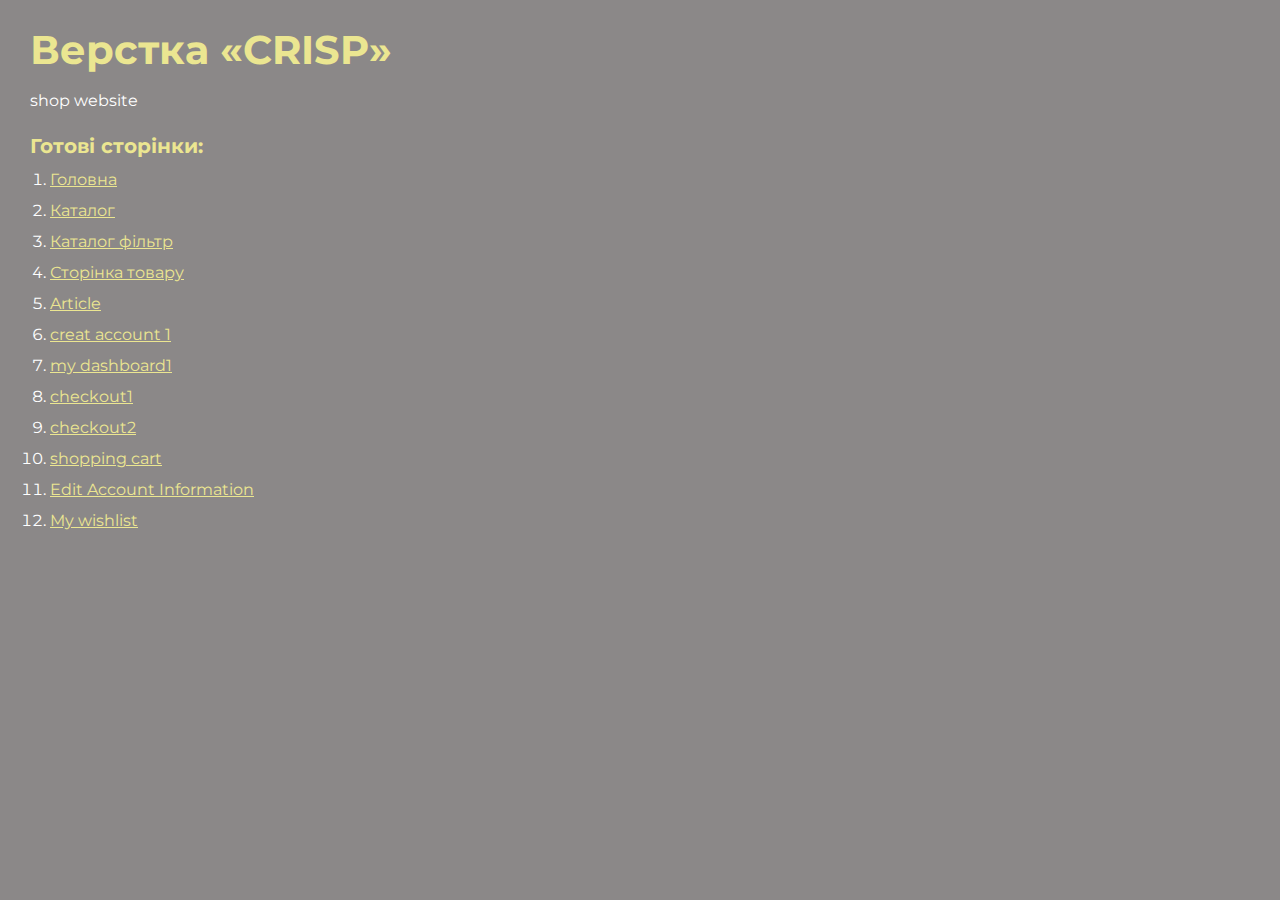
<file: index.html>
<!DOCTYPE html>
<html>

<head>
	<meta charset="UTF-8">
	<meta name="viewport" content="width=device-width, initial-scale=1.0">
	<title>Верстка «crisp»</title>
</head>

<body>
	<div class="rootpage">
		<h1>Верстка «CRISP»</h1>
		<div class="rootpage__info">
			shop website
		</div>
		<h2>Готові сторінки:</h2>
		<ol class="rootpage__list">
			<li><a target="_blank" href="home.html">Головна</a></li>
			<li><a target="_blank" href="catalog.html">Каталог</a></li>
			<li><a target="_blank" href="catalogfiltr.html">Каталог фільтр</a></li>
			<li><a target="_blank" href="product.html">Сторінка товару</a></li>
			<li><a target="_blank" href="article.html">Article</a></li>
			<li><a target="_blank" href="creat account1.html">creat account 1</a></li>
			<li><a target="_blank" href="my dashboard1.html">my dashboard1</a></li>
			<li><a target="_blank" href="checkout1.html">checkout1</a></li>
			<li><a target="_blank" href="checkout2.html">checkout2</a></li>
			<li><a target="_blank" href="shopping cart.html">shopping cart</a></li>
			<li><a target="_blank" href="edit account.html">Edit Account Information</a></li>
			<li><a target="_blank" href="my wishlist.html">My wishlist</a></li>
		</ol>


		
	</div>
</body>
<style>
	@charset "UTF-8";
	@import url("https://fonts.googleapis.com/css?family=Montserrat:regular,700&display=swap");

	*,
	*::before,
	*::after {
		padding: 0px;
		margin: 0px;
		border: 0px;
		box-sizing: border-box;
	}

	html,
	body {
		height: 100%;
		margin: 0;
		padding: 0;
		min-width: 320px;
		width: 100%;
		color: #fff;
		background: rgb(139, 136, 136);
	}

	body {
		font-family: Montserrat;
		font-size: 100%;
		line-height: 1;
		font-size: 1rem;
	}

	a {
		text-decoration: underline;
		color: #ebe691
	}

	a:visited {
		text-decoration: underline;
		color: #fff;
	}

	a:hover {
		text-decoration: none;
	}

	ul li {
		list-style: none;
	}

	img {
		vertical-align: top;
	}

	.wrapper {
		width: 100%;
		min-height: 100%;
		overflow: hidden;
	}

	.rootpage {
		padding: 30px;
		display: flex;
		flex-direction: column;
		align-items: flex-start;
	}

	@media (max-width: 767px) {
		.rootpage {
			padding: 30px 15px;
		}
	}

	h1 {
		color: #ebe691;
		font-size: 2.5rem;
		margin: 0px 0px 1.25rem 0px;
	}

	@media (max-width: 767px) {
		h1 {
			font-size: 1.85rem;
			margin: 0px 0px 1.25rem 0px;
		}
	}

	h2 {
		color: #ebe691;
		font-size: 1.25rem;
		margin: 0px 0px 1rem 0px;
	}

	@media (max-width: 767px) {
		h2 {
			font-size: 1.125rem;
			margin: 0px 0px 1rem 0px;
		}
	}

	.rootpage__info {
		line-height: 140%;
		margin: 0px 0px 1.5rem 0px;
	}

	.rootpage__list {
		margin: 0px 0px 2.25rem 1.25rem;
	}

	.rootpage__list li:not(:last-child) {
		margin: 0px 0px 15px 0px;
	}

	.rootpage__contacts,
	.rootpage__tnx {
		border-radius: 200px;
		padding: 20px 65px;
		line-height: 140%;
	}

	@media (max-width: 767px) {

		.rootpage__contacts,
		.rootpage__tnx {
			border-radius: 40px;
			padding: 20px;
		}
	}

	.rootpage__contacts {
		//background: #32b5a4;

	}

	.rootpage__contacts a {
		color: #ebe691;
	}

	.rootpage__tnx {
		//background: #c22d63;
		margin: 0px 0px 1rem 0px;
	}
</style>

</html>
</file>
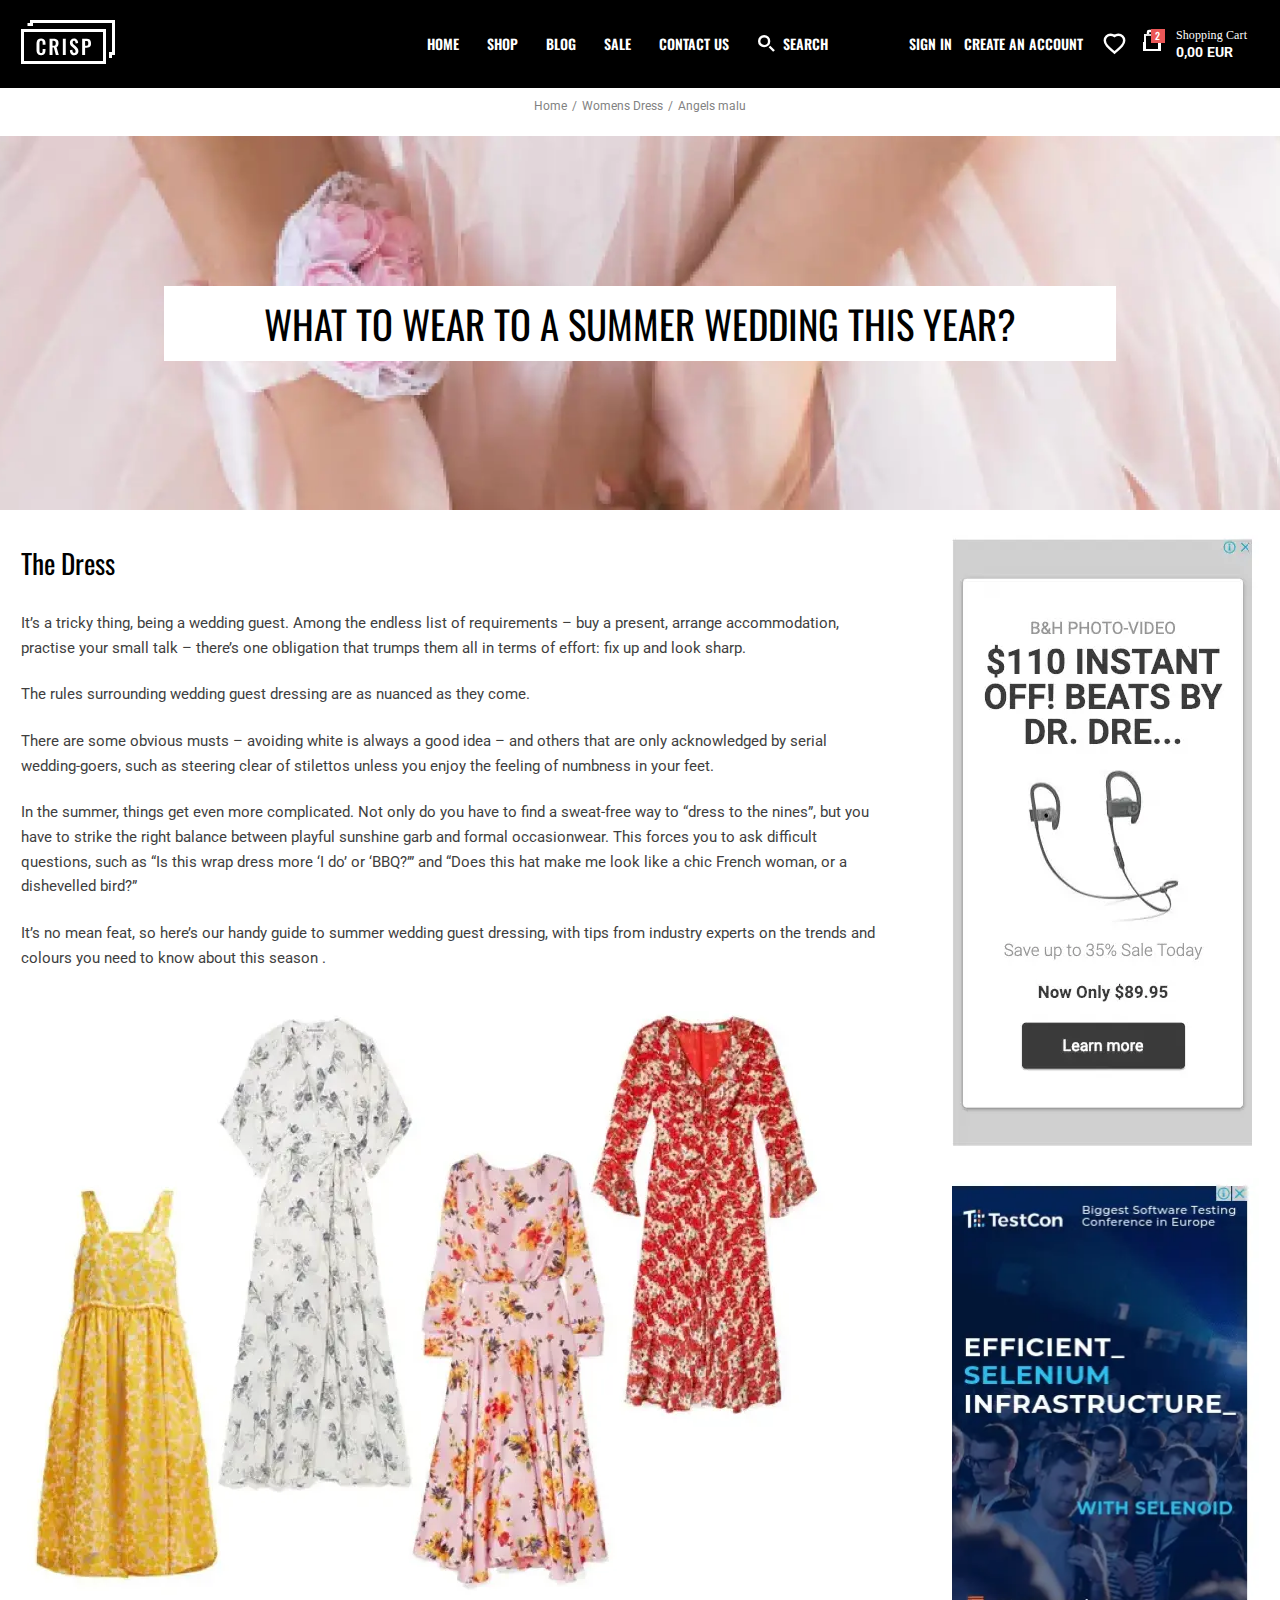
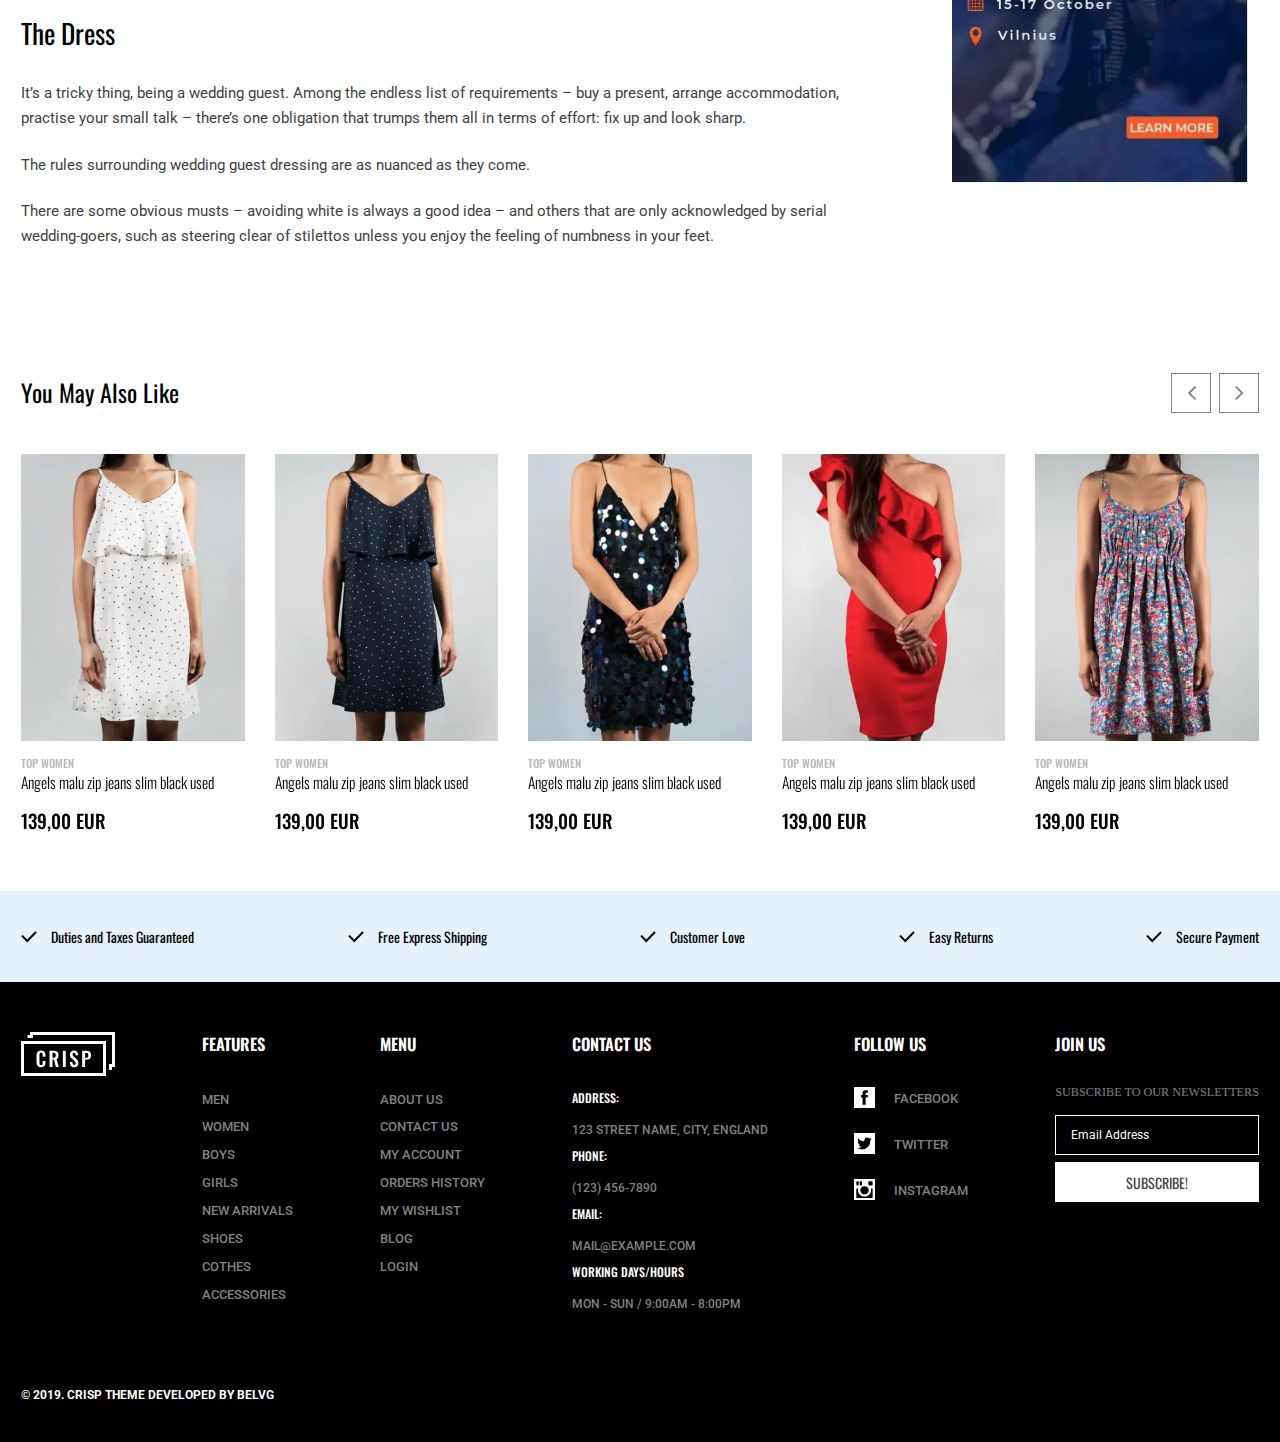
<file: article.html>
<!DOCTYPE html>
<html lang="en">

<head>
	<title>article</title>
	<meta charset="UTF-8">
	<meta name="format-detection" content="telephone=no">
	<!-- <style>body{opacity: 0;}</style> -->
	<link rel="stylesheet" href="css/style.min.css?_v=20230405143647">
	<link rel="shortcut icon" href="favicon.ico">
	<!-- <meta name="robots" content="noindex, nofollow"> -->
	<meta name="viewport" content="width=device-width, initial-scale=1.0">
</head>

<body>
	<div class="wrapper">
		<header class="header" data-lp>
			<div class="header__container">
				<div class="header__body">
					<button type="button" class="icon-menu"><span></span></button>
					<a data-da=".header__menu,991.98" href="#" class="header__logo"><img src="img/header/logo-header.svg" alt="Logo"></a>
					<div class="header__menu menu">

						<nav class="menu__body">
							<ul class="menu__list">
								<li class="menu__item"><a href="#" class="menu__link">home</a></li>
								<li class="menu__item"><a href="#" class="menu__link">Shop</a></li>
								<li class="menu__item"><a href="#" class="menu__link">blog</a></li>
								<li class="menu__item"><a href="#" class="menu__link">Sale</a></li>
								<li class="menu__item"><a href="#" class="menu__link">contact us</a></li>
							</ul>

						</nav>
						<a data-popup="#search" data-da=".header__box,991.98,0" href="#" class="header__search search-header">
							<div class="search-header__icon">
								<img src="img/header/search-white.svg" alt="icon">
							</div>
							<div class="search-header__text">search</div>
						</a>
					</div>
					<div class="header__actin">
						<div data-da=".menu__list,991.98" class="header__login">
							<a href="#" class="header__sign">SIGN IN</a>
							<a href="#" class="header__sign">CREATE AN ACCOUNT</a>
						</div>
						<div class="header__basket">
							<a href="#" class="header__herts">
								<img src="img/header/heart-white.svg" alt="icon">
							</a>
							<div class="header__box box-header ">
								<a href="#" class="box-header__basket"><span>2</span>
									<img src="img/header/basket.svg" alt="icon">

								</a>
								<div class="box-header__column">
									<div class="box-header__text">Shopping Cart</div>
									<div class="box-header__price">0,00 EUR</div>
								</div>

							</div>
						</div>
					</div>
				</div>
			</div>
		</header>





		<main class="page">
			<nav class="page__breadcrumbs-article breadcrumbs-article">
				<div class="breadcrumbs-article__container">
					<ul class="breadcrumbs-article__list">
						<li class="breadcrumbs-article__item">
							<a href="#" class="breadcrumbs-article__link">Home</a>
						</li>
						<li class="breadcrumbs-article__item">
							<a href="#" class="breadcrumbs-article__link">Womens Dress</a>
						</li>
						<li class="breadcrumbs-article__item">
							<span class="breadcrumbs-article__current">Angels malu</span>
						</li>
					</ul>
				</div>
			</nav>
			<section class="page__what what">
				<div class="what__container">
					<div class="what__body">
						<div class="what__content">
							<h2 class="what__title">WHAT TO WEAR TO A SUMMER WEDDING THIS YEAR?</h2>
						</div>
						<div class="what__image">
							<picture><source srcset="img/article/01.webp" type="image/webp"><img src="img/article/01.jpg" alt="cover"></picture>
						</div>

					</div>
				</div>
			</section>
			<div class="page__dress dress">
				<div class="dress__container">
					<div class="dress__body">
						<div class="dress__content">
							<div class="dress__title">The Dress</div>
							<div class="dress__text">
								<p>
									It’s a tricky thing, being a wedding guest.
									Among the endless list of requirements – buy a present, arrange accommodation, practise your small talk – there’s one obligation that trumps them all in terms of effort: fix up and look sharp.
								</p>
								<p>
									The rules surrounding wedding guest dressing are as nuanced as they come.
								</p>
								<p>
									There are some obvious musts – avoiding white is always a good idea – and others that are only acknowledged by serial wedding-goers, such as steering clear of stilettos unless you enjoy the feeling of numbness in your feet.
								</p>
								<p>
									In the summer, things get even more complicated. Not only do you have to find a sweat-free way to “dress to the nines”, but you have to strike the right balance between playful sunshine garb and formal occasionwear. This forces you to ask difficult questions, such as “Is this wrap dress more ‘I do’ or ‘BBQ?’” and “Does this hat make me look like a chic French woman, or a dishevelled bird?”
								</p>
								<p>
									It’s no mean feat, so here’s our handy guide to summer wedding guest dressing, with tips from industry experts on the trends and colours you need to know about this season .
								</p>
							</div>
							<div class="dress__picture">
								<div class="dress__pic">
									<picture><source srcset="img/dress/01.webp" type="image/webp"><img src="img/dress/01.jpg" alt="dress-picture"></picture>
								</div>
							</div>
							<div class="dress__title">The Dress</div>
							<div class="dress__text">
								<p>
									It’s a tricky thing, being a wedding guest.
									Among the endless list of requirements – buy a present, arrange accommodation, practise your small talk – there’s one obligation that trumps them all in terms of effort: fix up and look sharp.
								</p>
								<p>
									The rules surrounding wedding guest dressing are as nuanced as they come.
								</p>
								<p>
									There are some obvious musts – avoiding white is always a good idea – and others that are only acknowledged by serial wedding-goers, such as steering clear of stilettos unless you enjoy the feeling of numbness in your feet.
								</p>

							</div>
						</div>
						<div class="dress__image image-dress">
							<a href="#" class="image-dress__picture">
								<div class="image-dress__pic">
									<picture><source srcset="img/dress/02.webp" type="image/webp"><img src="img/dress/02.jpg" alt="dress-picture"></picture>
								</div>
							</a>
							<a href="#" class="image-dress__picture">
								<div class="image-dress__pic">
									<picture><source srcset="img/dress/03.webp" type="image/webp"><img src="img/dress/03.jpg" alt="dress-picture"></picture>
								</div>
							</a>
						</div>
					</div>
				</div>
			</div>

			<section class="page__featured featured">
				<div class="featured__container">
					<div class="featured__body">
						<div class="featured-product">
							<div class="featured-product__control">
								<h2 class="featured-product__title">You May Also Like</h2>
								<div class="featured-product__arrow arrow-featured-product">
									<button class="arrow-featured-product__prew _icon-arrow-left"></button>
									<button class="arrow-featured-product__next _icon-arrow-right"></button>
								</div>
							</div>
							<div class="featured-item">
								<div class="featured-item__slider swiper">
									<div class="featured-item__wrapper swiper-wrapper">
										<div class="featured-item__slide swiper-slide">
											<div class="card-item">
												<a href="#" class="card-item__picture">
													<div class="card-item__pic">
														<picture><source srcset="img/most/02.webp" type="image/webp"><img src="img/most/02.jpg" alt="picture"></picture>
													</div>
												</a>
												<div class="card-item__column column-card-item">
													<p class="column-card-item__subtitle">TOP women</p>
													<a href="#" class="column-card-item__characteristics">Angels malu zip jeans slim black used</a>

												</div>
												<div class="card-item__price-box">
													<p class="card-item__price">139,00 EUR</p>
													<p class="card-item__old"></p>
												</div>

											</div>
										</div>
										<div class="featured-item__slide swiper-slide">
											<div class="card-item">
												<a href="#" class="card-item__picture">
													<div class="card-item__pic">
														<picture><source srcset="img/most/03.webp" type="image/webp"><img src="img/most/03.jpg" alt="picture"></picture>
													</div>
												</a>
												<div class="card-item__column column-card-item">
													<p class="column-card-item__subtitle">TOP women</p>
													<a href="#" class="column-card-item__characteristics">Angels malu zip jeans slim black used</a>

												</div>
												<div class="card-item__price-box">
													<p class="card-item__price">139,00 EUR</p>
													<p class="card-item__old"></p>
												</div>
											</div>
										</div>
										<div class="featured-item__slide swiper-slide">
											<div class="card-item">
												<a href="#" class="card-item__picture">
													<div class="card-item__pic">
														<picture><source srcset="img/most/04.webp" type="image/webp"><img src="img/most/04.jpg" alt="picture"></picture>
													</div>
												</a>
												<div class="card-item__column column-card-item">
													<p class="column-card-item__subtitle">TOP women</p>
													<a href="#" class="column-card-item__characteristics">Angels malu zip jeans slim black used</a>

												</div>
												<div class="card-item__price-box">
													<p class="card-item__price">139,00 EUR</p>
													<p class="card-item__old"></p>
												</div>
											</div>
										</div>
										<div class="featured-item__slide swiper-slide">
											<div class="card-item">
												<a href="#" class="card-item__picture">
													<div class="card-item__pic">
														<picture><source srcset="img/most/01.webp" type="image/webp"><img src="img/most/01.jpg" alt="picture"></picture>
													</div>
												</a>
												<div class="card-item__column column-card-item">
													<p class="column-card-item__subtitle">TOP women</p>
													<a href="#" class="column-card-item__characteristics">Angels malu zip jeans slim black used</a>

												</div>
												<div class="card-item__price-box">
													<p class="card-item__price">139,00 EUR</p>
													<p class="card-item__old"></p>
												</div>
											</div>
										</div>
										<div class="featured-item__slide swiper-slide">
											<div class="card-item">
												<a href="#" class="card-item__picture">
													<div class="card-item__pic">
														<picture><source srcset="img/most/05.webp" type="image/webp"><img src="img/most/05.jpg" alt="picture"></picture>
													</div>
												</a>
												<div class="card-item__column column-card-item">
													<p class="column-card-item__subtitle">TOP women</p>
													<a href="#" class="column-card-item__characteristics">Angels malu zip jeans slim black used</a>

												</div>
												<div class="card-item__price-box">
													<p class="card-item__price">139,00 EUR</p>
													<p class="card-item__old"></p>
												</div>
											</div>
										</div>
										<div class="featured-item__slide swiper-slide">
											<div class="card-item">
												<a href="#" class="card-item__picture">
													<div class="card-item__pic">
														<picture><source srcset="img/most/01.webp" type="image/webp"><img src="img/most/01.jpg" alt="picture"></picture>
													</div>
													<div class="card-item__discord">-30%</div>
												</a>
												<div class="card-item__column column-card-item">
													<p class="column-card-item__subtitle">TOP women</p>
													<a href="#" class="column-card-item__characteristics">Angels malu zip jeans slim black used

													</a>

												</div>
												<div class="card-item__price-box">
													<p class="card-item__price"><span>234,00 EUR</span></p>
													<p class="card-item__old">119,00 EUR</p>
												</div>

											</div>
										</div>
									</div>
								</div>
							</div>


						</div>
					</div>
				</div>
			</section>
			<div class="page__obligations obligations">
				<div class="obligations__container">
					<div class="obligations__body">
						<div class="obligations__row">
							<div class="obligations__column">
								<div class="obligations__item">
									<div class="obligations__icon">
										<img src="img/obligations/chek.svg" alt="icon">
									</div>
									<div class="obligations__text">Duties and Taxes Guaranteed</div>
								</div>
							</div>
							<div class="obligations__column">
								<div class="obligations__item">
									<div class="obligations__icon">
										<img src="img/obligations/chek.svg" alt="icon">
									</div>
									<div class="obligations__text">Free Express Shipping</div>
								</div>
							</div>
							<div class="obligations__column">
								<div class="obligations__item">
									<div class="obligations__icon">
										<img src="img/obligations/chek.svg" alt="icon">
									</div>
									<div class="obligations__text">Customer Love</div>
								</div>
							</div>
							<div class="obligations__column">
								<div class="obligations__item">
									<div class="obligations__icon">
										<img src="img/obligations/chek.svg" alt="icon">
									</div>
									<div class="obligations__text">Easy Returns</div>
								</div>
							</div>
							<div class="obligations__column">
								<div class="obligations__item">
									<div class="obligations__icon">
										<img src="img/obligations/chek.svg" alt="icon">
									</div>
									<div class="obligations__text">Secure Payment</div>
								</div>
							</div>
						</div>
					</div>
				</div>
			</div>

		</main>
		<footer data-spollers="450,max" class="footer">
			<div class="footer__container">
				<div class="footer__body">
					<div class="footer__row">
						<div class="footer__column">
							<a href="#" class="footer__logo"><img src="img/header/logo-header.svg" alt="Logo"></a>

						</div>
						<div class="spollers">
							<div class="spollers__box">
								<div class="spollers__item">
									<button type="button" data-spoller class="spollers__title">features <span></span>

									</button>
									<nav class="footer__menu menu-footer">
										<ul class="menu-footer__list">
											<li class="menu-footer__item"><a href="#" class="menu-footer__link">men</a></li>
											<li class="menu-footer__item"><a href="#" class="menu-footer__link">Women</a></li>
											<li class="menu-footer__item"><a href="#" class="menu-footer__link">boys</a></li>
											<li class="menu-footer__item"><a href="#" class="menu-footer__link">girls</a></li>
											<li class="menu-footer__item"><a href="#" class="menu-footer__link">new arrivals</a></li>
											<li class="menu-footer__item"><a href="#" class="menu-footer__link">shoes</a></li>
											<li class="menu-footer__item"><a href="#" class="menu-footer__link">cothes</a></li>
											<li class="menu-footer__item"><a href="#" class="menu-footer__link">accessories</a></li>

										</ul>
									</nav>

								</div>
							</div>

						</div>
						<div class="spollers">
							<div class="spollers__box">
								<div class="spollers__item">
									<button type="button" data-spoller class="spollers__title">Menu <span></span> </button>
									<nav class="footer__menu menu-footer">
										<ul class="menu-footer__list">
											<li class="menu-footer__item"><a href="#" class="menu-footer__link">About us</a></li>
											<li class="menu-footer__item"><a href="#" class="menu-footer__link">contact us</a></li>
											<li class="menu-footer__item"><a href="#" class="menu-footer__link">my account</a></li>
											<li class="menu-footer__item"><a href="#" class="menu-footer__link">orders history</a></li>
											<li class="menu-footer__item"><a href="#" class="menu-footer__link">MY WISHLIST</a></li>
											<li class="menu-footer__item"><a href="#" class="menu-footer__link">BLOG</a></li>
											<li class="menu-footer__item"><a href="#" class="menu-footer__link">LOGIN</a></li>

										</ul>
									</nav>

								</div>
							</div>

						</div>
						<div class="spollers">
							<div class="spollers__box">
								<div class="spollers__item">
									<button type="button" data-spoller class="spollers__title">contact us <span></span></button>
									<div class="spollers__body">
										<div class="spollers__contact contact-spollers">
											<div class="contact-spollers__title">Address:</div>
											<p class="contact-spollers__text">123 STREET NAME, CITY, ENGLAND</p>
										</div>
										<div class="spollers__contact contact-spollers">
											<div class="contact-spollers__title">Phone:</div>
											<a href="tel:1234567890" class="contact-spollers__text">(123) 456-7890</a>
										</div>
										<div class="spollers__contact contact-spollers">
											<div class="contact-spollers__title">email:</div>
											<a href="mailto:MAIL@EXAMPLE.COM" class="contact-spollers__text">MAIL@EXAMPLE.COM</a>
										</div>
										<div class="spollers__contact contact-spollers">
											<div class="contact-spollers__title">working days/hours</div>
											<p class="contact-spollers__text">MON - SUN / 9:00AM - 8:00PM</p>
										</div>
									</div>
								</div>
							</div>

						</div>
						<div class="spollers">
							<div class="spollers__box">
								<div class="spollers__item">
									<button type="button" data-spoller class="spollers__title">follow us <span></span></button>
									<div class="spollers__body">
										<div class="spollers__social social-spollers">

											<a href="#" class="social-spollers__icon">
												<svg xmlns="http://www.w3.org/2000/svg" width="21" height="21" viewbox="0 0 21 21" fill="currentColor" class="icon-white">
													<path fill-rule="evenodd" clip-rule="evenodd" d="M0 0V21H21V0H0ZM13.8925 5.77925H12.2511C11.926 5.77925 11.5979 6.11525 11.5979 6.36522V8.03894H13.8893C13.797 9.32234 13.6076 10.4959 13.6076 10.4959H11.5861V17.7692H8.57386V10.4952H7.10751V8.04766H8.57386V6.04662C8.57386 5.68071 8.49974 3.23082 11.6603 3.23082H13.8925V5.77925H13.8925Z" />
												</svg>
											</a>
											<a href="#" class="social-spollers__link">FACEBOOK</a>
										</div>
										<div class="spollers__social social-spollers">
											<a href="#" class="social-spollers__icon">
												<svg xmlns="http://www.w3.org/2000/svg" width="21" height="21" viewbox="0 0 21 21" fill="currentColor" class="icon-white">
													<path fill-rule="evenodd" clip-rule="evenodd" d="M0 0V21H21V0H0ZM16.2808 7.53503C16.2865 7.66302 16.2894 7.79169 16.2894 7.92088C16.2894 11.8626 13.2893 16.4075 7.80295 16.4075C6.11852 16.4075 4.55068 15.9138 3.23072 15.0673C3.46408 15.095 3.70145 15.1092 3.94228 15.1092C5.33972 15.1092 6.6258 14.6323 7.64668 13.8322C6.34145 13.8082 5.23985 12.9458 4.86023 11.7608C5.04245 11.7957 5.22932 11.8145 5.42151 11.8145C5.69354 11.8145 5.95708 11.7778 6.20737 11.7098C4.84292 11.4357 3.81471 10.2302 3.81471 8.78511C3.81471 8.77251 3.81471 8.76 3.81498 8.74754C4.21708 8.97092 4.67695 9.10514 5.16595 9.12065C4.36555 8.58577 3.83912 7.67275 3.83912 6.63803C3.83912 6.09134 3.98622 5.57903 4.24302 5.1384C5.71408 6.94306 7.91192 8.13046 10.3908 8.25498C10.3399 8.03658 10.3134 7.80891 10.3134 7.57518C10.3134 5.92805 11.649 4.59258 13.2962 4.59258C14.1541 4.59258 14.9293 4.95475 15.4734 5.5344C16.1527 5.40078 16.7911 5.15243 17.3675 4.81066C17.1448 5.50722 16.6719 6.09162 16.056 6.46085C16.6594 6.38871 17.2342 6.22832 17.7691 5.99109C17.3694 6.5892 16.8637 7.11457 16.2808 7.53503Z" />
												</svg>
											</a>
											<a href="#" class="social-spollers__link">TWITTER</a>
										</div>
										<div class="spollers__social social-spollers">
											<a href="#" class="social-spollers__icon">
												<svg xmlns="http://www.w3.org/2000/svg" width="21" height="21" viewbox="0 0 21 21" fill="currentColor" class="icon-white">
													<path d="M3.82933 21H17.1723H18.3073H21.0006V18.3063V17.6161V3.38399V2.69324V0H18.3073H17.1723H3.82933H2.69434H0.000823975V2.69324V3.38422V17.616V18.3063V21H2.69407H3.82933V21ZM14.3563 3.28109C14.3563 3.02582 14.4472 2.80538 14.6298 2.61775C14.8119 2.43136 15.035 2.3379 15.2997 2.3379H17.6786C17.9428 2.3379 18.1661 2.43132 18.3485 2.61775C18.5307 2.80511 18.622 3.02582 18.622 3.28109V5.53693C18.622 5.80117 18.5307 6.02493 18.3485 6.20664C18.1661 6.38928 17.9428 6.48012 17.6786 6.48012H15.2995C15.035 6.48012 14.8117 6.38928 14.6296 6.20664C14.4471 6.02497 14.3561 5.80117 14.3561 5.53693V3.28109H14.3563ZM13.5016 8.37238C14.3263 9.16981 14.7388 10.1336 14.7388 11.2636C14.7388 12.3942 14.3263 13.3581 13.5016 14.1551C12.6765 14.953 11.6808 15.3514 10.5143 15.3514C9.35659 15.3514 8.36562 14.953 7.54075 14.1551C6.71561 13.3584 6.30352 12.3944 6.30352 11.2636C6.30352 10.1336 6.71584 9.16957 7.54075 8.37238C8.36562 7.57491 9.35682 7.17608 10.5143 7.17608C11.681 7.17608 12.6765 7.57518 13.5016 8.37238ZM5.64637 3.28109C5.64637 3.02582 5.7372 2.80538 5.91984 2.61775C6.10198 2.43136 6.32532 2.3379 6.58979 2.3379H7.09059C7.35483 2.3379 7.57813 2.43132 7.76054 2.61775C7.94291 2.80511 8.03401 3.02582 8.03401 3.28109V5.53693C8.03401 5.80117 7.94294 6.02493 7.76054 6.20664C7.57813 6.38928 7.35483 6.48012 7.09059 6.48012H6.58979C6.32532 6.48012 6.10198 6.38928 5.91984 6.20664C5.73747 6.02497 5.64637 5.80117 5.64637 5.53693V3.28109ZM2.33876 3.28109C2.33876 3.02582 2.42983 2.80538 2.61224 2.61775C2.79437 2.43136 3.01748 2.3379 3.28218 2.3379H3.78298C4.04722 2.3379 4.27052 2.43132 4.45293 2.61775C4.6353 2.80511 4.72641 3.02582 4.72641 3.28109V5.53693C4.72641 5.80117 4.63534 6.02493 4.45293 6.20664C4.27052 6.38928 4.04722 6.48012 3.78298 6.48012H3.28218C3.01772 6.48012 2.79437 6.38928 2.61224 6.20664C2.42987 6.02497 2.33876 5.80117 2.33876 5.53693V3.28109ZM2.33876 18.2826V9.42318H4.2665C4.0841 9.99731 3.99303 10.5949 3.99303 11.2144C3.99303 12.964 4.63082 14.4572 5.90705 15.6918C7.18305 16.9267 8.7188 17.5438 10.5145 17.5438C11.6992 17.5438 12.7929 17.2619 13.7957 16.6962C14.7982 16.1318 15.5912 15.3632 16.1745 14.3928C16.7577 13.422 17.0494 12.3625 17.0494 11.2142C17.0494 10.5946 16.9583 9.99708 16.7759 9.42295H18.6215V18.2827C18.6215 18.5197 18.5395 18.718 18.3755 18.8771C18.2116 19.0373 18.0155 19.1163 17.7877 19.1163H3.17264C2.93561 19.1163 2.73736 19.0373 2.57791 18.8771C2.41847 18.7179 2.33876 18.5197 2.33876 18.2826Z" />
												</svg>
											</a>
											<a href="#" class="social-spollers__link">INSTAGRAM</a>
										</div>
									</div>
								</div>
							</div>

						</div>


						<div class="footer__column">
							<div class="footer__label">join us</div>
							<p class="footer__text-text">Subscribe to our newsletters</p>
							<div class="footer__subscribe subscribe">
								<form action="#" method="get" class="subscribe__form">
									<input autocomplete="off" type="email" required name="form[]" placeholder="Email Address" class="subscribe__input">
									<button type="submit" class="subscribe__button">Subscribe!</button>
								</form>
							</div>
						</div>
					</div>
				</div>
				<div class="footer-subtitle">© 2019. Crisp theme Developed by Belvg</div>
			</div>
		</footer>










	</div>
	<div id="search" aria-hidden="true" class="popup">
		<div class="popup__wrapper">
			<div class="popup__content">
				<button data-close type="button" class="popup__close">
					<img src="img/header/cross.svg" alt="icon">
				</button>
				<div class="popup__text">
					<form action="#" method="get" class="seach-form">

						<div class="seach-form__body">

							<input data-required autocomplete="off" type="text" name="form[]" data-error="Помилка" placeholder="Seach ...." class="seach-form__input input">

							<button type="submit" class="button">
								<img src="img/header/search-white.svg" alt="icon">
							</button>
						</div>
					</form>
				</div>
			</div>
		</div>
	</div>
	<script src="js/app.min.js?_v=20230405143647"></script>
</body>

</html>
</file>
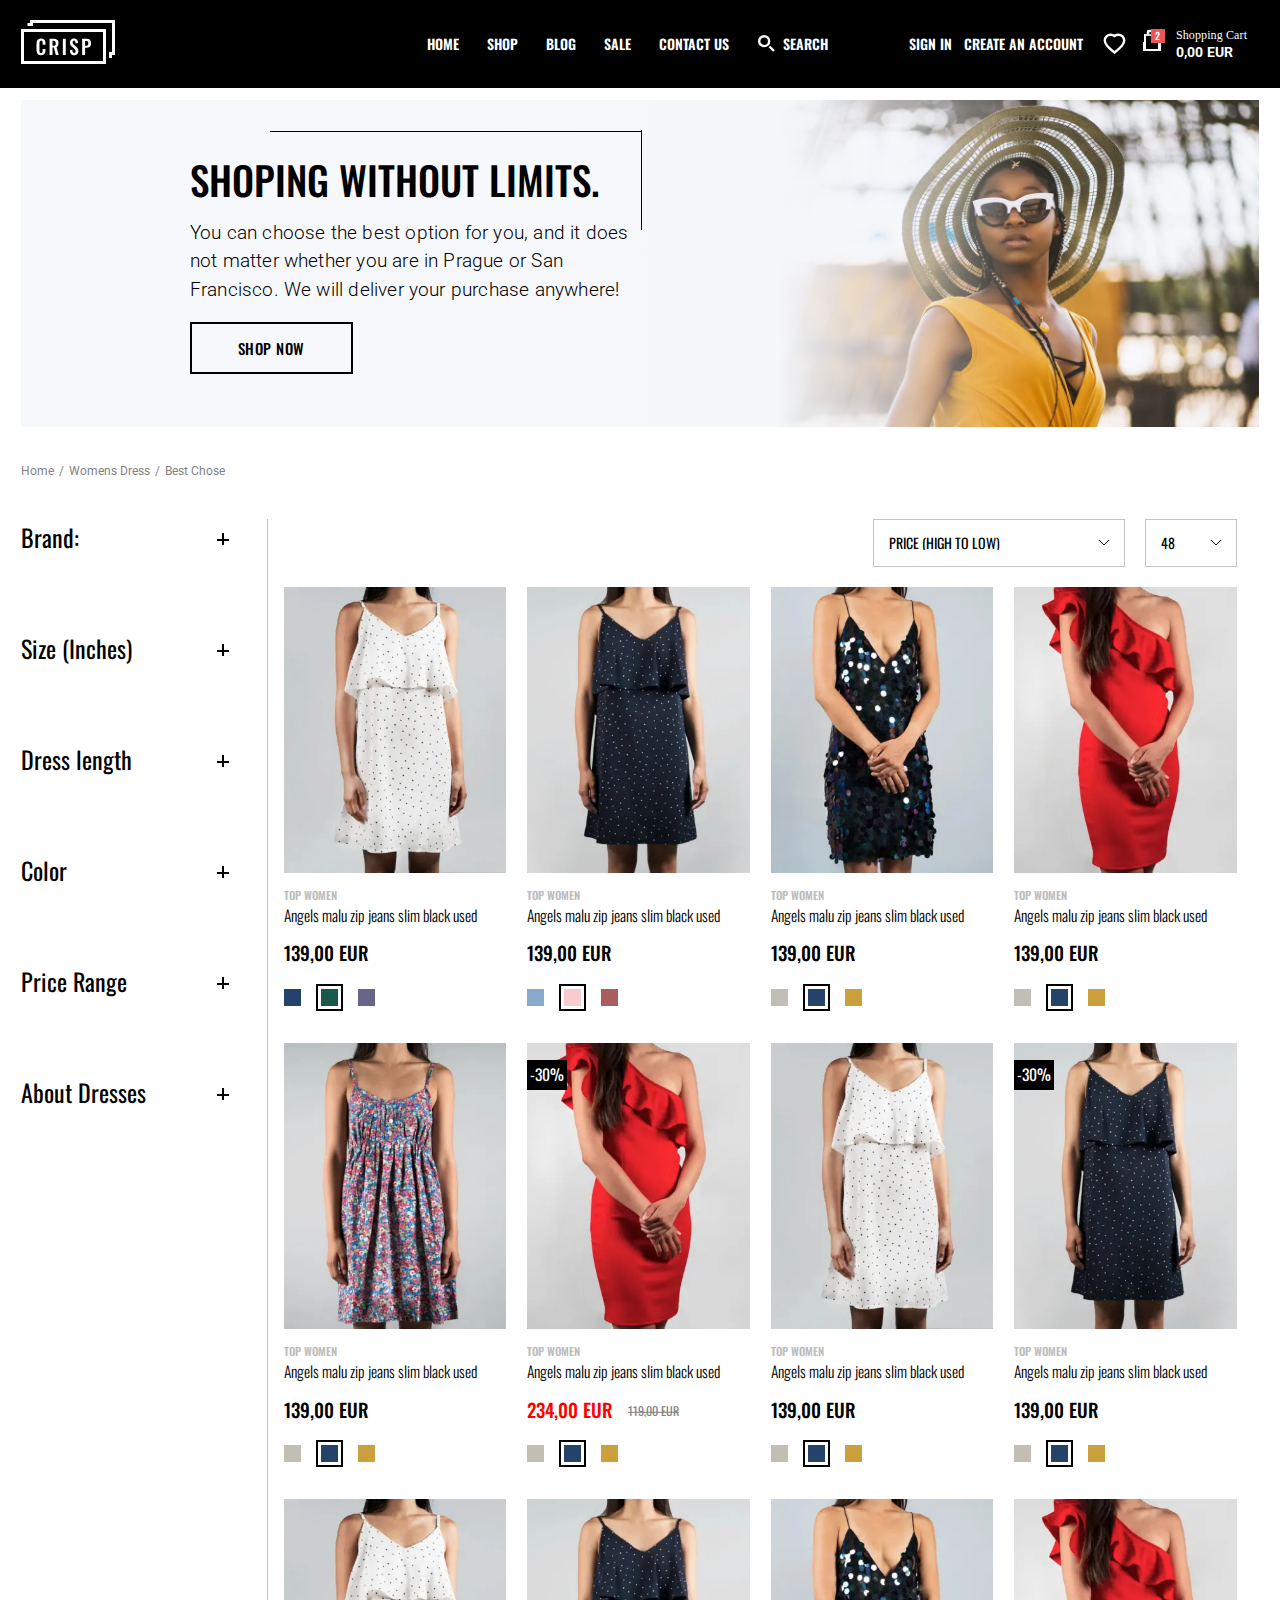
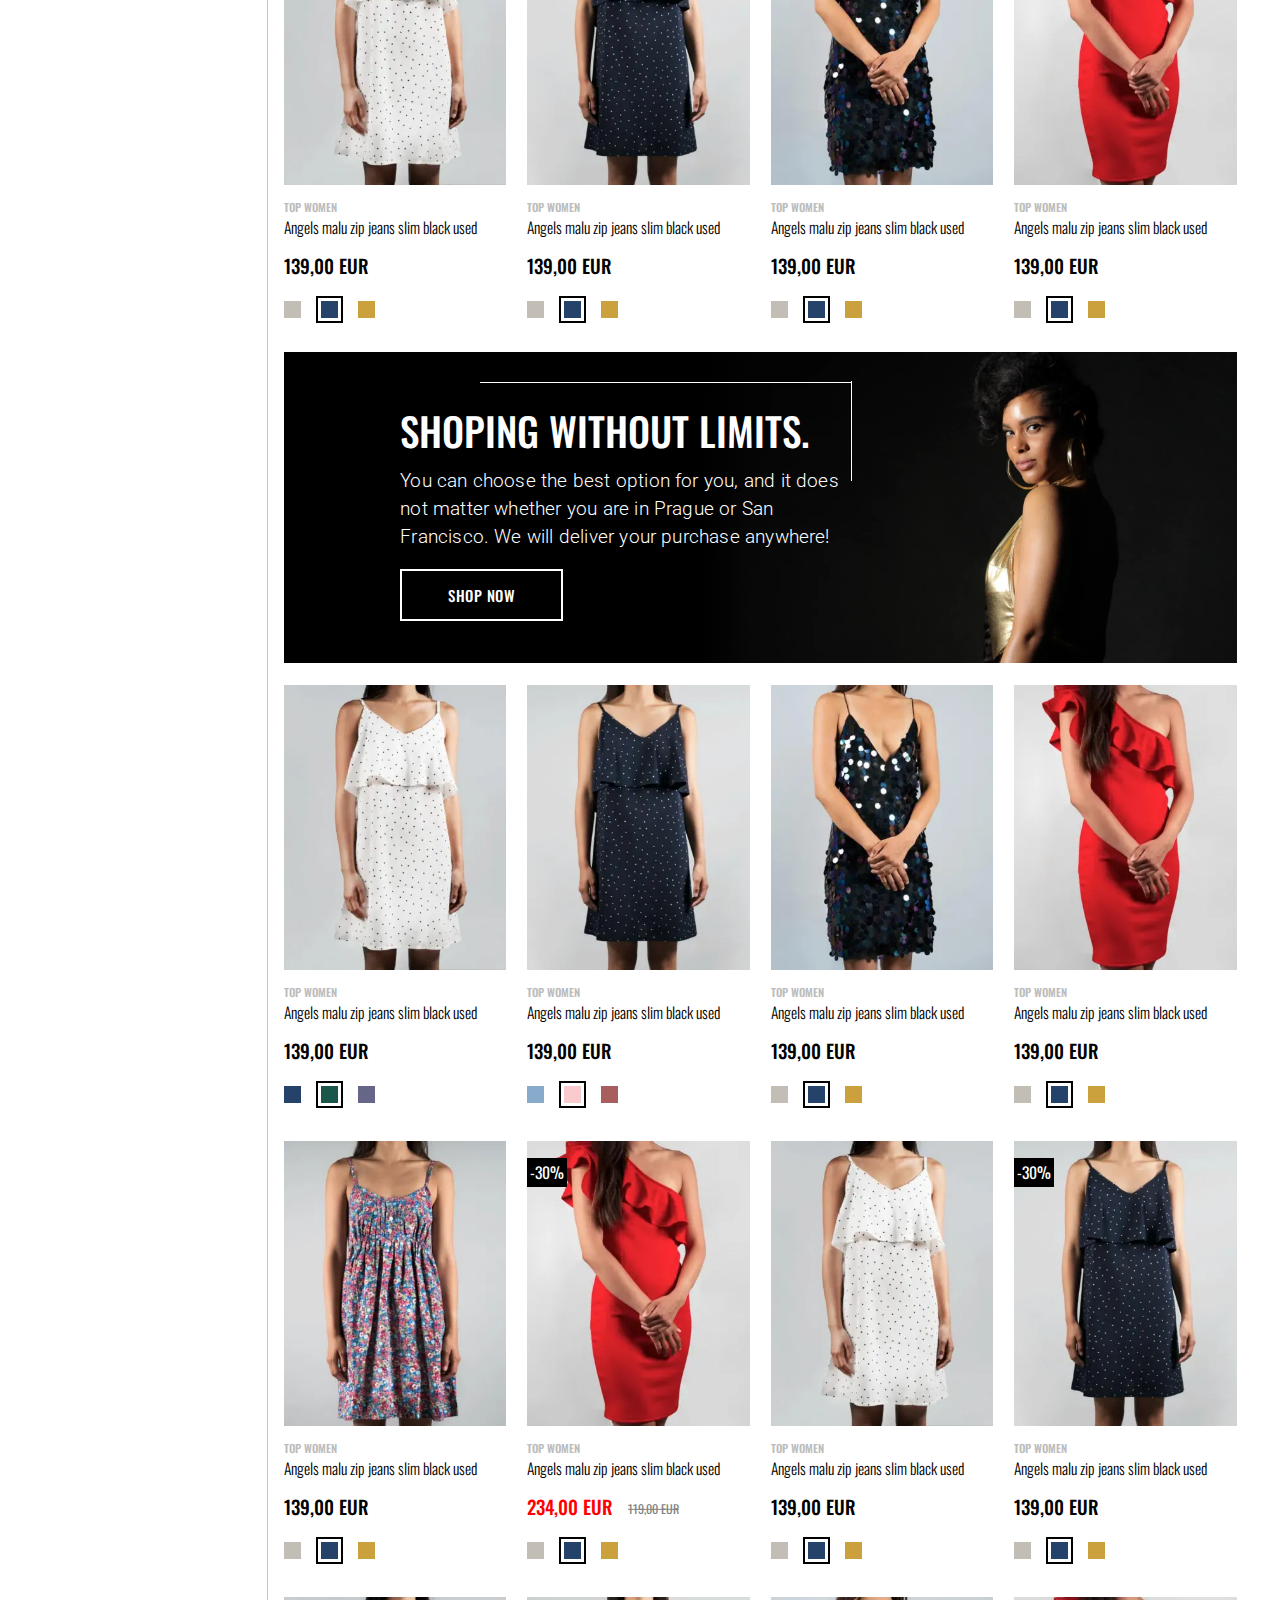
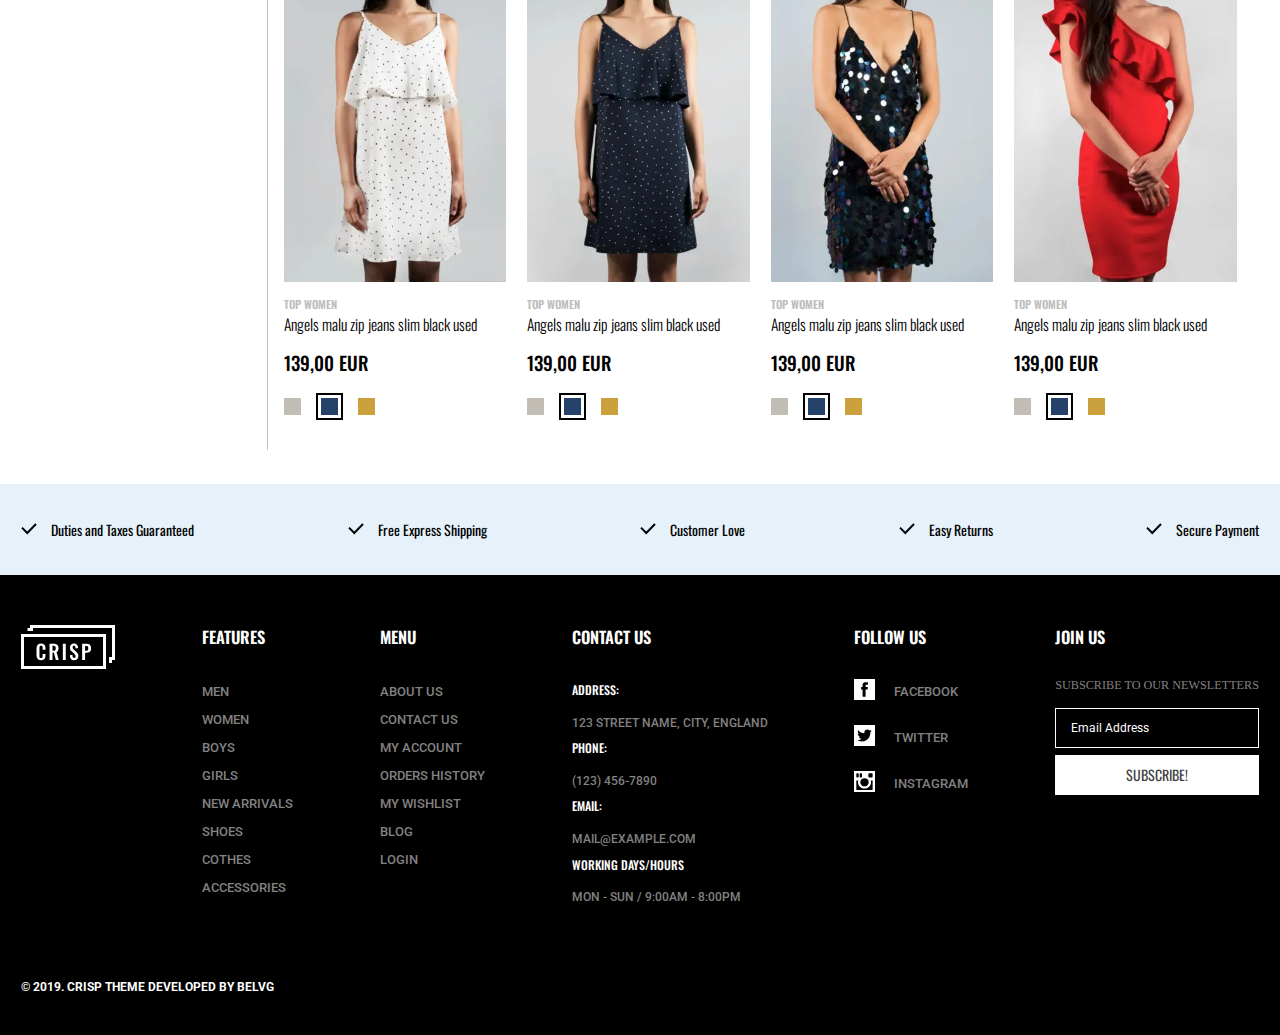
<file: catalog.html>
<!DOCTYPE html>
<html lang="en">

<head>
	<title>CatalogPage</title>
	<meta charset="UTF-8">
	<meta name="format-detection" content="telephone=no">
	<!-- <style>body{opacity: 0;}</style> -->
	<link rel="stylesheet" href="css/style.min.css?_v=20230405143647">
	<link rel="shortcut icon" href="favicon.ico">
	<!-- <meta name="robots" content="noindex, nofollow"> -->
	<meta name="viewport" content="width=device-width, initial-scale=1.0">
</head>

<body>
	<div class="wrapper">
		<header class="header" data-lp>
			<div class="header__container">
				<div class="header__body">
					<button type="button" class="icon-menu"><span></span></button>
					<a data-da=".header__menu,991.98" href="#" class="header__logo"><img src="img/header/logo-header.svg" alt="Logo"></a>
					<div class="header__menu menu">

						<nav class="menu__body">
							<ul class="menu__list">
								<li class="menu__item"><a href="#" class="menu__link">home</a></li>
								<li class="menu__item"><a href="#" class="menu__link">Shop</a></li>
								<li class="menu__item"><a href="#" class="menu__link">blog</a></li>
								<li class="menu__item"><a href="#" class="menu__link">Sale</a></li>
								<li class="menu__item"><a href="#" class="menu__link">contact us</a></li>
							</ul>

						</nav>
						<a data-popup="#search" data-da=".header__box,991.98,0" href="#" class="header__search search-header">
							<div class="search-header__icon">
								<img src="img/header/search-white.svg" alt="icon">
							</div>
							<div class="search-header__text">search</div>
						</a>
					</div>
					<div class="header__actin">
						<div data-da=".menu__list,991.98" class="header__login">
							<a href="#" class="header__sign">SIGN IN</a>
							<a href="#" class="header__sign">CREATE AN ACCOUNT</a>
						</div>
						<div class="header__basket">
							<a href="#" class="header__herts">
								<img src="img/header/heart-white.svg" alt="icon">
							</a>
							<div class="header__box box-header ">
								<a href="#" class="box-header__basket"><span>2</span>
									<img src="img/header/basket.svg" alt="icon">

								</a>
								<div class="box-header__column">
									<div class="box-header__text">Shopping Cart</div>
									<div class="box-header__price">0,00 EUR</div>
								</div>

							</div>
						</div>
					</div>
				</div>
			</div>
		</header>





		<main class="page">
			<section class="page__shoping-main shoping-main">
				<div class="shoping-main__container">
					<div class="shoping-main__body">
						<div class="shoping-main__column">
							<h2 class="shoping-main__title title">shoping without limits.</h2>
							<div class="shoping-main__text">
								<p>
									You can choose the best option for you, and it does not matter whether you are in Prague or San Francisco. We will deliver your purchase anywhere!
								</p>
							</div>
							<div class="shoping-main__btn">
								<a href="#" class="shoping-main__button button--transparent1">shop now</a>
							</div>
						</div>
						<div class="shoping-main__image">
							<picture><source srcset="img/shopin/23.webp" type="image/webp"><img src="img/shopin/23.png" alt="cover"></picture>
						</div>
					</div>

				</div>
			</section>
			<nav class="product__breadcrumbs breadcrumbs">
				<div class="breadcrumbs__container">
					<ul class="breadcrumbs__list">
						<li class="breadcrumbs__item">
							<a href="#" class="breadcrumbs__link">Home</a>
						</li>
						<li class="breadcrumbs__item">
							<a href="#" class="breadcrumbs__link">Womens Dress</a>
						</li>
						<li class="breadcrumbs__item">
							<span class="breadcrumbs__current">Best Chose</span>
						</li>
					</ul>
				</div>
			</nav>


			<div class="page__shop-catalog shop-catalog">
				<div class="shop-catalog__container">
					<div class="shop-catalog__body">


						<div data-spollers class="filter">
							<div class="filter__box">
								<div class="filter__item">
									<button type="button" data-spoller class=" filter__title ">filter</button>
									<div class="filter__body">
										<!-- filtr  (column left) HERE -->

									</div>
								</div>
							</div>

						</div>


						<!-- filtr  (column left) -->

						<div data-da=".filter__body,991.98,first" class="shop-catalog__column">
							<div data-spollers class="spollers-brend">
								<div class="spollers-brend__box">
									<div class="spollers-brend__item">
										<button type="button" data-spoller class="spollers-brend__title title--spoller">Brand:</button>
										<div class="spollers-brend__body">
											<div class="checkbox">
												<input id="c_1" data-error="Помилка" class="checkbox__input" type="checkbox" value="1" name="form[]">
												<label for="c_1" class="checkbox__label"><span class="checkbox__text">State</span></label>
											</div>
											<div class="checkbox">
												<input id="c_2" data-error="Помилка" class="checkbox__input" type="checkbox" value="1" name="form[]">
												<label for="c_2" class="checkbox__label"><span class="checkbox__text">Cooper</span></label>
											</div>
											<div class="checkbox">
												<input id="c_3" data-error="Помилка" class="checkbox__input" type="checkbox" value="1" name="form[]">
												<label for="c_3" class="checkbox__label"><span class="checkbox__text">bardot</span></label>
											</div>
											<div class="checkbox">
												<input id="c_4" data-error="Помилка" class="checkbox__input" type="checkbox" value="1" name="form[]">
												<label for="c_4" class="checkbox__label"><span class="checkbox__text">alfani</span></label>
											</div>
											<div class="checkbox">
												<input id="c_5" data-error="Помилка" class="checkbox__input" type="checkbox" value="1" name="form[]">
												<label for="c_5" class="checkbox__label"><span class="checkbox__text">cece</span></label>
											</div>
											<div class="checkbox">
												<input id="c_6" data-error="Помилка" class="checkbox__input" type="checkbox" value="1" name="form[]">
												<label for="c_6" class="checkbox__label"><span class="checkbox__text">donna ricco</span></label>
											</div>
										</div>
									</div>
								</div>

							</div>
							<div data-spollers class="spollers-size">
								<div class="spollers-size__box">
									<div class="spollers-size__item">
										<button type="button" data-spoller class="spollers-size__title title--spoller">Size (Inches)</button>
										<div class="spollers-size__body">
											<div class="spollers-size__row">
												<div class="checkbox-size">
													<input id="a_1" class="checkbox-size__input" type="checkbox" value="1" name="form[]">
													<label for="a_1" class="checkbox-size__label"><span class="checkbox-size__text">osfa</span></label>
												</div>
												<div class="checkbox-size">
													<input id="a_2" class="checkbox-size__input" type="checkbox" value="1" name="form[]">
													<label for="a_2" class="checkbox-size__label"><span class="checkbox-size__text">w26</span></label>
												</div>
												<div class="checkbox-size">
													<input id="a_3" class="checkbox-size__input" type="checkbox" value="1" name="form[]">
													<label for="a_3" class="checkbox-size__label"><span class="checkbox-size__text">w27</span></label>
												</div>
												<div class="checkbox-size">
													<input id="a_4" class="checkbox-size__input" type="checkbox" value="1" name="form[]">
													<label for="a_4" class="checkbox-size__label"><span class="checkbox-size__text">w28</span></label>
												</div>
												<div class="checkbox-size">
													<input id="a_5" class="checkbox-size__input" type="checkbox" value="1" name="form[]">
													<label for="a_5" class="checkbox-size__label"><span class="checkbox-size__text">w29</span></label>
												</div>
												<div class="checkbox-size">
													<input id="a_6" class="checkbox-size__input" type="checkbox" value="1" name="form[]">
													<label for="a_6" class="checkbox-size__label"><span class="checkbox-size__text">w30</span></label>
												</div>
												<div class="checkbox-size">
													<input id="a_7" class="checkbox-size__input" type="checkbox" value="1" name="form[]">
													<label for="a_7" class="checkbox-size__label"><span class="checkbox-size__text">w31</span></label>
												</div>
												<div class="checkbox-size">
													<input id="a_8" class="checkbox-size__input" type="checkbox" value="1" name="form[]">
													<label for="a_8" class="checkbox-size__label"><span class="checkbox-size__text">w32</span></label>
												</div>
												<div class="checkbox-size">
													<input id="a_9" class="checkbox-size__input" type="checkbox" value="1" name="form[]">
													<label for="a_9" class="checkbox-size__label"><span class="checkbox-size__text">w33</span></label>
												</div>
												<div class="checkbox-size">
													<input id="a_10" class="checkbox-size__input" type="checkbox" value="1" name="form[]">
													<label for="a_10" class="checkbox-size__label"><span class="checkbox-size__text">w34</span></label>
												</div>
												<div class="checkbox-size">
													<input id="a_11" class="checkbox-size__input" type="checkbox" value="1" name="form[]">
													<label for="a_11" class="checkbox-size__label"><span class="checkbox-size__text">w35</span></label>
												</div>
												<div class="checkbox-size">
													<input id="a_12" class="checkbox-size__input" type="checkbox" value="1" name="form[]">
													<label for="a_12" class="checkbox-size__label"><span class="checkbox-size__text">w36</span></label>
												</div>
												<div class="checkbox-size">
													<input id="a_13" class="checkbox-size__input" type="checkbox" value="1" name="form[]">
													<label for="a_13" class="checkbox-size__label"><span class="checkbox-size__text">w37</span></label>
												</div>
												<div class="checkbox-size">
													<input id="a_14" class="checkbox-size__input" type="checkbox" value="1" name="form[]">
													<label for="a_14" class="checkbox-size__label"><span class="checkbox-size__text">w38</span></label>
												</div>
												<div class="checkbox-size">
													<input id="a_15" class="checkbox-size__input" type="checkbox" value="1" name="form[]">
													<label for="a_15" class="checkbox-size__label"><span class="checkbox-size__text">w39</span></label>
												</div>
												<div class="checkbox-size">
													<input id="a_16" class="checkbox-size__input" type="checkbox" value="1" name="form[]">
													<label for="a_16" class="checkbox-size__label"><span class="checkbox-size__text">w40</span></label>
												</div>
												<div class="checkbox-size">
													<input id="a_17" class="checkbox-size__input" type="checkbox" value="1" name="form[]">
													<label for="a_17" class="checkbox-size__label"><span class="checkbox-size__text">w42</span></label>
												</div>
												<div class="checkbox-size">
													<input id="a_18" class="checkbox-size__input" type="checkbox" value="1" name="form[]">
													<label for="a_18" class="checkbox-size__label"><span class="checkbox-size__text">w44</span></label>
												</div>
												<div class="checkbox-size">
													<input id="a_19" class="checkbox-size__input" type="checkbox" value="1" name="form[]">
													<label for="a_19" class="checkbox-size__label"><span class="checkbox-size__text">w46</span></label>
												</div>
												<div class="checkbox-size">
													<input id="a_20" class="checkbox-size__input" type="checkbox" value="1" name="form[]">
													<label for="a_20" class="checkbox-size__label"><span class="checkbox-size__text">w50</span></label>
												</div>
											</div>
										</div>



									</div>
								</div>

							</div>
							<div data-spollers class="spollers-drees">
								<div class="spollers-drees__box">
									<div class="spollers-drees__item">
										<button type="button" data-spoller class="spollers-drees__title title--spoller">Dress length</button>
										<div class="spollers-drees__body">
											<div class="checkbox">
												<input id="c_7" data-error="Помилка" class="checkbox__input" type="checkbox" value="1" name="form[]">
												<label for="c_7" class="checkbox__label"><span class="checkbox__text">short</span></label>
											</div>
											<div class="checkbox">
												<input id="c_8" data-error="Помилка" class="checkbox__input" type="checkbox" value="1" name="form[]">
												<label for="c_8" class="checkbox__label"><span class="checkbox__text">knee length</span></label>
											</div>
											<div class="checkbox">
												<input id="c_9" data-error="Помилка" class="checkbox__input" type="checkbox" value="1" name="form[]">
												<label for="c_9" class="checkbox__label"><span class="checkbox__text">hight low</span></label>
											</div>
											<div class="checkbox">
												<input id="c_10" data-error="Помилка" class="checkbox__input" type="checkbox" value="1" name="form[]">
												<label for="c_10" class="checkbox__label"><span class="checkbox__text">long</span></label>
											</div>
											<div class="checkbox">
												<input id="c_11" data-error="Помилка" class="checkbox__input" type="checkbox" value="1" name="form[]">
												<label for="c_11" class="checkbox__label"><span class="checkbox__text">midi</span></label>
											</div>


										</div>
									</div>
								</div>

							</div>

							<div data-spollers class="spollers-color">
								<div class="spollers-color__box">
									<div class="spollers-color__item">
										<button type="button" data-spoller class="spollers-color__title title--spoller">Color</button>
										<div class="spollers-color__body">
											<div class="spollers-color__row">
												<div class="checkbox-color">
													<input id="d_1" class="checkbox-color__input" type="checkbox" value="1" name="form[]">
													<label for="d_1" class="checkbox-color__label-1"><span class="checkbox-color__text-1"></span></label>
												</div>
												<div class="checkbox-color">
													<input id="d_2" class="checkbox-color__input" type="checkbox" value="1" name="form[]">
													<label for="d_2" class="checkbox-color__label-2"><span class="checkbox-color__text-2"></span></label>
												</div>
												<div class="checkbox-color">
													<input id="d_3" class="checkbox-color__input" type="checkbox" value="1" name="form[]">
													<label for="d_3" class="checkbox-color__label-3"><span class="checkbox-color__text-3"></span></label>
												</div>
												<div class="checkbox-color">
													<input id="d_4" class="checkbox-color__input" type="checkbox" value="1" name="form[]">
													<label for="d_4" class="checkbox-color__label-4"><span class="checkbox-color__text-4"></span></label>
												</div>
												<div class="checkbox-color">
													<input id="d_5" class="checkbox-color__input" type="checkbox" value="1" name="form[]">
													<label for="d_5" class="checkbox-color__label-5"><span class="checkbox-color__text-5"></span></label>
												</div>
												<div class="checkbox-color">
													<input id="d_6" class="checkbox-color__input" type="checkbox" value="1" name="form[]">
													<label for="d_6" class="checkbox-color__label-6"><span class="checkbox-color__text-6"></span></label>
												</div>
												<div class="checkbox-color">
													<input id="d_7" class="checkbox-color__input" type="checkbox" value="1" name="form[]">
													<label for="d_7" class="checkbox-color__label-7"><span class="checkbox-color__text-7"></span></label>
												</div>
												<div class="checkbox-color">
													<input id="d_8" class="checkbox-color__input" type="checkbox" value="1" name="form[]">
													<label for="d_8" class="checkbox-color__label-8"><span class="checkbox-color__text-8"></span></label>
												</div>
												<div class="checkbox-color">
													<input id="d_9" class="checkbox-color__input" type="checkbox" value="1" name="form[]">
													<label for="d_9" class="checkbox-color__label-9"><span class="checkbox-color__text-9"></span></label>
												</div>
												<div class="checkbox-color">
													<input id="d_10" class="checkbox-color__input" type="checkbox" value="1" name="form[]">
													<label for="d_10" class="checkbox-color__label-10"><span class="checkbox-color__text-10"></span></label>
												</div>

											</div>
										</div>
									</div>
								</div>

							</div>
							<div data-spollers class="spollers-range">
								<div class="spollers-range__box">
									<div class="spollers-range__item">
										<button type="button" data-spoller class="spollers-range__title title--spoller">Price Range</button>
										<div class="spollers-range__body">
											<div class="spollers-range__inputs">
												<div class="price-range">
													<input id="price-range__from" autocomplete="off" type="text" name="form[]" value="0.00" class="spollers-range__input">
													<div class="price-text">eur</div>
												</div>
												<div class="price-range">
													<input id="price-range__to" autocomplete="off" type="text" name="form[]" value="250.00" class="spollers-range__input">
													<div class="price-text">eur</div>
												</div>


											</div>
											<div id="price-range" class="spollers-range__range">

											</div>
											<div class="spollers-range__btn">
												<button class="spollers-range__button">Apply</button>
											</div>

										</div>

									</div>
								</div>


							</div>
							<div data-spollers class="spollers-about">
								<div class="spollers-about__box">
									<div class="spollers-about__item">
										<button type="button" data-spoller class="spollers-about__title title--spoller">About Dresses</button>
										<div class="spollers-about__body">
											<div class="spollers-about__description">
												Every day we’re gonna be dropping the latest trends to help you nail every Summer sitch. Whether it’s a graduation, your mate's wedding, or just a cute day at the races with the gals, our occasion dresses have got you covered. Not looking for something fancy? No stress. We’ve got day dresses for days (aka bodycon dresses, t-shirt dresses, oversized shirt dresses).
											</div>

										</div>
									</div>
								</div>

							</div>
						</div>



						<!-- product (column right)-->
						<div class="shop-catalog__product">

							<!-- селект -->

							<div data-da=".filter__body,991.98,2" class="shop-catalog__control">
								<div class="shop-catalog__control-price">
									<select name="form[]" data-class-modif="form">
										<option value="1" selected>price (High to low)</option>
										<option value="2">price (High to low)</option>
										<option value="3">price (High to low)</option>
										<option value="4">price (High to low)</option>
									</select>
								</div>
								<div class="shop-catalog__control-size">
									<select name="form[]" data-class-modif="form">
										<option value="1" selected>48</option>
										<option value="2">41</option>
										<option value="3">42</option>
										<option value="4">43</option>
									</select>
								</div>


							</div>



							<!-- card 1  -->
							<div class="shop-catalog__item">
								<div class="card-item">
									<div class="card-item__picture">
										<a href="#" class="card-item__pic">
											<picture><source srcset="img/most/02.webp" type="image/webp"><img src="img/most/02.jpg" alt="picture"></picture>
										</a>
										<div class="card-item__add add-card-item">
											<button class="add-card-item__button button--black">Add to bag</button>
											<button class="add-card-item__button button--white">
												<img src="img/shop/herts.svg" alt="icon">
												save</button>

										</div>
									</div>
									<div class="card-item__column column-card-item">
										<p class="column-card-item__subtitle">TOP women</p>
										<a href="#" class="column-card-item__characteristics">Angels malu zip jeans slim black used</a>

									</div>
									<div class="card-item__price-box">
										<p class="card-item__price">139,00 EUR</p>
										<p class="card-item__old"></p>
									</div>
									<div class="card-item__color color-card-item">
										<div class="color-card-item__item-1"></div>
										<div class="color-card-item__item-active1"><span></span></div>
										<div class="color-card-item__item-2"></div>
									</div>

								</div>
								<div class="card-item">
									<div class="card-item__picture">
										<a href="#" class="card-item__pic">
											<picture><source srcset="img/most/03.webp" type="image/webp"><img src="img/most/03.jpg" alt="picture"></picture>
										</a>
										<div class="card-item__add add-card-item">
											<button class="add-card-item__button button--black">Add to bag</button>
											<button class="add-card-item__button button--white">
												<img src="img/shop/herts.svg" alt="icon">
												save</button>

										</div>
									</div>
									<div class="card-item__column column-card-item">
										<p class="column-card-item__subtitle">TOP women</p>
										<a href="#" class="column-card-item__characteristics">Angels malu zip jeans slim black used</a>

									</div>
									<div class="card-item__price-box">
										<p class="card-item__price">139,00 EUR</p>
										<p class="card-item__old"></p>
									</div>
									<div class="card-item__color color-card-item">
										<div class="color-card-item__item-1 item-1--item-2"></div>
										<div class="color-card-item__item-active1 item-active1--item-active1-2"><span></span></div>
										<div class="color-card-item__item-2 item-2--item-2"></div>
									</div>
								</div>
								<div class="card-item">
									<div class="card-item__picture">
										<a href="#" class="card-item__pic">
											<picture><source srcset="img/most/04.webp" type="image/webp"><img src="img/most/04.jpg" alt="picture"></picture>
										</a>
										<div class="card-item__add add-card-item">
											<button class="add-card-item__button button--black">Add to bag</button>
											<button class="add-card-item__button button--white">
												<img src="img/shop/herts.svg" alt="icon">
												save</button>

										</div>
									</div>
									<div class="card-item__column column-card-item">
										<p class="column-card-item__subtitle">TOP women</p>
										<a href="#" class="column-card-item__characteristics">Angels malu zip jeans slim black used</a>

									</div>
									<div class="card-item__price-box">
										<p class="card-item__price">139,00 EUR</p>
										<p class="card-item__old"></p>
									</div>
									<div class="card-item__color color-card-item">
										<div class="color-card-item__item-1 item-1--item-3"></div>
										<div class="color-card-item__item-active1 item-active1--item-active1-3"><span></span></div>
										<div class="color-card-item__item-2 item-2--item-3"></div>
									</div>
								</div>
								<div class="card-item">
									<div class="card-item__picture">
										<a href="#" class="card-item__pic">
											<picture><source srcset="img/most/01.webp" type="image/webp"><img src="img/most/01.jpg" alt="picture"></picture>
										</a>
										<div class="card-item__add add-card-item">
											<button class="add-card-item__button button--black">Add to bag</button>
											<button class="add-card-item__button button--white">
												<img src="img/shop/herts.svg" alt="icon">
												save</button>

										</div>
									</div>
									<div class="card-item__column column-card-item">
										<p class="column-card-item__subtitle">TOP women</p>
										<a href="#" class="column-card-item__characteristics">Angels malu zip jeans slim black used</a>

									</div>
									<div class="card-item__price-box">
										<p class="card-item__price">139,00 EUR</p>
										<p class="card-item__old"></p>
									</div>
									<div class="card-item__color color-card-item">
										<div class="color-card-item__item-1 item-1--item-3"></div>
										<div class="color-card-item__item-active1 item-active1--item-active1-3"><span></span></div>
										<div class="color-card-item__item-2 item-2--item-3"></div>
									</div>
								</div>
								<div class="card-item">
									<div class="card-item__picture">
										<a href="#" class="card-item__pic">
											<picture><source srcset="img/most/05.webp" type="image/webp"><img src="img/most/05.jpg" alt="picture"></picture>
										</a>
										<div class="card-item__add add-card-item">
											<button class="add-card-item__button button--black">Add to bag</button>
											<button class="add-card-item__button button--white">
												<img src="img/shop/herts.svg" alt="icon">
												save</button>

										</div>
									</div>
									<div class="card-item__column column-card-item">
										<p class="column-card-item__subtitle">TOP women</p>
										<a href="#" class="column-card-item__characteristics">Angels malu zip jeans slim black used</a>

									</div>
									<div class="card-item__price-box">
										<p class="card-item__price">139,00 EUR</p>
										<p class="card-item__old"></p>
									</div>
									<div class="card-item__color color-card-item">
										<div class="color-card-item__item-1 item-1--item-3"></div>
										<div class="color-card-item__item-active1 item-active1--item-active1-3"><span></span></div>
										<div class="color-card-item__item-2 item-2--item-3"></div>
									</div>
								</div>
								<div class="card-item">
									<div class="card-item__picture">
										<a href="#" class="card-item__pic">
											<picture><source srcset="img/most/01.webp" type="image/webp"><img src="img/most/01.jpg" alt="picture"></picture>
										</a>
										<div class="card-item__discord">-30%</div>
										<div class="card-item__add add-card-item">
											<button class="add-card-item__button button--black">Add to bag</button>
											<button class="add-card-item__button button--white">
												<img src="img/shop/herts.svg" alt="icon">
												save</button>

										</div>
									</div>
									<div class="card-item__column column-card-item">
										<p class="column-card-item__subtitle">TOP women</p>
										<a href="#" class="column-card-item__characteristics">Angels malu zip jeans slim black used

										</a>

									</div>
									<div class="card-item__price-box">
										<p class="card-item__price"><span>234,00 EUR</span></p>
										<p class="card-item__old">119,00 EUR</p>
									</div>
									<div class="card-item__color color-card-item">
										<div class="color-card-item__item-1 item-1--item-3"></div>
										<div class="color-card-item__item-active1 item-active1--item-active1-3"><span></span></div>
										<div class="color-card-item__item-2 item-2--item-3"></div>
									</div>

								</div>
								<div class="card-item">
									<div class="card-item__picture">
										<a href="#" class="card-item__pic">
											<picture><source srcset="img/most/02.webp" type="image/webp"><img src="img/most/02.jpg" alt="picture"></picture>
										</a>
										<div class="card-item__add add-card-item">
											<button class="add-card-item__button button--black">Add to bag</button>
											<button class="add-card-item__button button--white">
												<img src="img/shop/herts.svg" alt="icon">
												save</button>

										</div>
									</div>
									<div class="card-item__column column-card-item">
										<p class="column-card-item__subtitle">TOP women</p>
										<a href="#" class="column-card-item__characteristics">Angels malu zip jeans slim black used</a>

									</div>
									<div class="card-item__price-box">
										<p class="card-item__price">139,00 EUR</p>
										<p class="card-item__old"></p>
									</div>
									<div class="card-item__color color-card-item">
										<div class="color-card-item__item-1 item-1--item-3"></div>
										<div class="color-card-item__item-active1 item-active1--item-active1-3"><span></span></div>
										<div class="color-card-item__item-2 item-2--item-3"></div>
									</div>

								</div>
								<div class="card-item">
									<div class="card-item__picture">
										<a href="#" class="card-item__pic">
											<picture><source srcset="img/most/03.webp" type="image/webp"><img src="img/most/03.jpg" alt="picture"></picture>
										</a>
										<div class="card-item__discord">-30%</div>
										<div class="card-item__add add-card-item">
											<button class="add-card-item__button button--black">Add to bag</button>
											<button class="add-card-item__button button--white">
												<img src="img/shop/herts.svg" alt="icon">
												save</button>

										</div>
									</div>
									<div class="card-item__column column-card-item">
										<p class="column-card-item__subtitle">TOP women</p>
										<a href="#" class="column-card-item__characteristics">Angels malu zip jeans slim black used</a>

									</div>
									<div class="card-item__price-box">
										<p class="card-item__price">139,00 EUR</p>
										<p class="card-item__old"></p>
									</div>
									<div class="card-item__color color-card-item">
										<div class="color-card-item__item-1 item-1--item-3"></div>
										<div class="color-card-item__item-active1 item-active1--item-active1-3"><span></span></div>
										<div class="color-card-item__item-2 item-2--item-3"></div>
									</div>
								</div>
								<div class="card-item">
									<div class="card-item__picture">
										<a href="#" class="card-item__pic">
											<picture><source srcset="img/most/02.webp" type="image/webp"><img src="img/most/02.jpg" alt="picture"></picture>
										</a>
										<div class="card-item__add add-card-item">
											<button class="add-card-item__button button--black">Add to bag</button>
											<button class="add-card-item__button button--white">
												<img src="img/shop/herts.svg" alt="icon">
												save</button>

										</div>
									</div>
									<div class="card-item__column column-card-item">
										<p class="column-card-item__subtitle">TOP women</p>
										<a href="#" class="column-card-item__characteristics">Angels malu zip jeans slim black used</a>

									</div>
									<div class="card-item__price-box">
										<p class="card-item__price">139,00 EUR</p>
										<p class="card-item__old"></p>
									</div>
									<div class="card-item__color color-card-item">
										<div class="color-card-item__item-1 item-1--item-3"></div>
										<div class="color-card-item__item-active1 item-active1--item-active1-3"><span></span></div>
										<div class="color-card-item__item-2 item-2--item-3"></div>
									</div>

								</div>
								<div class="card-item">
									<div class="card-item__picture">
										<a href="#" class="card-item__pic">
											<picture><source srcset="img/most/03.webp" type="image/webp"><img src="img/most/03.jpg" alt="picture"></picture>
										</a>
										<div class="card-item__add add-card-item">
											<button class="add-card-item__button button--black">Add to bag</button>
											<button class="add-card-item__button button--white">
												<img src="img/shop/herts.svg" alt="icon">
												save</button>

										</div>
									</div>
									<div class="card-item__column column-card-item">
										<p class="column-card-item__subtitle">TOP women</p>
										<a href="#" class="column-card-item__characteristics">Angels malu zip jeans slim black used</a>

									</div>
									<div class="card-item__price-box">
										<p class="card-item__price">139,00 EUR</p>
										<p class="card-item__old"></p>
									</div>
									<div class="card-item__color color-card-item">
										<div class="color-card-item__item-1 item-1--item-3"></div>
										<div class="color-card-item__item-active1 item-active1--item-active1-3"><span></span></div>
										<div class="color-card-item__item-2 item-2--item-3"></div>
									</div>
								</div>
								<div class="card-item">
									<div class="card-item__picture">
										<a href="#" class="card-item__pic">
											<picture><source srcset="img/most/04.webp" type="image/webp"><img src="img/most/04.jpg" alt="picture"></picture>
										</a>
										<div class="card-item__add add-card-item">
											<button class="add-card-item__button button--black">Add to bag</button>
											<button class="add-card-item__button button--white">
												<img src="img/shop/herts.svg" alt="icon">
												save</button>

										</div>
									</div>
									<div class="card-item__column column-card-item">
										<p class="column-card-item__subtitle">TOP women</p>
										<a href="#" class="column-card-item__characteristics">Angels malu zip jeans slim black used</a>

									</div>
									<div class="card-item__price-box">
										<p class="card-item__price">139,00 EUR</p>
										<p class="card-item__old"></p>
									</div>
									<div class="card-item__color color-card-item">
										<div class="color-card-item__item-1 item-1--item-3"></div>
										<div class="color-card-item__item-active1 item-active1--item-active1-3"><span></span></div>
										<div class="color-card-item__item-2 item-2--item-3"></div>
									</div>

								</div>
								<div class="card-item">
									<div class="card-item__picture">
										<a href="#" class="card-item__pic">
											<picture><source srcset="img/most/01.webp" type="image/webp"><img src="img/most/01.jpg" alt="picture"></picture>
										</a>
										<div class="card-item__add add-card-item">
											<button class="add-card-item__button button--black">Add to bag</button>
											<button class="add-card-item__button button--white">
												<img src="img/shop/herts.svg" alt="icon">
												save</button>

										</div>
									</div>
									<div class="card-item__column column-card-item">
										<p class="column-card-item__subtitle">TOP women</p>
										<a href="#" class="column-card-item__characteristics">Angels malu zip jeans slim black used</a>

									</div>
									<div class="card-item__price-box">
										<p class="card-item__price">139,00 EUR</p>
										<p class="card-item__old"></p>
									</div>
									<div class="card-item__color color-card-item">
										<div class="color-card-item__item-1 item-1--item-3"></div>
										<div class="color-card-item__item-active1 item-active1--item-active1-3"><span></span></div>
										<div class="color-card-item__item-2 item-2--item-3"></div>
									</div>

								</div>
							</div>
							<!-- black image -->
							<div class="shoping-catalog">
								<div class="shoping-catalog__container">
									<div class="shoping-catalog__body">
										<div class="shoping-catalog__column">
											<h2 class="shoping-catalog__title title">shoping without limits.</h2>
											<div class="shoping-catalog__text">
												<p>
													You can choose the best option for you, and it does not matter whether you are in Prague or San Francisco. We will deliver your purchase anywhere!
												</p>
											</div>
											<div class="shoping-catalog__btn">
												<a href="#" class="shoping-catalog__button button--tranwhite">shop now</a>
											</div>
										</div>
										<div class="shoping-catalog__image">
											<picture><source srcset="img/shopin/24.webp" type="image/webp"><img src="img/shopin/24.png" alt="cover"></picture>
										</div>
									</div>

								</div>
							</div>
							<!-- card 2  -->
							<div class="shop-catalog__item">
								<div class="card-item">
									<div class="card-item__picture">
										<a href="#" class="card-item__pic">
											<picture><source srcset="img/most/02.webp" type="image/webp"><img src="img/most/02.jpg" alt="picture"></picture>
										</a>
										<div class="card-item__add add-card-item">
											<button class="add-card-item__button button--black">Add to bag</button>
											<button class="add-card-item__button button--white">
												<img src="img/shop/herts.svg" alt="icon">
												save</button>

										</div>
									</div>
									<div class="card-item__column column-card-item">
										<p class="column-card-item__subtitle">TOP women</p>
										<a href="#" class="column-card-item__characteristics">Angels malu zip jeans slim black used</a>

									</div>
									<div class="card-item__price-box">
										<p class="card-item__price">139,00 EUR</p>
										<p class="card-item__old"></p>
									</div>
									<div class="card-item__color color-card-item">
										<div class="color-card-item__item-1"></div>
										<div class="color-card-item__item-active1"><span></span></div>
										<div class="color-card-item__item-2"></div>
									</div>

								</div>
								<div class="card-item">
									<div class="card-item__picture">
										<a href="#" class="card-item__pic">
											<picture><source srcset="img/most/03.webp" type="image/webp"><img src="img/most/03.jpg" alt="picture"></picture>
										</a>
										<div class="card-item__add add-card-item">
											<button class="add-card-item__button button--black">Add to bag</button>
											<button class="add-card-item__button button--white">
												<img src="img/shop/herts.svg" alt="icon">
												save</button>

										</div>
									</div>
									<div class="card-item__column column-card-item">
										<p class="column-card-item__subtitle">TOP women</p>
										<a href="#" class="column-card-item__characteristics">Angels malu zip jeans slim black used</a>

									</div>
									<div class="card-item__price-box">
										<p class="card-item__price">139,00 EUR</p>
										<p class="card-item__old"></p>
									</div>
									<div class="card-item__color color-card-item">
										<div class="color-card-item__item-1 item-1--item-2"></div>
										<div class="color-card-item__item-active1 item-active1--item-active1-2"><span></span></div>
										<div class="color-card-item__item-2 item-2--item-2"></div>
									</div>
								</div>
								<div class="card-item">
									<div class="card-item__picture">
										<a href="#" class="card-item__pic">
											<picture><source srcset="img/most/04.webp" type="image/webp"><img src="img/most/04.jpg" alt="picture"></picture>
										</a>
										<div class="card-item__add add-card-item">
											<button class="add-card-item__button button--black">Add to bag</button>
											<button class="add-card-item__button button--white">
												<img src="img/shop/herts.svg" alt="icon">
												save</button>

										</div>
									</div>
									<div class="card-item__column column-card-item">
										<p class="column-card-item__subtitle">TOP women</p>
										<a href="#" class="column-card-item__characteristics">Angels malu zip jeans slim black used</a>

									</div>
									<div class="card-item__price-box">
										<p class="card-item__price">139,00 EUR</p>
										<p class="card-item__old"></p>
									</div>
									<div class="card-item__color color-card-item">
										<div class="color-card-item__item-1 item-1--item-3"></div>
										<div class="color-card-item__item-active1 item-active1--item-active1-3"><span></span></div>
										<div class="color-card-item__item-2 item-2--item-3"></div>
									</div>
								</div>
								<div class="card-item">
									<div class="card-item__picture">
										<a href="#" class="card-item__pic">
											<picture><source srcset="img/most/01.webp" type="image/webp"><img src="img/most/01.jpg" alt="picture"></picture>
										</a>
										<div class="card-item__add add-card-item">
											<button class="add-card-item__button button--black">Add to bag</button>
											<button class="add-card-item__button button--white">
												<img src="img/shop/herts.svg" alt="icon">
												save</button>

										</div>
									</div>
									<div class="card-item__column column-card-item">
										<p class="column-card-item__subtitle">TOP women</p>
										<a href="#" class="column-card-item__characteristics">Angels malu zip jeans slim black used</a>

									</div>
									<div class="card-item__price-box">
										<p class="card-item__price">139,00 EUR</p>
										<p class="card-item__old"></p>
									</div>
									<div class="card-item__color color-card-item">
										<div class="color-card-item__item-1 item-1--item-3"></div>
										<div class="color-card-item__item-active1 item-active1--item-active1-3"><span></span></div>
										<div class="color-card-item__item-2 item-2--item-3"></div>
									</div>
								</div>
								<div class="card-item">
									<div class="card-item__picture">
										<a href="#" class="card-item__pic">
											<picture><source srcset="img/most/05.webp" type="image/webp"><img src="img/most/05.jpg" alt="picture"></picture>
										</a>
										<div class="card-item__add add-card-item">
											<button class="add-card-item__button button--black">Add to bag</button>
											<button class="add-card-item__button button--white">
												<img src="img/shop/herts.svg" alt="icon">
												save</button>

										</div>
									</div>
									<div class="card-item__column column-card-item">
										<p class="column-card-item__subtitle">TOP women</p>
										<a href="#" class="column-card-item__characteristics">Angels malu zip jeans slim black used</a>

									</div>
									<div class="card-item__price-box">
										<p class="card-item__price">139,00 EUR</p>
										<p class="card-item__old"></p>
									</div>
									<div class="card-item__color color-card-item">
										<div class="color-card-item__item-1 item-1--item-3"></div>
										<div class="color-card-item__item-active1 item-active1--item-active1-3"><span></span></div>
										<div class="color-card-item__item-2 item-2--item-3"></div>
									</div>
								</div>
								<div class="card-item">
									<div class="card-item__picture">
										<a href="#" class="card-item__pic">
											<picture><source srcset="img/most/01.webp" type="image/webp"><img src="img/most/01.jpg" alt="picture"></picture>
										</a>
										<div class="card-item__discord">-30%</div>
										<div class="card-item__add add-card-item">
											<button class="add-card-item__button button--black">Add to bag</button>
											<button class="add-card-item__button button--white">
												<img src="img/shop/herts.svg" alt="icon">
												save</button>

										</div>
									</div>
									<div class="card-item__column column-card-item">
										<p class="column-card-item__subtitle">TOP women</p>
										<a href="#" class="column-card-item__characteristics">Angels malu zip jeans slim black used

										</a>

									</div>
									<div class="card-item__price-box">
										<p class="card-item__price"><span>234,00 EUR</span></p>
										<p class="card-item__old">119,00 EUR</p>
									</div>
									<div class="card-item__color color-card-item">
										<div class="color-card-item__item-1 item-1--item-3"></div>
										<div class="color-card-item__item-active1 item-active1--item-active1-3"><span></span></div>
										<div class="color-card-item__item-2 item-2--item-3"></div>
									</div>

								</div>
								<div class="card-item">
									<div class="card-item__picture">
										<a href="#" class="card-item__pic">
											<picture><source srcset="img/most/02.webp" type="image/webp"><img src="img/most/02.jpg" alt="picture"></picture>
										</a>
										<div class="card-item__add add-card-item">
											<button class="add-card-item__button button--black">Add to bag</button>
											<button class="add-card-item__button button--white">
												<img src="img/shop/herts.svg" alt="icon">
												save</button>

										</div>
									</div>
									<div class="card-item__column column-card-item">
										<p class="column-card-item__subtitle">TOP women</p>
										<a href="#" class="column-card-item__characteristics">Angels malu zip jeans slim black used</a>

									</div>
									<div class="card-item__price-box">
										<p class="card-item__price">139,00 EUR</p>
										<p class="card-item__old"></p>
									</div>
									<div class="card-item__color color-card-item">
										<div class="color-card-item__item-1 item-1--item-3"></div>
										<div class="color-card-item__item-active1 item-active1--item-active1-3"><span></span></div>
										<div class="color-card-item__item-2 item-2--item-3"></div>
									</div>

								</div>
								<div class="card-item">
									<div class="card-item__picture">
										<a href="#" class="card-item__pic">
											<picture><source srcset="img/most/03.webp" type="image/webp"><img src="img/most/03.jpg" alt="picture"></picture>
										</a>
										<div class="card-item__discord">-30%</div>
										<div class="card-item__add add-card-item">
											<button class="add-card-item__button button--black">Add to bag</button>
											<button class="add-card-item__button button--white">
												<img src="img/shop/herts.svg" alt="icon">
												save</button>

										</div>
									</div>
									<div class="card-item__column column-card-item">
										<p class="column-card-item__subtitle">TOP women</p>
										<a href="#" class="column-card-item__characteristics">Angels malu zip jeans slim black used</a>

									</div>
									<div class="card-item__price-box">
										<p class="card-item__price">139,00 EUR</p>
										<p class="card-item__old"></p>
									</div>
									<div class="card-item__color color-card-item">
										<div class="color-card-item__item-1 item-1--item-3"></div>
										<div class="color-card-item__item-active1 item-active1--item-active1-3"><span></span></div>
										<div class="color-card-item__item-2 item-2--item-3"></div>
									</div>
								</div>
								<div class="card-item">
									<div class="card-item__picture">
										<a href="#" class="card-item__pic">
											<picture><source srcset="img/most/02.webp" type="image/webp"><img src="img/most/02.jpg" alt="picture"></picture>
										</a>
										<div class="card-item__add add-card-item">
											<button class="add-card-item__button button--black">Add to bag</button>
											<button class="add-card-item__button button--white">
												<img src="img/shop/herts.svg" alt="icon">
												save</button>

										</div>
									</div>
									<div class="card-item__column column-card-item">
										<p class="column-card-item__subtitle">TOP women</p>
										<a href="#" class="column-card-item__characteristics">Angels malu zip jeans slim black used</a>

									</div>
									<div class="card-item__price-box">
										<p class="card-item__price">139,00 EUR</p>
										<p class="card-item__old"></p>
									</div>
									<div class="card-item__color color-card-item">
										<div class="color-card-item__item-1 item-1--item-3"></div>
										<div class="color-card-item__item-active1 item-active1--item-active1-3"><span></span></div>
										<div class="color-card-item__item-2 item-2--item-3"></div>
									</div>

								</div>
								<div class="card-item">
									<div class="card-item__picture">
										<a href="#" class="card-item__pic">
											<picture><source srcset="img/most/03.webp" type="image/webp"><img src="img/most/03.jpg" alt="picture"></picture>
										</a>
										<div class="card-item__add add-card-item">
											<button class="add-card-item__button button--black">Add to bag</button>
											<button class="add-card-item__button button--white">
												<img src="img/shop/herts.svg" alt="icon">
												save</button>

										</div>
									</div>
									<div class="card-item__column column-card-item">
										<p class="column-card-item__subtitle">TOP women</p>
										<a href="#" class="column-card-item__characteristics">Angels malu zip jeans slim black used</a>

									</div>
									<div class="card-item__price-box">
										<p class="card-item__price">139,00 EUR</p>
										<p class="card-item__old"></p>
									</div>
									<div class="card-item__color color-card-item">
										<div class="color-card-item__item-1 item-1--item-3"></div>
										<div class="color-card-item__item-active1 item-active1--item-active1-3"><span></span></div>
										<div class="color-card-item__item-2 item-2--item-3"></div>
									</div>
								</div>
								<div class="card-item">
									<div class="card-item__picture">
										<a href="#" class="card-item__pic">
											<picture><source srcset="img/most/04.webp" type="image/webp"><img src="img/most/04.jpg" alt="picture"></picture>
										</a>
										<div class="card-item__add add-card-item">
											<button class="add-card-item__button button--black">Add to bag</button>
											<button class="add-card-item__button button--white">
												<img src="img/shop/herts.svg" alt="icon">
												save</button>

										</div>
									</div>
									<div class="card-item__column column-card-item">
										<p class="column-card-item__subtitle">TOP women</p>
										<a href="#" class="column-card-item__characteristics">Angels malu zip jeans slim black used</a>

									</div>
									<div class="card-item__price-box">
										<p class="card-item__price">139,00 EUR</p>
										<p class="card-item__old"></p>
									</div>
									<div class="card-item__color color-card-item">
										<div class="color-card-item__item-1 item-1--item-3"></div>
										<div class="color-card-item__item-active1 item-active1--item-active1-3"><span></span></div>
										<div class="color-card-item__item-2 item-2--item-3"></div>
									</div>

								</div>
								<div class="card-item">
									<div class="card-item__picture">
										<a href="#" class="card-item__pic">
											<picture><source srcset="img/most/01.webp" type="image/webp"><img src="img/most/01.jpg" alt="picture"></picture>
										</a>
										<div class="card-item__add add-card-item">
											<button class="add-card-item__button button--black">Add to bag</button>
											<button class="add-card-item__button button--white">
												<img src="img/shop/herts.svg" alt="icon">
												save</button>

										</div>
									</div>
									<div class="card-item__column column-card-item">
										<p class="column-card-item__subtitle">TOP women</p>
										<a href="#" class="column-card-item__characteristics">Angels malu zip jeans slim black used</a>

									</div>
									<div class="card-item__price-box">
										<p class="card-item__price">139,00 EUR</p>
										<p class="card-item__old"></p>
									</div>
									<div class="card-item__color color-card-item">
										<div class="color-card-item__item-1 item-1--item-3"></div>
										<div class="color-card-item__item-active1 item-active1--item-active1-3"><span></span></div>
										<div class="color-card-item__item-2 item-2--item-3"></div>
									</div>

								</div>
							</div>

						</div>
					</div>



				</div>
			</div>







			<div class="page__obligations obligations">
				<div class="obligations__container">
					<div class="obligations__body">
						<div class="obligations__row">
							<div class="obligations__column">
								<div class="obligations__item">
									<div class="obligations__icon">
										<img src="img/obligations/chek.svg" alt="icon">
									</div>
									<div class="obligations__text">Duties and Taxes Guaranteed</div>
								</div>
							</div>
							<div class="obligations__column">
								<div class="obligations__item">
									<div class="obligations__icon">
										<img src="img/obligations/chek.svg" alt="icon">
									</div>
									<div class="obligations__text">Free Express Shipping</div>
								</div>
							</div>
							<div class="obligations__column">
								<div class="obligations__item">
									<div class="obligations__icon">
										<img src="img/obligations/chek.svg" alt="icon">
									</div>
									<div class="obligations__text">Customer Love</div>
								</div>
							</div>
							<div class="obligations__column">
								<div class="obligations__item">
									<div class="obligations__icon">
										<img src="img/obligations/chek.svg" alt="icon">
									</div>
									<div class="obligations__text">Easy Returns</div>
								</div>
							</div>
							<div class="obligations__column">
								<div class="obligations__item">
									<div class="obligations__icon">
										<img src="img/obligations/chek.svg" alt="icon">
									</div>
									<div class="obligations__text">Secure Payment</div>
								</div>
							</div>
						</div>
					</div>


				</div>
			</div>



		</main>
		<footer data-spollers="450,max" class="footer">
			<div class="footer__container">
				<div class="footer__body">
					<div class="footer__row">
						<div class="footer__column">
							<a href="#" class="footer__logo"><img src="img/header/logo-header.svg" alt="Logo"></a>

						</div>
						<div class="spollers">
							<div class="spollers__box">
								<div class="spollers__item">
									<button type="button" data-spoller class="spollers__title">features <span></span>

									</button>
									<nav class="footer__menu menu-footer">
										<ul class="menu-footer__list">
											<li class="menu-footer__item"><a href="#" class="menu-footer__link">men</a></li>
											<li class="menu-footer__item"><a href="#" class="menu-footer__link">Women</a></li>
											<li class="menu-footer__item"><a href="#" class="menu-footer__link">boys</a></li>
											<li class="menu-footer__item"><a href="#" class="menu-footer__link">girls</a></li>
											<li class="menu-footer__item"><a href="#" class="menu-footer__link">new arrivals</a></li>
											<li class="menu-footer__item"><a href="#" class="menu-footer__link">shoes</a></li>
											<li class="menu-footer__item"><a href="#" class="menu-footer__link">cothes</a></li>
											<li class="menu-footer__item"><a href="#" class="menu-footer__link">accessories</a></li>

										</ul>
									</nav>

								</div>
							</div>

						</div>
						<div class="spollers">
							<div class="spollers__box">
								<div class="spollers__item">
									<button type="button" data-spoller class="spollers__title">Menu <span></span> </button>
									<nav class="footer__menu menu-footer">
										<ul class="menu-footer__list">
											<li class="menu-footer__item"><a href="#" class="menu-footer__link">About us</a></li>
											<li class="menu-footer__item"><a href="#" class="menu-footer__link">contact us</a></li>
											<li class="menu-footer__item"><a href="#" class="menu-footer__link">my account</a></li>
											<li class="menu-footer__item"><a href="#" class="menu-footer__link">orders history</a></li>
											<li class="menu-footer__item"><a href="#" class="menu-footer__link">MY WISHLIST</a></li>
											<li class="menu-footer__item"><a href="#" class="menu-footer__link">BLOG</a></li>
											<li class="menu-footer__item"><a href="#" class="menu-footer__link">LOGIN</a></li>

										</ul>
									</nav>

								</div>
							</div>

						</div>
						<div class="spollers">
							<div class="spollers__box">
								<div class="spollers__item">
									<button type="button" data-spoller class="spollers__title">contact us <span></span></button>
									<div class="spollers__body">
										<div class="spollers__contact contact-spollers">
											<div class="contact-spollers__title">Address:</div>
											<p class="contact-spollers__text">123 STREET NAME, CITY, ENGLAND</p>
										</div>
										<div class="spollers__contact contact-spollers">
											<div class="contact-spollers__title">Phone:</div>
											<a href="tel:1234567890" class="contact-spollers__text">(123) 456-7890</a>
										</div>
										<div class="spollers__contact contact-spollers">
											<div class="contact-spollers__title">email:</div>
											<a href="mailto:MAIL@EXAMPLE.COM" class="contact-spollers__text">MAIL@EXAMPLE.COM</a>
										</div>
										<div class="spollers__contact contact-spollers">
											<div class="contact-spollers__title">working days/hours</div>
											<p class="contact-spollers__text">MON - SUN / 9:00AM - 8:00PM</p>
										</div>
									</div>
								</div>
							</div>

						</div>
						<div class="spollers">
							<div class="spollers__box">
								<div class="spollers__item">
									<button type="button" data-spoller class="spollers__title">follow us <span></span></button>
									<div class="spollers__body">
										<div class="spollers__social social-spollers">

											<a href="#" class="social-spollers__icon">
												<svg xmlns="http://www.w3.org/2000/svg" width="21" height="21" viewbox="0 0 21 21" fill="currentColor" class="icon-white">
													<path fill-rule="evenodd" clip-rule="evenodd" d="M0 0V21H21V0H0ZM13.8925 5.77925H12.2511C11.926 5.77925 11.5979 6.11525 11.5979 6.36522V8.03894H13.8893C13.797 9.32234 13.6076 10.4959 13.6076 10.4959H11.5861V17.7692H8.57386V10.4952H7.10751V8.04766H8.57386V6.04662C8.57386 5.68071 8.49974 3.23082 11.6603 3.23082H13.8925V5.77925H13.8925Z" />
												</svg>
											</a>
											<a href="#" class="social-spollers__link">FACEBOOK</a>
										</div>
										<div class="spollers__social social-spollers">
											<a href="#" class="social-spollers__icon">
												<svg xmlns="http://www.w3.org/2000/svg" width="21" height="21" viewbox="0 0 21 21" fill="currentColor" class="icon-white">
													<path fill-rule="evenodd" clip-rule="evenodd" d="M0 0V21H21V0H0ZM16.2808 7.53503C16.2865 7.66302 16.2894 7.79169 16.2894 7.92088C16.2894 11.8626 13.2893 16.4075 7.80295 16.4075C6.11852 16.4075 4.55068 15.9138 3.23072 15.0673C3.46408 15.095 3.70145 15.1092 3.94228 15.1092C5.33972 15.1092 6.6258 14.6323 7.64668 13.8322C6.34145 13.8082 5.23985 12.9458 4.86023 11.7608C5.04245 11.7957 5.22932 11.8145 5.42151 11.8145C5.69354 11.8145 5.95708 11.7778 6.20737 11.7098C4.84292 11.4357 3.81471 10.2302 3.81471 8.78511C3.81471 8.77251 3.81471 8.76 3.81498 8.74754C4.21708 8.97092 4.67695 9.10514 5.16595 9.12065C4.36555 8.58577 3.83912 7.67275 3.83912 6.63803C3.83912 6.09134 3.98622 5.57903 4.24302 5.1384C5.71408 6.94306 7.91192 8.13046 10.3908 8.25498C10.3399 8.03658 10.3134 7.80891 10.3134 7.57518C10.3134 5.92805 11.649 4.59258 13.2962 4.59258C14.1541 4.59258 14.9293 4.95475 15.4734 5.5344C16.1527 5.40078 16.7911 5.15243 17.3675 4.81066C17.1448 5.50722 16.6719 6.09162 16.056 6.46085C16.6594 6.38871 17.2342 6.22832 17.7691 5.99109C17.3694 6.5892 16.8637 7.11457 16.2808 7.53503Z" />
												</svg>
											</a>
											<a href="#" class="social-spollers__link">TWITTER</a>
										</div>
										<div class="spollers__social social-spollers">
											<a href="#" class="social-spollers__icon">
												<svg xmlns="http://www.w3.org/2000/svg" width="21" height="21" viewbox="0 0 21 21" fill="currentColor" class="icon-white">
													<path d="M3.82933 21H17.1723H18.3073H21.0006V18.3063V17.6161V3.38399V2.69324V0H18.3073H17.1723H3.82933H2.69434H0.000823975V2.69324V3.38422V17.616V18.3063V21H2.69407H3.82933V21ZM14.3563 3.28109C14.3563 3.02582 14.4472 2.80538 14.6298 2.61775C14.8119 2.43136 15.035 2.3379 15.2997 2.3379H17.6786C17.9428 2.3379 18.1661 2.43132 18.3485 2.61775C18.5307 2.80511 18.622 3.02582 18.622 3.28109V5.53693C18.622 5.80117 18.5307 6.02493 18.3485 6.20664C18.1661 6.38928 17.9428 6.48012 17.6786 6.48012H15.2995C15.035 6.48012 14.8117 6.38928 14.6296 6.20664C14.4471 6.02497 14.3561 5.80117 14.3561 5.53693V3.28109H14.3563ZM13.5016 8.37238C14.3263 9.16981 14.7388 10.1336 14.7388 11.2636C14.7388 12.3942 14.3263 13.3581 13.5016 14.1551C12.6765 14.953 11.6808 15.3514 10.5143 15.3514C9.35659 15.3514 8.36562 14.953 7.54075 14.1551C6.71561 13.3584 6.30352 12.3944 6.30352 11.2636C6.30352 10.1336 6.71584 9.16957 7.54075 8.37238C8.36562 7.57491 9.35682 7.17608 10.5143 7.17608C11.681 7.17608 12.6765 7.57518 13.5016 8.37238ZM5.64637 3.28109C5.64637 3.02582 5.7372 2.80538 5.91984 2.61775C6.10198 2.43136 6.32532 2.3379 6.58979 2.3379H7.09059C7.35483 2.3379 7.57813 2.43132 7.76054 2.61775C7.94291 2.80511 8.03401 3.02582 8.03401 3.28109V5.53693C8.03401 5.80117 7.94294 6.02493 7.76054 6.20664C7.57813 6.38928 7.35483 6.48012 7.09059 6.48012H6.58979C6.32532 6.48012 6.10198 6.38928 5.91984 6.20664C5.73747 6.02497 5.64637 5.80117 5.64637 5.53693V3.28109ZM2.33876 3.28109C2.33876 3.02582 2.42983 2.80538 2.61224 2.61775C2.79437 2.43136 3.01748 2.3379 3.28218 2.3379H3.78298C4.04722 2.3379 4.27052 2.43132 4.45293 2.61775C4.6353 2.80511 4.72641 3.02582 4.72641 3.28109V5.53693C4.72641 5.80117 4.63534 6.02493 4.45293 6.20664C4.27052 6.38928 4.04722 6.48012 3.78298 6.48012H3.28218C3.01772 6.48012 2.79437 6.38928 2.61224 6.20664C2.42987 6.02497 2.33876 5.80117 2.33876 5.53693V3.28109ZM2.33876 18.2826V9.42318H4.2665C4.0841 9.99731 3.99303 10.5949 3.99303 11.2144C3.99303 12.964 4.63082 14.4572 5.90705 15.6918C7.18305 16.9267 8.7188 17.5438 10.5145 17.5438C11.6992 17.5438 12.7929 17.2619 13.7957 16.6962C14.7982 16.1318 15.5912 15.3632 16.1745 14.3928C16.7577 13.422 17.0494 12.3625 17.0494 11.2142C17.0494 10.5946 16.9583 9.99708 16.7759 9.42295H18.6215V18.2827C18.6215 18.5197 18.5395 18.718 18.3755 18.8771C18.2116 19.0373 18.0155 19.1163 17.7877 19.1163H3.17264C2.93561 19.1163 2.73736 19.0373 2.57791 18.8771C2.41847 18.7179 2.33876 18.5197 2.33876 18.2826Z" />
												</svg>
											</a>
											<a href="#" class="social-spollers__link">INSTAGRAM</a>
										</div>
									</div>
								</div>
							</div>

						</div>


						<div class="footer__column">
							<div class="footer__label">join us</div>
							<p class="footer__text-text">Subscribe to our newsletters</p>
							<div class="footer__subscribe subscribe">
								<form action="#" method="get" class="subscribe__form">
									<input autocomplete="off" type="email" required name="form[]" placeholder="Email Address" class="subscribe__input">
									<button type="submit" class="subscribe__button">Subscribe!</button>
								</form>
							</div>
						</div>
					</div>
				</div>
				<div class="footer-subtitle">© 2019. Crisp theme Developed by Belvg</div>
			</div>
		</footer>










	</div>
	<div id="search" aria-hidden="true" class="popup">
		<div class="popup__wrapper">
			<div class="popup__content">
				<button data-close type="button" class="popup__close">
					<img src="img/header/cross.svg" alt="icon">
				</button>
				<div class="popup__text">
					<form action="#" method="get" class="seach-form">

						<div class="seach-form__body">

							<input data-required autocomplete="off" type="text" name="form[]" data-error="Помилка" placeholder="Seach ...." class="seach-form__input input">

							<button type="submit" class="button">
								<img src="img/header/search-white.svg" alt="icon">
							</button>
						</div>
					</form>
				</div>
			</div>
		</div>
	</div>
	<script src="js/app.min.js?_v=20230405143647"></script>
</body>

</html>
</file>
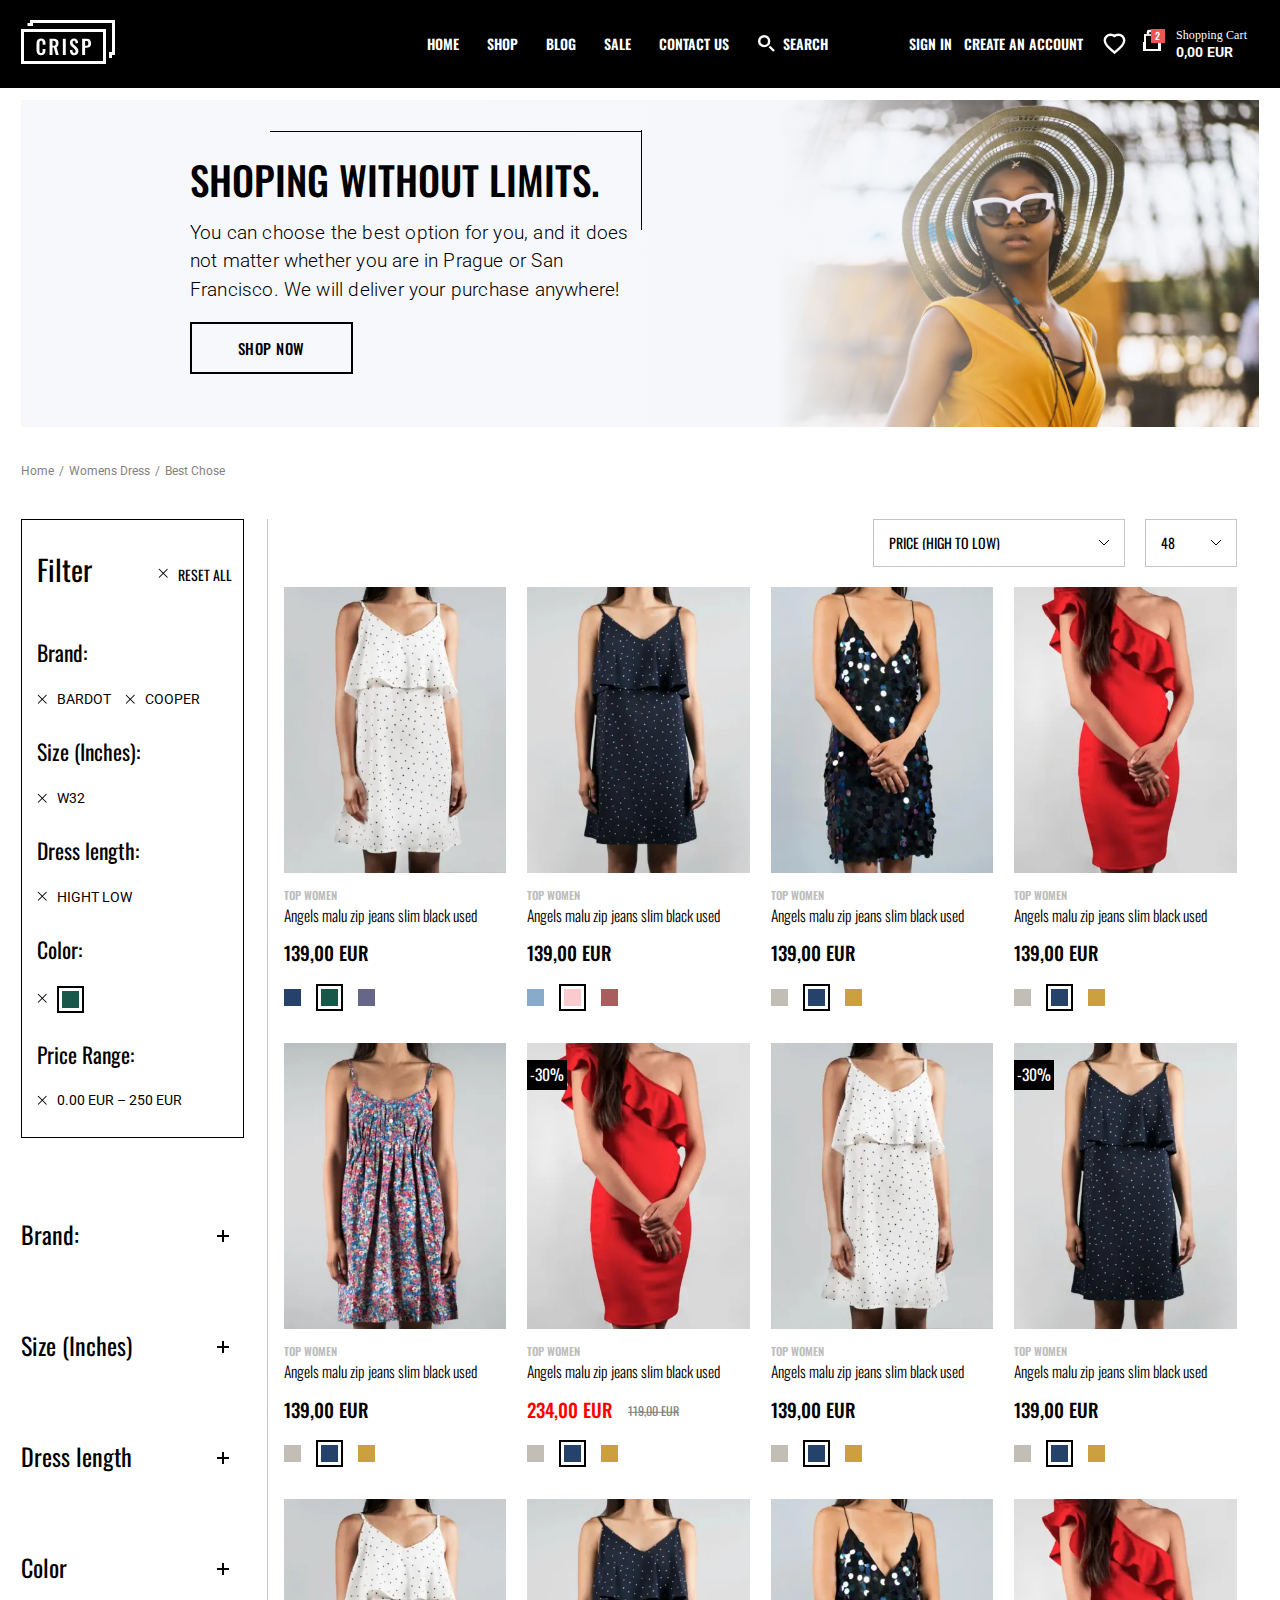
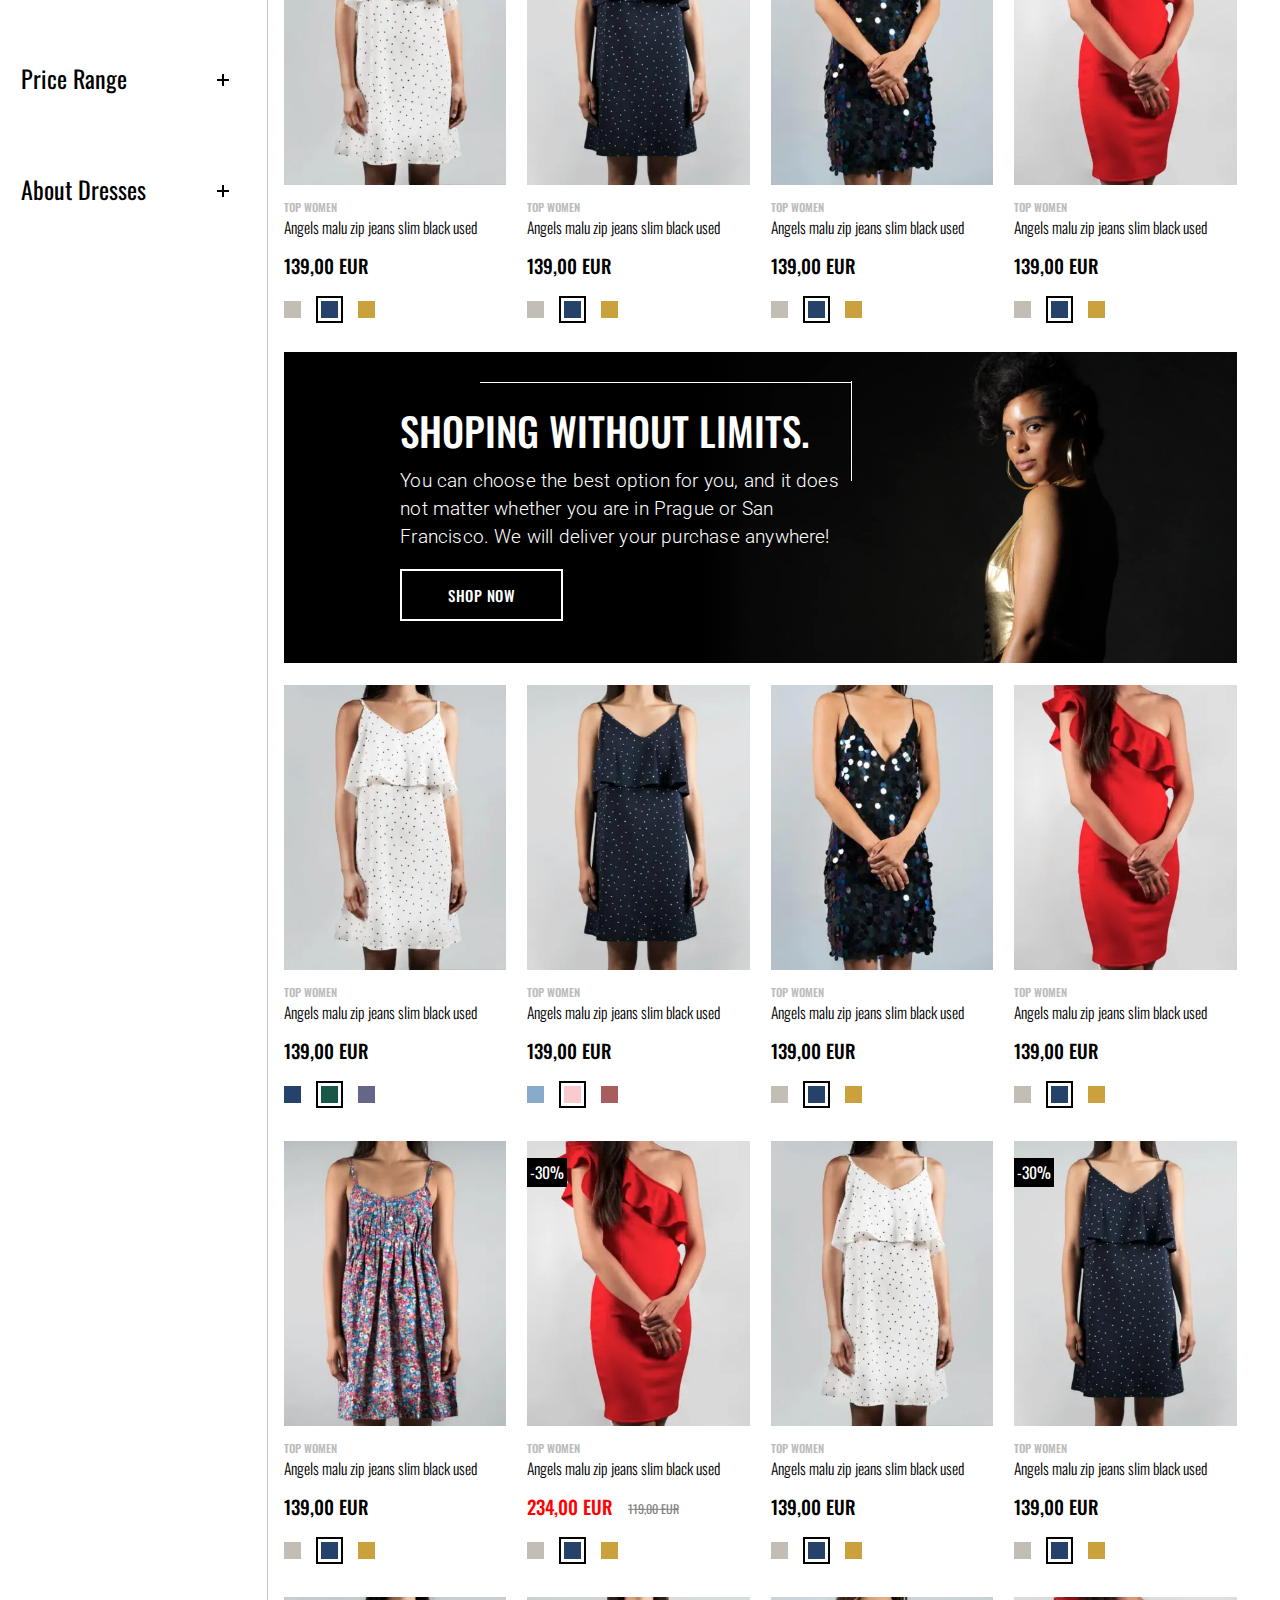
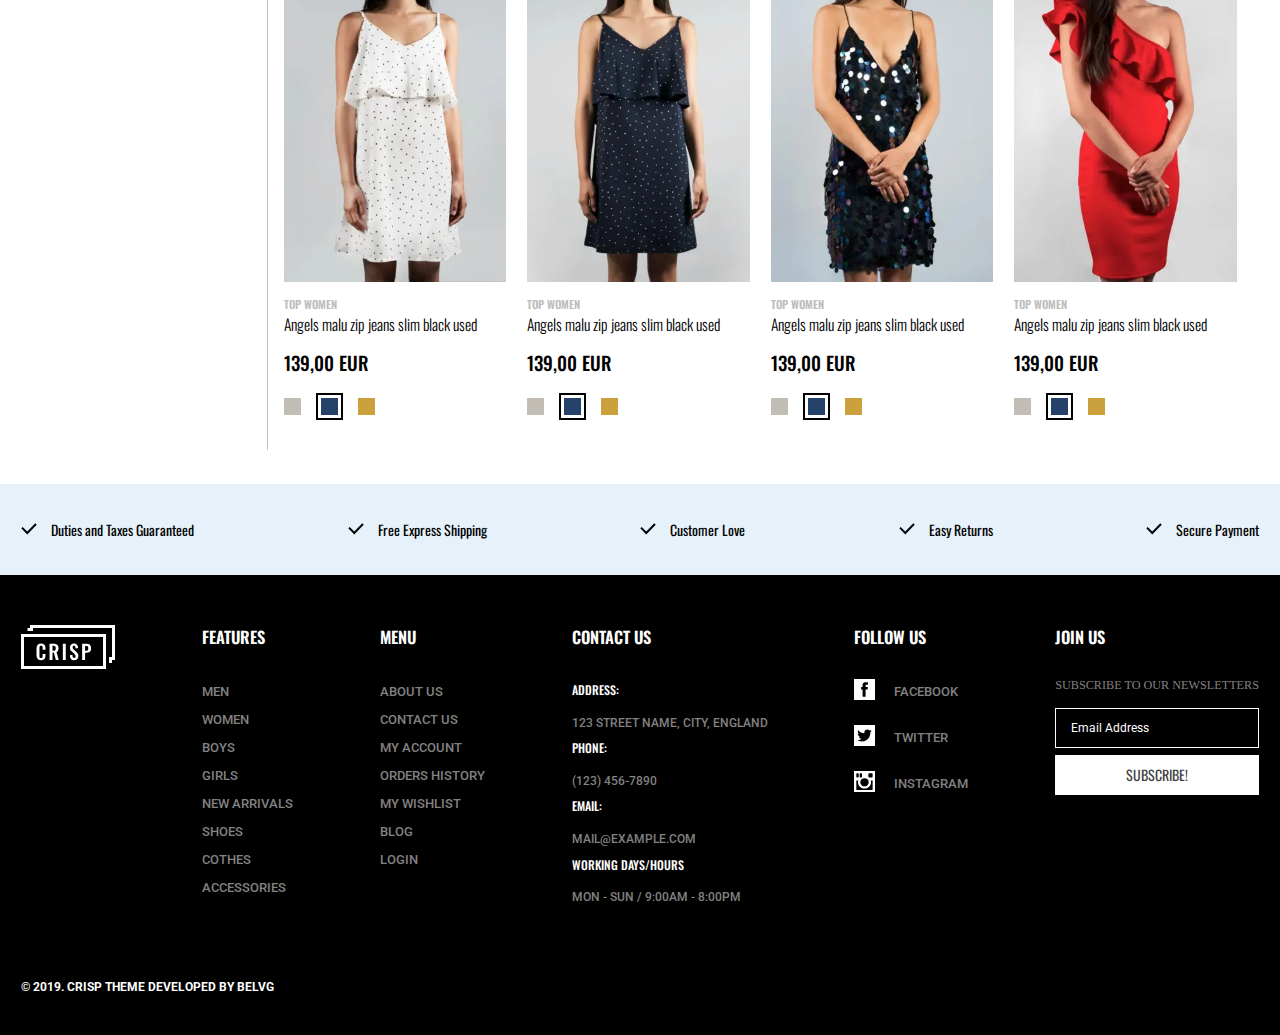
<file: catalogfiltr.html>
<!DOCTYPE html>
<html lang="en">

<head>
	<title>CatalogFilter</title>
	<meta charset="UTF-8">
	<meta name="format-detection" content="telephone=no">
	<!-- <style>body{opacity: 0;}</style> -->
	<link rel="stylesheet" href="css/style.min.css?_v=20230405143647">
	<link rel="shortcut icon" href="favicon.ico">
	<!-- <meta name="robots" content="noindex, nofollow"> -->
	<meta name="viewport" content="width=device-width, initial-scale=1.0">
</head>

<body>
	<div class="wrapper">
		<header class="header" data-lp>
			<div class="header__container">
				<div class="header__body">
					<button type="button" class="icon-menu"><span></span></button>
					<a data-da=".header__menu,991.98" href="#" class="header__logo"><img src="img/header/logo-header.svg" alt="Logo"></a>
					<div class="header__menu menu">

						<nav class="menu__body">
							<ul class="menu__list">
								<li class="menu__item"><a href="#" class="menu__link">home</a></li>
								<li class="menu__item"><a href="#" class="menu__link">Shop</a></li>
								<li class="menu__item"><a href="#" class="menu__link">blog</a></li>
								<li class="menu__item"><a href="#" class="menu__link">Sale</a></li>
								<li class="menu__item"><a href="#" class="menu__link">contact us</a></li>
							</ul>

						</nav>
						<a data-popup="#search" data-da=".header__box,991.98,0" href="#" class="header__search search-header">
							<div class="search-header__icon">
								<img src="img/header/search-white.svg" alt="icon">
							</div>
							<div class="search-header__text">search</div>
						</a>
					</div>
					<div class="header__actin">
						<div data-da=".menu__list,991.98" class="header__login">
							<a href="#" class="header__sign">SIGN IN</a>
							<a href="#" class="header__sign">CREATE AN ACCOUNT</a>
						</div>
						<div class="header__basket">
							<a href="#" class="header__herts">
								<img src="img/header/heart-white.svg" alt="icon">
							</a>
							<div class="header__box box-header ">
								<a href="#" class="box-header__basket"><span>2</span>
									<img src="img/header/basket.svg" alt="icon">

								</a>
								<div class="box-header__column">
									<div class="box-header__text">Shopping Cart</div>
									<div class="box-header__price">0,00 EUR</div>
								</div>

							</div>
						</div>
					</div>
				</div>
			</div>
		</header>





		<main class="page">
			<section class="page__shoping-main shoping-main">
				<div class="shoping-main__container">
					<div class="shoping-main__body">
						<div class="shoping-main__column">
							<h2 class="shoping-main__title title">shoping without limits.</h2>
							<div class="shoping-main__text">
								<p>
									You can choose the best option for you, and it does not matter whether you are in Prague or San Francisco. We will deliver your purchase anywhere!
								</p>
							</div>
							<div class="shoping-main__btn">
								<a href="#" class="shoping-main__button button--transparent1">shop now</a>
							</div>
						</div>
						<div class="shoping-main__image">
							<picture><source srcset="img/shopin/23.webp" type="image/webp"><img src="img/shopin/23.png" alt="cover"></picture>
						</div>
					</div>

				</div>
			</section>
			<nav class="product__breadcrumbs breadcrumbs">
				<div class="breadcrumbs__container">
					<ul class="breadcrumbs__list">
						<li class="breadcrumbs__item">
							<a href="#" class="breadcrumbs__link">Home</a>
						</li>
						<li class="breadcrumbs__item">
							<a href="#" class="breadcrumbs__link">Womens Dress</a>
						</li>
						<li class="breadcrumbs__item">
							<span class="breadcrumbs__current">Best Chose</span>
						</li>
					</ul>
				</div>
			</nav>


			<div class="page__shop-catalog shop-catalog">
				<div class="shop-catalog__container">
					<div class="shop-catalog__body">


						<div data-spollers class="filter">
							<div class="filter__box">
								<div class="filter__item">
									<button type="button" data-spoller class=" filter__title ">filter</button>
									<div class="filter__body">
										<!-- filtr  (column left) HERE -->

									</div>
								</div>
							</div>

						</div>


						<!-- filtr  (column left) -->

						<div data-da=".filter__body,991.98" class="shop-catalog__column">
							<div class="filter-selection">
								<div class="filter-selection__title">
									<div class="filter-selection__title-title">Filter</div>
									<div class="filter-selection__reset">
										<div class="filter-selection__icon">
											<picture><source srcset="img/shopin/cross.webp" type="image/webp"><img src="img/shopin/cross.png" alt="icon"></picture>
										</div>
										<div class="filter-selection__text text--title">reset all</div>

									</div>
								</div>
								<div class="filter-selection__item item-filter-selection">
									<div class="item-filter-selection__title">Brand:</div>
									<div class="item-filter-selection__row">

										<div class="item-filter-selection__content">
											<div class="item-filter-selection__icon">
												<picture><source srcset="img/shopin/cross.webp" type="image/webp"><img src="img/shopin/cross.png" alt="icon"></picture>
											</div>
											<div class="item-filter-selection__text">bardot</div>
										</div>
										<div class="item-filter-selection__content">
											<div class="item-filter-selection__icon">
												<picture><source srcset="img/shopin/cross.webp" type="image/webp"><img src="img/shopin/cross.png" alt="icon"></picture>
											</div>
											<div class="item-filter-selection__text">Cooper</div>
										</div>
									</div>
								</div>
								<div class="filter-selection__item item-filter-selection">
									<div class="item-filter-selection__title">Size (Inches):</div>
									<div class="item-filter-selection__row">

										<div class="item-filter-selection__content">
											<div class="item-filter-selection__icon">
												<picture><source srcset="img/shopin/cross.webp" type="image/webp"><img src="img/shopin/cross.png" alt="icon"></picture>
											</div>
											<div class="item-filter-selection__text">W32</div>
										</div>

									</div>
								</div>
								<div class="filter-selection__item item-filter-selection">
									<div class="item-filter-selection__title">Dress length:</div>
									<div class="item-filter-selection__row">

										<div class="item-filter-selection__content">
											<div class="item-filter-selection__icon">
												<picture><source srcset="img/shopin/cross.webp" type="image/webp"><img src="img/shopin/cross.png" alt="icon"></picture>
											</div>
											<div class="item-filter-selection__text">hight low</div>
										</div>

									</div>
								</div>
								<div class="filter-selection__item item-filter-selection">
									<div class="item-filter-selection__title">Color:</div>
									<div class="item-filter-selection__row">

										<div class="item-filter-selection__content">
											<div class="item-filter-selection__icon">
												<picture><source srcset="img/shopin/cross.webp" type="image/webp"><img src="img/shopin/cross.png" alt="icon"></picture>
											</div>
											<div class="item-filter-selection__color"><span></span></div>
										</div>

									</div>
								</div>
								<div class="filter-selection__item item-filter-selection">
									<div class="item-filter-selection__title">Price Range:</div>
									<div class="item-filter-selection__row">

										<div class="item-filter-selection__content">
											<div class="item-filter-selection__icon">
												<picture><source srcset="img/shopin/cross.webp" type="image/webp"><img src="img/shopin/cross.png" alt="icon"></picture>
											</div>
											<div class="item-filter-selection__text">0.00 EUR – 250 EUR</div>
										</div>

									</div>
								</div>

							</div>

							<div data-spollers class="spollers-brend">
								<div class="spollers-brend__box">
									<div class="spollers-brend__item">
										<button type="button" data-spoller class="spollers-brend__title title--spoller">Brand:</button>
										<div class="spollers-brend__body">
											<div class="checkbox">
												<input id="c_1" data-error="Помилка" class="checkbox__input" type="checkbox" value="1" name="form[]">
												<label for="c_1" class="checkbox__label"><span class="checkbox__text">State</span></label>
											</div>
											<div class="checkbox">
												<input id="c_2" data-error="Помилка" class="checkbox__input" type="checkbox" value="1" name="form[]">
												<label for="c_2" class="checkbox__label"><span class="checkbox__text">Cooper</span></label>
											</div>
											<div class="checkbox">
												<input id="c_3" data-error="Помилка" class="checkbox__input" type="checkbox" value="1" name="form[]">
												<label for="c_3" class="checkbox__label"><span class="checkbox__text">bardot</span></label>
											</div>
											<div class="checkbox">
												<input id="c_4" data-error="Помилка" class="checkbox__input" type="checkbox" value="1" name="form[]">
												<label for="c_4" class="checkbox__label"><span class="checkbox__text">alfani</span></label>
											</div>
											<div class="checkbox">
												<input id="c_5" data-error="Помилка" class="checkbox__input" type="checkbox" value="1" name="form[]">
												<label for="c_5" class="checkbox__label"><span class="checkbox__text">cece</span></label>
											</div>
											<div class="checkbox">
												<input id="c_6" data-error="Помилка" class="checkbox__input" type="checkbox" value="1" name="form[]">
												<label for="c_6" class="checkbox__label"><span class="checkbox__text">donna ricco</span></label>
											</div>
										</div>
									</div>
								</div>

							</div>
							<div data-spollers class="spollers-size">
								<div class="spollers-size__box">
									<div class="spollers-size__item">
										<button type="button" data-spoller class="spollers-size__title title--spoller">Size (Inches)</button>
										<div class="spollers-size__body">
											<div class="spollers-size__row">
												<div class="checkbox-size">
													<input id="a_1" class="checkbox-size__input" type="checkbox" value="1" name="form[]">
													<label for="a_1" class="checkbox-size__label"><span class="checkbox-size__text">osfa</span></label>
												</div>
												<div class="checkbox-size">
													<input id="a_2" class="checkbox-size__input" type="checkbox" value="1" name="form[]">
													<label for="a_2" class="checkbox-size__label"><span class="checkbox-size__text">w26</span></label>
												</div>
												<div class="checkbox-size">
													<input id="a_3" class="checkbox-size__input" type="checkbox" value="1" name="form[]">
													<label for="a_3" class="checkbox-size__label"><span class="checkbox-size__text">w27</span></label>
												</div>
												<div class="checkbox-size">
													<input id="a_4" class="checkbox-size__input" type="checkbox" value="1" name="form[]">
													<label for="a_4" class="checkbox-size__label"><span class="checkbox-size__text">w28</span></label>
												</div>
												<div class="checkbox-size">
													<input id="a_5" class="checkbox-size__input" type="checkbox" value="1" name="form[]">
													<label for="a_5" class="checkbox-size__label"><span class="checkbox-size__text">w29</span></label>
												</div>
												<div class="checkbox-size">
													<input id="a_6" class="checkbox-size__input" type="checkbox" value="1" name="form[]">
													<label for="a_6" class="checkbox-size__label"><span class="checkbox-size__text">w30</span></label>
												</div>
												<div class="checkbox-size">
													<input id="a_7" class="checkbox-size__input" type="checkbox" value="1" name="form[]">
													<label for="a_7" class="checkbox-size__label"><span class="checkbox-size__text">w31</span></label>
												</div>
												<div class="checkbox-size">
													<input id="a_8" class="checkbox-size__input" type="checkbox" value="1" name="form[]">
													<label for="a_8" class="checkbox-size__label"><span class="checkbox-size__text">w32</span></label>
												</div>
												<div class="checkbox-size">
													<input id="a_9" class="checkbox-size__input" type="checkbox" value="1" name="form[]">
													<label for="a_9" class="checkbox-size__label"><span class="checkbox-size__text">w33</span></label>
												</div>
												<div class="checkbox-size">
													<input id="a_10" class="checkbox-size__input" type="checkbox" value="1" name="form[]">
													<label for="a_10" class="checkbox-size__label"><span class="checkbox-size__text">w34</span></label>
												</div>
												<div class="checkbox-size">
													<input id="a_11" class="checkbox-size__input" type="checkbox" value="1" name="form[]">
													<label for="a_11" class="checkbox-size__label"><span class="checkbox-size__text">w35</span></label>
												</div>
												<div class="checkbox-size">
													<input id="a_12" class="checkbox-size__input" type="checkbox" value="1" name="form[]">
													<label for="a_12" class="checkbox-size__label"><span class="checkbox-size__text">w36</span></label>
												</div>
												<div class="checkbox-size">
													<input id="a_13" class="checkbox-size__input" type="checkbox" value="1" name="form[]">
													<label for="a_13" class="checkbox-size__label"><span class="checkbox-size__text">w37</span></label>
												</div>
												<div class="checkbox-size">
													<input id="a_14" class="checkbox-size__input" type="checkbox" value="1" name="form[]">
													<label for="a_14" class="checkbox-size__label"><span class="checkbox-size__text">w38</span></label>
												</div>
												<div class="checkbox-size">
													<input id="a_15" class="checkbox-size__input" type="checkbox" value="1" name="form[]">
													<label for="a_15" class="checkbox-size__label"><span class="checkbox-size__text">w39</span></label>
												</div>
												<div class="checkbox-size">
													<input id="a_16" class="checkbox-size__input" type="checkbox" value="1" name="form[]">
													<label for="a_16" class="checkbox-size__label"><span class="checkbox-size__text">w40</span></label>
												</div>
												<div class="checkbox-size">
													<input id="a_17" class="checkbox-size__input" type="checkbox" value="1" name="form[]">
													<label for="a_17" class="checkbox-size__label"><span class="checkbox-size__text">w42</span></label>
												</div>
												<div class="checkbox-size">
													<input id="a_18" class="checkbox-size__input" type="checkbox" value="1" name="form[]">
													<label for="a_18" class="checkbox-size__label"><span class="checkbox-size__text">w44</span></label>
												</div>
												<div class="checkbox-size">
													<input id="a_19" class="checkbox-size__input" type="checkbox" value="1" name="form[]">
													<label for="a_19" class="checkbox-size__label"><span class="checkbox-size__text">w46</span></label>
												</div>
												<div class="checkbox-size">
													<input id="a_20" class="checkbox-size__input" type="checkbox" value="1" name="form[]">
													<label for="a_20" class="checkbox-size__label"><span class="checkbox-size__text">w50</span></label>
												</div>
											</div>
										</div>



									</div>
								</div>

							</div>
							<div data-spollers class="spollers-drees">
								<div class="spollers-drees__box">
									<div class="spollers-drees__item">
										<button type="button" data-spoller class="spollers-drees__title title--spoller">Dress length</button>
										<div class="spollers-drees__body">
											<div class="checkbox">
												<input id="c_7" data-error="Помилка" class="checkbox__input" type="checkbox" value="1" name="form[]">
												<label for="c_7" class="checkbox__label"><span class="checkbox__text">short</span></label>
											</div>
											<div class="checkbox">
												<input id="c_8" data-error="Помилка" class="checkbox__input" type="checkbox" value="1" name="form[]">
												<label for="c_8" class="checkbox__label"><span class="checkbox__text">knee length</span></label>
											</div>
											<div class="checkbox">
												<input id="c_9" data-error="Помилка" class="checkbox__input" type="checkbox" value="1" name="form[]">
												<label for="c_9" class="checkbox__label"><span class="checkbox__text">hight low</span></label>
											</div>
											<div class="checkbox">
												<input id="c_10" data-error="Помилка" class="checkbox__input" type="checkbox" value="1" name="form[]">
												<label for="c_10" class="checkbox__label"><span class="checkbox__text">long</span></label>
											</div>
											<div class="checkbox">
												<input id="c_11" data-error="Помилка" class="checkbox__input" type="checkbox" value="1" name="form[]">
												<label for="c_11" class="checkbox__label"><span class="checkbox__text">midi</span></label>
											</div>


										</div>
									</div>
								</div>

							</div>

							<div data-spollers class="spollers-color">
								<div class="spollers-color__box">
									<div class="spollers-color__item">
										<button type="button" data-spoller class="spollers-color__title title--spoller">Color</button>
										<div class="spollers-color__body">
											<div class="spollers-color__row">
												<div class="checkbox-color">
													<input id="d_1" class="checkbox-color__input" type="checkbox" value="1" name="form[]">
													<label for="d_1" class="checkbox-color__label-1"><span class="checkbox-color__text-1"></span></label>
												</div>
												<div class="checkbox-color">
													<input id="d_2" class="checkbox-color__input" type="checkbox" value="1" name="form[]">
													<label for="d_2" class="checkbox-color__label-2"><span class="checkbox-color__text-2"></span></label>
												</div>
												<div class="checkbox-color">
													<input id="d_3" class="checkbox-color__input" type="checkbox" value="1" name="form[]">
													<label for="d_3" class="checkbox-color__label-3"><span class="checkbox-color__text-3"></span></label>
												</div>
												<div class="checkbox-color">
													<input id="d_4" class="checkbox-color__input" type="checkbox" value="1" name="form[]">
													<label for="d_4" class="checkbox-color__label-4"><span class="checkbox-color__text-4"></span></label>
												</div>
												<div class="checkbox-color">
													<input id="d_5" class="checkbox-color__input" type="checkbox" value="1" name="form[]">
													<label for="d_5" class="checkbox-color__label-5"><span class="checkbox-color__text-5"></span></label>
												</div>
												<div class="checkbox-color">
													<input id="d_6" class="checkbox-color__input" type="checkbox" value="1" name="form[]">
													<label for="d_6" class="checkbox-color__label-6"><span class="checkbox-color__text-6"></span></label>
												</div>
												<div class="checkbox-color">
													<input id="d_7" class="checkbox-color__input" type="checkbox" value="1" name="form[]">
													<label for="d_7" class="checkbox-color__label-7"><span class="checkbox-color__text-7"></span></label>
												</div>
												<div class="checkbox-color">
													<input id="d_8" class="checkbox-color__input" type="checkbox" value="1" name="form[]">
													<label for="d_8" class="checkbox-color__label-8"><span class="checkbox-color__text-8"></span></label>
												</div>
												<div class="checkbox-color">
													<input id="d_9" class="checkbox-color__input" type="checkbox" value="1" name="form[]">
													<label for="d_9" class="checkbox-color__label-9"><span class="checkbox-color__text-9"></span></label>
												</div>
												<div class="checkbox-color">
													<input id="d_10" class="checkbox-color__input" type="checkbox" value="1" name="form[]">
													<label for="d_10" class="checkbox-color__label-10"><span class="checkbox-color__text-10"></span></label>
												</div>

											</div>
										</div>
									</div>
								</div>

							</div>
							<div data-spollers class="spollers-range">
								<div class="spollers-range__box">
									<div class="spollers-range__item">
										<button type="button" data-spoller class="spollers-range__title title--spoller">Price Range</button>
										<div class="spollers-range__body">
											<div class="spollers-range__inputs">
												<div class="price-range">
													<input id="price-range__from" autocomplete="off" type="text" name="form[]" value="0.00 EUR" class="spollers-range__input">
													<div class="price-text">eur</div>
												</div>
												<div class="price-range">
													<input id="price-range__to" autocomplete="off" type="text" name="form[]" value="250.00 EUR" class="spollers-range__input">
													<div class="price-text">eur</div>
												</div>


											</div>
											<div id="price-range" class="spollers-range__range">

											</div>
											<div class="spollers-range__btn">
												<button class="spollers-range__button">Apply</button>
											</div>


										</div>
									</div>
								</div>

							</div>
							<div data-spollers class="spollers-about">
								<div class="spollers-about__box">
									<div class="spollers-about__item">
										<button type="button" data-spoller class="spollers-about__title title--spoller">About Dresses</button>
										<div class="spollers-about__body">
											<div class="spollers-about__description">
												Every day we’re gonna be dropping the latest trends to help you nail every Summer sitch. Whether it’s a graduation, your mate's wedding, or just a cute day at the races with the gals, our occasion dresses have got you covered. Not looking for something fancy? No stress. We’ve got day dresses for days (aka bodycon dresses, t-shirt dresses, oversized shirt dresses).
											</div>

										</div>
									</div>
								</div>

							</div>
						</div>



						<!-- product (column right)-->
						<div class="shop-catalog__product">

							<!-- селект -->
							<div data-da=".filter__body,991.98,2" class="shop-catalog__control">
								<div class="shop-catalog__control-price">
									<select name="form[]" data-class-modif="form">
										<option value="1" selected>price (High to low)</option>
										<option value="2">price (High to low)</option>
										<option value="3">price (High to low)</option>
										<option value="4">price (High to low)</option>
									</select>
								</div>
								<div class="shop-catalog__control-size">
									<select name="form[]" data-class-modif="form">
										<option value="1" selected>48</option>
										<option value="2">41</option>
										<option value="3">42</option>
										<option value="4">43</option>
									</select>
								</div>


							</div>



							<!-- card 1  -->
							<div class="shop-catalog__item">
								<div class="card-item">
									<div class="card-item__picture">
										<a href="#" class="card-item__pic">
											<picture><source srcset="img/most/02.webp" type="image/webp"><img src="img/most/02.jpg" alt="picture"></picture>
										</a>
										<div class="card-item__add add-card-item">
											<button class="add-card-item__button button--black">Add to bag</button>
											<button class="add-card-item__button button--white">
												<img src="img/shop/herts.svg" alt="icon">
												save</button>

										</div>
									</div>
									<div class="card-item__column column-card-item">
										<p class="column-card-item__subtitle">TOP women</p>
										<a href="#" class="column-card-item__characteristics">Angels malu zip jeans slim black used</a>

									</div>
									<div class="card-item__price-box">
										<p class="card-item__price">139,00 EUR</p>
										<p class="card-item__old"></p>
									</div>
									<div class="card-item__color color-card-item">
										<div class="color-card-item__item-1"></div>
										<div class="color-card-item__item-active1"><span></span></div>
										<div class="color-card-item__item-2"></div>
									</div>

								</div>
								<div class="card-item">
									<div class="card-item__picture">
										<a href="#" class="card-item__pic">
											<picture><source srcset="img/most/03.webp" type="image/webp"><img src="img/most/03.jpg" alt="picture"></picture>
										</a>
										<div class="card-item__add add-card-item">
											<button class="add-card-item__button button--black">Add to bag</button>
											<button class="add-card-item__button button--white">
												<img src="img/shop/herts.svg" alt="icon">
												save</button>

										</div>
									</div>
									<div class="card-item__column column-card-item">
										<p class="column-card-item__subtitle">TOP women</p>
										<a href="#" class="column-card-item__characteristics">Angels malu zip jeans slim black used</a>

									</div>
									<div class="card-item__price-box">
										<p class="card-item__price">139,00 EUR</p>
										<p class="card-item__old"></p>
									</div>
									<div class="card-item__color color-card-item">
										<div class="color-card-item__item-1 item-1--item-2"></div>
										<div class="color-card-item__item-active1 item-active1--item-active1-2"><span></span></div>
										<div class="color-card-item__item-2 item-2--item-2"></div>
									</div>
								</div>
								<div class="card-item">
									<div class="card-item__picture">
										<a href="#" class="card-item__pic">
											<picture><source srcset="img/most/04.webp" type="image/webp"><img src="img/most/04.jpg" alt="picture"></picture>
										</a>
										<div class="card-item__add add-card-item">
											<button class="add-card-item__button button--black">Add to bag</button>
											<button class="add-card-item__button button--white">
												<img src="img/shop/herts.svg" alt="icon">
												save</button>

										</div>
									</div>
									<div class="card-item__column column-card-item">
										<p class="column-card-item__subtitle">TOP women</p>
										<a href="#" class="column-card-item__characteristics">Angels malu zip jeans slim black used</a>

									</div>
									<div class="card-item__price-box">
										<p class="card-item__price">139,00 EUR</p>
										<p class="card-item__old"></p>
									</div>
									<div class="card-item__color color-card-item">
										<div class="color-card-item__item-1 item-1--item-3"></div>
										<div class="color-card-item__item-active1 item-active1--item-active1-3"><span></span></div>
										<div class="color-card-item__item-2 item-2--item-3"></div>
									</div>
								</div>
								<div class="card-item">
									<div class="card-item__picture">
										<a href="#" class="card-item__pic">
											<picture><source srcset="img/most/01.webp" type="image/webp"><img src="img/most/01.jpg" alt="picture"></picture>
										</a>
										<div class="card-item__add add-card-item">
											<button class="add-card-item__button button--black">Add to bag</button>
											<button class="add-card-item__button button--white">
												<img src="img/shop/herts.svg" alt="icon">
												save</button>

										</div>
									</div>
									<div class="card-item__column column-card-item">
										<p class="column-card-item__subtitle">TOP women</p>
										<a href="#" class="column-card-item__characteristics">Angels malu zip jeans slim black used</a>

									</div>
									<div class="card-item__price-box">
										<p class="card-item__price">139,00 EUR</p>
										<p class="card-item__old"></p>
									</div>
									<div class="card-item__color color-card-item">
										<div class="color-card-item__item-1 item-1--item-3"></div>
										<div class="color-card-item__item-active1 item-active1--item-active1-3"><span></span></div>
										<div class="color-card-item__item-2 item-2--item-3"></div>
									</div>
								</div>
								<div class="card-item">
									<div class="card-item__picture">
										<a href="#" class="card-item__pic">
											<picture><source srcset="img/most/05.webp" type="image/webp"><img src="img/most/05.jpg" alt="picture"></picture>
										</a>
										<div class="card-item__add add-card-item">
											<button class="add-card-item__button button--black">Add to bag</button>
											<button class="add-card-item__button button--white">
												<img src="img/shop/herts.svg" alt="icon">
												save</button>

										</div>
									</div>
									<div class="card-item__column column-card-item">
										<p class="column-card-item__subtitle">TOP women</p>
										<a href="#" class="column-card-item__characteristics">Angels malu zip jeans slim black used</a>

									</div>
									<div class="card-item__price-box">
										<p class="card-item__price">139,00 EUR</p>
										<p class="card-item__old"></p>
									</div>
									<div class="card-item__color color-card-item">
										<div class="color-card-item__item-1 item-1--item-3"></div>
										<div class="color-card-item__item-active1 item-active1--item-active1-3"><span></span></div>
										<div class="color-card-item__item-2 item-2--item-3"></div>
									</div>
								</div>
								<div class="card-item">
									<div class="card-item__picture">
										<a href="#" class="card-item__pic">
											<picture><source srcset="img/most/01.webp" type="image/webp"><img src="img/most/01.jpg" alt="picture"></picture>
										</a>
										<div class="card-item__discord">-30%</div>
										<div class="card-item__add add-card-item">
											<button class="add-card-item__button button--black">Add to bag</button>
											<button class="add-card-item__button button--white">
												<img src="img/shop/herts.svg" alt="icon">
												save</button>

										</div>
									</div>
									<div class="card-item__column column-card-item">
										<p class="column-card-item__subtitle">TOP women</p>
										<a href="#" class="column-card-item__characteristics">Angels malu zip jeans slim black used

										</a>

									</div>
									<div class="card-item__price-box">
										<p class="card-item__price"><span>234,00 EUR</span></p>
										<p class="card-item__old">119,00 EUR</p>
									</div>
									<div class="card-item__color color-card-item">
										<div class="color-card-item__item-1 item-1--item-3"></div>
										<div class="color-card-item__item-active1 item-active1--item-active1-3"><span></span></div>
										<div class="color-card-item__item-2 item-2--item-3"></div>
									</div>

								</div>
								<div class="card-item">
									<div class="card-item__picture">
										<a href="#" class="card-item__pic">
											<picture><source srcset="img/most/02.webp" type="image/webp"><img src="img/most/02.jpg" alt="picture"></picture>
										</a>
										<div class="card-item__add add-card-item">
											<button class="add-card-item__button button--black">Add to bag</button>
											<button class="add-card-item__button button--white">
												<img src="img/shop/herts.svg" alt="icon">
												save</button>

										</div>
									</div>
									<div class="card-item__column column-card-item">
										<p class="column-card-item__subtitle">TOP women</p>
										<a href="#" class="column-card-item__characteristics">Angels malu zip jeans slim black used</a>

									</div>
									<div class="card-item__price-box">
										<p class="card-item__price">139,00 EUR</p>
										<p class="card-item__old"></p>
									</div>
									<div class="card-item__color color-card-item">
										<div class="color-card-item__item-1 item-1--item-3"></div>
										<div class="color-card-item__item-active1 item-active1--item-active1-3"><span></span></div>
										<div class="color-card-item__item-2 item-2--item-3"></div>
									</div>

								</div>
								<div class="card-item">
									<div class="card-item__picture">
										<a href="#" class="card-item__pic">
											<picture><source srcset="img/most/03.webp" type="image/webp"><img src="img/most/03.jpg" alt="picture"></picture>
										</a>
										<div class="card-item__discord">-30%</div>
										<div class="card-item__add add-card-item">
											<button class="add-card-item__button button--black">Add to bag</button>
											<button class="add-card-item__button button--white">
												<img src="img/shop/herts.svg" alt="icon">
												save</button>

										</div>
									</div>
									<div class="card-item__column column-card-item">
										<p class="column-card-item__subtitle">TOP women</p>
										<a href="#" class="column-card-item__characteristics">Angels malu zip jeans slim black used</a>

									</div>
									<div class="card-item__price-box">
										<p class="card-item__price">139,00 EUR</p>
										<p class="card-item__old"></p>
									</div>
									<div class="card-item__color color-card-item">
										<div class="color-card-item__item-1 item-1--item-3"></div>
										<div class="color-card-item__item-active1 item-active1--item-active1-3"><span></span></div>
										<div class="color-card-item__item-2 item-2--item-3"></div>
									</div>
								</div>
								<div class="card-item">
									<div class="card-item__picture">
										<a href="#" class="card-item__pic">
											<picture><source srcset="img/most/02.webp" type="image/webp"><img src="img/most/02.jpg" alt="picture"></picture>
										</a>
										<div class="card-item__add add-card-item">
											<button class="add-card-item__button button--black">Add to bag</button>
											<button class="add-card-item__button button--white">
												<img src="img/shop/herts.svg" alt="icon">
												save</button>

										</div>
									</div>
									<div class="card-item__column column-card-item">
										<p class="column-card-item__subtitle">TOP women</p>
										<a href="#" class="column-card-item__characteristics">Angels malu zip jeans slim black used</a>

									</div>
									<div class="card-item__price-box">
										<p class="card-item__price">139,00 EUR</p>
										<p class="card-item__old"></p>
									</div>
									<div class="card-item__color color-card-item">
										<div class="color-card-item__item-1 item-1--item-3"></div>
										<div class="color-card-item__item-active1 item-active1--item-active1-3"><span></span></div>
										<div class="color-card-item__item-2 item-2--item-3"></div>
									</div>

								</div>
								<div class="card-item">
									<div class="card-item__picture">
										<a href="#" class="card-item__pic">
											<picture><source srcset="img/most/03.webp" type="image/webp"><img src="img/most/03.jpg" alt="picture"></picture>
										</a>
										<div class="card-item__add add-card-item">
											<button class="add-card-item__button button--black">Add to bag</button>
											<button class="add-card-item__button button--white">
												<img src="img/shop/herts.svg" alt="icon">
												save</button>

										</div>
									</div>
									<div class="card-item__column column-card-item">
										<p class="column-card-item__subtitle">TOP women</p>
										<a href="#" class="column-card-item__characteristics">Angels malu zip jeans slim black used</a>

									</div>
									<div class="card-item__price-box">
										<p class="card-item__price">139,00 EUR</p>
										<p class="card-item__old"></p>
									</div>
									<div class="card-item__color color-card-item">
										<div class="color-card-item__item-1 item-1--item-3"></div>
										<div class="color-card-item__item-active1 item-active1--item-active1-3"><span></span></div>
										<div class="color-card-item__item-2 item-2--item-3"></div>
									</div>
								</div>
								<div class="card-item">
									<div class="card-item__picture">
										<a href="#" class="card-item__pic">
											<picture><source srcset="img/most/04.webp" type="image/webp"><img src="img/most/04.jpg" alt="picture"></picture>
										</a>
										<div class="card-item__add add-card-item">
											<button class="add-card-item__button button--black">Add to bag</button>
											<button class="add-card-item__button button--white">
												<img src="img/shop/herts.svg" alt="icon">
												save</button>

										</div>
									</div>
									<div class="card-item__column column-card-item">
										<p class="column-card-item__subtitle">TOP women</p>
										<a href="#" class="column-card-item__characteristics">Angels malu zip jeans slim black used</a>

									</div>
									<div class="card-item__price-box">
										<p class="card-item__price">139,00 EUR</p>
										<p class="card-item__old"></p>
									</div>
									<div class="card-item__color color-card-item">
										<div class="color-card-item__item-1 item-1--item-3"></div>
										<div class="color-card-item__item-active1 item-active1--item-active1-3"><span></span></div>
										<div class="color-card-item__item-2 item-2--item-3"></div>
									</div>

								</div>
								<div class="card-item">
									<div class="card-item__picture">
										<a href="#" class="card-item__pic">
											<picture><source srcset="img/most/01.webp" type="image/webp"><img src="img/most/01.jpg" alt="picture"></picture>
										</a>
										<div class="card-item__add add-card-item">
											<button class="add-card-item__button button--black">Add to bag</button>
											<button class="add-card-item__button button--white">
												<img src="img/shop/herts.svg" alt="icon">
												save</button>

										</div>
									</div>
									<div class="card-item__column column-card-item">
										<p class="column-card-item__subtitle">TOP women</p>
										<a href="#" class="column-card-item__characteristics">Angels malu zip jeans slim black used</a>

									</div>
									<div class="card-item__price-box">
										<p class="card-item__price">139,00 EUR</p>
										<p class="card-item__old"></p>
									</div>
									<div class="card-item__color color-card-item">
										<div class="color-card-item__item-1 item-1--item-3"></div>
										<div class="color-card-item__item-active1 item-active1--item-active1-3"><span></span></div>
										<div class="color-card-item__item-2 item-2--item-3"></div>
									</div>

								</div>
							</div>
							<!-- black image -->
							<div class="shoping-catalog">
								<div class="shoping-catalog__container">
									<div class="shoping-catalog__body">
										<div class="shoping-catalog__column">
											<h2 class="shoping-catalog__title title">shoping without limits.</h2>
											<div class="shoping-catalog__text">
												<p>
													You can choose the best option for you, and it does not matter whether you are in Prague or San Francisco. We will deliver your purchase anywhere!
												</p>
											</div>
											<div class="shoping-catalog__btn">
												<a href="#" class="shoping-catalog__button button--tranwhite">shop now</a>
											</div>
										</div>
										<div class="shoping-catalog__image">
											<picture><source srcset="img/shopin/24.webp" type="image/webp"><img src="img/shopin/24.png" alt="cover"></picture>
										</div>
									</div>

								</div>
							</div>
							<!-- card 2  -->
							<div class="shop-catalog__item">
								<div class="card-item">
									<div class="card-item__picture">
										<a href="#" class="card-item__pic">
											<picture><source srcset="img/most/02.webp" type="image/webp"><img src="img/most/02.jpg" alt="picture"></picture>
										</a>
										<div class="card-item__add add-card-item">
											<button class="add-card-item__button button--black">Add to bag</button>
											<button class="add-card-item__button button--white">
												<img src="img/shop/herts.svg" alt="icon">
												save</button>

										</div>
									</div>
									<div class="card-item__column column-card-item">
										<p class="column-card-item__subtitle">TOP women</p>
										<a href="#" class="column-card-item__characteristics">Angels malu zip jeans slim black used</a>

									</div>
									<div class="card-item__price-box">
										<p class="card-item__price">139,00 EUR</p>
										<p class="card-item__old"></p>
									</div>
									<div class="card-item__color color-card-item">
										<div class="color-card-item__item-1"></div>
										<div class="color-card-item__item-active1"><span></span></div>
										<div class="color-card-item__item-2"></div>
									</div>

								</div>
								<div class="card-item">
									<div class="card-item__picture">
										<a href="#" class="card-item__pic">
											<picture><source srcset="img/most/03.webp" type="image/webp"><img src="img/most/03.jpg" alt="picture"></picture>
										</a>
										<div class="card-item__add add-card-item">
											<button class="add-card-item__button button--black">Add to bag</button>
											<button class="add-card-item__button button--white">
												<img src="img/shop/herts.svg" alt="icon">
												save</button>

										</div>
									</div>
									<div class="card-item__column column-card-item">
										<p class="column-card-item__subtitle">TOP women</p>
										<a href="#" class="column-card-item__characteristics">Angels malu zip jeans slim black used</a>

									</div>
									<div class="card-item__price-box">
										<p class="card-item__price">139,00 EUR</p>
										<p class="card-item__old"></p>
									</div>
									<div class="card-item__color color-card-item">
										<div class="color-card-item__item-1 item-1--item-2"></div>
										<div class="color-card-item__item-active1 item-active1--item-active1-2"><span></span></div>
										<div class="color-card-item__item-2 item-2--item-2"></div>
									</div>
								</div>
								<div class="card-item">
									<div class="card-item__picture">
										<a href="#" class="card-item__pic">
											<picture><source srcset="img/most/04.webp" type="image/webp"><img src="img/most/04.jpg" alt="picture"></picture>
										</a>
										<div class="card-item__add add-card-item">
											<button class="add-card-item__button button--black">Add to bag</button>
											<button class="add-card-item__button button--white">
												<img src="img/shop/herts.svg" alt="icon">
												save</button>

										</div>
									</div>
									<div class="card-item__column column-card-item">
										<p class="column-card-item__subtitle">TOP women</p>
										<a href="#" class="column-card-item__characteristics">Angels malu zip jeans slim black used</a>

									</div>
									<div class="card-item__price-box">
										<p class="card-item__price">139,00 EUR</p>
										<p class="card-item__old"></p>
									</div>
									<div class="card-item__color color-card-item">
										<div class="color-card-item__item-1 item-1--item-3"></div>
										<div class="color-card-item__item-active1 item-active1--item-active1-3"><span></span></div>
										<div class="color-card-item__item-2 item-2--item-3"></div>
									</div>
								</div>
								<div class="card-item">
									<div class="card-item__picture">
										<a href="#" class="card-item__pic">
											<picture><source srcset="img/most/01.webp" type="image/webp"><img src="img/most/01.jpg" alt="picture"></picture>
										</a>
										<div class="card-item__add add-card-item">
											<button class="add-card-item__button button--black">Add to bag</button>
											<button class="add-card-item__button button--white">
												<img src="img/shop/herts.svg" alt="icon">
												save</button>

										</div>
									</div>
									<div class="card-item__column column-card-item">
										<p class="column-card-item__subtitle">TOP women</p>
										<a href="#" class="column-card-item__characteristics">Angels malu zip jeans slim black used</a>

									</div>
									<div class="card-item__price-box">
										<p class="card-item__price">139,00 EUR</p>
										<p class="card-item__old"></p>
									</div>
									<div class="card-item__color color-card-item">
										<div class="color-card-item__item-1 item-1--item-3"></div>
										<div class="color-card-item__item-active1 item-active1--item-active1-3"><span></span></div>
										<div class="color-card-item__item-2 item-2--item-3"></div>
									</div>
								</div>
								<div class="card-item">
									<div class="card-item__picture">
										<a href="#" class="card-item__pic">
											<picture><source srcset="img/most/05.webp" type="image/webp"><img src="img/most/05.jpg" alt="picture"></picture>
										</a>
										<div class="card-item__add add-card-item">
											<button class="add-card-item__button button--black">Add to bag</button>
											<button class="add-card-item__button button--white">
												<img src="img/shop/herts.svg" alt="icon">
												save</button>

										</div>
									</div>
									<div class="card-item__column column-card-item">
										<p class="column-card-item__subtitle">TOP women</p>
										<a href="#" class="column-card-item__characteristics">Angels malu zip jeans slim black used</a>

									</div>
									<div class="card-item__price-box">
										<p class="card-item__price">139,00 EUR</p>
										<p class="card-item__old"></p>
									</div>
									<div class="card-item__color color-card-item">
										<div class="color-card-item__item-1 item-1--item-3"></div>
										<div class="color-card-item__item-active1 item-active1--item-active1-3"><span></span></div>
										<div class="color-card-item__item-2 item-2--item-3"></div>
									</div>
								</div>
								<div class="card-item">
									<div class="card-item__picture">
										<a href="#" class="card-item__pic">
											<picture><source srcset="img/most/01.webp" type="image/webp"><img src="img/most/01.jpg" alt="picture"></picture>
										</a>
										<div class="card-item__discord">-30%</div>
										<div class="card-item__add add-card-item">
											<button class="add-card-item__button button--black">Add to bag</button>
											<button class="add-card-item__button button--white">
												<img src="img/shop/herts.svg" alt="icon">
												save</button>

										</div>
									</div>
									<div class="card-item__column column-card-item">
										<p class="column-card-item__subtitle">TOP women</p>
										<a href="#" class="column-card-item__characteristics">Angels malu zip jeans slim black used

										</a>

									</div>
									<div class="card-item__price-box">
										<p class="card-item__price"><span>234,00 EUR</span></p>
										<p class="card-item__old">119,00 EUR</p>
									</div>
									<div class="card-item__color color-card-item">
										<div class="color-card-item__item-1 item-1--item-3"></div>
										<div class="color-card-item__item-active1 item-active1--item-active1-3"><span></span></div>
										<div class="color-card-item__item-2 item-2--item-3"></div>
									</div>

								</div>
								<div class="card-item">
									<div class="card-item__picture">
										<a href="#" class="card-item__pic">
											<picture><source srcset="img/most/02.webp" type="image/webp"><img src="img/most/02.jpg" alt="picture"></picture>
										</a>
										<div class="card-item__add add-card-item">
											<button class="add-card-item__button button--black">Add to bag</button>
											<button class="add-card-item__button button--white">
												<img src="img/shop/herts.svg" alt="icon">
												save</button>

										</div>
									</div>
									<div class="card-item__column column-card-item">
										<p class="column-card-item__subtitle">TOP women</p>
										<a href="#" class="column-card-item__characteristics">Angels malu zip jeans slim black used</a>

									</div>
									<div class="card-item__price-box">
										<p class="card-item__price">139,00 EUR</p>
										<p class="card-item__old"></p>
									</div>
									<div class="card-item__color color-card-item">
										<div class="color-card-item__item-1 item-1--item-3"></div>
										<div class="color-card-item__item-active1 item-active1--item-active1-3"><span></span></div>
										<div class="color-card-item__item-2 item-2--item-3"></div>
									</div>

								</div>
								<div class="card-item">
									<div class="card-item__picture">
										<a href="#" class="card-item__pic">
											<picture><source srcset="img/most/03.webp" type="image/webp"><img src="img/most/03.jpg" alt="picture"></picture>
										</a>
										<div class="card-item__discord">-30%</div>
										<div class="card-item__add add-card-item">
											<button class="add-card-item__button button--black">Add to bag</button>
											<button class="add-card-item__button button--white">
												<img src="img/shop/herts.svg" alt="icon">
												save</button>

										</div>
									</div>
									<div class="card-item__column column-card-item">
										<p class="column-card-item__subtitle">TOP women</p>
										<a href="#" class="column-card-item__characteristics">Angels malu zip jeans slim black used</a>

									</div>
									<div class="card-item__price-box">
										<p class="card-item__price">139,00 EUR</p>
										<p class="card-item__old"></p>
									</div>
									<div class="card-item__color color-card-item">
										<div class="color-card-item__item-1 item-1--item-3"></div>
										<div class="color-card-item__item-active1 item-active1--item-active1-3"><span></span></div>
										<div class="color-card-item__item-2 item-2--item-3"></div>
									</div>
								</div>
								<div class="card-item">
									<div class="card-item__picture">
										<a href="#" class="card-item__pic">
											<picture><source srcset="img/most/02.webp" type="image/webp"><img src="img/most/02.jpg" alt="picture"></picture>
										</a>
										<div class="card-item__add add-card-item">
											<button class="add-card-item__button button--black">Add to bag</button>
											<button class="add-card-item__button button--white">
												<img src="img/shop/herts.svg" alt="icon">
												save</button>

										</div>
									</div>
									<div class="card-item__column column-card-item">
										<p class="column-card-item__subtitle">TOP women</p>
										<a href="#" class="column-card-item__characteristics">Angels malu zip jeans slim black used</a>

									</div>
									<div class="card-item__price-box">
										<p class="card-item__price">139,00 EUR</p>
										<p class="card-item__old"></p>
									</div>
									<div class="card-item__color color-card-item">
										<div class="color-card-item__item-1 item-1--item-3"></div>
										<div class="color-card-item__item-active1 item-active1--item-active1-3"><span></span></div>
										<div class="color-card-item__item-2 item-2--item-3"></div>
									</div>

								</div>
								<div class="card-item">
									<div class="card-item__picture">
										<a href="#" class="card-item__pic">
											<picture><source srcset="img/most/03.webp" type="image/webp"><img src="img/most/03.jpg" alt="picture"></picture>
										</a>
										<div class="card-item__add add-card-item">
											<button class="add-card-item__button button--black">Add to bag</button>
											<button class="add-card-item__button button--white">
												<img src="img/shop/herts.svg" alt="icon">
												save</button>

										</div>
									</div>
									<div class="card-item__column column-card-item">
										<p class="column-card-item__subtitle">TOP women</p>
										<a href="#" class="column-card-item__characteristics">Angels malu zip jeans slim black used</a>

									</div>
									<div class="card-item__price-box">
										<p class="card-item__price">139,00 EUR</p>
										<p class="card-item__old"></p>
									</div>
									<div class="card-item__color color-card-item">
										<div class="color-card-item__item-1 item-1--item-3"></div>
										<div class="color-card-item__item-active1 item-active1--item-active1-3"><span></span></div>
										<div class="color-card-item__item-2 item-2--item-3"></div>
									</div>
								</div>
								<div class="card-item">
									<div class="card-item__picture">
										<a href="#" class="card-item__pic">
											<picture><source srcset="img/most/04.webp" type="image/webp"><img src="img/most/04.jpg" alt="picture"></picture>
										</a>
										<div class="card-item__add add-card-item">
											<button class="add-card-item__button button--black">Add to bag</button>
											<button class="add-card-item__button button--white">
												<img src="img/shop/herts.svg" alt="icon">
												save</button>

										</div>
									</div>
									<div class="card-item__column column-card-item">
										<p class="column-card-item__subtitle">TOP women</p>
										<a href="#" class="column-card-item__characteristics">Angels malu zip jeans slim black used</a>

									</div>
									<div class="card-item__price-box">
										<p class="card-item__price">139,00 EUR</p>
										<p class="card-item__old"></p>
									</div>
									<div class="card-item__color color-card-item">
										<div class="color-card-item__item-1 item-1--item-3"></div>
										<div class="color-card-item__item-active1 item-active1--item-active1-3"><span></span></div>
										<div class="color-card-item__item-2 item-2--item-3"></div>
									</div>

								</div>
								<div class="card-item">
									<div class="card-item__picture">
										<a href="#" class="card-item__pic">
											<picture><source srcset="img/most/01.webp" type="image/webp"><img src="img/most/01.jpg" alt="picture"></picture>
										</a>
										<div class="card-item__add add-card-item">
											<button class="add-card-item__button button--black">Add to bag</button>
											<button class="add-card-item__button button--white">
												<img src="img/shop/herts.svg" alt="icon">
												save</button>

										</div>
									</div>
									<div class="card-item__column column-card-item">
										<p class="column-card-item__subtitle">TOP women</p>
										<a href="#" class="column-card-item__characteristics">Angels malu zip jeans slim black used</a>

									</div>
									<div class="card-item__price-box">
										<p class="card-item__price">139,00 EUR</p>
										<p class="card-item__old"></p>
									</div>
									<div class="card-item__color color-card-item">
										<div class="color-card-item__item-1 item-1--item-3"></div>
										<div class="color-card-item__item-active1 item-active1--item-active1-3"><span></span></div>
										<div class="color-card-item__item-2 item-2--item-3"></div>
									</div>

								</div>
							</div>

						</div>
					</div>



				</div>
			</div>







			<div class="page__obligations obligations">
				<div class="obligations__container">
					<div class="obligations__body">
						<div class="obligations__row">
							<div class="obligations__column">
								<div class="obligations__item">
									<div class="obligations__icon">
										<img src="img/obligations/chek.svg" alt="icon">
									</div>
									<div class="obligations__text">Duties and Taxes Guaranteed</div>
								</div>
							</div>
							<div class="obligations__column">
								<div class="obligations__item">
									<div class="obligations__icon">
										<img src="img/obligations/chek.svg" alt="icon">
									</div>
									<div class="obligations__text">Free Express Shipping</div>
								</div>
							</div>
							<div class="obligations__column">
								<div class="obligations__item">
									<div class="obligations__icon">
										<img src="img/obligations/chek.svg" alt="icon">
									</div>
									<div class="obligations__text">Customer Love</div>
								</div>
							</div>
							<div class="obligations__column">
								<div class="obligations__item">
									<div class="obligations__icon">
										<img src="img/obligations/chek.svg" alt="icon">
									</div>
									<div class="obligations__text">Easy Returns</div>
								</div>
							</div>
							<div class="obligations__column">
								<div class="obligations__item">
									<div class="obligations__icon">
										<img src="img/obligations/chek.svg" alt="icon">
									</div>
									<div class="obligations__text">Secure Payment</div>
								</div>
							</div>
						</div>
					</div>
				</div>
			</div>



		</main>
		<footer data-spollers="450,max" class="footer">
			<div class="footer__container">
				<div class="footer__body">
					<div class="footer__row">
						<div class="footer__column">
							<a href="#" class="footer__logo"><img src="img/header/logo-header.svg" alt="Logo"></a>

						</div>
						<div class="spollers">
							<div class="spollers__box">
								<div class="spollers__item">
									<button type="button" data-spoller class="spollers__title">features <span></span>

									</button>
									<nav class="footer__menu menu-footer">
										<ul class="menu-footer__list">
											<li class="menu-footer__item"><a href="#" class="menu-footer__link">men</a></li>
											<li class="menu-footer__item"><a href="#" class="menu-footer__link">Women</a></li>
											<li class="menu-footer__item"><a href="#" class="menu-footer__link">boys</a></li>
											<li class="menu-footer__item"><a href="#" class="menu-footer__link">girls</a></li>
											<li class="menu-footer__item"><a href="#" class="menu-footer__link">new arrivals</a></li>
											<li class="menu-footer__item"><a href="#" class="menu-footer__link">shoes</a></li>
											<li class="menu-footer__item"><a href="#" class="menu-footer__link">cothes</a></li>
											<li class="menu-footer__item"><a href="#" class="menu-footer__link">accessories</a></li>

										</ul>
									</nav>

								</div>
							</div>

						</div>
						<div class="spollers">
							<div class="spollers__box">
								<div class="spollers__item">
									<button type="button" data-spoller class="spollers__title">Menu <span></span> </button>
									<nav class="footer__menu menu-footer">
										<ul class="menu-footer__list">
											<li class="menu-footer__item"><a href="#" class="menu-footer__link">About us</a></li>
											<li class="menu-footer__item"><a href="#" class="menu-footer__link">contact us</a></li>
											<li class="menu-footer__item"><a href="#" class="menu-footer__link">my account</a></li>
											<li class="menu-footer__item"><a href="#" class="menu-footer__link">orders history</a></li>
											<li class="menu-footer__item"><a href="#" class="menu-footer__link">MY WISHLIST</a></li>
											<li class="menu-footer__item"><a href="#" class="menu-footer__link">BLOG</a></li>
											<li class="menu-footer__item"><a href="#" class="menu-footer__link">LOGIN</a></li>

										</ul>
									</nav>

								</div>
							</div>

						</div>
						<div class="spollers">
							<div class="spollers__box">
								<div class="spollers__item">
									<button type="button" data-spoller class="spollers__title">contact us <span></span></button>
									<div class="spollers__body">
										<div class="spollers__contact contact-spollers">
											<div class="contact-spollers__title">Address:</div>
											<p class="contact-spollers__text">123 STREET NAME, CITY, ENGLAND</p>
										</div>
										<div class="spollers__contact contact-spollers">
											<div class="contact-spollers__title">Phone:</div>
											<a href="tel:1234567890" class="contact-spollers__text">(123) 456-7890</a>
										</div>
										<div class="spollers__contact contact-spollers">
											<div class="contact-spollers__title">email:</div>
											<a href="mailto:MAIL@EXAMPLE.COM" class="contact-spollers__text">MAIL@EXAMPLE.COM</a>
										</div>
										<div class="spollers__contact contact-spollers">
											<div class="contact-spollers__title">working days/hours</div>
											<p class="contact-spollers__text">MON - SUN / 9:00AM - 8:00PM</p>
										</div>
									</div>
								</div>
							</div>

						</div>
						<div class="spollers">
							<div class="spollers__box">
								<div class="spollers__item">
									<button type="button" data-spoller class="spollers__title">follow us <span></span></button>
									<div class="spollers__body">
										<div class="spollers__social social-spollers">

											<a href="#" class="social-spollers__icon">
												<svg xmlns="http://www.w3.org/2000/svg" width="21" height="21" viewbox="0 0 21 21" fill="currentColor" class="icon-white">
													<path fill-rule="evenodd" clip-rule="evenodd" d="M0 0V21H21V0H0ZM13.8925 5.77925H12.2511C11.926 5.77925 11.5979 6.11525 11.5979 6.36522V8.03894H13.8893C13.797 9.32234 13.6076 10.4959 13.6076 10.4959H11.5861V17.7692H8.57386V10.4952H7.10751V8.04766H8.57386V6.04662C8.57386 5.68071 8.49974 3.23082 11.6603 3.23082H13.8925V5.77925H13.8925Z" />
												</svg>
											</a>
											<a href="#" class="social-spollers__link">FACEBOOK</a>
										</div>
										<div class="spollers__social social-spollers">
											<a href="#" class="social-spollers__icon">
												<svg xmlns="http://www.w3.org/2000/svg" width="21" height="21" viewbox="0 0 21 21" fill="currentColor" class="icon-white">
													<path fill-rule="evenodd" clip-rule="evenodd" d="M0 0V21H21V0H0ZM16.2808 7.53503C16.2865 7.66302 16.2894 7.79169 16.2894 7.92088C16.2894 11.8626 13.2893 16.4075 7.80295 16.4075C6.11852 16.4075 4.55068 15.9138 3.23072 15.0673C3.46408 15.095 3.70145 15.1092 3.94228 15.1092C5.33972 15.1092 6.6258 14.6323 7.64668 13.8322C6.34145 13.8082 5.23985 12.9458 4.86023 11.7608C5.04245 11.7957 5.22932 11.8145 5.42151 11.8145C5.69354 11.8145 5.95708 11.7778 6.20737 11.7098C4.84292 11.4357 3.81471 10.2302 3.81471 8.78511C3.81471 8.77251 3.81471 8.76 3.81498 8.74754C4.21708 8.97092 4.67695 9.10514 5.16595 9.12065C4.36555 8.58577 3.83912 7.67275 3.83912 6.63803C3.83912 6.09134 3.98622 5.57903 4.24302 5.1384C5.71408 6.94306 7.91192 8.13046 10.3908 8.25498C10.3399 8.03658 10.3134 7.80891 10.3134 7.57518C10.3134 5.92805 11.649 4.59258 13.2962 4.59258C14.1541 4.59258 14.9293 4.95475 15.4734 5.5344C16.1527 5.40078 16.7911 5.15243 17.3675 4.81066C17.1448 5.50722 16.6719 6.09162 16.056 6.46085C16.6594 6.38871 17.2342 6.22832 17.7691 5.99109C17.3694 6.5892 16.8637 7.11457 16.2808 7.53503Z" />
												</svg>
											</a>
											<a href="#" class="social-spollers__link">TWITTER</a>
										</div>
										<div class="spollers__social social-spollers">
											<a href="#" class="social-spollers__icon">
												<svg xmlns="http://www.w3.org/2000/svg" width="21" height="21" viewbox="0 0 21 21" fill="currentColor" class="icon-white">
													<path d="M3.82933 21H17.1723H18.3073H21.0006V18.3063V17.6161V3.38399V2.69324V0H18.3073H17.1723H3.82933H2.69434H0.000823975V2.69324V3.38422V17.616V18.3063V21H2.69407H3.82933V21ZM14.3563 3.28109C14.3563 3.02582 14.4472 2.80538 14.6298 2.61775C14.8119 2.43136 15.035 2.3379 15.2997 2.3379H17.6786C17.9428 2.3379 18.1661 2.43132 18.3485 2.61775C18.5307 2.80511 18.622 3.02582 18.622 3.28109V5.53693C18.622 5.80117 18.5307 6.02493 18.3485 6.20664C18.1661 6.38928 17.9428 6.48012 17.6786 6.48012H15.2995C15.035 6.48012 14.8117 6.38928 14.6296 6.20664C14.4471 6.02497 14.3561 5.80117 14.3561 5.53693V3.28109H14.3563ZM13.5016 8.37238C14.3263 9.16981 14.7388 10.1336 14.7388 11.2636C14.7388 12.3942 14.3263 13.3581 13.5016 14.1551C12.6765 14.953 11.6808 15.3514 10.5143 15.3514C9.35659 15.3514 8.36562 14.953 7.54075 14.1551C6.71561 13.3584 6.30352 12.3944 6.30352 11.2636C6.30352 10.1336 6.71584 9.16957 7.54075 8.37238C8.36562 7.57491 9.35682 7.17608 10.5143 7.17608C11.681 7.17608 12.6765 7.57518 13.5016 8.37238ZM5.64637 3.28109C5.64637 3.02582 5.7372 2.80538 5.91984 2.61775C6.10198 2.43136 6.32532 2.3379 6.58979 2.3379H7.09059C7.35483 2.3379 7.57813 2.43132 7.76054 2.61775C7.94291 2.80511 8.03401 3.02582 8.03401 3.28109V5.53693C8.03401 5.80117 7.94294 6.02493 7.76054 6.20664C7.57813 6.38928 7.35483 6.48012 7.09059 6.48012H6.58979C6.32532 6.48012 6.10198 6.38928 5.91984 6.20664C5.73747 6.02497 5.64637 5.80117 5.64637 5.53693V3.28109ZM2.33876 3.28109C2.33876 3.02582 2.42983 2.80538 2.61224 2.61775C2.79437 2.43136 3.01748 2.3379 3.28218 2.3379H3.78298C4.04722 2.3379 4.27052 2.43132 4.45293 2.61775C4.6353 2.80511 4.72641 3.02582 4.72641 3.28109V5.53693C4.72641 5.80117 4.63534 6.02493 4.45293 6.20664C4.27052 6.38928 4.04722 6.48012 3.78298 6.48012H3.28218C3.01772 6.48012 2.79437 6.38928 2.61224 6.20664C2.42987 6.02497 2.33876 5.80117 2.33876 5.53693V3.28109ZM2.33876 18.2826V9.42318H4.2665C4.0841 9.99731 3.99303 10.5949 3.99303 11.2144C3.99303 12.964 4.63082 14.4572 5.90705 15.6918C7.18305 16.9267 8.7188 17.5438 10.5145 17.5438C11.6992 17.5438 12.7929 17.2619 13.7957 16.6962C14.7982 16.1318 15.5912 15.3632 16.1745 14.3928C16.7577 13.422 17.0494 12.3625 17.0494 11.2142C17.0494 10.5946 16.9583 9.99708 16.7759 9.42295H18.6215V18.2827C18.6215 18.5197 18.5395 18.718 18.3755 18.8771C18.2116 19.0373 18.0155 19.1163 17.7877 19.1163H3.17264C2.93561 19.1163 2.73736 19.0373 2.57791 18.8771C2.41847 18.7179 2.33876 18.5197 2.33876 18.2826Z" />
												</svg>
											</a>
											<a href="#" class="social-spollers__link">INSTAGRAM</a>
										</div>
									</div>
								</div>
							</div>

						</div>


						<div class="footer__column">
							<div class="footer__label">join us</div>
							<p class="footer__text-text">Subscribe to our newsletters</p>
							<div class="footer__subscribe subscribe">
								<form action="#" method="get" class="subscribe__form">
									<input autocomplete="off" type="email" required name="form[]" placeholder="Email Address" class="subscribe__input">
									<button type="submit" class="subscribe__button">Subscribe!</button>
								</form>
							</div>
						</div>
					</div>
				</div>
				<div class="footer-subtitle">© 2019. Crisp theme Developed by Belvg</div>
			</div>
		</footer>










	</div>
	<div id="search" aria-hidden="true" class="popup">
		<div class="popup__wrapper">
			<div class="popup__content">
				<button data-close type="button" class="popup__close">
					<img src="img/header/cross.svg" alt="icon">
				</button>
				<div class="popup__text">
					<form action="#" method="get" class="seach-form">

						<div class="seach-form__body">

							<input data-required autocomplete="off" type="text" name="form[]" data-error="Помилка" placeholder="Seach ...." class="seach-form__input input">

							<button type="submit" class="button">
								<img src="img/header/search-white.svg" alt="icon">
							</button>
						</div>
					</form>
				</div>
			</div>
		</div>
	</div>
	<script src="js/app.min.js?_v=20230405143647"></script>
</body>

</html>
</file>
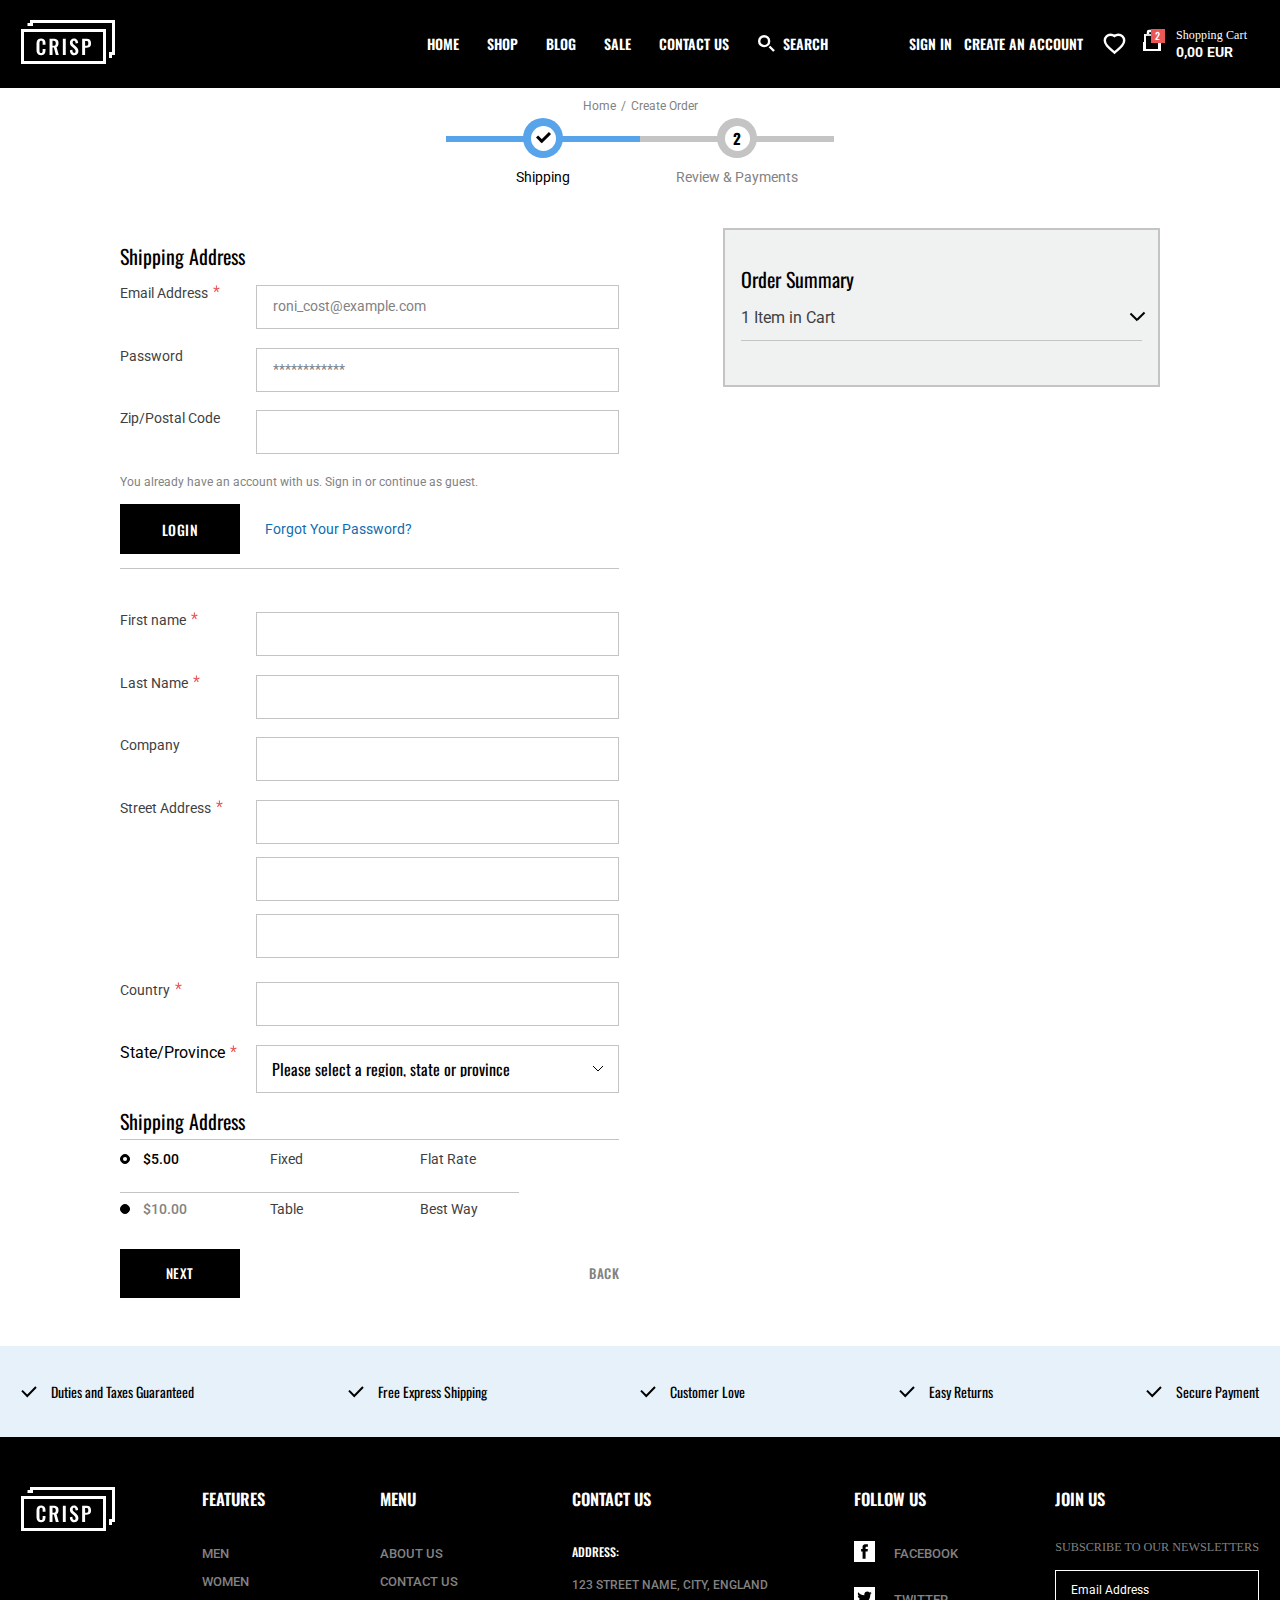
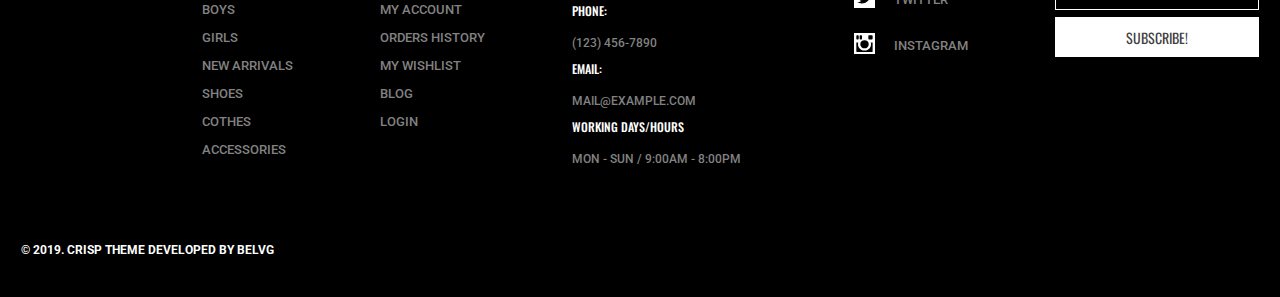
<file: checkout1.html>
<!DOCTYPE html>
<html lang="en">

<head>
	<title>my checkout1 Page</title>
	<meta charset="UTF-8">
	<meta name="format-detection" content="telephone=no">
	<!-- <style>body{opacity: 0;}</style> -->
	<link rel="stylesheet" href="css/style.min.css?_v=20230405143647">
	<link rel="shortcut icon" href="favicon.ico">
	<!-- <meta name="robots" content="noindex, nofollow"> -->
	<meta name="viewport" content="width=device-width, initial-scale=1.0">
</head>

<body>
	<div class="wrapper">
		<header class="header" data-lp>
			<div class="header__container">
				<div class="header__body">
					<button type="button" class="icon-menu"><span></span></button>
					<a data-da=".header__menu,991.98" href="#" class="header__logo"><img src="img/header/logo-header.svg" alt="Logo"></a>
					<div class="header__menu menu">

						<nav class="menu__body">
							<ul class="menu__list">
								<li class="menu__item"><a href="#" class="menu__link">home</a></li>
								<li class="menu__item"><a href="#" class="menu__link">Shop</a></li>
								<li class="menu__item"><a href="#" class="menu__link">blog</a></li>
								<li class="menu__item"><a href="#" class="menu__link">Sale</a></li>
								<li class="menu__item"><a href="#" class="menu__link">contact us</a></li>
							</ul>

						</nav>
						<a data-popup="#search" data-da=".header__box,991.98,0" href="#" class="header__search search-header">
							<div class="search-header__icon">
								<img src="img/header/search-white.svg" alt="icon">
							</div>
							<div class="search-header__text">search</div>
						</a>
					</div>
					<div class="header__actin">
						<div data-da=".menu__list,991.98" class="header__login">
							<a href="#" class="header__sign">SIGN IN</a>
							<a href="#" class="header__sign">CREATE AN ACCOUNT</a>
						</div>
						<div class="header__basket">
							<a href="#" class="header__herts">
								<img src="img/header/heart-white.svg" alt="icon">
							</a>
							<div class="header__box box-header ">
								<a href="#" class="box-header__basket"><span>2</span>
									<img src="img/header/basket.svg" alt="icon">

								</a>
								<div class="box-header__column">
									<div class="box-header__text">Shopping Cart</div>
									<div class="box-header__price">0,00 EUR</div>
								</div>

							</div>
						</div>
					</div>
				</div>
			</div>
		</header>





		<main class="page">
			<nav class="page__breadcrumbs-article breadcrumbs-article">
				<div class="breadcrumbs-article__container">
					<ul class="breadcrumbs-article__list">
						<li class="breadcrumbs-article__item">
							<a href="#" class="breadcrumbs-article__link">Home</a>
						</li>
						<li class="breadcrumbs-article__item">
							<span class="breadcrumbs-article__current">Create Order</span>
						</li>
					</ul>
				</div>

			</nav>
			<div class="page__step step">
				<div class="step__container">
					<div class="step__body">
						<div class="step__item">
							<div class="step__items-activ">
								<div class="step__element-activ">
									<div class="step__circle-activ">
										<img src="img/icon/icon-check.svg" alt="icon">
									</div>
								</div>
							</div>
							<div class="step__text-activ">Shipping</div>
						</div>
						<div class="step__item">
							<div class="step__items">
								<div class="step__element">
									<div class="step__circle">2</div>
								</div>
							</div>
							<div class="step__text">Review & Payments</div>
						</div>
					</div>
				</div>
			</div>
			<div class="page__ordering ordering">
				<div class="ordering__container">
					<div class="ordering__body">
						<div class="ordering__adress">
							<div class="ordering__title">Shipping Address</div>
							<form action="#" method="get" class="forma-ordering">
								<div class="forma-ordering__line">
									<!-- Тип email - Однорядковий ввід поштової адреси -->
									<label class="forma-ordering__label" for="k-01">Email Address <span></span> </label>
									<input class="forma-ordering__input" id="k-01" autocomplete="off" placeholder="roni_cost@example.com" name="mail" type="email">
								</div>
								<div class="forma-ordering__line">
									<label class="forma-ordering__label" for="k-02">Password </label>
									<input class="forma-ordering__input" autocomplete="off" id="k-02" placeholder="************" name="pass" type="password">
								</div>
								<div class="forma-ordering__line">
									<label class="forma-ordering__label" for="k-03">Zip/Postal Code </label>
									<input class="forma-ordering__input" autocomplete="off" id="k-03" placeholder="" name="postal" type="text">
								</div>
								<p class="forma-ordering__text">You already have an account with us. Sign in or continue as guest.</p>
								<!-- button -->
								<div class="forma-ordering__action">
									<button class="forma-ordering__button">login</button>
									<a href="#" class="forma-ordering__link">Forgot Your Password?</a>
								</div>

								<div class="forma-ordering__line">
									<label for="k-04" class="forma-ordering__label">First name<span></span> </label>
									<input id="k-04" required autocomplete="off" type="text" name="name first" placeholder="" class="forma-ordering__input">
								</div>
								<div class="forma-ordering__line">
									<label for="k-05" class="forma-ordering__label">Last Name<span></span> </label>
									<input id="k-05" required autocomplete="off" type="text" name="name" placeholder="" class="forma-ordering__input">
								</div>
								<div class="forma-ordering__line">
									<label for="k-06" class="forma-ordering__label">Company </label>
									<input id="k-06" required autocomplete="off" type="text" name="company" placeholder="" class="forma-ordering__input">
								</div>
								<div class="forma-ordering__line-2">
									<label for="k-07" class="forma-ordering__label-2">Street Address<span></span> </label>
									<div class="forma-ordering__inp">
										<input id="k-07" required autocomplete="off" type="text" name="address" placeholder="" class="forma-ordering__input-2">
										<input id="k-07" required autocomplete="off" type="text" name="address" placeholder="" class="forma-ordering__input-2">
										<input id="k-07" required autocomplete="off" type="text" name="address" placeholder="" class="forma-ordering__input-2">
									</div>

								</div>
								<div class="forma-ordering__line">
									<label for="k-08" class="forma-ordering__label">Country<span></span> </label>
									<input id="k-08" required autocomplete="off" type="text" name="country" placeholder="" class="forma-ordering__input">
								</div>

								<div class="forma-ordering__region">

									<p class="forma-ordering__state">State/Province <span></span> </p>
									<div class="forma-ordering__district ">
										<select name="form[]" data-class-modif="form">
											<option value="1" selected>Please select a region, state or province</option>
											<option value="2">Please select a region, state or province</option>
											<option value="3">Please select a region, state or province</option>
											<option value="4">Please select a region, state or province</option>
										</select>
									</div>
								</div>
							</form>
							<div class="ordering__title">Shipping Address</div>


							<div class="options-ordering">
								<div class="options-box">
									<div class="options-ordering__item">
										<input id="o_1" class="options-ordering__input" checked type="radio" value="1" name="option">

										<label for="o_1" class="options-ordering__label"><span class="options-ordering__text">$5.00 </span></label>
									</div>
									<p class="options-ordering-text">Fixed</p>
									<p class="options-ordering-text-1">Flat Rate</p>
								</div>
								<div class="options-box">
									<div class="options-ordering__item">
										<input id="o_2" class="options-ordering__input" type="radio" value="2" name="option">
										<label for="o_2" class="options-ordering__label"><span class="options-ordering__text">$10.00</span></label>
									</div>
									<p class="options-ordering-text">Table</p>
									<p class="options-ordering-text-1">Best Way</p>
								</div>
							</div>
							<div class="ordering__action">
								<button type="submit" class="ordering__next">next</button>
								<button class="ordering__back">back</button>
							</div>

						</div>
						<div class="ordering__order">

							<div data-spollers class="spollers-order">
								<div class="spollers-order__title">Order Summary</div>
								<div class="spollers-order__item">
									<button type="button" data-spoller class="spollers-order__subtitle">1 Item in Cart
										<span></span>
									</button>
									<div class="spollers-order__body">
										<div class="spollers-order__row">
											<div class="spollers-order__picture">
												<div class="spollers-order__pic">
													<picture><source srcset="img/ordering/01.webp" type="image/webp"><img src="img/ordering/01.jpg" alt="dress-ricture"></picture>
												</div>
											</div>
											<div class="spollers-order__column column-spollers-order">
												<div class="column-spollers-order__top">
													<p class="column-spollers-order__title">Angels malu zip jeans slim black used</p>
													<p class="column-spollers-order__price">129,00 EUR</p>
												</div>
												<p class="column-spollers-order__text">Qty: <span>1</span></p>
												<div data-spollers class="spollers-content">
													<div class="spollers-content__item">
														<button type="button" data-spoller class="spollers-content__title">View Details</button>
														<div class="spollers-content__body">Lorem ipsum dolor sit amet consectetur adipisicing elit.
														</div>
													</div>
												</div>
											</div>
										</div>
										<div class="spollers-order__row">
											<div class="spollers-order__picture">
												<div class="spollers-order__pic">
													<picture><source srcset="img/ordering/02.webp" type="image/webp"><img src="img/ordering/02.jpg" alt="dress-ricture"></picture>
												</div>
											</div>
											<div class="spollers-order__column column-spollers-order">
												<div class="column-spollers-order__top">
													<p class="column-spollers-order__title">Angels malu zip jeans slim black used</p>
													<p class="column-spollers-order__price">129,00 EUR</p>
												</div>
												<p class="column-spollers-order__text">Qty: <span>1</span></p>
												<div data-spollers class="spollers-content">
													<div class="spollers-content__item">
														<button type="button" data-spoller class="spollers-content__title">View Details</button>
														<div class="spollers-content__body">Lorem ipsum dolor sit amet consectetur adipisicing elit.
														</div>
													</div>
												</div>
											</div>
										</div>

									</div>
								</div>
							</div>
						</div>
					</div>
				</div>
			</div>





			<div class="page__obligations obligations">
				<div class="obligations__container">
					<div class="obligations__body">
						<div class="obligations__row">
							<div class="obligations__column">
								<div class="obligations__item">
									<div class="obligations__icon">
										<img src="img/obligations/chek.svg" alt="icon">
									</div>
									<div class="obligations__text">Duties and Taxes Guaranteed</div>
								</div>
							</div>
							<div class="obligations__column">
								<div class="obligations__item">
									<div class="obligations__icon">
										<img src="img/obligations/chek.svg" alt="icon">
									</div>
									<div class="obligations__text">Free Express Shipping</div>
								</div>
							</div>
							<div class="obligations__column">
								<div class="obligations__item">
									<div class="obligations__icon">
										<img src="img/obligations/chek.svg" alt="icon">
									</div>
									<div class="obligations__text">Customer Love</div>
								</div>
							</div>
							<div class="obligations__column">
								<div class="obligations__item">
									<div class="obligations__icon">
										<img src="img/obligations/chek.svg" alt="icon">
									</div>
									<div class="obligations__text">Easy Returns</div>
								</div>
							</div>
							<div class="obligations__column">
								<div class="obligations__item">
									<div class="obligations__icon">
										<img src="img/obligations/chek.svg" alt="icon">
									</div>
									<div class="obligations__text">Secure Payment</div>
								</div>
							</div>
						</div>
					</div>
				</div>
			</div>

		</main>
		<footer data-spollers="450,max" class="footer">
			<div class="footer__container">
				<div class="footer__body">
					<div class="footer__row">
						<div class="footer__column">
							<a href="#" class="footer__logo"><img src="img/header/logo-header.svg" alt="Logo"></a>

						</div>
						<div class="spollers">
							<div class="spollers__box">
								<div class="spollers__item">
									<button type="button" data-spoller class="spollers__title">features <span></span>

									</button>
									<nav class="footer__menu menu-footer">
										<ul class="menu-footer__list">
											<li class="menu-footer__item"><a href="#" class="menu-footer__link">men</a></li>
											<li class="menu-footer__item"><a href="#" class="menu-footer__link">Women</a></li>
											<li class="menu-footer__item"><a href="#" class="menu-footer__link">boys</a></li>
											<li class="menu-footer__item"><a href="#" class="menu-footer__link">girls</a></li>
											<li class="menu-footer__item"><a href="#" class="menu-footer__link">new arrivals</a></li>
											<li class="menu-footer__item"><a href="#" class="menu-footer__link">shoes</a></li>
											<li class="menu-footer__item"><a href="#" class="menu-footer__link">cothes</a></li>
											<li class="menu-footer__item"><a href="#" class="menu-footer__link">accessories</a></li>

										</ul>
									</nav>

								</div>
							</div>

						</div>
						<div class="spollers">
							<div class="spollers__box">
								<div class="spollers__item">
									<button type="button" data-spoller class="spollers__title">Menu <span></span> </button>
									<nav class="footer__menu menu-footer">
										<ul class="menu-footer__list">
											<li class="menu-footer__item"><a href="#" class="menu-footer__link">About us</a></li>
											<li class="menu-footer__item"><a href="#" class="menu-footer__link">contact us</a></li>
											<li class="menu-footer__item"><a href="#" class="menu-footer__link">my account</a></li>
											<li class="menu-footer__item"><a href="#" class="menu-footer__link">orders history</a></li>
											<li class="menu-footer__item"><a href="#" class="menu-footer__link">MY WISHLIST</a></li>
											<li class="menu-footer__item"><a href="#" class="menu-footer__link">BLOG</a></li>
											<li class="menu-footer__item"><a href="#" class="menu-footer__link">LOGIN</a></li>

										</ul>
									</nav>

								</div>
							</div>

						</div>
						<div class="spollers">
							<div class="spollers__box">
								<div class="spollers__item">
									<button type="button" data-spoller class="spollers__title">contact us <span></span></button>
									<div class="spollers__body">
										<div class="spollers__contact contact-spollers">
											<div class="contact-spollers__title">Address:</div>
											<p class="contact-spollers__text">123 STREET NAME, CITY, ENGLAND</p>
										</div>
										<div class="spollers__contact contact-spollers">
											<div class="contact-spollers__title">Phone:</div>
											<a href="tel:1234567890" class="contact-spollers__text">(123) 456-7890</a>
										</div>
										<div class="spollers__contact contact-spollers">
											<div class="contact-spollers__title">email:</div>
											<a href="mailto:MAIL@EXAMPLE.COM" class="contact-spollers__text">MAIL@EXAMPLE.COM</a>
										</div>
										<div class="spollers__contact contact-spollers">
											<div class="contact-spollers__title">working days/hours</div>
											<p class="contact-spollers__text">MON - SUN / 9:00AM - 8:00PM</p>
										</div>
									</div>
								</div>
							</div>

						</div>
						<div class="spollers">
							<div class="spollers__box">
								<div class="spollers__item">
									<button type="button" data-spoller class="spollers__title">follow us <span></span></button>
									<div class="spollers__body">
										<div class="spollers__social social-spollers">

											<a href="#" class="social-spollers__icon">
												<svg xmlns="http://www.w3.org/2000/svg" width="21" height="21" viewbox="0 0 21 21" fill="currentColor" class="icon-white">
													<path fill-rule="evenodd" clip-rule="evenodd" d="M0 0V21H21V0H0ZM13.8925 5.77925H12.2511C11.926 5.77925 11.5979 6.11525 11.5979 6.36522V8.03894H13.8893C13.797 9.32234 13.6076 10.4959 13.6076 10.4959H11.5861V17.7692H8.57386V10.4952H7.10751V8.04766H8.57386V6.04662C8.57386 5.68071 8.49974 3.23082 11.6603 3.23082H13.8925V5.77925H13.8925Z" />
												</svg>
											</a>
											<a href="#" class="social-spollers__link">FACEBOOK</a>
										</div>
										<div class="spollers__social social-spollers">
											<a href="#" class="social-spollers__icon">
												<svg xmlns="http://www.w3.org/2000/svg" width="21" height="21" viewbox="0 0 21 21" fill="currentColor" class="icon-white">
													<path fill-rule="evenodd" clip-rule="evenodd" d="M0 0V21H21V0H0ZM16.2808 7.53503C16.2865 7.66302 16.2894 7.79169 16.2894 7.92088C16.2894 11.8626 13.2893 16.4075 7.80295 16.4075C6.11852 16.4075 4.55068 15.9138 3.23072 15.0673C3.46408 15.095 3.70145 15.1092 3.94228 15.1092C5.33972 15.1092 6.6258 14.6323 7.64668 13.8322C6.34145 13.8082 5.23985 12.9458 4.86023 11.7608C5.04245 11.7957 5.22932 11.8145 5.42151 11.8145C5.69354 11.8145 5.95708 11.7778 6.20737 11.7098C4.84292 11.4357 3.81471 10.2302 3.81471 8.78511C3.81471 8.77251 3.81471 8.76 3.81498 8.74754C4.21708 8.97092 4.67695 9.10514 5.16595 9.12065C4.36555 8.58577 3.83912 7.67275 3.83912 6.63803C3.83912 6.09134 3.98622 5.57903 4.24302 5.1384C5.71408 6.94306 7.91192 8.13046 10.3908 8.25498C10.3399 8.03658 10.3134 7.80891 10.3134 7.57518C10.3134 5.92805 11.649 4.59258 13.2962 4.59258C14.1541 4.59258 14.9293 4.95475 15.4734 5.5344C16.1527 5.40078 16.7911 5.15243 17.3675 4.81066C17.1448 5.50722 16.6719 6.09162 16.056 6.46085C16.6594 6.38871 17.2342 6.22832 17.7691 5.99109C17.3694 6.5892 16.8637 7.11457 16.2808 7.53503Z" />
												</svg>
											</a>
											<a href="#" class="social-spollers__link">TWITTER</a>
										</div>
										<div class="spollers__social social-spollers">
											<a href="#" class="social-spollers__icon">
												<svg xmlns="http://www.w3.org/2000/svg" width="21" height="21" viewbox="0 0 21 21" fill="currentColor" class="icon-white">
													<path d="M3.82933 21H17.1723H18.3073H21.0006V18.3063V17.6161V3.38399V2.69324V0H18.3073H17.1723H3.82933H2.69434H0.000823975V2.69324V3.38422V17.616V18.3063V21H2.69407H3.82933V21ZM14.3563 3.28109C14.3563 3.02582 14.4472 2.80538 14.6298 2.61775C14.8119 2.43136 15.035 2.3379 15.2997 2.3379H17.6786C17.9428 2.3379 18.1661 2.43132 18.3485 2.61775C18.5307 2.80511 18.622 3.02582 18.622 3.28109V5.53693C18.622 5.80117 18.5307 6.02493 18.3485 6.20664C18.1661 6.38928 17.9428 6.48012 17.6786 6.48012H15.2995C15.035 6.48012 14.8117 6.38928 14.6296 6.20664C14.4471 6.02497 14.3561 5.80117 14.3561 5.53693V3.28109H14.3563ZM13.5016 8.37238C14.3263 9.16981 14.7388 10.1336 14.7388 11.2636C14.7388 12.3942 14.3263 13.3581 13.5016 14.1551C12.6765 14.953 11.6808 15.3514 10.5143 15.3514C9.35659 15.3514 8.36562 14.953 7.54075 14.1551C6.71561 13.3584 6.30352 12.3944 6.30352 11.2636C6.30352 10.1336 6.71584 9.16957 7.54075 8.37238C8.36562 7.57491 9.35682 7.17608 10.5143 7.17608C11.681 7.17608 12.6765 7.57518 13.5016 8.37238ZM5.64637 3.28109C5.64637 3.02582 5.7372 2.80538 5.91984 2.61775C6.10198 2.43136 6.32532 2.3379 6.58979 2.3379H7.09059C7.35483 2.3379 7.57813 2.43132 7.76054 2.61775C7.94291 2.80511 8.03401 3.02582 8.03401 3.28109V5.53693C8.03401 5.80117 7.94294 6.02493 7.76054 6.20664C7.57813 6.38928 7.35483 6.48012 7.09059 6.48012H6.58979C6.32532 6.48012 6.10198 6.38928 5.91984 6.20664C5.73747 6.02497 5.64637 5.80117 5.64637 5.53693V3.28109ZM2.33876 3.28109C2.33876 3.02582 2.42983 2.80538 2.61224 2.61775C2.79437 2.43136 3.01748 2.3379 3.28218 2.3379H3.78298C4.04722 2.3379 4.27052 2.43132 4.45293 2.61775C4.6353 2.80511 4.72641 3.02582 4.72641 3.28109V5.53693C4.72641 5.80117 4.63534 6.02493 4.45293 6.20664C4.27052 6.38928 4.04722 6.48012 3.78298 6.48012H3.28218C3.01772 6.48012 2.79437 6.38928 2.61224 6.20664C2.42987 6.02497 2.33876 5.80117 2.33876 5.53693V3.28109ZM2.33876 18.2826V9.42318H4.2665C4.0841 9.99731 3.99303 10.5949 3.99303 11.2144C3.99303 12.964 4.63082 14.4572 5.90705 15.6918C7.18305 16.9267 8.7188 17.5438 10.5145 17.5438C11.6992 17.5438 12.7929 17.2619 13.7957 16.6962C14.7982 16.1318 15.5912 15.3632 16.1745 14.3928C16.7577 13.422 17.0494 12.3625 17.0494 11.2142C17.0494 10.5946 16.9583 9.99708 16.7759 9.42295H18.6215V18.2827C18.6215 18.5197 18.5395 18.718 18.3755 18.8771C18.2116 19.0373 18.0155 19.1163 17.7877 19.1163H3.17264C2.93561 19.1163 2.73736 19.0373 2.57791 18.8771C2.41847 18.7179 2.33876 18.5197 2.33876 18.2826Z" />
												</svg>
											</a>
											<a href="#" class="social-spollers__link">INSTAGRAM</a>
										</div>
									</div>
								</div>
							</div>

						</div>


						<div class="footer__column">
							<div class="footer__label">join us</div>
							<p class="footer__text-text">Subscribe to our newsletters</p>
							<div class="footer__subscribe subscribe">
								<form action="#" method="get" class="subscribe__form">
									<input autocomplete="off" type="email" required name="form[]" placeholder="Email Address" class="subscribe__input">
									<button type="submit" class="subscribe__button">Subscribe!</button>
								</form>
							</div>
						</div>
					</div>
				</div>
				<div class="footer-subtitle">© 2019. Crisp theme Developed by Belvg</div>
			</div>
		</footer>










	</div>
	<div id="search" aria-hidden="true" class="popup">
		<div class="popup__wrapper">
			<div class="popup__content">
				<button data-close type="button" class="popup__close">
					<img src="img/header/cross.svg" alt="icon">
				</button>
				<div class="popup__text">
					<form action="#" method="get" class="seach-form">

						<div class="seach-form__body">

							<input data-required autocomplete="off" type="text" name="form[]" data-error="Помилка" placeholder="Seach ...." class="seach-form__input input">

							<button type="submit" class="button">
								<img src="img/header/search-white.svg" alt="icon">
							</button>
						</div>
					</form>
				</div>
			</div>
		</div>
	</div>
	<script src="js/app.min.js?_v=20230405143647"></script>
</body>

</html>
<!--  
 -->
</file>
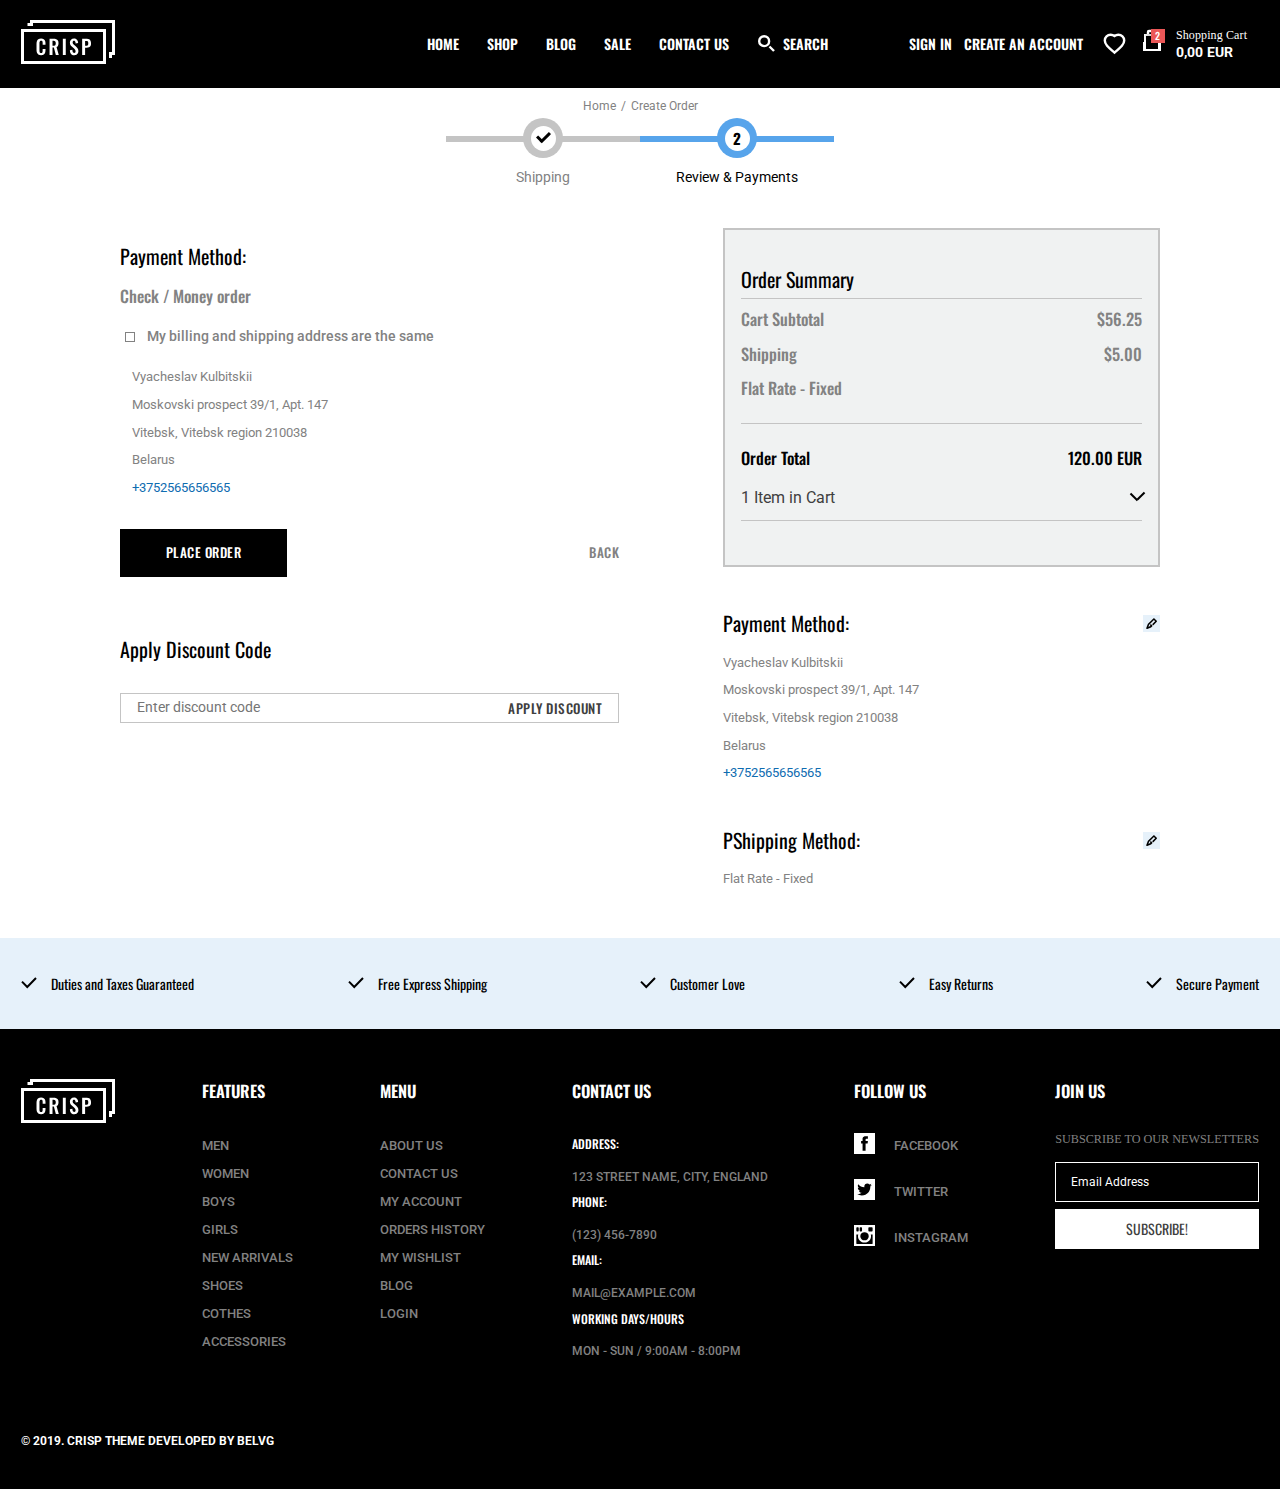
<file: checkout2.html>
<!DOCTYPE html>
<html lang="en">

<head>
	<title>my checkout2 Page</title>
	<meta charset="UTF-8">
	<meta name="format-detection" content="telephone=no">
	<!-- <style>body{opacity: 0;}</style> -->
	<link rel="stylesheet" href="css/style.min.css?_v=20230405143647">
	<link rel="shortcut icon" href="favicon.ico">
	<!-- <meta name="robots" content="noindex, nofollow"> -->
	<meta name="viewport" content="width=device-width, initial-scale=1.0">
</head>

<body>
	<div class="wrapper">
		<header class="header" data-lp>
			<div class="header__container">
				<div class="header__body">
					<button type="button" class="icon-menu"><span></span></button>
					<a data-da=".header__menu,991.98" href="#" class="header__logo"><img src="img/header/logo-header.svg" alt="Logo"></a>
					<div class="header__menu menu">

						<nav class="menu__body">
							<ul class="menu__list">
								<li class="menu__item"><a href="#" class="menu__link">home</a></li>
								<li class="menu__item"><a href="#" class="menu__link">Shop</a></li>
								<li class="menu__item"><a href="#" class="menu__link">blog</a></li>
								<li class="menu__item"><a href="#" class="menu__link">Sale</a></li>
								<li class="menu__item"><a href="#" class="menu__link">contact us</a></li>
							</ul>

						</nav>
						<a data-popup="#search" data-da=".header__box,991.98,0" href="#" class="header__search search-header">
							<div class="search-header__icon">
								<img src="img/header/search-white.svg" alt="icon">
							</div>
							<div class="search-header__text">search</div>
						</a>
					</div>
					<div class="header__actin">
						<div data-da=".menu__list,991.98" class="header__login">
							<a href="#" class="header__sign">SIGN IN</a>
							<a href="#" class="header__sign">CREATE AN ACCOUNT</a>
						</div>
						<div class="header__basket">
							<a href="#" class="header__herts">
								<img src="img/header/heart-white.svg" alt="icon">
							</a>
							<div class="header__box box-header ">
								<a href="#" class="box-header__basket"><span>2</span>
									<img src="img/header/basket.svg" alt="icon">

								</a>
								<div class="box-header__column">
									<div class="box-header__text">Shopping Cart</div>
									<div class="box-header__price">0,00 EUR</div>
								</div>

							</div>
						</div>
					</div>
				</div>
			</div>
		</header>





		<main class="page">
			<nav class="page__breadcrumbs-article breadcrumbs-article">
				<div class="breadcrumbs-article__container">
					<ul class="breadcrumbs-article__list">
						<li class="breadcrumbs-article__item">
							<a href="#" class="breadcrumbs-article__link">Home</a>
						</li>
						<li class="breadcrumbs-article__item">
							<span class="breadcrumbs-article__current">Create Order</span>
						</li>
					</ul>
				</div>

			</nav>
			<div class="page__step step">
				<div class="step__container">
					<div class="step__body">
						<div class="step__item">
							<div class="step__items">
								<div class="step__element">
									<div class="step__circle">
										<img src="img/icon/icon-check.svg" alt="icon">
									</div>
								</div>
							</div>
							<div class="step__text">Shipping</div>
						</div>
						<div class="step__item">
							<div class="step__items-activ">
								<div class="step__element-activ">
									<div class="step__circle">2</div>
								</div>
							</div>
							<div class="step__text-activ">Review & Payments</div>
						</div>
					</div>
				</div>
			</div>
			<div class="page__ordering ordering">
				<div class="ordering__container">
					<div class="ordering__body">

						<!-- left column -->
						<div class="ordering__adress">
							<div class="ordering__title">Payment Method:</div>
							<p class="ordering__title-subtitle">Check / Money order</p>
							<div class="checkbox-ordering">
								<input id="w_1" data-error="" class="checkbox-ordering__input" type="checkbox" value="1" name="form[]">
								<label for="w_1" class="checkbox-ordering__label"><span class="checkbox-ordering__text">My billing and shipping address are the same</span></label>
							</div>
							<div class="adress-box">
								<p class="adress-box__text"> Vyacheslav Kulbitskii </p>
								<p class="adress-box__text"> Moskovski prospect 39/1, Apt. 147 </p>
								<p class="adress-box__text"> Vitebsk, Vitebsk region 210038 </p>
								<p class="adress-box__text"> Belarus </p>
								<a href="tel:3752565656565" class="adress-box__phone">+3752565656565</a>
							</div>

							<div class="ordering__action1">
								<button type="submit" class="ordering__next">Place Order</button>
								<button class="ordering__back">back</button>
							</div>

							<div class="ordering__title">Apply Discount Code</div>
							<div class="ordering__discount">
								<form action="#" class="discount-form">
									<input autocomplete="off" type="text" required name="form[]" placeholder="Enter discount code" class="discount-form__input">
									<button type="submit" class="discount-form__button">Apply Discount</button>
								</form>
							</div>













						</div>

						<!-- right column -->
						<div class="ordering__order">

							<div data-spollers class="spollers-order">
								<div class="spollers-order__title3">Order Summary</div>
								<div class="spollers-order__cart cart-spollers-order">
									<div class="cart-spollers-order__body">
										<div class="cart-spollers-order__text">Cart Subtotal</div>
										<div class="cart-spollers-order__price">$56.25</div>
									</div>
									<div class="cart-spollers-order__body">
										<div class="cart-spollers-order__text">Shipping</div>
										<div class="cart-spollers-order__price">$5.00</div>
									</div>
									<div class="cart-spollers-order__text">Flat Rate - Fixed</div>
								</div>
								<div class="spollers-order__column1 column1-spollers-order">
									<div class="column1-spollers-order__text2">Order Total</div>
									<div class="column1-spollers-order__price2">120.00 EUR</div>
								</div>


								<div class="spollers-order__item">
									<button type="button" data-spoller class="spollers-order__subtitle">1 Item in Cart
										<span></span>
									</button>
									<div class="spollers-order__body">
										<div class="spollers-order__row">
											<div class="spollers-order__picture">
												<div class="spollers-order__pic">
													<picture><source srcset="img/ordering/01.webp" type="image/webp"><img src="img/ordering/01.jpg" alt="dress-ricture"></picture>
												</div>
											</div>
											<div class="spollers-order__column column-spollers-order">
												<div class="column-spollers-order__top">
													<p class="column-spollers-order__title">Angels malu zip jeans slim black used</p>
													<p class="column-spollers-order__price">129,00 EUR</p>
												</div>
												<p class="column-spollers-order__text">Qty: <span>1</span></p>
												<div data-spollers class="spollers-content">
													<div class="spollers-content__item">
														<button type="button" data-spoller class="spollers-content__title">View Details</button>
														<div class="spollers-content__body">Lorem ipsum dolor sit amet consectetur adipisicing elit.
														</div>
													</div>
												</div>
											</div>
										</div>
										<div class="spollers-order__row">
											<div class="spollers-order__picture">
												<div class="spollers-order__pic">
													<picture><source srcset="img/ordering/02.webp" type="image/webp"><img src="img/ordering/02.jpg" alt="dress-ricture"></picture>
												</div>
											</div>
											<div class="spollers-order__column column-spollers-order">
												<div class="column-spollers-order__top">
													<p class="column-spollers-order__title">Angels malu zip jeans slim black used</p>
													<p class="column-spollers-order__price">129,00 EUR</p>
												</div>
												<p class="column-spollers-order__text">Qty: <span>1</span></p>
												<div data-spollers class="spollers-content">
													<div class="spollers-content__item">
														<button type="button" data-spoller class="spollers-content__title">View Details</button>
														<div class="spollers-content__body">Lorem ipsum dolor sit amet consectetur adipisicing elit.
														</div>
													</div>
												</div>
											</div>
										</div>

									</div>
								</div>
							</div>
							<div class="ordering__payment">
								<div class="ordering__payment-box">
									<div class="ordering__title">Payment Method:</div>
									<a href="#" class="ordering__icon">
										<img src="img/icon/pencil.svg" alt="icon">
									</a>
								</div>
								<div class="adress-box1">
									<p class="adress-box1__text"> Vyacheslav Kulbitskii </p>
									<p class="adress-box1__text"> Moskovski prospect 39/1, Apt. 147 </p>
									<p class="adress-box1__text"> Vitebsk, Vitebsk region 210038 </p>
									<p class="adress-box1__text"> Belarus </p>
									<a href="tel:3752565656565" class="adress-box1__phone">+3752565656565</a>
								</div>
							</div>
							<div class="ordering__payment">
								<div class="ordering__payment-box">
									<div class="ordering__title">PShipping Method:</div>
									<a href="#" class="ordering__icon">
										<img src="img/icon/pencil.svg" alt="icon">
									</a>
								</div>
								<div class="adress-box1">
									<p class="adress-box1__text"> Flat Rate - Fixed </p>

								</div>
							</div>



						</div>
					</div>
				</div>
			</div>

			<div class="page__obligations obligations">
				<div class="obligations__container">
					<div class="obligations__body">
						<div class="obligations__row">
							<div class="obligations__column">
								<div class="obligations__item">
									<div class="obligations__icon">
										<img src="img/obligations/chek.svg" alt="icon">
									</div>
									<div class="obligations__text">Duties and Taxes Guaranteed</div>
								</div>
							</div>
							<div class="obligations__column">
								<div class="obligations__item">
									<div class="obligations__icon">
										<img src="img/obligations/chek.svg" alt="icon">
									</div>
									<div class="obligations__text">Free Express Shipping</div>
								</div>
							</div>
							<div class="obligations__column">
								<div class="obligations__item">
									<div class="obligations__icon">
										<img src="img/obligations/chek.svg" alt="icon">
									</div>
									<div class="obligations__text">Customer Love</div>
								</div>
							</div>
							<div class="obligations__column">
								<div class="obligations__item">
									<div class="obligations__icon">
										<img src="img/obligations/chek.svg" alt="icon">
									</div>
									<div class="obligations__text">Easy Returns</div>
								</div>
							</div>
							<div class="obligations__column">
								<div class="obligations__item">
									<div class="obligations__icon">
										<img src="img/obligations/chek.svg" alt="icon">
									</div>
									<div class="obligations__text">Secure Payment</div>
								</div>
							</div>
						</div>
					</div>
				</div>
			</div>

		</main>
		<footer data-spollers="450,max" class="footer">
			<div class="footer__container">
				<div class="footer__body">
					<div class="footer__row">
						<div class="footer__column">
							<a href="#" class="footer__logo"><img src="img/header/logo-header.svg" alt="Logo"></a>

						</div>
						<div class="spollers">
							<div class="spollers__box">
								<div class="spollers__item">
									<button type="button" data-spoller class="spollers__title">features <span></span>

									</button>
									<nav class="footer__menu menu-footer">
										<ul class="menu-footer__list">
											<li class="menu-footer__item"><a href="#" class="menu-footer__link">men</a></li>
											<li class="menu-footer__item"><a href="#" class="menu-footer__link">Women</a></li>
											<li class="menu-footer__item"><a href="#" class="menu-footer__link">boys</a></li>
											<li class="menu-footer__item"><a href="#" class="menu-footer__link">girls</a></li>
											<li class="menu-footer__item"><a href="#" class="menu-footer__link">new arrivals</a></li>
											<li class="menu-footer__item"><a href="#" class="menu-footer__link">shoes</a></li>
											<li class="menu-footer__item"><a href="#" class="menu-footer__link">cothes</a></li>
											<li class="menu-footer__item"><a href="#" class="menu-footer__link">accessories</a></li>

										</ul>
									</nav>

								</div>
							</div>

						</div>
						<div class="spollers">
							<div class="spollers__box">
								<div class="spollers__item">
									<button type="button" data-spoller class="spollers__title">Menu <span></span> </button>
									<nav class="footer__menu menu-footer">
										<ul class="menu-footer__list">
											<li class="menu-footer__item"><a href="#" class="menu-footer__link">About us</a></li>
											<li class="menu-footer__item"><a href="#" class="menu-footer__link">contact us</a></li>
											<li class="menu-footer__item"><a href="#" class="menu-footer__link">my account</a></li>
											<li class="menu-footer__item"><a href="#" class="menu-footer__link">orders history</a></li>
											<li class="menu-footer__item"><a href="#" class="menu-footer__link">MY WISHLIST</a></li>
											<li class="menu-footer__item"><a href="#" class="menu-footer__link">BLOG</a></li>
											<li class="menu-footer__item"><a href="#" class="menu-footer__link">LOGIN</a></li>

										</ul>
									</nav>

								</div>
							</div>

						</div>
						<div class="spollers">
							<div class="spollers__box">
								<div class="spollers__item">
									<button type="button" data-spoller class="spollers__title">contact us <span></span></button>
									<div class="spollers__body">
										<div class="spollers__contact contact-spollers">
											<div class="contact-spollers__title">Address:</div>
											<p class="contact-spollers__text">123 STREET NAME, CITY, ENGLAND</p>
										</div>
										<div class="spollers__contact contact-spollers">
											<div class="contact-spollers__title">Phone:</div>
											<a href="tel:1234567890" class="contact-spollers__text">(123) 456-7890</a>
										</div>
										<div class="spollers__contact contact-spollers">
											<div class="contact-spollers__title">email:</div>
											<a href="mailto:MAIL@EXAMPLE.COM" class="contact-spollers__text">MAIL@EXAMPLE.COM</a>
										</div>
										<div class="spollers__contact contact-spollers">
											<div class="contact-spollers__title">working days/hours</div>
											<p class="contact-spollers__text">MON - SUN / 9:00AM - 8:00PM</p>
										</div>
									</div>
								</div>
							</div>

						</div>
						<div class="spollers">
							<div class="spollers__box">
								<div class="spollers__item">
									<button type="button" data-spoller class="spollers__title">follow us <span></span></button>
									<div class="spollers__body">
										<div class="spollers__social social-spollers">

											<a href="#" class="social-spollers__icon">
												<svg xmlns="http://www.w3.org/2000/svg" width="21" height="21" viewbox="0 0 21 21" fill="currentColor" class="icon-white">
													<path fill-rule="evenodd" clip-rule="evenodd" d="M0 0V21H21V0H0ZM13.8925 5.77925H12.2511C11.926 5.77925 11.5979 6.11525 11.5979 6.36522V8.03894H13.8893C13.797 9.32234 13.6076 10.4959 13.6076 10.4959H11.5861V17.7692H8.57386V10.4952H7.10751V8.04766H8.57386V6.04662C8.57386 5.68071 8.49974 3.23082 11.6603 3.23082H13.8925V5.77925H13.8925Z" />
												</svg>
											</a>
											<a href="#" class="social-spollers__link">FACEBOOK</a>
										</div>
										<div class="spollers__social social-spollers">
											<a href="#" class="social-spollers__icon">
												<svg xmlns="http://www.w3.org/2000/svg" width="21" height="21" viewbox="0 0 21 21" fill="currentColor" class="icon-white">
													<path fill-rule="evenodd" clip-rule="evenodd" d="M0 0V21H21V0H0ZM16.2808 7.53503C16.2865 7.66302 16.2894 7.79169 16.2894 7.92088C16.2894 11.8626 13.2893 16.4075 7.80295 16.4075C6.11852 16.4075 4.55068 15.9138 3.23072 15.0673C3.46408 15.095 3.70145 15.1092 3.94228 15.1092C5.33972 15.1092 6.6258 14.6323 7.64668 13.8322C6.34145 13.8082 5.23985 12.9458 4.86023 11.7608C5.04245 11.7957 5.22932 11.8145 5.42151 11.8145C5.69354 11.8145 5.95708 11.7778 6.20737 11.7098C4.84292 11.4357 3.81471 10.2302 3.81471 8.78511C3.81471 8.77251 3.81471 8.76 3.81498 8.74754C4.21708 8.97092 4.67695 9.10514 5.16595 9.12065C4.36555 8.58577 3.83912 7.67275 3.83912 6.63803C3.83912 6.09134 3.98622 5.57903 4.24302 5.1384C5.71408 6.94306 7.91192 8.13046 10.3908 8.25498C10.3399 8.03658 10.3134 7.80891 10.3134 7.57518C10.3134 5.92805 11.649 4.59258 13.2962 4.59258C14.1541 4.59258 14.9293 4.95475 15.4734 5.5344C16.1527 5.40078 16.7911 5.15243 17.3675 4.81066C17.1448 5.50722 16.6719 6.09162 16.056 6.46085C16.6594 6.38871 17.2342 6.22832 17.7691 5.99109C17.3694 6.5892 16.8637 7.11457 16.2808 7.53503Z" />
												</svg>
											</a>
											<a href="#" class="social-spollers__link">TWITTER</a>
										</div>
										<div class="spollers__social social-spollers">
											<a href="#" class="social-spollers__icon">
												<svg xmlns="http://www.w3.org/2000/svg" width="21" height="21" viewbox="0 0 21 21" fill="currentColor" class="icon-white">
													<path d="M3.82933 21H17.1723H18.3073H21.0006V18.3063V17.6161V3.38399V2.69324V0H18.3073H17.1723H3.82933H2.69434H0.000823975V2.69324V3.38422V17.616V18.3063V21H2.69407H3.82933V21ZM14.3563 3.28109C14.3563 3.02582 14.4472 2.80538 14.6298 2.61775C14.8119 2.43136 15.035 2.3379 15.2997 2.3379H17.6786C17.9428 2.3379 18.1661 2.43132 18.3485 2.61775C18.5307 2.80511 18.622 3.02582 18.622 3.28109V5.53693C18.622 5.80117 18.5307 6.02493 18.3485 6.20664C18.1661 6.38928 17.9428 6.48012 17.6786 6.48012H15.2995C15.035 6.48012 14.8117 6.38928 14.6296 6.20664C14.4471 6.02497 14.3561 5.80117 14.3561 5.53693V3.28109H14.3563ZM13.5016 8.37238C14.3263 9.16981 14.7388 10.1336 14.7388 11.2636C14.7388 12.3942 14.3263 13.3581 13.5016 14.1551C12.6765 14.953 11.6808 15.3514 10.5143 15.3514C9.35659 15.3514 8.36562 14.953 7.54075 14.1551C6.71561 13.3584 6.30352 12.3944 6.30352 11.2636C6.30352 10.1336 6.71584 9.16957 7.54075 8.37238C8.36562 7.57491 9.35682 7.17608 10.5143 7.17608C11.681 7.17608 12.6765 7.57518 13.5016 8.37238ZM5.64637 3.28109C5.64637 3.02582 5.7372 2.80538 5.91984 2.61775C6.10198 2.43136 6.32532 2.3379 6.58979 2.3379H7.09059C7.35483 2.3379 7.57813 2.43132 7.76054 2.61775C7.94291 2.80511 8.03401 3.02582 8.03401 3.28109V5.53693C8.03401 5.80117 7.94294 6.02493 7.76054 6.20664C7.57813 6.38928 7.35483 6.48012 7.09059 6.48012H6.58979C6.32532 6.48012 6.10198 6.38928 5.91984 6.20664C5.73747 6.02497 5.64637 5.80117 5.64637 5.53693V3.28109ZM2.33876 3.28109C2.33876 3.02582 2.42983 2.80538 2.61224 2.61775C2.79437 2.43136 3.01748 2.3379 3.28218 2.3379H3.78298C4.04722 2.3379 4.27052 2.43132 4.45293 2.61775C4.6353 2.80511 4.72641 3.02582 4.72641 3.28109V5.53693C4.72641 5.80117 4.63534 6.02493 4.45293 6.20664C4.27052 6.38928 4.04722 6.48012 3.78298 6.48012H3.28218C3.01772 6.48012 2.79437 6.38928 2.61224 6.20664C2.42987 6.02497 2.33876 5.80117 2.33876 5.53693V3.28109ZM2.33876 18.2826V9.42318H4.2665C4.0841 9.99731 3.99303 10.5949 3.99303 11.2144C3.99303 12.964 4.63082 14.4572 5.90705 15.6918C7.18305 16.9267 8.7188 17.5438 10.5145 17.5438C11.6992 17.5438 12.7929 17.2619 13.7957 16.6962C14.7982 16.1318 15.5912 15.3632 16.1745 14.3928C16.7577 13.422 17.0494 12.3625 17.0494 11.2142C17.0494 10.5946 16.9583 9.99708 16.7759 9.42295H18.6215V18.2827C18.6215 18.5197 18.5395 18.718 18.3755 18.8771C18.2116 19.0373 18.0155 19.1163 17.7877 19.1163H3.17264C2.93561 19.1163 2.73736 19.0373 2.57791 18.8771C2.41847 18.7179 2.33876 18.5197 2.33876 18.2826Z" />
												</svg>
											</a>
											<a href="#" class="social-spollers__link">INSTAGRAM</a>
										</div>
									</div>
								</div>
							</div>

						</div>


						<div class="footer__column">
							<div class="footer__label">join us</div>
							<p class="footer__text-text">Subscribe to our newsletters</p>
							<div class="footer__subscribe subscribe">
								<form action="#" method="get" class="subscribe__form">
									<input autocomplete="off" type="email" required name="form[]" placeholder="Email Address" class="subscribe__input">
									<button type="submit" class="subscribe__button">Subscribe!</button>
								</form>
							</div>
						</div>
					</div>
				</div>
				<div class="footer-subtitle">© 2019. Crisp theme Developed by Belvg</div>
			</div>
		</footer>










	</div>
	<div id="search" aria-hidden="true" class="popup">
		<div class="popup__wrapper">
			<div class="popup__content">
				<button data-close type="button" class="popup__close">
					<img src="img/header/cross.svg" alt="icon">
				</button>
				<div class="popup__text">
					<form action="#" method="get" class="seach-form">

						<div class="seach-form__body">

							<input data-required autocomplete="off" type="text" name="form[]" data-error="Помилка" placeholder="Seach ...." class="seach-form__input input">

							<button type="submit" class="button">
								<img src="img/header/search-white.svg" alt="icon">
							</button>
						</div>
					</form>
				</div>
			</div>
		</div>
	</div>
	<script src="js/app.min.js?_v=20230405143647"></script>
</body>

</html>
<!--  
 -->
</file>
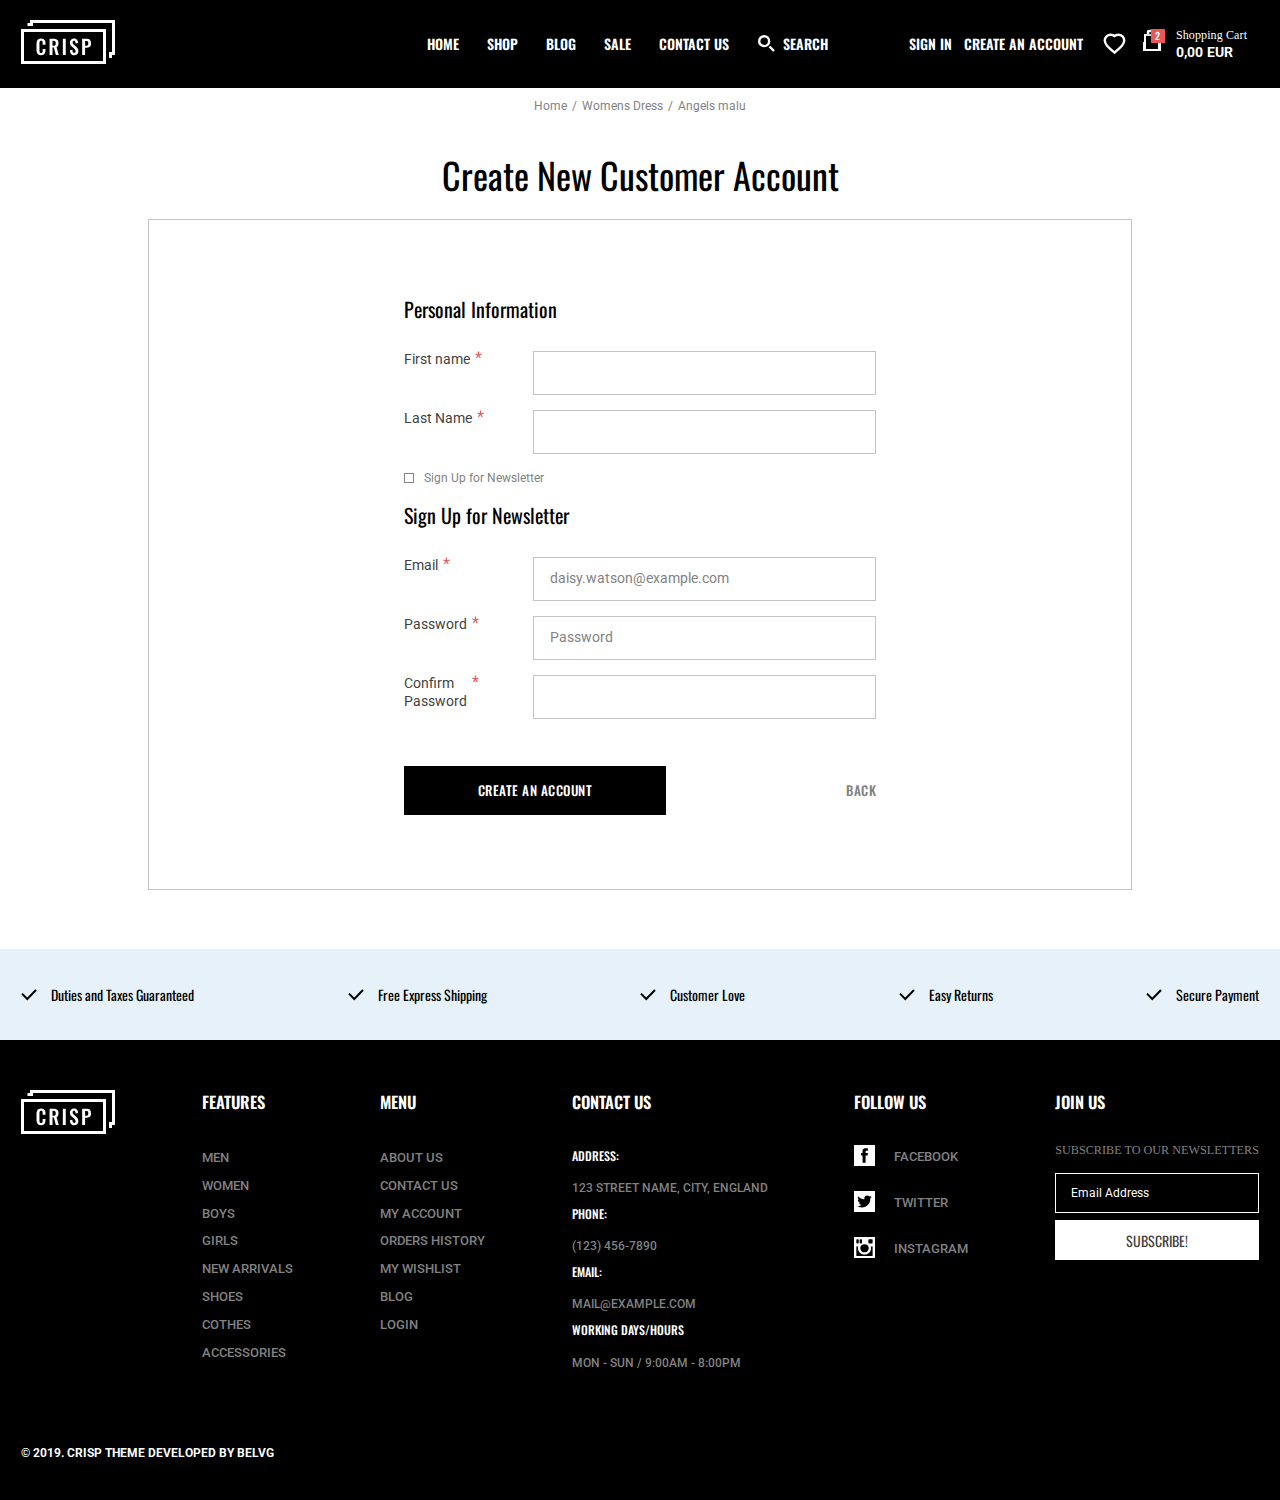
<file: creat account1.html>
<!DOCTYPE html>
<html lang="en">

<head>
	<title>creat account 1 Page</title>
	<meta charset="UTF-8">
	<meta name="format-detection" content="telephone=no">
	<!-- <style>body{opacity: 0;}</style> -->
	<link rel="stylesheet" href="css/style.min.css?_v=20230405143647">
	<link rel="shortcut icon" href="favicon.ico">
	<!-- <meta name="robots" content="noindex, nofollow"> -->
	<meta name="viewport" content="width=device-width, initial-scale=1.0">
</head>

<body>
	<div class="wrapper">
		<header class="header" data-lp>
			<div class="header__container">
				<div class="header__body">
					<button type="button" class="icon-menu"><span></span></button>
					<a data-da=".header__menu,991.98" href="#" class="header__logo"><img src="img/header/logo-header.svg" alt="Logo"></a>
					<div class="header__menu menu">

						<nav class="menu__body">
							<ul class="menu__list">
								<li class="menu__item"><a href="#" class="menu__link">home</a></li>
								<li class="menu__item"><a href="#" class="menu__link">Shop</a></li>
								<li class="menu__item"><a href="#" class="menu__link">blog</a></li>
								<li class="menu__item"><a href="#" class="menu__link">Sale</a></li>
								<li class="menu__item"><a href="#" class="menu__link">contact us</a></li>
							</ul>

						</nav>
						<a data-popup="#search" data-da=".header__box,991.98,0" href="#" class="header__search search-header">
							<div class="search-header__icon">
								<img src="img/header/search-white.svg" alt="icon">
							</div>
							<div class="search-header__text">search</div>
						</a>
					</div>
					<div class="header__actin">
						<div data-da=".menu__list,991.98" class="header__login">
							<a href="#" class="header__sign">SIGN IN</a>
							<a href="#" class="header__sign">CREATE AN ACCOUNT</a>
						</div>
						<div class="header__basket">
							<a href="#" class="header__herts">
								<img src="img/header/heart-white.svg" alt="icon">
							</a>
							<div class="header__box box-header ">
								<a href="#" class="box-header__basket"><span>2</span>
									<img src="img/header/basket.svg" alt="icon">

								</a>
								<div class="box-header__column">
									<div class="box-header__text">Shopping Cart</div>
									<div class="box-header__price">0,00 EUR</div>
								</div>

							</div>
						</div>
					</div>
				</div>
			</div>
		</header>





		<main class="page">
			<nav class="page__breadcrumbs-article breadcrumbs-article">
				<div class="breadcrumbs-article__container">
					<ul class="breadcrumbs-article__list">
						<li class="breadcrumbs-article__item">
							<a href="#" class="breadcrumbs-article__link">Home</a>
						</li>
						<li class="breadcrumbs-article__item">
							<a href="#" class="breadcrumbs-article__link">Womens Dress</a>
						</li>
						<li class="breadcrumbs-article__item">
							<span class="breadcrumbs-article__current">Angels malu</span>
						</li>
					</ul>
				</div>
			</nav>
			<div class="page__account account">
				<div class="account__container">
					<div class="account__body">
						<div class="account__title">Create New Customer Account</div>

						<form method="get" action="#" class="forma-account">
							<div class="forma-account__body">
								<div class="forma-account__title">Personal Information</div>
								<div class="forma-account__line">
									<label for="name-first" class="forma-account__label">First name<span></span> </label>
									<input id="name-first" required autocomplete="off" type="text" name="name" placeholder="" class="forma-account__input">
								</div>
								<div class="forma-account__line">
									<label for="name-last" class="forma-account__label">Last Name<span></span> </label>
									<input id="name-last" required autocomplete="off" type="text" name="name" placeholder="" class="forma-account__input">
								</div>

								<div class="checkbox-sub">
									<input id="u_1" data-error="Помилка" class="checkbox-sub__input" type="checkbox" value="1" name="form[]">
									<label for="u_1" class="checkbox-sub__label"><span class="checkbox-sub__text">Sign Up for Newsletter</span></label>
								</div>

								<div class="forma-account__title">Sign Up for Newsletter</div>
								<div class="forma-account__line">
									<!-- Тип email - Однорядковий ввід поштової адреси -->
									<label class="forma-account__label" for="email-01">Email <span></span> </label>
									<input class="forma-account__input" id="email-01" autocomplete="off" placeholder="daisy.watson@example.com" name="mail" type="email">
								</div>
								<div class="forma-account__line">
									<label class="forma-account__label" for="email-02">Password <span></span> </label>
									<input class="forma-account__input" autocomplete="off" id="email-02" placeholder="Password" name="pass" type="password">
								</div>
								<div class="forma-account__line">
									<label class="forma-account__label" for="email-03">Confirm Password <span></span> </label>
									<input class="forma-account__input" autocomplete="off" id="email-03" placeholder="" name="pass" type="password">
								</div>
							</div>
							<div class="forma-account__action">
								<button type="submit" class="forma-account__sub">create an account</button>
								<button class="forma-account__back">back</button>
							</div>


						</form>
					</div>
				</div>
			</div>
			<div class="page__obligations obligations">
				<div class="obligations__container">
					<div class="obligations__body">
						<div class="obligations__row">
							<div class="obligations__column">
								<div class="obligations__item">
									<div class="obligations__icon">
										<img src="img/obligations/chek.svg" alt="icon">
									</div>
									<div class="obligations__text">Duties and Taxes Guaranteed</div>
								</div>
							</div>
							<div class="obligations__column">
								<div class="obligations__item">
									<div class="obligations__icon">
										<img src="img/obligations/chek.svg" alt="icon">
									</div>
									<div class="obligations__text">Free Express Shipping</div>
								</div>
							</div>
							<div class="obligations__column">
								<div class="obligations__item">
									<div class="obligations__icon">
										<img src="img/obligations/chek.svg" alt="icon">
									</div>
									<div class="obligations__text">Customer Love</div>
								</div>
							</div>
							<div class="obligations__column">
								<div class="obligations__item">
									<div class="obligations__icon">
										<img src="img/obligations/chek.svg" alt="icon">
									</div>
									<div class="obligations__text">Easy Returns</div>
								</div>
							</div>
							<div class="obligations__column">
								<div class="obligations__item">
									<div class="obligations__icon">
										<img src="img/obligations/chek.svg" alt="icon">
									</div>
									<div class="obligations__text">Secure Payment</div>
								</div>
							</div>
						</div>
					</div>
				</div>
			</div>

		</main>
		<footer data-spollers="450,max" class="footer">
			<div class="footer__container">
				<div class="footer__body">
					<div class="footer__row">
						<div class="footer__column">
							<a href="#" class="footer__logo"><img src="img/header/logo-header.svg" alt="Logo"></a>

						</div>
						<div class="spollers">
							<div class="spollers__box">
								<div class="spollers__item">
									<button type="button" data-spoller class="spollers__title">features <span></span>

									</button>
									<nav class="footer__menu menu-footer">
										<ul class="menu-footer__list">
											<li class="menu-footer__item"><a href="#" class="menu-footer__link">men</a></li>
											<li class="menu-footer__item"><a href="#" class="menu-footer__link">Women</a></li>
											<li class="menu-footer__item"><a href="#" class="menu-footer__link">boys</a></li>
											<li class="menu-footer__item"><a href="#" class="menu-footer__link">girls</a></li>
											<li class="menu-footer__item"><a href="#" class="menu-footer__link">new arrivals</a></li>
											<li class="menu-footer__item"><a href="#" class="menu-footer__link">shoes</a></li>
											<li class="menu-footer__item"><a href="#" class="menu-footer__link">cothes</a></li>
											<li class="menu-footer__item"><a href="#" class="menu-footer__link">accessories</a></li>

										</ul>
									</nav>

								</div>
							</div>

						</div>
						<div class="spollers">
							<div class="spollers__box">
								<div class="spollers__item">
									<button type="button" data-spoller class="spollers__title">Menu <span></span> </button>
									<nav class="footer__menu menu-footer">
										<ul class="menu-footer__list">
											<li class="menu-footer__item"><a href="#" class="menu-footer__link">About us</a></li>
											<li class="menu-footer__item"><a href="#" class="menu-footer__link">contact us</a></li>
											<li class="menu-footer__item"><a href="#" class="menu-footer__link">my account</a></li>
											<li class="menu-footer__item"><a href="#" class="menu-footer__link">orders history</a></li>
											<li class="menu-footer__item"><a href="#" class="menu-footer__link">MY WISHLIST</a></li>
											<li class="menu-footer__item"><a href="#" class="menu-footer__link">BLOG</a></li>
											<li class="menu-footer__item"><a href="#" class="menu-footer__link">LOGIN</a></li>

										</ul>
									</nav>

								</div>
							</div>

						</div>
						<div class="spollers">
							<div class="spollers__box">
								<div class="spollers__item">
									<button type="button" data-spoller class="spollers__title">contact us <span></span></button>
									<div class="spollers__body">
										<div class="spollers__contact contact-spollers">
											<div class="contact-spollers__title">Address:</div>
											<p class="contact-spollers__text">123 STREET NAME, CITY, ENGLAND</p>
										</div>
										<div class="spollers__contact contact-spollers">
											<div class="contact-spollers__title">Phone:</div>
											<a href="tel:1234567890" class="contact-spollers__text">(123) 456-7890</a>
										</div>
										<div class="spollers__contact contact-spollers">
											<div class="contact-spollers__title">email:</div>
											<a href="mailto:MAIL@EXAMPLE.COM" class="contact-spollers__text">MAIL@EXAMPLE.COM</a>
										</div>
										<div class="spollers__contact contact-spollers">
											<div class="contact-spollers__title">working days/hours</div>
											<p class="contact-spollers__text">MON - SUN / 9:00AM - 8:00PM</p>
										</div>
									</div>
								</div>
							</div>

						</div>
						<div class="spollers">
							<div class="spollers__box">
								<div class="spollers__item">
									<button type="button" data-spoller class="spollers__title">follow us <span></span></button>
									<div class="spollers__body">
										<div class="spollers__social social-spollers">

											<a href="#" class="social-spollers__icon">
												<svg xmlns="http://www.w3.org/2000/svg" width="21" height="21" viewbox="0 0 21 21" fill="currentColor" class="icon-white">
													<path fill-rule="evenodd" clip-rule="evenodd" d="M0 0V21H21V0H0ZM13.8925 5.77925H12.2511C11.926 5.77925 11.5979 6.11525 11.5979 6.36522V8.03894H13.8893C13.797 9.32234 13.6076 10.4959 13.6076 10.4959H11.5861V17.7692H8.57386V10.4952H7.10751V8.04766H8.57386V6.04662C8.57386 5.68071 8.49974 3.23082 11.6603 3.23082H13.8925V5.77925H13.8925Z" />
												</svg>
											</a>
											<a href="#" class="social-spollers__link">FACEBOOK</a>
										</div>
										<div class="spollers__social social-spollers">
											<a href="#" class="social-spollers__icon">
												<svg xmlns="http://www.w3.org/2000/svg" width="21" height="21" viewbox="0 0 21 21" fill="currentColor" class="icon-white">
													<path fill-rule="evenodd" clip-rule="evenodd" d="M0 0V21H21V0H0ZM16.2808 7.53503C16.2865 7.66302 16.2894 7.79169 16.2894 7.92088C16.2894 11.8626 13.2893 16.4075 7.80295 16.4075C6.11852 16.4075 4.55068 15.9138 3.23072 15.0673C3.46408 15.095 3.70145 15.1092 3.94228 15.1092C5.33972 15.1092 6.6258 14.6323 7.64668 13.8322C6.34145 13.8082 5.23985 12.9458 4.86023 11.7608C5.04245 11.7957 5.22932 11.8145 5.42151 11.8145C5.69354 11.8145 5.95708 11.7778 6.20737 11.7098C4.84292 11.4357 3.81471 10.2302 3.81471 8.78511C3.81471 8.77251 3.81471 8.76 3.81498 8.74754C4.21708 8.97092 4.67695 9.10514 5.16595 9.12065C4.36555 8.58577 3.83912 7.67275 3.83912 6.63803C3.83912 6.09134 3.98622 5.57903 4.24302 5.1384C5.71408 6.94306 7.91192 8.13046 10.3908 8.25498C10.3399 8.03658 10.3134 7.80891 10.3134 7.57518C10.3134 5.92805 11.649 4.59258 13.2962 4.59258C14.1541 4.59258 14.9293 4.95475 15.4734 5.5344C16.1527 5.40078 16.7911 5.15243 17.3675 4.81066C17.1448 5.50722 16.6719 6.09162 16.056 6.46085C16.6594 6.38871 17.2342 6.22832 17.7691 5.99109C17.3694 6.5892 16.8637 7.11457 16.2808 7.53503Z" />
												</svg>
											</a>
											<a href="#" class="social-spollers__link">TWITTER</a>
										</div>
										<div class="spollers__social social-spollers">
											<a href="#" class="social-spollers__icon">
												<svg xmlns="http://www.w3.org/2000/svg" width="21" height="21" viewbox="0 0 21 21" fill="currentColor" class="icon-white">
													<path d="M3.82933 21H17.1723H18.3073H21.0006V18.3063V17.6161V3.38399V2.69324V0H18.3073H17.1723H3.82933H2.69434H0.000823975V2.69324V3.38422V17.616V18.3063V21H2.69407H3.82933V21ZM14.3563 3.28109C14.3563 3.02582 14.4472 2.80538 14.6298 2.61775C14.8119 2.43136 15.035 2.3379 15.2997 2.3379H17.6786C17.9428 2.3379 18.1661 2.43132 18.3485 2.61775C18.5307 2.80511 18.622 3.02582 18.622 3.28109V5.53693C18.622 5.80117 18.5307 6.02493 18.3485 6.20664C18.1661 6.38928 17.9428 6.48012 17.6786 6.48012H15.2995C15.035 6.48012 14.8117 6.38928 14.6296 6.20664C14.4471 6.02497 14.3561 5.80117 14.3561 5.53693V3.28109H14.3563ZM13.5016 8.37238C14.3263 9.16981 14.7388 10.1336 14.7388 11.2636C14.7388 12.3942 14.3263 13.3581 13.5016 14.1551C12.6765 14.953 11.6808 15.3514 10.5143 15.3514C9.35659 15.3514 8.36562 14.953 7.54075 14.1551C6.71561 13.3584 6.30352 12.3944 6.30352 11.2636C6.30352 10.1336 6.71584 9.16957 7.54075 8.37238C8.36562 7.57491 9.35682 7.17608 10.5143 7.17608C11.681 7.17608 12.6765 7.57518 13.5016 8.37238ZM5.64637 3.28109C5.64637 3.02582 5.7372 2.80538 5.91984 2.61775C6.10198 2.43136 6.32532 2.3379 6.58979 2.3379H7.09059C7.35483 2.3379 7.57813 2.43132 7.76054 2.61775C7.94291 2.80511 8.03401 3.02582 8.03401 3.28109V5.53693C8.03401 5.80117 7.94294 6.02493 7.76054 6.20664C7.57813 6.38928 7.35483 6.48012 7.09059 6.48012H6.58979C6.32532 6.48012 6.10198 6.38928 5.91984 6.20664C5.73747 6.02497 5.64637 5.80117 5.64637 5.53693V3.28109ZM2.33876 3.28109C2.33876 3.02582 2.42983 2.80538 2.61224 2.61775C2.79437 2.43136 3.01748 2.3379 3.28218 2.3379H3.78298C4.04722 2.3379 4.27052 2.43132 4.45293 2.61775C4.6353 2.80511 4.72641 3.02582 4.72641 3.28109V5.53693C4.72641 5.80117 4.63534 6.02493 4.45293 6.20664C4.27052 6.38928 4.04722 6.48012 3.78298 6.48012H3.28218C3.01772 6.48012 2.79437 6.38928 2.61224 6.20664C2.42987 6.02497 2.33876 5.80117 2.33876 5.53693V3.28109ZM2.33876 18.2826V9.42318H4.2665C4.0841 9.99731 3.99303 10.5949 3.99303 11.2144C3.99303 12.964 4.63082 14.4572 5.90705 15.6918C7.18305 16.9267 8.7188 17.5438 10.5145 17.5438C11.6992 17.5438 12.7929 17.2619 13.7957 16.6962C14.7982 16.1318 15.5912 15.3632 16.1745 14.3928C16.7577 13.422 17.0494 12.3625 17.0494 11.2142C17.0494 10.5946 16.9583 9.99708 16.7759 9.42295H18.6215V18.2827C18.6215 18.5197 18.5395 18.718 18.3755 18.8771C18.2116 19.0373 18.0155 19.1163 17.7877 19.1163H3.17264C2.93561 19.1163 2.73736 19.0373 2.57791 18.8771C2.41847 18.7179 2.33876 18.5197 2.33876 18.2826Z" />
												</svg>
											</a>
											<a href="#" class="social-spollers__link">INSTAGRAM</a>
										</div>
									</div>
								</div>
							</div>

						</div>


						<div class="footer__column">
							<div class="footer__label">join us</div>
							<p class="footer__text-text">Subscribe to our newsletters</p>
							<div class="footer__subscribe subscribe">
								<form action="#" method="get" class="subscribe__form">
									<input autocomplete="off" type="email" required name="form[]" placeholder="Email Address" class="subscribe__input">
									<button type="submit" class="subscribe__button">Subscribe!</button>
								</form>
							</div>
						</div>
					</div>
				</div>
				<div class="footer-subtitle">© 2019. Crisp theme Developed by Belvg</div>
			</div>
		</footer>










	</div>
	<div id="search" aria-hidden="true" class="popup">
		<div class="popup__wrapper">
			<div class="popup__content">
				<button data-close type="button" class="popup__close">
					<img src="img/header/cross.svg" alt="icon">
				</button>
				<div class="popup__text">
					<form action="#" method="get" class="seach-form">

						<div class="seach-form__body">

							<input data-required autocomplete="off" type="text" name="form[]" data-error="Помилка" placeholder="Seach ...." class="seach-form__input input">

							<button type="submit" class="button">
								<img src="img/header/search-white.svg" alt="icon">
							</button>
						</div>
					</form>
				</div>
			</div>
		</div>
	</div>
	<script src="js/app.min.js?_v=20230405143647"></script>
</body>

</html>
</file>
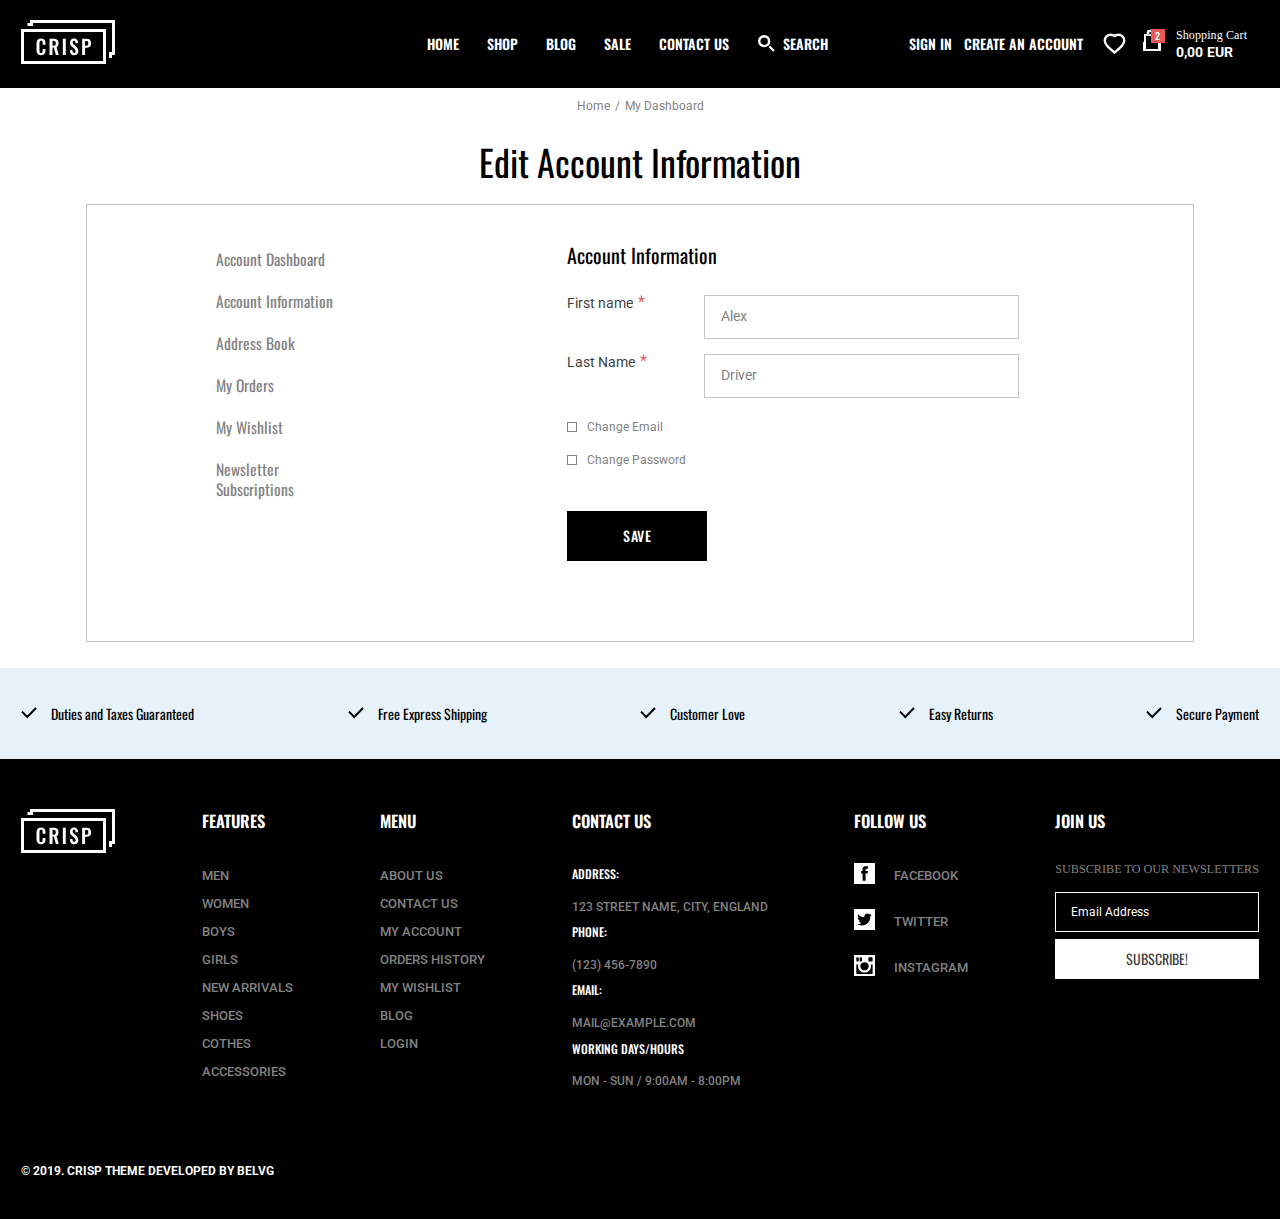
<file: edit account.html>
<!DOCTYPE html>
<html lang="en">

<head>
	<title>Edit Account Information</title>
	<meta charset="UTF-8">
	<meta name="format-detection" content="telephone=no">
	<!-- <style>body{opacity: 0;}</style> -->
	<link rel="stylesheet" href="css/style.min.css?_v=20230405143647">
	<link rel="shortcut icon" href="favicon.ico">
	<!-- <meta name="robots" content="noindex, nofollow"> -->
	<meta name="viewport" content="width=device-width, initial-scale=1.0">
</head>

<body>
	<div class="wrapper">
		<header class="header" data-lp>
			<div class="header__container">
				<div class="header__body">
					<button type="button" class="icon-menu"><span></span></button>
					<a data-da=".header__menu,991.98" href="#" class="header__logo"><img src="img/header/logo-header.svg" alt="Logo"></a>
					<div class="header__menu menu">

						<nav class="menu__body">
							<ul class="menu__list">
								<li class="menu__item"><a href="#" class="menu__link">home</a></li>
								<li class="menu__item"><a href="#" class="menu__link">Shop</a></li>
								<li class="menu__item"><a href="#" class="menu__link">blog</a></li>
								<li class="menu__item"><a href="#" class="menu__link">Sale</a></li>
								<li class="menu__item"><a href="#" class="menu__link">contact us</a></li>
							</ul>

						</nav>
						<a data-popup="#search" data-da=".header__box,991.98,0" href="#" class="header__search search-header">
							<div class="search-header__icon">
								<img src="img/header/search-white.svg" alt="icon">
							</div>
							<div class="search-header__text">search</div>
						</a>
					</div>
					<div class="header__actin">
						<div data-da=".menu__list,991.98" class="header__login">
							<a href="#" class="header__sign">SIGN IN</a>
							<a href="#" class="header__sign">CREATE AN ACCOUNT</a>
						</div>
						<div class="header__basket">
							<a href="#" class="header__herts">
								<img src="img/header/heart-white.svg" alt="icon">
							</a>
							<div class="header__box box-header ">
								<a href="#" class="box-header__basket"><span>2</span>
									<img src="img/header/basket.svg" alt="icon">

								</a>
								<div class="box-header__column">
									<div class="box-header__text">Shopping Cart</div>
									<div class="box-header__price">0,00 EUR</div>
								</div>

							</div>
						</div>
					</div>
				</div>
			</div>
		</header>





		<main class="page">
			<nav class="page__breadcrumbs-article breadcrumbs-article">
				<div class="breadcrumbs-article__container">
					<ul class="breadcrumbs-article__list">
						<li class="breadcrumbs-article__item">
							<a href="#" class="breadcrumbs-article__link">Home</a>
						</li>
						<li class="breadcrumbs-article__item">
							<span class="breadcrumbs-article__current">My Dashboard</span>
						</li>
					</ul>
				</div>

			</nav>
			<div class="page__edit edit">
				<div class="edit__container">
					<div class="edit__body">
						<div class="edit__title">Edit Account Information</div>
						<div data-spollers="650,max" class="edit__content">
							<div class="edit__items">
								<div class="spollers-edit">
									<div class="spollers-edit__item">
										<button type="button" data-spoller class="spollers-edit__title">Account Dashboard</button>
										<div class="spollers-edit__body">
											<a href="#" class="spollers-edit__link">Account Information</a>
											<a href="#" class="spollers-edit__link">Address Book</a>
											<a href="#" class="spollers-edit__link">my orders</a>
											<a href="#" class="spollers-edit__link">My Wishlist</a>
											<a href="#" class="spollers-edit__link">Newsletter Subscriptions</a>
										</div>
									</div>
								</div>

							</div>

							<!-- правая колонка -->
							<div class="edit-account">
								<div class="edit-account__title">Account Information</div>

								<form action="#" class="edit-account__form">
									<div class="edit-account__body">
										<div class="edit-account__line">
											<label for="name-first" class="edit-account__label">First name<span></span> </label>
											<input id="name-first" required autocomplete="off" type="text" name="name" placeholder="Alex" class="edit-account__input">
										</div>
										<div class="edit-account__line">
											<label for="name-last" class="edit-account__label">Last Name<span></span> </label>
											<input id="name-last" required autocomplete="off" type="text" name="name" placeholder="Driver" class="edit-account__input">
										</div>
									</div>
									<div class="edit-account__checkbox">
										<div class="checkbox-edit">
											<input id="u_9" data-error="Помилка" class="checkbox-edit__input" type="checkbox" value="1" name="form[]">
											<label for="u_9" class="checkbox-edit__label"><span class="checkbox-edit__text">Change Email</span></label>
										</div>
										<div class="checkbox-edit">
											<input id="u_10" data-error="Помилка" class="checkbox-edit__input" type="checkbox" value="1" name="form[]">
											<label for="u_10" class="checkbox-edit__label"><span class="checkbox-edit__text">Change Password</span></label>
										</div>
									</div>
									<button type="submit" class="edit-account__edit">save</button>
								</form>


							</div>



						</div>

					</div>
				</div>
			</div>
			<div class="page__obligations obligations">
				<div class="obligations__container">
					<div class="obligations__body">
						<div class="obligations__row">
							<div class="obligations__column">
								<div class="obligations__item">
									<div class="obligations__icon">
										<img src="img/obligations/chek.svg" alt="icon">
									</div>
									<div class="obligations__text">Duties and Taxes Guaranteed</div>
								</div>
							</div>
							<div class="obligations__column">
								<div class="obligations__item">
									<div class="obligations__icon">
										<img src="img/obligations/chek.svg" alt="icon">
									</div>
									<div class="obligations__text">Free Express Shipping</div>
								</div>
							</div>
							<div class="obligations__column">
								<div class="obligations__item">
									<div class="obligations__icon">
										<img src="img/obligations/chek.svg" alt="icon">
									</div>
									<div class="obligations__text">Customer Love</div>
								</div>
							</div>
							<div class="obligations__column">
								<div class="obligations__item">
									<div class="obligations__icon">
										<img src="img/obligations/chek.svg" alt="icon">
									</div>
									<div class="obligations__text">Easy Returns</div>
								</div>
							</div>
							<div class="obligations__column">
								<div class="obligations__item">
									<div class="obligations__icon">
										<img src="img/obligations/chek.svg" alt="icon">
									</div>
									<div class="obligations__text">Secure Payment</div>
								</div>
							</div>
						</div>
					</div>
				</div>
			</div>

		</main>
		<footer data-spollers="450,max" class="footer">
			<div class="footer__container">
				<div class="footer__body">
					<div class="footer__row">
						<div class="footer__column">
							<a href="#" class="footer__logo"><img src="img/header/logo-header.svg" alt="Logo"></a>

						</div>
						<div class="spollers">
							<div class="spollers__box">
								<div class="spollers__item">
									<button type="button" data-spoller class="spollers__title">features <span></span>

									</button>
									<nav class="footer__menu menu-footer">
										<ul class="menu-footer__list">
											<li class="menu-footer__item"><a href="#" class="menu-footer__link">men</a></li>
											<li class="menu-footer__item"><a href="#" class="menu-footer__link">Women</a></li>
											<li class="menu-footer__item"><a href="#" class="menu-footer__link">boys</a></li>
											<li class="menu-footer__item"><a href="#" class="menu-footer__link">girls</a></li>
											<li class="menu-footer__item"><a href="#" class="menu-footer__link">new arrivals</a></li>
											<li class="menu-footer__item"><a href="#" class="menu-footer__link">shoes</a></li>
											<li class="menu-footer__item"><a href="#" class="menu-footer__link">cothes</a></li>
											<li class="menu-footer__item"><a href="#" class="menu-footer__link">accessories</a></li>

										</ul>
									</nav>

								</div>
							</div>

						</div>
						<div class="spollers">
							<div class="spollers__box">
								<div class="spollers__item">
									<button type="button" data-spoller class="spollers__title">Menu <span></span> </button>
									<nav class="footer__menu menu-footer">
										<ul class="menu-footer__list">
											<li class="menu-footer__item"><a href="#" class="menu-footer__link">About us</a></li>
											<li class="menu-footer__item"><a href="#" class="menu-footer__link">contact us</a></li>
											<li class="menu-footer__item"><a href="#" class="menu-footer__link">my account</a></li>
											<li class="menu-footer__item"><a href="#" class="menu-footer__link">orders history</a></li>
											<li class="menu-footer__item"><a href="#" class="menu-footer__link">MY WISHLIST</a></li>
											<li class="menu-footer__item"><a href="#" class="menu-footer__link">BLOG</a></li>
											<li class="menu-footer__item"><a href="#" class="menu-footer__link">LOGIN</a></li>

										</ul>
									</nav>

								</div>
							</div>

						</div>
						<div class="spollers">
							<div class="spollers__box">
								<div class="spollers__item">
									<button type="button" data-spoller class="spollers__title">contact us <span></span></button>
									<div class="spollers__body">
										<div class="spollers__contact contact-spollers">
											<div class="contact-spollers__title">Address:</div>
											<p class="contact-spollers__text">123 STREET NAME, CITY, ENGLAND</p>
										</div>
										<div class="spollers__contact contact-spollers">
											<div class="contact-spollers__title">Phone:</div>
											<a href="tel:1234567890" class="contact-spollers__text">(123) 456-7890</a>
										</div>
										<div class="spollers__contact contact-spollers">
											<div class="contact-spollers__title">email:</div>
											<a href="mailto:MAIL@EXAMPLE.COM" class="contact-spollers__text">MAIL@EXAMPLE.COM</a>
										</div>
										<div class="spollers__contact contact-spollers">
											<div class="contact-spollers__title">working days/hours</div>
											<p class="contact-spollers__text">MON - SUN / 9:00AM - 8:00PM</p>
										</div>
									</div>
								</div>
							</div>

						</div>
						<div class="spollers">
							<div class="spollers__box">
								<div class="spollers__item">
									<button type="button" data-spoller class="spollers__title">follow us <span></span></button>
									<div class="spollers__body">
										<div class="spollers__social social-spollers">

											<a href="#" class="social-spollers__icon">
												<svg xmlns="http://www.w3.org/2000/svg" width="21" height="21" viewbox="0 0 21 21" fill="currentColor" class="icon-white">
													<path fill-rule="evenodd" clip-rule="evenodd" d="M0 0V21H21V0H0ZM13.8925 5.77925H12.2511C11.926 5.77925 11.5979 6.11525 11.5979 6.36522V8.03894H13.8893C13.797 9.32234 13.6076 10.4959 13.6076 10.4959H11.5861V17.7692H8.57386V10.4952H7.10751V8.04766H8.57386V6.04662C8.57386 5.68071 8.49974 3.23082 11.6603 3.23082H13.8925V5.77925H13.8925Z" />
												</svg>
											</a>
											<a href="#" class="social-spollers__link">FACEBOOK</a>
										</div>
										<div class="spollers__social social-spollers">
											<a href="#" class="social-spollers__icon">
												<svg xmlns="http://www.w3.org/2000/svg" width="21" height="21" viewbox="0 0 21 21" fill="currentColor" class="icon-white">
													<path fill-rule="evenodd" clip-rule="evenodd" d="M0 0V21H21V0H0ZM16.2808 7.53503C16.2865 7.66302 16.2894 7.79169 16.2894 7.92088C16.2894 11.8626 13.2893 16.4075 7.80295 16.4075C6.11852 16.4075 4.55068 15.9138 3.23072 15.0673C3.46408 15.095 3.70145 15.1092 3.94228 15.1092C5.33972 15.1092 6.6258 14.6323 7.64668 13.8322C6.34145 13.8082 5.23985 12.9458 4.86023 11.7608C5.04245 11.7957 5.22932 11.8145 5.42151 11.8145C5.69354 11.8145 5.95708 11.7778 6.20737 11.7098C4.84292 11.4357 3.81471 10.2302 3.81471 8.78511C3.81471 8.77251 3.81471 8.76 3.81498 8.74754C4.21708 8.97092 4.67695 9.10514 5.16595 9.12065C4.36555 8.58577 3.83912 7.67275 3.83912 6.63803C3.83912 6.09134 3.98622 5.57903 4.24302 5.1384C5.71408 6.94306 7.91192 8.13046 10.3908 8.25498C10.3399 8.03658 10.3134 7.80891 10.3134 7.57518C10.3134 5.92805 11.649 4.59258 13.2962 4.59258C14.1541 4.59258 14.9293 4.95475 15.4734 5.5344C16.1527 5.40078 16.7911 5.15243 17.3675 4.81066C17.1448 5.50722 16.6719 6.09162 16.056 6.46085C16.6594 6.38871 17.2342 6.22832 17.7691 5.99109C17.3694 6.5892 16.8637 7.11457 16.2808 7.53503Z" />
												</svg>
											</a>
											<a href="#" class="social-spollers__link">TWITTER</a>
										</div>
										<div class="spollers__social social-spollers">
											<a href="#" class="social-spollers__icon">
												<svg xmlns="http://www.w3.org/2000/svg" width="21" height="21" viewbox="0 0 21 21" fill="currentColor" class="icon-white">
													<path d="M3.82933 21H17.1723H18.3073H21.0006V18.3063V17.6161V3.38399V2.69324V0H18.3073H17.1723H3.82933H2.69434H0.000823975V2.69324V3.38422V17.616V18.3063V21H2.69407H3.82933V21ZM14.3563 3.28109C14.3563 3.02582 14.4472 2.80538 14.6298 2.61775C14.8119 2.43136 15.035 2.3379 15.2997 2.3379H17.6786C17.9428 2.3379 18.1661 2.43132 18.3485 2.61775C18.5307 2.80511 18.622 3.02582 18.622 3.28109V5.53693C18.622 5.80117 18.5307 6.02493 18.3485 6.20664C18.1661 6.38928 17.9428 6.48012 17.6786 6.48012H15.2995C15.035 6.48012 14.8117 6.38928 14.6296 6.20664C14.4471 6.02497 14.3561 5.80117 14.3561 5.53693V3.28109H14.3563ZM13.5016 8.37238C14.3263 9.16981 14.7388 10.1336 14.7388 11.2636C14.7388 12.3942 14.3263 13.3581 13.5016 14.1551C12.6765 14.953 11.6808 15.3514 10.5143 15.3514C9.35659 15.3514 8.36562 14.953 7.54075 14.1551C6.71561 13.3584 6.30352 12.3944 6.30352 11.2636C6.30352 10.1336 6.71584 9.16957 7.54075 8.37238C8.36562 7.57491 9.35682 7.17608 10.5143 7.17608C11.681 7.17608 12.6765 7.57518 13.5016 8.37238ZM5.64637 3.28109C5.64637 3.02582 5.7372 2.80538 5.91984 2.61775C6.10198 2.43136 6.32532 2.3379 6.58979 2.3379H7.09059C7.35483 2.3379 7.57813 2.43132 7.76054 2.61775C7.94291 2.80511 8.03401 3.02582 8.03401 3.28109V5.53693C8.03401 5.80117 7.94294 6.02493 7.76054 6.20664C7.57813 6.38928 7.35483 6.48012 7.09059 6.48012H6.58979C6.32532 6.48012 6.10198 6.38928 5.91984 6.20664C5.73747 6.02497 5.64637 5.80117 5.64637 5.53693V3.28109ZM2.33876 3.28109C2.33876 3.02582 2.42983 2.80538 2.61224 2.61775C2.79437 2.43136 3.01748 2.3379 3.28218 2.3379H3.78298C4.04722 2.3379 4.27052 2.43132 4.45293 2.61775C4.6353 2.80511 4.72641 3.02582 4.72641 3.28109V5.53693C4.72641 5.80117 4.63534 6.02493 4.45293 6.20664C4.27052 6.38928 4.04722 6.48012 3.78298 6.48012H3.28218C3.01772 6.48012 2.79437 6.38928 2.61224 6.20664C2.42987 6.02497 2.33876 5.80117 2.33876 5.53693V3.28109ZM2.33876 18.2826V9.42318H4.2665C4.0841 9.99731 3.99303 10.5949 3.99303 11.2144C3.99303 12.964 4.63082 14.4572 5.90705 15.6918C7.18305 16.9267 8.7188 17.5438 10.5145 17.5438C11.6992 17.5438 12.7929 17.2619 13.7957 16.6962C14.7982 16.1318 15.5912 15.3632 16.1745 14.3928C16.7577 13.422 17.0494 12.3625 17.0494 11.2142C17.0494 10.5946 16.9583 9.99708 16.7759 9.42295H18.6215V18.2827C18.6215 18.5197 18.5395 18.718 18.3755 18.8771C18.2116 19.0373 18.0155 19.1163 17.7877 19.1163H3.17264C2.93561 19.1163 2.73736 19.0373 2.57791 18.8771C2.41847 18.7179 2.33876 18.5197 2.33876 18.2826Z" />
												</svg>
											</a>
											<a href="#" class="social-spollers__link">INSTAGRAM</a>
										</div>
									</div>
								</div>
							</div>

						</div>


						<div class="footer__column">
							<div class="footer__label">join us</div>
							<p class="footer__text-text">Subscribe to our newsletters</p>
							<div class="footer__subscribe subscribe">
								<form action="#" method="get" class="subscribe__form">
									<input autocomplete="off" type="email" required name="form[]" placeholder="Email Address" class="subscribe__input">
									<button type="submit" class="subscribe__button">Subscribe!</button>
								</form>
							</div>
						</div>
					</div>
				</div>
				<div class="footer-subtitle">© 2019. Crisp theme Developed by Belvg</div>
			</div>
		</footer>










	</div>
	<div id="search" aria-hidden="true" class="popup">
		<div class="popup__wrapper">
			<div class="popup__content">
				<button data-close type="button" class="popup__close">
					<img src="img/header/cross.svg" alt="icon">
				</button>
				<div class="popup__text">
					<form action="#" method="get" class="seach-form">

						<div class="seach-form__body">

							<input data-required autocomplete="off" type="text" name="form[]" data-error="Помилка" placeholder="Seach ...." class="seach-form__input input">

							<button type="submit" class="button">
								<img src="img/header/search-white.svg" alt="icon">
							</button>
						</div>
					</form>
				</div>
			</div>
		</div>
	</div>
	<script src="js/app.min.js?_v=20230405143647"></script>
</body>

</html>
<!-- 
 <ul class="dashboard1__list">
                                        <li class="dashboard1__item">
                                            <a href="#" class="dashboard1__link">Account Dashboard</a>
                                        </li>
                                        <li class="dashboard1__item">
                                            <a href="#" class="dashboard1__link">Account Information</a>
                                        </li>
                                        <li class="dashboard1__item">
                                            <a href="#" class="dashboard1__link">Address Book</a>
                                        </li>
                                        <li class="dashboard1__item">
                                            <a href="#" class="dashboard1__link">my orders</a>
                                        </li>
                                        <li class="dashboard1__item">
                                            <a href="#" class="dashboard1__link">My Wishlist</a>
                                        </li>
                                        <li class="dashboard1__item">
                                            <a href="#" class="dashboard1__link">Newsletter Subscriptions</a>
                                        </li>
                                    </ul>



 -->
</file>
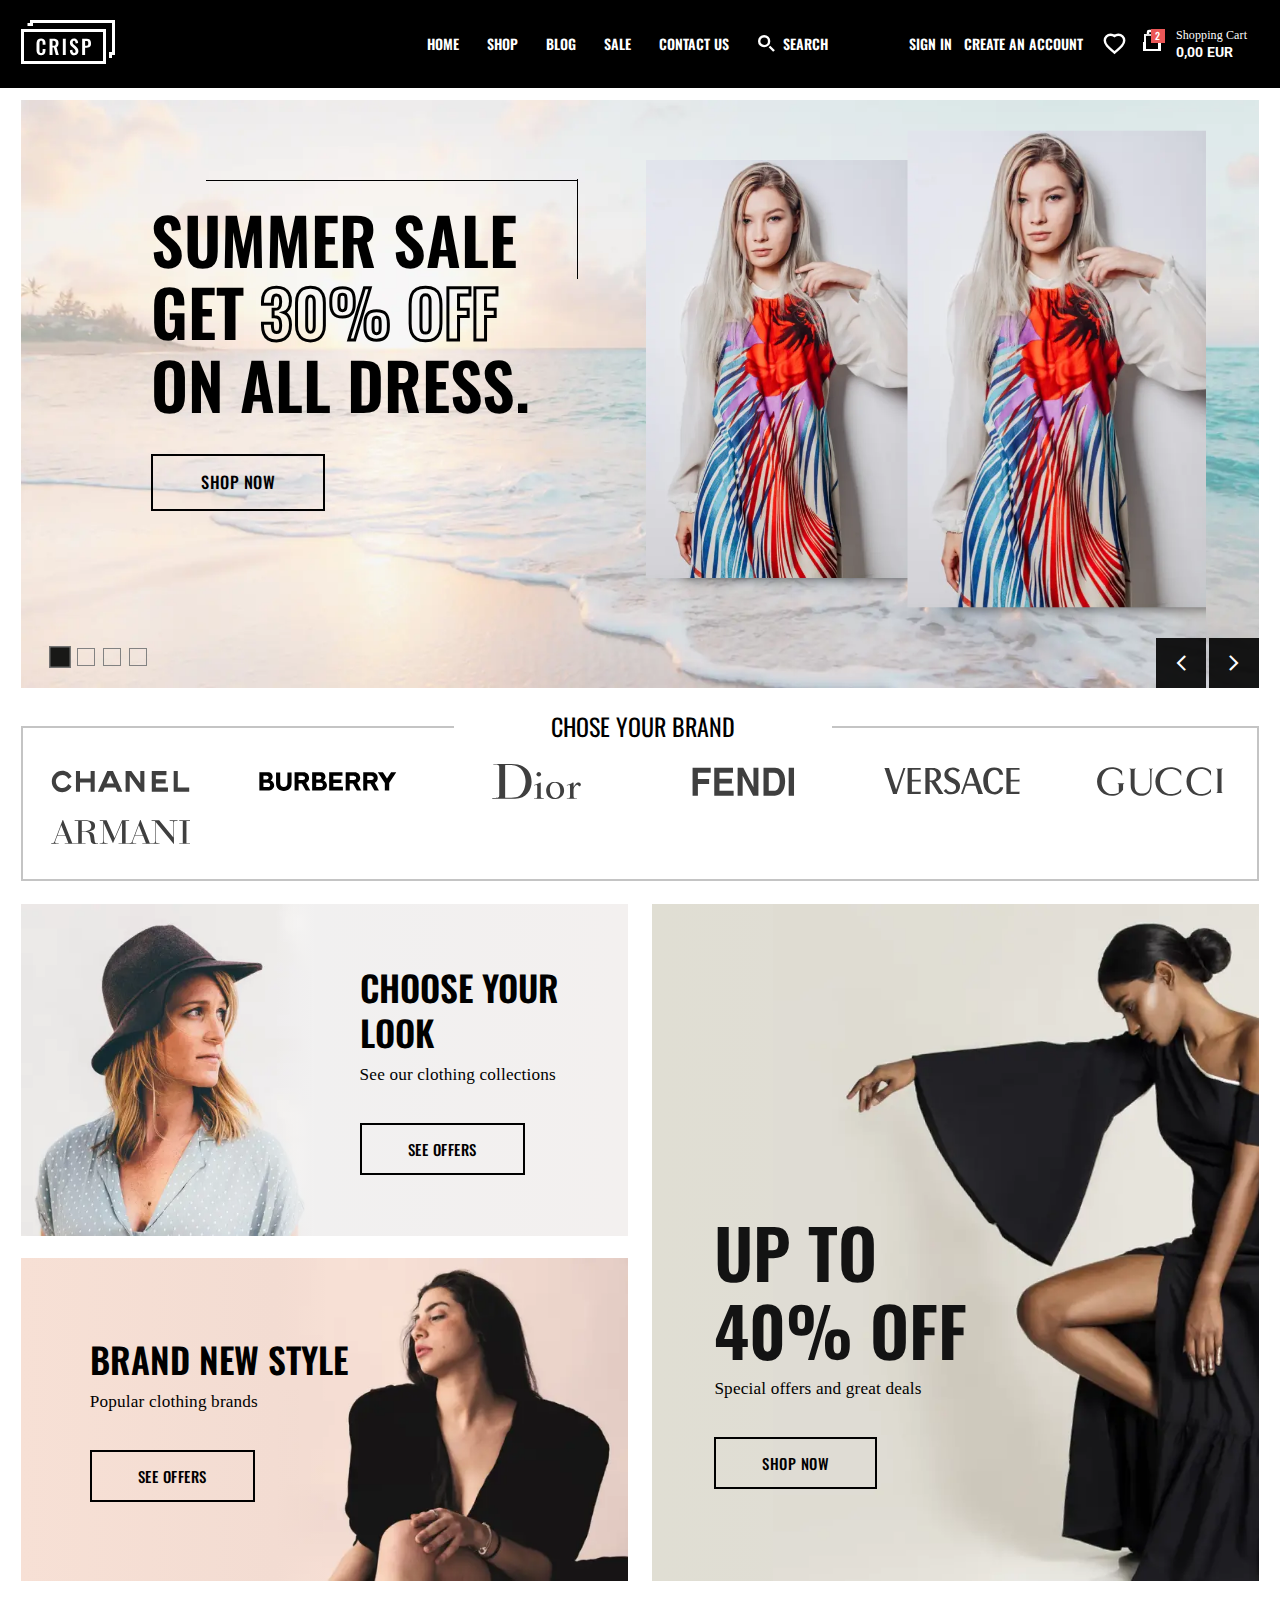
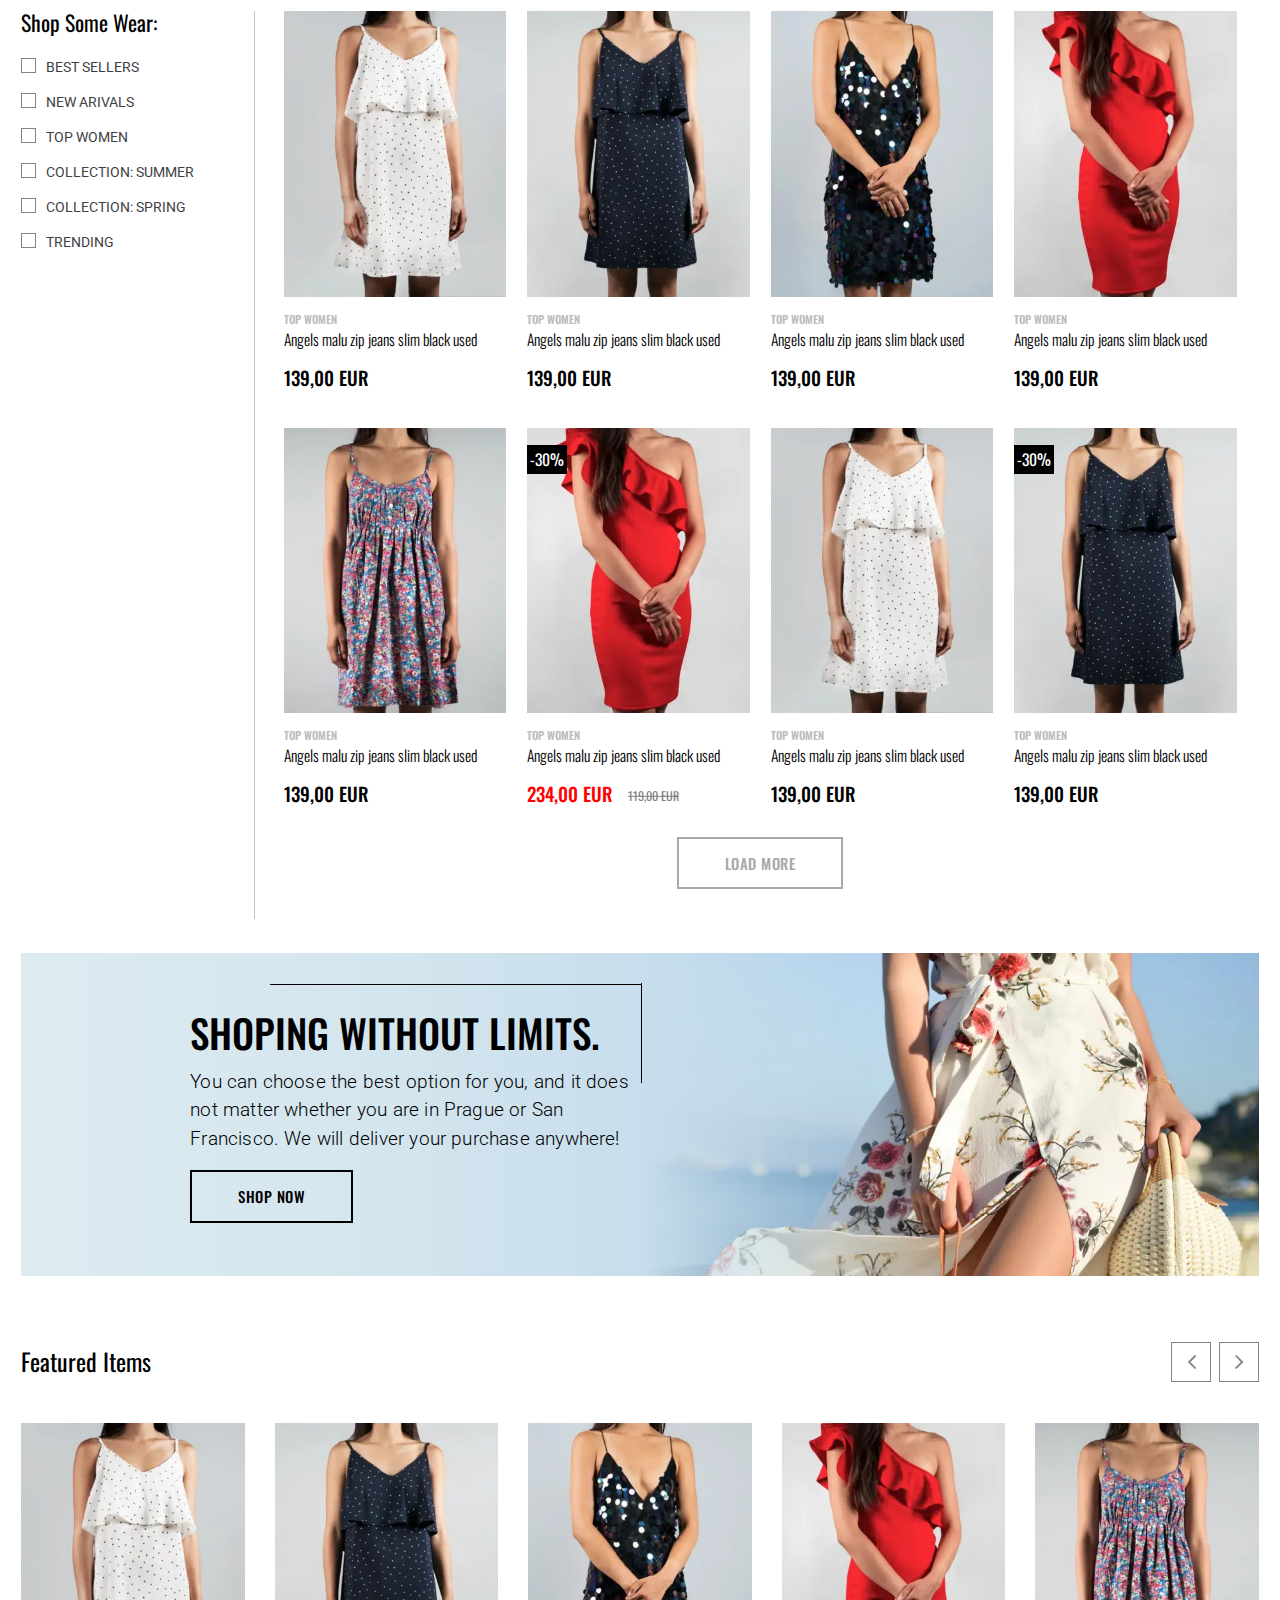
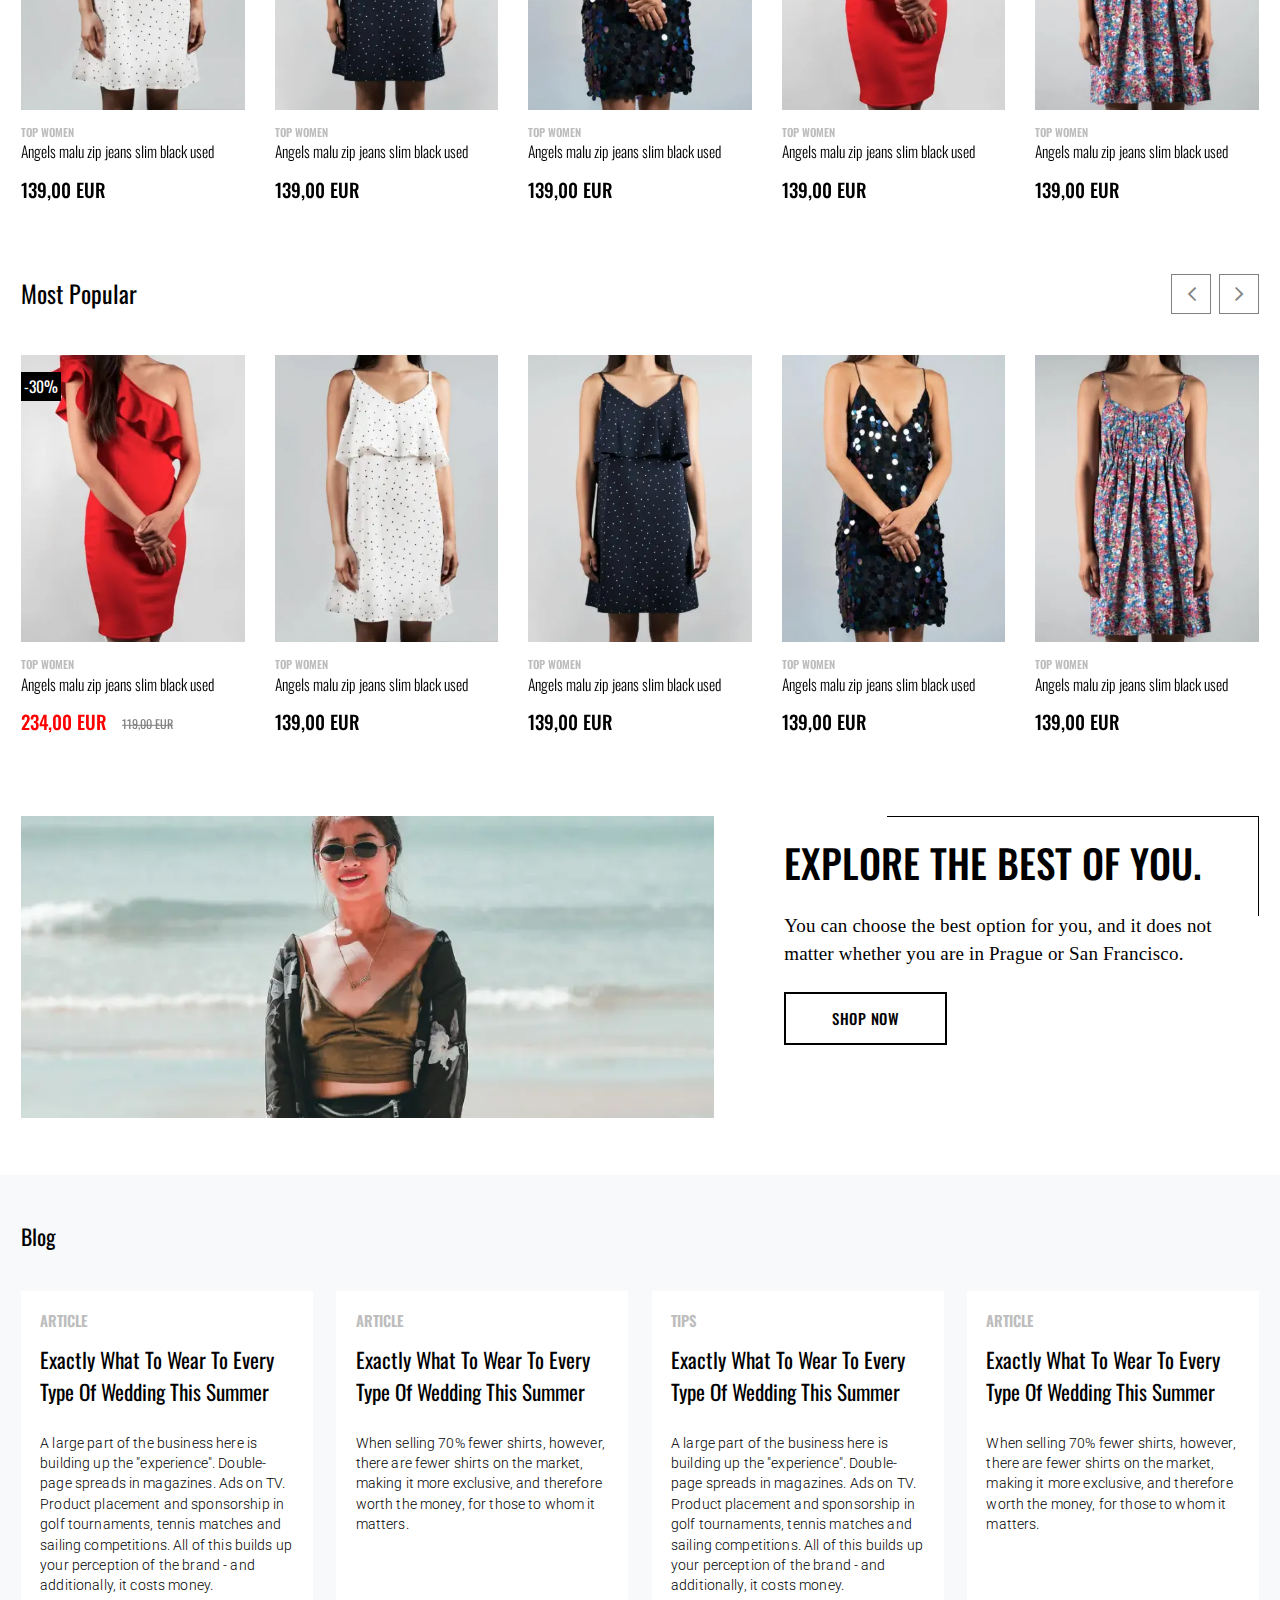
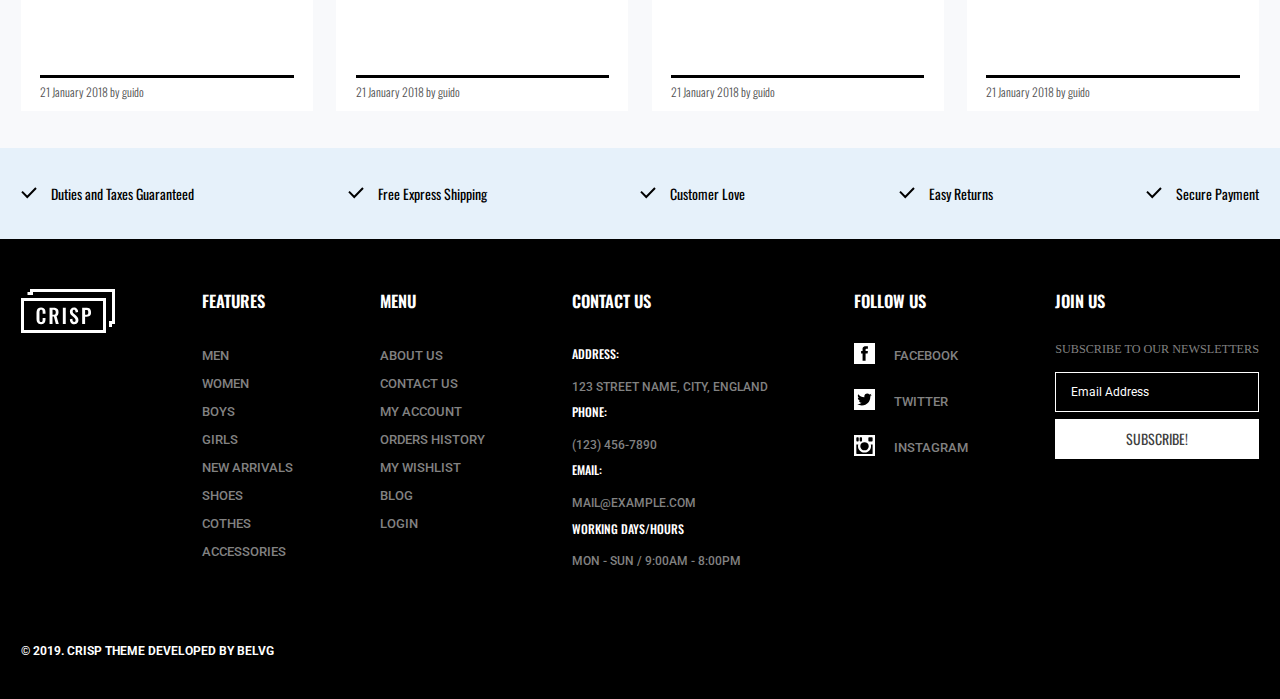
<file: home.html>
<!DOCTYPE html>
<html lang="en">

<head>
	<title>HomePage</title>
	<meta charset="UTF-8">
	<meta name="format-detection" content="telephone=no">
	<!-- <style>body{opacity: 0;}</style> -->
	<link rel="stylesheet" href="css/style.min.css?_v=20230405143647">
	<link rel="shortcut icon" href="favicon.ico">
	<!-- <meta name="robots" content="noindex, nofollow"> -->
	<meta name="viewport" content="width=device-width, initial-scale=1.0">
</head>

<body>
	<div class="wrapper">
		<header class="header" data-lp>
			<div class="header__container">
				<div class="header__body">
					<button type="button" class="icon-menu"><span></span></button>
					<a data-da=".header__menu,991.98" href="#" class="header__logo"><img src="img/header/logo-header.svg" alt="Logo"></a>
					<div class="header__menu menu">

						<nav class="menu__body">
							<ul class="menu__list">
								<li class="menu__item"><a href="#" class="menu__link">home</a></li>
								<li class="menu__item"><a href="#" class="menu__link">Shop</a></li>
								<li class="menu__item"><a href="#" class="menu__link">blog</a></li>
								<li class="menu__item"><a href="#" class="menu__link">Sale</a></li>
								<li class="menu__item"><a href="#" class="menu__link">contact us</a></li>
							</ul>

						</nav>
						<a data-popup="#search" data-da=".header__box,991.98,0" href="#" class="header__search search-header">
							<div class="search-header__icon">
								<img src="img/header/search-white.svg" alt="icon">
							</div>
							<div class="search-header__text">search</div>
						</a>
					</div>
					<div class="header__actin">
						<div data-da=".menu__list,991.98" class="header__login">
							<a href="#" class="header__sign">SIGN IN</a>
							<a href="#" class="header__sign">CREATE AN ACCOUNT</a>
						</div>
						<div class="header__basket">
							<a href="#" class="header__herts">
								<img src="img/header/heart-white.svg" alt="icon">
							</a>
							<div class="header__box box-header ">
								<a href="#" class="box-header__basket"><span>2</span>
									<img src="img/header/basket.svg" alt="icon">

								</a>
								<div class="box-header__column">
									<div class="box-header__text">Shopping Cart</div>
									<div class="box-header__price">0,00 EUR</div>
								</div>

							</div>
						</div>
					</div>
				</div>
			</div>
		</header>





		<main class="page">
			<div class="page__main-block main-block">

				<div class="main-block__container">

					<div class="main-block__body">
						<div class="main-block__sld"></div>
						<div class="main-block__column">
							<div class="main-block__content">
								<h1 class="main-block__title title--main">SUMMER SALE
									GEt <span>30% OFF</span>
									On all dress.</h1>
								<div class="main-block__btn">
									<a href="#" class="main-block__button button--transparent">shop now</a>
								</div>
							</div>

						</div>
						<div data-da=".main-block__sld,991.98,first" class="main-block__image">
							<div class="main-block__slider swiper">
								<div class="main-block__wrapper swiper-wrapper">
									<div class="main-block__slide swiper-slide">
										<div class="img-item">

											<div class="img-item__pic">
												<picture><source srcset="img/main-block/03.webp" type="image/webp"><img src="img/main-block/03.png" alt="picture"></picture>
											</div>

										</div>
									</div>
									<div class="main-block__slide swiper-slide">
										<div class="img-item">

											<div class="img-item__pic">
												<picture><source srcset="img/main-block/03.webp" type="image/webp"><img src="img/main-block/03.png" alt="picture"></picture>
											</div>

										</div>
									</div>
									<div class="main-block__slide swiper-slide">
										<div class="img-item">

											<div class="img-item__pic">
												<picture><source srcset="img/main-block/03.webp" type="image/webp"><img src="img/main-block/03.png" alt="picture"></picture>
											</div>

										</div>
									</div>
									<div class="main-block__slide swiper-slide">
										<div class="img-item">

											<div class="img-item__pic">
												<picture><source srcset="img/main-block/03.webp" type="image/webp"><img src="img/main-block/03.png" alt="picture"></picture>
											</div>

										</div>
									</div>
									<div class="main-block__slide swiper-slide">
										<div class="img-item">

											<div class="img-item__pic">
												<picture><source srcset="img/main-block/03.webp" type="image/webp"><img src="img/main-block/03.png" alt="picture"></picture>
											</div>

										</div>
									</div>
								</div>

							</div>

						</div>

					</div>
					<!-- If we need pagination -->
					<div class="swiper-pagination"></div>
					<div class="main-block__control control-main-block">
						<button class="control-main-block__prev _icon-arrow-left-white"></button>
						<button class="control-main-block__next _icon-arrow-right-white"></button>
					</div>


					<div class="main-block__img-bacgr">
						<picture><source srcset="img/main-block/bacgraund.webp" type="image/webp"><img src="img/main-block/bacgraund.jpg" alt="cover"></picture>
					</div>

				</div>

			</div>
			<div class="page__brand brand">
				<div class="brand__container">
					<div class="brand__body">
						<div class="brand__title">chose your brand</div>
						<div class="brand__row">
							<div class="brand__item">
								<img src="img/brand/01.svg" alt="icon-brand">
							</div>
							<div class="brand__item item-grey">
								<img src="img/brand/02.svg" alt="icon-brand">
							</div>
							<div class="brand__item">
								<img src="img/brand/03.svg" alt="icon-brand">
							</div>
							<div class="brand__item">
								<img src="img/brand/04.svg" alt="icon-brand">
							</div>
							<div class="brand__item">
								<img src="img/brand/05.svg" alt="icon-brand">
							</div>
							<div class="brand__item">
								<img src="img/brand/06.svg" alt="icon-brand">
							</div>
							<div class="brand__item">
								<img src="img/brand/04.svg" alt="icon-brand">
							</div>
							<div class="brand__item">
								<img src="img/brand/07.svg" alt="icon-brand">
							</div>
						</div>
					</div>
				</div>
			</div>

			<div class="page__offers offers">
				<div class="offers__container">
					<div class="offers__body">
						<div class="offers__column">
							<div class="offers__box">
								<div class="offers__content">
									<h2 class="offers__title">choosе
										your look</h2>
									<div class="offers__text">
										<p>
											See our clothing collections
										</p>
									</div>
									<div class="offers__btn">
										<a href="#" class="offers__button button--transparent1">see offers</a>
									</div>
								</div>
								<div class="offers__image">
									<picture><source srcset="img/look/01-01.webp" type="image/webp"><img src="img/look/01-01.png" alt="cover"></picture>
								</div>
							</div>
							<div class="offers__box4"></div>
							<div class="offers__box2">
								<div class="offers__content1">
									<h2 class="offers__title1">brand new style</h2>
									<div class="offers__text">
										<p>
											Popular clothing brands
										</p>
									</div>
									<div class="offers__btn">
										<a href="#" class="offers__button button--transparent1">see offers</a>
									</div>
								</div>
								<div class="offers__image1">
									<picture><source srcset="img/look/02-01.webp" type="image/webp"><img src="img/look/02-01.png" alt="cover"></picture>
								</div>
							</div>
						</div>
						<div class="offers__column">
							<div data-da=".offers__box4,991.98" class="offers__box3">
								<div class="offers__content3">
									<h2 class="offers__title3">Up to
										40% off</h2>
									<div class="offers__text">
										<p>
											Special offers and great deals
										</p>
									</div>
									<div class="offers__btn">
										<a href="#" class="offers__button button--transparent1">shop now</a>
									</div>
								</div>
								<div class="offers__image3">
									<picture><source srcset="img/look/03-01.webp" type="image/webp"><img src="img/look/03-01.png" alt="cover"></picture>
								</div>
							</div>
						</div>
					</div>
				</div>
			</div>
			<div class="page__shop shop">
				<div class="shop__container">
					<div class="shop__body">
						<div class="shop__column">
							<div data-da=".shop__container,767.98,0" class="shop__title">Shop Some Wear:</div>
							<div class="checkbox">
								<input id="a_1" data-error="Помилка" class="checkbox__input" type="checkbox" value="1" name="form[]">
								<label for="a_1" class="checkbox__label"><span class="checkbox__text">Best sellers</span></label>
							</div>
							<div class="checkbox">
								<input id="a_2" data-error="Помилка" class="checkbox__input" type="checkbox" value="1" name="form[]">
								<label for="a_2" class="checkbox__label"><span class="checkbox__text">NEW Arivals</span></label>
							</div>
							<div class="checkbox">
								<input id="a_3" data-error="Помилка" class="checkbox__input" type="checkbox" value="1" name="form[]">
								<label for="a_3" class="checkbox__label"><span class="checkbox__text">TOP women</span></label>
							</div>
							<div class="checkbox">
								<input id="a_4" data-error="Помилка" class="checkbox__input" type="checkbox" value="1" name="form[]">
								<label for="a_4" class="checkbox__label"><span class="checkbox__text">Collection: Summer</span></label>
							</div>
							<div class="checkbox">
								<input id="a_5" data-error="Помилка" class="checkbox__input" type="checkbox" value="1" name="form[]">
								<label for="a_5" class="checkbox__label"><span class="checkbox__text">Collection: spring</span></label>
							</div>
							<div class="checkbox">
								<input id="a_6" data-error="Помилка" class="checkbox__input" type="checkbox" value="1" name="form[]">
								<label for="a_6" class="checkbox__label"><span class="checkbox__text">TREnding</span></label>
							</div>





						</div>
						<div class="shop__product">
							<div class="shop__item">
								<div class="card-item">
									<div class="card-item__picture">
										<a href="#" class="card-item__pic">
											<picture><source srcset="img/most/02.webp" type="image/webp"><img src="img/most/02.jpg" alt="picture"></picture>
										</a>
										<div class="card-item__add add-card-item">
											<button class="add-card-item__button button--black">Add to bag</button>
											<button class="add-card-item__button button--white">
												<img src="img/shop/herts.svg" alt="icon">
												save</button>

										</div>
									</div>
									<div class="card-item__column column-card-item">
										<p class="column-card-item__subtitle">TOP women</p>
										<a href="#" class="column-card-item__characteristics">Angels malu zip jeans slim black used</a>

									</div>
									<div class="card-item__price-box">
										<p class="card-item__price">139,00 EUR</p>
										<p class="card-item__old"></p>
									</div>

								</div>
								<div class="card-item">
									<div class="card-item__picture">
										<a href="#" class="card-item__pic">
											<picture><source srcset="img/most/03.webp" type="image/webp"><img src="img/most/03.jpg" alt="picture"></picture>
										</a>
										<div class="card-item__add add-card-item">
											<button class="add-card-item__button button--black">Add to bag</button>
											<button class="add-card-item__button button--white">
												<img src="img/shop/herts.svg" alt="icon">
												save</button>

										</div>
									</div>
									<div class="card-item__column column-card-item">
										<p class="column-card-item__subtitle">TOP women</p>
										<a href="#" class="column-card-item__characteristics">Angels malu zip jeans slim black used</a>

									</div>
									<div class="card-item__price-box">
										<p class="card-item__price">139,00 EUR</p>
										<p class="card-item__old"></p>
									</div>
								</div>
								<div class="card-item">
									<div class="card-item__picture">
										<a href="#" class="card-item__pic">
											<picture><source srcset="img/most/04.webp" type="image/webp"><img src="img/most/04.jpg" alt="picture"></picture>
										</a>
										<div class="card-item__add add-card-item">
											<button class="add-card-item__button button--black">Add to bag</button>
											<button class="add-card-item__button button--white">
												<img src="img/shop/herts.svg" alt="icon">
												save</button>

										</div>
									</div>
									<div class="card-item__column column-card-item">
										<p class="column-card-item__subtitle">TOP women</p>
										<a href="#" class="column-card-item__characteristics">Angels malu zip jeans slim black used</a>

									</div>
									<div class="card-item__price-box">
										<p class="card-item__price">139,00 EUR</p>
										<p class="card-item__old"></p>
									</div>
								</div>
								<div class="card-item">
									<div class="card-item__picture">
										<a href="#" class="card-item__pic">
											<picture><source srcset="img/most/01.webp" type="image/webp"><img src="img/most/01.jpg" alt="picture"></picture>
										</a>
										<div class="card-item__add add-card-item">
											<button class="add-card-item__button button--black">Add to bag</button>
											<button class="add-card-item__button button--white">
												<img src="img/shop/herts.svg" alt="icon">
												save</button>

										</div>
									</div>
									<div class="card-item__column column-card-item">
										<p class="column-card-item__subtitle">TOP women</p>
										<a href="#" class="column-card-item__characteristics">Angels malu zip jeans slim black used</a>

									</div>
									<div class="card-item__price-box">
										<p class="card-item__price">139,00 EUR</p>
										<p class="card-item__old"></p>
									</div>
								</div>
								<div class="card-item">
									<div class="card-item__picture">
										<a href="#" class="card-item__pic">
											<picture><source srcset="img/most/05.webp" type="image/webp"><img src="img/most/05.jpg" alt="picture"></picture>
										</a>
										<div class="card-item__add add-card-item">
											<button class="add-card-item__button button--black">Add to bag</button>
											<button class="add-card-item__button button--white">
												<img src="img/shop/herts.svg" alt="icon">
												save</button>

										</div>
									</div>
									<div class="card-item__column column-card-item">
										<p class="column-card-item__subtitle">TOP women</p>
										<a href="#" class="column-card-item__characteristics">Angels malu zip jeans slim black used</a>

									</div>
									<div class="card-item__price-box">
										<p class="card-item__price">139,00 EUR</p>
										<p class="card-item__old"></p>
									</div>
								</div>
								<div class="card-item">
									<div class="card-item__picture">
										<a href="#" class="card-item__pic">
											<picture><source srcset="img/most/01.webp" type="image/webp"><img src="img/most/01.jpg" alt="picture"></picture>
										</a>
										<div class="card-item__discord">-30%</div>
										<div class="card-item__add add-card-item">
											<button class="add-card-item__button button--black">Add to bag</button>
											<button class="add-card-item__button button--white">
												<img src="img/shop/herts.svg" alt="icon">
												save</button>

										</div>
									</div>
									<div class="card-item__column column-card-item">
										<p class="column-card-item__subtitle">TOP women</p>
										<a href="#" class="column-card-item__characteristics">Angels malu zip jeans slim black used

										</a>

									</div>
									<div class="card-item__price-box">
										<p class="card-item__price"><span>234,00 EUR</span></p>
										<p class="card-item__old">119,00 EUR</p>
									</div>

								</div>
								<div class="card-item">
									<div class="card-item__picture">
										<a href="#" class="card-item__pic">
											<picture><source srcset="img/most/02.webp" type="image/webp"><img src="img/most/02.jpg" alt="picture"></picture>
										</a>
										<div class="card-item__add add-card-item">
											<button class="add-card-item__button button--black">Add to bag</button>
											<button class="add-card-item__button button--white">
												<img src="img/shop/herts.svg" alt="icon">
												save</button>

										</div>
									</div>
									<div class="card-item__column column-card-item">
										<p class="column-card-item__subtitle">TOP women</p>
										<a href="#" class="column-card-item__characteristics">Angels malu zip jeans slim black used</a>

									</div>
									<div class="card-item__price-box">
										<p class="card-item__price">139,00 EUR</p>
										<p class="card-item__old"></p>
									</div>

								</div>
								<div class="card-item">
									<div class="card-item__picture">
										<a href="#" class="card-item__pic">
											<picture><source srcset="img/most/03.webp" type="image/webp"><img src="img/most/03.jpg" alt="picture"></picture>
										</a>
										<div class="card-item__discord">-30%</div>
										<div class="card-item__add add-card-item">
											<button class="add-card-item__button button--black">Add to bag</button>
											<button class="add-card-item__button button--white">
												<img src="img/shop/herts.svg" alt="icon">
												save</button>

										</div>
									</div>
									<div class="card-item__column column-card-item">
										<p class="column-card-item__subtitle">TOP women</p>
										<a href="#" class="column-card-item__characteristics">Angels malu zip jeans slim black used</a>

									</div>
									<div class="card-item__price-box">
										<p class="card-item__price">139,00 EUR</p>
										<p class="card-item__old"></p>
									</div>
								</div>
							</div>
							<div class="shop__btn">
								<a href="#" class="shop__button button--transparent1">Load more</a>
							</div>
						</div>
					</div>
				</div>
			</div>


			<section class="page__shoping shoping">
				<div class="shoping__container">
					<div class="shoping__body">
						<div class="shoping__column">
							<h2 class="shoping__title title">shoping without limits.</h2>
							<div class="shoping__text">
								<p>
									You can choose the best option for you, and it does not matter whether you are in Prague or San Francisco. We will deliver your purchase anywhere!
								</p>
							</div>
							<div class="shoping__btn">
								<a href="#" class="shoping__button button--transparent1">shop now</a>
							</div>
						</div>
						<div class="shoping__image">
							<picture><source srcset="img/shopin/01.webp" type="image/webp"><img src="img/shopin/01.jpg" alt="cover"></picture>
						</div>
					</div>

				</div>
			</section>
			<section class="page__featured featured">
				<div class="featured__container">
					<div class="featured__body">
						<div class="featured-product">
							<div class="featured-product__control">
								<h2 class="featured-product__title">Featured Items</h2>
								<div class="featured-product__arrow arrow-featured-product">
									<button class="arrow-featured-product__prew _icon-arrow-left"></button>
									<button class="arrow-featured-product__next _icon-arrow-right"></button>
								</div>
							</div>
							<div class="featured-item">
								<div class="featured-item__slider swiper">
									<div class="featured-item__wrapper swiper-wrapper">
										<div class="featured-item__slide swiper-slide">
											<div class="card-item">
												<a href="#" class="card-item__picture">
													<div class="card-item__pic">
														<picture><source srcset="img/most/02.webp" type="image/webp"><img src="img/most/02.jpg" alt="picture"></picture>
													</div>
												</a>
												<div class="card-item__column column-card-item">
													<p class="column-card-item__subtitle">TOP women</p>
													<a href="#" class="column-card-item__characteristics">Angels malu zip jeans slim black used</a>

												</div>
												<div class="card-item__price-box">
													<p class="card-item__price">139,00 EUR</p>
													<p class="card-item__old"></p>
												</div>

											</div>
										</div>
										<div class="featured-item__slide swiper-slide">
											<div class="card-item">
												<a href="#" class="card-item__picture">
													<div class="card-item__pic">
														<picture><source srcset="img/most/03.webp" type="image/webp"><img src="img/most/03.jpg" alt="picture"></picture>
													</div>
												</a>
												<div class="card-item__column column-card-item">
													<p class="column-card-item__subtitle">TOP women</p>
													<a href="#" class="column-card-item__characteristics">Angels malu zip jeans slim black used</a>

												</div>
												<div class="card-item__price-box">
													<p class="card-item__price">139,00 EUR</p>
													<p class="card-item__old"></p>
												</div>
											</div>
										</div>
										<div class="featured-item__slide swiper-slide">
											<div class="card-item">
												<a href="#" class="card-item__picture">
													<div class="card-item__pic">
														<picture><source srcset="img/most/04.webp" type="image/webp"><img src="img/most/04.jpg" alt="picture"></picture>
													</div>
												</a>
												<div class="card-item__column column-card-item">
													<p class="column-card-item__subtitle">TOP women</p>
													<a href="#" class="column-card-item__characteristics">Angels malu zip jeans slim black used</a>

												</div>
												<div class="card-item__price-box">
													<p class="card-item__price">139,00 EUR</p>
													<p class="card-item__old"></p>
												</div>
											</div>
										</div>
										<div class="featured-item__slide swiper-slide">
											<div class="card-item">
												<a href="#" class="card-item__picture">
													<div class="card-item__pic">
														<picture><source srcset="img/most/01.webp" type="image/webp"><img src="img/most/01.jpg" alt="picture"></picture>
													</div>
												</a>
												<div class="card-item__column column-card-item">
													<p class="column-card-item__subtitle">TOP women</p>
													<a href="#" class="column-card-item__characteristics">Angels malu zip jeans slim black used</a>

												</div>
												<div class="card-item__price-box">
													<p class="card-item__price">139,00 EUR</p>
													<p class="card-item__old"></p>
												</div>
											</div>
										</div>
										<div class="featured-item__slide swiper-slide">
											<div class="card-item">
												<a href="#" class="card-item__picture">
													<div class="card-item__pic">
														<picture><source srcset="img/most/05.webp" type="image/webp"><img src="img/most/05.jpg" alt="picture"></picture>
													</div>
												</a>
												<div class="card-item__column column-card-item">
													<p class="column-card-item__subtitle">TOP women</p>
													<a href="#" class="column-card-item__characteristics">Angels malu zip jeans slim black used</a>

												</div>
												<div class="card-item__price-box">
													<p class="card-item__price">139,00 EUR</p>
													<p class="card-item__old"></p>
												</div>
											</div>
										</div>
										<div class="featured-item__slide swiper-slide">
											<div class="card-item">
												<a href="#" class="card-item__picture">
													<div class="card-item__pic">
														<picture><source srcset="img/most/01.webp" type="image/webp"><img src="img/most/01.jpg" alt="picture"></picture>
													</div>
													<div class="card-item__discord">-30%</div>
												</a>
												<div class="card-item__column column-card-item">
													<p class="column-card-item__subtitle">TOP women</p>
													<a href="#" class="column-card-item__characteristics">Angels malu zip jeans slim black used

													</a>

												</div>
												<div class="card-item__price-box">
													<p class="card-item__price"><span>234,00 EUR</span></p>
													<p class="card-item__old">119,00 EUR</p>
												</div>

											</div>
										</div>
									</div>
								</div>
							</div>


						</div>
					</div>
				</div>
			</section>
			<section class="page__most most">
				<div class="most__container">
					<div class="most__body">
						<div class="item-product">
							<div class="item-product__control">
								<h2 class="item-product__title">Most Popular</h2>
								<div class="item-product__arrow arrow-item-product">
									<button class="arrow-item-product__prew _icon-arrow-left"></button>
									<button class="arrow-item-product__next _icon-arrow-right"></button>
								</div>
							</div>
							<div class="most-item">
								<div class="most-item__slider swiper">
									<div class="most-item__wrapper swiper-wrapper">
										<div class="most-item__slide swiper-slide">
											<div class="card-item">
												<a href="#" class="card-item__picture">
													<div class="card-item__pic">
														<picture><source srcset="img/most/01.webp" type="image/webp"><img src="img/most/01.jpg" alt="picture"></picture>
													</div>
													<div class="card-item__discord">-30%</div>
												</a>
												<div class="card-item__column column-card-item">
													<p class="column-card-item__subtitle">TOP women</p>
													<a href="#" class="column-card-item__characteristics">Angels malu zip jeans slim black used

													</a>

												</div>
												<div class="card-item__price-box">
													<p class="card-item__price"><span>234,00 EUR</span></p>
													<p class="card-item__old">119,00 EUR</p>
												</div>

											</div>
										</div>
										<div class="most-item__slide swiper-slide">
											<div class="card-item">
												<a href="#" class="card-item__picture">
													<div class="card-item__pic">
														<picture><source srcset="img/most/02.webp" type="image/webp"><img src="img/most/02.jpg" alt="picture"></picture>
													</div>
												</a>
												<div class="card-item__column column-card-item">
													<p class="column-card-item__subtitle">TOP women</p>
													<a href="#" class="column-card-item__characteristics">Angels malu zip jeans slim black used</a>

												</div>
												<div class="card-item__price-box">
													<p class="card-item__price">139,00 EUR</p>
													<p class="card-item__old"></p>
												</div>

											</div>
										</div>
										<div class="most-item__slide swiper-slide">
											<div class="card-item">
												<a href="#" class="card-item__picture">
													<div class="card-item__pic">
														<picture><source srcset="img/most/03.webp" type="image/webp"><img src="img/most/03.jpg" alt="picture"></picture>
													</div>
												</a>
												<div class="card-item__column column-card-item">
													<p class="column-card-item__subtitle">TOP women</p>
													<a href="#" class="column-card-item__characteristics">Angels malu zip jeans slim black used</a>

												</div>
												<div class="card-item__price-box">
													<p class="card-item__price">139,00 EUR</p>
													<p class="card-item__old"></p>
												</div>
											</div>
										</div>
										<div class="most-item__slide swiper-slide">
											<div class="card-item">
												<a href="#" class="card-item__picture">
													<div class="card-item__pic">
														<picture><source srcset="img/most/04.webp" type="image/webp"><img src="img/most/04.jpg" alt="picture"></picture>
													</div>
												</a>
												<div class="card-item__column column-card-item">
													<p class="column-card-item__subtitle">TOP women</p>
													<a href="#" class="column-card-item__characteristics">Angels malu zip jeans slim black used</a>

												</div>
												<div class="card-item__price-box">
													<p class="card-item__price">139,00 EUR</p>
													<p class="card-item__old"></p>
												</div>
											</div>
										</div>
										<div class="most-item__slide swiper-slide">
											<div class="card-item">
												<a href="#" class="card-item__picture">
													<div class="card-item__pic">
														<picture><source srcset="img/most/05.webp" type="image/webp"><img src="img/most/05.jpg" alt="picture"></picture>
													</div>
												</a>
												<div class="card-item__column column-card-item">
													<p class="column-card-item__subtitle">TOP women</p>
													<a href="#" class="column-card-item__characteristics">Angels malu zip jeans slim black used</a>

												</div>
												<div class="card-item__price-box">
													<p class="card-item__price">139,00 EUR</p>
													<p class="card-item__old"></p>
												</div>
											</div>
										</div>
										<div class="most-item__slide swiper-slide">
											<div class="card-item">
												<a href="#" class="card-item__picture">
													<div class="card-item__pic">
														<picture><source srcset="img/most/01.webp" type="image/webp"><img src="img/most/01.jpg" alt="picture"></picture>
													</div>
												</a>
												<div class="card-item__column column-card-item">
													<p class="column-card-item__subtitle">TOP women</p>
													<a href="#" class="column-card-item__characteristics">Angels malu zip jeans slim black used</a>

												</div>
												<div class="card-item__price-box">
													<p class="card-item__price">139,00 EUR</p>
													<p class="card-item__old"></p>
												</div>
											</div>
										</div>
									</div>
								</div>
							</div>


						</div>
					</div>
				</div>
			</section>
			<section class="page__explore explore">
				<div class="explore__container">
					<div class="explore__body">

						<div class="explore__column">
							<div class="explore__content">
								<h2 class="explore__title title">EXPLORE THE BEST OF YOU.</h2>
								<div class="explore__text">
									<p>
										You can choose the best option for you, and it does not matter whether you are in Prague or San Francisco.


									</p>
								</div>
								<div class="explore__btn">
									<a href="#" class="explore__button button--transparent1">shop now</a>
								</div>
							</div>

						</div>
						<div class="explore__image">
							<picture><source srcset="img/explore/01.webp" type="image/webp"><img src="img/explore/01.jpg" alt="cover"></picture>
						</div>
					</div>
				</div>
			</section>
			<section class="page__blog blog">
				<div class="blog__container">
					<div class="blog__body">
						<h3 class="blog__title">blog</h3>
						<div class="blog__row">
							<div class="blog__item item-blog">
								<div class="item-blog__subtitle">Article</div>
								<h4 class="item-blog__title">Exactly What To Wear To Every Type Of Wedding This Summer</h4>
								<div class="item-blog__text">
									<p>
										A large part of the business here is building up the "experience". Double-page spreads in magazines. Ads on TV. Product placement and sponsorship in golf tournaments, tennis matches and sailing competitions. All of this builds up your perception of the brand - and additionally, it costs money.
									</p>
								</div>
								<div class="item-blog__data">21 January 2018 by guido</div>
							</div>
							<div class="blog__item item-blog">
								<div class="item-blog__subtitle">Article</div>
								<h4 class="item-blog__title">Exactly What To Wear To Every Type Of Wedding This Summer</h4>
								<div class="item-blog__text">
									<p>
										When selling 70% fewer shirts, however, there are fewer shirts on the market, making it more exclusive, and therefore worth the money, for those to whom it matters.
									</p>
								</div>
								<div class="item-blog__data">21 January 2018 by guido</div>
							</div>
							<div class="blog__item item-blog">
								<div class="item-blog__subtitle">TIPS</div>
								<h4 class="item-blog__title">Exactly What To Wear To Every Type Of Wedding This Summer</h4>
								<div class="item-blog__text">
									<p>
										A large part of the business here is building up the "experience". Double-page spreads in magazines. Ads on TV. Product placement and sponsorship in golf tournaments, tennis matches and sailing competitions. All of this builds up your perception of the brand - and additionally, it costs money.
									</p>
								</div>
								<div class="item-blog__data">21 January 2018 by guido</div>
							</div>
							<div class="blog__item item-blog">
								<div class="item-blog__subtitle">Article</div>
								<h4 class="item-blog__title">Exactly What To Wear To Every Type Of Wedding This Summer</h4>
								<div class="item-blog__text">
									<p>
										When selling 70% fewer shirts, however, there are fewer shirts on the market, making it more exclusive, and therefore worth the money, for those to whom it matters.
									</p>
								</div>
								<div class="item-blog__data">21 January 2018 by guido</div>
							</div>
						</div>

					</div>
				</div>
			</section>


			<div class="page__obligations obligations">
				<div class="obligations__container">
					<div class="obligations__body">
						<div class="obligations__row">
							<div class="obligations__column">
								<div class="obligations__item">
									<div class="obligations__icon">
										<img src="img/obligations/chek.svg" alt="icon">
									</div>
									<div class="obligations__text">Duties and Taxes Guaranteed</div>
								</div>
							</div>
							<div class="obligations__column">
								<div class="obligations__item">
									<div class="obligations__icon">
										<img src="img/obligations/chek.svg" alt="icon">
									</div>
									<div class="obligations__text">Free Express Shipping</div>
								</div>
							</div>
							<div class="obligations__column">
								<div class="obligations__item">
									<div class="obligations__icon">
										<img src="img/obligations/chek.svg" alt="icon">
									</div>
									<div class="obligations__text">Customer Love</div>
								</div>
							</div>
							<div class="obligations__column">
								<div class="obligations__item">
									<div class="obligations__icon">
										<img src="img/obligations/chek.svg" alt="icon">
									</div>
									<div class="obligations__text">Easy Returns</div>
								</div>
							</div>
							<div class="obligations__column">
								<div class="obligations__item">
									<div class="obligations__icon">
										<img src="img/obligations/chek.svg" alt="icon">
									</div>
									<div class="obligations__text">Secure Payment</div>
								</div>
							</div>
						</div>
					</div>
				</div>
			</div>
		</main>
		<footer data-spollers="450,max" class="footer">
			<div class="footer__container">
				<div class="footer__body">
					<div class="footer__row">
						<div class="footer__column">
							<a href="#" class="footer__logo"><img src="img/header/logo-header.svg" alt="Logo"></a>

						</div>
						<div class="spollers">
							<div class="spollers__box">
								<div class="spollers__item">
									<button type="button" data-spoller class="spollers__title">features <span></span>

									</button>
									<nav class="footer__menu menu-footer">
										<ul class="menu-footer__list">
											<li class="menu-footer__item"><a href="#" class="menu-footer__link">men</a></li>
											<li class="menu-footer__item"><a href="#" class="menu-footer__link">Women</a></li>
											<li class="menu-footer__item"><a href="#" class="menu-footer__link">boys</a></li>
											<li class="menu-footer__item"><a href="#" class="menu-footer__link">girls</a></li>
											<li class="menu-footer__item"><a href="#" class="menu-footer__link">new arrivals</a></li>
											<li class="menu-footer__item"><a href="#" class="menu-footer__link">shoes</a></li>
											<li class="menu-footer__item"><a href="#" class="menu-footer__link">cothes</a></li>
											<li class="menu-footer__item"><a href="#" class="menu-footer__link">accessories</a></li>

										</ul>
									</nav>

								</div>
							</div>

						</div>
						<div class="spollers">
							<div class="spollers__box">
								<div class="spollers__item">
									<button type="button" data-spoller class="spollers__title">Menu <span></span> </button>
									<nav class="footer__menu menu-footer">
										<ul class="menu-footer__list">
											<li class="menu-footer__item"><a href="#" class="menu-footer__link">About us</a></li>
											<li class="menu-footer__item"><a href="#" class="menu-footer__link">contact us</a></li>
											<li class="menu-footer__item"><a href="#" class="menu-footer__link">my account</a></li>
											<li class="menu-footer__item"><a href="#" class="menu-footer__link">orders history</a></li>
											<li class="menu-footer__item"><a href="#" class="menu-footer__link">MY WISHLIST</a></li>
											<li class="menu-footer__item"><a href="#" class="menu-footer__link">BLOG</a></li>
											<li class="menu-footer__item"><a href="#" class="menu-footer__link">LOGIN</a></li>

										</ul>
									</nav>

								</div>
							</div>

						</div>
						<div class="spollers">
							<div class="spollers__box">
								<div class="spollers__item">
									<button type="button" data-spoller class="spollers__title">contact us <span></span></button>
									<div class="spollers__body">
										<div class="spollers__contact contact-spollers">
											<div class="contact-spollers__title">Address:</div>
											<p class="contact-spollers__text">123 STREET NAME, CITY, ENGLAND</p>
										</div>
										<div class="spollers__contact contact-spollers">
											<div class="contact-spollers__title">Phone:</div>
											<a href="tel:1234567890" class="contact-spollers__text">(123) 456-7890</a>
										</div>
										<div class="spollers__contact contact-spollers">
											<div class="contact-spollers__title">email:</div>
											<a href="mailto:MAIL@EXAMPLE.COM" class="contact-spollers__text">MAIL@EXAMPLE.COM</a>
										</div>
										<div class="spollers__contact contact-spollers">
											<div class="contact-spollers__title">working days/hours</div>
											<p class="contact-spollers__text">MON - SUN / 9:00AM - 8:00PM</p>
										</div>
									</div>
								</div>
							</div>

						</div>
						<div class="spollers">
							<div class="spollers__box">
								<div class="spollers__item">
									<button type="button" data-spoller class="spollers__title">follow us <span></span></button>
									<div class="spollers__body">
										<div class="spollers__social social-spollers">

											<a href="#" class="social-spollers__icon">
												<svg xmlns="http://www.w3.org/2000/svg" width="21" height="21" viewbox="0 0 21 21" fill="currentColor" class="icon-white">
													<path fill-rule="evenodd" clip-rule="evenodd" d="M0 0V21H21V0H0ZM13.8925 5.77925H12.2511C11.926 5.77925 11.5979 6.11525 11.5979 6.36522V8.03894H13.8893C13.797 9.32234 13.6076 10.4959 13.6076 10.4959H11.5861V17.7692H8.57386V10.4952H7.10751V8.04766H8.57386V6.04662C8.57386 5.68071 8.49974 3.23082 11.6603 3.23082H13.8925V5.77925H13.8925Z" />
												</svg>
											</a>
											<a href="#" class="social-spollers__link">FACEBOOK</a>
										</div>
										<div class="spollers__social social-spollers">
											<a href="#" class="social-spollers__icon">
												<svg xmlns="http://www.w3.org/2000/svg" width="21" height="21" viewbox="0 0 21 21" fill="currentColor" class="icon-white">
													<path fill-rule="evenodd" clip-rule="evenodd" d="M0 0V21H21V0H0ZM16.2808 7.53503C16.2865 7.66302 16.2894 7.79169 16.2894 7.92088C16.2894 11.8626 13.2893 16.4075 7.80295 16.4075C6.11852 16.4075 4.55068 15.9138 3.23072 15.0673C3.46408 15.095 3.70145 15.1092 3.94228 15.1092C5.33972 15.1092 6.6258 14.6323 7.64668 13.8322C6.34145 13.8082 5.23985 12.9458 4.86023 11.7608C5.04245 11.7957 5.22932 11.8145 5.42151 11.8145C5.69354 11.8145 5.95708 11.7778 6.20737 11.7098C4.84292 11.4357 3.81471 10.2302 3.81471 8.78511C3.81471 8.77251 3.81471 8.76 3.81498 8.74754C4.21708 8.97092 4.67695 9.10514 5.16595 9.12065C4.36555 8.58577 3.83912 7.67275 3.83912 6.63803C3.83912 6.09134 3.98622 5.57903 4.24302 5.1384C5.71408 6.94306 7.91192 8.13046 10.3908 8.25498C10.3399 8.03658 10.3134 7.80891 10.3134 7.57518C10.3134 5.92805 11.649 4.59258 13.2962 4.59258C14.1541 4.59258 14.9293 4.95475 15.4734 5.5344C16.1527 5.40078 16.7911 5.15243 17.3675 4.81066C17.1448 5.50722 16.6719 6.09162 16.056 6.46085C16.6594 6.38871 17.2342 6.22832 17.7691 5.99109C17.3694 6.5892 16.8637 7.11457 16.2808 7.53503Z" />
												</svg>
											</a>
											<a href="#" class="social-spollers__link">TWITTER</a>
										</div>
										<div class="spollers__social social-spollers">
											<a href="#" class="social-spollers__icon">
												<svg xmlns="http://www.w3.org/2000/svg" width="21" height="21" viewbox="0 0 21 21" fill="currentColor" class="icon-white">
													<path d="M3.82933 21H17.1723H18.3073H21.0006V18.3063V17.6161V3.38399V2.69324V0H18.3073H17.1723H3.82933H2.69434H0.000823975V2.69324V3.38422V17.616V18.3063V21H2.69407H3.82933V21ZM14.3563 3.28109C14.3563 3.02582 14.4472 2.80538 14.6298 2.61775C14.8119 2.43136 15.035 2.3379 15.2997 2.3379H17.6786C17.9428 2.3379 18.1661 2.43132 18.3485 2.61775C18.5307 2.80511 18.622 3.02582 18.622 3.28109V5.53693C18.622 5.80117 18.5307 6.02493 18.3485 6.20664C18.1661 6.38928 17.9428 6.48012 17.6786 6.48012H15.2995C15.035 6.48012 14.8117 6.38928 14.6296 6.20664C14.4471 6.02497 14.3561 5.80117 14.3561 5.53693V3.28109H14.3563ZM13.5016 8.37238C14.3263 9.16981 14.7388 10.1336 14.7388 11.2636C14.7388 12.3942 14.3263 13.3581 13.5016 14.1551C12.6765 14.953 11.6808 15.3514 10.5143 15.3514C9.35659 15.3514 8.36562 14.953 7.54075 14.1551C6.71561 13.3584 6.30352 12.3944 6.30352 11.2636C6.30352 10.1336 6.71584 9.16957 7.54075 8.37238C8.36562 7.57491 9.35682 7.17608 10.5143 7.17608C11.681 7.17608 12.6765 7.57518 13.5016 8.37238ZM5.64637 3.28109C5.64637 3.02582 5.7372 2.80538 5.91984 2.61775C6.10198 2.43136 6.32532 2.3379 6.58979 2.3379H7.09059C7.35483 2.3379 7.57813 2.43132 7.76054 2.61775C7.94291 2.80511 8.03401 3.02582 8.03401 3.28109V5.53693C8.03401 5.80117 7.94294 6.02493 7.76054 6.20664C7.57813 6.38928 7.35483 6.48012 7.09059 6.48012H6.58979C6.32532 6.48012 6.10198 6.38928 5.91984 6.20664C5.73747 6.02497 5.64637 5.80117 5.64637 5.53693V3.28109ZM2.33876 3.28109C2.33876 3.02582 2.42983 2.80538 2.61224 2.61775C2.79437 2.43136 3.01748 2.3379 3.28218 2.3379H3.78298C4.04722 2.3379 4.27052 2.43132 4.45293 2.61775C4.6353 2.80511 4.72641 3.02582 4.72641 3.28109V5.53693C4.72641 5.80117 4.63534 6.02493 4.45293 6.20664C4.27052 6.38928 4.04722 6.48012 3.78298 6.48012H3.28218C3.01772 6.48012 2.79437 6.38928 2.61224 6.20664C2.42987 6.02497 2.33876 5.80117 2.33876 5.53693V3.28109ZM2.33876 18.2826V9.42318H4.2665C4.0841 9.99731 3.99303 10.5949 3.99303 11.2144C3.99303 12.964 4.63082 14.4572 5.90705 15.6918C7.18305 16.9267 8.7188 17.5438 10.5145 17.5438C11.6992 17.5438 12.7929 17.2619 13.7957 16.6962C14.7982 16.1318 15.5912 15.3632 16.1745 14.3928C16.7577 13.422 17.0494 12.3625 17.0494 11.2142C17.0494 10.5946 16.9583 9.99708 16.7759 9.42295H18.6215V18.2827C18.6215 18.5197 18.5395 18.718 18.3755 18.8771C18.2116 19.0373 18.0155 19.1163 17.7877 19.1163H3.17264C2.93561 19.1163 2.73736 19.0373 2.57791 18.8771C2.41847 18.7179 2.33876 18.5197 2.33876 18.2826Z" />
												</svg>
											</a>
											<a href="#" class="social-spollers__link">INSTAGRAM</a>
										</div>
									</div>
								</div>
							</div>

						</div>


						<div class="footer__column">
							<div class="footer__label">join us</div>
							<p class="footer__text-text">Subscribe to our newsletters</p>
							<div class="footer__subscribe subscribe">
								<form action="#" method="get" class="subscribe__form">
									<input autocomplete="off" type="email" required name="form[]" placeholder="Email Address" class="subscribe__input">
									<button type="submit" class="subscribe__button">Subscribe!</button>
								</form>
							</div>
						</div>
					</div>
				</div>
				<div class="footer-subtitle">© 2019. Crisp theme Developed by Belvg</div>
			</div>
		</footer>










	</div>
	<div id="search" aria-hidden="true" class="popup">
		<div class="popup__wrapper">
			<div class="popup__content">
				<button data-close type="button" class="popup__close">
					<img src="img/header/cross.svg" alt="icon">
				</button>
				<div class="popup__text">
					<form action="#" method="get" class="seach-form">

						<div class="seach-form__body">

							<input data-required autocomplete="off" type="text" name="form[]" data-error="Помилка" placeholder="Seach ...." class="seach-form__input input">

							<button type="submit" class="button">
								<img src="img/header/search-white.svg" alt="icon">
							</button>
						</div>
					</form>
				</div>
			</div>
		</div>
	</div>
	<script src="js/app.min.js?_v=20230405143647"></script>
</body>

</html>
</file>
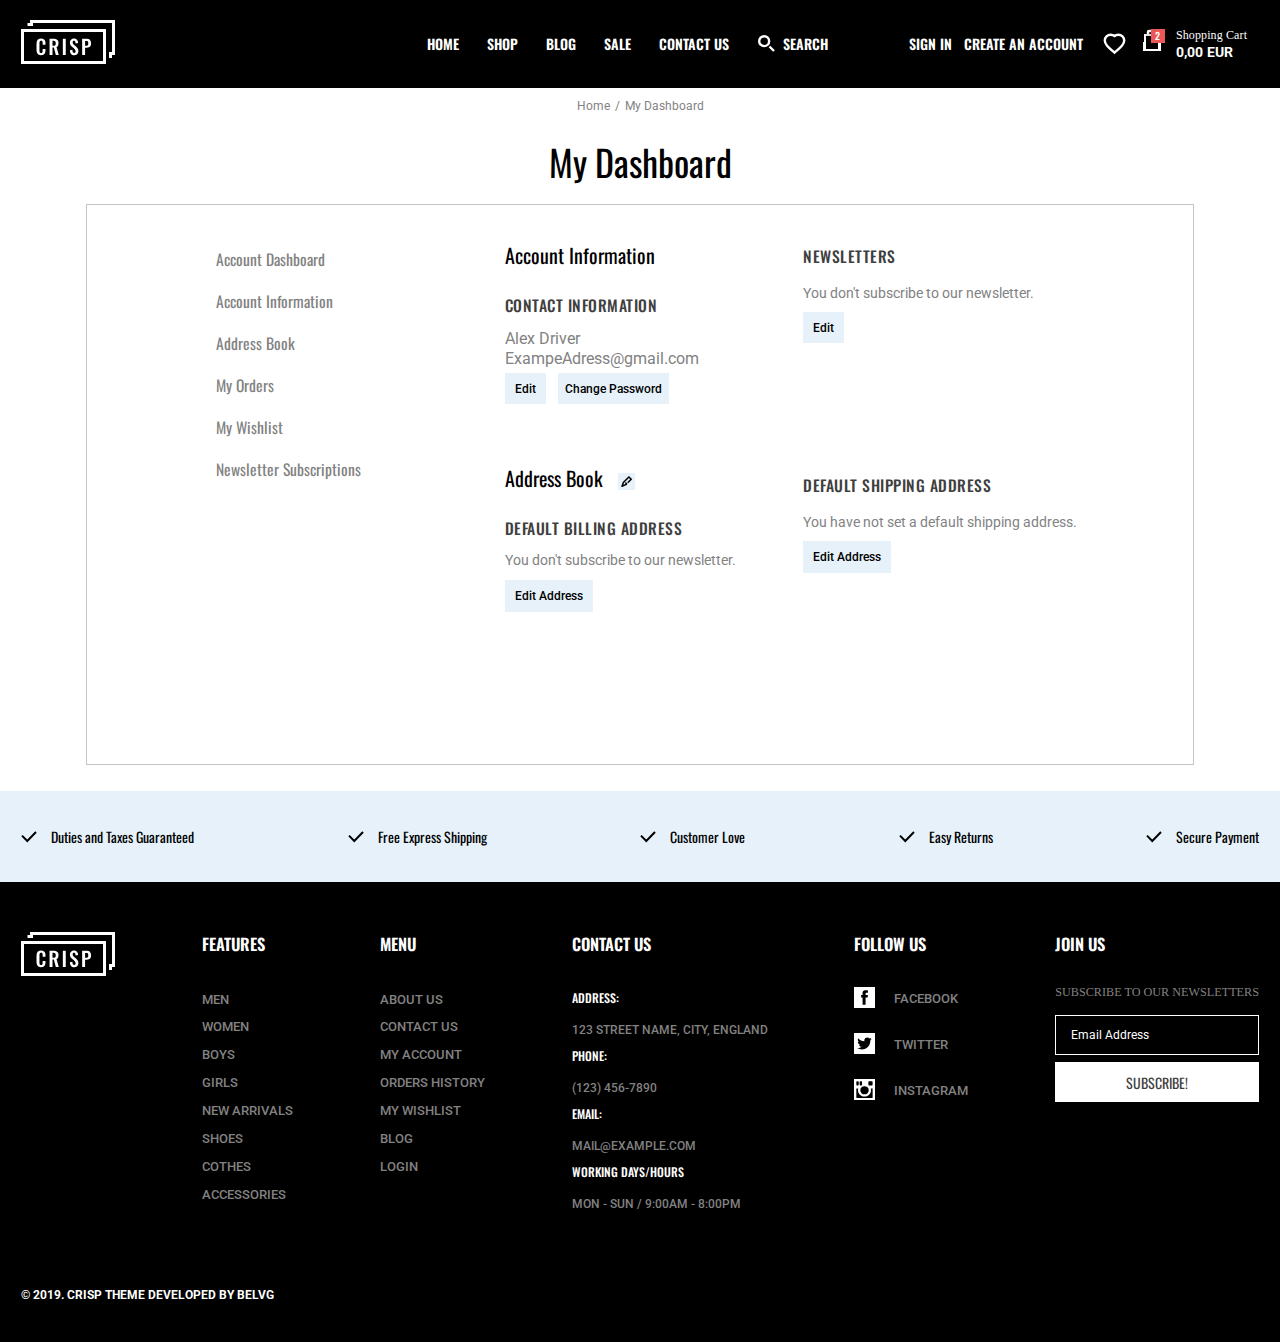
<file: my dashboard1.html>
<!DOCTYPE html>
<html lang="en">

<head>
	<title>my dashboard1 Page</title>
	<meta charset="UTF-8">
	<meta name="format-detection" content="telephone=no">
	<!-- <style>body{opacity: 0;}</style> -->
	<link rel="stylesheet" href="css/style.min.css?_v=20230405143647">
	<link rel="shortcut icon" href="favicon.ico">
	<!-- <meta name="robots" content="noindex, nofollow"> -->
	<meta name="viewport" content="width=device-width, initial-scale=1.0">
</head>

<body>
	<div class="wrapper">
		<header class="header" data-lp>
			<div class="header__container">
				<div class="header__body">
					<button type="button" class="icon-menu"><span></span></button>
					<a data-da=".header__menu,991.98" href="#" class="header__logo"><img src="img/header/logo-header.svg" alt="Logo"></a>
					<div class="header__menu menu">

						<nav class="menu__body">
							<ul class="menu__list">
								<li class="menu__item"><a href="#" class="menu__link">home</a></li>
								<li class="menu__item"><a href="#" class="menu__link">Shop</a></li>
								<li class="menu__item"><a href="#" class="menu__link">blog</a></li>
								<li class="menu__item"><a href="#" class="menu__link">Sale</a></li>
								<li class="menu__item"><a href="#" class="menu__link">contact us</a></li>
							</ul>

						</nav>
						<a data-popup="#search" data-da=".header__box,991.98,0" href="#" class="header__search search-header">
							<div class="search-header__icon">
								<img src="img/header/search-white.svg" alt="icon">
							</div>
							<div class="search-header__text">search</div>
						</a>
					</div>
					<div class="header__actin">
						<div data-da=".menu__list,991.98" class="header__login">
							<a href="#" class="header__sign">SIGN IN</a>
							<a href="#" class="header__sign">CREATE AN ACCOUNT</a>
						</div>
						<div class="header__basket">
							<a href="#" class="header__herts">
								<img src="img/header/heart-white.svg" alt="icon">
							</a>
							<div class="header__box box-header ">
								<a href="#" class="box-header__basket"><span>2</span>
									<img src="img/header/basket.svg" alt="icon">

								</a>
								<div class="box-header__column">
									<div class="box-header__text">Shopping Cart</div>
									<div class="box-header__price">0,00 EUR</div>
								</div>

							</div>
						</div>
					</div>
				</div>
			</div>
		</header>





		<main class="page">
			<nav class="page__breadcrumbs-article breadcrumbs-article">
				<div class="breadcrumbs-article__container">
					<ul class="breadcrumbs-article__list">
						<li class="breadcrumbs-article__item">
							<a href="#" class="breadcrumbs-article__link">Home</a>
						</li>
						<li class="breadcrumbs-article__item">
							<span class="breadcrumbs-article__current">My Dashboard</span>
						</li>
					</ul>
				</div>

			</nav>
			<div class="page__dashboard1 dashboard1">
				<div class="dashboard1__container">
					<div class="dashboard1__body">
						<div class="dashboard1__title">My Dashboard</div>
						<div data-spollers="650,max" class="dashboard1__content">
							<div class="dashboard1__items">
								<div class="spollers-dashboard1">
									<div class="spollers-dashboard1__item">
										<button type="button" data-spoller class="spollers-dashboard1__title">Account Dashboard</button>
										<div class="spollers-dashboard1__body">
											<a href="#" class="spollers-dashboard1__link">Account Information</a>
											<a href="#" class="spollers-dashboard1__link">Address Book</a>
											<a href="#" class="spollers-dashboard1__link">my orders</a>
											<a href="#" class="spollers-dashboard1__link">My Wishlist</a>
											<a href="#" class="spollers-dashboard1__link">Newsletter Subscriptions</a>
										</div>
									</div>
								</div>






							</div>
							<div class="dashboard1__items items-dashboard1">
								<div class="items-dashboard1__title">Account Information</div>
								<div class="items-dashboard1__subtitle">Contact Information</div>
								<div class="items-dashboard1__contact">Alex Driver</div>
								<div class="items-dashboard1__mail">ExampeAdress@gmail.com</div>
								<div class="items-dashboard1__action">
									<button class="items-dashboard1__edit edit--box">Edit</button>
									<button class="items-dashboard1__change">Change Password</button>
								</div>
								<div class="items-dashboard1__row">
									<div class="items-dashboard1__title">Address Book</div>
									<a href="#" class="items-dashboard1__icon">
										<img src="img/icon/pencil.svg" alt="icon">
									</a>
								</div>
								<div class="items-dashboard1__subtitle">Default Billing Address</div>
								<p class="items-dashboard1__text">You don't subscribe to our newsletter.</p>
								<button class="items-dashboard1__adress adress--box">Edit Address</button>
							</div>
							<div class="dashboard1__items items-dashboard1">
								<div class="items-dashboard1__content content-items-dashboard1">
									<div class="content-items-dashboard1__subtitle">Newsletters</div>
									<p class="content-items-dashboard1__text">You don't subscribe to our newsletter.</p>
									<button class="content-items-dashboard1__edit edit--box">Edit</button>
									<div class="content-items-dashboard1__subtitle">Default Shipping Address</div>
									<p class="content-items-dashboard1__text">You have not set a default shipping address.</p>
									<button class="content-items-dashboard1__adress adress--box">Edit Address</button>
								</div>
							</div>
						</div>

					</div>
				</div>
			</div>
			<div class="page__obligations obligations">
				<div class="obligations__container">
					<div class="obligations__body">
						<div class="obligations__row">
							<div class="obligations__column">
								<div class="obligations__item">
									<div class="obligations__icon">
										<img src="img/obligations/chek.svg" alt="icon">
									</div>
									<div class="obligations__text">Duties and Taxes Guaranteed</div>
								</div>
							</div>
							<div class="obligations__column">
								<div class="obligations__item">
									<div class="obligations__icon">
										<img src="img/obligations/chek.svg" alt="icon">
									</div>
									<div class="obligations__text">Free Express Shipping</div>
								</div>
							</div>
							<div class="obligations__column">
								<div class="obligations__item">
									<div class="obligations__icon">
										<img src="img/obligations/chek.svg" alt="icon">
									</div>
									<div class="obligations__text">Customer Love</div>
								</div>
							</div>
							<div class="obligations__column">
								<div class="obligations__item">
									<div class="obligations__icon">
										<img src="img/obligations/chek.svg" alt="icon">
									</div>
									<div class="obligations__text">Easy Returns</div>
								</div>
							</div>
							<div class="obligations__column">
								<div class="obligations__item">
									<div class="obligations__icon">
										<img src="img/obligations/chek.svg" alt="icon">
									</div>
									<div class="obligations__text">Secure Payment</div>
								</div>
							</div>
						</div>
					</div>
				</div>
			</div>

		</main>
		<footer data-spollers="450,max" class="footer">
			<div class="footer__container">
				<div class="footer__body">
					<div class="footer__row">
						<div class="footer__column">
							<a href="#" class="footer__logo"><img src="img/header/logo-header.svg" alt="Logo"></a>

						</div>
						<div class="spollers">
							<div class="spollers__box">
								<div class="spollers__item">
									<button type="button" data-spoller class="spollers__title">features <span></span>

									</button>
									<nav class="footer__menu menu-footer">
										<ul class="menu-footer__list">
											<li class="menu-footer__item"><a href="#" class="menu-footer__link">men</a></li>
											<li class="menu-footer__item"><a href="#" class="menu-footer__link">Women</a></li>
											<li class="menu-footer__item"><a href="#" class="menu-footer__link">boys</a></li>
											<li class="menu-footer__item"><a href="#" class="menu-footer__link">girls</a></li>
											<li class="menu-footer__item"><a href="#" class="menu-footer__link">new arrivals</a></li>
											<li class="menu-footer__item"><a href="#" class="menu-footer__link">shoes</a></li>
											<li class="menu-footer__item"><a href="#" class="menu-footer__link">cothes</a></li>
											<li class="menu-footer__item"><a href="#" class="menu-footer__link">accessories</a></li>

										</ul>
									</nav>

								</div>
							</div>

						</div>
						<div class="spollers">
							<div class="spollers__box">
								<div class="spollers__item">
									<button type="button" data-spoller class="spollers__title">Menu <span></span> </button>
									<nav class="footer__menu menu-footer">
										<ul class="menu-footer__list">
											<li class="menu-footer__item"><a href="#" class="menu-footer__link">About us</a></li>
											<li class="menu-footer__item"><a href="#" class="menu-footer__link">contact us</a></li>
											<li class="menu-footer__item"><a href="#" class="menu-footer__link">my account</a></li>
											<li class="menu-footer__item"><a href="#" class="menu-footer__link">orders history</a></li>
											<li class="menu-footer__item"><a href="#" class="menu-footer__link">MY WISHLIST</a></li>
											<li class="menu-footer__item"><a href="#" class="menu-footer__link">BLOG</a></li>
											<li class="menu-footer__item"><a href="#" class="menu-footer__link">LOGIN</a></li>

										</ul>
									</nav>

								</div>
							</div>

						</div>
						<div class="spollers">
							<div class="spollers__box">
								<div class="spollers__item">
									<button type="button" data-spoller class="spollers__title">contact us <span></span></button>
									<div class="spollers__body">
										<div class="spollers__contact contact-spollers">
											<div class="contact-spollers__title">Address:</div>
											<p class="contact-spollers__text">123 STREET NAME, CITY, ENGLAND</p>
										</div>
										<div class="spollers__contact contact-spollers">
											<div class="contact-spollers__title">Phone:</div>
											<a href="tel:1234567890" class="contact-spollers__text">(123) 456-7890</a>
										</div>
										<div class="spollers__contact contact-spollers">
											<div class="contact-spollers__title">email:</div>
											<a href="mailto:MAIL@EXAMPLE.COM" class="contact-spollers__text">MAIL@EXAMPLE.COM</a>
										</div>
										<div class="spollers__contact contact-spollers">
											<div class="contact-spollers__title">working days/hours</div>
											<p class="contact-spollers__text">MON - SUN / 9:00AM - 8:00PM</p>
										</div>
									</div>
								</div>
							</div>

						</div>
						<div class="spollers">
							<div class="spollers__box">
								<div class="spollers__item">
									<button type="button" data-spoller class="spollers__title">follow us <span></span></button>
									<div class="spollers__body">
										<div class="spollers__social social-spollers">

											<a href="#" class="social-spollers__icon">
												<svg xmlns="http://www.w3.org/2000/svg" width="21" height="21" viewbox="0 0 21 21" fill="currentColor" class="icon-white">
													<path fill-rule="evenodd" clip-rule="evenodd" d="M0 0V21H21V0H0ZM13.8925 5.77925H12.2511C11.926 5.77925 11.5979 6.11525 11.5979 6.36522V8.03894H13.8893C13.797 9.32234 13.6076 10.4959 13.6076 10.4959H11.5861V17.7692H8.57386V10.4952H7.10751V8.04766H8.57386V6.04662C8.57386 5.68071 8.49974 3.23082 11.6603 3.23082H13.8925V5.77925H13.8925Z" />
												</svg>
											</a>
											<a href="#" class="social-spollers__link">FACEBOOK</a>
										</div>
										<div class="spollers__social social-spollers">
											<a href="#" class="social-spollers__icon">
												<svg xmlns="http://www.w3.org/2000/svg" width="21" height="21" viewbox="0 0 21 21" fill="currentColor" class="icon-white">
													<path fill-rule="evenodd" clip-rule="evenodd" d="M0 0V21H21V0H0ZM16.2808 7.53503C16.2865 7.66302 16.2894 7.79169 16.2894 7.92088C16.2894 11.8626 13.2893 16.4075 7.80295 16.4075C6.11852 16.4075 4.55068 15.9138 3.23072 15.0673C3.46408 15.095 3.70145 15.1092 3.94228 15.1092C5.33972 15.1092 6.6258 14.6323 7.64668 13.8322C6.34145 13.8082 5.23985 12.9458 4.86023 11.7608C5.04245 11.7957 5.22932 11.8145 5.42151 11.8145C5.69354 11.8145 5.95708 11.7778 6.20737 11.7098C4.84292 11.4357 3.81471 10.2302 3.81471 8.78511C3.81471 8.77251 3.81471 8.76 3.81498 8.74754C4.21708 8.97092 4.67695 9.10514 5.16595 9.12065C4.36555 8.58577 3.83912 7.67275 3.83912 6.63803C3.83912 6.09134 3.98622 5.57903 4.24302 5.1384C5.71408 6.94306 7.91192 8.13046 10.3908 8.25498C10.3399 8.03658 10.3134 7.80891 10.3134 7.57518C10.3134 5.92805 11.649 4.59258 13.2962 4.59258C14.1541 4.59258 14.9293 4.95475 15.4734 5.5344C16.1527 5.40078 16.7911 5.15243 17.3675 4.81066C17.1448 5.50722 16.6719 6.09162 16.056 6.46085C16.6594 6.38871 17.2342 6.22832 17.7691 5.99109C17.3694 6.5892 16.8637 7.11457 16.2808 7.53503Z" />
												</svg>
											</a>
											<a href="#" class="social-spollers__link">TWITTER</a>
										</div>
										<div class="spollers__social social-spollers">
											<a href="#" class="social-spollers__icon">
												<svg xmlns="http://www.w3.org/2000/svg" width="21" height="21" viewbox="0 0 21 21" fill="currentColor" class="icon-white">
													<path d="M3.82933 21H17.1723H18.3073H21.0006V18.3063V17.6161V3.38399V2.69324V0H18.3073H17.1723H3.82933H2.69434H0.000823975V2.69324V3.38422V17.616V18.3063V21H2.69407H3.82933V21ZM14.3563 3.28109C14.3563 3.02582 14.4472 2.80538 14.6298 2.61775C14.8119 2.43136 15.035 2.3379 15.2997 2.3379H17.6786C17.9428 2.3379 18.1661 2.43132 18.3485 2.61775C18.5307 2.80511 18.622 3.02582 18.622 3.28109V5.53693C18.622 5.80117 18.5307 6.02493 18.3485 6.20664C18.1661 6.38928 17.9428 6.48012 17.6786 6.48012H15.2995C15.035 6.48012 14.8117 6.38928 14.6296 6.20664C14.4471 6.02497 14.3561 5.80117 14.3561 5.53693V3.28109H14.3563ZM13.5016 8.37238C14.3263 9.16981 14.7388 10.1336 14.7388 11.2636C14.7388 12.3942 14.3263 13.3581 13.5016 14.1551C12.6765 14.953 11.6808 15.3514 10.5143 15.3514C9.35659 15.3514 8.36562 14.953 7.54075 14.1551C6.71561 13.3584 6.30352 12.3944 6.30352 11.2636C6.30352 10.1336 6.71584 9.16957 7.54075 8.37238C8.36562 7.57491 9.35682 7.17608 10.5143 7.17608C11.681 7.17608 12.6765 7.57518 13.5016 8.37238ZM5.64637 3.28109C5.64637 3.02582 5.7372 2.80538 5.91984 2.61775C6.10198 2.43136 6.32532 2.3379 6.58979 2.3379H7.09059C7.35483 2.3379 7.57813 2.43132 7.76054 2.61775C7.94291 2.80511 8.03401 3.02582 8.03401 3.28109V5.53693C8.03401 5.80117 7.94294 6.02493 7.76054 6.20664C7.57813 6.38928 7.35483 6.48012 7.09059 6.48012H6.58979C6.32532 6.48012 6.10198 6.38928 5.91984 6.20664C5.73747 6.02497 5.64637 5.80117 5.64637 5.53693V3.28109ZM2.33876 3.28109C2.33876 3.02582 2.42983 2.80538 2.61224 2.61775C2.79437 2.43136 3.01748 2.3379 3.28218 2.3379H3.78298C4.04722 2.3379 4.27052 2.43132 4.45293 2.61775C4.6353 2.80511 4.72641 3.02582 4.72641 3.28109V5.53693C4.72641 5.80117 4.63534 6.02493 4.45293 6.20664C4.27052 6.38928 4.04722 6.48012 3.78298 6.48012H3.28218C3.01772 6.48012 2.79437 6.38928 2.61224 6.20664C2.42987 6.02497 2.33876 5.80117 2.33876 5.53693V3.28109ZM2.33876 18.2826V9.42318H4.2665C4.0841 9.99731 3.99303 10.5949 3.99303 11.2144C3.99303 12.964 4.63082 14.4572 5.90705 15.6918C7.18305 16.9267 8.7188 17.5438 10.5145 17.5438C11.6992 17.5438 12.7929 17.2619 13.7957 16.6962C14.7982 16.1318 15.5912 15.3632 16.1745 14.3928C16.7577 13.422 17.0494 12.3625 17.0494 11.2142C17.0494 10.5946 16.9583 9.99708 16.7759 9.42295H18.6215V18.2827C18.6215 18.5197 18.5395 18.718 18.3755 18.8771C18.2116 19.0373 18.0155 19.1163 17.7877 19.1163H3.17264C2.93561 19.1163 2.73736 19.0373 2.57791 18.8771C2.41847 18.7179 2.33876 18.5197 2.33876 18.2826Z" />
												</svg>
											</a>
											<a href="#" class="social-spollers__link">INSTAGRAM</a>
										</div>
									</div>
								</div>
							</div>

						</div>


						<div class="footer__column">
							<div class="footer__label">join us</div>
							<p class="footer__text-text">Subscribe to our newsletters</p>
							<div class="footer__subscribe subscribe">
								<form action="#" method="get" class="subscribe__form">
									<input autocomplete="off" type="email" required name="form[]" placeholder="Email Address" class="subscribe__input">
									<button type="submit" class="subscribe__button">Subscribe!</button>
								</form>
							</div>
						</div>
					</div>
				</div>
				<div class="footer-subtitle">© 2019. Crisp theme Developed by Belvg</div>
			</div>
		</footer>










	</div>
	<div id="search" aria-hidden="true" class="popup">
		<div class="popup__wrapper">
			<div class="popup__content">
				<button data-close type="button" class="popup__close">
					<img src="img/header/cross.svg" alt="icon">
				</button>
				<div class="popup__text">
					<form action="#" method="get" class="seach-form">

						<div class="seach-form__body">

							<input data-required autocomplete="off" type="text" name="form[]" data-error="Помилка" placeholder="Seach ...." class="seach-form__input input">

							<button type="submit" class="button">
								<img src="img/header/search-white.svg" alt="icon">
							</button>
						</div>
					</form>
				</div>
			</div>
		</div>
	</div>
	<script src="js/app.min.js?_v=20230405143647"></script>
</body>

</html>
<!-- 
 <ul class="dashboard1__list">
                                        <li class="dashboard1__item">
                                            <a href="#" class="dashboard1__link">Account Dashboard</a>
                                        </li>
                                        <li class="dashboard1__item">
                                            <a href="#" class="dashboard1__link">Account Information</a>
                                        </li>
                                        <li class="dashboard1__item">
                                            <a href="#" class="dashboard1__link">Address Book</a>
                                        </li>
                                        <li class="dashboard1__item">
                                            <a href="#" class="dashboard1__link">my orders</a>
                                        </li>
                                        <li class="dashboard1__item">
                                            <a href="#" class="dashboard1__link">My Wishlist</a>
                                        </li>
                                        <li class="dashboard1__item">
                                            <a href="#" class="dashboard1__link">Newsletter Subscriptions</a>
                                        </li>
                                    </ul>



 -->
</file>
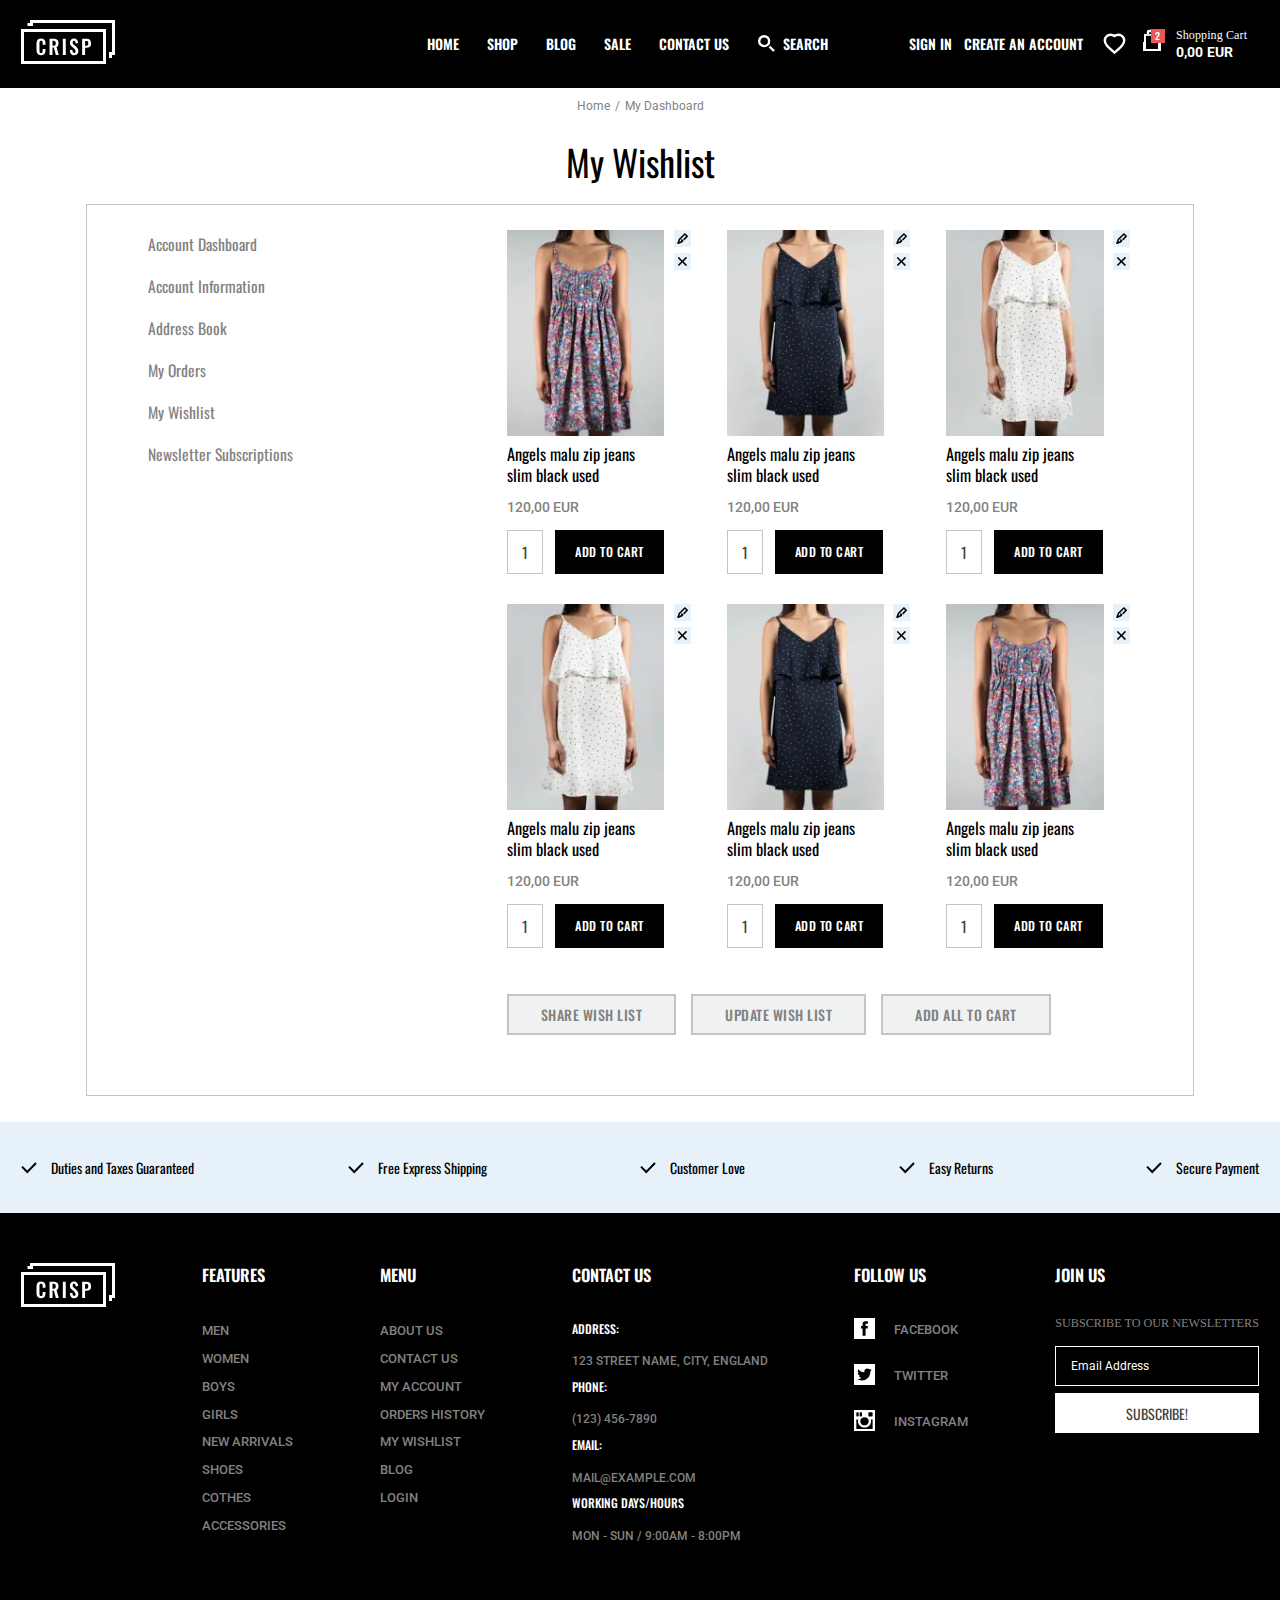
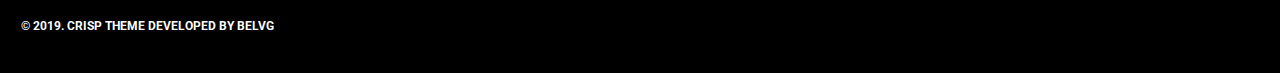
<file: my wishlist.html>
<!DOCTYPE html>
<html lang="en">

<head>
	<title>Edit Account Information</title>
	<meta charset="UTF-8">
	<meta name="format-detection" content="telephone=no">
	<!-- <style>body{opacity: 0;}</style> -->
	<link rel="stylesheet" href="css/style.min.css?_v=20230405143647">
	<link rel="shortcut icon" href="favicon.ico">
	<!-- <meta name="robots" content="noindex, nofollow"> -->
	<meta name="viewport" content="width=device-width, initial-scale=1.0">
</head>

<body>
	<div class="wrapper">
		<header class="header" data-lp>
			<div class="header__container">
				<div class="header__body">
					<button type="button" class="icon-menu"><span></span></button>
					<a data-da=".header__menu,991.98" href="#" class="header__logo"><img src="img/header/logo-header.svg" alt="Logo"></a>
					<div class="header__menu menu">

						<nav class="menu__body">
							<ul class="menu__list">
								<li class="menu__item"><a href="#" class="menu__link">home</a></li>
								<li class="menu__item"><a href="#" class="menu__link">Shop</a></li>
								<li class="menu__item"><a href="#" class="menu__link">blog</a></li>
								<li class="menu__item"><a href="#" class="menu__link">Sale</a></li>
								<li class="menu__item"><a href="#" class="menu__link">contact us</a></li>
							</ul>

						</nav>
						<a data-popup="#search" data-da=".header__box,991.98,0" href="#" class="header__search search-header">
							<div class="search-header__icon">
								<img src="img/header/search-white.svg" alt="icon">
							</div>
							<div class="search-header__text">search</div>
						</a>
					</div>
					<div class="header__actin">
						<div data-da=".menu__list,991.98" class="header__login">
							<a href="#" class="header__sign">SIGN IN</a>
							<a href="#" class="header__sign">CREATE AN ACCOUNT</a>
						</div>
						<div class="header__basket">
							<a href="#" class="header__herts">
								<img src="img/header/heart-white.svg" alt="icon">
							</a>
							<div class="header__box box-header ">
								<a href="#" class="box-header__basket"><span>2</span>
									<img src="img/header/basket.svg" alt="icon">

								</a>
								<div class="box-header__column">
									<div class="box-header__text">Shopping Cart</div>
									<div class="box-header__price">0,00 EUR</div>
								</div>

							</div>
						</div>
					</div>
				</div>
			</div>
		</header>





		<main class="page">
			<nav class="page__breadcrumbs-article breadcrumbs-article">
				<div class="breadcrumbs-article__container">
					<ul class="breadcrumbs-article__list">
						<li class="breadcrumbs-article__item">
							<a href="#" class="breadcrumbs-article__link">Home</a>
						</li>
						<li class="breadcrumbs-article__item">
							<span class="breadcrumbs-article__current">My Dashboard</span>
						</li>
					</ul>
				</div>

			</nav>
			<div class="page__wish wish">
				<div class="wish__container">
					<div class="wish__body">
						<div class="wish__title">My Wishlist</div>
						<div data-spollers="650,max" class="wish__content">
							<div class="wish__items">
								<div class="spollers-wish">
									<div class="spollers-wish__item">
										<button type="button" data-spoller class="spollers-wish__title">Account Dashboard</button>
										<div class="spollers-wish__body">
											<a href="#" class="spollers-wish__link">Account Information</a>
											<a href="#" class="spollers-wish__link">Address Book</a>
											<a href="#" class="spollers-wish__link">my orders</a>
											<a href="#" class="spollers-wish__link">My Wishlist</a>
											<a href="#" class="spollers-wish__link">Newsletter Subscriptions</a>
										</div>
									</div>
								</div>

							</div>

							<!-- правая колонка -->
							<div class="wishlist">
								<div class="wishlist__product">
									<div class="wishlist__item">
										<div class="wishlist__image-product">
											<div class="wishlist__picture">
												<div class="wishlist__pic">
													<picture><source srcset="img/wishlist/01.webp" type="image/webp"><img src="img/wishlist/01.jpg" alt="dress"></picture>
												</div>
											</div>
											<div class="wishlist__icon icon-wishlist">
												<a href="#" class="icon-wishlist__icon">
													<img src="img/icon/pencil.svg" alt="icon">
												</a>
												<a href="#" class="icon-wishlist__icon-cross">
													<img src="img/icon/cross.svg" alt="icon">
												</a>
											</div>

										</div>
										<div class="wishlist__title">
											Angels malu zip jeans slim black used
										</div>
										<div class="wishlist__price">120,00 EUR</div>
										<div class="wishlist__action action-wishlist">
											<button class="action-wishlist__quantity">1</button>
											<button class="action-wishlist__add">Add to cart</button>
										</div>
									</div>
									<div class="wishlist__item">
										<div class="wishlist__image-product">
											<div class="wishlist__picture">
												<div class="wishlist__pic">
													<picture><source srcset="img/wishlist/02.webp" type="image/webp"><img src="img/wishlist/02.jpg" alt="dress"></picture>
												</div>
											</div>
											<div class="wishlist__icon icon-wishlist">
												<a href="#" class="icon-wishlist__icon">
													<img src="img/icon/pencil.svg" alt="icon">
												</a>
												<a href="#" class="icon-wishlist__icon-cross">
													<img src="img/icon/cross.svg" alt="icon">
												</a>
											</div>

										</div>
										<div class="wishlist__title">
											Angels malu zip jeans slim black used
										</div>
										<div class="wishlist__price">120,00 EUR</div>
										<div class="wishlist__action action-wishlist">
											<button class="action-wishlist__quantity">1</button>
											<button class="action-wishlist__add">Add to cart</button>
										</div>
									</div>
									<div class="wishlist__item">
										<div class="wishlist__image-product">
											<div class="wishlist__picture">
												<div class="wishlist__pic">
													<picture><source srcset="img/wishlist/03.webp" type="image/webp"><img src="img/wishlist/03.jpg" alt="dress"></picture>
												</div>
											</div>
											<div class="wishlist__icon icon-wishlist">
												<a href="#" class="icon-wishlist__icon">
													<img src="img/icon/pencil.svg" alt="icon">
												</a>
												<a href="#" class="icon-wishlist__icon-cross">
													<img src="img/icon/cross.svg" alt="icon">
												</a>
											</div>

										</div>
										<div class="wishlist__title">
											Angels malu zip jeans slim black used
										</div>
										<div class="wishlist__price">120,00 EUR</div>
										<div class="wishlist__action action-wishlist">
											<button class="action-wishlist__quantity">1</button>
											<button class="action-wishlist__add">Add to cart</button>
										</div>
									</div>
									<div class="wishlist__item">
										<div class="wishlist__image-product">
											<div class="wishlist__picture">
												<div class="wishlist__pic">
													<picture><source srcset="img/wishlist/03.webp" type="image/webp"><img src="img/wishlist/03.jpg" alt="dress"></picture>
												</div>
											</div>
											<div class="wishlist__icon icon-wishlist">
												<a href="#" class="icon-wishlist__icon">
													<img src="img/icon/pencil.svg" alt="icon">
												</a>
												<a href="#" class="icon-wishlist__icon-cross">
													<img src="img/icon/cross.svg" alt="icon">
												</a>
											</div>

										</div>
										<div class="wishlist__title">
											Angels malu zip jeans slim black used
										</div>
										<div class="wishlist__price">120,00 EUR</div>
										<div class="wishlist__action action-wishlist">
											<button class="action-wishlist__quantity">1</button>
											<button class="action-wishlist__add">Add to cart</button>
										</div>
									</div>
									<div class="wishlist__item">
										<div class="wishlist__image-product">
											<div class="wishlist__picture">
												<div class="wishlist__pic">
													<picture><source srcset="img/wishlist/02.webp" type="image/webp"><img src="img/wishlist/02.jpg" alt="dress"></picture>
												</div>
											</div>
											<div class="wishlist__icon icon-wishlist">
												<a href="#" class="icon-wishlist__icon">
													<img src="img/icon/pencil.svg" alt="icon">
												</a>
												<a href="#" class="icon-wishlist__icon-cross">
													<img src="img/icon/cross.svg" alt="icon">
												</a>
											</div>

										</div>
										<div class="wishlist__title">
											Angels malu zip jeans slim black used
										</div>
										<div class="wishlist__price">120,00 EUR</div>
										<div class="wishlist__action action-wishlist">
											<button class="action-wishlist__quantity">1</button>
											<button class="action-wishlist__add">Add to cart</button>
										</div>
									</div>
									<div class="wishlist__item">
										<div class="wishlist__image-product">
											<div class="wishlist__picture">
												<div class="wishlist__pic">
													<picture><source srcset="img/wishlist/01.webp" type="image/webp"><img src="img/wishlist/01.jpg" alt="dress"></picture>
												</div>
											</div>
											<div class="wishlist__icon icon-wishlist">
												<a href="#" class="icon-wishlist__icon">
													<img src="img/icon/pencil.svg" alt="icon">
												</a>
												<a href="#" class="icon-wishlist__icon-cross">
													<img src="img/icon/cross.svg" alt="icon">
												</a>
											</div>

										</div>
										<div class="wishlist__title">
											Angels malu zip jeans slim black used
										</div>
										<div class="wishlist__price">120,00 EUR</div>
										<div class="wishlist__action action-wishlist">
											<button class="action-wishlist__quantity">1</button>
											<button class="action-wishlist__add">Add to cart</button>
										</div>
									</div>

								</div>
								<div class="wishlist__btn btn-wishlist">
									<button class="btn-wishlist__button">share wish list</button>
									<button class="btn-wishlist__button">update wish list</button>
									<button class="btn-wishlist__button">Add all to cart</button>
								</div>
							</div>



						</div>

					</div>
				</div>
			</div>
			<div class="page__obligations obligations">
				<div class="obligations__container">
					<div class="obligations__body">
						<div class="obligations__row">
							<div class="obligations__column">
								<div class="obligations__item">
									<div class="obligations__icon">
										<img src="img/obligations/chek.svg" alt="icon">
									</div>
									<div class="obligations__text">Duties and Taxes Guaranteed</div>
								</div>
							</div>
							<div class="obligations__column">
								<div class="obligations__item">
									<div class="obligations__icon">
										<img src="img/obligations/chek.svg" alt="icon">
									</div>
									<div class="obligations__text">Free Express Shipping</div>
								</div>
							</div>
							<div class="obligations__column">
								<div class="obligations__item">
									<div class="obligations__icon">
										<img src="img/obligations/chek.svg" alt="icon">
									</div>
									<div class="obligations__text">Customer Love</div>
								</div>
							</div>
							<div class="obligations__column">
								<div class="obligations__item">
									<div class="obligations__icon">
										<img src="img/obligations/chek.svg" alt="icon">
									</div>
									<div class="obligations__text">Easy Returns</div>
								</div>
							</div>
							<div class="obligations__column">
								<div class="obligations__item">
									<div class="obligations__icon">
										<img src="img/obligations/chek.svg" alt="icon">
									</div>
									<div class="obligations__text">Secure Payment</div>
								</div>
							</div>
						</div>
					</div>
				</div>
			</div>

		</main>
		<footer data-spollers="450,max" class="footer">
			<div class="footer__container">
				<div class="footer__body">
					<div class="footer__row">
						<div class="footer__column">
							<a href="#" class="footer__logo"><img src="img/header/logo-header.svg" alt="Logo"></a>

						</div>
						<div class="spollers">
							<div class="spollers__box">
								<div class="spollers__item">
									<button type="button" data-spoller class="spollers__title">features <span></span>

									</button>
									<nav class="footer__menu menu-footer">
										<ul class="menu-footer__list">
											<li class="menu-footer__item"><a href="#" class="menu-footer__link">men</a></li>
											<li class="menu-footer__item"><a href="#" class="menu-footer__link">Women</a></li>
											<li class="menu-footer__item"><a href="#" class="menu-footer__link">boys</a></li>
											<li class="menu-footer__item"><a href="#" class="menu-footer__link">girls</a></li>
											<li class="menu-footer__item"><a href="#" class="menu-footer__link">new arrivals</a></li>
											<li class="menu-footer__item"><a href="#" class="menu-footer__link">shoes</a></li>
											<li class="menu-footer__item"><a href="#" class="menu-footer__link">cothes</a></li>
											<li class="menu-footer__item"><a href="#" class="menu-footer__link">accessories</a></li>

										</ul>
									</nav>

								</div>
							</div>

						</div>
						<div class="spollers">
							<div class="spollers__box">
								<div class="spollers__item">
									<button type="button" data-spoller class="spollers__title">Menu <span></span> </button>
									<nav class="footer__menu menu-footer">
										<ul class="menu-footer__list">
											<li class="menu-footer__item"><a href="#" class="menu-footer__link">About us</a></li>
											<li class="menu-footer__item"><a href="#" class="menu-footer__link">contact us</a></li>
											<li class="menu-footer__item"><a href="#" class="menu-footer__link">my account</a></li>
											<li class="menu-footer__item"><a href="#" class="menu-footer__link">orders history</a></li>
											<li class="menu-footer__item"><a href="#" class="menu-footer__link">MY WISHLIST</a></li>
											<li class="menu-footer__item"><a href="#" class="menu-footer__link">BLOG</a></li>
											<li class="menu-footer__item"><a href="#" class="menu-footer__link">LOGIN</a></li>

										</ul>
									</nav>

								</div>
							</div>

						</div>
						<div class="spollers">
							<div class="spollers__box">
								<div class="spollers__item">
									<button type="button" data-spoller class="spollers__title">contact us <span></span></button>
									<div class="spollers__body">
										<div class="spollers__contact contact-spollers">
											<div class="contact-spollers__title">Address:</div>
											<p class="contact-spollers__text">123 STREET NAME, CITY, ENGLAND</p>
										</div>
										<div class="spollers__contact contact-spollers">
											<div class="contact-spollers__title">Phone:</div>
											<a href="tel:1234567890" class="contact-spollers__text">(123) 456-7890</a>
										</div>
										<div class="spollers__contact contact-spollers">
											<div class="contact-spollers__title">email:</div>
											<a href="mailto:MAIL@EXAMPLE.COM" class="contact-spollers__text">MAIL@EXAMPLE.COM</a>
										</div>
										<div class="spollers__contact contact-spollers">
											<div class="contact-spollers__title">working days/hours</div>
											<p class="contact-spollers__text">MON - SUN / 9:00AM - 8:00PM</p>
										</div>
									</div>
								</div>
							</div>

						</div>
						<div class="spollers">
							<div class="spollers__box">
								<div class="spollers__item">
									<button type="button" data-spoller class="spollers__title">follow us <span></span></button>
									<div class="spollers__body">
										<div class="spollers__social social-spollers">

											<a href="#" class="social-spollers__icon">
												<svg xmlns="http://www.w3.org/2000/svg" width="21" height="21" viewbox="0 0 21 21" fill="currentColor" class="icon-white">
													<path fill-rule="evenodd" clip-rule="evenodd" d="M0 0V21H21V0H0ZM13.8925 5.77925H12.2511C11.926 5.77925 11.5979 6.11525 11.5979 6.36522V8.03894H13.8893C13.797 9.32234 13.6076 10.4959 13.6076 10.4959H11.5861V17.7692H8.57386V10.4952H7.10751V8.04766H8.57386V6.04662C8.57386 5.68071 8.49974 3.23082 11.6603 3.23082H13.8925V5.77925H13.8925Z" />
												</svg>
											</a>
											<a href="#" class="social-spollers__link">FACEBOOK</a>
										</div>
										<div class="spollers__social social-spollers">
											<a href="#" class="social-spollers__icon">
												<svg xmlns="http://www.w3.org/2000/svg" width="21" height="21" viewbox="0 0 21 21" fill="currentColor" class="icon-white">
													<path fill-rule="evenodd" clip-rule="evenodd" d="M0 0V21H21V0H0ZM16.2808 7.53503C16.2865 7.66302 16.2894 7.79169 16.2894 7.92088C16.2894 11.8626 13.2893 16.4075 7.80295 16.4075C6.11852 16.4075 4.55068 15.9138 3.23072 15.0673C3.46408 15.095 3.70145 15.1092 3.94228 15.1092C5.33972 15.1092 6.6258 14.6323 7.64668 13.8322C6.34145 13.8082 5.23985 12.9458 4.86023 11.7608C5.04245 11.7957 5.22932 11.8145 5.42151 11.8145C5.69354 11.8145 5.95708 11.7778 6.20737 11.7098C4.84292 11.4357 3.81471 10.2302 3.81471 8.78511C3.81471 8.77251 3.81471 8.76 3.81498 8.74754C4.21708 8.97092 4.67695 9.10514 5.16595 9.12065C4.36555 8.58577 3.83912 7.67275 3.83912 6.63803C3.83912 6.09134 3.98622 5.57903 4.24302 5.1384C5.71408 6.94306 7.91192 8.13046 10.3908 8.25498C10.3399 8.03658 10.3134 7.80891 10.3134 7.57518C10.3134 5.92805 11.649 4.59258 13.2962 4.59258C14.1541 4.59258 14.9293 4.95475 15.4734 5.5344C16.1527 5.40078 16.7911 5.15243 17.3675 4.81066C17.1448 5.50722 16.6719 6.09162 16.056 6.46085C16.6594 6.38871 17.2342 6.22832 17.7691 5.99109C17.3694 6.5892 16.8637 7.11457 16.2808 7.53503Z" />
												</svg>
											</a>
											<a href="#" class="social-spollers__link">TWITTER</a>
										</div>
										<div class="spollers__social social-spollers">
											<a href="#" class="social-spollers__icon">
												<svg xmlns="http://www.w3.org/2000/svg" width="21" height="21" viewbox="0 0 21 21" fill="currentColor" class="icon-white">
													<path d="M3.82933 21H17.1723H18.3073H21.0006V18.3063V17.6161V3.38399V2.69324V0H18.3073H17.1723H3.82933H2.69434H0.000823975V2.69324V3.38422V17.616V18.3063V21H2.69407H3.82933V21ZM14.3563 3.28109C14.3563 3.02582 14.4472 2.80538 14.6298 2.61775C14.8119 2.43136 15.035 2.3379 15.2997 2.3379H17.6786C17.9428 2.3379 18.1661 2.43132 18.3485 2.61775C18.5307 2.80511 18.622 3.02582 18.622 3.28109V5.53693C18.622 5.80117 18.5307 6.02493 18.3485 6.20664C18.1661 6.38928 17.9428 6.48012 17.6786 6.48012H15.2995C15.035 6.48012 14.8117 6.38928 14.6296 6.20664C14.4471 6.02497 14.3561 5.80117 14.3561 5.53693V3.28109H14.3563ZM13.5016 8.37238C14.3263 9.16981 14.7388 10.1336 14.7388 11.2636C14.7388 12.3942 14.3263 13.3581 13.5016 14.1551C12.6765 14.953 11.6808 15.3514 10.5143 15.3514C9.35659 15.3514 8.36562 14.953 7.54075 14.1551C6.71561 13.3584 6.30352 12.3944 6.30352 11.2636C6.30352 10.1336 6.71584 9.16957 7.54075 8.37238C8.36562 7.57491 9.35682 7.17608 10.5143 7.17608C11.681 7.17608 12.6765 7.57518 13.5016 8.37238ZM5.64637 3.28109C5.64637 3.02582 5.7372 2.80538 5.91984 2.61775C6.10198 2.43136 6.32532 2.3379 6.58979 2.3379H7.09059C7.35483 2.3379 7.57813 2.43132 7.76054 2.61775C7.94291 2.80511 8.03401 3.02582 8.03401 3.28109V5.53693C8.03401 5.80117 7.94294 6.02493 7.76054 6.20664C7.57813 6.38928 7.35483 6.48012 7.09059 6.48012H6.58979C6.32532 6.48012 6.10198 6.38928 5.91984 6.20664C5.73747 6.02497 5.64637 5.80117 5.64637 5.53693V3.28109ZM2.33876 3.28109C2.33876 3.02582 2.42983 2.80538 2.61224 2.61775C2.79437 2.43136 3.01748 2.3379 3.28218 2.3379H3.78298C4.04722 2.3379 4.27052 2.43132 4.45293 2.61775C4.6353 2.80511 4.72641 3.02582 4.72641 3.28109V5.53693C4.72641 5.80117 4.63534 6.02493 4.45293 6.20664C4.27052 6.38928 4.04722 6.48012 3.78298 6.48012H3.28218C3.01772 6.48012 2.79437 6.38928 2.61224 6.20664C2.42987 6.02497 2.33876 5.80117 2.33876 5.53693V3.28109ZM2.33876 18.2826V9.42318H4.2665C4.0841 9.99731 3.99303 10.5949 3.99303 11.2144C3.99303 12.964 4.63082 14.4572 5.90705 15.6918C7.18305 16.9267 8.7188 17.5438 10.5145 17.5438C11.6992 17.5438 12.7929 17.2619 13.7957 16.6962C14.7982 16.1318 15.5912 15.3632 16.1745 14.3928C16.7577 13.422 17.0494 12.3625 17.0494 11.2142C17.0494 10.5946 16.9583 9.99708 16.7759 9.42295H18.6215V18.2827C18.6215 18.5197 18.5395 18.718 18.3755 18.8771C18.2116 19.0373 18.0155 19.1163 17.7877 19.1163H3.17264C2.93561 19.1163 2.73736 19.0373 2.57791 18.8771C2.41847 18.7179 2.33876 18.5197 2.33876 18.2826Z" />
												</svg>
											</a>
											<a href="#" class="social-spollers__link">INSTAGRAM</a>
										</div>
									</div>
								</div>
							</div>

						</div>


						<div class="footer__column">
							<div class="footer__label">join us</div>
							<p class="footer__text-text">Subscribe to our newsletters</p>
							<div class="footer__subscribe subscribe">
								<form action="#" method="get" class="subscribe__form">
									<input autocomplete="off" type="email" required name="form[]" placeholder="Email Address" class="subscribe__input">
									<button type="submit" class="subscribe__button">Subscribe!</button>
								</form>
							</div>
						</div>
					</div>
				</div>
				<div class="footer-subtitle">© 2019. Crisp theme Developed by Belvg</div>
			</div>
		</footer>










	</div>
	<div id="search" aria-hidden="true" class="popup">
		<div class="popup__wrapper">
			<div class="popup__content">
				<button data-close type="button" class="popup__close">
					<img src="img/header/cross.svg" alt="icon">
				</button>
				<div class="popup__text">
					<form action="#" method="get" class="seach-form">

						<div class="seach-form__body">

							<input data-required autocomplete="off" type="text" name="form[]" data-error="Помилка" placeholder="Seach ...." class="seach-form__input input">

							<button type="submit" class="button">
								<img src="img/header/search-white.svg" alt="icon">
							</button>
						</div>
					</form>
				</div>
			</div>
		</div>
	</div>
	<script src="js/app.min.js?_v=20230405143647"></script>
</body>

</html>
<!-- 
 <ul class="dashboard1__list">
                                        <li class="dashboard1__item">
                                            <a href="#" class="dashboard1__link">Account Dashboard</a>
                                        </li>
                                        <li class="dashboard1__item">
                                            <a href="#" class="dashboard1__link">Account Information</a>
                                        </li>
                                        <li class="dashboard1__item">
                                            <a href="#" class="dashboard1__link">Address Book</a>
                                        </li>
                                        <li class="dashboard1__item">
                                            <a href="#" class="dashboard1__link">my orders</a>
                                        </li>
                                        <li class="dashboard1__item">
                                            <a href="#" class="dashboard1__link">My Wishlist</a>
                                        </li>
                                        <li class="dashboard1__item">
                                            <a href="#" class="dashboard1__link">Newsletter Subscriptions</a>
                                        </li>
                                    </ul>



 -->
</file>
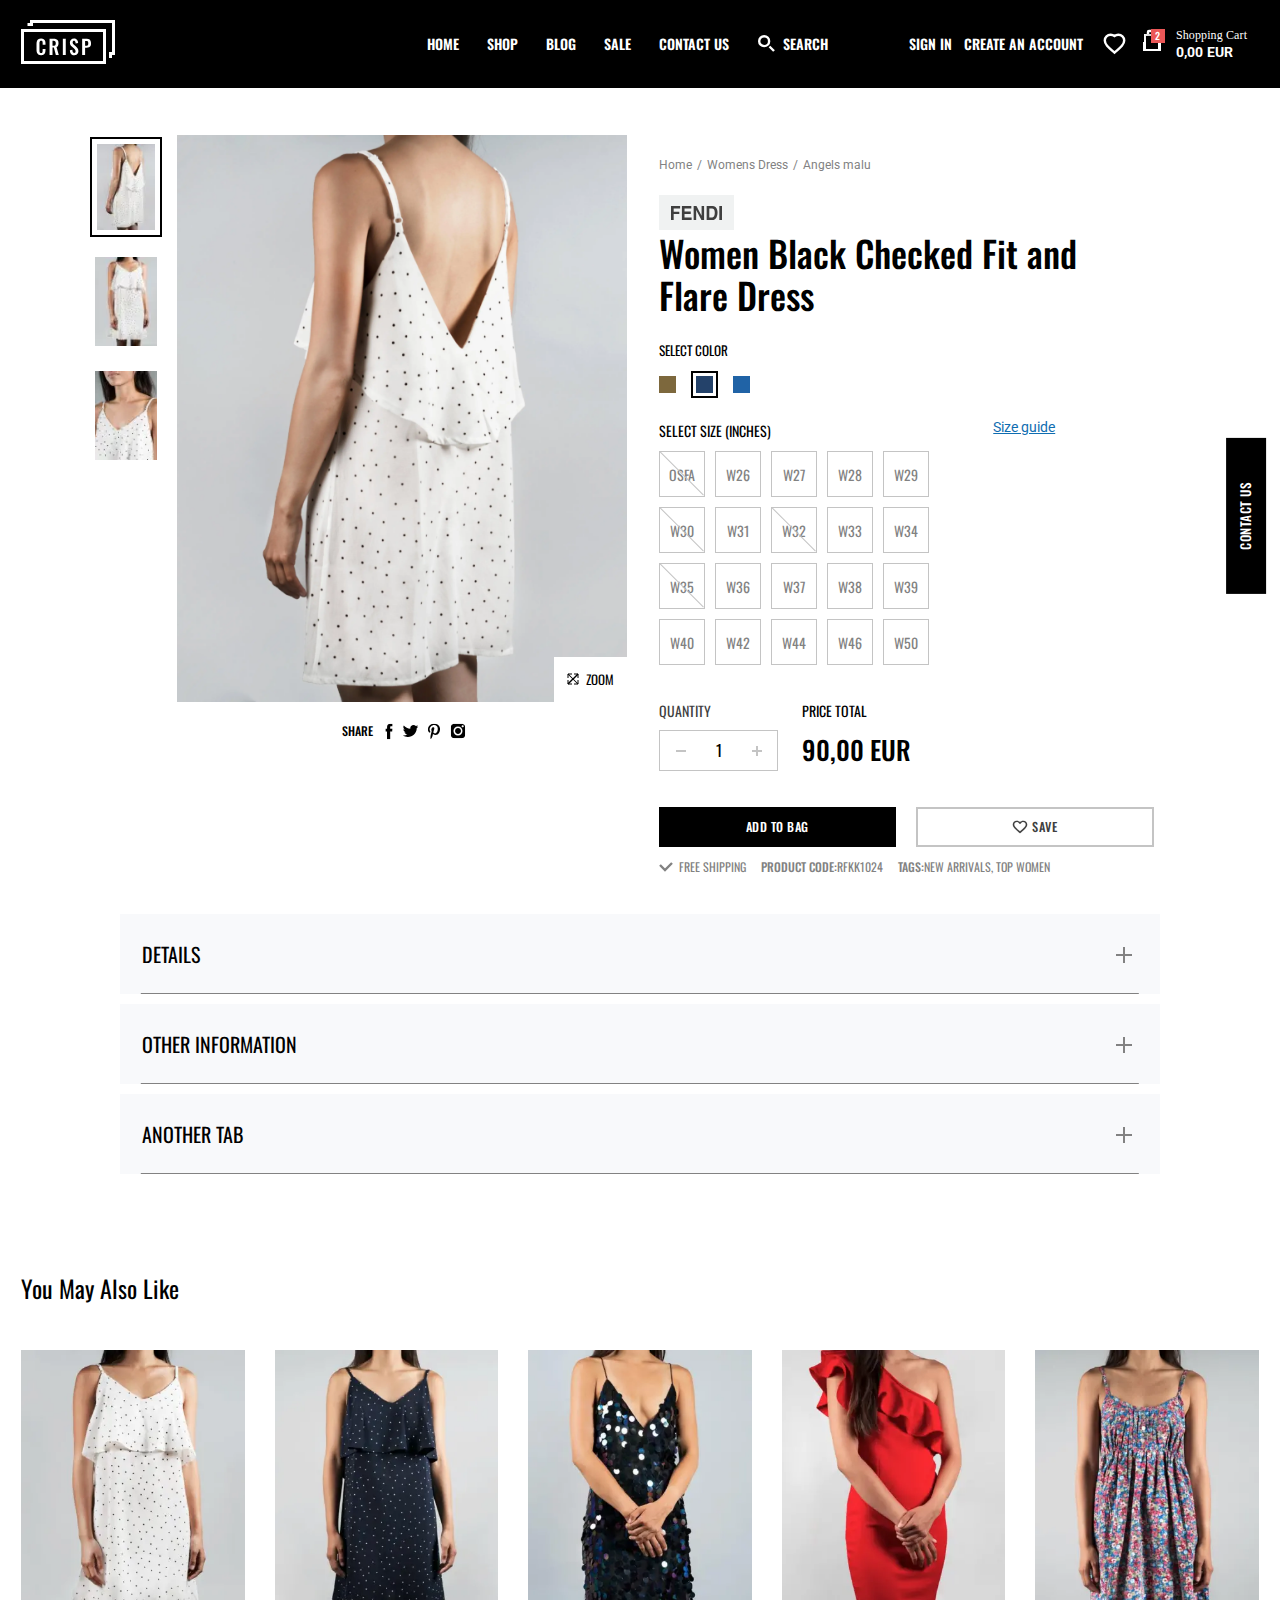
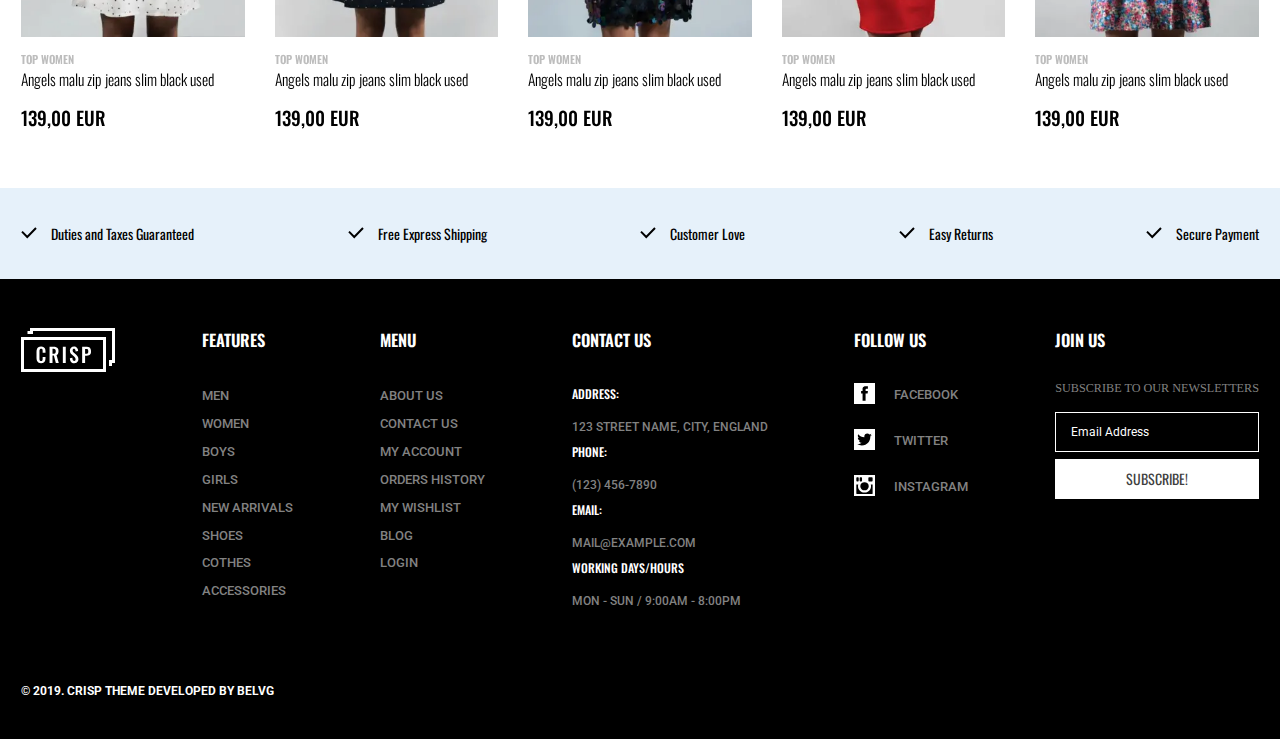
<file: product.html>
<!DOCTYPE html>
<html lang="en">

<head>
	<title>ProductPage</title>
	<meta charset="UTF-8">
	<meta name="format-detection" content="telephone=no">
	<!-- <style>body{opacity: 0;}</style> -->
	<link rel="stylesheet" href="css/style.min.css?_v=20230405143647">
	<link rel="shortcut icon" href="favicon.ico">
	<!-- <meta name="robots" content="noindex, nofollow"> -->
	<meta name="viewport" content="width=device-width, initial-scale=1.0">
</head>

<body>
	<div class="wrapper">
		<header class="header" data-lp>
			<div class="header__container">
				<div class="header__body">
					<button type="button" class="icon-menu"><span></span></button>
					<a data-da=".header__menu,991.98" href="#" class="header__logo"><img src="img/header/logo-header.svg" alt="Logo"></a>
					<div class="header__menu menu">

						<nav class="menu__body">
							<ul class="menu__list">
								<li class="menu__item"><a href="#" class="menu__link">home</a></li>
								<li class="menu__item"><a href="#" class="menu__link">Shop</a></li>
								<li class="menu__item"><a href="#" class="menu__link">blog</a></li>
								<li class="menu__item"><a href="#" class="menu__link">Sale</a></li>
								<li class="menu__item"><a href="#" class="menu__link">contact us</a></li>
							</ul>

						</nav>
						<a data-popup="#search" data-da=".header__box,991.98,0" href="#" class="header__search search-header">
							<div class="search-header__icon">
								<img src="img/header/search-white.svg" alt="icon">
							</div>
							<div class="search-header__text">search</div>
						</a>
					</div>
					<div class="header__actin">
						<div data-da=".menu__list,991.98" class="header__login">
							<a href="#" class="header__sign">SIGN IN</a>
							<a href="#" class="header__sign">CREATE AN ACCOUNT</a>
						</div>
						<div class="header__basket">
							<a href="#" class="header__herts">
								<img src="img/header/heart-white.svg" alt="icon">
							</a>
							<div class="header__box box-header ">
								<a href="#" class="box-header__basket"><span>2</span>
									<img src="img/header/basket.svg" alt="icon">

								</a>
								<div class="box-header__column">
									<div class="box-header__text">Shopping Cart</div>
									<div class="box-header__price">0,00 EUR</div>
								</div>

							</div>
						</div>
					</div>
				</div>
			</div>
		</header>





		<main class="page">
			<section class="page__product product">
				<div class="product__container">
					<div class="product__body">

						<!-- слайдер -->
						<div class="product__image">
							<div class="image-prewiev">
								<div class="image-prewiev__slider swiper">
									<div class="image-prewiev__wrapper swiper-wrapper">
										<div class="image-prewiev__slide swiper-slide">
											<picture><source srcset="img/product-slider/01-prew.webp" type="image/webp"><img src="img/product-slider/01-prew.jpg" alt="picture"></picture>
										</div>
										<div class="image-prewiev__slide swiper-slide">
											<picture><source srcset="img/product-slider/02-prew.webp" type="image/webp"><img src="img/product-slider/02-prew.png" alt="picture"></picture>
										</div>
										<div class="image-prewiev__slide swiper-slide">
											<picture><source srcset="img/product-slider/03-prew.webp" type="image/webp"><img src="img/product-slider/03-prew.png" alt="picture"></picture>
										</div>

									</div>
								</div>
							</div>

							<div class="image-product">
								<div class="image-product__slider swiper">
									<div class="image-product__wrapper swiper-wrapper">
										<div class="image-product__slide swiper-slide">
											<div class="zoom-block">
												<div class="zoom-block__pic">
													<img src="img/product/zoom-pic.svg" alt="icon">
												</div>

												<div class="zoom-block__text">Zoom</div>
											</div>
											<div class="image-product__pic swiper-zoom-container">
												<picture><source srcset="img/product-slider/01-big.webp" type="image/webp"><img src="img/product-slider/01-big.jpg" alt="picture"></picture>
											</div>

										</div>
										<div class="image-product__slide swiper-slide">
											<div class="zoom-block">
												<div class="zoom-block__pic">
													<img src="img/product/zoom-pic.svg" alt="icon">
												</div>

												<div class="zoom-block__text">Zoom</div>
											</div>
											<div class="image-product__pic swiper-zoom-container">
												<picture><source srcset="img/product-slider/02-big.webp" type="image/webp"><img src="img/product-slider/02-big.png" alt="picture"></picture>
											</div>

										</div>
										<div class="image-product__slide swiper-slide">
											<div class="zoom-block">
												<div class="zoom-block__pic">
													<img src="img/product/zoom-pic.svg" alt="icon">
												</div>

												<div class="zoom-block__text">Zoom</div>
											</div>
											<div class="image-product__pic swiper-zoom-container">
												<picture><source srcset="img/product-slider/03-big.webp" type="image/webp"><img src="img/product-slider/03-big.png" alt="picture"></picture>
											</div>

										</div>

									</div>

								</div>
								<!-- If we need pagination -->
								<div class="pagination-product"></div>
								<div data-da=".product__advantages,991.98,first" class="share-product">
									<div class="share-product__title">share</div>
									<div class="share-product__row">
										<a href="#" class="share-product__social">
											<svg width="6" height="13" viewbox="0 0 6 13" fill="currentColor" xmlns="http://www.w3.org/2000/svg" class="fb-icon">
												<path d="M4 4.22501V3.08754C4 2.51879 4.07692 2.19376 4.92308 2.19376H6V0H4.23077C2.07692 0 1.38462 1.05628 1.38462 2.92503V4.30629H0V6.5H1.30769V13H4V6.5H5.76923L6 4.22501H4Z" />
											</svg>
										</a>
										<a href="#" class="share-product__social">
											<svg width="13" height="10" viewbox="0 0 13 10" fill="currentColor" xmlns="http://www.w3.org/2000/svg" class="twit-icon">
												<path d="M13 1.15326C12.5135 1.36079 12.0041 1.49145 11.4795 1.53757C12.0117 1.23012 12.4222 0.738223 12.6199 0.15408C12.0953 0.438465 11.5328 0.64598 10.9474 0.768958C10.4076 0.269362 9.70058 -0.00733705 8.97076 0.000349035C7.54912 -0.0227092 6.37076 1.0995 6.30994 2.5368C6.29473 2.72126 6.31755 2.90569 6.38597 3.07478C4.28012 3.02098 2.2959 2.06793 0.912278 0.461542C0.661401 0.853533 0.532161 1.30702 0.532161 1.76819C0.547366 2.62903 1.00351 3.42066 1.74853 3.84339C1.33041 3.82033 0.912278 3.72044 0.532161 3.53598C0.554968 4.76575 1.45205 5.80338 2.66082 5.99553C2.44035 6.05702 2.20468 6.08775 1.97661 6.07238C1.79415 6.08006 1.6193 6.05702 1.44445 5.99553C1.80936 7.07159 2.82807 7.79407 3.95321 7.76332C2.98772 8.48582 1.80935 8.86241 0.608184 8.83935H0C1.24678 9.57721 2.66082 9.97689 4.10526 9.99226C8.1193 10.1767 11.5175 7.04081 11.7 2.98255C11.7 2.93644 11.7 2.89033 11.7076 2.84421V2.5368C12.1942 2.12943 12.6351 1.66823 13 1.15326Z" />
											</svg>
										</a>
										<a href="#" class="share-product__social">
											<svg width="11" height="13" viewbox="0 0 11 13" fill="currentColor" xmlns="http://www.w3.org/2000/svg" class="pinter-icon">
												<path d="M5.91874 9.43848C5.29547 9.31706 4.7046 9.04185 4.21893 8.62903C3.89515 10.4098 3.49043 12.1096 2.19532 13C1.7906 10.3288 2.76192 8.30522 3.16664 6.11973C2.43814 4.90556 3.24758 2.39631 4.78553 2.96292C6.72819 3.69142 3.08569 7.57674 5.51402 8.06241C8.0233 8.54808 9.07557 3.69139 7.53763 2.0725C5.27119 -0.193938 0.981135 1.99156 1.4668 5.31028C1.62869 6.11973 2.43815 6.36257 1.7906 7.49579C0.333599 7.17201 -0.0711326 6.03878 0.00981179 4.50084C0.187889 2.15345 2.03342 0.275539 4.38081 0.0488948C7.13291 -0.274883 9.64219 1.02025 10.0469 3.61047C10.4516 6.52447 8.83274 9.68131 5.91874 9.43848Z" />
											</svg>
										</a>
										<a href="#" class="share-product__social">
											<svg width="12" height="12" viewbox="0 0 12 12" fill="currentColor" xmlns="http://www.w3.org/2000/svg" class="insta-icon">
												<path d="M5.99999 3.56201C4.65569 3.56201 3.56201 4.65565 3.56201 5.99996C3.56201 7.34426 4.65569 8.43795 5.99999 8.43795C7.3443 8.43795 8.43796 7.34426 8.43796 5.99996C8.43796 4.65565 7.35189 3.56201 5.99999 3.56201Z" />
												<path d="M11.9544 3.04558C11.9241 2.33165 11.8025 1.94428 11.7038 1.68605C11.5747 1.34428 11.4152 1.10126 11.157 0.843027C10.8987 0.584799 10.6557 0.425328 10.3139 0.296214C10.0557 0.19748 9.66837 0.0759476 8.95444 0.0455678C8.17976 0.00759309 7.95191 0 6.00001 0C4.04811 0 3.82026 0.00759309 3.04558 0.0455678C2.33165 0.0759476 1.94431 0.19748 1.68608 0.296214C1.34431 0.425328 1.10127 0.584799 0.843039 0.843027C0.584811 1.10126 0.425316 1.34428 0.296202 1.68605C0.197468 1.94428 0.0759592 2.33165 0.0455794 3.04558C0.00760468 3.82026 0 4.04808 0 5.99998C0 7.95188 0.00760468 8.17974 0.0455794 8.95442C0.0759592 9.66835 0.197468 10.0557 0.296202 10.3139C0.425316 10.6557 0.584811 10.8987 0.843039 11.157C1.10127 11.4152 1.34431 11.5747 1.68608 11.7038C1.94431 11.8025 2.33165 11.9241 3.04558 11.9544C3.81267 11.9924 4.04811 12 6.00001 12C7.95191 12 8.18735 11.9924 8.95444 11.9544C9.66837 11.9241 10.0557 11.8025 10.3139 11.7038C10.6557 11.5747 10.8987 11.4152 11.157 11.157C11.4152 10.8987 11.5747 10.6557 11.7038 10.3139C11.8025 10.0557 11.9241 9.66835 11.9544 8.95442C11.9924 8.17974 12 7.95188 12 5.99998C12 4.04808 11.9924 3.82026 11.9544 3.04558ZM6.00001 9.75188C3.92659 9.75188 2.24811 8.0734 2.24811 5.99998C2.24811 3.92656 3.92659 2.24807 6.00001 2.24807C8.07343 2.24807 9.75191 3.92656 9.75191 5.99998C9.75951 8.0734 8.07343 9.75188 6.00001 9.75188ZM9.90381 2.9772C9.41774 2.9772 9.0228 2.58229 9.0228 2.09621C9.0228 1.61014 9.41774 1.21517 9.90381 1.21517C10.3899 1.21517 10.7848 1.61014 10.7848 2.09621C10.7848 2.58229 10.3899 2.9772 9.90381 2.9772Z" />
											</svg>

										</a>

									</div>

								</div>


							</div>

						</div>

						<div class="product__column">
							<nav data-da=".product__body,991.98,first" class="product__breadcrumbs breadcrumbs-product">

								<ul class="breadcrumbs-product__list">
									<li class="breadcrumbs-product__item">
										<a href="#" class="breadcrumbs-product__link">Home</a>
									</li>
									<li class="breadcrumbs-product__item">
										<a href="#" class="breadcrumbs-product__link">Womens Dress </a>
									</li>
									<li class="breadcrumbs-product__item">
										<span class="breadcrumbs-product__current">Angels malu</span>
									</li>
								</ul>

							</nav>
							<div class="product__header">
								<div class="product__subtitle">
									<img src="img/product/fendi.svg" alt="icon">
								</div>
								<h2 class="product__title">Women Black Checked Fit and Flare Dress

								</h2>
							</div>

							<div data-da=".price-total,450,last" class="product__color color-product">
								<div class="color-product__select">Select Color</div>
								<div class="color-product__items">
									<div class="color-product__item1"></div>
									<div class="color-product__item item--activ"><span></span></div>
									<div class="color-product__item2"></div>
								</div>

							</div>
							<div class="product__size size-product">
								<div class="size-product__box">
									<div class="size-product__top">
										<div class="size-product__title">Select size (Inches)</div>
										<a href="#" class="size-product__guide">Size guide</a>
									</div>
									<!-- размеры -->
									<div class="size-product__row">
										<div class="checkbox-size">
											<input id="a_1" class="checkbox-size__input" type="checkbox" value="1" name="form[]">
											<label for="a_1" class="checkbox-size__label"><span class="checkbox-size__text">osfa</span><span class="checkbox-size__item"></span></label>
										</div>
										<div class="checkbox-size">
											<input id="a_2" class="checkbox-size__input" type="checkbox" value="1" name="form[]">
											<label for="a_2" class="checkbox-size__label"><span class="checkbox-size__text">w26</span></label>
										</div>
										<div class="checkbox-size">
											<input id="a_3" class="checkbox-size__input" type="checkbox" value="1" name="form[]">
											<label for="a_3" class="checkbox-size__label"><span class="checkbox-size__text">w27</span></label>
										</div>
										<div class="checkbox-size">
											<input id="a_4" class="checkbox-size__input" type="checkbox" value="1" name="form[]">
											<label for="a_4" class="checkbox-size__label"><span class="checkbox-size__text">w28</span></label>
										</div>
										<div class="checkbox-size">
											<input id="a_5" class="checkbox-size__input" type="checkbox" value="1" name="form[]">
											<label for="a_5" class="checkbox-size__label"><span class="checkbox-size__text">w29</span></label>
										</div>
										<div class="checkbox-size">
											<input id="a_6" class="checkbox-size__input" type="checkbox" value="1" name="form[]">
											<label for="a_6" class="checkbox-size__label"><span class="checkbox-size__text">w30</span><span class="checkbox-size__item"></span></label>
										</div>
										<div class="checkbox-size">
											<input id="a_7" class="checkbox-size__input" type="checkbox" value="1" name="form[]">
											<label for="a_7" class="checkbox-size__label"><span class="checkbox-size__text">w31</span></label>
										</div>
										<div class="checkbox-size">
											<input id="a_8" class="checkbox-size__input" type="checkbox" value="1" name="form[]">
											<label for="a_8" class="checkbox-size__label"><span class="checkbox-size__text">w32</span><span class="checkbox-size__item"></span></label>
										</div>
										<div class="checkbox-size">
											<input id="a_9" class="checkbox-size__input" type="checkbox" value="1" name="form[]">
											<label for="a_9" class="checkbox-size__label"><span class="checkbox-size__text">w33</span></label>
										</div>
										<div class="checkbox-size">
											<input id="a_10" class="checkbox-size__input" type="checkbox" value="1" name="form[]">
											<label for="a_10" class="checkbox-size__label"><span class="checkbox-size__text">w34</span></label>
										</div>
										<div class="checkbox-size">
											<input id="a_11" class="checkbox-size__input" type="checkbox" value="1" name="form[]">
											<label for="a_11" class="checkbox-size__label"><span class="checkbox-size__text">w35</span><span class="checkbox-size__item"></span></label>
										</div>
										<div class="checkbox-size">
											<input id="a_12" class="checkbox-size__input" type="checkbox" value="1" name="form[]">
											<label for="a_12" class="checkbox-size__label"><span class="checkbox-size__text">w36</span></label>
										</div>
										<div class="checkbox-size">
											<input id="a_13" class="checkbox-size__input" type="checkbox" value="1" name="form[]">
											<label for="a_13" class="checkbox-size__label"><span class="checkbox-size__text">w37</span></label>
										</div>
										<div class="checkbox-size">
											<input id="a_14" class="checkbox-size__input" type="checkbox" value="1" name="form[]">
											<label for="a_14" class="checkbox-size__label"><span class="checkbox-size__text">w38</span></label>
										</div>
										<div class="checkbox-size">
											<input id="a_15" class="checkbox-size__input" type="checkbox" value="1" name="form[]">
											<label for="a_15" class="checkbox-size__label"><span class="checkbox-size__text">w39</span></label>
										</div>
										<div class="checkbox-size">
											<input id="a_16" class="checkbox-size__input" type="checkbox" value="1" name="form[]">
											<label for="a_16" class="checkbox-size__label"><span class="checkbox-size__text">w40</span></label>
										</div>
										<div class="checkbox-size">
											<input id="a_17" class="checkbox-size__input" type="checkbox" value="1" name="form[]">
											<label for="a_17" class="checkbox-size__label"><span class="checkbox-size__text">w42</span></label>
										</div>
										<div class="checkbox-size">
											<input id="a_18" class="checkbox-size__input" type="checkbox" value="1" name="form[]">
											<label for="a_18" class="checkbox-size__label"><span class="checkbox-size__text">w44</span></label>
										</div>
										<div class="checkbox-size">
											<input id="a_19" class="checkbox-size__input" type="checkbox" value="1" name="form[]">
											<label for="a_19" class="checkbox-size__label"><span class="checkbox-size__text">w46</span></label>
										</div>
										<div class="checkbox-size">
											<input id="a_20" class="checkbox-size__input" type="checkbox" value="1" name="form[]">
											<label for="a_20" class="checkbox-size__label"><span class="checkbox-size__text">w50</span></label>
										</div>
									</div>
								</div>
							</div>

							<div class="product__select">
								<div class="product__quantity">
									<div class="product__quantity-title">Quantity</div>
									<div data-quantity class="quantity">
										<button data-quantity-minus type="button" class="quantity__button quantity__button_minus"></button>
										<div class="quantity__input">
											<input data-quantity-value autocomplete="off" type="text" name="form[]" value="1">
										</div>
										<button data-quantity-plus type="button" class="quantity__button quantity__button_plus"></button>
									</div>
								</div>


								<div class="price-total">
									<div class="price-total__row">
										<div class="price-total__title">price total</div>
										<div class="price-total__price">90,00 EUR</div>
									</div>

								</div>

							</div>

							<div class="drt">
								<button class="add-card-item__button button--black">Add to bag</button>
								<button class="add-card-item__button button--white">
									<img src="img/shop/herts.svg" alt="icon">
									save</button>

							</div>
							<div class="product__advantages advantages-product">
								<div class="advantages-product__item">
									<img src="img/product/check.svg" alt="icon">
									<p class="advantages-product__text">Free shipping</p>
								</div>
								<div class="advantages-product__item">

									<p class="advantages-product__text"><span>Product code:</span> RFKK1024</p>
								</div>
								<div class="advantages-product__item">

									<p class="advantages-product__text"><span>TAGS:</span> NEW arrivals, Top women</p>
								</div>
							</div>

						</div>
					</div>
				</div>
				<button class="product__contact-as">
					Contact US
				</button>

			</section>
			<div data-spollers class="page__details details">
				<div class="details__container">
					<div class="details__body">
						<div class="spollers-details">
							<div class="spollers-details__item">
								<button type="button" data-spoller class="spollers-details__title">Details<span></span></button>
								<div class="spollers-details">
									<div class="spollers-details__body body-spollers-details">
										<div class="body-spollers-details__column">
											<div class="body-spollers-details__content">
												<div class="body-spollers-details__title">ABOUT PRODUCT</div>
												<div class="body-spollers-details__text">
													<p>
														Cool off this summer in the Mini Ruffle Smocked Tank Top from our very own LA Hearts. This tank features a smocked body, adjustable straps, scoop neckline, ruffled hems, and a cropped fit.
													</p>
												</div>
											</div>
											<div class="body-spollers-details__content">
												<div class="body-spollers-details__title">ADVANTAGES</div>
												<div class="body-spollers-details__list">
													<ul class="body-spollers-details__item">
														<li>Smocked body</li>
													</ul>
													<ul class="body-spollers-details__item">
														<li>Adjustable straps</li>
													</ul>
													<ul class="body-spollers-details__item">
														<li>Scoop neckline</li>
													</ul>
													<ul class="body-spollers-details__item">
														<li>Ruffled hems</li>
													</ul>
													<ul class="body-spollers-details__item">
														<li>Cropped length</li>
													</ul>
													<ul class="body-spollers-details__item">
														<li> Model is wearing a small</li>
													</ul>
													<ul class="body-spollers-details__item">
														<li> 100% rayon</li>
													</ul>

													<ul class="body-spollers-details__item">
														<li>Machine washable</li>
													</ul>
												</div>
											</div>
											<div class="body-spollers-details__content">
												<div class="body-spollers-details__title">ADVANTAGES</div>
												<div class="body-spollers-details__list">
													<ul class="body-spollers-details__item">
														<li>Smocked body</li>
													</ul>
													<ul class="body-spollers-details__item">
														<li>Adjustable straps</li>
													</ul>
													<ul class="body-spollers-details__item">
														<li>Scoop neckline</li>
													</ul>
												</div>
											</div>
										</div>
										<div class="body-spollers-details__column">
											<div class="body-spollers-details__content">
												<div class="body-spollers-details__title">SHIPPING</div>
												<div class="body-spollers-details__text">
													<p>
														We offer Free Standard Shipping for all orders over $75 to the 50 states and the District of Columbia. The minimum order value must be $75 before taxes, shipping and handling. Shipping fees are non-refundable.
													</p>
													<p>
														Please allow up to 2 business days (excluding weekends, holidays, and sale days) to process your order.
													</p>
													<p>
														Processing Time + Shipping Time = Delivery Time
													</p>
												</div>
											</div>
										</div>


									</div>
								</div>

							</div>
						</div>
						<div class="spollers-details">
							<div class="spollers-details__item">
								<button type="button" data-spoller class="spollers-details__title">Other information<span></span></button>
								<div class="spollers-details">
									<div class="spollers-details__body body-spollers-details">
										<div class="body-spollers-details__column">
											<div class="body-spollers-details__content">
												<div class="body-spollers-details__title">ABOUT PRODUCT</div>
												<div class="body-spollers-details__text">
													<p>
														Cool off this summer in the Mini Ruffle Smocked Tank Top from our very own LA Hearts. This tank features a smocked body, adjustable straps, scoop neckline, ruffled hems, and a cropped fit.
													</p>
												</div>
											</div>
											<div class="body-spollers-details__content">
												<div class="body-spollers-details__title">ADVANTAGES</div>
												<div class="body-spollers-details__list">
													<ul class="body-spollers-details__item">
														<li>Smocked body</li>
													</ul>
													<ul class="body-spollers-details__item">
														<li>Adjustable straps</li>
													</ul>
													<ul class="body-spollers-details__item">
														<li>Scoop neckline</li>
													</ul>
													<ul class="body-spollers-details__item">
														<li>Ruffled hems</li>
													</ul>
													<ul class="body-spollers-details__item">
														<li>Cropped length</li>
													</ul>
													<ul class="body-spollers-details__item">
														<li> Model is wearing a small</li>
													</ul>
													<ul class="body-spollers-details__item">
														<li> 100% rayon</li>
													</ul>

													<ul class="body-spollers-details__item">
														<li>Machine washable</li>
													</ul>
												</div>
											</div>
											<div class="body-spollers-details__content">
												<div class="body-spollers-details__title">ADVANTAGES</div>
												<div class="body-spollers-details__list">
													<ul class="body-spollers-details__item">
														<li>Smocked body</li>
													</ul>
													<ul class="body-spollers-details__item">
														<li>Adjustable straps</li>
													</ul>
													<ul class="body-spollers-details__item">
														<li>Scoop neckline</li>
													</ul>
												</div>
											</div>
										</div>
									</div>
								</div>

							</div>
						</div>
						<div class="spollers-details">
							<div class="spollers-details__item">
								<button type="button" data-spoller class="spollers-details__title">Another tab<span></span></button>
								<div class="spollers-details">
									<div class="spollers-details__body body-spollers-details">
										<div class="body-spollers-details__column">
											<div class="body-spollers-details__content">
												<div class="body-spollers-details__title">ABOUT PRODUCT</div>
												<div class="body-spollers-details__text">
													<p>
														Cool off this summer in the Mini Ruffle Smocked Tank Top from our very own LA Hearts. This tank features a smocked body, adjustable straps, scoop neckline, ruffled hems, and a cropped fit.
													</p>
												</div>
											</div>
											<div class="body-spollers-details__content">
												<div class="body-spollers-details__title">ADVANTAGES</div>
												<div class="body-spollers-details__list">
													<ul class="body-spollers-details__item">
														<li>Smocked body</li>
													</ul>
													<ul class="body-spollers-details__item">
														<li>Adjustable straps</li>
													</ul>
													<ul class="body-spollers-details__item">
														<li>Scoop neckline</li>
													</ul>
													<ul class="body-spollers-details__item">
														<li>Ruffled hems</li>
													</ul>
													<ul class="body-spollers-details__item">
														<li>Cropped length</li>
													</ul>
													<ul class="body-spollers-details__item">
														<li> Model is wearing a small</li>
													</ul>
													<ul class="body-spollers-details__item">
														<li> 100% rayon</li>
													</ul>

													<ul class="body-spollers-details__item">
														<li>Machine washable</li>
													</ul>
												</div>
											</div>
											<div class="body-spollers-details__content">
												<div class="body-spollers-details__title">ADVANTAGES</div>
												<div class="body-spollers-details__list">
													<ul class="body-spollers-details__item">
														<li>Smocked body</li>
													</ul>
													<ul class="body-spollers-details__item">
														<li>Adjustable straps</li>
													</ul>
													<ul class="body-spollers-details__item">
														<li>Scoop neckline</li>
													</ul>
												</div>
											</div>
										</div>
									</div>
								</div>

							</div>
						</div>
					</div>
				</div>
			</div>
			<section class="page__featured featured">
				<div class="featured__container">
					<div class="featured__body">
						<div class="featured-product">
							<div class="featured-product__control">
								<h2 class="featured-product__title">You May Also Like</h2>
								<div class="featured-product__arrow arrow-featured-product">
									<button class="arrow-featured-product__prew _icon-arrow-left"></button>
									<button class="arrow-featured-product__next _icon-arrow-right"></button>
								</div>
							</div>
							<div class="featured-item">
								<div class="featured-item__slider swiper">
									<div class="featured-item__wrapper swiper-wrapper">
										<div class="featured-item__slide swiper-slide">
											<div class="card-item">
												<a href="#" class="card-item__picture">
													<div class="card-item__pic">
														<picture><source srcset="img/most/02.webp" type="image/webp"><img src="img/most/02.jpg" alt="picture"></picture>
													</div>
												</a>
												<div class="card-item__column column-card-item">
													<p class="column-card-item__subtitle">TOP women</p>
													<a href="#" class="column-card-item__characteristics">Angels malu zip jeans slim black used</a>

												</div>
												<div class="card-item__price-box">
													<p class="card-item__price">139,00 EUR</p>
													<p class="card-item__old"></p>
												</div>

											</div>
										</div>
										<div class="featured-item__slide swiper-slide">
											<div class="card-item">
												<a href="#" class="card-item__picture">
													<div class="card-item__pic">
														<picture><source srcset="img/most/03.webp" type="image/webp"><img src="img/most/03.jpg" alt="picture"></picture>
													</div>
												</a>
												<div class="card-item__column column-card-item">
													<p class="column-card-item__subtitle">TOP women</p>
													<a href="#" class="column-card-item__characteristics">Angels malu zip jeans slim black used</a>

												</div>
												<div class="card-item__price-box">
													<p class="card-item__price">139,00 EUR</p>
													<p class="card-item__old"></p>
												</div>
											</div>
										</div>
										<div class="featured-item__slide swiper-slide">
											<div class="card-item">
												<a href="#" class="card-item__picture">
													<div class="card-item__pic">
														<picture><source srcset="img/most/04.webp" type="image/webp"><img src="img/most/04.jpg" alt="picture"></picture>
													</div>
												</a>
												<div class="card-item__column column-card-item">
													<p class="column-card-item__subtitle">TOP women</p>
													<a href="#" class="column-card-item__characteristics">Angels malu zip jeans slim black used</a>

												</div>
												<div class="card-item__price-box">
													<p class="card-item__price">139,00 EUR</p>
													<p class="card-item__old"></p>
												</div>
											</div>
										</div>
										<div class="featured-item__slide swiper-slide">
											<div class="card-item">
												<a href="#" class="card-item__picture">
													<div class="card-item__pic">
														<picture><source srcset="img/most/01.webp" type="image/webp"><img src="img/most/01.jpg" alt="picture"></picture>
													</div>
												</a>
												<div class="card-item__column column-card-item">
													<p class="column-card-item__subtitle">TOP women</p>
													<a href="#" class="column-card-item__characteristics">Angels malu zip jeans slim black used</a>

												</div>
												<div class="card-item__price-box">
													<p class="card-item__price">139,00 EUR</p>
													<p class="card-item__old"></p>
												</div>
											</div>
										</div>
										<div class="featured-item__slide swiper-slide">
											<div class="card-item">
												<a href="#" class="card-item__picture">
													<div class="card-item__pic">
														<picture><source srcset="img/most/05.webp" type="image/webp"><img src="img/most/05.jpg" alt="picture"></picture>
													</div>
												</a>
												<div class="card-item__column column-card-item">
													<p class="column-card-item__subtitle">TOP women</p>
													<a href="#" class="column-card-item__characteristics">Angels malu zip jeans slim black used</a>

												</div>
												<div class="card-item__price-box">
													<p class="card-item__price">139,00 EUR</p>
													<p class="card-item__old"></p>
												</div>
											</div>
										</div>
										<div class="featured-item__slide swiper-slide">
											<div class="card-item">
												<a href="#" class="card-item__picture">
													<div class="card-item__pic">
														<picture><source srcset="img/most/01.webp" type="image/webp"><img src="img/most/01.jpg" alt="picture"></picture>
													</div>
													<div class="card-item__discord">-30%</div>
												</a>
												<div class="card-item__column column-card-item">
													<p class="column-card-item__subtitle">TOP women</p>
													<a href="#" class="column-card-item__characteristics">Angels malu zip jeans slim black used

													</a>

												</div>
												<div class="card-item__price-box">
													<p class="card-item__price"><span>234,00 EUR</span></p>
													<p class="card-item__old">119,00 EUR</p>
												</div>

											</div>
										</div>
									</div>
								</div>
							</div>


						</div>
					</div>
				</div>
			</section>
			<div class="page__obligations obligations">
				<div class="obligations__container">
					<div class="obligations__body">
						<div class="obligations__row">
							<div class="obligations__column">
								<div class="obligations__item">
									<div class="obligations__icon">
										<img src="img/obligations/chek.svg" alt="icon">
									</div>
									<div class="obligations__text">Duties and Taxes Guaranteed</div>
								</div>
							</div>
							<div class="obligations__column">
								<div class="obligations__item">
									<div class="obligations__icon">
										<img src="img/obligations/chek.svg" alt="icon">
									</div>
									<div class="obligations__text">Free Express Shipping</div>
								</div>
							</div>
							<div class="obligations__column">
								<div class="obligations__item">
									<div class="obligations__icon">
										<img src="img/obligations/chek.svg" alt="icon">
									</div>
									<div class="obligations__text">Customer Love</div>
								</div>
							</div>
							<div class="obligations__column">
								<div class="obligations__item">
									<div class="obligations__icon">
										<img src="img/obligations/chek.svg" alt="icon">
									</div>
									<div class="obligations__text">Easy Returns</div>
								</div>
							</div>
							<div class="obligations__column">
								<div class="obligations__item">
									<div class="obligations__icon">
										<img src="img/obligations/chek.svg" alt="icon">
									</div>
									<div class="obligations__text">Secure Payment</div>
								</div>
							</div>
						</div>
					</div>
				</div>
			</div>

		</main>
		<footer data-spollers="450,max" class="footer">
			<div class="footer__container">
				<div class="footer__body">
					<div class="footer__row">
						<div class="footer__column">
							<a href="#" class="footer__logo"><img src="img/header/logo-header.svg" alt="Logo"></a>

						</div>
						<div class="spollers">
							<div class="spollers__box">
								<div class="spollers__item">
									<button type="button" data-spoller class="spollers__title">features <span></span>

									</button>
									<nav class="footer__menu menu-footer">
										<ul class="menu-footer__list">
											<li class="menu-footer__item"><a href="#" class="menu-footer__link">men</a></li>
											<li class="menu-footer__item"><a href="#" class="menu-footer__link">Women</a></li>
											<li class="menu-footer__item"><a href="#" class="menu-footer__link">boys</a></li>
											<li class="menu-footer__item"><a href="#" class="menu-footer__link">girls</a></li>
											<li class="menu-footer__item"><a href="#" class="menu-footer__link">new arrivals</a></li>
											<li class="menu-footer__item"><a href="#" class="menu-footer__link">shoes</a></li>
											<li class="menu-footer__item"><a href="#" class="menu-footer__link">cothes</a></li>
											<li class="menu-footer__item"><a href="#" class="menu-footer__link">accessories</a></li>

										</ul>
									</nav>

								</div>
							</div>

						</div>
						<div class="spollers">
							<div class="spollers__box">
								<div class="spollers__item">
									<button type="button" data-spoller class="spollers__title">Menu <span></span> </button>
									<nav class="footer__menu menu-footer">
										<ul class="menu-footer__list">
											<li class="menu-footer__item"><a href="#" class="menu-footer__link">About us</a></li>
											<li class="menu-footer__item"><a href="#" class="menu-footer__link">contact us</a></li>
											<li class="menu-footer__item"><a href="#" class="menu-footer__link">my account</a></li>
											<li class="menu-footer__item"><a href="#" class="menu-footer__link">orders history</a></li>
											<li class="menu-footer__item"><a href="#" class="menu-footer__link">MY WISHLIST</a></li>
											<li class="menu-footer__item"><a href="#" class="menu-footer__link">BLOG</a></li>
											<li class="menu-footer__item"><a href="#" class="menu-footer__link">LOGIN</a></li>

										</ul>
									</nav>

								</div>
							</div>

						</div>
						<div class="spollers">
							<div class="spollers__box">
								<div class="spollers__item">
									<button type="button" data-spoller class="spollers__title">contact us <span></span></button>
									<div class="spollers__body">
										<div class="spollers__contact contact-spollers">
											<div class="contact-spollers__title">Address:</div>
											<p class="contact-spollers__text">123 STREET NAME, CITY, ENGLAND</p>
										</div>
										<div class="spollers__contact contact-spollers">
											<div class="contact-spollers__title">Phone:</div>
											<a href="tel:1234567890" class="contact-spollers__text">(123) 456-7890</a>
										</div>
										<div class="spollers__contact contact-spollers">
											<div class="contact-spollers__title">email:</div>
											<a href="mailto:MAIL@EXAMPLE.COM" class="contact-spollers__text">MAIL@EXAMPLE.COM</a>
										</div>
										<div class="spollers__contact contact-spollers">
											<div class="contact-spollers__title">working days/hours</div>
											<p class="contact-spollers__text">MON - SUN / 9:00AM - 8:00PM</p>
										</div>
									</div>
								</div>
							</div>

						</div>
						<div class="spollers">
							<div class="spollers__box">
								<div class="spollers__item">
									<button type="button" data-spoller class="spollers__title">follow us <span></span></button>
									<div class="spollers__body">
										<div class="spollers__social social-spollers">

											<a href="#" class="social-spollers__icon">
												<svg xmlns="http://www.w3.org/2000/svg" width="21" height="21" viewbox="0 0 21 21" fill="currentColor" class="icon-white">
													<path fill-rule="evenodd" clip-rule="evenodd" d="M0 0V21H21V0H0ZM13.8925 5.77925H12.2511C11.926 5.77925 11.5979 6.11525 11.5979 6.36522V8.03894H13.8893C13.797 9.32234 13.6076 10.4959 13.6076 10.4959H11.5861V17.7692H8.57386V10.4952H7.10751V8.04766H8.57386V6.04662C8.57386 5.68071 8.49974 3.23082 11.6603 3.23082H13.8925V5.77925H13.8925Z" />
												</svg>
											</a>
											<a href="#" class="social-spollers__link">FACEBOOK</a>
										</div>
										<div class="spollers__social social-spollers">
											<a href="#" class="social-spollers__icon">
												<svg xmlns="http://www.w3.org/2000/svg" width="21" height="21" viewbox="0 0 21 21" fill="currentColor" class="icon-white">
													<path fill-rule="evenodd" clip-rule="evenodd" d="M0 0V21H21V0H0ZM16.2808 7.53503C16.2865 7.66302 16.2894 7.79169 16.2894 7.92088C16.2894 11.8626 13.2893 16.4075 7.80295 16.4075C6.11852 16.4075 4.55068 15.9138 3.23072 15.0673C3.46408 15.095 3.70145 15.1092 3.94228 15.1092C5.33972 15.1092 6.6258 14.6323 7.64668 13.8322C6.34145 13.8082 5.23985 12.9458 4.86023 11.7608C5.04245 11.7957 5.22932 11.8145 5.42151 11.8145C5.69354 11.8145 5.95708 11.7778 6.20737 11.7098C4.84292 11.4357 3.81471 10.2302 3.81471 8.78511C3.81471 8.77251 3.81471 8.76 3.81498 8.74754C4.21708 8.97092 4.67695 9.10514 5.16595 9.12065C4.36555 8.58577 3.83912 7.67275 3.83912 6.63803C3.83912 6.09134 3.98622 5.57903 4.24302 5.1384C5.71408 6.94306 7.91192 8.13046 10.3908 8.25498C10.3399 8.03658 10.3134 7.80891 10.3134 7.57518C10.3134 5.92805 11.649 4.59258 13.2962 4.59258C14.1541 4.59258 14.9293 4.95475 15.4734 5.5344C16.1527 5.40078 16.7911 5.15243 17.3675 4.81066C17.1448 5.50722 16.6719 6.09162 16.056 6.46085C16.6594 6.38871 17.2342 6.22832 17.7691 5.99109C17.3694 6.5892 16.8637 7.11457 16.2808 7.53503Z" />
												</svg>
											</a>
											<a href="#" class="social-spollers__link">TWITTER</a>
										</div>
										<div class="spollers__social social-spollers">
											<a href="#" class="social-spollers__icon">
												<svg xmlns="http://www.w3.org/2000/svg" width="21" height="21" viewbox="0 0 21 21" fill="currentColor" class="icon-white">
													<path d="M3.82933 21H17.1723H18.3073H21.0006V18.3063V17.6161V3.38399V2.69324V0H18.3073H17.1723H3.82933H2.69434H0.000823975V2.69324V3.38422V17.616V18.3063V21H2.69407H3.82933V21ZM14.3563 3.28109C14.3563 3.02582 14.4472 2.80538 14.6298 2.61775C14.8119 2.43136 15.035 2.3379 15.2997 2.3379H17.6786C17.9428 2.3379 18.1661 2.43132 18.3485 2.61775C18.5307 2.80511 18.622 3.02582 18.622 3.28109V5.53693C18.622 5.80117 18.5307 6.02493 18.3485 6.20664C18.1661 6.38928 17.9428 6.48012 17.6786 6.48012H15.2995C15.035 6.48012 14.8117 6.38928 14.6296 6.20664C14.4471 6.02497 14.3561 5.80117 14.3561 5.53693V3.28109H14.3563ZM13.5016 8.37238C14.3263 9.16981 14.7388 10.1336 14.7388 11.2636C14.7388 12.3942 14.3263 13.3581 13.5016 14.1551C12.6765 14.953 11.6808 15.3514 10.5143 15.3514C9.35659 15.3514 8.36562 14.953 7.54075 14.1551C6.71561 13.3584 6.30352 12.3944 6.30352 11.2636C6.30352 10.1336 6.71584 9.16957 7.54075 8.37238C8.36562 7.57491 9.35682 7.17608 10.5143 7.17608C11.681 7.17608 12.6765 7.57518 13.5016 8.37238ZM5.64637 3.28109C5.64637 3.02582 5.7372 2.80538 5.91984 2.61775C6.10198 2.43136 6.32532 2.3379 6.58979 2.3379H7.09059C7.35483 2.3379 7.57813 2.43132 7.76054 2.61775C7.94291 2.80511 8.03401 3.02582 8.03401 3.28109V5.53693C8.03401 5.80117 7.94294 6.02493 7.76054 6.20664C7.57813 6.38928 7.35483 6.48012 7.09059 6.48012H6.58979C6.32532 6.48012 6.10198 6.38928 5.91984 6.20664C5.73747 6.02497 5.64637 5.80117 5.64637 5.53693V3.28109ZM2.33876 3.28109C2.33876 3.02582 2.42983 2.80538 2.61224 2.61775C2.79437 2.43136 3.01748 2.3379 3.28218 2.3379H3.78298C4.04722 2.3379 4.27052 2.43132 4.45293 2.61775C4.6353 2.80511 4.72641 3.02582 4.72641 3.28109V5.53693C4.72641 5.80117 4.63534 6.02493 4.45293 6.20664C4.27052 6.38928 4.04722 6.48012 3.78298 6.48012H3.28218C3.01772 6.48012 2.79437 6.38928 2.61224 6.20664C2.42987 6.02497 2.33876 5.80117 2.33876 5.53693V3.28109ZM2.33876 18.2826V9.42318H4.2665C4.0841 9.99731 3.99303 10.5949 3.99303 11.2144C3.99303 12.964 4.63082 14.4572 5.90705 15.6918C7.18305 16.9267 8.7188 17.5438 10.5145 17.5438C11.6992 17.5438 12.7929 17.2619 13.7957 16.6962C14.7982 16.1318 15.5912 15.3632 16.1745 14.3928C16.7577 13.422 17.0494 12.3625 17.0494 11.2142C17.0494 10.5946 16.9583 9.99708 16.7759 9.42295H18.6215V18.2827C18.6215 18.5197 18.5395 18.718 18.3755 18.8771C18.2116 19.0373 18.0155 19.1163 17.7877 19.1163H3.17264C2.93561 19.1163 2.73736 19.0373 2.57791 18.8771C2.41847 18.7179 2.33876 18.5197 2.33876 18.2826Z" />
												</svg>
											</a>
											<a href="#" class="social-spollers__link">INSTAGRAM</a>
										</div>
									</div>
								</div>
							</div>

						</div>


						<div class="footer__column">
							<div class="footer__label">join us</div>
							<p class="footer__text-text">Subscribe to our newsletters</p>
							<div class="footer__subscribe subscribe">
								<form action="#" method="get" class="subscribe__form">
									<input autocomplete="off" type="email" required name="form[]" placeholder="Email Address" class="subscribe__input">
									<button type="submit" class="subscribe__button">Subscribe!</button>
								</form>
							</div>
						</div>
					</div>
				</div>
				<div class="footer-subtitle">© 2019. Crisp theme Developed by Belvg</div>
			</div>
		</footer>










	</div>
	<div id="search" aria-hidden="true" class="popup">
		<div class="popup__wrapper">
			<div class="popup__content">
				<button data-close type="button" class="popup__close">
					<img src="img/header/cross.svg" alt="icon">
				</button>
				<div class="popup__text">
					<form action="#" method="get" class="seach-form">

						<div class="seach-form__body">

							<input data-required autocomplete="off" type="text" name="form[]" data-error="Помилка" placeholder="Seach ...." class="seach-form__input input">

							<button type="submit" class="button">
								<img src="img/header/search-white.svg" alt="icon">
							</button>
						</div>
					</form>
				</div>
			</div>
		</div>
	</div>
	<script src="js/app.min.js?_v=20230405143647"></script>
</body>

</html>
</file>
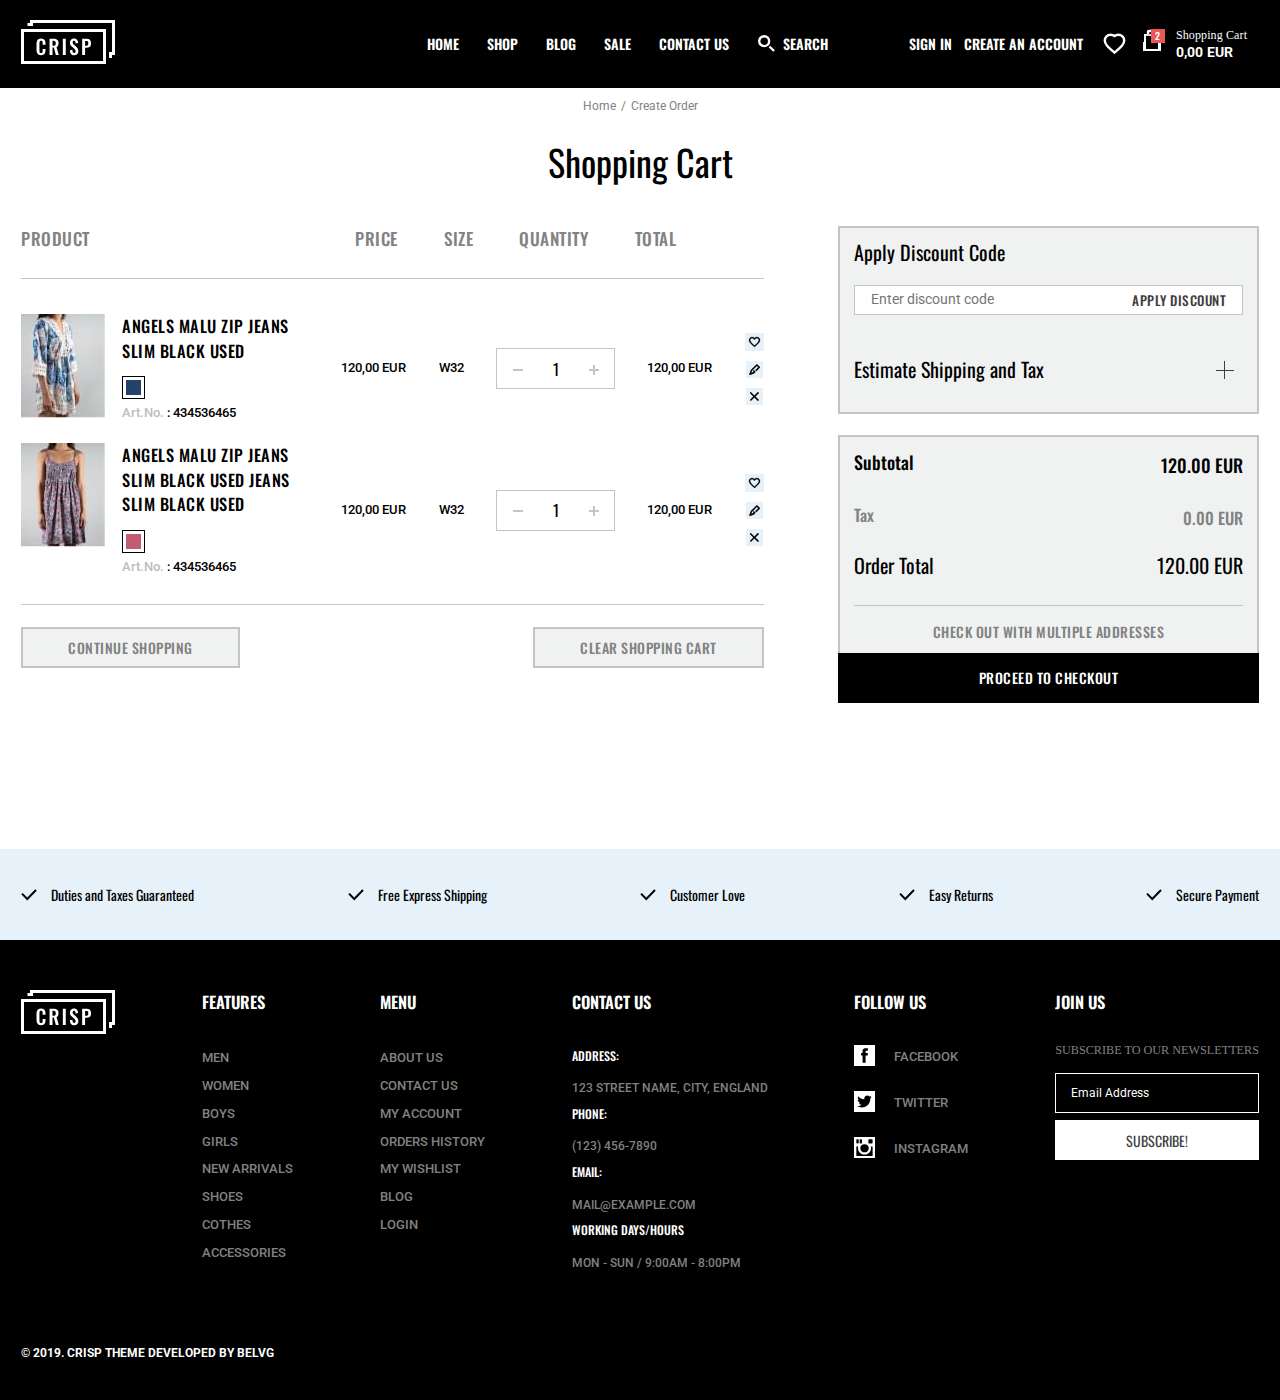
<file: shopping cart.html>
<!DOCTYPE html>
<html lang="en">

<head>
	<title>shopping cart</title>
	<meta charset="UTF-8">
	<meta name="format-detection" content="telephone=no">
	<!-- <style>body{opacity: 0;}</style> -->
	<link rel="stylesheet" href="css/style.min.css?_v=20230405143647">
	<link rel="shortcut icon" href="favicon.ico">
	<!-- <meta name="robots" content="noindex, nofollow"> -->
	<meta name="viewport" content="width=device-width, initial-scale=1.0">
</head>

<body>
	<div class="wrapper">
		<header class="header" data-lp>
			<div class="header__container">
				<div class="header__body">
					<button type="button" class="icon-menu"><span></span></button>
					<a data-da=".header__menu,991.98" href="#" class="header__logo"><img src="img/header/logo-header.svg" alt="Logo"></a>
					<div class="header__menu menu">

						<nav class="menu__body">
							<ul class="menu__list">
								<li class="menu__item"><a href="#" class="menu__link">home</a></li>
								<li class="menu__item"><a href="#" class="menu__link">Shop</a></li>
								<li class="menu__item"><a href="#" class="menu__link">blog</a></li>
								<li class="menu__item"><a href="#" class="menu__link">Sale</a></li>
								<li class="menu__item"><a href="#" class="menu__link">contact us</a></li>
							</ul>

						</nav>
						<a data-popup="#search" data-da=".header__box,991.98,0" href="#" class="header__search search-header">
							<div class="search-header__icon">
								<img src="img/header/search-white.svg" alt="icon">
							</div>
							<div class="search-header__text">search</div>
						</a>
					</div>
					<div class="header__actin">
						<div data-da=".menu__list,991.98" class="header__login">
							<a href="#" class="header__sign">SIGN IN</a>
							<a href="#" class="header__sign">CREATE AN ACCOUNT</a>
						</div>
						<div class="header__basket">
							<a href="#" class="header__herts">
								<img src="img/header/heart-white.svg" alt="icon">
							</a>
							<div class="header__box box-header ">
								<a href="#" class="box-header__basket"><span>2</span>
									<img src="img/header/basket.svg" alt="icon">

								</a>
								<div class="box-header__column">
									<div class="box-header__text">Shopping Cart</div>
									<div class="box-header__price">0,00 EUR</div>
								</div>

							</div>
						</div>
					</div>
				</div>
			</div>
		</header>





		<main class="page">
			<nav class="page__breadcrumbs-article breadcrumbs-article">
				<div class="breadcrumbs-article__container">
					<ul class="breadcrumbs-article__list">
						<li class="breadcrumbs-article__item">
							<a href="#" class="breadcrumbs-article__link">Home</a>
						</li>
						<li class="breadcrumbs-article__item">
							<span class="breadcrumbs-article__current">Create Order</span>
						</li>
					</ul>
				</div>

			</nav>
			<section class="page__shopping-cart shopping-cart">
				<div class="shopping-cart__container">
					<div class="shopping-cart__body">
						<h2 class="shopping-cart__title">Shopping Cart</h2>
						<!-- общий контейнер тело  -->
						<div class="shopping-cart__content">
							<!-- левая колонка -->

							<div class="product-cart">


								<div class="product-cart__content content-product-cart">
									<div class="content-product-cart__dress">
										<div class="content-product-cart__picture">
											<div class="subtitle-product-item">Product</div>
										</div>
										<div class="content-product-cart__title">

										</div>

									</div>
									<div class="content-product-cart__price">
										<div class="subtitle-product-item">Price</div>
									</div>
									<div class="content-product-cart__size">
										<div class="subtitle-product-item">Size</div>
									</div>
									<div class="content-product-cart__quantity">
										<div class="subtitle-product-item">Quantity</div>
									</div>

									<div class="content-product-cart__total">
										<div class="subtitle-product-item">Total</div>
									</div>
									<div class="content-product-cart__icon icon-content-product-cart">
										<div class="subtitle-product-item-1">Total</div>
									</div>

								</div>
								<div class="product-cart__content content-product-cart">
									<div class="content-product-cart__dress-1">
										<div class="content-product-cart__picture">
											<div class="content-product-cart__pic">
												<img src="img/shopping cart/01.jpg" alt="product-image">
											</div>
										</div>
										<div class="content-product-cart__title">
											<p>
												Angels malu zip jeans slim black used
											</p>
											<div class="content-product-cart__size-1"></div>
											<div class="content-product-cart__color">

												<span class="span-color-1"></span>
											</div>
											<div class="content-product-cart__art"><span>Art.No.</span> : 434536465</div>
										</div>

									</div>
									<div class="content-product-cart__price">120,00 EUR</div>
									<div data-da=".content-product-cart__size-1,650,2" class="content-product-cart__size"> <span>Size:</span> W32</div>
									<div data-da=".price-quant-content-product-cart__row,650,1" class="content-product-cart__quantity">
										<div data-quantity class="quantity">
											<button data-quantity-minus type="button" class="quantity__button quantity__button_minus"></button>
											<div class="quantity__input">
												<input data-quantity-value autocomplete="off" type="text" name="form[]" value="1">
											</div>
											<button data-quantity-plus type="button" class="quantity__button quantity__button_plus"></button>
										</div>
									</div>

									<div data-da=".price-quant-content-product-cart__row,650,2" class="content-product-cart__total"><span>Price:</span> 120,00 EUR</div>
									<div data-da=".content-product-cart__dress-1,650,last" class="content-product-cart__icon icon-content-product-cart">
										<a href="#" class="icon-content-product-cart__icon">
											<img src="img/icon/herts.svg" alt="icon">
										</a>
										<a href="#" class="icon-content-product-cart__icon">
											<img src="img/icon/pencil.svg" alt="icon">
										</a>
										<a href="#" class="icon-content-product-cart__icon-cross">
											<img src="img/icon/cross.svg" alt="icon">
										</a>
									</div>
									<div class="content-product-cart__price-quant price-quant-content-product-cart">
										<div class="price-quant-content-product-cart__title">Quantity</div>
										<div class="price-quant-content-product-cart__row"></div>
									</div>
								</div>
								<div class="product-cart__content content-product-cart">
									<div class="content-product-cart__dress-2">
										<div class="content-product-cart__picture">
											<div class="content-product-cart__pic">
												<img src="img/shopping cart/02.jpg" alt="product-image">
											</div>
										</div>
										<div class="content-product-cart__title">
											<p>
												Angels malu zip jeans slim black used jeans slim black used
											</p>
											<div class="content-product-cart__size-1-2"></div>
											<div class="content-product-cart__color">

												<span class="span-color-2"></span>
											</div>
											<div class="content-product-cart__art"><span>Art.No.</span> : 434536465</div>
										</div>

									</div>
									<div class="content-product-cart__price">120,00 EUR</div>
									<div data-da=".content-product-cart__size-1-2,650,2" class="content-product-cart__size"> <span>Size:</span> W32</div>
									<div data-da=".price-quant-content-product-cart__row-2,650,1" class="content-product-cart__quantity">
										<div data-quantity class="quantity">
											<button data-quantity-minus type="button" class="quantity__button quantity__button_minus"></button>
											<div class="quantity__input">
												<input data-quantity-value autocomplete="off" type="text" name="form[]" value="1">
											</div>
											<button data-quantity-plus type="button" class="quantity__button quantity__button_plus"></button>
										</div>
									</div>

									<div data-da=".price-quant-content-product-cart__row-2,650,2" class="content-product-cart__total"><span>Price:</span> 120,00 EUR</div>
									<div data-da=".content-product-cart__dress-2,650,last" class="content-product-cart__icon icon-content-product-cart">
										<a href="#" class="icon-content-product-cart__icon">
											<img src="img/icon/herts.svg" alt="icon">
										</a>
										<a href="#" class="icon-content-product-cart__icon">
											<img src="img/icon/pencil.svg" alt="icon">
										</a>
										<a href="#" class="icon-content-product-cart__icon-cross">
											<img src="img/icon/cross.svg" alt="icon">
										</a>
									</div>
									<div class="content-product-cart__price-quant price-quant-content-product-cart">
										<div class="price-quant-content-product-cart__title">Quantity</div>
										<div class="price-quant-content-product-cart__row-2"></div>
									</div>
								</div>

								<div class="product-cart__action action-product-cart">
									<button class="action-product-cart__item">continue shopping</button>
									<button class="action-product-cart__item">clear shopping cart</button>
								</div>


							</div>







							<!-- правая колонка -->
							<div class="shopping-cart__column">
								<div class="shopping-cart__top top-shopping-cart">
									<div class="top-shopping-cart__title">Apply Discount Code</div>

									<form action="#" class="discount-form">
										<input autocomplete="off" type="text" required name="form[]" placeholder="Enter discount code" class="discount-form__input">
										<button type="submit" class="discount-form__button">Apply Discount</button>
									</form>
									<div data-spollers class="spollers-cart">
										<div class="spollers-cart__item">
											<button type="button" data-spoller class="spollers-cart__title">Estimate Shipping and Tax</button>
											<div class="spollers-cart__body">
												<p class="spollers-cart__text">Enter your destination to get a shipping estimate.</p>
												<div class="spollers-cart__body-select body-select-spollers-cart">
													<p class="body-select-spollers-cart__title">Country <span></span></p>
													<div class="body-select-spollers-cart__sel">
														<select name="form[]" data-class-modif="form">
															<option value="1" selected>United States</option>
															<option value="2">Japan</option>
															<option value="3">Germany</option>
															<option value="4">England</option>
														</select>
													</div>


												</div>
												<div class="spollers-cart__body-select body-select-spollers-cart">
													<p class="body-select-spollers-cart__title">State/Province <span></span></p>
													<div class="body-select-spollers-cart__sel">
														<select name="form[]" data-class-modif="form">
															<option value="1" selected>Alaska</option>
															<option value="2">Alaska</option>
															<option value="3">Alaska</option>
															<option value="4">Alaska</option>
														</select>
													</div>


												</div>
												<div class="spollers-cart__body-select body-select-spollers-cart">
													<p class="body-select-spollers-cart__title">Zip/Postal Code</p>
													<div class="cart-body">
														<form action="#" class="cart-body__form">
															<input autocomplete="off" type="text" required name="form[]" placeholder="" class="cart-body__input">

														</form>
													</div>


												</div>

												<div class="cart-flat-text">Flat Rate</div>
												<div class="options-cart">
													<div class="options-cart__item">
														<input id="p_1" class="options-cart__input" checked type="radio" value="1" name="options-cart">

														<label for="p_1" class="options-cart__label"><span class="options-cart__text">Fixed 5.00 EUR </span></label>
													</div>

												</div>
												<div class="cart-flat-text">Best Way</div>
												<div class="options-cart">
													<div class="options-cart__item">
														<input id="p_2" class="options-cart__input" checked type="radio" value="1" name="options-cart">

														<label for="p_2" class="options-cart__label"><span class="options-cart__text">Table Rate 10.00 EUR </span></label>
													</div>

												</div>



											</div>

										</div>
									</div>
								</div>
								<div class="shopping-cart__top top-shopping-cart">
									<div class="top-shopping-cart__row">
										<div class="cart-flat-text">Subtotal</div>
										<div class="cart-flat-text">120.00 EUR</div>
									</div>
									<div class="top-shopping-cart__row">
										<div class="cart-flat-text cart-flat-text--gray">Tax</div>
										<div class="cart-flat-text cart-flat-text--gray">0.00 EUR</div>
									</div>
									<div class="top-shopping-cart__row">
										<div class="top-shopping-cart__title">Order Total</div>
										<div class="top-shopping-cart__title">120.00 EUR</div>
									</div>

									<div class="top-shopping-cart__gray-small">Check Out with Multiple Addresses</div>

								</div>
								<button type="submit" class="shopping-cart__button">proceed to checkout</button>



							</div>
						</div>
					</div>
				</div>
			</section>

			<div class="page__obligations obligations">
				<div class="obligations__container">
					<div class="obligations__body">
						<div class="obligations__row">
							<div class="obligations__column">
								<div class="obligations__item">
									<div class="obligations__icon">
										<img src="img/obligations/chek.svg" alt="icon">
									</div>
									<div class="obligations__text">Duties and Taxes Guaranteed</div>
								</div>
							</div>
							<div class="obligations__column">
								<div class="obligations__item">
									<div class="obligations__icon">
										<img src="img/obligations/chek.svg" alt="icon">
									</div>
									<div class="obligations__text">Free Express Shipping</div>
								</div>
							</div>
							<div class="obligations__column">
								<div class="obligations__item">
									<div class="obligations__icon">
										<img src="img/obligations/chek.svg" alt="icon">
									</div>
									<div class="obligations__text">Customer Love</div>
								</div>
							</div>
							<div class="obligations__column">
								<div class="obligations__item">
									<div class="obligations__icon">
										<img src="img/obligations/chek.svg" alt="icon">
									</div>
									<div class="obligations__text">Easy Returns</div>
								</div>
							</div>
							<div class="obligations__column">
								<div class="obligations__item">
									<div class="obligations__icon">
										<img src="img/obligations/chek.svg" alt="icon">
									</div>
									<div class="obligations__text">Secure Payment</div>
								</div>
							</div>
						</div>
					</div>
				</div>
			</div>

		</main>
		<footer data-spollers="450,max" class="footer">
			<div class="footer__container">
				<div class="footer__body">
					<div class="footer__row">
						<div class="footer__column">
							<a href="#" class="footer__logo"><img src="img/header/logo-header.svg" alt="Logo"></a>

						</div>
						<div class="spollers">
							<div class="spollers__box">
								<div class="spollers__item">
									<button type="button" data-spoller class="spollers__title">features <span></span>

									</button>
									<nav class="footer__menu menu-footer">
										<ul class="menu-footer__list">
											<li class="menu-footer__item"><a href="#" class="menu-footer__link">men</a></li>
											<li class="menu-footer__item"><a href="#" class="menu-footer__link">Women</a></li>
											<li class="menu-footer__item"><a href="#" class="menu-footer__link">boys</a></li>
											<li class="menu-footer__item"><a href="#" class="menu-footer__link">girls</a></li>
											<li class="menu-footer__item"><a href="#" class="menu-footer__link">new arrivals</a></li>
											<li class="menu-footer__item"><a href="#" class="menu-footer__link">shoes</a></li>
											<li class="menu-footer__item"><a href="#" class="menu-footer__link">cothes</a></li>
											<li class="menu-footer__item"><a href="#" class="menu-footer__link">accessories</a></li>

										</ul>
									</nav>

								</div>
							</div>

						</div>
						<div class="spollers">
							<div class="spollers__box">
								<div class="spollers__item">
									<button type="button" data-spoller class="spollers__title">Menu <span></span> </button>
									<nav class="footer__menu menu-footer">
										<ul class="menu-footer__list">
											<li class="menu-footer__item"><a href="#" class="menu-footer__link">About us</a></li>
											<li class="menu-footer__item"><a href="#" class="menu-footer__link">contact us</a></li>
											<li class="menu-footer__item"><a href="#" class="menu-footer__link">my account</a></li>
											<li class="menu-footer__item"><a href="#" class="menu-footer__link">orders history</a></li>
											<li class="menu-footer__item"><a href="#" class="menu-footer__link">MY WISHLIST</a></li>
											<li class="menu-footer__item"><a href="#" class="menu-footer__link">BLOG</a></li>
											<li class="menu-footer__item"><a href="#" class="menu-footer__link">LOGIN</a></li>

										</ul>
									</nav>

								</div>
							</div>

						</div>
						<div class="spollers">
							<div class="spollers__box">
								<div class="spollers__item">
									<button type="button" data-spoller class="spollers__title">contact us <span></span></button>
									<div class="spollers__body">
										<div class="spollers__contact contact-spollers">
											<div class="contact-spollers__title">Address:</div>
											<p class="contact-spollers__text">123 STREET NAME, CITY, ENGLAND</p>
										</div>
										<div class="spollers__contact contact-spollers">
											<div class="contact-spollers__title">Phone:</div>
											<a href="tel:1234567890" class="contact-spollers__text">(123) 456-7890</a>
										</div>
										<div class="spollers__contact contact-spollers">
											<div class="contact-spollers__title">email:</div>
											<a href="mailto:MAIL@EXAMPLE.COM" class="contact-spollers__text">MAIL@EXAMPLE.COM</a>
										</div>
										<div class="spollers__contact contact-spollers">
											<div class="contact-spollers__title">working days/hours</div>
											<p class="contact-spollers__text">MON - SUN / 9:00AM - 8:00PM</p>
										</div>
									</div>
								</div>
							</div>

						</div>
						<div class="spollers">
							<div class="spollers__box">
								<div class="spollers__item">
									<button type="button" data-spoller class="spollers__title">follow us <span></span></button>
									<div class="spollers__body">
										<div class="spollers__social social-spollers">

											<a href="#" class="social-spollers__icon">
												<svg xmlns="http://www.w3.org/2000/svg" width="21" height="21" viewbox="0 0 21 21" fill="currentColor" class="icon-white">
													<path fill-rule="evenodd" clip-rule="evenodd" d="M0 0V21H21V0H0ZM13.8925 5.77925H12.2511C11.926 5.77925 11.5979 6.11525 11.5979 6.36522V8.03894H13.8893C13.797 9.32234 13.6076 10.4959 13.6076 10.4959H11.5861V17.7692H8.57386V10.4952H7.10751V8.04766H8.57386V6.04662C8.57386 5.68071 8.49974 3.23082 11.6603 3.23082H13.8925V5.77925H13.8925Z" />
												</svg>
											</a>
											<a href="#" class="social-spollers__link">FACEBOOK</a>
										</div>
										<div class="spollers__social social-spollers">
											<a href="#" class="social-spollers__icon">
												<svg xmlns="http://www.w3.org/2000/svg" width="21" height="21" viewbox="0 0 21 21" fill="currentColor" class="icon-white">
													<path fill-rule="evenodd" clip-rule="evenodd" d="M0 0V21H21V0H0ZM16.2808 7.53503C16.2865 7.66302 16.2894 7.79169 16.2894 7.92088C16.2894 11.8626 13.2893 16.4075 7.80295 16.4075C6.11852 16.4075 4.55068 15.9138 3.23072 15.0673C3.46408 15.095 3.70145 15.1092 3.94228 15.1092C5.33972 15.1092 6.6258 14.6323 7.64668 13.8322C6.34145 13.8082 5.23985 12.9458 4.86023 11.7608C5.04245 11.7957 5.22932 11.8145 5.42151 11.8145C5.69354 11.8145 5.95708 11.7778 6.20737 11.7098C4.84292 11.4357 3.81471 10.2302 3.81471 8.78511C3.81471 8.77251 3.81471 8.76 3.81498 8.74754C4.21708 8.97092 4.67695 9.10514 5.16595 9.12065C4.36555 8.58577 3.83912 7.67275 3.83912 6.63803C3.83912 6.09134 3.98622 5.57903 4.24302 5.1384C5.71408 6.94306 7.91192 8.13046 10.3908 8.25498C10.3399 8.03658 10.3134 7.80891 10.3134 7.57518C10.3134 5.92805 11.649 4.59258 13.2962 4.59258C14.1541 4.59258 14.9293 4.95475 15.4734 5.5344C16.1527 5.40078 16.7911 5.15243 17.3675 4.81066C17.1448 5.50722 16.6719 6.09162 16.056 6.46085C16.6594 6.38871 17.2342 6.22832 17.7691 5.99109C17.3694 6.5892 16.8637 7.11457 16.2808 7.53503Z" />
												</svg>
											</a>
											<a href="#" class="social-spollers__link">TWITTER</a>
										</div>
										<div class="spollers__social social-spollers">
											<a href="#" class="social-spollers__icon">
												<svg xmlns="http://www.w3.org/2000/svg" width="21" height="21" viewbox="0 0 21 21" fill="currentColor" class="icon-white">
													<path d="M3.82933 21H17.1723H18.3073H21.0006V18.3063V17.6161V3.38399V2.69324V0H18.3073H17.1723H3.82933H2.69434H0.000823975V2.69324V3.38422V17.616V18.3063V21H2.69407H3.82933V21ZM14.3563 3.28109C14.3563 3.02582 14.4472 2.80538 14.6298 2.61775C14.8119 2.43136 15.035 2.3379 15.2997 2.3379H17.6786C17.9428 2.3379 18.1661 2.43132 18.3485 2.61775C18.5307 2.80511 18.622 3.02582 18.622 3.28109V5.53693C18.622 5.80117 18.5307 6.02493 18.3485 6.20664C18.1661 6.38928 17.9428 6.48012 17.6786 6.48012H15.2995C15.035 6.48012 14.8117 6.38928 14.6296 6.20664C14.4471 6.02497 14.3561 5.80117 14.3561 5.53693V3.28109H14.3563ZM13.5016 8.37238C14.3263 9.16981 14.7388 10.1336 14.7388 11.2636C14.7388 12.3942 14.3263 13.3581 13.5016 14.1551C12.6765 14.953 11.6808 15.3514 10.5143 15.3514C9.35659 15.3514 8.36562 14.953 7.54075 14.1551C6.71561 13.3584 6.30352 12.3944 6.30352 11.2636C6.30352 10.1336 6.71584 9.16957 7.54075 8.37238C8.36562 7.57491 9.35682 7.17608 10.5143 7.17608C11.681 7.17608 12.6765 7.57518 13.5016 8.37238ZM5.64637 3.28109C5.64637 3.02582 5.7372 2.80538 5.91984 2.61775C6.10198 2.43136 6.32532 2.3379 6.58979 2.3379H7.09059C7.35483 2.3379 7.57813 2.43132 7.76054 2.61775C7.94291 2.80511 8.03401 3.02582 8.03401 3.28109V5.53693C8.03401 5.80117 7.94294 6.02493 7.76054 6.20664C7.57813 6.38928 7.35483 6.48012 7.09059 6.48012H6.58979C6.32532 6.48012 6.10198 6.38928 5.91984 6.20664C5.73747 6.02497 5.64637 5.80117 5.64637 5.53693V3.28109ZM2.33876 3.28109C2.33876 3.02582 2.42983 2.80538 2.61224 2.61775C2.79437 2.43136 3.01748 2.3379 3.28218 2.3379H3.78298C4.04722 2.3379 4.27052 2.43132 4.45293 2.61775C4.6353 2.80511 4.72641 3.02582 4.72641 3.28109V5.53693C4.72641 5.80117 4.63534 6.02493 4.45293 6.20664C4.27052 6.38928 4.04722 6.48012 3.78298 6.48012H3.28218C3.01772 6.48012 2.79437 6.38928 2.61224 6.20664C2.42987 6.02497 2.33876 5.80117 2.33876 5.53693V3.28109ZM2.33876 18.2826V9.42318H4.2665C4.0841 9.99731 3.99303 10.5949 3.99303 11.2144C3.99303 12.964 4.63082 14.4572 5.90705 15.6918C7.18305 16.9267 8.7188 17.5438 10.5145 17.5438C11.6992 17.5438 12.7929 17.2619 13.7957 16.6962C14.7982 16.1318 15.5912 15.3632 16.1745 14.3928C16.7577 13.422 17.0494 12.3625 17.0494 11.2142C17.0494 10.5946 16.9583 9.99708 16.7759 9.42295H18.6215V18.2827C18.6215 18.5197 18.5395 18.718 18.3755 18.8771C18.2116 19.0373 18.0155 19.1163 17.7877 19.1163H3.17264C2.93561 19.1163 2.73736 19.0373 2.57791 18.8771C2.41847 18.7179 2.33876 18.5197 2.33876 18.2826Z" />
												</svg>
											</a>
											<a href="#" class="social-spollers__link">INSTAGRAM</a>
										</div>
									</div>
								</div>
							</div>

						</div>


						<div class="footer__column">
							<div class="footer__label">join us</div>
							<p class="footer__text-text">Subscribe to our newsletters</p>
							<div class="footer__subscribe subscribe">
								<form action="#" method="get" class="subscribe__form">
									<input autocomplete="off" type="email" required name="form[]" placeholder="Email Address" class="subscribe__input">
									<button type="submit" class="subscribe__button">Subscribe!</button>
								</form>
							</div>
						</div>
					</div>
				</div>
				<div class="footer-subtitle">© 2019. Crisp theme Developed by Belvg</div>
			</div>
		</footer>










	</div>
	<div id="search" aria-hidden="true" class="popup">
		<div class="popup__wrapper">
			<div class="popup__content">
				<button data-close type="button" class="popup__close">
					<img src="img/header/cross.svg" alt="icon">
				</button>
				<div class="popup__text">
					<form action="#" method="get" class="seach-form">

						<div class="seach-form__body">

							<input data-required autocomplete="off" type="text" name="form[]" data-error="Помилка" placeholder="Seach ...." class="seach-form__input input">

							<button type="submit" class="button">
								<img src="img/header/search-white.svg" alt="icon">
							</button>
						</div>
					</form>
				</div>
			</div>
		</div>
	</div>
	<script src="js/app.min.js?_v=20230405143647"></script>
</body>

</html>
<!--  
	data-da=".price-quant-content-product-cart__row,650,1"
 -->
</file>
<file: css/style.min.css>
@charset "UTF-8";@import url(https://fonts.googleapis.com/css?family=Oswald:300,regular,500,600,700&display=swap);@import url(https://fonts.googleapis.com/css?family=Roboto:300,regular,500,700,900&display=swap);@font-face{font-family:icomoon;font-display:swap;src:url(../fonts/icomoon.woff2) format("woff2"),url(../fonts/icomoon.woff) format("woff");font-weight:400;font-style:normal}[class*=_icon-]:before{font-family:icomoon;font-style:normal;font-weight:400;font-variant:normal;text-transform:none;line-height:1;-webkit-font-smoothing:antialiased;-moz-osx-font-smoothing:grayscale}[class*=_icon-]:before{display:block}._icon-arrow-left:before{content:"\e900";color:#828282;-webkit-transition:all .3s ease 0s;-o-transition:all .3s ease 0s;transition:all .3s ease 0s}._icon-arrow-left:hover:before{color:#86c6d5}._icon-arrow-right:before{content:"\e902";color:#828282}._icon-arrow-right:hover:before{color:#86c6d5}._icon-arrow-left-white:before{content:"\e901";color:#fff}._icon-arrow-right-white:before{content:"\e903";color:#fff}*{padding:0;margin:0;border:0}*,:after,:before{-webkit-box-sizing:border-box;box-sizing:border-box}:active,:focus{outline:0}body,html{height:100%;min-width:320px}body{color:#000;line-height:1;font-family:Roboto;font-size:1rem;-ms-text-size-adjust:100%;-moz-text-size-adjust:100%;-webkit-text-size-adjust:100%;-webkit-font-smoothing:antialiased;-moz-osx-font-smoothing:grayscale}button,input,textarea{font-family:Roboto;font-size:inherit}button{cursor:pointer;color:inherit;background-color:transparent}a{color:inherit;text-decoration:none}ul li{list-style:none}img{vertical-align:top}h1,h2,h3,h4,h5,h6{font-weight:inherit;font-size:inherit}body{background:#fff}.lock body{overflow:hidden;-ms-touch-action:none;touch-action:none;-ms-scroll-chaining:none;overscroll-behavior:none}.wrapper{min-height:100%;display:-webkit-box;display:-ms-flexbox;display:flex;-webkit-box-orient:vertical;-webkit-box-direction:normal;-ms-flex-direction:column;flex-direction:column;overflow:hidden}@supports (overflow:clip){.wrapper{overflow:clip}}.wrapper>main{-webkit-box-flex:1;-ms-flex:1 1 auto;flex:1 1 auto}.wrapper>*{min-width:0}[class*=__container]{max-width:120rem;margin:0 auto;padding:0 1.3125rem}.checkbox{position:relative;display:-webkit-box;display:-ms-flexbox;display:flex;-webkit-box-align:center;-ms-flex-align:center;align-items:center}.checkbox:not(:last-child){margin-bottom:1.25em}.checkbox__input{position:absolute;width:0;height:0;opacity:0}.checkbox__input:checked+.checkbox__label .checkbox__text{color:#000}.checkbox__input:checked+.checkbox__label:before{background:#000 url(../img/shop/check.svg) 50% 50% no-repeat}.checkbox__label{cursor:pointer;display:-webkit-inline-box;display:-ms-inline-flexbox;display:inline-flex;gap:10px}.checkbox__label:before{content:"";-ms-flex-item-align:start;align-self:flex-start;-webkit-box-flex:0;-ms-flex:0 0 15px;flex:0 0 15px;width:15px;height:15px;border:1px solid #828282}.checkbox__text{-ms-flex-item-align:center;-ms-grid-row-align:center;align-self:center;font-family:Roboto;font-style:normal;font-weight:400;font-size:14px;line-height:1;display:-webkit-box;display:-ms-flexbox;display:flex;-webkit-box-align:center;-ms-flex-align:center;align-items:center;text-transform:uppercase;color:#3f3f3f;position:relative;top:1.5px}.checkbox__text:hover{color:#000}.checkbox-size{position:relative;-webkit-box-align:center;-ms-flex-align:center;align-items:center;-webkit-transition:all .3s ease 0s;-o-transition:all .3s ease 0s;transition:all .3s ease 0s}.checkbox-size__input{position:absolute;width:0;height:0;opacity:0}.checkbox-size__input:checked+.checkbox-size__label:before{-webkit-box-shadow:0 0 0 2px #000 inset;box-shadow:0 0 0 2px #000 inset}.checkbox-size__label{cursor:pointer;display:-webkit-box;display:-ms-flexbox;display:flex;gap:10px}.checkbox-size__label:before{content:"";-webkit-box-flex:0;-ms-flex:0 0 46px;flex:0 0 46px;width:46px;height:46px;border:1px solid #c4c4c4}.checkbox-size__text{position:absolute;top:50%;left:50%;-webkit-transform:translate(-50%,-45%);-ms-transform:translate(-50%,-45%);transform:translate(-50%,-45%);font-family:Oswald;font-style:normal;font-weight:400;font-size:14px;line-height:1;display:-webkit-box;display:-ms-flexbox;display:flex;-webkit-box-align:center;-ms-flex-align:center;align-items:center;text-align:center;text-transform:uppercase;color:#828282}.checkbox-size__item{height:62px;width:1px;background:#c4c4c4;position:absolute;top:0;left:0;-webkit-transform:rotate(-45deg);-ms-transform:rotate(-45deg);transform:rotate(-45deg);-webkit-transform-origin:1px 0;-ms-transform-origin:1px 0;transform-origin:1px 0}.checkbox-size__label:hover::before{-webkit-box-shadow:0 0 0 2px #c4c4c4 inset;box-shadow:0 0 0 2px #c4c4c4 inset}.checkbox-size:hover .checkbox-size__text{color:#000}.checkbox-size__input:checked+.checkbox-size__label .checkbox-size__text{color:#000}.checkbox-color{position:relative}.checkbox-color__input{position:absolute;width:0;height:0;opacity:0}.checkbox-color__input:checked+.checkbox-color__label-1:before{border:1px solid #000}.checkbox-color__input:checked+.checkbox-color__label-2:before{border:1px solid #000}.checkbox-color__input:checked+.checkbox-color__label-3:before{border:1px solid #000}.checkbox-color__input:checked+.checkbox-color__label-4:before{border:1px solid #000}.checkbox-color__input:checked+.checkbox-color__label-5:before{border:1px solid #000}.checkbox-color__input:checked+.checkbox-color__label-6:before{border:1px solid #000}.checkbox-color__input:checked+.checkbox-color__label-7:before{border:1px solid #000}.checkbox-color__input:checked+.checkbox-color__label-8:before{border:1px solid #000}.checkbox-color__input:checked+.checkbox-color__label-9:before{border:1px solid #000}.checkbox-color__input:checked+.checkbox-color__label-10:before{border:1px solid #000}.checkbox-color__label-1{cursor:pointer;display:-webkit-box;display:-ms-flexbox;display:flex;gap:10px}.checkbox-color__label-1:before{content:"";-webkit-box-flex:0;-ms-flex:0 0 27px;flex:0 0 27px;width:27px;height:27px;border:1px solid #fff}.checkbox-color__text-1{position:absolute;top:calc(50% - 8px);left:29%;-webkit-box-flex:0;-ms-flex:0 0 17px;flex:0 0 17px;width:17px;height:17px;background:#0db007}.checkbox-color__label-2{cursor:pointer;display:-webkit-box;display:-ms-flexbox;display:flex;gap:10px}.checkbox-color__label-2:before{content:"";-webkit-box-flex:0;-ms-flex:0 0 27px;flex:0 0 27px;width:27px;height:27px;border:1px solid #fff}.checkbox-color__text-2{position:absolute;top:calc(50% - 8px);left:29%;-webkit-box-flex:0;-ms-flex:0 0 17px;flex:0 0 17px;width:17px;height:17px;background:#f3ece2}.checkbox-color__label-3{cursor:pointer;display:-webkit-box;display:-ms-flexbox;display:flex;gap:10px}.checkbox-color__label-3:before{content:"";-webkit-box-flex:0;-ms-flex:0 0 27px;flex:0 0 27px;width:27px;height:27px;border:1px solid #fff}.checkbox-color__text-3{position:absolute;top:calc(50% - 8px);left:29%;-webkit-box-flex:0;-ms-flex:0 0 17px;flex:0 0 17px;width:17px;height:17px;background:#24426a}.checkbox-color__label-4{cursor:pointer;display:-webkit-box;display:-ms-flexbox;display:flex;gap:10px}.checkbox-color__label-4:before{content:"";-webkit-box-flex:0;-ms-flex:0 0 27px;flex:0 0 27px;width:27px;height:27px;border:1px solid #fff}.checkbox-color__text-4{position:absolute;top:calc(50% - 8px);left:29%;-webkit-box-flex:0;-ms-flex:0 0 17px;flex:0 0 17px;width:17px;height:17px;background:#18574a}.checkbox-color__label-5{cursor:pointer;display:-webkit-box;display:-ms-flexbox;display:flex;gap:10px}.checkbox-color__label-5:before{content:"";-webkit-box-flex:0;-ms-flex:0 0 27px;flex:0 0 27px;width:27px;height:27px;border:1px solid #fff}.checkbox-color__text-5{position:absolute;top:calc(50% - 8px);left:29%;-webkit-box-flex:0;-ms-flex:0 0 17px;flex:0 0 17px;width:17px;height:17px;background:#666689}.checkbox-color__label-6{cursor:pointer;display:-webkit-box;display:-ms-flexbox;display:flex;gap:10px}.checkbox-color__label-6:before{content:"";-webkit-box-flex:0;-ms-flex:0 0 27px;flex:0 0 27px;width:27px;height:27px;border:1px solid #fff}.checkbox-color__text-6{position:absolute;top:calc(50% - 8px);left:29%;-webkit-box-flex:0;-ms-flex:0 0 17px;flex:0 0 17px;width:17px;height:17px;background:#c2beb6}.checkbox-color__label-7{cursor:pointer;display:-webkit-box;display:-ms-flexbox;display:flex;gap:10px}.checkbox-color__label-7:before{content:"";-webkit-box-flex:0;-ms-flex:0 0 27px;flex:0 0 27px;width:27px;height:27px;border:1px solid #fff}.checkbox-color__text-7{position:absolute;top:calc(50% - 8px);left:29%;-webkit-box-flex:0;-ms-flex:0 0 17px;flex:0 0 17px;width:17px;height:17px;background:#aaaba7}.checkbox-color__label-8{cursor:pointer;display:-webkit-box;display:-ms-flexbox;display:flex;gap:10px}.checkbox-color__label-8:before{content:"";-webkit-box-flex:0;-ms-flex:0 0 27px;flex:0 0 27px;width:27px;height:27px;border:1px solid #fff}.checkbox-color__text-8{position:absolute;top:calc(50% - 8px);left:29%;-webkit-box-flex:0;-ms-flex:0 0 17px;flex:0 0 17px;width:17px;height:17px;background:#971e34}.checkbox-color__label-9{cursor:pointer;display:-webkit-box;display:-ms-flexbox;display:flex;gap:10px}.checkbox-color__label-9:before{content:"";-webkit-box-flex:0;-ms-flex:0 0 27px;flex:0 0 27px;width:27px;height:27px;border:1px solid #fff}.checkbox-color__text-9{position:absolute;top:calc(50% - 8px);left:29%;-webkit-box-flex:0;-ms-flex:0 0 17px;flex:0 0 17px;width:17px;height:17px;background:#cba13e}.checkbox-color__label-10{cursor:pointer;display:-webkit-box;display:-ms-flexbox;display:flex;gap:10px}.checkbox-color__label-10:before{content:"";-webkit-box-flex:0;-ms-flex:0 0 27px;flex:0 0 27px;width:27px;height:27px;border:1px solid #fff}.checkbox-color__text-10{position:absolute;top:calc(50% - 8px);left:29%;-webkit-box-flex:0;-ms-flex:0 0 17px;flex:0 0 17px;width:17px;height:17px;background:#73513c}.checkbox-color__label-1:hover:before{border:1px solid #c4c4c4}.checkbox-color__label-2:hover:before{border:1px solid #c4c4c4}.checkbox-color__label-3:hover:before{border:1px solid #c4c4c4}.checkbox-color__label-4:hover:before{border:1px solid #c4c4c4}.checkbox-color__label-5:hover:before{border:1px solid #c4c4c4}.checkbox-color__label-6:hover:before{border:1px solid #c4c4c4}.checkbox-color__label-7:hover:before{border:1px solid #c4c4c4}.checkbox-color__label-8:hover:before{border:1px solid #c4c4c4}.checkbox-color__label-9:hover:before{border:1px solid #c4c4c4}.checkbox-color__label-10:hover:before{border:1px solid #c4c4c4}.checkbox-sub{position:relative}.checkbox-sub__input{position:absolute;width:0;height:0;opacity:0}.checkbox-sub__input:checked+.checkbox-sub__label .checkbox__text{color:#000}.checkbox-sub__input:checked+.checkbox-sub__label:before{background:#000 url("../img/creat account/check.svg") 50% 50% no-repeat}.checkbox-sub__label{cursor:pointer;display:-webkit-box;display:-ms-flexbox;display:flex;gap:10px}.checkbox-sub__label:before{content:"";-ms-flex-item-align:center;-ms-grid-row-align:center;align-self:center;-webkit-box-flex:0;-ms-flex:0 0 10px;flex:0 0 10px;width:10px;height:10px;border:1px solid #828282}.checkbox-sub__text{font-family:Roboto;font-style:normal;font-weight:400;line-height:1.43;color:#828282}.checkbox-ordering{position:relative;display:-webkit-box;display:-ms-flexbox;display:flex;-webkit-box-align:center;-ms-flex-align:center;align-items:center;color:#0db007}.checkbox-ordering:not(:last-child){margin-bottom:1.25em}.checkbox-ordering__input{position:absolute;width:0;height:0;opacity:0}.checkbox-ordering__input:checked+.checkbox-ordering__label .checkbox-ordering__text{color:#000}.checkbox-ordering__input:checked+.checkbox-ordering__label:before{background:#000 url(../img/shop/check.svg) 50% 50% no-repeat}.checkbox-ordering__label{cursor:pointer;display:-webkit-inline-box;display:-ms-inline-flexbox;display:inline-flex;position:relative;gap:12px}.checkbox-ordering__label:before{content:"";-ms-flex-item-align:center;-ms-grid-row-align:center;align-self:center;-webkit-box-flex:0;-ms-flex:0 0 10px;flex:0 0 10px;width:10px;height:10px;border:1px solid #828282}.checkbox-ordering__text{font-family:Roboto;font-weight:500;font-size:14px;line-height:1.42;color:#828282}.checkbox-edit{position:relative;margin-bottom:15px}.checkbox-edit__input{position:absolute;width:0;height:0;opacity:0}.checkbox-edit__input:checked+.checkbox-edit__label .checkbox__text{color:#000}.checkbox-edit__input:checked+.checkbox-edit__label:before{background:#000 url("../img/creat account/check.svg") 50% 50% no-repeat}.checkbox-edit__label{cursor:pointer;display:-webkit-box;display:-ms-flexbox;display:flex;gap:10px}.checkbox-edit__label:before{content:"";-ms-flex-item-align:center;-ms-grid-row-align:center;align-self:center;-webkit-box-flex:0;-ms-flex:0 0 10px;flex:0 0 10px;width:10px;height:10px;border:1px solid #828282}.checkbox-edit__text{font-family:Roboto;font-style:normal;font-weight:400;line-height:1.43;color:#828282}.options{display:-webkit-box;display:-ms-flexbox;display:flex;-webkit-box-orient:vertical;-webkit-box-direction:normal;-ms-flex-direction:column;flex-direction:column;-webkit-box-align:start;-ms-flex-align:start;align-items:flex-start}.options__item{position:relative;cursor:pointer}.options__item:not(:last-child){margin-bottom:.3125em}.options__input{width:0;height:0;opacity:0;position:absolute}.options__input:focus+.options__label:before{-webkit-box-shadow:0 0 5px #000;box-shadow:0 0 5px #000}.options__input:checked+.options__label:after{-webkit-transform:scale(1);-ms-transform:scale(1);transform:scale(1)}.options__label{display:-webkit-inline-box;display:-ms-inline-flexbox;display:inline-flex;-webkit-box-align:center;-ms-flex-align:center;align-items:center;cursor:pointer;gap:10px}.options__label:before{content:"";-ms-flex-item-align:start;align-self:flex-start;width:20px;height:20px;-webkit-box-flex:0;-ms-flex:0 0 20px;flex:0 0 20px;border-radius:50%;border:1px solid #a7a9ac}.options__label:after{content:"";-webkit-transition:all .3s ease 0s;-o-transition:all .3s ease 0s;transition:all .3s ease 0s;-webkit-transform:scale(0);-ms-transform:scale(0);transform:scale(0);width:10px;height:10px;border-radius:50%;background-color:#77243a;position:absolute;left:5px;top:5px}.options-cart__item{display:-webkit-box;display:-ms-flexbox;display:flex;gap:13px;margin:0 0 15px 0;cursor:pointer}.options-cart__input{width:0;height:0;opacity:0;position:absolute}.options-cart__input:checked+.options-cart__label:after{-webkit-transform:scale(1);-ms-transform:scale(1);transform:scale(1)}.options-cart__label{font-family:Roboto;font-style:normal;font-weight:400;font-size:14px;line-height:1.43;color:#000;position:relative;display:-webkit-inline-box;display:-ms-inline-flexbox;display:inline-flex;-webkit-box-align:center;-ms-flex-align:center;align-items:center;cursor:pointer;gap:13px}.options-cart__label:before{content:"";-ms-flex-item-align:center;-ms-grid-row-align:center;align-self:center;width:10px;height:10px;-webkit-box-flex:0;-ms-flex:0 0 10px;flex:0 0 10px;border-radius:50%;border:1px solid #000;background-color:#000}.options-cart__label:after{content:"";-webkit-transition:all .3s ease 0s;-o-transition:all .3s ease 0s;transition:all .3s ease 0s;-webkit-transform:scale(0);-ms-transform:scale(0);transform:scale(0);width:4px;height:4px;border-radius:50%;background-color:#fff;position:absolute;left:3px;top:8px}.options-ordering{position:relative}.options-ordering::before{content:"";position:absolute;top:-10px;left:0;width:100%;height:1px;background:#c4c4c4}.options-ordering::after{content:"";position:absolute;bottom:41px;left:0;width:80%;height:1px;background:#c4c4c4}.options-ordering__item{display:-webkit-box;display:-ms-flexbox;display:flex;gap:13px;margin:0 0 15px 0;cursor:pointer}.options-ordering__input{width:0;height:0;opacity:0;position:absolute}.options-ordering__input:checked+.options-ordering__label:before .options-ordering__text{color:#000}.options-ordering__input:checked+.options-ordering__label:after{-webkit-transform:scale(1);-ms-transform:scale(1);transform:scale(1)}.options-ordering__label{font-family:Roboto;font-style:normal;font-weight:400;font-size:14px;line-height:1.43;color:#000;position:relative;display:-webkit-inline-box;display:-ms-inline-flexbox;display:inline-flex;-webkit-box-align:center;-ms-flex-align:center;align-items:center;cursor:pointer;gap:13px}.options-ordering__label:before{content:"";-ms-flex-item-align:center;-ms-grid-row-align:center;align-self:center;width:10px;height:10px;-webkit-box-flex:0;-ms-flex:0 0 10px;flex:0 0 10px;border-radius:50%;border:1px solid #000;background-color:#000}.options-ordering__label:after{content:"";-webkit-transition:all .3s ease 0s;-o-transition:all .3s ease 0s;transition:all .3s ease 0s;-webkit-transform:scale(0);-ms-transform:scale(0);transform:scale(0);width:4px;height:4px;border-radius:50%;background-color:#fff;position:absolute;left:3px;top:8px}.options-ordering__text{font-family:Roboto;font-weight:500;font-size:14px;line-height:1.43;color:#828282}.options-box{display:-ms-grid;display:grid;-ms-grid-columns:150px 150px 150px;grid-template-columns:150px 150px 150px;margin-bottom:15px}.options-ordering-text,.options-ordering-text-1{font-family:Roboto;font-style:normal;font-weight:400;font-size:14px;line-height:1.43;color:#3f3f3f}.options-ordering__input:checked+.options-ordering__label .options-ordering__text{color:#000}.select{min-width:0;position:relative}.select__body{position:relative}.select__title{color:inherit;text-align:left;border:1px solid #d9d9d9;background-color:#fff;cursor:pointer;width:100%;border-radius:4px}.select__value{display:-webkit-box;display:-ms-flexbox;display:flex;min-width:0;-webkit-box-align:center;-ms-flex-align:center;align-items:center;height:1.875rem;padding:0 .9375rem;gap:.625rem}.select__value>*{-webkit-box-flex:1;-ms-flex:1 1 auto;flex:1 1 auto}.select__value:after{content:"";background:url(../img/shopin/arrow-bottom.svg) 50% 50% no-repeat;-ms-flex-item-align:stretch;-ms-grid-row-align:stretch;align-self:stretch;-webkit-box-flex:0;-ms-flex:0 0 10px;flex:0 0 10px;-webkit-transition:all .3s ease 0s;-o-transition:all .3s ease 0s;transition:all .3s ease 0s;display:-webkit-box;display:-ms-flexbox;display:flex;-webkit-box-pack:center;-ms-flex-pack:center;justify-content:center;-webkit-box-align:center;-ms-flex-align:center;align-items:center}._select-open .select__value:after{-webkit-transform:rotate(-180deg);-ms-transform:rotate(-180deg);transform:rotate(-180deg)}.select__value._select-pseudo-label::before{content:attr(data-pseudo-label);opacity:.5}.select__content{-webkit-box-flex:1;-ms-flex:1 1 auto;flex:1 1 auto;overflow:hidden;-o-text-overflow:ellipsis;text-overflow:ellipsis;white-space:nowrap}.select__text{-webkit-box-flex:1;-ms-flex:1 1 auto;flex:1 1 auto;overflow:hidden;-o-text-overflow:ellipsis;text-overflow:ellipsis;white-space:nowrap}.select__input{width:100%;background-color:transparent;height:100%}.select__options{color:#000;position:absolute;top:calc(100% - .0625rem);border-radius:0 0 4px 4px;min-width:100%;left:0;background-color:#fff;border-top:0;border:1px solid #d9d9d9;border-top:0;padding:10px 0 5px 0}.select__scroll{overflow-y:auto;overflow-x:hidden;max-height:200px}.select__option{width:100%;text-align:left;cursor:pointer;padding:5px 15px;color:inherit}.select__option._select-selected{background-color:#eee}.select__row{display:-webkit-inline-box;display:-ms-inline-flexbox;display:inline-flex;-webkit-box-align:center;-ms-flex-align:center;align-items:center}.select._select-open{z-index:5}._select-tag{cursor:pointer}.shop-catalog__control-price .select__content{font-family:Oswald;font-style:normal;font-weight:400;font-size:14px;line-height:1;text-transform:uppercase;color:#000;width:200px}.shop-catalog__control-price .select__value{height:46px}.shop-catalog__control-price .select__title{background:#fff;border:1px solid #c4c4c4;border-radius:0}.shop-catalog__control-price .select__option{font-family:Oswald;font-style:normal;font-weight:400;font-size:14px;line-height:1;text-transform:uppercase;color:#000}.shop-catalog__control-size .select__title{background:#fff;border:1px solid #c4c4c4;border-radius:0}.shop-catalog__control-size .select__value{height:46px}.shop-catalog__control-size .select__option{font-family:Oswald;font-style:normal;font-weight:400;font-size:14px;line-height:1;text-transform:uppercase;color:#000}.shop-catalog__control-size .select__content{font-family:Oswald;font-style:normal;font-weight:400;font-size:14px;line-height:1;text-transform:uppercase;color:#000;width:40px}.shop-catalog__control-size .select__value{height:46px}.forma-ordering__district .select__content{font-family:Oswald;font-style:normal;font-weight:400;font-size:16px;line-height:1;color:#000;width:200px}.forma-ordering__district .select__value{height:46px}.forma-ordering__district .select__title{background:#fff;border:1px solid #c4c4c4;border-radius:0}.forma-ordering__district .select__option{font-family:Roboto;font-style:normal;font-weight:400;font-size:16px;line-height:1.25;color:#3f3f3f}.body-select-spollers-cart__sel .select__value{height:44px}.body-select-spollers-cart__sel .select__title{background:#fff;border:1px solid #c4c4c4}.body-select-spollers-cart__sel .select__option{font-family:Roboto;font-style:normal;font-weight:400;font-size:16px;line-height:1.25;color:#3f3f3f}.body-select-spollers-cart__sel .select__content{font-family:Roboto;font-style:normal;font-weight:400;font-size:16px;line-height:1,25;color:#3f3f3f}.quantity{width:119px;height:41px;display:-webkit-box;display:-ms-flexbox;display:flex;background:#fff;border:1px solid #c4c4c4;-webkit-transition:all .3s ease 0s;-o-transition:all .3s ease 0s;transition:all .3s ease 0s;-ms-flex-item-align:end;align-self:flex-end}.quantity__button{-webkit-box-flex:0;-ms-flex:0 0 41px;flex:0 0 41px;position:relative;cursor:pointer}.quantity__button:hover{background:#f0f2f2}.quantity__button::after,.quantity__button::before{content:"";position:absolute;top:50%;left:50%;-webkit-transition:all .3s ease 0s;-o-transition:all .3s ease 0s;transition:all .3s ease 0s;margin:0 0 0 -4.5px;background:#c4c4c4;width:10px;height:2px}.quantity__button_plus::before{-webkit-transform:rotate(-90deg);-ms-transform:rotate(-90deg);transform:rotate(-90deg)}.quantity__input{-webkit-box-flex:1;-ms-flex:1 1 auto;flex:1 1 auto}.quantity__input input{height:100%;width:100%;text-align:center;font-family:Oswald;font-style:normal;font-weight:400;font-size:16px;line-height:1.71;text-transform:uppercase;color:#000}.noUi-target,.noUi-target *{-webkit-touch-callout:none;-webkit-tap-highlight-color:transparent;-webkit-user-select:none;-ms-touch-action:none;touch-action:none;-ms-user-select:none;-moz-user-select:none;user-select:none;-webkit-box-sizing:border-box;box-sizing:border-box}.noUi-target{position:relative}.noUi-base,.noUi-connects{width:100%;height:100%;position:relative;z-index:1}.noUi-connects{overflow:hidden;z-index:0}.noUi-connect,.noUi-origin{will-change:transform;position:absolute;z-index:1;top:0;right:0;height:100%;width:100%;-ms-transform-origin:0 0;-webkit-transform-origin:0 0;-webkit-transform-style:preserve-3d;transform-origin:0 0;-webkit-transform-style:flat;transform-style:flat}.noUi-txt-dir-rtl.noUi-horizontal .noUi-origin{left:0;right:auto}.noUi-vertical .noUi-origin{top:-100%;width:0}.noUi-horizontal .noUi-origin{height:0}.noUi-handle{-webkit-backface-visibility:hidden;backface-visibility:hidden;position:absolute}.noUi-touch-area{height:100%;width:100%}.noUi-state-tap .noUi-connect,.noUi-state-tap .noUi-origin{-webkit-transition:-webkit-transform .3s;transition:-webkit-transform .3s;-o-transition:transform .3s;transition:transform .3s;transition:transform .3s,-webkit-transform .3s}.noUi-state-drag *{cursor:inherit!important}.noUi-horizontal{height:18px}.noUi-horizontal .noUi-handle{width:6px;height:20px;right:0;top:-8px}.noUi-vertical{width:18px}.noUi-txt-dir-rtl.noUi-horizontal .noUi-handle{left:-17px;right:auto}.noUi-target{height:2px;background:#bdbdbd}.noUi-connects{border-radius:3px}.noUi-connect{background:#000}.noUi-draggable{cursor:ew-resize}.noUi-vertical .noUi-draggable{cursor:ns-resize}.noUi-handle{background:#000;cursor:default}.noUi-active{-webkit-box-shadow:inset 0 0 1px #fff,inset 0 1px 7px #ddd,0 3px 6px -3px #bbb;box-shadow:inset 0 0 1px #fff,inset 0 1px 7px #ddd,0 3px 6px -3px #bbb}.noUi-handle:after,.noUi-handle:before{display:block;position:absolute;height:14px;width:1px;background:#e8e7e6;left:14px;top:6px}.noUi-handle:after{left:17px}.noUi-vertical .noUi-handle:after,.noUi-vertical .noUi-handle:before{width:14px;height:1px;left:6px;top:14px}.noUi-vertical .noUi-handle:after{top:17px}[disabled] .noUi-connect{background:#b8b8b8}[disabled] .noUi-handle,[disabled].noUi-handle,[disabled].noUi-target{cursor:not-allowed}.noUi-pips,.noUi-pips *{-webkit-box-sizing:border-box;box-sizing:border-box}.noUi-pips{position:absolute;color:#999}.noUi-value{position:absolute;white-space:nowrap;text-align:center}.noUi-value-sub{color:#ccc;font-size:10px}.noUi-marker{position:absolute;background:#ccc}.noUi-marker-sub{background:#aaa}.noUi-marker-large{background:#aaa}.noUi-pips-horizontal{padding:10px 0;height:80px;top:100%;left:0;width:100%}.noUi-value-horizontal{-webkit-transform:translate(-50%,50%);-ms-transform:translate(-50%,50%);transform:translate(-50%,50%)}.noUi-rtl .noUi-value-horizontal{-webkit-transform:translate(50%,50%);-ms-transform:translate(50%,50%);transform:translate(50%,50%)}.noUi-marker-horizontal.noUi-marker{margin-left:-1px;width:2px;height:5px}.noUi-marker-horizontal.noUi-marker-sub{height:10px}.noUi-marker-horizontal.noUi-marker-large{height:15px}.noUi-pips-vertical{padding:0 10px;height:100%;top:0;left:100%}.noUi-value-vertical{-webkit-transform:translate(0,-50%);-ms-transform:translate(0,-50%);transform:translate(0,-50%);padding-left:25px}.noUi-rtl .noUi-value-vertical{-webkit-transform:translate(0,50%);-ms-transform:translate(0,50%);transform:translate(0,50%)}.noUi-marker-vertical.noUi-marker{width:5px;height:2px;margin-top:-1px}.noUi-marker-vertical.noUi-marker-sub{width:10px}.noUi-marker-vertical.noUi-marker-large{width:15px}.noUi-tooltip{display:block;position:absolute;border:1px solid #d9d9d9;border-radius:3px;background:#fff;color:#000;padding:5px;text-align:center;white-space:nowrap}.noUi-horizontal .noUi-tooltip{-webkit-transform:translate(-50%,0);-ms-transform:translate(-50%,0);transform:translate(-50%,0);left:50%;bottom:120%}.noUi-vertical .noUi-tooltip{-webkit-transform:translate(0,-50%);-ms-transform:translate(0,-50%);transform:translate(0,-50%);top:50%;right:120%}.noUi-horizontal .noUi-origin>.noUi-tooltip{-webkit-transform:translate(50%,0);-ms-transform:translate(50%,0);transform:translate(50%,0);left:auto;bottom:10px}.noUi-vertical .noUi-origin>.noUi-tooltip{-webkit-transform:translate(0,-18px);-ms-transform:translate(0,-18px);transform:translate(0,-18px);top:auto;right:28px}body::after{content:"";background-color:rgba(0,0,0,.5);position:fixed;width:100%;height:100%;top:0;left:0;opacity:0;-webkit-transition:opacity .8s ease 0s;-o-transition:opacity .8s ease 0s;transition:opacity .8s ease 0s;pointer-events:none;z-index:149}.popup-show body::after{opacity:1}.popup{position:fixed;top:0;left:0;bottom:0;right:0;padding:30px 10px;-webkit-transition:visibility .8s ease 0s;-o-transition:visibility .8s ease 0s;transition:visibility .8s ease 0s;visibility:hidden;pointer-events:none}.popup_show{z-index:150;visibility:visible;overflow:auto;pointer-events:auto}.popup_show .popup__content{visibility:visible;-webkit-transform:scale(1);-ms-transform:scale(1);transform:scale(1)}.popup__wrapper{display:-webkit-box;display:-ms-flexbox;display:flex;-webkit-box-orient:vertical;-webkit-box-direction:normal;-ms-flex-direction:column;flex-direction:column;-webkit-box-align:center;-ms-flex-align:center;align-items:center;min-height:100%;-webkit-box-flex:1;-ms-flex:1 1 auto;flex:1 1 auto;width:100%;display:flex;-webkit-box-pack:center;-ms-flex-pack:center;justify-content:center;align-items:center}.popup__content{visibility:hidden;-webkit-transform:scale(0);-ms-transform:scale(0);transform:scale(0);-webkit-transition:-webkit-transform .3s ease 0s;transition:-webkit-transform .3s ease 0s;-o-transition:transform .3s ease 0s;transition:transform .3s ease 0s;transition:transform .3s ease 0s,-webkit-transform .3s ease 0s;background-color:#4a4747;padding:20px;width:100%;max-width:900px;border-radius:20px}.lock .popup__content{visibility:visible}[class*=-ibg]{position:relative}[class*=-ibg] img{position:absolute;width:100%;height:100%;top:0;left:0;-o-object-fit:cover;object-fit:cover}[class*=-ibg_contain] img{-o-object-fit:contain;object-fit:contain}.popup__close{margin-bottom:25px}.popup__close img{max-width:100%}.seach-form__body{display:-webkit-box;display:-ms-flexbox;display:flex;gap:15px;-webkit-box-align:center;-ms-flex-align:center;align-items:center}.seach-form__input{height:35px;padding:0 0 0 15px;-webkit-box-flex:1;-ms-flex:1 1 auto;flex:1 1 auto;font-family:Roboto;font-style:normal;font-weight:400;font-size:14px;line-height:1;color:#3f3f3f}.title--main{font-family:Oswald;font-style:normal;font-weight:600;line-height:1.12;text-transform:uppercase;color:#000}.title{font-family:Oswald;font-style:normal;font-weight:500;font-size:56px;line-height:1.29;text-transform:uppercase;color:#000}.button--transparent{display:inline-block;font-family:Oswald;font-style:normal;font-weight:500;line-height:1.5;-webkit-transition:all .3s ease 0s;-o-transition:all .3s ease 0s;transition:all .3s ease 0s;-webkit-box-align:center;-ms-flex-align:center;align-items:center;text-align:center;letter-spacing:.5px;text-transform:uppercase;color:#000;padding:14px 48px;border:2px solid #000;background:0 0}.button--transparent1{display:inline-block;font-family:Oswald;font-style:normal;font-weight:500;line-height:1.5;-webkit-transition:all .3s ease 0s;-o-transition:all .3s ease 0s;transition:all .3s ease 0s;-webkit-box-align:center;-ms-flex-align:center;align-items:center;text-align:center;letter-spacing:.5px;text-transform:uppercase;color:#000;padding:13px 46px;border:2px solid #000;background:0 0}.button--tranwhite{display:inline-block;font-family:Oswald;font-style:normal;font-weight:500;line-height:1.5;-webkit-transition:all .3s ease 0s;-o-transition:all .3s ease 0s;transition:all .3s ease 0s;-webkit-box-align:center;-ms-flex-align:center;align-items:center;text-align:center;letter-spacing:.5px;text-transform:uppercase;color:#fff;padding:13px 46px;border:2px solid #fff;background:0 0}.item-product__control{display:-webkit-box;display:-ms-flexbox;display:flex;-webkit-box-pack:justify;-ms-flex-pack:justify;justify-content:space-between;-webkit-box-align:center;-ms-flex-align:center;align-items:center}.item-product__title{font-family:Oswald;font-style:normal;font-weight:400;font-size:24px;line-height:2.83;color:#000}.arrow-item-product{display:-webkit-box;display:-ms-flexbox;display:flex;-webkit-box-align:center;-ms-flex-align:center;align-items:center;gap:8px}.arrow-item-product__prew{display:-webkit-box;display:-ms-flexbox;display:flex;-webkit-box-orient:horizontal;-webkit-box-direction:normal;-ms-flex-direction:row;flex-direction:row;-webkit-box-pack:center;-ms-flex-pack:center;justify-content:center;-webkit-box-align:center;-ms-flex-align:center;align-items:center;width:40px;height:40px;border:1px solid #828282;-webkit-transition:all .3s ease 0s;-o-transition:all .3s ease 0s;transition:all .3s ease 0s}.arrow-item-product__next{display:-webkit-box;display:-ms-flexbox;display:flex;-webkit-box-orient:horizontal;-webkit-box-direction:normal;-ms-flex-direction:row;flex-direction:row;-webkit-box-pack:center;-ms-flex-pack:center;justify-content:center;-webkit-box-align:center;-ms-flex-align:center;align-items:center;width:40px;height:40px;border:1px solid #828282;-webkit-transition:all .3s ease 0s;-o-transition:all .3s ease 0s;transition:all .3s ease 0s}.card-item{display:-webkit-box;display:-ms-flexbox;display:flex;-webkit-box-orient:vertical;-webkit-box-direction:normal;-ms-flex-direction:column;flex-direction:column;min-height:100%}.card-item__picture{margin-bottom:14px;position:relative;overflow:hidden}.card-item__pic{display:inline-block;padding-bottom:127%}.card-item__pic img{position:absolute;top:0;left:0;width:100%;height:100%;-o-object-fit:cover;object-fit:cover;-webkit-transition:-webkit-transform .3s ease 0s;transition:-webkit-transform .3s ease 0s;-o-transition:transform .3s ease 0s;transition:transform .3s ease 0s;transition:transform .3s ease 0s,-webkit-transform .3s ease 0s}.card-item__pic img:hover{-webkit-transform:scale(1.02);-ms-transform:scale(1.02);transform:scale(1.02)}.card-item__discord{position:absolute;top:17px;left:0;background:#000;font-family:Oswald;font-style:normal;font-weight:400;line-height:1.5;display:-webkit-box;display:-ms-flexbox;display:flex;-webkit-box-align:center;-ms-flex-align:center;align-items:center;text-align:center;padding:3px;color:#fff}.card-item__column{-webkit-box-flex:1;-ms-flex:1 1 auto;flex:1 1 auto}.card-item__price-box{display:-webkit-box;display:-ms-flexbox;display:flex;-webkit-box-align:center;-ms-flex-align:center;align-items:center;gap:15px}.card-item__price-box:not(:last-child){margin:0 0 16px 0}.card-item__price{font-family:Oswald;font-style:normal;font-weight:500;line-height:1.5;text-transform:uppercase;color:#000}.card-item__price span{color:red}.card-item__old{font-family:Oswald;font-style:normal;font-weight:400;position:relative;line-height:1.5;text-transform:uppercase;color:#828282;-webkit-transform:translate(0,10%);-ms-transform:translate(0,10%);transform:translate(0,10%)}.card-item__old::before{content:"";position:absolute;top:50%;left:0;height:1px;width:100%;background:#828282}.card-item__order{position:absolute;bottom:0;left:0}.card-item:hover .add-card-item{opacity:1}.add-card-item{display:-webkit-box;display:-ms-flexbox;display:flex;-webkit-box-pack:justify;-ms-flex-pack:justify;justify-content:space-between;-ms-flex-wrap:wrap;flex-wrap:wrap;gap:10px;opacity:0;-webkit-transition:all .5s ease 0s;-o-transition:all .5s ease 0s;transition:all .5s ease 0s;position:absolute;bottom:-4px;left:0;background:#fff;width:100%;padding:25px 15px}.add-card-item__button{width:100%}.button--black{font-family:Oswald;font-style:normal;font-weight:500;line-height:1.5;display:-webkit-box;display:-ms-flexbox;display:flex;-webkit-box-align:center;-ms-flex-align:center;align-items:center;text-align:center;letter-spacing:.5px;text-transform:uppercase;color:#fff;background:#000;padding:14.5px 50px 14.5px 50px;-webkit-transition:all .3s ease 0s;-o-transition:all .3s ease 0s;transition:all .3s ease 0s}.button--black:hover{background:#eb5757}.button--white{display:-webkit-box;display:-ms-flexbox;display:flex;-webkit-box-align:center;-ms-flex-align:center;align-items:center;gap:4px;font-family:Oswald;font-style:normal;font-weight:500;line-height:1.5;display:flex;align-items:center;text-align:center;letter-spacing:.5px;text-transform:uppercase;color:#3f3f3f;border:2px solid #c4c4c4;padding:13px 49px 13px 49px}.button--white:hover{border:2px solid #828282}.column-card-item__subtitle{font-family:Oswald;font-style:normal;font-weight:600;line-height:1.5;display:-webkit-box;display:-ms-flexbox;display:flex;-webkit-box-align:center;-ms-flex-align:center;align-items:center;text-transform:uppercase;color:#bdbdbd}.column-card-item__characteristics{display:inline-block;font-family:Oswald;font-style:normal;font-weight:300;line-height:1.5;color:#000}.column-card-item__characteristics:hover{text-decoration:underline}.color-card-item{display:-webkit-box;display:-ms-flexbox;display:flex;-webkit-box-align:center;-ms-flex-align:center;align-items:center;gap:15px}.color-card-item__item-1{background:#24426a;width:17px;height:17px}.color-card-item__item-active1{height:27px;width:27px;background:#fff;border:2px solid #000;display:-webkit-box;display:-ms-flexbox;display:flex;-webkit-box-pack:center;-ms-flex-pack:center;justify-content:center;-webkit-box-align:center;-ms-flex-align:center;align-items:center}.color-card-item__item-active1 span{background:#18574a;width:17px;height:17px}.color-card-item__item-2{background:#666689;width:17px;height:17px}.color-card-item{display:-webkit-box;display:-ms-flexbox;display:flex;-webkit-box-align:center;-ms-flex-align:center;align-items:center;gap:15px}.item-1--item-2{background:#88abcb;width:17px;height:17px}.item-active1--item-active1-2{height:27px;width:27px;background:#fff;border:2px solid #000;display:-webkit-box;display:-ms-flexbox;display:flex;-webkit-box-pack:center;-ms-flex-pack:center;justify-content:center;-webkit-box-align:center;-ms-flex-align:center;align-items:center}.item-active1--item-active1-2 span{background:#facbce;width:17px;height:17px}.item-2--item-2{background:#a75e5d;width:17px;height:17px}.color-card-item{display:-webkit-box;display:-ms-flexbox;display:flex;-webkit-box-align:center;-ms-flex-align:center;align-items:center;gap:15px}.item-1--item-3{background:#c2beb6;width:17px;height:17px}.item-active1--item-active1-3{height:27px;width:27px;background:#fff;border:2px solid #000;display:-webkit-box;display:-ms-flexbox;display:flex;-webkit-box-pack:center;-ms-flex-pack:center;justify-content:center;-webkit-box-align:center;-ms-flex-align:center;align-items:center}.item-active1--item-active1-3 span{background:#24426a;width:17px;height:17px}.item-2--item-3{background:#cba13e;width:17px;height:17px}.header{background:#000;position:fixed;width:100%;top:0;left:0;z-index:100;padding:20px 0;min-height:44px}.header._header-scroll{padding:10px 0 10px 0}.header__body{color:#fff;display:-ms-grid;display:grid;-ms-grid-columns:350px 1fr 350px;grid-template-columns:350px 1fr 350px}.header__logo{position:relative;z-index:95}.header__logo img{max-width:100%}.header__menu{display:-webkit-box;display:-ms-flexbox;display:flex;-webkit-box-align:center;-ms-flex-align:center;align-items:center;-webkit-box-pack:center;-ms-flex-pack:center;justify-content:center}.header__actin{display:-webkit-box;display:-ms-flexbox;display:flex;-webkit-box-align:center;-ms-flex-align:center;align-items:center;gap:31px}.header__login{display:-webkit-box;display:-ms-flexbox;display:flex;gap:12px}.header__sign{font-family:Oswald;font-style:normal;font-weight:600;font-size:14px;line-height:1.5;text-transform:uppercase;white-space:nowrap;position:relative}.header__sign::before{content:"";position:absolute;bottom:-5px;left:-5px;width:0%;height:2px;background:#eb5757;-webkit-transition:all .3s ease 0s;-o-transition:all .3s ease 0s;transition:all .3s ease 0s}.header__basket{display:-webkit-box;display:-ms-flexbox;display:flex;-webkit-box-align:center;-ms-flex-align:center;align-items:center;-ms-flex-negative:0;flex-shrink:0}.header__herts{-ms-flex-negative:0;flex-shrink:0}.header__herts img{max-width:100%}.menu{display:-webkit-box;display:-ms-flexbox;display:flex;-webkit-box-flex:1;-ms-flex-positive:1;flex-grow:1;margin-right:25px}.menu__body{margin-right:29px}.menu-open .menu__body{left:0}.menu-open .menu__body::before{left:0}.menu__list{display:-webkit-box;display:-ms-flexbox;display:flex;font-family:Oswald;font-style:normal;font-weight:600;font-size:14px;line-height:1.5;text-transform:uppercase;-webkit-column-gap:28px;-moz-column-gap:28px;column-gap:28px;row-gap:10px;-ms-flex-wrap:wrap;flex-wrap:wrap}.menu__link{position:relative}.menu__link::before{content:"";position:absolute;bottom:-5px;left:-10px;width:0%;height:2px;background:#eb5757;-webkit-transition:all .3s ease 0s;-o-transition:all .3s ease 0s;transition:all .3s ease 0s}.icon-menu{position:relative;top:15px;left:0}.search-header{display:-webkit-box;display:-ms-flexbox;display:flex;gap:8px;-webkit-box-align:center;-ms-flex-align:center;align-items:center;position:relative;z-index:95}.search-header__icon{-ms-flex-negative:0;flex-shrink:0}.search-header__icon img{max-width:100%}.search-header__text{font-family:Oswald;font-style:normal;font-weight:600;font-size:14px;line-height:1.5;text-transform:uppercase}.box-header{display:-webkit-box;display:-ms-flexbox;display:flex;-webkit-box-align:center;-ms-flex-align:center;align-items:center;gap:11px}.box-header__basket{position:relative}.box-header__basket span{position:absolute;width:14px;height:14px;background:#eb5757;top:0;right:0;display:-webkit-box;display:-ms-flexbox;display:flex;-webkit-box-align:center;-ms-flex-align:center;align-items:center;-webkit-box-pack:center;-ms-flex-pack:center;justify-content:center;-ms-flex-item-align:center;-ms-grid-row-align:center;align-self:center;font-family:Oswald;font-style:normal;font-weight:500;font-size:10px;line-height:1.8;text-align:center;letter-spacing:.2px}.box-header__basket img{max-width:100%}.box-header__column{display:-webkit-box;display:-ms-flexbox;display:flex;-webkit-box-orient:vertical;-webkit-box-direction:normal;-ms-flex-direction:column;flex-direction:column}.box-header__text{font-family:"Roboto Medium";font-size:12px;line-height:2.5;-webkit-box-align:center;-ms-flex-align:center;align-items:center;letter-spacing:.01em;white-space:nowrap}.box-header__text:not(:last-child){margin:0 0 -12px 0}.box-header__price{font-family:Roboto;font-style:normal;font-weight:700;font-size:14px;line-height:2.14;-webkit-box-align:center;-ms-flex-align:center;align-items:center;letter-spacing:.01em}.icon-menu{display:none}.footer{background:#000}.footer__row{display:-webkit-box;display:-ms-flexbox;display:flex;-ms-flex-wrap:wrap;flex-wrap:wrap;-webkit-box-pack:justify;-ms-flex-pack:justify;justify-content:space-between;gap:40px}.footer__logo img{max-width:100%}.footer__label{font-family:Oswald;font-style:normal;font-weight:600;line-height:1.5;text-transform:uppercase;color:#fff}.footer__text-text{font-family:"Roboto Medium";line-height:2.08;text-transform:uppercase;color:#828282}.footer__text-text:not(:last-child){margin:0 0 10px 0}.spollers{margin-bottom:-34px}.spollers__title{font-family:Oswald;font-style:normal;font-weight:600;line-height:1.5;text-transform:uppercase;color:#fff;cursor:default;position:relative}.spollers__title:not(:last-child){margin:0 0 30px 0}.spollers__title span{content:"";position:absolute;bottom:-14px;left:0;width:100%;height:1px;background:#3f3f3f;display:none}.spollers__title::before{display:none;content:"";width:1px;height:18px;background:#3f3f3f;position:absolute;top:0;right:18px;-webkit-transition:all .5s ease 0s;-o-transition:all .5s ease 0s;transition:all .5s ease 0s}.spollers__title::after{display:none;content:"";width:18px;height:1px;background:#3f3f3f;position:absolute;top:8.5px;right:9.5px}.spollers__title._spoller-active::before{-webkit-transform:rotate(-90deg);-ms-transform:rotate(-90deg);transform:rotate(-90deg)}.spollers__contact:not(:last-child){margin:0 0 -9px 0}.menu-footer__item:not(:last-child){margin:0 0 1px 0}.menu-footer__link{font-family:Roboto;font-weight:500;font-size:13px;line-height:2.07;text-transform:uppercase;color:#828282;-webkit-transition:all .3s ease 0s;-o-transition:all .3s ease 0s;transition:all .3s ease 0s}.menu-footer__link:hover{color:#fff}.contact-spollers a{-webkit-transition:all .3s ease 0s;-o-transition:all .3s ease 0s;transition:all .3s ease 0s}.contact-spollers a:hover{color:#fff}.contact-spollers__title{font-family:Oswald;font-style:normal;font-weight:500;font-size:12px;line-height:1.8;text-transform:uppercase;color:#fff}.contact-spollers__text{font-family:Roboto;font-weight:500;font-size:12px;line-height:3.79;text-transform:uppercase;color:#828282}.social-spollers{display:-webkit-box;display:-ms-flexbox;display:flex;-webkit-box-align:center;-ms-flex-align:center;align-items:center;gap:19px}.social-spollers:not(:last-child){margin:0 0 22px 0}.social-spollers__link{font-family:Roboto;font-weight:500;font-size:13px;line-height:1;text-transform:uppercase;color:#828282;-webkit-transition:all .3s ease 0s;-o-transition:all .3s ease 0s;transition:all .3s ease 0s}.social-spollers__link:hover{color:#fff}.icon-white{color:#fff;-webkit-transition:all .3s ease 0s;-o-transition:all .3s ease 0s;transition:all .3s ease 0s}.icon-white:hover{color:#eb5757}.subscribe__form{display:-webkit-box;display:-ms-flexbox;display:flex;-webkit-box-orient:vertical;-webkit-box-direction:normal;-ms-flex-direction:column;flex-direction:column}.subscribe__input{font-family:Roboto;font-style:normal;font-weight:400;font-size:12px;line-height:1.67;display:-webkit-box;display:-ms-flexbox;display:flex;-webkit-box-align:center;-ms-flex-align:center;align-items:center;height:40px;background:0 0;border:1px solid #fff;padding:0 0 0 15px}.subscribe__input._form-focus{border:1px solid #fff;color:#000;background:#fff}.subscribe__input:not(:last-child){margin:0 0 7px 0}.subscribe__input::-webkit-input-placeholder{color:#fff}.subscribe__input::-moz-placeholder{color:#fff}.subscribe__input:-ms-input-placeholder{color:#fff}.subscribe__input::-ms-input-placeholder{color:#fff}.subscribe__input::placeholder{color:#fff}.subscribe__button{font-family:Oswald;font-style:normal;font-weight:400;font-size:14px;line-height:21px;height:40px;text-transform:uppercase;color:#3f3f3f;background:#fff;-webkit-transition:all .3s ease 0s;-o-transition:all .3s ease 0s;transition:all .3s ease 0s}.subscribe__button:hover{background:#898686;color:#fff}.footer-subtitle{font-family:Roboto;font-style:normal;font-weight:700;font-size:12px;line-height:2.25;text-transform:uppercase;color:#fff}.main-block__container{position:relative}.main-block__row{padding-top:136px;padding-bottom:15px}.main-block__img-bacgr img{position:absolute;top:100px;left:0;width:100%;height:100%;-o-object-fit:cover;object-fit:cover;padding:0 21px}.main-block__body{position:relative;top:100px;left:0;z-index:50;display:-webkit-box;display:-ms-flexbox;display:flex;-webkit-box-pack:justify;-ms-flex-pack:justify;justify-content:space-between;-webkit-box-align:center;-ms-flex-align:center;align-items:center;-webkit-column-gap:25px;-moz-column-gap:25px;column-gap:25px}.main-block__column{-webkit-box-flex:0;-ms-flex:0 1 38%;flex:0 1 38%}.main-block__content{position:relative}.main-block__content::before{content:"";position:absolute;top:-23px;right:0;height:1px;background:#000}.main-block__content::after{content:"";position:absolute;top:-24px;right:0;width:1px;height:100px;background:#000}.main-block__title{max-width:500px}.main-block__title span{-webkit-text-fill-color:transparent;-webkit-text-stroke:3px #000}.main-block__btn{margin:0 0 24px 0}.main-block__image{-webkit-box-flex:0;-ms-flex:0 1 50%;flex:0 1 50%;min-width:0}.main-block__slider{padding:60px 0}.main-block__control{position:absolute;top:100px;left:0;z-index:50}.img-item__pic{position:relative;padding-bottom:149%}.img-item__pic img{position:absolute;top:0;left:0;width:100%;height:100%;-o-object-fit:contain;object-fit:contain;-webkit-box-shadow:19px 17px 12px -18px rgba(0,0,0,.75);box-shadow:19px 17px 12px -18px rgba(0,0,0,.75)}.control-main-block{-webkit-box-pack:end;-ms-flex-pack:end;justify-content:flex-end;display:-webkit-box;display:-ms-flexbox;display:flex;-webkit-box-align:center;-ms-flex-align:center;align-items:center;gap:3px;position:relative}.control-main-block__prev{display:-webkit-box;display:-ms-flexbox;display:flex;-webkit-box-orient:horizontal;-webkit-box-direction:normal;-ms-flex-direction:row;flex-direction:row;-webkit-box-pack:center;-ms-flex-pack:center;justify-content:center;-webkit-box-align:center;-ms-flex-align:center;align-items:center;padding:12px;gap:10px;width:50px;height:50px;background:rgba(0,0,0,.9);-webkit-transition:all .3s ease 0s;-o-transition:all .3s ease 0s;transition:all .3s ease 0s}.control-main-block__next{display:-webkit-box;display:-ms-flexbox;display:flex;-webkit-box-orient:horizontal;-webkit-box-direction:normal;-ms-flex-direction:row;flex-direction:row;-webkit-box-pack:center;-ms-flex-pack:center;justify-content:center;-webkit-box-align:center;-ms-flex-align:center;align-items:center;padding:12px;gap:10px;width:50px;height:50px;background:rgba(0,0,0,.9);-webkit-transition:all .3s ease 0s;-o-transition:all .3s ease 0s;transition:all .3s ease 0s}.main-block__slide.swiper-slide-next{-webkit-transform:scale(1.14);-ms-transform:scale(1.14);transform:scale(1.14);-webkit-transition:-webkit-transform .5s ease 0s;transition:-webkit-transform .5s ease 0s;-o-transition:transform .5s ease 0s;transition:transform .5s ease 0s;transition:transform .5s ease 0s,-webkit-transform .5s ease 0s}.swiper-pagination{position:absolute;bottom:-78px;left:49px;z-index:75;display:-webkit-box;display:-ms-flexbox;display:flex;-webkit-box-align:center;-ms-flex-align:center;align-items:center;-webkit-box-pack:center;-ms-flex-pack:center;justify-content:center;text-align:center;gap:8px;width:100px;margin:0 auto;cursor:pointer;-webkit-transition:all .3s ease 0s;-o-transition:all .3s ease 0s;transition:all .3s ease 0s}.swiper-pagination .swiper-pagination-bullet{width:18px;height:18px;border:1px solid #828282}.swiper-pagination .swiper-pagination-bullet-active{width:18px;height:18px;-webkit-transform:scale(1.2);-ms-transform:scale(1.2);transform:scale(1.2);background:#181817}.brand__body{padding:70px 0 23px 0}.brand__title{font-family:Oswald;font-style:normal;font-weight:400;font-size:24px;line-height:2.83;text-transform:uppercase;color:#000;display:inline-block;position:relative;top:0;left:50%;-webkit-transform:translate(-186px,35px);-ms-transform:translate(-186px,35px);transform:translate(-186px,35px);padding:0 97px;background:#fff}.brand__row{display:-ms-grid;display:grid;-ms-grid-columns:(1fr)[7];grid-template-columns:repeat(7,1fr);-webkit-box-align:center;-ms-flex-align:center;align-items:center;-webkit-box-pack:justify;-ms-flex-pack:justify;justify-content:space-between;text-align:center;-webkit-column-gap:35px;-moz-column-gap:35px;column-gap:35px;row-gap:20px;border:2px solid #c4c4c4;padding-left:11px;padding-right:11px;padding:80px 11px;padding-top:35px;padding-bottom:35px}.brand__item:nth-child(7){display:none}.brand__item img{max-width:80%}.offers__body{padding:0 0 30px 0;display:-webkit-box;display:-ms-flexbox;display:flex;gap:24px}.offers__column{-webkit-box-flex:0;-ms-flex:0 1 50%;flex:0 1 50%}.offers__box{display:-webkit-box;display:-ms-flexbox;display:flex;-webkit-box-pack:end;-ms-flex-pack:end;justify-content:flex-end;position:relative}.offers__box::before{content:"";position:absolute;top:0;right:0;height:100%;width:58%;z-index:-1;background:-webkit-gradient(linear,left top,right top,from(rgba(241,239,240,0)),color-stop(10.79%,#f1f0f0),color-stop(98.67%,#f3f0ef));background:-o-linear-gradient(left,rgba(241,239,240,0) 0,#f1f0f0 10.79%,#f3f0ef 98.67%);background:linear-gradient(-270deg,rgba(241,239,240,0) 0,#f1f0f0 10.79%,#f3f0ef 98.67%)}.offers__content{padding:82px 69px 82px 0}.offers__title{font-family:Oswald;font-style:normal;font-weight:600;font-size:48px;line-height:1.29;text-transform:uppercase;color:#000;max-width:221px}.offers__text{font-family:"Roboto Light";line-height:1.68;letter-spacing:.01em;color:#000}.offers__image img{position:absolute;top:0;left:0;width:48%;height:100%;-o-object-fit:cover;object-fit:cover;z-index:-2}.offers__box2{position:relative;display:-webkit-box;display:-ms-flexbox;display:flex}.offers__box2::before{content:"";position:absolute;top:0;left:0;height:100%;width:50%;z-index:-1;background:-webkit-gradient(linear,left top,right top,from(#f7e0d5),color-stop(83.85%,#f3dcd2),to(rgba(243,220,210,.14)));background:-o-linear-gradient(left,#f7e0d5 0,#f3dcd2 83.85%,rgba(243,220,210,.14) 100%);background:linear-gradient(90deg,#f7e0d5 0,#f3dcd2 83.85%,rgba(243,220,210,.14) 100%)}.offers__title1{font-family:Oswald;font-style:normal;font-weight:600;font-size:48px;line-height:1.29;text-transform:uppercase;color:#000}.offers__image1 img{position:absolute;top:0;right:0;width:60%;height:100%;-o-object-fit:cover;object-fit:cover;z-index:-2}.offers__box3{position:relative;display:-webkit-box;display:-ms-flexbox;display:flex;min-height:100%}.offers__box3::before{content:"";position:absolute;top:0;left:0;height:100%;width:50%;z-index:-2;background:-webkit-gradient(linear,left top,right top,from(#e0ded3),color-stop(86.82%,#e0ddd5),to(#e0ddd5));background:-o-linear-gradient(left,#e0ded3 0,#e0ddd5 86.82%,#e0ddd5 100%);background:linear-gradient(90deg,#e0ded3 0,#e0ddd5 86.82%,#e0ddd5 100%)}.offers__title3{font-family:Oswald;font-style:normal;font-weight:600;line-height:1.15;text-transform:uppercase;color:#131313;max-width:357px}.offers__image3 img{position:absolute;top:0;right:0;width:80%;height:100%;-o-object-fit:cover;object-fit:cover;z-index:-1}.shop__body{display:-webkit-box;display:-ms-flexbox;display:flex;gap:15px}.shop__column{-webkit-box-flex:0;-ms-flex:0 1 20%;flex:0 1 20%}.shop__title{font-family:Oswald;font-style:normal;font-weight:400;line-height:1.02;color:#000}.shop__product{-webkit-box-flex:0;-ms-flex:0 1 77%;flex:0 1 77%;position:relative}.shop__product::before{content:"";height:calc(100% + 30px);width:1px;background:#c4c4c4;position:absolute;top:0;left:-30px}.shop__item{display:-ms-grid;display:grid;-ms-grid-columns:(1fr)[4];grid-template-columns:repeat(4,1fr)}.shop__item:not(:last-child){margin:0 0 29px 0}.shop__btn{text-align:center}.shop__button{border:2px solid #a9a7a7;color:#a9a7a7;-webkit-transition:all .3s ease 0s;-o-transition:all .3s ease 0s;transition:all .3s ease 0s}.shop__button:hover{border:2px solid #3e3d3d;color:#3e3d3d}.shoping__body{position:relative}.shoping__body::before{content:"";position:absolute;top:0;left:0;width:72%;height:100%;background:-webkit-gradient(linear,left top,right top,from(#ddebf1),color-stop(42.71%,#d3e5ee),color-stop(69.27%,#c8deec),to(rgba(255,255,255,0)));background:-o-linear-gradient(left,#ddebf1 0,#d3e5ee 42.71%,#c8deec 69.27%,rgba(255,255,255,0) 100%);background:linear-gradient(90deg,#ddebf1 0,#d3e5ee 42.71%,#c8deec 69.27%,rgba(255,255,255,0) 100%)}.shoping__column{position:relative}.shoping__column::before{content:"";position:absolute;top:-23px;right:0;height:1px;background:#000}.shoping__column::after{content:"";position:absolute;top:-24px;right:0;width:1px;height:100px;background:#000}.shoping__text{font-family:Roboto;font-weight:300;line-height:1.48;letter-spacing:.01em;color:#000}.shoping__image img{position:absolute;top:0;right:0;width:64%;height:100%;-o-object-fit:cover;object-fit:cover;z-index:-1}.featured-product__control{display:-webkit-box;display:-ms-flexbox;display:flex;-webkit-box-pack:justify;-ms-flex-pack:justify;justify-content:space-between;-webkit-box-align:center;-ms-flex-align:center;align-items:center}.featured-product__title{font-family:Oswald;font-style:normal;font-weight:400;font-size:24px;line-height:2.83;color:#000}.arrow-featured-product{display:-webkit-box;display:-ms-flexbox;display:flex;-webkit-box-align:center;-ms-flex-align:center;align-items:center;gap:8px}.arrow-featured-product__prew{display:-webkit-box;display:-ms-flexbox;display:flex;-webkit-box-orient:horizontal;-webkit-box-direction:normal;-ms-flex-direction:row;flex-direction:row;-webkit-box-pack:center;-ms-flex-pack:center;justify-content:center;-webkit-box-align:center;-ms-flex-align:center;align-items:center;width:40px;height:40px;border:1px solid #828282;-webkit-transition:all .3s ease 0s;-o-transition:all .3s ease 0s;transition:all .3s ease 0s}.arrow-featured-product__next{display:-webkit-box;display:-ms-flexbox;display:flex;-webkit-box-orient:horizontal;-webkit-box-direction:normal;-ms-flex-direction:row;flex-direction:row;-webkit-box-pack:center;-ms-flex-pack:center;justify-content:center;-webkit-box-align:center;-ms-flex-align:center;align-items:center;width:40px;height:40px;border:1px solid #828282;-webkit-transition:all .3s ease 0s;-o-transition:all .3s ease 0s;transition:all .3s ease 0s}.explore__body{position:relative;padding-top:21px;padding-bottom:73px;display:-webkit-box;display:-ms-flexbox;display:flex;-webkit-box-pack:end;-ms-flex-pack:end;justify-content:flex-end}.explore__column{max-width:640px}.explore__column::before{content:"";position:absolute;top:0;right:0;height:1px;background:#000}.explore__column::after{content:"";position:absolute;top:0;right:0;width:1px;height:100px;background:#000}.explore__text{font-family:"Roboto Light";line-height:1.48;letter-spacing:.01em;color:#000}.explore__image img{position:absolute;top:0;left:0;width:56%;height:100%;-o-object-fit:cover;object-fit:cover;z-index:-1}.page__blog{background:#f8f9fb}.blog__title{font-family:Oswald;font-style:normal;font-weight:400;line-height:2.83;color:#000;text-transform:capitalize}.blog__row{display:-ms-grid;display:grid;-ms-grid-columns:(1fr)[4];grid-template-columns:repeat(4,1fr);grid-auto-rows:1fr;-webkit-box-pack:justify;-ms-flex-pack:justify;justify-content:space-between}.item-blog{display:-webkit-box;display:-ms-flexbox;display:flex;-webkit-box-orient:vertical;-webkit-box-direction:normal;-ms-flex-direction:column;flex-direction:column;min-height:100%;background:#fff;padding-bottom:2px}.item-blog__subtitle{font-family:Oswald;font-style:normal;font-weight:600;line-height:1.5;text-transform:uppercase;color:#bdbdbd}.item-blog__title{font-family:Oswald;font-style:normal;font-weight:400;line-height:1.5;color:#000}.item-blog__text{-webkit-box-flex:1;-ms-flex:1 1 auto;flex:1 1 auto;font-family:Roboto;font-weight:300;line-height:1.5;letter-spacing:.01em;color:#000}.item-blog__data{position:relative;font-family:Oswald;font-style:normal;font-weight:300;line-height:2.85;color:#4f4f4f}.item-blog__data::before{content:"";position:absolute;top:0;left:0;width:100%;height:3px;background:#000}.page__obligations{background:#e6f1fa}.obligations__body{padding:35px 0 35px 0}.obligations__row{display:-webkit-box;display:-ms-flexbox;display:flex;-webkit-box-align:center;-ms-flex-align:center;align-items:center;-webkit-box-pack:justify;-ms-flex-pack:justify;justify-content:space-between;-ms-flex-wrap:wrap;flex-wrap:wrap;-webkit-column-gap:130px;-moz-column-gap:130px;column-gap:130px;row-gap:15px}.obligations__item{display:-webkit-box;display:-ms-flexbox;display:flex;-webkit-box-align:center;-ms-flex-align:center;align-items:center;gap:14px}.obligations__icon{position:relative;top:2px;left:0}.obligations__icon img{max-width:100%}.obligations__text{font-family:Oswald;font-style:normal;font-weight:400;font-size:14px;line-height:1.5;display:-webkit-box;display:-ms-flexbox;display:flex;-webkit-box-align:start;-ms-flex-align:start;align-items:flex-start;color:#000}.shoping-main__container{padding-top:100px}.shoping-main__body{position:relative}.shoping-main__body::before{content:"";position:absolute;top:0;left:0;width:82%;height:100%;background:-webkit-gradient(linear,left top,right top,from(#f6f8fc),color-stop(44.79%,#f6f8fc),color-stop(74.48%,#f5f7fa),to(rgba(243,239,238,0)));background:-o-linear-gradient(left,#f6f8fc 0,#f6f8fc 44.79%,#f5f7fa 74.48%,rgba(243,239,238,0) 100%);background:linear-gradient(90deg,#f6f8fc 0,#f6f8fc 44.79%,#f5f7fa 74.48%,rgba(243,239,238,0) 100%)}.shoping-main__column{position:relative}.shoping-main__column::before{content:"";position:absolute;top:-23px;right:0;height:1px;background:#000}.shoping-main__column::after{content:"";position:absolute;top:-24px;right:0;width:1px;height:100px;background:#000}.shoping-main__text{font-family:Roboto;font-weight:300;line-height:1.48;letter-spacing:.01em;color:#000}.shoping-main__image img{position:absolute;top:0;right:0;width:64%;height:100%;-o-object-position:top;object-position:top;-o-object-fit:cover;object-fit:cover;z-index:-1}.breadcrumbs__container{overflow:auto;padding-bottom:18px}.breadcrumbs__list{font-family:Roboto;font-style:normal;font-weight:400;line-height:4.85;display:-webkit-box;display:-ms-flexbox;display:flex;-webkit-box-align:center;-ms-flex-align:center;align-items:center;color:#828282;gap:.3125rem;white-space:nowrap}.breadcrumbs__item:not(:last-child){display:-webkit-box;display:-ms-flexbox;display:flex;gap:.3125rem}.breadcrumbs__item:not(:last-child)::after{content:"/"}.breadcrumbs__current{color:#828282}.filter{display:none}.filter__box{border:1px solid #c4c4c4;padding:10px 15px}.filter__title{font-family:Oswald;font-style:normal;font-weight:400;font-size:16px;line-height:1;text-transform:uppercase;color:#000;position:relative;width:100%;display:-webkit-box;display:-ms-flexbox;display:flex;-webkit-box-pack:start;-ms-flex-pack:start;justify-content:flex-start}.filter__title::before{content:"";background:url(../img/shopin/arrow-bottom.svg) 50% 50% no-repeat;display:block;position:absolute;height:20px;width:20px;top:0;right:0;-webkit-transition:all .3s ease 0s;-o-transition:all .3s ease 0s;transition:all .3s ease 0s}.filter__title._spoller-active::before{-webkit-transform:rotate(-180deg);-ms-transform:rotate(-180deg);transform:rotate(-180deg)}.shop-catalog__body{display:-webkit-box;display:-ms-flexbox;display:flex;gap:15px}.shop-catalog__column{-webkit-box-flex:0;-ms-flex:0 1 20%;flex:0 1 20%;-ms-flex-negative:0;flex-shrink:0}.shop-catalog__control{display:-webkit-box;display:-ms-flexbox;display:flex;gap:20px;-webkit-box-pack:end;-ms-flex-pack:end;justify-content:flex-end}.shop-catalog__control:not(:last-child){margin:0 0 20px 0}.shop-catalog__control-price{font-family:Oswald;font-style:normal;font-weight:400;font-size:14px;line-height:1;text-transform:uppercase;color:#000;max-width:350px}.shop-catalog__title{font-family:Oswald;font-style:normal;font-weight:400;line-height:1.02;color:#000}.shop-catalog__product{-webkit-box-flex:0;-ms-flex:0 1 77%;flex:0 1 77%;position:relative}.shop-catalog__product::before{content:"";height:calc(100% + 30px);width:1px;background:#c4c4c4;position:absolute;top:0}.shop-catalog__item{display:-ms-grid;display:grid;-ms-grid-columns:(1fr)[4];grid-template-columns:repeat(4,1fr)}.shop-catalog__item:not(:last-child){margin:0 0 29px 0}.shop-catalog__btn{text-align:center}.shop-catalog__button{border:2px solid #a9a7a7;color:#a9a7a7;-webkit-transition:all .3s ease 0s;-o-transition:all .3s ease 0s;transition:all .3s ease 0s}.shop-catalog__button:hover{border:2px solid #3e3d3d;color:#3e3d3d}.title--spoller{font-family:Oswald;font-style:normal;font-weight:400;font-size:24px;color:#000;width:100%;text-align:left;position:relative}.title--spoller:not(:last-child){margin:0 0 31px 0}.title--spoller::before{content:"";width:2px;height:12px;background:#000;position:absolute;top:calc(50% - 4px);right:45px;-webkit-transition:all .5s ease 0s;-o-transition:all .5s ease 0s;transition:all .5s ease 0s}.title--spoller::after{content:"";width:12px;height:2px;background:#000;position:absolute;top:53%;right:40px}.title--spoller._spoller-active::before{-webkit-transform:rotate(-90deg);-ms-transform:rotate(-90deg);transform:rotate(-90deg)}.spollers-drees__body{padding:0 50px 0 0}.spollers-size__row{display:-ms-grid;display:grid;-ms-grid-columns:(46px)[5];grid-template-columns:repeat(5,46px);gap:10px}.spollers-color__row{display:-ms-grid;display:grid;-ms-grid-columns:(17px)[7];grid-template-columns:repeat(7,17px);-webkit-column-gap:15px;-moz-column-gap:15px;column-gap:15px;row-gap:12px}.spollers-range__body{max-width:90%;margin-bottom:35px}.spollers-range__inputs{display:-webkit-box;display:-ms-flexbox;display:flex;-webkit-box-pack:justify;-ms-flex-pack:justify;justify-content:space-between}.spollers-range__inputs:not(:last-child){margin:0 0 22px 0}.spollers-range .price-range{display:-webkit-inline-box;display:-ms-inline-flexbox;display:inline-flex;gap:15px}.spollers-range__input{max-width:48px;display:-webkit-box;display:-ms-flexbox;display:flex;-webkit-box-align:center;-ms-flex-align:center;align-items:center}.spollers-range__range{margin-bottom:35px}.price-text{font-family:Roboto;font-style:normal;font-weight:400;font-size:14px;line-height:1;text-transform:uppercase;color:#000;-ms-flex-item-align:end;align-self:flex-end;-webkit-transform:translate(0,-2.5px);-ms-transform:translate(0,-2.5px);transform:translate(0,-2.5px)}.spollers-range__input{font-size:16px}.spollers-range__btn{text-align:right;padding-right:30px}.spollers-range__button{font-family:Oswald;font-style:normal;font-weight:500;line-height:1.5;text-align:center;letter-spacing:.5px;text-transform:uppercase;color:#828282;background:#f0f2f2;border:2px solid #c4c4c4;padding:8.5px 38px;-webkit-transition:all .3s ease 0s;-o-transition:all .3s ease 0s;transition:all .3s ease 0s}.spollers-about__description{font-family:Roboto;font-weight:300;font-size:18px;line-height:1.56;letter-spacing:.01em;color:#000;padding:0 15px 0 0}.spoller-filtr__title{display:-webkit-box;display:-ms-flexbox;display:flex;font-family:Oswald;font-style:normal;font-weight:400;font-size:16px;line-height:5.67;text-transform:uppercase;color:#000;position:relative;width:100%}.spoller-filtr__title::before{content:"";background:url(../img/shopin/arrow-bottom.svg) 50% 50% no-repeat;display:block;position:absolute;height:20px;width:20px;top:5px;right:0;-webkit-transition:all .3s ease 0s;-o-transition:all .3s ease 0s;transition:all .3s ease 0s}.spoller-filtr__title._spoller-active::before{-webkit-transform:rotate(-180deg);-ms-transform:rotate(-180deg);transform:rotate(-180deg)}.shoping-catalog__container{padding-left:0;padding-right:0}.shoping-catalog__body{position:relative}.shoping-catalog__body::before{content:"";position:absolute;top:0;left:0;width:49%;height:100%;background:-webkit-gradient(linear,left top,right top,from(#000),color-stop(69.37%,#000),color-stop(89.11%,#000),to(rgba(0,0,0,0)));background:-o-linear-gradient(left,#000 0,#000 69.37%,#000 89.11%,rgba(0,0,0,0) 100%);background:linear-gradient(90deg,#000 0,#000 69.37%,#000 89.11%,rgba(0,0,0,0) 100%)}.shoping-catalog__column{position:relative}.shoping-catalog__column::before{content:"";position:absolute;top:-23px;right:0;height:1px;background:#fff}.shoping-catalog__column::after{content:"";position:absolute;top:-24px;right:0;width:1px;height:100px;background:#fff}.shoping-catalog__title{color:#fff}.shoping-catalog__text{font-family:Roboto;font-weight:300;line-height:1.48;letter-spacing:.01em;color:#fff}.shoping-catalog__image img{position:absolute;top:0;right:0;width:58%;height:100%;-o-object-fit:cover;object-fit:cover;z-index:-1}.obligations__body{padding:35px 0 35px 0}.obligations__row{display:-webkit-box;display:-ms-flexbox;display:flex;-webkit-box-align:center;-ms-flex-align:center;align-items:center;-webkit-box-pack:justify;-ms-flex-pack:justify;justify-content:space-between;-ms-flex-wrap:wrap;flex-wrap:wrap;-webkit-column-gap:130px;-moz-column-gap:130px;column-gap:130px;row-gap:15px}.obligations__item{display:-webkit-box;display:-ms-flexbox;display:flex;-webkit-box-align:center;-ms-flex-align:center;align-items:center;gap:14px}.obligations__icon{position:relative;top:2px;left:0}.obligations__icon img{max-width:100%}.obligations__text{font-family:Oswald;font-style:normal;font-weight:400;font-size:14px;line-height:1.5;display:-webkit-box;display:-ms-flexbox;display:flex;-webkit-box-align:start;-ms-flex-align:start;align-items:flex-start;color:#000}.filter-selection{background:#fff;border:1px solid #000;padding:37px 13px 10px 27px;margin-bottom:78px;width:90%}.filter-selection__title{display:-webkit-box;display:-ms-flexbox;display:flex;-webkit-box-pack:justify;-ms-flex-pack:justify;justify-content:space-between;-webkit-box-align:center;-ms-flex-align:center;align-items:center}.filter-selection__title-title{font-family:Oswald;font-style:normal;font-weight:400;line-height:2.12;display:-webkit-box;display:-ms-flexbox;display:flex;-webkit-box-align:center;-ms-flex-align:center;align-items:center;color:#000}.filter-selection__reset{display:-webkit-box;display:-ms-flexbox;display:flex;-webkit-box-align:center;-ms-flex-align:center;align-items:center;gap:10px;-webkit-transform:translate(0,5px);-ms-transform:translate(0,5px);transform:translate(0,5px)}.filter-selection__icon{position:relative;top:2px;left:0;cursor:pointer}.filter-selection__icon img{max-width:100%}.filter-selection__text{font-family:Oswald;font-style:normal;font-weight:400;font-size:14px;line-height:1.05;text-transform:uppercase;color:#000}.text--title{font-family:Oswald;font-style:normal;font-weight:400;font-size:14px;line-height:1.5;text-transform:uppercase;color:#000}.item-filter-selection__title{font-family:Oswald;font-style:normal;font-weight:400;line-height:2.38;color:#000}.item-filter-selection__row{display:-webkit-box;display:-ms-flexbox;display:flex;-webkit-box-align:center;-ms-flex-align:center;align-items:center;gap:14px}.item-filter-selection__content{display:-webkit-box;display:-ms-flexbox;display:flex;-webkit-box-align:center;-ms-flex-align:center;align-items:center;gap:10px}.item-filter-selection__icon{cursor:pointer;position:relative;top:2px;left:0}.item-filter-selection__icon img{max-width:100%}.item-filter-selection__text{font-family:Roboto;font-style:normal;font-weight:400;font-size:14px;line-height:1.5;text-transform:uppercase;color:#000}.item-filter-selection__color{height:27px;width:27px;background:#fff;border:2px solid #000;display:-webkit-box;display:-ms-flexbox;display:flex;-webkit-box-pack:center;-ms-flex-pack:center;justify-content:center;-webkit-box-align:center;-ms-flex-align:center;align-items:center}.item-filter-selection__color span{background:#18574a;width:17px;height:17px}.product__body{padding-bottom:38px;display:-webkit-box;display:-ms-flexbox;display:flex;gap:68px}.product__image{-webkit-box-flex:0;-ms-flex:0 0 49%;flex:0 0 49%;display:-webkit-box;display:-ms-flexbox;display:flex;min-width:0;-webkit-box-pack:end;-ms-flex-pack:end;justify-content:flex-end}.product__column{-webkit-box-flex:0;-ms-flex:0 1 40%;flex:0 1 40%}.product__subtitle{display:inline-block;-webkit-box-align:center;-ms-flex-align:center;align-items:center;-webkit-box-pack:center;-ms-flex-pack:center;justify-content:center;background:#f0f2f2;padding:11px 12px 8px}.product__subtitle:not(:last-child){margin:0 0 2px 0}.product__subtitle img{max-width:100%}.product__title{font-family:Oswald;font-style:normal;font-weight:500;line-height:1.17;color:#000;max-width:493px}.product__select{display:-webkit-box;display:-ms-flexbox;display:flex;margin-bottom:36px;gap:24px;-ms-flex-wrap:wrap;flex-wrap:wrap}.product__quantity-title{font-family:Oswald;font-style:normal;font-weight:400;font-size:14px;line-height:1.5;text-transform:uppercase;color:#3f3f3f}.image-prewiev{min-width:0;-webkit-box-flex:0;-ms-flex:0 0 76px;flex:0 0 76px;padding-top:2px}.image-prewiev__slider{height:328px;padding:0 2px 0 2px}.image-prewiev__slide{cursor:pointer;-webkit-transition:all .3s ease 0s;-o-transition:all .3s ease 0s;transition:all .3s ease 0s;position:relative;padding-bottom:100%}.image-prewiev__slide img{position:absolute;top:0;left:0;width:100%;height:100%;-o-object-fit:cover;object-fit:cover;padding:5px}.image-prewiev__slide.swiper-slide-thumb-active{background:#fff;border:2px solid #000}.image-product{min-width:0;-webkit-box-flex:1;-ms-flex:1 1 auto;flex:1 1 auto}.image-product__slider{margin-bottom:20px}.image-product__slide{position:relative}.image-product__pic{position:relative;padding-bottom:126%}.image-product__pic img{position:absolute;top:0;left:0;width:100%;height:100%;-o-object-fit:cover;object-fit:cover}.zoom-block{position:absolute;bottom:0;right:0;background:#fff;padding:13px;display:-webkit-inline-box;display:-ms-inline-flexbox;display:inline-flex;-webkit-box-align:center;-ms-flex-align:center;align-items:center;gap:7px;z-index:50}.zoom-block__pic{-ms-flex-item-align:end;align-self:flex-end}.zoom-block__pic img{max-width:100%}.zoom-block__text{font-family:Oswald;font-style:normal;font-weight:400;font-size:13px;line-height:1.5;text-transform:uppercase;color:#000}.fb-icon,.insta-icon,.pinter-icon,.twit-icon{font-size:25px;-webkit-transition:all .3s ease 0s;-o-transition:all .3s ease 0s;transition:all .3s ease 0s;-webkit-transform:scale(1.2);-ms-transform:scale(1.2);transform:scale(1.2)}.fb-icon:hover,.insta-icon:hover,.pinter-icon:hover,.twit-icon:hover{color:#eb5757;-webkit-transform:scale(1.5);-ms-transform:scale(1.5);transform:scale(1.5)}.share-product{display:-webkit-box;display:-ms-flexbox;display:flex;-webkit-box-align:center;-ms-flex-align:center;align-items:center;gap:13px;-webkit-box-pack:center;-ms-flex-pack:center;justify-content:center}.share-product__title{font-family:Oswald;font-style:normal;font-weight:500;font-size:12px;line-height:1.5;display:-webkit-box;display:-ms-flexbox;display:flex;-webkit-box-align:center;-ms-flex-align:center;align-items:center;text-transform:uppercase;color:#000}.share-product__row{display:-webkit-box;display:-ms-flexbox;display:flex;-webkit-box-align:center;-ms-flex-align:center;align-items:center;gap:12px}.share-product__social{display:-webkit-box;display:-ms-flexbox;display:flex;-webkit-box-align:center;-ms-flex-align:center;align-items:center}.color-product:not(:last-child){margin:0 0 22px 0}.color-product__select{font-family:Oswald;font-style:normal;font-weight:400;line-height:1.5;text-transform:uppercase;color:#000}.color-product__select:not(:last-child){margin:0 0 10px 0}.color-product__items{display:-webkit-box;display:-ms-flexbox;display:flex;-webkit-box-align:center;-ms-flex-align:center;align-items:center;gap:15px}.color-product__item1{background:#7d683d;width:17px;height:17px}.color-product__item2{background:#2063a6;width:17px;height:17px}.item--activ{height:27px;width:27px;background:#fff;border:2px solid #000;display:-webkit-box;display:-ms-flexbox;display:flex;-webkit-box-pack:center;-ms-flex-pack:center;justify-content:center;-webkit-box-align:center;-ms-flex-align:center;align-items:center}.item--activ span{background:#24426a;width:17px;height:17px}.breadcrumbs-product__list{font-family:Roboto;font-style:normal;font-weight:400;line-height:4.85;display:-webkit-box;display:-ms-flexbox;display:flex;-webkit-box-align:center;-ms-flex-align:center;align-items:center;color:#828282;gap:.3125rem;white-space:nowrap}.breadcrumbs-product__item:not(:last-child){display:-webkit-box;display:-ms-flexbox;display:flex;gap:.3125rem}.breadcrumbs-product__item:not(:last-child)::after{content:"/"}.breadcrumbs-product__current{color:#828282}.size-product{margin-bottom:35px}.size-product__box{margin-right:319px}.size-product__top{display:-webkit-box;display:-ms-flexbox;display:flex;-webkit-box-pack:justify;-ms-flex-pack:justify;justify-content:space-between;margin-bottom:10px}.size-product__title{font-family:Oswald;font-style:normal;font-weight:400;font-size:14px;line-height:1.5;text-transform:uppercase;color:#000}.size-product__guide{font-family:Roboto;font-style:normal;font-weight:400;font-size:14px;line-height:1.14;text-decoration-line:underline;color:#0f6db1}.size-product__guide:hover{text-decoration-line:none}.size-product__row{display:-ms-grid;display:grid;-ms-grid-columns:(46px)[10];grid-template-columns:repeat(10,46px);gap:10px}.price-total__title{font-family:Oswald;font-style:normal;font-weight:400;font-size:14px;line-height:1.5;text-transform:uppercase;color:#000}.price-total__title:not(:last-child){margin:0 0 9px 0}.price-total__price{font-family:Oswald;font-style:normal;font-weight:500;font-size:26px;line-height:1.5;text-transform:uppercase;color:#000}.drt{display:-webkit-box;display:-ms-flexbox;display:flex;gap:20px;padding-right:428px;margin-bottom:11px}.add-card-item__button{display:-webkit-box;display:-ms-flexbox;display:flex;-webkit-box-pack:center;-ms-flex-pack:center;justify-content:center}.advantages-product{display:-webkit-box;display:-ms-flexbox;display:flex;gap:15px;-ms-flex-wrap:wrap;flex-wrap:wrap}.advantages-product__item{display:-webkit-box;display:-ms-flexbox;display:flex;gap:6px}.advantages-product__item img{max-width:100%}.advantages-product__text{font-family:Oswald;font-style:normal;font-weight:400;font-size:12px;line-height:1.5;text-transform:uppercase;color:#828282;display:-webkit-box;display:-ms-flexbox;display:flex;text-align:center;-ms-flex-wrap:wrap;flex-wrap:wrap}.advantages-product__text span{font-weight:500}.pagination-product{z-index:75;display:-webkit-box;display:-ms-flexbox;display:flex;-webkit-box-align:center;-ms-flex-align:center;align-items:center;-webkit-box-pack:center;-ms-flex-pack:center;justify-content:center;gap:8px;cursor:pointer;-webkit-transition:all .3s ease 0s;-o-transition:all .3s ease 0s;transition:all .3s ease 0s}.pagination-product .swiper-pagination-bullet{display:none;border:1px solid #828282}.pagination-product .swiper-pagination-bullet-active{display:none}.product{position:relative}.product__contact-as{cursor:pointer;background:#000;-webkit-transform:rotate(-90deg);-ms-transform:rotate(-90deg);transform:rotate(-90deg);font-family:Oswald;font-style:normal;font-weight:500;line-height:1.5;text-align:center;letter-spacing:.5px;text-transform:uppercase;color:#fff;transform:rotate(-90deg);position:absolute;padding-top:10px;padding-bottom:10px}.spollers-details{background:#f8f9fb;margin-bottom:10px;-webkit-transition:all .3s ease 0s;-o-transition:all .3s ease 0s;transition:all .3s ease 0s}.spollers-details:hover{background:#f0f2f2}.spollers-details__title{font-family:Oswald;font-style:normal;font-weight:400;line-height:1.5;color:#000;display:-webkit-box;display:-ms-flexbox;display:flex;-webkit-box-pack:justify;-ms-flex-pack:justify;justify-content:space-between;width:100%;padding-top:25px;padding-bottom:25px;text-transform:uppercase;position:relative}.spollers-details__title span{content:"";position:absolute;bottom:0;left:50%;width:96%;-webkit-transform:translate(-50%,0);-ms-transform:translate(-50%,0);transform:translate(-50%,0);height:1px;background:#828282}.spollers-details__title::before{content:"";width:2px;height:16px;background:#828282;position:absolute;top:calc(50% - 7px);right:35px;-webkit-transition:all .5s ease 0s;-o-transition:all .5s ease 0s;transition:all .5s ease 0s}.spollers-details__title::after{content:"";width:16px;height:2px;background:#828282;position:absolute;top:50%;right:28px}.spollers-details__title._spoller-active::before{-webkit-transform:rotate(-90deg);-ms-transform:rotate(-90deg);transform:rotate(-90deg)}.body-spollers-details{display:-webkit-box;display:-ms-flexbox;display:flex}.body-spollers-details__column{-webkit-box-flex:0;-ms-flex:0 1 50%;flex:0 1 50%}.body-spollers-details__content:not(:last-child){margin:0 0 15px 0}.body-spollers-details__title{font-family:Oswald;font-style:normal;font-weight:400;line-height:1.79;color:#000}.body-spollers-details__title:not(:last-child){margin:0 0 5px 0}.body-spollers-details__text p{font-family:Roboto;font-style:normal;font-weight:400;line-height:2.14;color:#3f3f3f}.body-spollers-details__text p:not(:last-child){margin:0 0 25px 0}.body-spollers-details__item li{font-family:Roboto;font-style:normal;font-weight:400;line-height:2;color:#3f3f3f;position:relative;padding-left:10px}.body-spollers-details__item li::before{content:"";width:3px;height:3px;background:#3f3f3f;position:absolute;top:calc(50% - 1.5px);left:0}.breadcrumbs-article{padding-top:76px;display:-webkit-box;display:-ms-flexbox;display:flex;-webkit-box-pack:center;-ms-flex-pack:center;justify-content:center}.breadcrumbs-article__list{font-family:Roboto;font-style:normal;font-weight:400;line-height:4.85;display:-webkit-box;display:-ms-flexbox;display:flex;-webkit-box-align:center;-ms-flex-align:center;align-items:center;color:#828282;gap:.3125rem;white-space:nowrap}.breadcrumbs-article__item:not(:last-child){display:-webkit-box;display:-ms-flexbox;display:flex;gap:.3125rem}.breadcrumbs-article__item:not(:last-child)::after{content:"/"}.breadcrumbs-article__current{color:#828282}.what__container{padding:0 0 25px 0}.what__body{position:relative}.what__content{display:-webkit-box;display:-ms-flexbox;display:flex;-webkit-box-pack:center;-ms-flex-pack:center;justify-content:center}.what__title{display:inline-block;font-family:Oswald;font-style:normal;font-weight:400;line-height:1.42;color:#000;text-align:center;-webkit-box-pack:center;-ms-flex-pack:center;justify-content:center;background:#fff;padding-top:10px;padding-bottom:10px}.what__image img{position:absolute;top:0;right:0;width:100%;height:100%;-o-object-position:top;object-position:top;-o-object-fit:cover;object-fit:cover;z-index:-1}.dress__body{display:-webkit-box;display:-ms-flexbox;display:flex;-webkit-box-pack:justify;-ms-flex-pack:justify;justify-content:space-between;gap:15px}.dress__content{-webkit-box-flex:0;-ms-flex:0 1 70%;flex:0 1 70%}.dress__title{font-family:Oswald;font-style:normal;font-weight:400;line-height:2.12;color:#000}.dress__text{font-family:Roboto;font-style:normal;font-weight:400;line-height:1.67;color:#3f3f3f}.dress__text:not(:last-child){margin-bottom:25px}.dress__picture{max-width:813px}.dress__pic{position:relative;padding-bottom:75%}.dress__pic img{position:absolute;top:0;left:0;width:100%;height:100%;-o-object-fit:cover;object-fit:cover}.image-dress{display:-webkit-box;display:-ms-flexbox;display:flex;-webkit-box-orient:vertical;-webkit-box-direction:normal;-ms-flex-direction:column;flex-direction:column;-webkit-box-flex:0;-ms-flex:0 1 24.8%;flex:0 1 24.8%}.image-dress__pic{position:relative;padding-bottom:200%}.image-dress__pic img{position:absolute;top:0;left:0;width:100%;height:100%;-o-object-fit:cover;object-fit:cover}.featured-product__control{display:-webkit-box;display:-ms-flexbox;display:flex;-webkit-box-pack:justify;-ms-flex-pack:justify;justify-content:space-between;-webkit-box-align:center;-ms-flex-align:center;align-items:center}.featured-product__title{font-family:Oswald;font-style:normal;font-weight:400;font-size:24px;line-height:2.83;color:#000}.arrow-featured-product{display:-webkit-box;display:-ms-flexbox;display:flex;-webkit-box-align:center;-ms-flex-align:center;align-items:center;gap:8px}.arrow-featured-product__prew{display:-webkit-box;display:-ms-flexbox;display:flex;-webkit-box-orient:horizontal;-webkit-box-direction:normal;-ms-flex-direction:row;flex-direction:row;-webkit-box-pack:center;-ms-flex-pack:center;justify-content:center;-webkit-box-align:center;-ms-flex-align:center;align-items:center;width:40px;height:40px;border:1px solid #828282;-webkit-transition:all .3s ease 0s;-o-transition:all .3s ease 0s;transition:all .3s ease 0s}.arrow-featured-product__next{display:-webkit-box;display:-ms-flexbox;display:flex;-webkit-box-orient:horizontal;-webkit-box-direction:normal;-ms-flex-direction:row;flex-direction:row;-webkit-box-pack:center;-ms-flex-pack:center;justify-content:center;-webkit-box-align:center;-ms-flex-align:center;align-items:center;width:40px;height:40px;border:1px solid #828282;-webkit-transition:all .3s ease 0s;-o-transition:all .3s ease 0s;transition:all .3s ease 0s}.obligations__body{padding:35px 0 35px 0}.obligations__row{display:-webkit-box;display:-ms-flexbox;display:flex;-webkit-box-align:center;-ms-flex-align:center;align-items:center;-webkit-box-pack:justify;-ms-flex-pack:justify;justify-content:space-between;-ms-flex-wrap:wrap;flex-wrap:wrap;-webkit-column-gap:130px;-moz-column-gap:130px;column-gap:130px;row-gap:15px}.obligations__item{display:-webkit-box;display:-ms-flexbox;display:flex;-webkit-box-align:center;-ms-flex-align:center;align-items:center;gap:14px}.obligations__icon{position:relative;top:2px;left:0}.obligations__icon img{max-width:100%}.obligations__text{font-family:Oswald;font-style:normal;font-weight:400;font-size:14px;line-height:1.5;display:-webkit-box;display:-ms-flexbox;display:flex;-webkit-box-align:start;-ms-flex-align:start;align-items:flex-start;color:#000}.breadcrumbs-article{padding-top:76px;display:-webkit-box;display:-ms-flexbox;display:flex;-webkit-box-pack:center;-ms-flex-pack:center;justify-content:center}.breadcrumbs-article__list{font-family:Roboto;font-style:normal;font-weight:400;line-height:4.85;display:-webkit-box;display:-ms-flexbox;display:flex;-webkit-box-align:center;-ms-flex-align:center;align-items:center;color:#828282;gap:.3125rem;white-space:nowrap}.breadcrumbs-article__item:not(:last-child){display:-webkit-box;display:-ms-flexbox;display:flex;gap:.3125rem}.breadcrumbs-article__item:not(:last-child)::after{content:"/"}.breadcrumbs-article__current{color:#828282}.account__body{padding-top:13px;padding-bottom:59px}.account__title{font-family:Oswald;font-style:normal;font-weight:400;line-height:1.42;color:#000;text-align:center;text-transform:capitalize}.forma-account{border:1px solid #c4c4c4}.forma-account__title{font-family:Oswald;font-style:normal;font-weight:400;line-height:2.83;color:#000}.forma-account__line{margin-bottom:15px;display:-webkit-box;display:-ms-flexbox;display:flex;gap:16px}.forma-account__label{font-family:Roboto;font-style:normal;font-weight:400;line-height:1.25;color:#3f3f3f;-webkit-box-flex:0;-ms-flex:0 1 24%;flex:0 1 24%;position:relative}.forma-account__label span{background:url("../img/creat account/star.svg") 0 0 no-repeat;position:absolute;top:0;width:10px;height:10px;margin:0 0 0 5px}.forma-account__input{border:1px solid #c4c4c4;height:44px;-webkit-box-flex:1;-ms-flex:1 1 auto;flex:1 1 auto;padding:0 10px 0 16px;font-family:Roboto;font-style:normal;font-weight:400;line-height:1.25;color:#3f3f3f}.forma-account__input::-webkit-input-placeholder{line-height:1.4;color:#828282}.forma-account__input::-moz-placeholder{line-height:1.4;color:#828282}.forma-account__input:-ms-input-placeholder{line-height:1.4;color:#828282}.forma-account__input::-ms-input-placeholder{line-height:1.4;color:#828282}.forma-account__input::placeholder{line-height:1.4;color:#828282}.forma-account__input:focus{border:1px solid #090909}.forma-account__action{display:-webkit-box;display:-ms-flexbox;display:flex;-webkit-box-pack:justify;-ms-flex-pack:justify;justify-content:space-between}.forma-account__sub{font-family:Oswald;font-style:normal;font-weight:500;line-height:1.5;letter-spacing:.5px;text-transform:uppercase;color:#fff;background:#000;padding:14.5px 74px;-webkit-transition:all .3s ease 0s;-o-transition:all .3s ease 0s;transition:all .3s ease 0s}.forma-account__back{font-family:Oswald;font-style:normal;font-weight:500;line-height:1.5;letter-spacing:.5px;text-transform:uppercase;color:#828282}.obligations__body{padding:35px 0 35px 0}.obligations__row{display:-webkit-box;display:-ms-flexbox;display:flex;-webkit-box-align:center;-ms-flex-align:center;align-items:center;-webkit-box-pack:justify;-ms-flex-pack:justify;justify-content:space-between;-ms-flex-wrap:wrap;flex-wrap:wrap;-webkit-column-gap:130px;-moz-column-gap:130px;column-gap:130px;row-gap:15px}.obligations__item{display:-webkit-box;display:-ms-flexbox;display:flex;-webkit-box-align:center;-ms-flex-align:center;align-items:center;gap:14px}.obligations__icon{position:relative;top:2px;left:0}.obligations__icon img{max-width:100%}.obligations__text{font-family:Oswald;font-style:normal;font-weight:400;font-size:14px;line-height:1.5;display:-webkit-box;display:-ms-flexbox;display:flex;-webkit-box-align:start;-ms-flex-align:start;align-items:flex-start;color:#000}.breadcrumbs-article{padding-top:76px;display:-webkit-box;display:-ms-flexbox;display:flex;-webkit-box-pack:center;-ms-flex-pack:center;justify-content:center}.breadcrumbs-article__list{font-family:Roboto;font-style:normal;font-weight:400;line-height:4.85;display:-webkit-box;display:-ms-flexbox;display:flex;-webkit-box-align:center;-ms-flex-align:center;align-items:center;color:#828282;gap:.3125rem;white-space:nowrap}.breadcrumbs-article__item:not(:last-child){display:-webkit-box;display:-ms-flexbox;display:flex;gap:.3125rem}.breadcrumbs-article__item:not(:last-child)::after{content:"/"}.breadcrumbs-article__current{color:#828282}.dashboard1__title{font-family:Oswald;font-style:normal;font-weight:400;line-height:1.42;color:#000;text-align:center;text-transform:capitalize;margin-bottom:17px}.dashboard1__content{border:1px solid #c4c4c4;display:-webkit-box;display:-ms-flexbox;display:flex;-webkit-box-pack:justify;-ms-flex-pack:justify;justify-content:space-between;margin-bottom:25px}.dashboard1__items:nth-child(2){margin-right:30px}.items-dashboard1__title{font-family:Oswald;font-style:normal;font-weight:400;font-size:24px;line-height:1;color:#000}.items-dashboard1__title:not(:last-child){margin:0 0 29px 0}.items-dashboard1__subtitle{font-family:Oswald;font-style:normal;font-weight:500;line-height:1.5;letter-spacing:.5px;text-transform:uppercase;color:#3f3f3f}.items-dashboard1__subtitle:not(:last-child){margin:0 0 11px 0}.items-dashboard1__contact{font-family:Roboto;font-style:normal;font-weight:400;font-size:16px;line-height:1.25;color:#828282}.items-dashboard1__mail{font-family:Roboto;font-style:normal;font-weight:400;font-size:16px;line-height:1.25;color:#828282}.items-dashboard1__mail:not(:last-child){margin:0 0 4px 0}.items-dashboard1__action{display:-webkit-box;display:-ms-flexbox;display:flex;gap:12px}.items-dashboard1__action:not(:last-child){margin:0 0 64px 0}.items-dashboard1__change{font-family:Roboto;font-weight:500;line-height:1.43;color:#000;background:#e6f1fa;padding:7px 7px;-webkit-transition:all .3s ease 0s;-o-transition:all .3s ease 0s;transition:all .3s ease 0s}.items-dashboard1__row{display:-webkit-box;display:-ms-flexbox;display:flex;-webkit-box-align:center;-ms-flex-align:center;align-items:center;gap:15px}.items-dashboard1__icon{background:#e6f1fa;display:-webkit-box;display:-ms-flexbox;display:flex;-webkit-box-align:center;-ms-flex-align:center;align-items:center;-webkit-box-pack:center;-ms-flex-pack:center;justify-content:center;-ms-flex-item-align:center;-ms-grid-row-align:center;align-self:center;-webkit-transform:translate(0,-65%);-ms-transform:translate(0,-65%);transform:translate(0,-65%)}.items-dashboard1__icon img{max-width:100%;padding:3px}.items-dashboard1__text{font-family:Roboto;font-style:normal;font-weight:400;line-height:1.25;color:#828282}.items-dashboard1__text:not(:last-child){margin:0 0 10px 0}.edit--box{font-family:Roboto;font-weight:500;line-height:1.43;color:#000;background:#e6f1fa;padding:7px 10px;-webkit-transition:all .3s ease 0s;-o-transition:all .3s ease 0s;transition:all .3s ease 0s}.adress--box{font-family:Roboto;font-weight:500;line-height:1.43;color:#000;background:#e6f1fa;padding:7px 10px;-webkit-transition:all .3s ease 0s;-o-transition:all .3s ease 0s;transition:all .3s ease 0s}.content-items-dashboard1__subtitle{font-family:Oswald;font-style:normal;font-weight:500;line-height:1.5;letter-spacing:.5px;text-transform:uppercase;color:#3f3f3f}.content-items-dashboard1__subtitle:not(:last-child){margin:0 0 16px 0}.content-items-dashboard1__text{font-family:Roboto;font-style:normal;font-weight:400;line-height:1.25;color:#828282}.content-items-dashboard1__text:not(:last-child){margin:0 0 9px 0}.content-items-dashboard1__edit{margin-bottom:131px}.spollers-dashboard1__item{width:100%}.spollers-dashboard1__title{font-family:Oswald;font-style:normal;font-weight:400;margin-bottom:12px;line-height:1.28;color:#828282;text-transform:capitalize;padding:5px 13px 5px 13px;-webkit-transition:all .3s ease 0s;-o-transition:all .3s ease 0s;transition:all .3s ease 0s;width:100%;text-align:left;position:relative}.spollers-dashboard1__title::before{display:none;content:"";width:2px;height:10px;background:#000;position:absolute;top:7px;right:22px;-webkit-transition:all .5s ease 0s;-o-transition:all .5s ease 0s;transition:all .5s ease 0s;-webkit-transform:rotate(-45deg);-ms-transform:rotate(-45deg);transform:rotate(-45deg);-webkit-transform-origin:50% 50%;-ms-transform-origin:50% 50%;transform-origin:50% 50%}.spollers-dashboard1__title::after{display:none;content:"";width:2px;height:10px;background:#000;position:absolute;top:6.5px;right:16px;-webkit-transition:all .5s ease 0s;-o-transition:all .5s ease 0s;transition:all .5s ease 0s;-webkit-transform:rotate(45deg);-ms-transform:rotate(45deg);transform:rotate(45deg);-webkit-transform-origin:50% 50%;-ms-transform-origin:50% 50%;transform-origin:50% 50%}.spollers-dashboard1__title._spoller-active::before{-webkit-transform:rotate(45deg);-ms-transform:rotate(45deg);transform:rotate(45deg)}.spollers-dashboard1__title._spoller-active::after{-webkit-transform:rotate(-45deg);-ms-transform:rotate(-45deg);transform:rotate(-45deg);top:7px}.spollers-dashboard1__title:hover{color:#000}.spollers-dashboard1__title:hover{background:#f0f2f2}.spollers-dashboard1__title:focus{color:#000}.spollers-dashboard1__title:focus{background:#f0f2f2}.spollers-dashboard1__link{font-family:Oswald;font-style:normal;font-weight:400;display:-webkit-box;display:-ms-flexbox;display:flex;margin-bottom:12px;line-height:1.28;color:#828282;text-transform:capitalize;padding:5px 106px 5px 13px;background:#fff;-webkit-transition:all .3s ease 0s;-o-transition:all .3s ease 0s;transition:all .3s ease 0s}.spollers-dashboard1__link:hover{color:#000}.spollers-dashboard1__link:hover{background:#f0f2f2}.spollers-dashboard1__link:focus{color:#000}.spollers-dashboard1__link:focus{background:#f0f2f2}.obligations__body{padding:35px 0 35px 0}.obligations__row{display:-webkit-box;display:-ms-flexbox;display:flex;-webkit-box-align:center;-ms-flex-align:center;align-items:center;-webkit-box-pack:justify;-ms-flex-pack:justify;justify-content:space-between;-ms-flex-wrap:wrap;flex-wrap:wrap;-webkit-column-gap:130px;-moz-column-gap:130px;column-gap:130px;row-gap:15px}.obligations__item{display:-webkit-box;display:-ms-flexbox;display:flex;-webkit-box-align:center;-ms-flex-align:center;align-items:center;gap:14px}.obligations__icon{position:relative;top:2px;left:0}.obligations__icon img{max-width:100%}.obligations__text{font-family:Oswald;font-style:normal;font-weight:400;font-size:14px;line-height:1.5;display:-webkit-box;display:-ms-flexbox;display:flex;-webkit-box-align:start;-ms-flex-align:start;align-items:flex-start;color:#000}.breadcrumbs-article{padding-top:76px;display:-webkit-box;display:-ms-flexbox;display:flex;-webkit-box-pack:center;-ms-flex-pack:center;justify-content:center}.breadcrumbs-article__list{font-family:Roboto;font-style:normal;font-weight:400;line-height:4.85;display:-webkit-box;display:-ms-flexbox;display:flex;-webkit-box-align:center;-ms-flex-align:center;align-items:center;color:#828282;gap:.3125rem;white-space:nowrap}.breadcrumbs-article__item:not(:last-child){display:-webkit-box;display:-ms-flexbox;display:flex;gap:.3125rem}.breadcrumbs-article__item:not(:last-child)::after{content:"/"}.breadcrumbs-article__current{color:#828282}.step__body{display:-webkit-box;display:-ms-flexbox;display:flex;-webkit-box-pack:center;-ms-flex-pack:center;justify-content:center}.step__item{text-align:center}.step__items-activ{height:6px;width:194px;background:#57a4eb;position:relative}.step__element-activ{width:40px;height:40px;background:#57a4eb;border-radius:50%;position:absolute;top:-18px;left:calc(50% - 20px);display:-webkit-box;display:-ms-flexbox;display:flex;-webkit-box-align:center;-ms-flex-align:center;align-items:center;-webkit-box-pack:center;-ms-flex-pack:center;justify-content:center;-ms-flex-item-align:center;-ms-grid-row-align:center;align-self:center;position:relative}.step__circle-activ{background:#fff;border-radius:50%;width:25px;height:25px;position:absolute}.step__circle-activ img{max-width:100%;-webkit-transform:translate(0,50%);-ms-transform:translate(0,50%);transform:translate(0,50%)}.step__text-activ{font-family:Roboto;font-style:normal;font-weight:400;line-height:1.25;color:#000}.step__items{height:6px;width:194px;background:#c4c4c4}.step__element{width:40px;height:40px;background:#c4c4c4;border-radius:50%;position:absolute;top:-18px;left:calc(50% - 20px);display:-webkit-box;display:-ms-flexbox;display:flex;-webkit-box-align:center;-ms-flex-align:center;align-items:center;-webkit-box-pack:center;-ms-flex-pack:center;justify-content:center;-ms-flex-item-align:center;-ms-grid-row-align:center;align-self:center;position:relative}.step__circle{background:#fff;border-radius:50%;width:25px;height:25px;position:absolute;font-family:Oswald;font-style:normal;font-weight:700;font-size:15px;line-height:1.6;text-align:center;color:#000}.step__text{font-family:Roboto;font-style:normal;font-weight:400;line-height:1.25;color:#828282}.ordering__body{display:-webkit-box;display:-ms-flexbox;display:flex;-webkit-box-pack:justify;-ms-flex-pack:justify;justify-content:space-between;gap:15px}.ordering__adress{-webkit-box-flex:0;-ms-flex:0 1 48%;flex:0 1 48%}.ordering__title{font-family:Oswald;font-style:normal;font-weight:400;line-height:2.83;color:#000}.ordering__action{display:-webkit-box;display:-ms-flexbox;display:flex;-webkit-box-pack:justify;-ms-flex-pack:justify;justify-content:space-between}.ordering__next{background:#000;font-family:Oswald;font-style:normal;font-weight:500;font-size:14px;line-height:1.5;display:-webkit-box;display:-ms-flexbox;display:flex;-webkit-box-align:center;-ms-flex-align:center;align-items:center;text-align:center;letter-spacing:.5px;text-transform:uppercase;color:#fff;padding:14.5px 46px;-webkit-transition:all .3s ease 0s;-o-transition:all .3s ease 0s;transition:all .3s ease 0s}.ordering__back{font-family:Oswald;font-style:normal;font-weight:500;line-height:1.5;text-align:right;letter-spacing:.5px;text-transform:uppercase;color:#828282}.ordering__order{-webkit-box-flex:0;-ms-flex:0 1 42%;flex:0 1 42%}.forma-ordering__line{margin-bottom:15px;display:-webkit-box;display:-ms-flexbox;display:flex;gap:16px}.forma-ordering__line:nth-child(3){margin-bottom:4px}.forma-ordering__line-2{display:-webkit-box;display:-ms-flexbox;display:flex;gap:16px}.forma-ordering__label-2{-webkit-box-flex:0;-ms-flex:0 1 24%;flex:0 1 24%;font-family:Roboto;font-style:normal;font-weight:400;line-height:1.25;color:#3f3f3f;flex:0 1 24%;position:relative}.forma-ordering__label-2 span{background:url("../img/creat account/star.svg") 0 0 no-repeat;position:absolute;top:0;width:10px;height:10px;margin:0 0 0 5px}.forma-ordering__inp{display:-webkit-box;display:-ms-flexbox;display:flex;-webkit-box-orient:vertical;-webkit-box-direction:normal;-ms-flex-direction:column;flex-direction:column;-webkit-box-flex:1;-ms-flex:1 1 auto;flex:1 1 auto;margin:0 0 24px 0}.forma-ordering__label{font-family:Roboto;font-style:normal;font-weight:400;line-height:1.25;color:#3f3f3f;-webkit-box-flex:0;-ms-flex:0 1 24%;flex:0 1 24%;position:relative}.forma-ordering__label span{background:url("../img/creat account/star.svg") 0 0 no-repeat;position:absolute;top:0;width:10px;height:10px;margin:0 0 0 5px}.forma-ordering__input{border:1px solid #c4c4c4;height:44px;-webkit-box-flex:1;-ms-flex:1 1 auto;flex:1 1 auto;padding:0 10px 0 16px;font-family:Roboto;font-style:normal;font-weight:400;line-height:1.25;color:#3f3f3f}.forma-ordering__input::-webkit-input-placeholder{line-height:1.4;color:#828282}.forma-ordering__input::-moz-placeholder{line-height:1.4;color:#828282}.forma-ordering__input:-ms-input-placeholder{line-height:1.4;color:#828282}.forma-ordering__input::-ms-input-placeholder{line-height:1.4;color:#828282}.forma-ordering__input::placeholder{line-height:1.4;color:#828282}.forma-ordering__input:focus{border:1px solid #090909}.forma-ordering__input-2{border:1px solid #c4c4c4;height:44px;-webkit-box-flex:1;-ms-flex:1 1 auto;flex:1 1 auto;padding:0 10px 0 16px;font-family:Roboto;font-style:normal;font-weight:400;line-height:1.25;color:#3f3f3f}.forma-ordering__input-2:not(:last-child){margin:0 0 13px 0}.forma-ordering__input-2::-webkit-input-placeholder{line-height:1.4;color:#828282}.forma-ordering__input-2::-moz-placeholder{line-height:1.4;color:#828282}.forma-ordering__input-2:-ms-input-placeholder{line-height:1.4;color:#828282}.forma-ordering__input-2::-ms-input-placeholder{line-height:1.4;color:#828282}.forma-ordering__input-2::placeholder{line-height:1.4;color:#828282}.forma-ordering__input-2:focus{border:1px solid #090909}.forma-ordering__text{font-family:Roboto;font-style:normal;font-weight:400;line-height:1.43;color:#828282;margin-bottom:14px}.forma-ordering__action{display:-webkit-box;display:-ms-flexbox;display:flex;gap:25px;-webkit-box-align:center;-ms-flex-align:center;align-items:center;position:relative}.forma-ordering__action::before{content:"";position:absolute;bottom:-15px;left:0;width:100%;height:1px;background:#c4c4c4}.forma-ordering__button{background:#000;font-family:Oswald;font-style:normal;font-weight:500;font-size:14px;line-height:1.5;letter-spacing:.5px;text-transform:uppercase;color:#fff;padding:14.5px 42px;-webkit-transition:all .3s ease 0s;-o-transition:all .3s ease 0s;transition:all .3s ease 0s}.forma-ordering__link{font-family:Roboto;font-style:normal;font-weight:400;font-size:14px;line-height:1.43;color:#0f6db1}.forma-ordering__link:hover{text-decoration:underline}.forma-ordering__region{display:-webkit-box;display:-ms-flexbox;display:flex;gap:16px;position:relative}.forma-ordering__state{-webkit-box-flex:0;-ms-flex:0 1 24%;flex:0 1 24%}.forma-ordering__state span{background:url("../img/creat account/star.svg") 0 0 no-repeat;position:absolute;top:0;width:10px;height:10px;margin:0 0 0 5px}.forma-ordering__district{-webkit-box-flex:1;-ms-flex:1 1 auto;flex:1 1 auto}.spollers-order{background:#f0f2f2;border:2px solid #c4c4c4;padding:34px 30px 48px}.spollers-order__title{font-family:Oswald;font-style:normal;font-weight:400;line-height:2.83;color:#000}.spollers-order__subtitle{display:-webkit-box;display:-ms-flexbox;display:flex;width:100%;font-family:Roboto;font-style:normal;font-weight:400;font-size:16px;line-height:1.25;color:#3f3f3f;position:relative;margin-bottom:32px}.spollers-order__subtitle span{width:100%;height:1px;background:#c4c4c4;position:absolute;bottom:-13px;left:0}.spollers-order__subtitle::before{content:"";width:2px;height:10px;background:#000;position:absolute;top:4px;right:7px;-webkit-transition:all .5s ease 0s;-o-transition:all .5s ease 0s;transition:all .5s ease 0s;-webkit-transform:rotate(-45deg);-ms-transform:rotate(-45deg);transform:rotate(-45deg);-webkit-transform-origin:50% 50%;-ms-transform-origin:50% 50%;transform-origin:50% 50%}.spollers-order__subtitle::after{content:"";width:2px;height:10px;background:#000;position:absolute;top:3px;right:0;-webkit-transition:all .5s ease 0s;-o-transition:all .5s ease 0s;transition:all .5s ease 0s;-webkit-transform:rotate(45deg);-ms-transform:rotate(45deg);transform:rotate(45deg);-webkit-transform-origin:50% 50%;-ms-transform-origin:50% 50%;transform-origin:50% 50%}.spollers-order__subtitle._spoller-active::before{-webkit-transform:rotate(45deg);-ms-transform:rotate(45deg);transform:rotate(45deg)}.spollers-order__subtitle._spoller-active::after{-webkit-transform:rotate(-45deg);-ms-transform:rotate(-45deg);transform:rotate(-45deg);top:4px}.spollers-order__row{display:-webkit-box;display:-ms-flexbox;display:flex;gap:17px}.spollers-order__row:not(:last-child){margin:0 0 15px 0}.spollers-order__picture{-webkit-box-flex:0;-ms-flex:0 1 18%;flex:0 1 18%}.spollers-order__pic{position:relative;padding-bottom:124%}.spollers-order__pic img{position:absolute;top:0;left:0;width:100%;height:100%;-o-object-fit:cover;object-fit:cover}.spollers-order__column{-webkit-box-flex:1;-ms-flex:1 1 auto;flex:1 1 auto}.column-spollers-order__top{display:-webkit-box;display:-ms-flexbox;display:flex;-webkit-box-pack:justify;-ms-flex-pack:justify;justify-content:space-between;gap:10px}.column-spollers-order__top:not(:last-child){margin:0 0 14px 0}.column-spollers-order__title{-webkit-box-flex:1;-ms-flex:1 1 auto;flex:1 1 auto;font-family:Oswald;font-style:normal;font-weight:500;line-height:1.33;color:#000}.column-spollers-order__price{-webkit-box-flex:0;-ms-flex:0 1 20%;flex:0 1 20%;-webkit-box-flex:1;-ms-flex-positive:1;flex-grow:1;font-family:Roboto;font-style:normal;font-weight:400;line-height:1.8;text-transform:uppercase;color:#3f3f3f;-webkit-box-pack:end;-ms-flex-pack:end;justify-content:flex-end;display:-webkit-box;display:-ms-flexbox;display:flex}.column-spollers-order__text{margin-bottom:6px;font-family:Roboto;font-style:normal;font-weight:400;font-size:14px;line-height:1.5;text-transform:uppercase;color:#bdbdbd}.spollers-content__title{font-family:Roboto;font-style:normal;font-weight:400;line-height:1.5;text-transform:uppercase;color:#3f3f3f;position:relative;text-align:left;width:50%;margin-bottom:10px}.spollers-content__title::before{content:"";width:2px;height:10px;background:#000;position:absolute;top:4px;right:7.5px;-webkit-transition:all .5s ease 0s;-o-transition:all .5s ease 0s;transition:all .5s ease 0s;-webkit-transform:rotate(-45deg);-ms-transform:rotate(-45deg);transform:rotate(-45deg);-webkit-transform-origin:50% 50%;-ms-transform-origin:50% 50%;transform-origin:50% 50%}.spollers-content__title::after{content:"";width:2px;height:10px;background:#000;position:absolute;top:3px;right:0;-webkit-transition:all .5s ease 0s;-o-transition:all .5s ease 0s;transition:all .5s ease 0s;-webkit-transform:rotate(45deg);-ms-transform:rotate(45deg);transform:rotate(45deg);-webkit-transform-origin:50% 50%;-ms-transform-origin:50% 50%;transform-origin:50% 50%}.spollers-content__title._spoller-active::before{-webkit-transform:rotate(45deg);-ms-transform:rotate(45deg);transform:rotate(45deg)}.spollers-content__title._spoller-active::after{-webkit-transform:rotate(-45deg);-ms-transform:rotate(-45deg);transform:rotate(-45deg);top:4px}.spollers-content__body{font-family:Roboto;font-style:normal;font-weight:400;font-size:12px;line-height:1.5;text-transform:uppercase;color:#3f3f3f;max-width:250px}.breadcrumbs-article{padding-top:76px;display:-webkit-box;display:-ms-flexbox;display:flex;-webkit-box-pack:center;-ms-flex-pack:center;justify-content:center}.breadcrumbs-article__list{font-family:Roboto;font-style:normal;font-weight:400;line-height:4.85;display:-webkit-box;display:-ms-flexbox;display:flex;-webkit-box-align:center;-ms-flex-align:center;align-items:center;color:#828282;gap:.3125rem;white-space:nowrap}.breadcrumbs-article__item:not(:last-child){display:-webkit-box;display:-ms-flexbox;display:flex;gap:.3125rem}.breadcrumbs-article__item:not(:last-child)::after{content:"/"}.breadcrumbs-article__current{color:#828282}.step__body{display:-webkit-box;display:-ms-flexbox;display:flex;-webkit-box-pack:center;-ms-flex-pack:center;justify-content:center}.step__item{text-align:center}.step__items-activ{height:6px;width:194px;background:#57a4eb;position:relative}.step__element-activ{width:40px;height:40px;background:#57a4eb;border-radius:50%;position:absolute;top:-18px;left:calc(50% - 20px);display:-webkit-box;display:-ms-flexbox;display:flex;-webkit-box-align:center;-ms-flex-align:center;align-items:center;-webkit-box-pack:center;-ms-flex-pack:center;justify-content:center;-ms-flex-item-align:center;-ms-grid-row-align:center;align-self:center;position:relative}.step__circle{background:#fff;border-radius:50%;width:25px;height:25px;position:absolute}.step__circle img{max-width:100%;-webkit-transform:translate(0,50%);-ms-transform:translate(0,50%);transform:translate(0,50%)}.step__text-activ{font-family:Roboto;font-style:normal;font-weight:400;line-height:1.25;color:#000}.step__items{height:6px;width:194px;background:#c4c4c4}.step__element{width:40px;height:40px;background:#c4c4c4;border-radius:50%;position:absolute;top:-18px;left:calc(50% - 20px);display:-webkit-box;display:-ms-flexbox;display:flex;-webkit-box-align:center;-ms-flex-align:center;align-items:center;-webkit-box-pack:center;-ms-flex-pack:center;justify-content:center;-ms-flex-item-align:center;-ms-grid-row-align:center;align-self:center;position:relative}.step__circle{background:#fff;border-radius:50%;width:25px;height:25px;position:absolute;font-family:Oswald;font-style:normal;font-weight:700;font-size:15px;line-height:1.6;text-align:center;color:#000}.step__text{font-family:Roboto;font-style:normal;font-weight:400;line-height:1.25;color:#828282}.ordering__body{display:-webkit-box;display:-ms-flexbox;display:flex;-webkit-box-pack:justify;-ms-flex-pack:justify;justify-content:space-between;gap:15px}.ordering__adress{-webkit-box-flex:0;-ms-flex:0 1 48%;flex:0 1 48%}.ordering__title{font-family:Oswald;font-style:normal;font-weight:400;line-height:2.83;color:#000}.ordering__title-subtitle{font-family:Oswald;font-style:normal;font-weight:500;line-height:1.38;color:#828282}.ordering__title-subtitle:not(:last-child){margin:0 0 19px 0}.ordering__action1{display:-webkit-box;display:-ms-flexbox;display:flex;-webkit-box-pack:justify;-ms-flex-pack:justify;justify-content:space-between}.ordering__next{background:#000;font-family:Oswald;font-style:normal;font-weight:500;font-size:14px;line-height:1.5;display:-webkit-box;display:-ms-flexbox;display:flex;-webkit-box-align:center;-ms-flex-align:center;align-items:center;text-align:center;letter-spacing:.5px;text-transform:uppercase;color:#fff;padding:14.5px 46px;-webkit-transition:all .3s ease 0s;-o-transition:all .3s ease 0s;transition:all .3s ease 0s}.ordering__back{font-family:Oswald;font-style:normal;font-weight:500;line-height:1.5;text-align:right;letter-spacing:.5px;text-transform:uppercase;color:#828282}.ordering__order{-webkit-box-flex:0;-ms-flex:0 1 42%;flex:0 1 42%}.ordering__payment-box{display:-webkit-box;display:-ms-flexbox;display:flex;-webkit-box-align:center;-ms-flex-align:center;align-items:center;-webkit-box-pack:justify;-ms-flex-pack:justify;justify-content:space-between}.ordering__icon{background:#e6f1fa;display:-webkit-box;display:-ms-flexbox;display:flex;-webkit-box-align:center;-ms-flex-align:center;align-items:center;-webkit-box-pack:center;-ms-flex-pack:center;justify-content:center;-ms-flex-item-align:center;-ms-grid-row-align:center;align-self:center;-webkit-transition:all .3s ease 0s;-o-transition:all .3s ease 0s;transition:all .3s ease 0s}.ordering__icon:hover{background:#bdbebf}.ordering__icon img{max-width:100%;padding:3px}.adress-box p:not(:last-child){margin:0 0 6px 0}.adress-box__text{font-family:Roboto;font-style:normal;font-weight:400;line-height:1.64;color:#828282}.adress-box__phone{font-family:Roboto;font-style:normal;font-weight:400;line-height:1.64;color:#0f6db1;-webkit-transition:all .3s ease 0s;-o-transition:all .3s ease 0s;transition:all .3s ease 0s}.adress-box1 p:not(:last-child){margin:0 0 6px 0}.adress-box1__text{font-family:Roboto;font-style:normal;font-weight:400;line-height:1.64;color:#828282}.adress-box1__phone{font-family:Roboto;font-style:normal;font-weight:400;line-height:1.64;color:#0f6db1;-webkit-transition:all .3s ease 0s;-o-transition:all .3s ease 0s;transition:all .3s ease 0s}.discount-form{display:-webkit-box;display:-ms-flexbox;display:flex;background:#fff;border:1px solid #c4c4c4;padding:5px 16px}.discount-form__input{-webkit-box-flex:1;-ms-flex:1 1 auto;flex:1 1 auto;font-family:Roboto;font-style:normal;font-weight:400;line-height:1.25;color:#c4c4c4}.discount-form__button{font-family:Oswald;font-style:normal;font-weight:500;line-height:1.25;text-align:right;letter-spacing:.5px;text-transform:uppercase;color:#3f3f3f}.discount-form._form-focus{border:1px solid #000}.spollers-order{background:#f0f2f2;border:2px solid #c4c4c4;padding:34px 30px 48px}.spollers-order__title3{font-family:Oswald;font-style:normal;font-weight:400;line-height:2.83;color:#000;position:relative}.spollers-order__title3::before{content:"";position:absolute;bottom:9px;left:0;width:100%;height:1px;background:#c4c4c4}.spollers-order__subtitle{display:-webkit-box;display:-ms-flexbox;display:flex;width:100%;font-family:Roboto;font-style:normal;font-weight:400;font-size:16px;line-height:1.25;color:#3f3f3f;position:relative;margin-bottom:32px}.spollers-order__subtitle span{width:100%;height:1px;background:#c4c4c4;position:absolute;bottom:-13px;left:0}.spollers-order__subtitle::before{content:"";width:2px;height:10px;background:#000;position:absolute;top:4px;right:7px;-webkit-transition:all .5s ease 0s;-o-transition:all .5s ease 0s;transition:all .5s ease 0s;-webkit-transform:rotate(-45deg);-ms-transform:rotate(-45deg);transform:rotate(-45deg);-webkit-transform-origin:50% 50%;-ms-transform-origin:50% 50%;transform-origin:50% 50%}.spollers-order__subtitle::after{content:"";width:2px;height:10px;background:#000;position:absolute;top:3px;right:0;-webkit-transition:all .5s ease 0s;-o-transition:all .5s ease 0s;transition:all .5s ease 0s;-webkit-transform:rotate(45deg);-ms-transform:rotate(45deg);transform:rotate(45deg);-webkit-transform-origin:50% 50%;-ms-transform-origin:50% 50%;transform-origin:50% 50%}.spollers-order__subtitle._spoller-active::before{-webkit-transform:rotate(45deg);-ms-transform:rotate(45deg);transform:rotate(45deg)}.spollers-order__subtitle._spoller-active::after{-webkit-transform:rotate(-45deg);-ms-transform:rotate(-45deg);transform:rotate(-45deg);top:4px}.spollers-order__row{display:-webkit-box;display:-ms-flexbox;display:flex;gap:17px}.spollers-order__row:not(:last-child){margin:0 0 15px 0}.spollers-order__picture{-webkit-box-flex:0;-ms-flex:0 1 18%;flex:0 1 18%}.spollers-order__pic{position:relative;padding-bottom:124%}.spollers-order__pic img{position:absolute;top:0;left:0;width:100%;height:100%;-o-object-fit:cover;object-fit:cover}.spollers-order__column{-webkit-box-flex:1;-ms-flex:1 1 auto;flex:1 1 auto}.spollers-content__title{font-family:Roboto;font-style:normal;font-weight:400;line-height:1.5;text-transform:uppercase;color:#3f3f3f;position:relative;text-align:left;width:50%;margin-bottom:10px}.spollers-content__title::before{content:"";width:2px;height:10px;background:#000;position:absolute;top:4px;right:7.5px;-webkit-transition:all .5s ease 0s;-o-transition:all .5s ease 0s;transition:all .5s ease 0s;-webkit-transform:rotate(-45deg);-ms-transform:rotate(-45deg);transform:rotate(-45deg);-webkit-transform-origin:50% 50%;-ms-transform-origin:50% 50%;transform-origin:50% 50%}.spollers-content__title::after{content:"";width:2px;height:10px;background:#000;position:absolute;top:3px;right:0;-webkit-transition:all .5s ease 0s;-o-transition:all .5s ease 0s;transition:all .5s ease 0s;-webkit-transform:rotate(45deg);-ms-transform:rotate(45deg);transform:rotate(45deg);-webkit-transform-origin:50% 50%;-ms-transform-origin:50% 50%;transform-origin:50% 50%}.spollers-content__title._spoller-active::before{-webkit-transform:rotate(45deg);-ms-transform:rotate(45deg);transform:rotate(45deg)}.spollers-content__title._spoller-active::after{-webkit-transform:rotate(-45deg);-ms-transform:rotate(-45deg);transform:rotate(-45deg);top:4px}.spollers-content__body{font-family:Roboto;font-style:normal;font-weight:400;font-size:12px;line-height:1.5;text-transform:uppercase;color:#3f3f3f;max-width:200px}.cart-spollers-order{position:relative}.cart-spollers-order::before{content:"";position:absolute;bottom:-25px;left:0;width:100%;height:1px;background:#c4c4c4}.cart-spollers-order:not(:last-child){margin:0 0 48px 0}.cart-spollers-order__body{display:-webkit-box;display:-ms-flexbox;display:flex;-webkit-box-pack:justify;-ms-flex-pack:justify;justify-content:space-between}.cart-spollers-order__body:not(:last-child){margin:0 0 13px 0}.cart-spollers-order__text{font-family:Oswald;font-style:normal;font-weight:500;line-height:1.33;color:#828282}.cart-spollers-order__price{font-family:Oswald;font-style:normal;font-weight:500;line-height:1.33;color:#828282}.column1-spollers-order{display:-webkit-box;display:-ms-flexbox;display:flex;-webkit-box-align:center;-ms-flex-align:center;align-items:center;-webkit-box-pack:justify;-ms-flex-pack:justify;justify-content:space-between}.column1-spollers-order:not(:last-child){margin:0 0 19px 0}.column1-spollers-order__text2{font-family:Oswald;font-style:normal;font-weight:500;font-size:18px;line-height:1.33;color:#000}.column1-spollers-order__price2{font-family:Oswald;font-style:normal;font-weight:500;font-size:18px;line-height:1.33;color:#000}.obligations__body{padding:35px 0 35px 0}.obligations__row{display:-webkit-box;display:-ms-flexbox;display:flex;-webkit-box-align:center;-ms-flex-align:center;align-items:center;-webkit-box-pack:justify;-ms-flex-pack:justify;justify-content:space-between;-ms-flex-wrap:wrap;flex-wrap:wrap;-webkit-column-gap:130px;-moz-column-gap:130px;column-gap:130px;row-gap:15px}.obligations__item{display:-webkit-box;display:-ms-flexbox;display:flex;-webkit-box-align:center;-ms-flex-align:center;align-items:center;gap:14px}.obligations__icon{position:relative;top:2px;left:0}.obligations__icon img{max-width:100%}.obligations__text{font-family:Oswald;font-style:normal;font-weight:400;font-size:14px;line-height:1.5;display:-webkit-box;display:-ms-flexbox;display:flex;-webkit-box-align:start;-ms-flex-align:start;align-items:flex-start;color:#000}.breadcrumbs-article{padding-top:76px;display:-webkit-box;display:-ms-flexbox;display:flex;-webkit-box-pack:center;-ms-flex-pack:center;justify-content:center}.breadcrumbs-article__list{font-family:Roboto;font-style:normal;font-weight:400;line-height:4.85;display:-webkit-box;display:-ms-flexbox;display:flex;-webkit-box-align:center;-ms-flex-align:center;align-items:center;color:#828282;gap:.3125rem;white-space:nowrap}.breadcrumbs-article__item:not(:last-child){display:-webkit-box;display:-ms-flexbox;display:flex;gap:.3125rem}.breadcrumbs-article__item:not(:last-child)::after{content:"/"}.breadcrumbs-article__current{color:#828282}.shopping-cart__title{font-family:Oswald;font-style:normal;font-weight:400;line-height:1.42;text-align:center;color:#000}.shopping-cart__content{display:-webkit-box;display:-ms-flexbox;display:flex;-webkit-box-pack:justify;-ms-flex-pack:justify;justify-content:space-between;gap:15px}.shopping-cart__image{-webkit-box-flex:0;-ms-flex:0 1 60%;flex:0 1 60%}.shopping-cart__column{-webkit-box-flex:0;-ms-flex:0 1 34%;flex:0 1 34%}.shopping-cart__column-title{-webkit-box-flex:0;-ms-flex:0 1 34%;flex:0 1 34%}.column-title-shopping-cart{display:-ms-grid;display:grid;-ms-grid-columns:300px 78px 37px 119px 88px 92px;grid-template-columns:300px 78px 37px 119px 88px 92px;position:relative;margin-bottom:42px}.column-title-shopping-cart::before{content:"";position:absolute;bottom:-17px;left:0;width:100%;height:1px;background:#c4c4c4}.column-title-shopping-cart__title{font-family:Oswald;font-style:normal;font-weight:500;font-size:18px;line-height:1.5;-webkit-box-align:center;-ms-flex-align:center;align-items:center;letter-spacing:.5px;text-transform:uppercase;color:#828282}.product-row-shopping-cart{display:-ms-grid;display:grid;-ms-grid-columns:288px 78px 37px 119px 88px 92px;grid-template-columns:288px 78px 37px 119px 88px 92px;margin-bottom:17px}.product-row-shopping-cart__product{display:-webkit-box;display:-ms-flexbox;display:flex;-webkit-box-pack:justify;-ms-flex-pack:justify;justify-content:space-between;gap:17px}.product-row-shopping-cart__picture{-webkit-box-flex:0;-ms-flex:0 1 30%;flex:0 1 30%}.product-row-shopping-cart__right{display:none}.product-row-shopping-cart__pic{position:relative;padding-bottom:124%}.product-row-shopping-cart__pic img{position:absolute;top:0;left:0;width:100%;height:100%;-o-object-fit:cover;object-fit:cover}.product-row-shopping-cart__content{-webkit-box-flex:0;-ms-flex:0 1 65%;flex:0 1 65%}.product-row-shopping-cart__title{font-family:Oswald;font-style:normal;font-weight:500;line-height:1.2;letter-spacing:.5px;text-transform:uppercase;color:#000}.product-row-shopping-cart__title:not(:last-child){margin:0 0 13px 0}.product-row-shopping-cart__color{height:23px;width:23px;background:#fff;border:1px solid #000;display:-webkit-box;display:-ms-flexbox;display:flex;-webkit-box-pack:center;-ms-flex-pack:center;justify-content:center;-webkit-box-align:center;-ms-flex-align:center;align-items:center}.product-row-shopping-cart__price{font-family:Roboto;font-weight:500;line-height:1.43;-webkit-box-align:center;-ms-flex-align:center;align-items:center;color:#000;-ms-flex-item-align:center;-ms-grid-row-align:center;align-self:center}.product-row-shopping-cart__size{font-family:Roboto;font-weight:500;line-height:1.43;-webkit-box-align:center;-ms-flex-align:center;align-items:center;color:#000;-ms-flex-item-align:center;-ms-grid-row-align:center;align-self:center}.product-row-shopping-cart__size span{display:none;font-family:Oswald;font-style:normal;font-weight:400;font-size:12px;line-height:1.5}.product-row-shopping-cart__quantity{-ms-flex-item-align:center;-ms-grid-row-align:center;align-self:center}.product-row-shopping-cart__total{font-family:Roboto;font-weight:500;line-height:1.43;-webkit-box-align:center;-ms-flex-align:center;align-items:center;color:#000;-ms-flex-item-align:center;-ms-grid-row-align:center;align-self:center}.product-row-shopping-cart__icons{-ms-flex-item-align:center;-ms-grid-row-align:center;align-self:center;display:-webkit-box;display:-ms-flexbox;display:flex;gap:10px}.product-row-shopping-cart__icon{background:#e6f1fa;display:-webkit-inline-box;display:-ms-inline-flexbox;display:inline-flex;-webkit-box-align:center;-ms-flex-align:center;align-items:center;-webkit-box-pack:center;-ms-flex-pack:center;justify-content:center;-ms-flex-item-align:center;-ms-grid-row-align:center;align-self:center;-webkit-transition:all .3s ease 0s;-o-transition:all .3s ease 0s;transition:all .3s ease 0s}.product-row-shopping-cart__icon:hover{background:#bdbebf}.product-row-shopping-cart__icon img{max-width:100%;padding:3px}.product-row-shopping-cart__icon-cross{background:#e6f1fa;display:-webkit-inline-box;display:-ms-inline-flexbox;display:inline-flex;-webkit-box-align:center;-ms-flex-align:center;align-items:center;-webkit-box-pack:center;-ms-flex-pack:center;justify-content:center;-ms-flex-item-align:center;-ms-grid-row-align:center;align-self:center;-webkit-transition:all .3s ease 0s;-o-transition:all .3s ease 0s;transition:all .3s ease 0s}.product-row-shopping-cart__icon-cross:hover{background:#bdbebf}.product-row-shopping-cart__icon-cross img{max-width:100%;padding:4px}.span-color-1{background:#24426a;width:15px;height:15px}.span-color-2{background:#c35c71;width:15px;height:15px}.action-shopping-cart{display:-webkit-box;display:-ms-flexbox;display:flex;-webkit-box-align:center;-ms-flex-align:center;align-items:center;-webkit-box-pack:justify;-ms-flex-pack:justify;justify-content:space-between;position:relative;margin-top:50px}.action-shopping-cart::before{content:"";position:absolute;top:-23px;left:0;width:100%;height:1px;background:#c4c4c4}.action-shopping-cart__item{font-family:Oswald;font-style:normal;font-weight:500;font-size:14px;line-height:1.5;text-align:center;letter-spacing:.5px;text-transform:uppercase;color:#828282;background:#f0f2f2;border:2px solid #c4c4c4;padding:8px 45px;-webkit-transition:all .3s ease 0s;-o-transition:all .3s ease 0s;transition:all .3s ease 0s}.action-shopping-cart__item:hover{background:#d6d8d8}.top-shopping-cart{background:#f0f2f2;border:2px solid #c4c4c4}.top-shopping-cart:first-child{margin:0 0 21px 0}.top-shopping-cart__title{font-family:Oswald;font-style:normal;font-weight:400;line-height:2,83;-webkit-box-align:center;-ms-flex-align:center;align-items:center;color:#000;margin-bottom:23px}.top-shopping-cart__row{display:-webkit-box;display:-ms-flexbox;display:flex;-webkit-box-align:center;-ms-flex-align:center;align-items:center;-webkit-box-pack:justify;-ms-flex-pack:justify;justify-content:space-between;position:relative}.top-shopping-cart__row:not(:last-child){margin:0 0 23px 0}.top-shopping-cart__row:nth-child(3)::before{position:absolute;bottom:-8px;left:0;content:"";width:100%;height:1px;background:#c4c4c4}.top-shopping-cart__gray-small{font-family:Oswald;font-style:normal;font-weight:500;font-size:14px;line-height:1.5;letter-spacing:.5px;text-transform:uppercase;color:#828282;text-align:center;margin-bottom:15px}.spollers-cart{margin-top:26px}.spollers-cart__title{font-family:Oswald;font-style:normal;font-weight:400;font-size:24px;line-height:2.83;color:#000;position:relative;display:-webkit-box;display:-ms-flexbox;display:flex;width:100%}.spollers-cart__title::before{content:"";width:1px;height:18px;background:#3f3f3f;position:absolute;top:calc(50% - 9px);right:18px;-webkit-transition:all .5s ease 0s;-o-transition:all .5s ease 0s;transition:all .5s ease 0s}.spollers-cart__title::after{content:"";width:18px;height:1px;background:#3f3f3f;position:absolute;top:50%;right:9.5px}.spollers-cart__title._spoller-active::before{-webkit-transform:rotate(-90deg);-ms-transform:rotate(-90deg);transform:rotate(-90deg)}.spollers-cart__text{font-family:Roboto;font-style:normal;font-weight:400;font-size:16px;line-height:1.25;color:#828282}.spollers-cart__text:not(:last-child){margin:0 0 15px 0}.body-select-spollers-cart{display:-webkit-box;display:-ms-flexbox;display:flex;gap:15px}.body-select-spollers-cart:not(:last-child){margin:0 0 26px 0}.body-select-spollers-cart__title{-webkit-box-flex:0;-ms-flex:0 1 31%;flex:0 1 31%;font-family:Roboto;font-style:normal;font-weight:400;font-size:16px;line-height:1.25;color:#828282;position:relative}.body-select-spollers-cart__title span{background:url("../img/creat account/star.svg") 0 0 no-repeat;position:absolute;top:0;width:10px;height:10px;margin:0 0 0 5px}.body-select-spollers-cart__sel{-webkit-box-flex:1;-ms-flex:1 1 auto;flex:1 1 auto}.cart-body{display:-webkit-box;display:-ms-flexbox;display:flex;-webkit-box-flex:1;-ms-flex:1 1 auto;flex:1 1 auto}.cart-body__form{display:-webkit-box;display:-ms-flexbox;display:flex;-webkit-box-flex:1;-ms-flex:1 1 auto;flex:1 1 auto}.cart-body__input{display:-webkit-box;display:-ms-flexbox;display:flex;-webkit-box-flex:1;-ms-flex:1 1 auto;flex:1 1 auto;height:44px;width:100%;background:#fff;border:1px solid #c4c4c4;padding:0 0 0 15px;-webkit-transition:border .3s ease 0s;-o-transition:border .3s ease 0s;transition:border .3s ease 0s}.cart-body__input:focus{border:1px solid #000}.cart-flat-text{font-family:Oswald;font-style:normal;font-weight:500;font-size:18px;line-height:1.33;color:#000}.cart-flat-text:not(:last-child){margin:0 0 6px 0}.cart-flat-text--gray{font-family:Oswald;font-style:normal;font-weight:500;line-height:1.33;color:#828282}.shopping-cart__button{background:#000;font-family:Oswald;font-style:normal;font-weight:500;font-size:14px;line-height:1.5;text-align:center;letter-spacing:.5px;text-transform:uppercase;color:#fff;padding:14.5px 46px;-webkit-transition:all .3s ease 0s;-o-transition:all .3s ease 0s;transition:all .3s ease 0s;width:100%;-webkit-transform:translate(0,-20px);-ms-transform:translate(0,-20px);transform:translate(0,-20px)}.shopping-cart__button:hover{background:#eb5757}.product-cart{-webkit-box-flex:0;-ms-flex:0 1 60%;flex:0 1 60%}.subtitle-product-item{font-family:Oswald;font-style:normal;font-weight:500;margin-bottom:42px;line-height:1.5;-webkit-box-align:center;-ms-flex-align:center;align-items:center;letter-spacing:.5px;text-transform:uppercase;color:#828282}.subtitle-product-item-1{font-family:Oswald;font-style:normal;font-weight:500;margin-bottom:42px;line-height:1.5;-webkit-box-align:center;-ms-flex-align:center;align-items:center;letter-spacing:.5px;text-transform:uppercase;color:#828282;opacity:0}.content-product-cart{display:-webkit-box;display:-ms-flexbox;display:flex;-webkit-box-pack:justify;-ms-flex-pack:justify;justify-content:space-between;-webkit-box-align:center;-ms-flex-align:center;align-items:center;gap:10px;margin-bottom:20px}.content-product-cart__dress{display:-ms-grid;display:grid;-ms-grid-columns:84px 187px;grid-template-columns:84px 187px;-webkit-column-gap:17px;-moz-column-gap:17px;column-gap:17px}.content-product-cart__dress-1{display:-ms-grid;display:grid;-ms-grid-columns:84px 187px;grid-template-columns:84px 187px;-webkit-column-gap:17px;-moz-column-gap:17px;column-gap:17px}.content-product-cart__dress-2{display:-ms-grid;display:grid;-ms-grid-columns:84px 187px;grid-template-columns:84px 187px;-webkit-column-gap:17px;-moz-column-gap:17px;column-gap:17px}.content-product-cart__picture{-webkit-box-flex:0;-ms-flex:0 1 84px;flex:0 1 84px;-ms-flex-negative:0;flex-shrink:0}.content-product-cart__pic{position:relative;padding-bottom:124%}.content-product-cart__pic img{position:absolute;top:0;left:0;width:100%;height:100%;-o-object-fit:cover;object-fit:cover}.content-product-cart__title{-webkit-box-flex:0;-ms-flex:0 1 60%;flex:0 1 60%;-ms-flex-negative:0;flex-shrink:0}.content-product-cart__title p{font-family:Oswald;font-style:normal;font-weight:500;line-height:1.5;letter-spacing:.5px;text-transform:uppercase;color:#000;margin-bottom:13px}.content-product-cart__color{height:23px;width:23px;background:#fff;border:1px solid #000;display:-webkit-box;display:-ms-flexbox;display:flex;-webkit-box-pack:center;-ms-flex-pack:center;justify-content:center;-webkit-box-align:center;-ms-flex-align:center;align-items:center;margin-bottom:5px}.content-product-cart__price{font-family:Roboto;font-weight:500;line-height:1.43;color:#000}.content-product-cart__size{font-family:Roboto;font-weight:500;line-height:1.43;color:#000}.content-product-cart__size span{display:none;font-family:Oswald;font-style:normal;font-weight:400;font-size:12px;line-height:1/50;color:#bdbdbd}.content-product-cart__total{font-family:Roboto;font-weight:500;line-height:1.43;color:#000}.content-product-cart__total span{display:none;font-family:Oswald;font-style:normal;font-weight:400;font-size:12px;line-height:1.5;color:#bdbdbd;-webkit-transform:translate(0,3px);-ms-transform:translate(0,3px);transform:translate(0,3px)}.content-product-cart__art{font-family:Roboto;font-weight:500;line-height:1.43;color:#000}.content-product-cart__art span{color:#bdbdbd}.content-product-cart:nth-child(1){position:relative}.content-product-cart:nth-child(1)::before{content:"";position:absolute;bottom:15px;left:0;width:100%;height:1px;background:#c4c4c4}.icon-content-product-cart{display:-webkit-box;display:-ms-flexbox;display:flex;gap:10px}.icon-content-product-cart__icon{background:#e6f1fa;display:-webkit-inline-box;display:-ms-inline-flexbox;display:inline-flex;-webkit-box-align:center;-ms-flex-align:center;align-items:center;-webkit-box-pack:center;-ms-flex-pack:center;justify-content:center;-ms-flex-item-align:center;-ms-grid-row-align:center;align-self:center;-webkit-transition:all .3s ease 0s;-o-transition:all .3s ease 0s;transition:all .3s ease 0s}.icon-content-product-cart__icon:hover{background:#bdbebf}.icon-content-product-cart__icon img{max-width:100%;padding:3px}.icon-content-product-cart__icon-cross{background:#e6f1fa;display:-webkit-inline-box;display:-ms-inline-flexbox;display:inline-flex;-webkit-box-align:center;-ms-flex-align:center;align-items:center;-webkit-box-pack:center;-ms-flex-pack:center;justify-content:center;-ms-flex-item-align:center;-ms-grid-row-align:center;align-self:center;-webkit-transition:all .3s ease 0s;-o-transition:all .3s ease 0s;transition:all .3s ease 0s}.icon-content-product-cart__icon-cross:hover{background:#bdbebf}.icon-content-product-cart__icon-cross img{max-width:100%;padding:4px}.price-quant-content-product-cart{display:none}.price-quant-content-product-cart__title{font-family:Oswald;font-style:normal;font-weight:400;font-size:12px;line-height:1.5;text-transform:uppercase;color:#3f3f3f;margin-bottom:10px}.price-quant-content-product-cart__title-2{font-family:Oswald;font-style:normal;font-weight:400;font-size:12px;line-height:1.5;text-transform:uppercase;color:#3f3f3f;margin-bottom:10px}.price-quant-content-product-cart__row{display:-webkit-box;display:-ms-flexbox;display:flex;-webkit-box-align:center;-ms-flex-align:center;align-items:center;-webkit-box-pack:justify;-ms-flex-pack:justify;justify-content:space-between}.price-quant-content-product-cart__row-2{display:-webkit-box;display:-ms-flexbox;display:flex;-webkit-box-align:center;-ms-flex-align:center;align-items:center;-webkit-box-pack:justify;-ms-flex-pack:justify;justify-content:space-between}.action-product-cart{display:-webkit-box;display:-ms-flexbox;display:flex;-webkit-box-align:center;-ms-flex-align:center;align-items:center;-webkit-box-pack:justify;-ms-flex-pack:justify;justify-content:space-between;position:relative;margin-top:50px}.action-product-cart::before{content:"";position:absolute;top:-23px;left:0;width:100%;height:1px;background:#c4c4c4}.action-product-cart__item{font-family:Oswald;font-style:normal;font-weight:500;font-size:14px;line-height:1.5;text-align:center;letter-spacing:.5px;text-transform:uppercase;color:#828282;background:#f0f2f2;border:2px solid #c4c4c4;padding:8px 45px;-webkit-transition:all .3s ease 0s;-o-transition:all .3s ease 0s;transition:all .3s ease 0s}.action-product-cart__item:hover{background:#d6d8d8}.obligations__body{padding:35px 0 35px 0}.obligations__row{display:-webkit-box;display:-ms-flexbox;display:flex;-webkit-box-align:center;-ms-flex-align:center;align-items:center;-webkit-box-pack:justify;-ms-flex-pack:justify;justify-content:space-between;-ms-flex-wrap:wrap;flex-wrap:wrap;-webkit-column-gap:130px;-moz-column-gap:130px;column-gap:130px;row-gap:15px}.obligations__item{display:-webkit-box;display:-ms-flexbox;display:flex;-webkit-box-align:center;-ms-flex-align:center;align-items:center;gap:14px}.obligations__icon{position:relative;top:2px;left:0}.obligations__icon img{max-width:100%}.obligations__text{font-family:Oswald;font-style:normal;font-weight:400;font-size:14px;line-height:1.5;display:-webkit-box;display:-ms-flexbox;display:flex;-webkit-box-align:start;-ms-flex-align:start;align-items:flex-start;color:#000}.breadcrumbs-article{padding-top:76px;display:-webkit-box;display:-ms-flexbox;display:flex;-webkit-box-pack:center;-ms-flex-pack:center;justify-content:center}.breadcrumbs-article__list{font-family:Roboto;font-style:normal;font-weight:400;line-height:4.85;display:-webkit-box;display:-ms-flexbox;display:flex;-webkit-box-align:center;-ms-flex-align:center;align-items:center;color:#828282;gap:.3125rem;white-space:nowrap}.breadcrumbs-article__item:not(:last-child){display:-webkit-box;display:-ms-flexbox;display:flex;gap:.3125rem}.breadcrumbs-article__item:not(:last-child)::after{content:"/"}.breadcrumbs-article__current{color:#828282}.edit__title{font-family:Oswald;font-style:normal;font-weight:400;line-height:1.42;color:#000;text-align:center;text-transform:capitalize;margin-bottom:17px}.edit__content{border:1px solid #c4c4c4;display:-webkit-box;display:-ms-flexbox;display:flex;margin-bottom:25px;-webkit-column-gap:108px;-moz-column-gap:108px;column-gap:108px}.edit__items:nth-child(2){margin-right:30px}.spollers-edit__item{width:100%}.spollers-edit__title{font-family:Oswald;font-style:normal;font-weight:400;margin-bottom:12px;line-height:1.28;color:#828282;text-transform:capitalize;padding:5px 13px 5px 13px;-webkit-transition:all .3s ease 0s;-o-transition:all .3s ease 0s;transition:all .3s ease 0s;width:100%;text-align:left;position:relative}.spollers-edit__title::before{display:none;content:"";width:2px;height:10px;background:#000;position:absolute;top:7px;right:22px;-webkit-transition:all .5s ease 0s;-o-transition:all .5s ease 0s;transition:all .5s ease 0s;-webkit-transform:rotate(-45deg);-ms-transform:rotate(-45deg);transform:rotate(-45deg);-webkit-transform-origin:50% 50%;-ms-transform-origin:50% 50%;transform-origin:50% 50%}.spollers-edit__title::after{display:none;content:"";width:2px;height:10px;background:#000;position:absolute;top:6.5px;right:16px;-webkit-transition:all .5s ease 0s;-o-transition:all .5s ease 0s;transition:all .5s ease 0s;-webkit-transform:rotate(45deg);-ms-transform:rotate(45deg);transform:rotate(45deg);-webkit-transform-origin:50% 50%;-ms-transform-origin:50% 50%;transform-origin:50% 50%}.spollers-edit__title._spoller-active::before{-webkit-transform:rotate(45deg);-ms-transform:rotate(45deg);transform:rotate(45deg)}.spollers-edit__title._spoller-active::after{-webkit-transform:rotate(-45deg);-ms-transform:rotate(-45deg);transform:rotate(-45deg);top:7px}.spollers-edit__title:hover{color:#000}.spollers-edit__title:hover{background:#f0f2f2}.spollers-edit__title:focus{color:#000}.spollers-edit__title:focus{background:#f0f2f2}.spollers-edit__link{font-family:Oswald;font-style:normal;font-weight:400;display:-webkit-box;display:-ms-flexbox;display:flex;margin-bottom:12px;line-height:1.28;color:#828282;text-transform:capitalize;padding:5px 106px 5px 13px;background:#fff;-webkit-transition:all .3s ease 0s;-o-transition:all .3s ease 0s;transition:all .3s ease 0s}.spollers-edit__link:hover{color:#000}.spollers-edit__link:hover{background:#f0f2f2}.spollers-edit__link:focus{color:#000}.spollers-edit__link:focus{background:#f0f2f2}.edit-account{-webkit-box-flex:0;-ms-flex:0 1 57%;flex:0 1 57%;margin-bottom:25px}.edit-account__title{font-family:Oswald;font-style:normal;font-weight:400;line-height:2,83;color:#000}.edit-account__body{margin-bottom:20px}.edit-account__line{margin-bottom:15px;display:-webkit-box;display:-ms-flexbox;display:flex;gap:28px}.edit-account__label{font-family:Roboto;font-style:normal;font-weight:400;line-height:1.25;color:#3f3f3f;-webkit-box-flex:0;-ms-flex:0 1 24%;flex:0 1 24%;position:relative;white-space:nowrap}.edit-account__label span{background:url("../img/creat account/star.svg") 0 0 no-repeat;position:absolute;top:0;width:10px;height:10px;margin:0 0 0 5px}.edit-account__input{border:1px solid #c4c4c4;height:44px;-webkit-box-flex:1;-ms-flex:1 1 auto;flex:1 1 auto;padding:0 10px 0 16px;font-family:Roboto;font-style:normal;font-weight:400;line-height:1.25;color:#3f3f3f}.edit-account__input::-webkit-input-placeholder{line-height:1.4;color:#828282}.edit-account__input::-moz-placeholder{line-height:1.4;color:#828282}.edit-account__input:-ms-input-placeholder{line-height:1.4;color:#828282}.edit-account__input::-ms-input-placeholder{line-height:1.4;color:#828282}.edit-account__input::placeholder{line-height:1.4;color:#828282}.edit-account__input:focus{border:1px solid #090909}.edit-account__edit{background:#000;font-family:Oswald;font-style:normal;font-weight:500;font-size:14px;line-height:1.5;display:-webkit-box;display:-ms-flexbox;display:flex;-webkit-box-align:center;-ms-flex-align:center;align-items:center;text-align:center;letter-spacing:.5px;text-transform:uppercase;color:#fff;padding:14.5px 56px;-webkit-transition:all .3s ease 0s;-o-transition:all .3s ease 0s;transition:all .3s ease 0s}.obligations__body{padding:35px 0 35px 0}.obligations__row{display:-webkit-box;display:-ms-flexbox;display:flex;-webkit-box-align:center;-ms-flex-align:center;align-items:center;-webkit-box-pack:justify;-ms-flex-pack:justify;justify-content:space-between;-ms-flex-wrap:wrap;flex-wrap:wrap;-webkit-column-gap:130px;-moz-column-gap:130px;column-gap:130px;row-gap:15px}.obligations__item{display:-webkit-box;display:-ms-flexbox;display:flex;-webkit-box-align:center;-ms-flex-align:center;align-items:center;gap:14px}.obligations__icon{position:relative;top:2px;left:0}.obligations__icon img{max-width:100%}.obligations__text{font-family:Oswald;font-style:normal;font-weight:400;font-size:14px;line-height:1.5;display:-webkit-box;display:-ms-flexbox;display:flex;-webkit-box-align:start;-ms-flex-align:start;align-items:flex-start;color:#000}.breadcrumbs-article{padding-top:76px;display:-webkit-box;display:-ms-flexbox;display:flex;-webkit-box-pack:center;-ms-flex-pack:center;justify-content:center}.breadcrumbs-article__list{font-family:Roboto;font-style:normal;font-weight:400;line-height:4.85;display:-webkit-box;display:-ms-flexbox;display:flex;-webkit-box-align:center;-ms-flex-align:center;align-items:center;color:#828282;gap:.3125rem;white-space:nowrap}.breadcrumbs-article__item:not(:last-child){display:-webkit-box;display:-ms-flexbox;display:flex;gap:.3125rem}.breadcrumbs-article__item:not(:last-child)::after{content:"/"}.breadcrumbs-article__current{color:#828282}.wish__title{font-family:Oswald;font-style:normal;font-weight:400;line-height:1.42;color:#000;text-align:center;text-transform:capitalize;margin-bottom:17px}.wish__content{border:1px solid #c4c4c4;display:-webkit-box;display:-ms-flexbox;display:flex;margin-bottom:25px;-webkit-column-gap:108px;-moz-column-gap:108px;column-gap:108px}.wish__items:nth-child(2){margin-right:30px}.spollers-wish__item{width:100%}.spollers-wish__title{font-family:Oswald;font-style:normal;font-weight:400;margin-bottom:12px;line-height:1.28;color:#828282;text-transform:capitalize;padding:5px 13px 5px 13px;-webkit-transition:all .3s ease 0s;-o-transition:all .3s ease 0s;transition:all .3s ease 0s;width:100%;text-align:left;position:relative}.spollers-wish__title::before{display:none;content:"";width:2px;height:10px;background:#000;position:absolute;top:7px;right:22px;-webkit-transition:all .5s ease 0s;-o-transition:all .5s ease 0s;transition:all .5s ease 0s;-webkit-transform:rotate(-45deg);-ms-transform:rotate(-45deg);transform:rotate(-45deg);-webkit-transform-origin:50% 50%;-ms-transform-origin:50% 50%;transform-origin:50% 50%}.spollers-wish__title::after{display:none;content:"";width:2px;height:10px;background:#000;position:absolute;top:6.5px;right:16px;-webkit-transition:all .5s ease 0s;-o-transition:all .5s ease 0s;transition:all .5s ease 0s;-webkit-transform:rotate(45deg);-ms-transform:rotate(45deg);transform:rotate(45deg);-webkit-transform-origin:50% 50%;-ms-transform-origin:50% 50%;transform-origin:50% 50%}.spollers-wish__title._spoller-active::before{-webkit-transform:rotate(45deg);-ms-transform:rotate(45deg);transform:rotate(45deg)}.spollers-wish__title._spoller-active::after{-webkit-transform:rotate(-45deg);-ms-transform:rotate(-45deg);transform:rotate(-45deg);top:7px}.spollers-wish__title:hover{color:#000}.spollers-wish__title:hover{background:#f0f2f2}.spollers-wish__title:focus{color:#000}.spollers-wish__title:focus{background:#f0f2f2}.spollers-wish__link{font-family:Oswald;font-style:normal;font-weight:400;display:-webkit-box;display:-ms-flexbox;display:flex;margin-bottom:12px;line-height:1.28;color:#828282;text-transform:capitalize;padding:5px 106px 5px 13px;background:#fff;-webkit-transition:all .3s ease 0s;-o-transition:all .3s ease 0s;transition:all .3s ease 0s}.spollers-wish__link:hover{color:#000}.spollers-wish__link:hover{background:#f0f2f2}.spollers-wish__link:focus{color:#000}.spollers-wish__link:focus{background:#f0f2f2}.wishlist{-webkit-box-flex:0;-ms-flex:0 1 62%;flex:0 1 62%;margin-bottom:25px}.wishlist__product{display:-ms-grid;display:grid;-ms-grid-columns:(1fr)[3];grid-template-columns:repeat(3,1fr);gap:30px;grid-auto-rows:1fr}.wishlist__image-product{display:-webkit-box;display:-ms-flexbox;display:flex;-webkit-box-pack:justify;-ms-flex-pack:justify;justify-content:space-between}.wishlist__image-product:not(:last-child){margin:0 0 7px 0}.wishlist__picture{-webkit-box-flex:0;-ms-flex:0 1 83%;flex:0 1 83%;overflow:hidden}.wishlist__pic{position:relative;padding-bottom:131%}.wishlist__pic img{position:absolute;top:0;left:0;width:100%;height:100%;-o-object-fit:cover;object-fit:cover;-webkit-transition:all .3s ease 0s;-o-transition:all .3s ease 0s;transition:all .3s ease 0s}.wishlist__pic img:hover{-webkit-transform:scale(1.02);-ms-transform:scale(1.02);transform:scale(1.02)}.wishlist__title{font-family:Oswald;font-style:normal;font-weight:400;font-size:18px;line-height:1.28;color:#000;padding-right:33px}.wishlist__title:not(:last-child){margin:0 0 12px 0}.wishlist__price{font-family:Roboto;font-size:14px;line-height:1.43;font-weight:500;color:#828282}.icon-wishlist{-webkit-box-flex:0;-ms-flex:0 1 12%;flex:0 1 12%}.icon-wishlist__icon{background:#e6f1fa;-ms-flex-item-align:start;-ms-grid-row-align:start;align-self:start;-webkit-transition:all .3s ease 0s;-o-transition:all .3s ease 0s;transition:all .3s ease 0s;margin-bottom:6px;display:inline-block}.icon-wishlist__icon:hover{background:#bdbebf}.icon-wishlist__icon img{max-width:100%;padding:3px}.icon-wishlist__icon-cross{background:#e6f1fa;display:-webkit-inline-box;display:-ms-inline-flexbox;display:inline-flex;-webkit-box-align:center;-ms-flex-align:center;align-items:center;-webkit-box-pack:center;-ms-flex-pack:center;justify-content:center;-ms-flex-item-align:center;-ms-grid-row-align:center;align-self:center;-webkit-transition:all .3s ease 0s;-o-transition:all .3s ease 0s;transition:all .3s ease 0s}.icon-wishlist__icon-cross:hover{background:#bdbebf}.icon-wishlist__icon-cross img{max-width:100%;padding:4px}.action-wishlist{display:-webkit-box;display:-ms-flexbox;display:flex;-webkit-box-pack:justify;-ms-flex-pack:justify;justify-content:space-between;padding-right:33px}.action-wishlist__quantity{font-family:Oswald;font-style:normal;font-weight:400;line-height:1.5;display:-webkit-box;display:-ms-flexbox;display:flex;-webkit-box-align:center;-ms-flex-align:center;align-items:center;text-align:center;text-transform:uppercase;color:#3f3f3f;background:#fff;border:1px solid #c4c4c4;padding:9.5px 14px}.action-wishlist__add{font-family:Oswald;font-style:normal;font-weight:500;line-height:1.5;letter-spacing:.5px;text-transform:uppercase;color:#fff;background:#000;padding:9.5px 20px;-webkit-transition:all .3s ease 0s;-o-transition:all .3s ease 0s;transition:all .3s ease 0s}.btn-wishlist{display:-webkit-box;display:-ms-flexbox;display:flex;gap:15px}.btn-wishlist__button{font-family:Oswald;font-style:normal;font-weight:500;font-size:14px;line-height:1.5;letter-spacing:.5px;text-transform:uppercase;color:#828282;background:#f0f2f2;border:2px solid #c4c4c4;padding:8px 32px;-webkit-transition:all .3s ease 0s;-o-transition:all .3s ease 0s;transition:all .3s ease 0s}.btn-wishlist__button:hover{background:#c4c5c5}.obligations__body{padding:35px 0 35px 0}.obligations__row{display:-webkit-box;display:-ms-flexbox;display:flex;-webkit-box-align:center;-ms-flex-align:center;align-items:center;-webkit-box-pack:justify;-ms-flex-pack:justify;justify-content:space-between;-ms-flex-wrap:wrap;flex-wrap:wrap;-webkit-column-gap:130px;-moz-column-gap:130px;column-gap:130px;row-gap:15px}.obligations__item{display:-webkit-box;display:-ms-flexbox;display:flex;-webkit-box-align:center;-ms-flex-align:center;align-items:center;gap:14px}.obligations__icon{position:relative;top:2px;left:0}.obligations__icon img{max-width:100%}.obligations__text{font-family:Oswald;font-style:normal;font-weight:400;font-size:14px;line-height:1.5;display:-webkit-box;display:-ms-flexbox;display:flex;-webkit-box-align:start;-ms-flex-align:start;align-items:flex-start;color:#000}.swiper{overflow:hidden}.swiper-wrapper{width:100%;height:100%;-webkit-box-sizing:content-box;box-sizing:content-box;display:-webkit-box;display:-ms-flexbox;display:flex;position:relative}.swiper-vertical .swiper-wrapper{-webkit-box-orient:vertical;-webkit-box-direction:normal;-ms-flex-direction:column;flex-direction:column}.swiper-autoheight .swiper-wrapper{-webkit-box-align:start;-ms-flex-align:start;align-items:flex-start}.swiper-initialized .swiper-slide{-ms-flex-negative:0;flex-shrink:0}.swiper-android .swiper-slide,.swiper-android .swiper-wrapper{-webkit-transform:translate3d(0,0,0);transform:translate3d(0,0,0)}.swiper-button-lock{display:none!important}@media (min-width:120em){.checkbox-sub__text{font-size:.875rem}.checkbox-ordering{padding-left:1.0625rem}.checkbox-edit__text{font-size:.875rem}.title--main{font-size:5.375rem}.title{font-size:3.5rem}.button--transparent{font-size:1.125rem}.button--transparent1{font-size:1.125rem}.button--tranwhite{font-size:1.125rem}.item-product__control{margin-bottom:2.125rem}.card-item__discord{font-size:1.125rem}.card-item__price{font-size:1.375rem}.card-item__price span{font-size:1.375rem}.card-item__old{font-size:.9375rem}.button--black{font-size:.875rem}.button--white{font-size:.875rem}.column-card-item__subtitle{font-size:.75rem}.column-card-item__characteristics{font-size:1.125rem}.column-card-item__characteristics{margin-bottom:1.125rem}.header__actin{gap:1.9375rem}.header__basket{gap:1.25rem}.footer__body{padding-top:4.0625rem}.footer__body{padding-bottom:7.5625rem}.footer__label{font-size:1.125rem}.footer__label:not(:last-child){margin-bottom:1.875rem}.footer__text-text{font-size:.8125rem}.spollers__title{font-size:1.125rem}.footer-subtitle{padding-bottom:2.5rem}.main-block__body{padding-left:14.625rem}.main-block__body{padding-right:11.625rem}.main-block__content::before{width:28.125rem}.main-block__title:not(:last-child){margin-bottom:3rem}.offers__box{margin-bottom:1.875rem}.offers__content{padding-top:5.125rem}.offers__content{padding-bottom:5.125rem}.offers__content{padding-left:.0000000625rem}.offers__content{padding-right:4.3125rem}.offers__title{font-size:3rem}.offers__title:not(:last-child){margin-bottom:.4375rem}.offers__text{font-size:1.375rem}.offers__text:not(:last-child){margin-bottom:3.125rem}.offers__content1{padding-top:7.0625rem}.offers__content1{padding-bottom:7.0625rem}.offers__content1{padding-left:5.875rem}.offers__content1{padding-right:.0000000625rem}.offers__title1{font-size:3rem}.offers__title1:not(:last-child){margin-bottom:.4375rem}.offers__content3{padding-top:26.875rem}.offers__content3{padding-bottom:6.875rem}.offers__content3{padding-left:5.375rem}.offers__content3{padding-right:.0000000625rem}.offers__title3{font-size:6rem}.offers__title3{max-width:22.3125rem}.offers__title3:not(:last-child){margin-bottom:.4375rem}.shop__body{padding-bottom:6rem}.shop__title{font-size:1.5rem}.shop__title:not(:last-child){margin-bottom:1.9375rem}.shop__item{-webkit-column-gap:1.625rem;-moz-column-gap:1.625rem;column-gap:1.625rem}.shop__item{row-gap:3rem}.shoping__container{padding-bottom:4.8125rem}.shoping__body{padding-top:4.875rem}.shoping__body{padding-bottom:4.875rem}.shoping__body{padding-left:16.75rem}.shoping__column{max-width:39.9375rem}.shoping__column::before{width:28.125rem}.shoping__title:not(:last-child){margin-bottom:1.0625rem}.shoping__text{font-size:1.5625rem}.shoping__text:not(:last-child){margin-bottom:1.5rem}.featured__body{padding-bottom:4.9375rem}.featured-product__control{margin-bottom:2.125rem}.most__body{padding-bottom:7.375rem}.explore__container{padding-bottom:5.125rem}.explore__column{max-width:40rem}.explore__column::before{width:28.125rem}.explore__title:not(:last-child){margin-bottom:2.125rem}.explore__text{font-size:1.5625rem}.explore__text:not(:last-child){margin-bottom:2.125rem}.blog__body{padding-top:2.875rem}.blog__body{padding-bottom:2.875rem}.blog__title{font-size:1.5rem}.blog__title:not(:last-child){margin-bottom:1.875rem}.blog__row{gap:1.875rem}.item-blog{padding-top:1.5rem}.item-blog{padding-left:1.5rem}.item-blog{padding-right:1.5rem}.item-blog__subtitle{font-size:1.125rem}.item-blog__subtitle:not(:last-child){margin-bottom:1.3125rem}.item-blog__title{font-size:1.625rem}.item-blog__title:not(:last-child){margin-bottom:2rem}.item-blog__text{font-size:1rem}.item-blog__text:not(:last-child){margin-bottom:6.1875rem}.item-blog__data{font-size:.8125rem}.shoping-main__container{padding-bottom:1.125rem}.shoping-main__body{padding-top:4.875rem}.shoping-main__body{padding-bottom:4.875rem}.shoping-main__body{padding-left:16.75rem}.shoping-main__column{max-width:39.9375rem}.shoping-main__column::before{width:28.125rem}.shoping-main__title:not(:last-child){margin-bottom:1.5rem}.shoping-main__text{font-size:1.5625rem}.shoping-main__text:not(:last-child){margin-bottom:1.5rem}.breadcrumbs__list{font-size:.875rem}.shop-catalog__body{padding-bottom:6rem}.shop-catalog__title{font-size:1.5rem}.shop-catalog__title:not(:last-child){margin-bottom:1.9375rem}.shop-catalog__product::before{left:-1.875rem}.shop-catalog__item{-webkit-column-gap:1.625rem;-moz-column-gap:1.625rem;column-gap:1.625rem}.shop-catalog__item{row-gap:3rem}.spollers-brend:not(:last-child){margin-bottom:3.75rem}.spollers-drees:not(:last-child){margin-bottom:3.75rem}.spollers-size:not(:last-child){margin-bottom:3.75rem}.spollers-color:not(:last-child){margin-bottom:3.75rem}.spollers-range:not(:last-child){margin-bottom:3.75rem}.spollers-range__input{font-size:1rem}.spollers-range__button{font-size:.875rem}.shoping-catalog__container{padding-bottom:1.625rem}.shoping-catalog__body{padding-top:4.875rem}.shoping-catalog__body{padding-bottom:3.6875rem}.shoping-catalog__body{padding-left:11.1875rem}.shoping-catalog__column{max-width:39.9375rem}.shoping-catalog__column::before{width:28.125rem}.shoping-catalog__title:not(:last-child){margin-bottom:1.0625rem}.shoping-catalog__text{font-size:1.5625rem}.shoping-catalog__text:not(:last-child){margin-bottom:1.5rem}.filter-selection{padding-top:2.3125rem}.filter-selection{padding-right:.8125rem}.filter-selection{padding-left:1.6875rem}.filter-selection__title{margin-bottom:2.875rem}.filter-selection__title-title{font-size:2rem}.item-filter-selection{margin-bottom:1.25rem}.item-filter-selection__title{font-size:1.5rem}.item-filter-selection__title:not(:last-child){margin-bottom:1rem}.product__body{padding-top:10.75rem}.product__body{gap:4.25rem}.product__image{gap:1.25rem}.product__image{padding-left:13.5625rem}.product__header:not(:last-child){margin-bottom:1.75rem}.product__title{font-size:3rem}.product__quantity-title{margin-bottom:.625rem}.color-product__select{font-size:.875rem}.breadcrumbs-product__list{font-size:.875rem}.size-product__box{margin-right:19.9375rem}.product__contact-as{font-size:.875rem}.product__contact-as{top:36.25rem}.product__contact-as{right:-3.75rem}.product__contact-as{padding-right:3.75rem}.product__contact-as{padding-left:3.75rem}.details__body{margin-bottom:7.625rem}.details__body{margin-left:19.9375rem}.details__body{margin-right:19.9375rem}.spollers-details__title{font-size:1.5rem}.spollers-details__title{padding-left:1.6875rem}.spollers-details__title{padding-right:1.6875rem}.spollers-details__body{padding-top:2rem}.spollers-details__body{padding-bottom:1.25rem}.spollers-details__body{padding-left:1.6875rem}.spollers-details__body{padding-right:1.6875rem}.body-spollers-details{gap:3.25rem}.body-spollers-details__title{font-size:.875rem}.body-spollers-details__text p{font-size:.875rem}.body-spollers-details__item li{font-size:.875rem}.breadcrumbs-article__list{font-size:.875rem}.what__body{padding-top:11.8125rem}.what__body{padding-bottom:11.8125rem}.what__title{font-size:3rem}.what__title{padding-right:9.75rem}.what__title{padding-left:9.75rem}.dress__body{padding-bottom:9.8125rem}.dress__body{padding-left:19.9375rem}.dress__body{padding-right:19.9375rem}.dress__title{font-size:2rem}.dress__title:not(:last-child){margin-bottom:1.5625rem}.dress__text{font-size:1.125rem}.dress__text P:not(:last-child){margin-bottom:1.875rem}.image-dress__picture:not(:last-child){margin-bottom:2.375rem}.featured__body{padding-bottom:4.9375rem}.featured-product__control{margin-bottom:2.125rem}.breadcrumbs-article__list{font-size:.875rem}.account__title{font-size:3rem}.account__title:not(:last-child){margin-bottom:1.5rem}.forma-account{margin-right:13.25rem}.forma-account{margin-left:13.25rem}.forma-account{padding-top:6.4375rem}.forma-account{padding-bottom:7.75rem}.forma-account{padding-left:26.5rem}.forma-account{padding-right:26.5rem}.forma-account__body{margin-bottom:3.8125rem}.forma-account__title{font-size:1.5rem}.forma-account__title{margin-bottom:1.25rem}.forma-account__label{font-size:1rem}.forma-account__input{font-size:1rem}.forma-account__sub{font-size:.875rem}.forma-account__back{font-size:.875rem}.breadcrumbs-article__list{font-size:.875rem}.dashboard1__body{margin-bottom:4rem}.dashboard1__title{font-size:3rem}.dashboard1__content{margin-right:13.25rem}.dashboard1__content{margin-left:13.25rem}.dashboard1__content{padding-top:4.5625rem}.dashboard1__content{padding-bottom:17.3125rem}.dashboard1__content{padding-left:13.25rem}.dashboard1__content{padding-right:13.25rem}.items-dashboard1__title{font-size:1.5rem}.items-dashboard1__subtitle{font-size:1.125rem}.items-dashboard1__change{font-size:.875rem}.items-dashboard1__text{font-size:1rem}.edit--box{font-size:.875rem}.adress--box{font-size:.875rem}.content-items-dashboard1__subtitle{font-size:1.125rem}.content-items-dashboard1__text{font-size:1rem}.spollers-dashboard1__title{font-size:1.125rem}.spollers-dashboard1__link{font-size:1.125rem}.breadcrumbs-article__list{font-size:.875rem}.step__body{padding-bottom:3.5625rem}.step__items-activ{margin-bottom:2.125rem}.step__text-activ{font-size:1rem}.step__items{margin-bottom:2.125rem}.step__text{font-size:1rem}.ordering__body{padding-left:19.875rem}.ordering__body{padding-right:19.875rem}.ordering__body{padding-bottom:5rem}.ordering__title{font-size:1.5rem}.ordering__next{font-size:.875rem}.ordering__back{font-size:.875rem}.forma-ordering__line:not(:last-child){margin-bottom:1.6875rem}.forma-ordering__label-2{font-size:1rem}.forma-ordering__label{font-size:1rem}.forma-ordering__input{font-size:1rem}.forma-ordering__input-2{font-size:1rem}.forma-ordering__text{font-size:.875rem}.forma-ordering__action{margin-bottom:4.6875rem}.spollers-order{padding-top:2.125rem}.spollers-order{padding-left:1.875rem}.spollers-order{padding-right:1.875rem}.spollers-order{padding-bottom:3rem}.spollers-order__title{font-size:1.5rem}.column-spollers-order__title{font-size:1.125rem}.column-spollers-order__price{font-size:.875rem}.spollers-content__title{font-size:.875rem}.breadcrumbs-article__list{font-size:.875rem}.step__body{padding-bottom:3.5625rem}.step__items-activ{margin-bottom:2.125rem}.step__text-activ{font-size:1rem}.step__items{margin-bottom:2.125rem}.step__text{font-size:1rem}.ordering__body{padding-left:19.875rem}.ordering__body{padding-right:19.875rem}.ordering__body{padding-bottom:5rem}.ordering__title{font-size:1.5rem}.ordering__title-subtitle{font-size:1.125rem}.ordering__action1{margin-bottom:3.5625rem}.ordering__next{font-size:.875rem}.ordering__back{font-size:.875rem}.ordering__discount{margin-top:1.1875rem}.ordering__payment{margin-top:2.1875rem}.adress-box{padding-left:2.5rem}.adress-box:not(:last-child){margin-bottom:2rem}.adress-box__text{font-size:.875rem}.adress-box__phone{font-size:.875rem}.adress-box1:not(:last-child){margin-bottom:2rem}.adress-box1__text{font-size:.875rem}.adress-box1__phone{font-size:.875rem}.discount-form__input{font-size:1rem}.discount-form__button{font-size:.875rem}.spollers-order{padding-top:2.125rem}.spollers-order{padding-left:1.875rem}.spollers-order{padding-right:1.875rem}.spollers-order{padding-bottom:3rem}.spollers-order__title3{font-size:1.5rem}.spollers-content__title{font-size:.875rem}.cart-spollers-order__text{font-size:1.125rem}.cart-spollers-order__price{font-size:1.125rem}.column1-spollers-order__text2{font-size:1.125rem}.column1-spollers-order__price2{font-size:1.125rem}.breadcrumbs-article__list{font-size:.875rem}.shopping-cart__body{padding-bottom:12.5rem}.shopping-cart__body{padding-left:13.25rem}.shopping-cart__body{padding-right:13.25rem}.shopping-cart__title{font-size:3rem}.shopping-cart__title{margin-bottom:3.4375rem}.column-title-shopping-cart{-webkit-column-gap:2.5rem;-moz-column-gap:2.5rem;column-gap:2.5rem}.product-row-shopping-cart{-webkit-column-gap:2.5rem;-moz-column-gap:2.5rem;column-gap:2.5rem}.product-row-shopping-cart__title{font-size:1.125rem}.product-row-shopping-cart__price{font-size:.875rem}.product-row-shopping-cart__size{font-size:.875rem}.product-row-shopping-cart__total{font-size:.875rem}.top-shopping-cart{padding-top:2.25rem}.top-shopping-cart{padding-bottom:1.3125rem}.top-shopping-cart{padding-left:2rem}.top-shopping-cart{padding-right:2rem}.top-shopping-cart__title{font-size:1.5rem}.spollers-cart__title{font-size:1.5rem}.spollers-cart__text{font-size:1rem}.cart-flat-text--gray{font-size:1.125rem}.subtitle-product-item{font-size:1.125rem}.subtitle-product-item-1{font-size:1.125rem}.content-product-cart__title p{font-size:1.125rem}.content-product-cart__price{font-size:.875rem}.content-product-cart__size{font-size:.875rem}.content-product-cart__total{font-size:.875rem}.content-product-cart__art{font-size:.875rem}.breadcrumbs-article__list{font-size:.875rem}.edit__body{margin-bottom:4rem}.edit__title{font-size:3rem}.edit__content{margin-right:13.25rem}.edit__content{margin-left:13.25rem}.edit__content{padding-top:4.5625rem}.edit__content{padding-bottom:6.25rem}.edit__content{padding-left:13.25rem}.edit__content{padding-right:19.875rem}.spollers-edit__title{font-size:1.125rem}.spollers-edit__link{font-size:1.125rem}.edit-account__title{font-size:1.5rem}.edit-account__title:not(:last-child){margin-bottom:2.25rem}.edit-account__label{font-size:1rem}.edit-account__input{font-size:1rem}.edit-account__checkbox{margin-bottom:3.5625rem}.breadcrumbs-article__list{font-size:.875rem}.wish__body{margin-bottom:4rem}.wish__title{font-size:3rem}.wish__content{margin-right:13.25rem}.wish__content{margin-left:13.25rem}.wish__content{padding-top:4.5625rem}.wish__content{padding-bottom:8.25rem}.wish__content{padding-left:13.25rem}.wish__content{padding-right:11.625rem}.spollers-wish__title{font-size:1.125rem}.spollers-wish__link{font-size:1.125rem}.wishlist__product{margin-bottom:3.625rem}.wishlist__title{font-size:1.125rem}.wishlist__price:not(:last-child){margin-bottom:1.0625rem}.action-wishlist__quantity{font-size:1rem}.action-wishlist__add{font-size:.875rem}}@media (max-width:1880px){.add-card-item{padding:15px 5px}.button--black{padding:10px 15px 10px 15px}.button--white{padding:9px 15px 9px 15px}}@media (max-width:1550px){.spollers-size__row{-ms-grid-columns:(46px)[4];grid-template-columns:repeat(4,46px);gap:7px}}@media (max-width:1450px){.brand__row{-ms-grid-columns:(1fr)[6];grid-template-columns:repeat(6,1fr)}}@media (max-width:1405px){.drt{padding-right:0}}@media (max-width:1400px){.size-product__row{-ms-grid-columns:(46px)[5];grid-template-columns:repeat(5,46px)}}@media (max-width:1300px){.column-title-shopping-cart{-ms-grid-columns:288px 78px 37px 119px 88px 30px;grid-template-columns:288px 78px 37px 119px 88px 30px;-webkit-box-pack:center;-ms-flex-pack:center;justify-content:center}.product-row-shopping-cart{-ms-grid-columns:288px 78px 37px 119px 88px 30px;grid-template-columns:288px 78px 37px 119px 88px 30px;-webkit-box-pack:center;-ms-flex-pack:center;justify-content:center}.product-row-shopping-cart__icons{-webkit-box-orient:vertical;-webkit-box-direction:normal;-ms-flex-direction:column;flex-direction:column}.icon-content-product-cart{-webkit-box-orient:vertical;-webkit-box-direction:normal;-ms-flex-direction:column;flex-direction:column}}@media (max-width:1250px){.spollers-size__row{-ms-grid-columns:(46px)[3];grid-template-columns:repeat(3,46px);gap:7px}}@media (max-width:1200px){.brand__row{-ms-grid-columns:(1fr)[5];grid-template-columns:repeat(5,1fr)}.blog__row{-ms-grid-columns:(1fr)[3];grid-template-columns:repeat(3,1fr)}.wishlist__product{-ms-grid-columns:(1fr)[2];grid-template-columns:repeat(2,1fr);gap:13px}}@media (max-width:1150px){.shopping-cart__content{-webkit-box-orient:vertical;-webkit-box-direction:reverse;-ms-flex-direction:column-reverse;flex-direction:column-reverse}.shopping-cart__image{-webkit-box-flex:0;-ms-flex:0 1 100%;flex:0 1 100%}.product-row-shopping-cart{width:100%}.wish__content{border:none;padding:0}}@media (max-width:1000px){.shoping__column::before{display:none}.shoping__column::after{display:none}.explore__body{-webkit-box-pack:center;-ms-flex-pack:center;justify-content:center}.explore__column{background:#fff;padding:16px 13px 13px;text-align:center;-webkit-transform:translate(0,30%);-ms-transform:translate(0,30%);transform:translate(0,30%);max-width:95%}.explore__column::before{display:none}.explore__column::after{display:none}.explore__image img{width:100%}.shoping-main__column::before{display:none}.shoping-main__column::after{display:none}.shoping-catalog__column::before{display:none}.shoping-catalog__column::after{display:none}}@media (max-width:991.98px){.button--transparent{padding:8.5px 24.5px}.button--transparent1{padding:8.5px 24.5px}.button--tranwhite{padding:8.5px 24.5px}.header__container{padding:0 14px}.header__body{display:-webkit-box;display:-ms-flexbox;display:flex}.header__logo{-webkit-box-flex:1;-ms-flex-positive:1;flex-grow:1;display:-webkit-box;display:-ms-flexbox;display:flex;left:calc(50% - 30px);top:0}.header__actin{-webkit-box-pack:end;-ms-flex-pack:end;justify-content:flex-end}.header__login{-webkit-box-orient:vertical;-webkit-box-direction:normal;-ms-flex-direction:column;flex-direction:column}.header__sign{font-size:20px;display:-webkit-box;display:-ms-flexbox;display:flex;-ms-flex-item-align:end;align-self:flex-end}.header__herts{display:none}.menu__body{position:fixed;top:0;left:-100%;width:100%;height:100%;background:#7cb81c;background:#000;-webkit-transition:all .3s ease 0s;-o-transition:all .3s ease 0s;transition:all .3s ease 0s;overflow:auto;display:-webkit-box;display:-ms-flexbox;display:flex;-webkit-box-orient:vertical;-webkit-box-direction:normal;-ms-flex-direction:column;flex-direction:column}.menu__body::before{content:"";position:fixed;top:0;left:-100%;padding:34px 0 34px;min-height:44px;width:100%;background:#d82f2f;background:#000;z-index:2;-webkit-transition:all .3s ease 0s;-o-transition:all .3s ease 0s;transition:all .3s ease 0s}.menu__list{display:-webkit-box;display:-ms-flexbox;display:flex;-webkit-box-orient:vertical;-webkit-box-direction:normal;-ms-flex-direction:column;flex-direction:column;-webkit-box-align:end;-ms-flex-align:end;align-items:flex-end;padding:100px 15px 30px 15px;-ms-flex-wrap:nowrap;flex-wrap:nowrap;font-size:20px}.search-header__text{display:none}.box-header__column{display:none}.icon-menu{display:block;position:relative;width:1.875rem;height:1.125rem;z-index:5}.icon-menu span,.icon-menu::after,.icon-menu::before{content:"";-webkit-transition:all .3s ease 0s;-o-transition:all .3s ease 0s;transition:all .3s ease 0s;right:0;position:absolute;width:100%;height:.1875rem;background-color:#fff}.icon-menu::before{top:0}.icon-menu::after{bottom:0}.icon-menu span{top:calc(50% - .0625rem)}.menu-open .icon-menu span{width:0}.menu-open .icon-menu::before{top:calc(50% - .0625rem);-webkit-transform:rotate(-45deg);-ms-transform:rotate(-45deg);transform:rotate(-45deg)}.menu-open .icon-menu::after{bottom:calc(50% - .0625rem);-webkit-transform:rotate(45deg);-ms-transform:rotate(45deg);transform:rotate(45deg)}.footer__container{padding:0 14px}.main-block__container{padding:0 14px}.main-block__img-bacgr img{padding:0;top:80px}.main-block__body{display:block;top:80px;margin-bottom:35px}.main-block__column{margin-top:30px}.main-block__content{text-align:center}.main-block__content::before{display:none}.main-block__content::after{display:none}.main-block__title span{-webkit-text-fill-color:#000;-webkit-text-stroke:0 #000}.main-block__btn{margin:0 0 55px 0}.main-block__image{max-width:100%}.main-block__control{top:80px}.control-main-block__prev{width:41px;height:41px;position:absolute;bottom:15px;left:10px}.control-main-block__next{width:41px;height:41px;position:absolute;bottom:15px;right:10px}.main-block__slide.swiper-slide-next{-webkit-transform:scale(1.14);-ms-transform:scale(1.14);transform:scale(1.14)}.swiper-pagination{position:relative;top:54px;left:0}.swiper-pagination .swiper-pagination-bullet{width:16px;height:16px}.swiper-pagination .swiper-pagination-bullet-active{width:16px;height:16px}.brand__container{padding:0 14px}.brand__row{-ms-grid-columns:(1fr)[4];grid-template-columns:repeat(4,1fr)}.offers__container{padding:0 14px}.offers__body{-webkit-box-orient:vertical;-webkit-box-direction:normal;-ms-flex-direction:column;flex-direction:column;padding:0 0 5px 0}.offers__column{-webkit-box-flex:0;-ms-flex:0 1 100%;flex:0 1 100%}.shop__container{padding:0 14px}.shop__item{-ms-grid-columns:(1fr)[3];grid-template-columns:repeat(3,1fr)}.shoping__container{padding:0 14px}.featured__container{padding:0 14px}.most__container{padding:0 14px}.explore__container{padding:0 14px}.shoping-main__container{padding:95px 14px 5px}.breadcrumbs__container{padding:0 14px}.filter{display:block}.shop-catalog__container{padding:0 14px}.shop-catalog__body{-webkit-box-orient:vertical;-webkit-box-direction:normal;-ms-flex-direction:column;flex-direction:column}.shop-catalog__product::before{display:none}.shop-catalog__product{-webkit-box-flex:0;-ms-flex:0 1 100%;flex:0 1 100%}.shop-catalog__item{-ms-grid-columns:(1fr)[3];grid-template-columns:repeat(3,1fr)}.spollers-brend__item{margin-top:25px}.title--spoller{font-size:18px}.title--spoller:not(:last-child){margin:0 0 10px 0}.title--spoller::before{top:calc(50% - 4.5px);right:9.5px;width:1px;height:10px}.title--spoller::after{top:50%;right:5px;width:10px;height:1px}.spollers-size__row{-ms-grid-columns:(46px)[10];grid-template-columns:repeat(10,46px);gap:7px}.spollers-range__body{max-width:100%}.spollers-about__item{margin-bottom:25px}.filter-selection{margin-top:30px;width:100%;margin-bottom:30px}.product__container{padding:0 14px}.product__body{-webkit-box-orient:vertical;-webkit-box-direction:normal;-ms-flex-direction:column;flex-direction:column}.product__column{-webkit-box-flex:0;-ms-flex:0 1 100%;flex:0 1 100%}.product__header{display:-webkit-box;display:-ms-flexbox;display:flex;-webkit-box-orient:horizontal;-webkit-box-direction:reverse;-ms-flex-direction:row-reverse;flex-direction:row-reverse;-webkit-box-pack:justify;-ms-flex-pack:justify;justify-content:space-between}.product__subtitle{display:-webkit-box;display:-ms-flexbox;display:flex;-ms-flex-item-align:start;align-self:flex-start}.product__select{-webkit-box-pack:justify;-ms-flex-pack:justify;justify-content:space-between;-webkit-box-align:center;-ms-flex-align:center;align-items:center}.image-prewiev{display:none}.size-product__row{-ms-grid-columns:(46px)[15];grid-template-columns:repeat(15,46px)}.price-total__price{margin-bottom:6px}.advantages-product{-ms-flex-item-align:start;-ms-grid-row-align:start;align-self:start}.pagination-product{position:relative;top:0;left:0}.pagination-product .swiper-pagination-bullet{width:16px;height:16px;display:block}.pagination-product .swiper-pagination-bullet-active{width:16px;height:16px;-webkit-transform:scale(1.2);-ms-transform:scale(1.2);transform:scale(1.2);background:#181817;display:block}.details__container{padding:0 0}.spollers-details{margin-bottom:0}.spollers-details__title span{width:110%}.breadcrumbs-article__container{padding:0 14px}.what__container{padding:0 14px 25px}.dress__container{padding:0 14px}.featured__container{padding:0 14px}.breadcrumbs-article__container{padding:0 14px}.account__container{padding:0 14px}.breadcrumbs-article__container{padding:0 14px}.dashboard1__container{padding:0 14px}.breadcrumbs-article__container{padding:0 14px}.step__container{padding:0 14px}.ordering__container{padding:0 14px}.ordering__body{-webkit-box-orient:vertical;-webkit-box-direction:reverse;-ms-flex-direction:column-reverse;flex-direction:column-reverse}.ordering__adress{margin-bottom:25px}.breadcrumbs-article__container{padding:0 14px}.step__container{padding:0 14px}.ordering__container{padding:0 14px}.ordering__body{-webkit-box-orient:vertical;-webkit-box-direction:reverse;-ms-flex-direction:column-reverse;flex-direction:column-reverse}.breadcrumbs-article__container{padding:0 14px}.shopping-cart__container{padding:0 14px}.breadcrumbs-article__container{padding:0 14px}.edit__container{padding:0 14px}.breadcrumbs-article__container{padding:0 14px}.wish__container{padding:0 14px}}@media (max-width:991.98px) and (any-hover:none){.icon-menu{cursor:default}}@media (max-width:991.98px) and (max-width:20em){.offers__box3{margin-bottom:.75rem}}@media (max-width:991.98px) and (max-width:61.99875em){.shop__product::before{left:-.3125rem}}@media (max-width:950px){.btn-wishlist{-webkit-box-orient:vertical;-webkit-box-direction:normal;-ms-flex-direction:column;flex-direction:column}}@media (max-width:900px){.column-title-shopping-cart{display:none}}@media (max-width:853px){.size-product__row{-ms-grid-columns:(46px)[11];grid-template-columns:repeat(11,46px)}}@media (max-width:850px){.blog__row{-ms-grid-columns:(1fr)[2];grid-template-columns:repeat(2,1fr)}}@media (max-width:800px){.brand__row{border:none}.product-row-shopping-cart__right{display:block}.product-row-shopping-cart__price{display:none}.product-row-shopping-cart__size{display:-webkit-box;display:-ms-flexbox;display:flex;gap:15px;margin-bottom:15px}.product-row-shopping-cart__size span{display:-webkit-box;display:-ms-flexbox;display:flex;-webkit-transform:translate(0,-2.5px);-ms-transform:translate(0,-2.5px);transform:translate(0,-2.5px)}.action-wishlist{padding:0}}@media (max-width:767.98px){.add-card-item{padding:10px 5px}.shop__column{display:none}.shop__product{-webkit-box-flex:0;-ms-flex:0 1 100%;flex:0 1 100%}.shop__button{width:100%;display:-webkit-box;display:-ms-flexbox;display:flex;-webkit-box-pack:center;-ms-flex-pack:center;justify-content:center}.shop-catalog__button{width:100%;display:-webkit-box;display:-ms-flexbox;display:flex;-webkit-box-pack:center;-ms-flex-pack:center;justify-content:center}}@media (max-width:750px){.brand__row{-ms-grid-columns:(1fr)[3];grid-template-columns:repeat(3,1fr)}}@media (max-width:700px){.content-product-cart__price{display:none}.edit-account__line{-webkit-box-orient:vertical;-webkit-box-direction:normal;-ms-flex-direction:column;flex-direction:column;gap:2px}.action-wishlist{-webkit-box-orient:vertical;-webkit-box-direction:normal;-ms-flex-direction:column;flex-direction:column;row-gap:15px}.action-wishlist__quantity{display:block;padding:5px 14px}}@media (max-width:650px){.options-box{-ms-grid-columns:100px 100px 100px;grid-template-columns:100px 100px 100px}.spollers-size__row{-ms-grid-columns:(46px)[5];grid-template-columns:repeat(5,46px);gap:7px}.size-product__row{-ms-grid-columns:(46px)[8];grid-template-columns:repeat(8,46px)}.dashboard1__title{display:none}.dashboard1__content{-webkit-box-orient:vertical;-webkit-box-direction:normal;-ms-flex-direction:column;flex-direction:column}.dashboard1__content{border:none;padding:0}.dashboard1__items{margin-bottom:30px}.dashboard1__items:first-child{margin-right:0}.dashboard1__items:nth-child(2){margin-right:0}.items-dashboard1__action:not(:last-child){margin:0 0 40px 0}.content-items-dashboard1__edit{margin-bottom:40px}.spollers-dashboard1__item{text-align:center}.spollers-dashboard1__title{text-transform:uppercase}.spollers-dashboard1__title::before{display:block}.spollers-dashboard1__title::after{display:block}.spollers-dashboard1__title{width:100%;display:block}.spollers-dashboard1__link{text-transform:uppercase}.step__items-activ{width:120px}.step__items{width:120px}.forma-ordering__line{-webkit-box-orient:vertical;-webkit-box-direction:normal;-ms-flex-direction:column;flex-direction:column}.forma-ordering__line-2{-webkit-box-orient:vertical;-webkit-box-direction:normal;-ms-flex-direction:column;flex-direction:column}.forma-ordering__action{-webkit-box-orient:vertical;-webkit-box-direction:normal;-ms-flex-direction:column;flex-direction:column}.forma-ordering__button{width:100%}.forma-ordering__region{-webkit-box-orient:vertical;-webkit-box-direction:normal;-ms-flex-direction:column;flex-direction:column}.spollers-order__row{gap:8px}.step__items-activ{width:120px}.step__items{width:120px}.spollers-order__row{gap:8px}.product-cart{-webkit-box-flex:0;-ms-flex:0 1 100%;flex:0 1 100%}.content-product-cart{-webkit-box-orient:vertical;-webkit-box-direction:normal;-ms-flex-direction:column;flex-direction:column}.content-product-cart__dress{width:100%;display:-webkit-box;display:-ms-flexbox;display:flex}.content-product-cart__dress-1{width:100%;display:-webkit-box;display:-ms-flexbox;display:flex}.content-product-cart__dress-2{width:100%;display:-webkit-box;display:-ms-flexbox;display:flex}.content-product-cart__title{-webkit-box-flex:0;-ms-flex:0 1 100%;flex:0 1 100%}.content-product-cart__size{display:-webkit-box;display:-ms-flexbox;display:flex;gap:15px;margin-bottom:5px}.content-product-cart__size span{display:-webkit-box;display:-ms-flexbox;display:flex}.content-product-cart__total{font-size:18px;display:-webkit-box;display:-ms-flexbox;display:flex;gap:10px}.content-product-cart__total span{display:-webkit-box;display:-ms-flexbox;display:flex;-ms-flex-item-align:self-start;-ms-grid-row-align:self-start;align-self:self-start}.content-product-cart:nth-child(1){display:none}.price-quant-content-product-cart{display:block;width:100%}.edit__title{display:none}.edit__content{-webkit-box-orient:vertical;-webkit-box-direction:normal;-ms-flex-direction:column;flex-direction:column}.edit__content{border:none;padding:0}.edit__items{margin-bottom:30px}.edit__items:first-child{margin-right:0}.edit__items:nth-child(2){margin-right:0}.spollers-edit__item{text-align:center}.spollers-edit__title{text-transform:uppercase}.spollers-edit__title::before{display:block}.spollers-edit__title::after{display:block}.spollers-edit__title{width:100%;display:block}.spollers-edit__link{text-transform:uppercase}.wish__title{display:none}.wish__content{-webkit-box-orient:vertical;-webkit-box-direction:normal;-ms-flex-direction:column;flex-direction:column}.wish__content{border:none;padding:0}.wish__items{margin-bottom:30px}.wish__items:first-child{margin-right:0}.wish__items:nth-child(2){margin-right:0}.spollers-wish__item{text-align:center}.spollers-wish__title{text-transform:uppercase}.spollers-wish__title::before{display:block}.spollers-wish__title::after{display:block}.spollers-wish__title{width:100%;display:block}.spollers-wish__link{text-transform:uppercase}}@media (max-width:628px){.shoping__image img{width:100%}}@media (max-width:600px){.card-item__price-box:not(:last-child){margin:0}.color-card-item{display:none}.color-card-item{display:none}.color-card-item{display:none}}@media (max-width:550px){.brand__row{-ms-grid-columns:(1fr)[2];grid-template-columns:repeat(2,1fr)}.brand__item:nth-child(7){display:-webkit-box;display:-ms-flexbox;display:flex;-webkit-box-align:center;-ms-flex-align:center;align-items:center;-webkit-box-pack:center;-ms-flex-pack:center;justify-content:center}.shop-catalog__control{-webkit-box-orient:vertical;-webkit-box-direction:normal;-ms-flex-direction:column;flex-direction:column}.shop-catalog__control-price{max-width:100%}}@media (max-width:500px){.brand__title{display:none}.blog__row{-ms-grid-columns:(1fr)[1];grid-template-columns:repeat(1,1fr)}.forma-account{border:none;padding:0}.forma-account__line{-webkit-box-orient:vertical;-webkit-box-direction:normal;-ms-flex-direction:column;flex-direction:column;gap:2px}.forma-account__sub{padding:14.5px 62px}.body-select-spollers-cart{-webkit-box-orient:vertical;-webkit-box-direction:normal;-ms-flex-direction:column;flex-direction:column}.action-product-cart{-webkit-box-orient:vertical;-webkit-box-direction:normal;-ms-flex-direction:column;flex-direction:column;gap:15px}.action-product-cart__item{width:100%}}@media (max-width:470px){.size-product__row{-ms-grid-columns:(46px)[5];grid-template-columns:repeat(5,46px)}}@media (max-width:450px){.arrow-item-product{display:none}.footer__row{-webkit-box-orient:vertical;-webkit-box-direction:normal;-ms-flex-direction:column;flex-direction:column}.footer__logo{display:-webkit-box;display:-ms-flexbox;display:flex;-webkit-box-pack:center;-ms-flex-pack:center;justify-content:center}.spollers__title{width:100%;text-align:left}.spollers__title:not(:last-child){margin:0 0 28px 0}.spollers__title span{display:block}.spollers__title::before{display:block}.spollers__title::after{display:block}.main-block__slider{padding:50px 0 35px}.main-block__control{top:80px}.brand__row{row-gap:10px;-webkit-column-gap:14px;-moz-column-gap:14px;column-gap:14px}.brand__item{display:-webkit-box;display:-ms-flexbox;display:flex;-webkit-box-align:center;-ms-flex-align:center;align-items:center;-webkit-box-pack:center;-ms-flex-pack:center;justify-content:center;width:100%;height:55px;border:2px solid #c4c4c4}.brand__item img{-webkit-box-flex:0;-ms-flex:0 1 80px;flex:0 1 80px}.shop__item{-ms-grid-columns:(1fr)[2];grid-template-columns:repeat(2,1fr)}.arrow-featured-product{display:none}.obligations__row{padding:0 0 0 40px}.shop-catalog__item{-ms-grid-columns:(1fr)[2];grid-template-columns:repeat(2,1fr)}.obligations__row{padding:0 0 0 40px}.arrow-featured-product{display:none}.obligations__row{padding:0 0 0 40px}.obligations__row{padding:0 0 0 40px}.obligations__row{padding:0 0 0 40px}.discount-form{padding:5px 10px}.obligations__row{padding:0 0 0 40px}.obligations__row{padding:0 0 0 40px}.edit-account__edit{width:100%;-webkit-box-pack:center;-ms-flex-pack:center;justify-content:center}.obligations__row{padding:0 0 0 40px}.obligations__row{padding:0 0 0 40px}}@media (max-width:400px){.button--transparent1{padding:7px 18px}.button--tranwhite{padding:7px 18px}}@media (max-width:20em){.checkbox-sub__text{font-size:.625rem}.checkbox-edit__text{font-size:.625rem}.title--main{font-size:2rem}.title{font-size:.875rem}.button--transparent{font-size:.875rem}.button--transparent1{font-size:.625rem}.button--tranwhite{font-size:.625rem}.item-product__control{margin-bottom:1rem}.card-item__discord{font-size:.75rem}.card-item__price{font-size:.875rem}.card-item__price span{font-size:.875rem}.card-item__old{font-size:.5rem}.button--black{font-size:.625rem}.button--white{font-size:.625rem}.column-card-item__subtitle{font-size:.625rem}.column-card-item__characteristics{font-size:.75rem}.column-card-item__characteristics{margin-bottom:.25rem}.footer__body{padding-top:1.6875rem}.footer__body{padding-bottom:2.375rem}.footer__label{font-size:.875rem}.footer__label:not(:last-child){margin-bottom:.8125rem}.footer__text-text{font-size:.6875rem}.spollers__title{font-size:.875rem}.footer-subtitle{padding-bottom:1.5rem}.main-block__title:not(:last-child){margin-bottom:.875rem}.offers__box{margin-bottom:.75rem}.offers__content{padding-top:1.75rem}.offers__content{padding-bottom:1.75rem}.offers__content{padding-left:.0000000625rem}.offers__content{padding-right:.9375rem}.offers__title{font-size:1rem}.offers__title:not(:last-child){margin-bottom:.1875rem}.offers__text{font-size:.625rem}.offers__text:not(:last-child){margin-bottom:.5rem}.offers__content1{padding-top:1.75rem}.offers__content1{padding-bottom:1.75rem}.offers__content1{padding-left:1.9375rem}.offers__content1{padding-right:.0000000625rem}.offers__title1{font-size:1rem}.offers__title1:not(:last-child){margin-bottom:.1875rem}.offers__content3{padding-top:7.9375rem}.offers__content3{padding-bottom:2.125rem}.offers__content3{padding-left:1.6875rem}.offers__content3{padding-right:.0000000625rem}.offers__title3{font-size:1.625rem}.offers__title3{max-width:6.0625rem}.offers__title3:not(:last-child){margin-bottom:.1875rem}.shop__body{padding-bottom:1rem}.shop__title{font-size:1.125rem}.shop__title:not(:last-child){margin-bottom:.9375rem}.shop__item{-webkit-column-gap:.875rem;-moz-column-gap:.875rem;column-gap:.875rem}.shop__item{row-gap:1.125rem}.shoping__container{padding-bottom:.9375rem}.shoping__body{padding-top:1.0625rem}.shoping__body{padding-bottom:1rem}.shoping__body{padding-left:1.3125rem}.shoping__column{max-width:10.6875rem}.shoping__title:not(:last-child){margin-bottom:.125rem}.shoping__text{font-size:.625rem}.shoping__text:not(:last-child){margin-bottom:.5375rem}.featured__body{padding-bottom:1.3125rem}.featured-product__control{margin-bottom:1rem}.most__body{padding-bottom:1.3125rem}.explore__container{padding-bottom:1.3125rem}.explore__column{max-width:14.1875rem}.explore__title:not(:last-child){margin-bottom:.625rem}.explore__text{font-size:.625rem}.explore__text:not(:last-child){margin-bottom:.625rem}.blog__body{padding-top:.5625rem}.blog__body{padding-bottom:1.5rem}.blog__title{font-size:1.125rem}.blog__title:not(:last-child){margin-bottom:.9375rem}.blog__row{gap:.875rem}.item-blog{padding-top:.4375rem}.item-blog{padding-left:.75rem}.item-blog{padding-right:.75rem}.item-blog__subtitle{font-size:.625rem}.item-blog__subtitle:not(:last-child){margin-bottom:.125rem}.item-blog__title{font-size:.875rem}.item-blog__title:not(:last-child){margin-bottom:.875rem}.item-blog__text{font-size:.625rem}.item-blog__text:not(:last-child){margin-bottom:3.125rem}.item-blog__data{font-size:.625rem}.shoping-main__container{padding-bottom:.5625rem}.shoping-main__body{padding-top:1.0625rem}.shoping-main__body{padding-bottom:1rem}.shoping-main__body{padding-left:1.25rem}.shoping-main__column{max-width:10.6875rem}.shoping-main__title:not(:last-child){margin-bottom:.125rem}.shoping-main__text{font-size:.625rem}.shoping-main__text:not(:last-child){margin-bottom:.5375rem}.breadcrumbs__list{font-size:.625rem}.shop-catalog__body{padding-bottom:1rem}.shop-catalog__title{font-size:1.125rem}.shop-catalog__title:not(:last-child){margin-bottom:.9375rem}.shop-catalog__item{-webkit-column-gap:.875rem;-moz-column-gap:.875rem;column-gap:.875rem}.shop-catalog__item{row-gap:.625rem}.spollers-brend:not(:last-child){margin-bottom:1.25rem}.spollers-drees:not(:last-child){margin-bottom:1.25rem}.spollers-size:not(:last-child){margin-bottom:1.25rem}.spollers-color:not(:last-child){margin-bottom:1.25rem}.spollers-range:not(:last-child){margin-bottom:1.25rem}.spollers-range__input{font-size:.875rem}.spollers-range__button{font-size:.75rem}.shoping-catalog__container{padding-bottom:.9375rem}.shoping-catalog__body{padding-top:1.0625rem}.shoping-catalog__body{padding-bottom:1rem}.shoping-catalog__body{padding-left:1.4375rem}.shoping-catalog__column{max-width:10.6875rem}.shoping-catalog__title:not(:last-child){margin-bottom:.125rem}.shoping-catalog__text{font-size:.625rem}.shoping-catalog__text:not(:last-child){margin-bottom:.5375rem}.filter-selection__title{margin-bottom:.0000000625rem}.filter-selection__title-title{font-size:1.5rem}.item-filter-selection{margin-bottom:.625rem}.item-filter-selection__title{font-size:1.125rem}.item-filter-selection__title:not(:last-child){margin-bottom:.125rem}.product__body{padding-top:5rem}.product__header:not(:last-child){margin-bottom:1.25rem}.product__title{font-size:1.125rem}.product__quantity-title{margin-bottom:.375rem}.color-product__select{font-size:.75rem}.breadcrumbs-product__list{font-size:.625rem}.product__contact-as{font-size:.75rem}.product__contact-as{top:23.125rem}.product__contact-as{right:-1.25rem}.product__contact-as{padding-right:1.25rem}.product__contact-as{padding-left:1.25rem}.details__body{margin-bottom:1.25rem}.spollers-details__title{font-size:.875rem}.spollers-details__title{padding-left:.9375rem}.spollers-details__title{padding-right:.9375rem}.spollers-details__body{padding-top:1.25rem}.spollers-details__body{padding-bottom:.9375rem}.spollers-details__body{padding-left:.9375rem}.spollers-details__body{padding-right:.9375rem}.body-spollers-details__title{font-size:.625rem}.body-spollers-details__text p{font-size:.625rem}.body-spollers-details__item li{font-size:.625rem}.breadcrumbs-article__list{font-size:.625rem}.what__body{padding-top:5.625rem}.what__body{padding-bottom:5.625rem}.what__title{font-size:1.5625rem}.what__title{padding-right:.9375rem}.what__title{padding-left:.9375rem}.dress__body{padding-bottom:2.5rem}.dress__title{font-size:1.25rem}.dress__title:not(:last-child){margin-bottom:.5rem}.dress__text{font-size:.625rem}.dress__text P:not(:last-child){margin-bottom:.625rem}.image-dress__picture:not(:last-child){margin-bottom:.9375rem}.featured__body{padding-bottom:1.3125rem}.featured-product__control{margin-bottom:1rem}.breadcrumbs-article__list{font-size:.625rem}.account__title{font-size:1.125rem}.account__title:not(:last-child){margin-bottom:.625rem}.forma-account{margin-right:.0000000625rem}.forma-account{margin-left:.0000000625rem}.forma-account{padding-top:.0000000625rem}.forma-account{padding-bottom:.0000000625rem}.forma-account{padding-left:.0000000625rem}.forma-account{padding-right:.0000000625rem}.forma-account__body{margin-bottom:1.6875rem}.forma-account__title{font-size:.875rem}.forma-account__title{margin-bottom:.1875rem}.forma-account__label{font-size:.75rem}.forma-account__input{font-size:.75rem}.forma-account__sub{font-size:.75rem}.forma-account__back{font-size:.75rem}.breadcrumbs-article__list{font-size:.625rem}.dashboard1__body{margin-bottom:-1.875rem}.dashboard1__title{font-size:1.125rem}.items-dashboard1__title{font-size:.875rem}.items-dashboard1__subtitle{font-size:.75rem}.items-dashboard1__change{font-size:.625rem}.items-dashboard1__text{font-size:.75rem}.edit--box{font-size:.625rem}.adress--box{font-size:.625rem}.content-items-dashboard1__subtitle{font-size:.75rem}.content-items-dashboard1__text{font-size:.75rem}.spollers-dashboard1__title{font-size:.75rem}.spollers-dashboard1__link{font-size:.75rem}.breadcrumbs-article__list{font-size:.625rem}.step__body{padding-bottom:1.125rem}.step__items-activ{margin-bottom:1rem}.step__text-activ{font-size:.75rem}.step__items{margin-bottom:1rem}.step__text{font-size:.75rem}.ordering__body{padding-bottom:3.5rem}.ordering__title{font-size:.875rem}.ordering__next{font-size:.75rem}.ordering__back{font-size:.75rem}.forma-ordering__line:not(:last-child){margin-bottom:.375rem}.forma-ordering__label-2{font-size:.75rem}.forma-ordering__label{font-size:.75rem}.forma-ordering__input{font-size:.75rem}.forma-ordering__input-2{font-size:.75rem}.forma-ordering__text{font-size:.625rem}.forma-ordering__action{margin-bottom:2rem}.spollers-order__title{font-size:.875rem}.column-spollers-order__title{font-size:.75rem}.column-spollers-order__price{font-size:.625rem}.spollers-content__title{font-size:.75rem}.breadcrumbs-article__list{font-size:.625rem}.step__body{padding-bottom:1.125rem}.step__items-activ{margin-bottom:1rem}.step__text-activ{font-size:.75rem}.step__items{margin-bottom:1rem}.step__text{font-size:.75rem}.ordering__body{padding-bottom:.0000000625rem}.ordering__title{font-size:.875rem}.ordering__title-subtitle{font-size:.875rem}.ordering__action1{margin-bottom:1.4375rem}.ordering__next{font-size:.75rem}.ordering__back{font-size:.75rem}.ordering__discount{margin-top:.625rem}.ordering__payment{margin-top:1.0625rem}.adress-box:not(:last-child){margin-bottom:1.6875rem}.adress-box__text{font-size:.75rem}.adress-box__phone{font-size:.75rem}.adress-box1:not(:last-child){margin-bottom:1.6875rem}.adress-box1__text{font-size:.75rem}.adress-box1__phone{font-size:.75rem}.discount-form__input{font-size:.75rem}.discount-form__button{font-size:.75rem}.spollers-order__title3{font-size:.875rem}.spollers-content__title{font-size:.75rem}.cart-spollers-order__text{font-size:.875rem}.cart-spollers-order__price{font-size:.875rem}.column1-spollers-order__text2{font-size:.875rem}.column1-spollers-order__price2{font-size:.875rem}.breadcrumbs-article__list{font-size:.625rem}.shopping-cart__body{padding-bottom:1.0625rem}.shopping-cart__title{font-size:1.125rem}.shopping-cart__title{margin-bottom:.9375rem}.product-row-shopping-cart__title{font-size:.875rem}.product-row-shopping-cart__price{font-size:.625rem}.product-row-shopping-cart__size{font-size:.625rem}.product-row-shopping-cart__total{font-size:.625rem}.top-shopping-cart__title{font-size:.875rem}.spollers-cart__title{font-size:.875rem}.spollers-cart__text{font-size:.75rem}.cart-flat-text--gray{font-size:.875rem}.subtitle-product-item{font-size:1rem}.subtitle-product-item-1{font-size:1rem}.content-product-cart__title p{font-size:.875rem}.content-product-cart__price{font-size:.75rem}.content-product-cart__size{font-size:.75rem}.content-product-cart__total{font-size:.75rem}.content-product-cart__art{font-size:.75rem}.breadcrumbs-article__list{font-size:.625rem}.edit__body{margin-bottom:-1.875rem}.edit__title{font-size:1.125rem}.spollers-edit__title{font-size:.75rem}.spollers-edit__link{font-size:.75rem}.edit-account__title{font-size:.875rem}.edit-account__title:not(:last-child){margin-bottom:1.25rem}.edit-account__label{font-size:.75rem}.edit-account__input{font-size:.75rem}.edit-account__checkbox{margin-bottom:1.25rem}.breadcrumbs-article__list{font-size:.625rem}.wish__body{margin-bottom:-1.875rem}.wish__title{font-size:1.125rem}.spollers-wish__title{font-size:.75rem}.spollers-wish__link{font-size:.75rem}.wishlist__product{margin-bottom:1.75rem}.wishlist__title{font-size:.875rem}.wishlist__price:not(:last-child){margin-bottom:.4375rem}.action-wishlist__quantity{font-size:.875rem}.action-wishlist__add{font-size:.625rem}}@media (max-width:320px){.brand__item{border:2px solid #c4c4c4;padding:21px 0 21px 0}}@media (max-width:112.5em){.shopping-cart__body{padding-left:.0000000625rem}.shopping-cart__body{padding-right:.0000000625rem}}@media (max-width:93.75em){.top-shopping-cart{padding-top:.875rem}.top-shopping-cart{padding-bottom:.875rem}.top-shopping-cart{padding-left:.875rem}.top-shopping-cart{padding-right:.875rem}}@media (max-width:87.5em){.column-title-shopping-cart{-webkit-column-gap:.9375rem;-moz-column-gap:.9375rem;column-gap:.9375rem}.product-row-shopping-cart{-webkit-column-gap:.9375rem;-moz-column-gap:.9375rem;column-gap:.9375rem}}@media (max-width:81.25em){.dress__body{padding-left:.0000000625rem}.dress__body{padding-right:.0000000625rem}}@media (max-width:71.875em){.wish__content{padding-top:.9375rem}.wish__content{padding-bottom:.9375rem}.wish__content{padding-left:.9375rem}.wish__content{padding-right:.9375rem}}@media (max-width:68.75em){.main-block__body{padding-left:.9375rem}.main-block__body{padding-right:.9375rem}.main-block__content::before{width:21.875rem}.shoping__column::before{width:21.875rem}.explore__column::before{width:21.875rem}.shoping-main__column::before{width:21.875rem}.shoping-catalog__column::before{width:21.875rem}}@media (max-width:62.5em){.header__actin{gap:.9375rem}.header__basket{gap:.625rem}.dashboard1__content{margin-right:.0000000625rem}.dashboard1__content{margin-left:.0000000625rem}.edit__content{margin-right:.0000000625rem}.edit__content{margin-left:.0000000625rem}.wish__content{margin-right:.0000000625rem}.wish__content{margin-left:.0000000625rem}}@media (max-width:61.99875em){.checkbox-ordering{padding-left:.0000000625rem}.shop-catalog__product::before{left:-.625rem}.filter-selection{padding-top:.625rem}.filter-selection{padding-right:.625rem}.filter-selection{padding-left:.625rem}.product__body{gap:.9375rem}.product__image{gap:.625rem}.product__image{padding-left:.0000000625rem}.size-product__box{margin-right:.0000000625rem}.details__body{margin-left:.0000000625rem}.details__body{margin-right:.0000000625rem}.ordering__body{padding-left:.0000000625rem}.ordering__body{padding-right:.0000000625rem}.spollers-order{padding-top:.9375rem}.spollers-order{padding-left:.625rem}.spollers-order{padding-right:.625rem}.spollers-order{padding-bottom:.9375rem}.ordering__body{padding-left:.0000000625rem}.ordering__body{padding-right:.0000000625rem}.adress-box{padding-left:.0000000625rem}.spollers-order{padding-top:.9375rem}.spollers-order{padding-left:.625rem}.spollers-order{padding-right:.625rem}.spollers-order{padding-bottom:.9375rem}}@media (max-width:47.99875em){.body-spollers-details{gap:.9375rem}}@media (max-width:31.25em){.dashboard1__content{padding-top:.0000000625rem}.dashboard1__content{padding-bottom:.0000000625rem}.dashboard1__content{padding-left:.0000000625rem}.dashboard1__content{padding-right:.0000000625rem}.edit__content{padding-top:.0000000625rem}.edit__content{padding-bottom:.0000000625rem}.edit__content{padding-left:.0000000625rem}.edit__content{padding-right:.0000000625rem}}@media (min-width:20em) and (max-width:120em){@supports (font-size:clamp(0.625rem ,0.575rem + 0.25vw ,0.875rem)){.checkbox-sub__text{font-size:clamp(.625rem ,.575rem + .25vw ,.875rem)}}@supports not (font-size:clamp(0.625rem ,0.575rem + 0.25vw ,0.875rem)){.checkbox-sub__text{font-size:calc(.625rem + .25 * (100vw - 20rem)/ 100)}}@supports (font-size:clamp(0.625rem ,0.575rem + 0.25vw ,0.875rem)){.checkbox-edit__text{font-size:clamp(.625rem ,.575rem + .25vw ,.875rem)}}@supports not (font-size:clamp(0.625rem ,0.575rem + 0.25vw ,0.875rem)){.checkbox-edit__text{font-size:calc(.625rem + .25 * (100vw - 20rem)/ 100)}}@supports (font-size:clamp(2rem ,1.325rem + 3.375vw ,5.375rem)){.title--main{font-size:clamp(2rem ,1.325rem + 3.375vw ,5.375rem)}}@supports not (font-size:clamp(2rem ,1.325rem + 3.375vw ,5.375rem)){.title--main{font-size:calc(2rem + 3.375 * (100vw - 20rem)/ 100)}}@supports (font-size:clamp(0.875rem ,0.35rem + 2.625vw ,3.5rem)){.title{font-size:clamp(.875rem ,.35rem + 2.625vw ,3.5rem)}}@supports not (font-size:clamp(0.875rem ,0.35rem + 2.625vw ,3.5rem)){.title{font-size:calc(.875rem + 2.625 * (100vw - 20rem)/ 100)}}@supports (font-size:clamp(0.875rem ,0.825rem + 0.25vw ,1.125rem)){.button--transparent{font-size:clamp(.875rem ,.825rem + .25vw ,1.125rem)}}@supports not (font-size:clamp(0.875rem ,0.825rem + 0.25vw ,1.125rem)){.button--transparent{font-size:calc(.875rem + .25 * (100vw - 20rem)/ 100)}}@supports (font-size:clamp(0.625rem ,0.525rem + 0.5vw ,1.125rem)){.button--transparent1{font-size:clamp(.625rem ,.525rem + .5vw ,1.125rem)}}@supports not (font-size:clamp(0.625rem ,0.525rem + 0.5vw ,1.125rem)){.button--transparent1{font-size:calc(.625rem + .5 * (100vw - 20rem)/ 100)}}@supports (font-size:clamp(0.625rem ,0.525rem + 0.5vw ,1.125rem)){.button--tranwhite{font-size:clamp(.625rem ,.525rem + .5vw ,1.125rem)}}@supports not (font-size:clamp(0.625rem ,0.525rem + 0.5vw ,1.125rem)){.button--tranwhite{font-size:calc(.625rem + .5 * (100vw - 20rem)/ 100)}}@supports (margin-bottom:clamp(1rem ,0.775rem + 1.125vw ,2.125rem)){.item-product__control{margin-bottom:clamp(1rem ,.775rem + 1.125vw ,2.125rem)}}@supports not (margin-bottom:clamp(1rem ,0.775rem + 1.125vw ,2.125rem)){.item-product__control{margin-bottom:calc(1rem + 1.125 * (100vw - 20rem)/ 100)}}@supports (font-size:clamp(0.75rem ,0.675rem + 0.375vw ,1.125rem)){.card-item__discord{font-size:clamp(.75rem ,.675rem + .375vw ,1.125rem)}}@supports not (font-size:clamp(0.75rem ,0.675rem + 0.375vw ,1.125rem)){.card-item__discord{font-size:calc(.75rem + .375 * (100vw - 20rem)/ 100)}}@supports (font-size:clamp(0.875rem ,0.775rem + 0.5vw ,1.375rem)){.card-item__price{font-size:clamp(.875rem ,.775rem + .5vw ,1.375rem)}}@supports not (font-size:clamp(0.875rem ,0.775rem + 0.5vw ,1.375rem)){.card-item__price{font-size:calc(.875rem + .5 * (100vw - 20rem)/ 100)}}@supports (font-size:clamp(0.875rem ,0.775rem + 0.5vw ,1.375rem)){.card-item__price span{font-size:clamp(.875rem ,.775rem + .5vw ,1.375rem)}}@supports not (font-size:clamp(0.875rem ,0.775rem + 0.5vw ,1.375rem)){.card-item__price span{font-size:calc(.875rem + .5 * (100vw - 20rem)/ 100)}}@supports (font-size:clamp(0.5rem ,0.4125rem + 0.4375vw ,0.9375rem)){.card-item__old{font-size:clamp(.5rem ,.4125rem + .4375vw ,.9375rem)}}@supports not (font-size:clamp(0.5rem ,0.4125rem + 0.4375vw ,0.9375rem)){.card-item__old{font-size:calc(.5rem + .4375 * (100vw - 20rem)/ 100)}}@supports (font-size:clamp(0.625rem ,0.575rem + 0.25vw ,0.875rem)){.button--black{font-size:clamp(.625rem ,.575rem + .25vw ,.875rem)}}@supports not (font-size:clamp(0.625rem ,0.575rem + 0.25vw ,0.875rem)){.button--black{font-size:calc(.625rem + .25 * (100vw - 20rem)/ 100)}}@supports (font-size:clamp(0.625rem ,0.575rem + 0.25vw ,0.875rem)){.button--white{font-size:clamp(.625rem ,.575rem + .25vw ,.875rem)}}@supports not (font-size:clamp(0.625rem ,0.575rem + 0.25vw ,0.875rem)){.button--white{font-size:calc(.625rem + .25 * (100vw - 20rem)/ 100)}}@supports (font-size:clamp(0.625rem ,0.6rem + 0.125vw ,0.75rem)){.column-card-item__subtitle{font-size:clamp(.625rem ,.6rem + .125vw ,.75rem)}}@supports not (font-size:clamp(0.625rem ,0.6rem + 0.125vw ,0.75rem)){.column-card-item__subtitle{font-size:calc(.625rem + .125 * (100vw - 20rem)/ 100)}}@supports (font-size:clamp(0.75rem ,0.675rem + 0.375vw ,1.125rem)){.column-card-item__characteristics{font-size:clamp(.75rem ,.675rem + .375vw ,1.125rem)}}@supports not (font-size:clamp(0.75rem ,0.675rem + 0.375vw ,1.125rem)){.column-card-item__characteristics{font-size:calc(.75rem + .375 * (100vw - 20rem)/ 100)}}@supports (margin-bottom:clamp(0.25rem ,0.075rem + 0.875vw ,1.125rem)){.column-card-item__characteristics{margin-bottom:clamp(.25rem ,.075rem + .875vw ,1.125rem)}}@supports not (margin-bottom:clamp(0.25rem ,0.075rem + 0.875vw ,1.125rem)){.column-card-item__characteristics{margin-bottom:calc(.25rem + .875 * (100vw - 20rem)/ 100)}}@supports (padding-top:clamp(1.6875rem ,1.2125rem + 2.375vw ,4.0625rem)){.footer__body{padding-top:clamp(1.6875rem ,1.2125rem + 2.375vw ,4.0625rem)}}@supports not (padding-top:clamp(1.6875rem ,1.2125rem + 2.375vw ,4.0625rem)){.footer__body{padding-top:calc(1.6875rem + 2.375 * (100vw - 20rem)/ 100)}}@supports (padding-bottom:clamp(2.375rem ,1.3375rem + 5.1875vw ,7.5625rem)){.footer__body{padding-bottom:clamp(2.375rem ,1.3375rem + 5.1875vw ,7.5625rem)}}@supports not (padding-bottom:clamp(2.375rem ,1.3375rem + 5.1875vw ,7.5625rem)){.footer__body{padding-bottom:calc(2.375rem + 5.1875 * (100vw - 20rem)/ 100)}}@supports (font-size:clamp(0.875rem ,0.825rem + 0.25vw ,1.125rem)){.footer__label{font-size:clamp(.875rem ,.825rem + .25vw ,1.125rem)}}@supports not (font-size:clamp(0.875rem ,0.825rem + 0.25vw ,1.125rem)){.footer__label{font-size:calc(.875rem + .25 * (100vw - 20rem)/ 100)}}@supports (margin-bottom:clamp(0.8125rem ,0.6rem + 1.0625vw ,1.875rem)){.footer__label:not(:last-child){margin-bottom:clamp(.8125rem ,.6rem + 1.0625vw ,1.875rem)}}@supports not (margin-bottom:clamp(0.8125rem ,0.6rem + 1.0625vw ,1.875rem)){.footer__label:not(:last-child){margin-bottom:calc(.8125rem + 1.0625 * (100vw - 20rem)/ 100)}}@supports (font-size:clamp(0.6875rem ,0.6625rem + 0.125vw ,0.8125rem)){.footer__text-text{font-size:clamp(.6875rem ,.6625rem + .125vw ,.8125rem)}}@supports not (font-size:clamp(0.6875rem ,0.6625rem + 0.125vw ,0.8125rem)){.footer__text-text{font-size:calc(.6875rem + .125 * (100vw - 20rem)/ 100)}}@supports (font-size:clamp(0.875rem ,0.825rem + 0.25vw ,1.125rem)){.spollers__title{font-size:clamp(.875rem ,.825rem + .25vw ,1.125rem)}}@supports not (font-size:clamp(0.875rem ,0.825rem + 0.25vw ,1.125rem)){.spollers__title{font-size:calc(.875rem + .25 * (100vw - 20rem)/ 100)}}@supports (padding-bottom:clamp(1.5rem ,1.3rem + 1vw ,2.5rem)){.footer-subtitle{padding-bottom:clamp(1.5rem ,1.3rem + 1vw ,2.5rem)}}@supports not (padding-bottom:clamp(1.5rem ,1.3rem + 1vw ,2.5rem)){.footer-subtitle{padding-bottom:calc(1.5rem + 1 * (100vw - 20rem)/ 100)}}@supports (margin-bottom:clamp(0.875rem ,0.45rem + 2.125vw ,3rem)){.main-block__title:not(:last-child){margin-bottom:clamp(.875rem ,.45rem + 2.125vw ,3rem)}}@supports not (margin-bottom:clamp(0.875rem ,0.45rem + 2.125vw ,3rem)){.main-block__title:not(:last-child){margin-bottom:calc(.875rem + 2.125 * (100vw - 20rem)/ 100)}}@supports (margin-bottom:clamp(0.75rem ,0.525rem + 1.125vw ,1.875rem)){.offers__box{margin-bottom:clamp(.75rem ,.525rem + 1.125vw ,1.875rem)}}@supports not (margin-bottom:clamp(0.75rem ,0.525rem + 1.125vw ,1.875rem)){.offers__box{margin-bottom:calc(.75rem + 1.125 * (100vw - 20rem)/ 100)}}@supports (padding-top:clamp(1.75rem ,1.075rem + 3.375vw ,5.125rem)){.offers__content{padding-top:clamp(1.75rem ,1.075rem + 3.375vw ,5.125rem)}}@supports not (padding-top:clamp(1.75rem ,1.075rem + 3.375vw ,5.125rem)){.offers__content{padding-top:calc(1.75rem + 3.375 * (100vw - 20rem)/ 100)}}@supports (padding-bottom:clamp(1.75rem ,1.075rem + 3.375vw ,5.125rem)){.offers__content{padding-bottom:clamp(1.75rem ,1.075rem + 3.375vw ,5.125rem)}}@supports not (padding-bottom:clamp(1.75rem ,1.075rem + 3.375vw ,5.125rem)){.offers__content{padding-bottom:calc(1.75rem + 3.375 * (100vw - 20rem)/ 100)}}@supports (padding-left:clamp(0.0000000625rem ,0.0000000625rem + 0vw ,0.0000000625rem)){.offers__content{padding-left:clamp(.0000000625rem ,.0000000625rem + 0 ,.0000000625rem)}}@supports not (padding-left:clamp(0.0000000625rem ,0.0000000625rem + 0vw ,0.0000000625rem)){.offers__content{padding-left:calc(.0000000625rem + 0 * (100vw - 20rem)/ 100)}}@supports (padding-right:clamp(0.9375rem ,0.2625rem + 3.375vw ,4.3125rem)){.offers__content{padding-right:clamp(.9375rem ,.2625rem + 3.375vw ,4.3125rem)}}@supports not (padding-right:clamp(0.9375rem ,0.2625rem + 3.375vw ,4.3125rem)){.offers__content{padding-right:calc(.9375rem + 3.375 * (100vw - 20rem)/ 100)}}@supports (font-size:clamp(1rem ,0.6rem + 2vw ,3rem)){.offers__title{font-size:clamp(1rem ,.6rem + 2vw ,3rem)}}@supports not (font-size:clamp(1rem ,0.6rem + 2vw ,3rem)){.offers__title{font-size:calc(1rem + 2 * (100vw - 20rem)/ 100)}}@supports (margin-bottom:clamp(0.1875rem ,0.1375rem + 0.25vw ,0.4375rem)){.offers__title:not(:last-child){margin-bottom:clamp(.1875rem ,.1375rem + .25vw ,.4375rem)}}@supports not (margin-bottom:clamp(0.1875rem ,0.1375rem + 0.25vw ,0.4375rem)){.offers__title:not(:last-child){margin-bottom:calc(.1875rem + .25 * (100vw - 20rem)/ 100)}}@supports (font-size:clamp(0.625rem ,0.475rem + 0.75vw ,1.375rem)){.offers__text{font-size:clamp(.625rem ,.475rem + .75vw ,1.375rem)}}@supports not (font-size:clamp(0.625rem ,0.475rem + 0.75vw ,1.375rem)){.offers__text{font-size:calc(.625rem + .75 * (100vw - 20rem)/ 100)}}@supports (margin-bottom:clamp(0.5rem ,-0.025rem + 2.625vw ,3.125rem)){.offers__text:not(:last-child){margin-bottom:clamp(.5rem ,-.025rem + 2.625vw ,3.125rem)}}@supports not (margin-bottom:clamp(0.5rem ,-0.025rem + 2.625vw ,3.125rem)){.offers__text:not(:last-child){margin-bottom:calc(.5rem + 2.625 * (100vw - 20rem)/ 100)}}@supports (padding-top:clamp(1.75rem ,0.6875rem + 5.3125vw ,7.0625rem)){.offers__content1{padding-top:clamp(1.75rem ,.6875rem + 5.3125vw ,7.0625rem)}}@supports not (padding-top:clamp(1.75rem ,0.6875rem + 5.3125vw ,7.0625rem)){.offers__content1{padding-top:calc(1.75rem + 5.3125 * (100vw - 20rem)/ 100)}}@supports (padding-bottom:clamp(1.75rem ,0.6875rem + 5.3125vw ,7.0625rem)){.offers__content1{padding-bottom:clamp(1.75rem ,.6875rem + 5.3125vw ,7.0625rem)}}@supports not (padding-bottom:clamp(1.75rem ,0.6875rem + 5.3125vw ,7.0625rem)){.offers__content1{padding-bottom:calc(1.75rem + 5.3125 * (100vw - 20rem)/ 100)}}@supports (padding-left:clamp(1.9375rem ,1.15rem + 3.9375vw ,5.875rem)){.offers__content1{padding-left:clamp(1.9375rem ,1.15rem + 3.9375vw ,5.875rem)}}@supports not (padding-left:clamp(1.9375rem ,1.15rem + 3.9375vw ,5.875rem)){.offers__content1{padding-left:calc(1.9375rem + 3.9375 * (100vw - 20rem)/ 100)}}@supports (padding-right:clamp(0.0000000625rem ,0.0000000625rem + 0vw ,0.0000000625rem)){.offers__content1{padding-right:clamp(.0000000625rem ,.0000000625rem + 0 ,.0000000625rem)}}@supports not (padding-right:clamp(0.0000000625rem ,0.0000000625rem + 0vw ,0.0000000625rem)){.offers__content1{padding-right:calc(.0000000625rem + 0 * (100vw - 20rem)/ 100)}}@supports (font-size:clamp(1rem ,0.6rem + 2vw ,3rem)){.offers__title1{font-size:clamp(1rem ,.6rem + 2vw ,3rem)}}@supports not (font-size:clamp(1rem ,0.6rem + 2vw ,3rem)){.offers__title1{font-size:calc(1rem + 2 * (100vw - 20rem)/ 100)}}@supports (margin-bottom:clamp(0.1875rem ,0.1375rem + 0.25vw ,0.4375rem)){.offers__title1:not(:last-child){margin-bottom:clamp(.1875rem ,.1375rem + .25vw ,.4375rem)}}@supports not (margin-bottom:clamp(0.1875rem ,0.1375rem + 0.25vw ,0.4375rem)){.offers__title1:not(:last-child){margin-bottom:calc(.1875rem + .25 * (100vw - 20rem)/ 100)}}@supports (padding-top:clamp(7.9375rem ,4.15rem + 18.9375vw ,26.875rem)){.offers__content3{padding-top:clamp(7.9375rem ,4.15rem + 18.9375vw ,26.875rem)}}@supports not (padding-top:clamp(7.9375rem ,4.15rem + 18.9375vw ,26.875rem)){.offers__content3{padding-top:calc(7.9375rem + 18.9375 * (100vw - 20rem)/ 100)}}@supports (padding-bottom:clamp(2.125rem ,1.175rem + 4.75vw ,6.875rem)){.offers__content3{padding-bottom:clamp(2.125rem ,1.175rem + 4.75vw ,6.875rem)}}@supports not (padding-bottom:clamp(2.125rem ,1.175rem + 4.75vw ,6.875rem)){.offers__content3{padding-bottom:calc(2.125rem + 4.75 * (100vw - 20rem)/ 100)}}@supports (padding-left:clamp(1.6875rem ,0.95rem + 3.6875vw ,5.375rem)){.offers__content3{padding-left:clamp(1.6875rem ,.95rem + 3.6875vw ,5.375rem)}}@supports not (padding-left:clamp(1.6875rem ,0.95rem + 3.6875vw ,5.375rem)){.offers__content3{padding-left:calc(1.6875rem + 3.6875 * (100vw - 20rem)/ 100)}}@supports (padding-right:clamp(0.0000000625rem ,0.0000000625rem + 0vw ,0.0000000625rem)){.offers__content3{padding-right:clamp(.0000000625rem ,.0000000625rem + 0 ,.0000000625rem)}}@supports not (padding-right:clamp(0.0000000625rem ,0.0000000625rem + 0vw ,0.0000000625rem)){.offers__content3{padding-right:calc(.0000000625rem + 0 * (100vw - 20rem)/ 100)}}@supports (font-size:clamp(1.625rem ,0.75rem + 4.375vw ,6rem)){.offers__title3{font-size:clamp(1.625rem ,.75rem + 4.375vw ,6rem)}}@supports not (font-size:clamp(1.625rem ,0.75rem + 4.375vw ,6rem)){.offers__title3{font-size:calc(1.625rem + 4.375 * (100vw - 20rem)/ 100)}}@supports (max-width:clamp(6.0625rem ,2.8125rem + 16.25vw ,22.3125rem)){.offers__title3{max-width:clamp(6.0625rem ,2.8125rem + 16.25vw ,22.3125rem)}}@supports not (max-width:clamp(6.0625rem ,2.8125rem + 16.25vw ,22.3125rem)){.offers__title3{max-width:calc(6.0625rem + 16.25 * (100vw - 20rem)/ 100)}}@supports (margin-bottom:clamp(0.1875rem ,0.1375rem + 0.25vw ,0.4375rem)){.offers__title3:not(:last-child){margin-bottom:clamp(.1875rem ,.1375rem + .25vw ,.4375rem)}}@supports not (margin-bottom:clamp(0.1875rem ,0.1375rem + 0.25vw ,0.4375rem)){.offers__title3:not(:last-child){margin-bottom:calc(.1875rem + .25 * (100vw - 20rem)/ 100)}}@supports (padding-bottom:clamp(1rem ,0.0000000625rem + 5vw ,6rem)){.shop__body{padding-bottom:clamp(1rem ,.0000000625rem + 5vw ,6rem)}}@supports not (padding-bottom:clamp(1rem ,0.0000000625rem + 5vw ,6rem)){.shop__body{padding-bottom:calc(1rem + 5 * (100vw - 20rem)/ 100)}}@supports (font-size:clamp(1.125rem ,1.05rem + 0.375vw ,1.5rem)){.shop__title{font-size:clamp(1.125rem ,1.05rem + .375vw ,1.5rem)}}@supports not (font-size:clamp(1.125rem ,1.05rem + 0.375vw ,1.5rem)){.shop__title{font-size:calc(1.125rem + .375 * (100vw - 20rem)/ 100)}}@supports (margin-bottom:clamp(0.9375rem ,0.7375rem + 1vw ,1.9375rem)){.shop__title:not(:last-child){margin-bottom:clamp(.9375rem ,.7375rem + 1vw ,1.9375rem)}}@supports not (margin-bottom:clamp(0.9375rem ,0.7375rem + 1vw ,1.9375rem)){.shop__title:not(:last-child){margin-bottom:calc(.9375rem + 1 * (100vw - 20rem)/ 100)}}@supports ((-moz-column-gap:clamp(0.875rem ,0.725rem + 0.75vw ,1.625rem)) or (column-gap:clamp(0.875rem ,0.725rem + 0.75vw ,1.625rem))){.shop__item{-webkit-column-gap:clamp(.875rem ,.725rem + .75vw ,1.625rem);-moz-column-gap:clamp(.875rem ,.725rem + .75vw ,1.625rem);column-gap:clamp(.875rem ,.725rem + .75vw ,1.625rem)}}@supports not ((-moz-column-gap:clamp(0.875rem ,0.725rem + 0.75vw ,1.625rem)) or (column-gap:clamp(0.875rem ,0.725rem + 0.75vw ,1.625rem))){.shop__item{-webkit-column-gap:calc(.875rem + .75 * (100vw - 20rem)/ 100);-moz-column-gap:calc(.875rem + .75 * (100vw - 20rem)/ 100);column-gap:calc(.875rem + .75 * (100vw - 20rem)/ 100)}}@supports (row-gap:clamp(1.125rem ,0.75rem + 1.875vw ,3rem)){.shop__item{row-gap:clamp(1.125rem ,.75rem + 1.875vw ,3rem)}}@supports not (row-gap:clamp(1.125rem ,0.75rem + 1.875vw ,3rem)){.shop__item{row-gap:calc(1.125rem + 1.875 * (100vw - 20rem)/ 100)}}@supports (padding-bottom:clamp(0.9375rem ,0.1625rem + 3.875vw ,4.8125rem)){.shoping__container{padding-bottom:clamp(.9375rem ,.1625rem + 3.875vw ,4.8125rem)}}@supports not (padding-bottom:clamp(0.9375rem ,0.1625rem + 3.875vw ,4.8125rem)){.shoping__container{padding-bottom:calc(.9375rem + 3.875 * (100vw - 20rem)/ 100)}}@supports (padding-top:clamp(1.0625rem ,0.3rem + 3.8125vw ,4.875rem)){.shoping__body{padding-top:clamp(1.0625rem ,.3rem + 3.8125vw ,4.875rem)}}@supports not (padding-top:clamp(1.0625rem ,0.3rem + 3.8125vw ,4.875rem)){.shoping__body{padding-top:calc(1.0625rem + 3.8125 * (100vw - 20rem)/ 100)}}@supports (padding-bottom:clamp(1rem ,0.225rem + 3.875vw ,4.875rem)){.shoping__body{padding-bottom:clamp(1rem ,.225rem + 3.875vw ,4.875rem)}}@supports not (padding-bottom:clamp(1rem ,0.225rem + 3.875vw ,4.875rem)){.shoping__body{padding-bottom:calc(1rem + 3.875 * (100vw - 20rem)/ 100)}}@supports (padding-left:clamp(1.3125rem ,-1.775rem + 15.4375vw ,16.75rem)){.shoping__body{padding-left:clamp(1.3125rem ,-1.775rem + 15.4375vw ,16.75rem)}}@supports not (padding-left:clamp(1.3125rem ,-1.775rem + 15.4375vw ,16.75rem)){.shoping__body{padding-left:calc(1.3125rem + 15.4375 * (100vw - 20rem)/ 100)}}@supports (max-width:clamp(10.6875rem ,4.8375rem + 29.25vw ,39.9375rem)){.shoping__column{max-width:clamp(10.6875rem ,4.8375rem + 29.25vw ,39.9375rem)}}@supports not (max-width:clamp(10.6875rem ,4.8375rem + 29.25vw ,39.9375rem)){.shoping__column{max-width:calc(10.6875rem + 29.25 * (100vw - 20rem)/ 100)}}@supports (margin-bottom:clamp(0.125rem ,-0.0625rem + 0.9375vw ,1.0625rem)){.shoping__title:not(:last-child){margin-bottom:clamp(.125rem ,-.0625rem + .9375vw ,1.0625rem)}}@supports not (margin-bottom:clamp(0.125rem ,-0.0625rem + 0.9375vw ,1.0625rem)){.shoping__title:not(:last-child){margin-bottom:calc(.125rem + .9375 * (100vw - 20rem)/ 100)}}@supports (font-size:clamp(0.625rem ,0.4375rem + 0.9375vw ,1.5625rem)){.shoping__text{font-size:clamp(.625rem ,.4375rem + .9375vw ,1.5625rem)}}@supports not (font-size:clamp(0.625rem ,0.4375rem + 0.9375vw ,1.5625rem)){.shoping__text{font-size:calc(.625rem + .9375 * (100vw - 20rem)/ 100)}}@supports (margin-bottom:clamp(0.5375rem ,0.345rem + 0.9625vw ,1.5rem)){.shoping__text:not(:last-child){margin-bottom:clamp(.5375rem ,.345rem + .9625vw ,1.5rem)}}@supports not (margin-bottom:clamp(0.5375rem ,0.345rem + 0.9625vw ,1.5rem)){.shoping__text:not(:last-child){margin-bottom:calc(.5375rem + .9625 * (100vw - 20rem)/ 100)}}@supports (padding-bottom:clamp(1.3125rem ,0.5875rem + 3.625vw ,4.9375rem)){.featured__body{padding-bottom:clamp(1.3125rem ,.5875rem + 3.625vw ,4.9375rem)}}@supports not (padding-bottom:clamp(1.3125rem ,0.5875rem + 3.625vw ,4.9375rem)){.featured__body{padding-bottom:calc(1.3125rem + 3.625 * (100vw - 20rem)/ 100)}}@supports (margin-bottom:clamp(1rem ,0.775rem + 1.125vw ,2.125rem)){.featured-product__control{margin-bottom:clamp(1rem ,.775rem + 1.125vw ,2.125rem)}}@supports not (margin-bottom:clamp(1rem ,0.775rem + 1.125vw ,2.125rem)){.featured-product__control{margin-bottom:calc(1rem + 1.125 * (100vw - 20rem)/ 100)}}@supports (padding-bottom:clamp(1.3125rem ,0.1rem + 6.0625vw ,7.375rem)){.most__body{padding-bottom:clamp(1.3125rem ,.1rem + 6.0625vw ,7.375rem)}}@supports not (padding-bottom:clamp(1.3125rem ,0.1rem + 6.0625vw ,7.375rem)){.most__body{padding-bottom:calc(1.3125rem + 6.0625 * (100vw - 20rem)/ 100)}}@supports (padding-bottom:clamp(1.3125rem ,0.55rem + 3.8125vw ,5.125rem)){.explore__container{padding-bottom:clamp(1.3125rem ,.55rem + 3.8125vw ,5.125rem)}}@supports not (padding-bottom:clamp(1.3125rem ,0.55rem + 3.8125vw ,5.125rem)){.explore__container{padding-bottom:calc(1.3125rem + 3.8125 * (100vw - 20rem)/ 100)}}@supports (max-width:clamp(14.1875rem ,9.025rem + 25.8125vw ,40rem)){.explore__column{max-width:clamp(14.1875rem ,9.025rem + 25.8125vw ,40rem)}}@supports not (max-width:clamp(14.1875rem ,9.025rem + 25.8125vw ,40rem)){.explore__column{max-width:calc(14.1875rem + 25.8125 * (100vw - 20rem)/ 100)}}@supports (margin-bottom:clamp(0.625rem ,0.325rem + 1.5vw ,2.125rem)){.explore__title:not(:last-child){margin-bottom:clamp(.625rem ,.325rem + 1.5vw ,2.125rem)}}@supports not (margin-bottom:clamp(0.625rem ,0.325rem + 1.5vw ,2.125rem)){.explore__title:not(:last-child){margin-bottom:calc(.625rem + 1.5 * (100vw - 20rem)/ 100)}}@supports (font-size:clamp(0.625rem ,0.4375rem + 0.9375vw ,1.5625rem)){.explore__text{font-size:clamp(.625rem ,.4375rem + .9375vw ,1.5625rem)}}@supports not (font-size:clamp(0.625rem ,0.4375rem + 0.9375vw ,1.5625rem)){.explore__text{font-size:calc(.625rem + .9375 * (100vw - 20rem)/ 100)}}@supports (margin-bottom:clamp(0.625rem ,0.325rem + 1.5vw ,2.125rem)){.explore__text:not(:last-child){margin-bottom:clamp(.625rem ,.325rem + 1.5vw ,2.125rem)}}@supports not (margin-bottom:clamp(0.625rem ,0.325rem + 1.5vw ,2.125rem)){.explore__text:not(:last-child){margin-bottom:calc(.625rem + 1.5 * (100vw - 20rem)/ 100)}}@supports (padding-top:clamp(0.5625rem ,0.1rem + 2.3125vw ,2.875rem)){.blog__body{padding-top:clamp(.5625rem ,.1rem + 2.3125vw ,2.875rem)}}@supports not (padding-top:clamp(0.5625rem ,0.1rem + 2.3125vw ,2.875rem)){.blog__body{padding-top:calc(.5625rem + 2.3125 * (100vw - 20rem)/ 100)}}@supports (padding-bottom:clamp(1.5rem ,1.225rem + 1.375vw ,2.875rem)){.blog__body{padding-bottom:clamp(1.5rem ,1.225rem + 1.375vw ,2.875rem)}}@supports not (padding-bottom:clamp(1.5rem ,1.225rem + 1.375vw ,2.875rem)){.blog__body{padding-bottom:calc(1.5rem + 1.375 * (100vw - 20rem)/ 100)}}@supports (font-size:clamp(1.125rem ,1.05rem + 0.375vw ,1.5rem)){.blog__title{font-size:clamp(1.125rem ,1.05rem + .375vw ,1.5rem)}}@supports not (font-size:clamp(1.125rem ,1.05rem + 0.375vw ,1.5rem)){.blog__title{font-size:calc(1.125rem + .375 * (100vw - 20rem)/ 100)}}@supports (margin-bottom:clamp(0.9375rem ,0.75rem + 0.9375vw ,1.875rem)){.blog__title:not(:last-child){margin-bottom:clamp(.9375rem ,.75rem + .9375vw ,1.875rem)}}@supports not (margin-bottom:clamp(0.9375rem ,0.75rem + 0.9375vw ,1.875rem)){.blog__title:not(:last-child){margin-bottom:calc(.9375rem + .9375 * (100vw - 20rem)/ 100)}}@supports (gap:clamp(0.875rem ,0.675rem + 1vw ,1.875rem)){.blog__row{gap:clamp(.875rem ,.675rem + 1vw ,1.875rem)}}@supports not (gap:clamp(0.875rem ,0.675rem + 1vw ,1.875rem)){.blog__row{gap:calc(.875rem + 1 * (100vw - 20rem)/ 100)}}@supports (padding-top:clamp(0.4375rem ,0.225rem + 1.0625vw ,1.5rem)){.item-blog{padding-top:clamp(.4375rem ,.225rem + 1.0625vw ,1.5rem)}}@supports not (padding-top:clamp(0.4375rem ,0.225rem + 1.0625vw ,1.5rem)){.item-blog{padding-top:calc(.4375rem + 1.0625 * (100vw - 20rem)/ 100)}}@supports (padding-left:clamp(0.75rem ,0.6rem + 0.75vw ,1.5rem)){.item-blog{padding-left:clamp(.75rem ,.6rem + .75vw ,1.5rem)}}@supports not (padding-left:clamp(0.75rem ,0.6rem + 0.75vw ,1.5rem)){.item-blog{padding-left:calc(.75rem + .75 * (100vw - 20rem)/ 100)}}@supports (padding-right:clamp(0.75rem ,0.6rem + 0.75vw ,1.5rem)){.item-blog{padding-right:clamp(.75rem ,.6rem + .75vw ,1.5rem)}}@supports not (padding-right:clamp(0.75rem ,0.6rem + 0.75vw ,1.5rem)){.item-blog{padding-right:calc(.75rem + .75 * (100vw - 20rem)/ 100)}}@supports (font-size:clamp(0.625rem ,0.525rem + 0.5vw ,1.125rem)){.item-blog__subtitle{font-size:clamp(.625rem ,.525rem + .5vw ,1.125rem)}}@supports not (font-size:clamp(0.625rem ,0.525rem + 0.5vw ,1.125rem)){.item-blog__subtitle{font-size:calc(.625rem + .5 * (100vw - 20rem)/ 100)}}@supports (margin-bottom:clamp(0.125rem ,-0.1125rem + 1.1875vw ,1.3125rem)){.item-blog__subtitle:not(:last-child){margin-bottom:clamp(.125rem ,-.1125rem + 1.1875vw ,1.3125rem)}}@supports not (margin-bottom:clamp(0.125rem ,-0.1125rem + 1.1875vw ,1.3125rem)){.item-blog__subtitle:not(:last-child){margin-bottom:calc(.125rem + 1.1875 * (100vw - 20rem)/ 100)}}@supports (font-size:clamp(0.875rem ,0.725rem + 0.75vw ,1.625rem)){.item-blog__title{font-size:clamp(.875rem ,.725rem + .75vw ,1.625rem)}}@supports not (font-size:clamp(0.875rem ,0.725rem + 0.75vw ,1.625rem)){.item-blog__title{font-size:calc(.875rem + .75 * (100vw - 20rem)/ 100)}}@supports (margin-bottom:clamp(0.875rem ,0.65rem + 1.125vw ,2rem)){.item-blog__title:not(:last-child){margin-bottom:clamp(.875rem ,.65rem + 1.125vw ,2rem)}}@supports not (margin-bottom:clamp(0.875rem ,0.65rem + 1.125vw ,2rem)){.item-blog__title:not(:last-child){margin-bottom:calc(.875rem + 1.125 * (100vw - 20rem)/ 100)}}@supports (font-size:clamp(0.625rem ,0.55rem + 0.375vw ,1rem)){.item-blog__text{font-size:clamp(.625rem ,.55rem + .375vw ,1rem)}}@supports not (font-size:clamp(0.625rem ,0.55rem + 0.375vw ,1rem)){.item-blog__text{font-size:calc(.625rem + .375 * (100vw - 20rem)/ 100)}}@supports (margin-bottom:clamp(3.125rem ,2.5125rem + 3.0625vw ,6.1875rem)){.item-blog__text:not(:last-child){margin-bottom:clamp(3.125rem ,2.5125rem + 3.0625vw ,6.1875rem)}}@supports not (margin-bottom:clamp(3.125rem ,2.5125rem + 3.0625vw ,6.1875rem)){.item-blog__text:not(:last-child){margin-bottom:calc(3.125rem + 3.0625 * (100vw - 20rem)/ 100)}}@supports (font-size:clamp(0.625rem ,0.5875rem + 0.1875vw ,0.8125rem)){.item-blog__data{font-size:clamp(.625rem ,.5875rem + .1875vw ,.8125rem)}}@supports not (font-size:clamp(0.625rem ,0.5875rem + 0.1875vw ,0.8125rem)){.item-blog__data{font-size:calc(.625rem + .1875 * (100vw - 20rem)/ 100)}}@supports (padding-bottom:clamp(0.5625rem ,0.45rem + 0.5625vw ,1.125rem)){.shoping-main__container{padding-bottom:clamp(.5625rem ,.45rem + .5625vw ,1.125rem)}}@supports not (padding-bottom:clamp(0.5625rem ,0.45rem + 0.5625vw ,1.125rem)){.shoping-main__container{padding-bottom:calc(.5625rem + .5625 * (100vw - 20rem)/ 100)}}@supports (padding-top:clamp(1.0625rem ,0.3rem + 3.8125vw ,4.875rem)){.shoping-main__body{padding-top:clamp(1.0625rem ,.3rem + 3.8125vw ,4.875rem)}}@supports not (padding-top:clamp(1.0625rem ,0.3rem + 3.8125vw ,4.875rem)){.shoping-main__body{padding-top:calc(1.0625rem + 3.8125 * (100vw - 20rem)/ 100)}}@supports (padding-bottom:clamp(1rem ,0.225rem + 3.875vw ,4.875rem)){.shoping-main__body{padding-bottom:clamp(1rem ,.225rem + 3.875vw ,4.875rem)}}@supports not (padding-bottom:clamp(1rem ,0.225rem + 3.875vw ,4.875rem)){.shoping-main__body{padding-bottom:calc(1rem + 3.875 * (100vw - 20rem)/ 100)}}@supports (padding-left:clamp(1.25rem ,-1.85rem + 15.5vw ,16.75rem)){.shoping-main__body{padding-left:clamp(1.25rem ,-1.85rem + 15.5vw ,16.75rem)}}@supports not (padding-left:clamp(1.25rem ,-1.85rem + 15.5vw ,16.75rem)){.shoping-main__body{padding-left:calc(1.25rem + 15.5 * (100vw - 20rem)/ 100)}}@supports (max-width:clamp(10.6875rem ,4.8375rem + 29.25vw ,39.9375rem)){.shoping-main__column{max-width:clamp(10.6875rem ,4.8375rem + 29.25vw ,39.9375rem)}}@supports not (max-width:clamp(10.6875rem ,4.8375rem + 29.25vw ,39.9375rem)){.shoping-main__column{max-width:calc(10.6875rem + 29.25 * (100vw - 20rem)/ 100)}}@supports (margin-bottom:clamp(0.125rem ,-0.15rem + 1.375vw ,1.5rem)){.shoping-main__title:not(:last-child){margin-bottom:clamp(.125rem ,-.15rem + 1.375vw ,1.5rem)}}@supports not (margin-bottom:clamp(0.125rem ,-0.15rem + 1.375vw ,1.5rem)){.shoping-main__title:not(:last-child){margin-bottom:calc(.125rem + 1.375 * (100vw - 20rem)/ 100)}}@supports (font-size:clamp(0.625rem ,0.4375rem + 0.9375vw ,1.5625rem)){.shoping-main__text{font-size:clamp(.625rem ,.4375rem + .9375vw ,1.5625rem)}}@supports not (font-size:clamp(0.625rem ,0.4375rem + 0.9375vw ,1.5625rem)){.shoping-main__text{font-size:calc(.625rem + .9375 * (100vw - 20rem)/ 100)}}@supports (margin-bottom:clamp(0.5375rem ,0.345rem + 0.9625vw ,1.5rem)){.shoping-main__text:not(:last-child){margin-bottom:clamp(.5375rem ,.345rem + .9625vw ,1.5rem)}}@supports not (margin-bottom:clamp(0.5375rem ,0.345rem + 0.9625vw ,1.5rem)){.shoping-main__text:not(:last-child){margin-bottom:calc(.5375rem + .9625 * (100vw - 20rem)/ 100)}}@supports (font-size:clamp(0.625rem ,0.575rem + 0.25vw ,0.875rem)){.breadcrumbs__list{font-size:clamp(.625rem ,.575rem + .25vw ,.875rem)}}@supports not (font-size:clamp(0.625rem ,0.575rem + 0.25vw ,0.875rem)){.breadcrumbs__list{font-size:calc(.625rem + .25 * (100vw - 20rem)/ 100)}}@supports (padding-bottom:clamp(1rem ,0.0000000625rem + 5vw ,6rem)){.shop-catalog__body{padding-bottom:clamp(1rem ,.0000000625rem + 5vw ,6rem)}}@supports not (padding-bottom:clamp(1rem ,0.0000000625rem + 5vw ,6rem)){.shop-catalog__body{padding-bottom:calc(1rem + 5 * (100vw - 20rem)/ 100)}}@supports (font-size:clamp(1.125rem ,1.05rem + 0.375vw ,1.5rem)){.shop-catalog__title{font-size:clamp(1.125rem ,1.05rem + .375vw ,1.5rem)}}@supports not (font-size:clamp(1.125rem ,1.05rem + 0.375vw ,1.5rem)){.shop-catalog__title{font-size:calc(1.125rem + .375 * (100vw - 20rem)/ 100)}}@supports (margin-bottom:clamp(0.9375rem ,0.7375rem + 1vw ,1.9375rem)){.shop-catalog__title:not(:last-child){margin-bottom:clamp(.9375rem ,.7375rem + 1vw ,1.9375rem)}}@supports not (margin-bottom:clamp(0.9375rem ,0.7375rem + 1vw ,1.9375rem)){.shop-catalog__title:not(:last-child){margin-bottom:calc(.9375rem + 1 * (100vw - 20rem)/ 100)}}@supports ((-moz-column-gap:clamp(0.875rem ,0.725rem + 0.75vw ,1.625rem)) or (column-gap:clamp(0.875rem ,0.725rem + 0.75vw ,1.625rem))){.shop-catalog__item{-webkit-column-gap:clamp(.875rem ,.725rem + .75vw ,1.625rem);-moz-column-gap:clamp(.875rem ,.725rem + .75vw ,1.625rem);column-gap:clamp(.875rem ,.725rem + .75vw ,1.625rem)}}@supports not ((-moz-column-gap:clamp(0.875rem ,0.725rem + 0.75vw ,1.625rem)) or (column-gap:clamp(0.875rem ,0.725rem + 0.75vw ,1.625rem))){.shop-catalog__item{-webkit-column-gap:calc(.875rem + .75 * (100vw - 20rem)/ 100);-moz-column-gap:calc(.875rem + .75 * (100vw - 20rem)/ 100);column-gap:calc(.875rem + .75 * (100vw - 20rem)/ 100)}}@supports (row-gap:clamp(0.625rem ,0.15rem + 2.375vw ,3rem)){.shop-catalog__item{row-gap:clamp(.625rem ,.15rem + 2.375vw ,3rem)}}@supports not (row-gap:clamp(0.625rem ,0.15rem + 2.375vw ,3rem)){.shop-catalog__item{row-gap:calc(.625rem + 2.375 * (100vw - 20rem)/ 100)}}@supports (margin-bottom:clamp(1.25rem ,0.75rem + 2.5vw ,3.75rem)){.spollers-brend:not(:last-child){margin-bottom:clamp(1.25rem ,.75rem + 2.5vw ,3.75rem)}}@supports not (margin-bottom:clamp(1.25rem ,0.75rem + 2.5vw ,3.75rem)){.spollers-brend:not(:last-child){margin-bottom:calc(1.25rem + 2.5 * (100vw - 20rem)/ 100)}}@supports (margin-bottom:clamp(1.25rem ,0.75rem + 2.5vw ,3.75rem)){.spollers-drees:not(:last-child){margin-bottom:clamp(1.25rem ,.75rem + 2.5vw ,3.75rem)}}@supports not (margin-bottom:clamp(1.25rem ,0.75rem + 2.5vw ,3.75rem)){.spollers-drees:not(:last-child){margin-bottom:calc(1.25rem + 2.5 * (100vw - 20rem)/ 100)}}@supports (margin-bottom:clamp(1.25rem ,0.75rem + 2.5vw ,3.75rem)){.spollers-size:not(:last-child){margin-bottom:clamp(1.25rem ,.75rem + 2.5vw ,3.75rem)}}@supports not (margin-bottom:clamp(1.25rem ,0.75rem + 2.5vw ,3.75rem)){.spollers-size:not(:last-child){margin-bottom:calc(1.25rem + 2.5 * (100vw - 20rem)/ 100)}}@supports (margin-bottom:clamp(1.25rem ,0.75rem + 2.5vw ,3.75rem)){.spollers-color:not(:last-child){margin-bottom:clamp(1.25rem ,.75rem + 2.5vw ,3.75rem)}}@supports not (margin-bottom:clamp(1.25rem ,0.75rem + 2.5vw ,3.75rem)){.spollers-color:not(:last-child){margin-bottom:calc(1.25rem + 2.5 * (100vw - 20rem)/ 100)}}@supports (margin-bottom:clamp(1.25rem ,0.75rem + 2.5vw ,3.75rem)){.spollers-range:not(:last-child){margin-bottom:clamp(1.25rem ,.75rem + 2.5vw ,3.75rem)}}@supports not (margin-bottom:clamp(1.25rem ,0.75rem + 2.5vw ,3.75rem)){.spollers-range:not(:last-child){margin-bottom:calc(1.25rem + 2.5 * (100vw - 20rem)/ 100)}}@supports (font-size:clamp(0.875rem ,0.85rem + 0.125vw ,1rem)){.spollers-range__input{font-size:clamp(.875rem ,.85rem + .125vw ,1rem)}}@supports not (font-size:clamp(0.875rem ,0.85rem + 0.125vw ,1rem)){.spollers-range__input{font-size:calc(.875rem + .125 * (100vw - 20rem)/ 100)}}@supports (font-size:clamp(0.75rem ,0.725rem + 0.125vw ,0.875rem)){.spollers-range__button{font-size:clamp(.75rem ,.725rem + .125vw ,.875rem)}}@supports not (font-size:clamp(0.75rem ,0.725rem + 0.125vw ,0.875rem)){.spollers-range__button{font-size:calc(.75rem + .125 * (100vw - 20rem)/ 100)}}@supports (padding-bottom:clamp(0.9375rem ,0.8rem + 0.6875vw ,1.625rem)){.shoping-catalog__container{padding-bottom:clamp(.9375rem ,.8rem + .6875vw ,1.625rem)}}@supports not (padding-bottom:clamp(0.9375rem ,0.8rem + 0.6875vw ,1.625rem)){.shoping-catalog__container{padding-bottom:calc(.9375rem + .6875 * (100vw - 20rem)/ 100)}}@supports (padding-top:clamp(1.0625rem ,0.3rem + 3.8125vw ,4.875rem)){.shoping-catalog__body{padding-top:clamp(1.0625rem ,.3rem + 3.8125vw ,4.875rem)}}@supports not (padding-top:clamp(1.0625rem ,0.3rem + 3.8125vw ,4.875rem)){.shoping-catalog__body{padding-top:calc(1.0625rem + 3.8125 * (100vw - 20rem)/ 100)}}@supports (padding-bottom:clamp(1rem ,0.4625rem + 2.6875vw ,3.6875rem)){.shoping-catalog__body{padding-bottom:clamp(1rem ,.4625rem + 2.6875vw ,3.6875rem)}}@supports not (padding-bottom:clamp(1rem ,0.4625rem + 2.6875vw ,3.6875rem)){.shoping-catalog__body{padding-bottom:calc(1rem + 2.6875 * (100vw - 20rem)/ 100)}}@supports (padding-left:clamp(1.4375rem ,-0.5125rem + 9.75vw ,11.1875rem)){.shoping-catalog__body{padding-left:clamp(1.4375rem ,-.5125rem + 9.75vw ,11.1875rem)}}@supports not (padding-left:clamp(1.4375rem ,-0.5125rem + 9.75vw ,11.1875rem)){.shoping-catalog__body{padding-left:calc(1.4375rem + 9.75 * (100vw - 20rem)/ 100)}}@supports (max-width:clamp(10.6875rem ,4.8375rem + 29.25vw ,39.9375rem)){.shoping-catalog__column{max-width:clamp(10.6875rem ,4.8375rem + 29.25vw ,39.9375rem)}}@supports not (max-width:clamp(10.6875rem ,4.8375rem + 29.25vw ,39.9375rem)){.shoping-catalog__column{max-width:calc(10.6875rem + 29.25 * (100vw - 20rem)/ 100)}}@supports (margin-bottom:clamp(0.125rem ,-0.0625rem + 0.9375vw ,1.0625rem)){.shoping-catalog__title:not(:last-child){margin-bottom:clamp(.125rem ,-.0625rem + .9375vw ,1.0625rem)}}@supports not (margin-bottom:clamp(0.125rem ,-0.0625rem + 0.9375vw ,1.0625rem)){.shoping-catalog__title:not(:last-child){margin-bottom:calc(.125rem + .9375 * (100vw - 20rem)/ 100)}}@supports (font-size:clamp(0.625rem ,0.4375rem + 0.9375vw ,1.5625rem)){.shoping-catalog__text{font-size:clamp(.625rem ,.4375rem + .9375vw ,1.5625rem)}}@supports not (font-size:clamp(0.625rem ,0.4375rem + 0.9375vw ,1.5625rem)){.shoping-catalog__text{font-size:calc(.625rem + .9375 * (100vw - 20rem)/ 100)}}@supports (margin-bottom:clamp(0.5375rem ,0.345rem + 0.9625vw ,1.5rem)){.shoping-catalog__text:not(:last-child){margin-bottom:clamp(.5375rem ,.345rem + .9625vw ,1.5rem)}}@supports not (margin-bottom:clamp(0.5375rem ,0.345rem + 0.9625vw ,1.5rem)){.shoping-catalog__text:not(:last-child){margin-bottom:calc(.5375rem + .9625 * (100vw - 20rem)/ 100)}}@supports (margin-bottom:clamp(0.0000000625rem ,-0.574999925rem + 2.8749999375vw ,2.875rem)){.filter-selection__title{margin-bottom:clamp(.0000000625rem ,-.574999925rem + 2.8749999375vw ,2.875rem)}}@supports not (margin-bottom:clamp(0.0000000625rem ,-0.574999925rem + 2.8749999375vw ,2.875rem)){.filter-selection__title{margin-bottom:calc(.0000000625rem + 2.8749999375 * (100vw - 20rem)/ 100)}}@supports (font-size:clamp(1.5rem ,1.4rem + 0.5vw ,2rem)){.filter-selection__title-title{font-size:clamp(1.5rem ,1.4rem + .5vw ,2rem)}}@supports not (font-size:clamp(1.5rem ,1.4rem + 0.5vw ,2rem)){.filter-selection__title-title{font-size:calc(1.5rem + .5 * (100vw - 20rem)/ 100)}}@supports (margin-bottom:clamp(0.625rem ,0.5rem + 0.625vw ,1.25rem)){.item-filter-selection{margin-bottom:clamp(.625rem ,.5rem + .625vw ,1.25rem)}}@supports not (margin-bottom:clamp(0.625rem ,0.5rem + 0.625vw ,1.25rem)){.item-filter-selection{margin-bottom:calc(.625rem + .625 * (100vw - 20rem)/ 100)}}@supports (font-size:clamp(1.125rem ,1.05rem + 0.375vw ,1.5rem)){.item-filter-selection__title{font-size:clamp(1.125rem ,1.05rem + .375vw ,1.5rem)}}@supports not (font-size:clamp(1.125rem ,1.05rem + 0.375vw ,1.5rem)){.item-filter-selection__title{font-size:calc(1.125rem + .375 * (100vw - 20rem)/ 100)}}@supports (margin-bottom:clamp(0.125rem ,-0.05rem + 0.875vw ,1rem)){.item-filter-selection__title:not(:last-child){margin-bottom:clamp(.125rem ,-.05rem + .875vw ,1rem)}}@supports not (margin-bottom:clamp(0.125rem ,-0.05rem + 0.875vw ,1rem)){.item-filter-selection__title:not(:last-child){margin-bottom:calc(.125rem + .875 * (100vw - 20rem)/ 100)}}@supports (padding-top:clamp(5rem ,3.85rem + 5.75vw ,10.75rem)){.product__body{padding-top:clamp(5rem ,3.85rem + 5.75vw ,10.75rem)}}@supports not (padding-top:clamp(5rem ,3.85rem + 5.75vw ,10.75rem)){.product__body{padding-top:calc(5rem + 5.75 * (100vw - 20rem)/ 100)}}@supports (margin-bottom:clamp(1.25rem ,1.15rem + 0.5vw ,1.75rem)){.product__header:not(:last-child){margin-bottom:clamp(1.25rem ,1.15rem + .5vw ,1.75rem)}}@supports not (margin-bottom:clamp(1.25rem ,1.15rem + 0.5vw ,1.75rem)){.product__header:not(:last-child){margin-bottom:calc(1.25rem + .5 * (100vw - 20rem)/ 100)}}@supports (font-size:clamp(1.125rem ,0.75rem + 1.875vw ,3rem)){.product__title{font-size:clamp(1.125rem ,.75rem + 1.875vw ,3rem)}}@supports not (font-size:clamp(1.125rem ,0.75rem + 1.875vw ,3rem)){.product__title{font-size:calc(1.125rem + 1.875 * (100vw - 20rem)/ 100)}}@supports (margin-bottom:clamp(0.375rem ,0.325rem + 0.25vw ,0.625rem)){.product__quantity-title{margin-bottom:clamp(.375rem ,.325rem + .25vw ,.625rem)}}@supports not (margin-bottom:clamp(0.375rem ,0.325rem + 0.25vw ,0.625rem)){.product__quantity-title{margin-bottom:calc(.375rem + .25 * (100vw - 20rem)/ 100)}}@supports (font-size:clamp(0.75rem ,0.725rem + 0.125vw ,0.875rem)){.color-product__select{font-size:clamp(.75rem ,.725rem + .125vw ,.875rem)}}@supports not (font-size:clamp(0.75rem ,0.725rem + 0.125vw ,0.875rem)){.color-product__select{font-size:calc(.75rem + .125 * (100vw - 20rem)/ 100)}}@supports (font-size:clamp(0.625rem ,0.575rem + 0.25vw ,0.875rem)){.breadcrumbs-product__list{font-size:clamp(.625rem ,.575rem + .25vw ,.875rem)}}@supports not (font-size:clamp(0.625rem ,0.575rem + 0.25vw ,0.875rem)){.breadcrumbs-product__list{font-size:calc(.625rem + .25 * (100vw - 20rem)/ 100)}}@supports (font-size:clamp(0.75rem ,0.725rem + 0.125vw ,0.875rem)){.product__contact-as{font-size:clamp(.75rem ,.725rem + .125vw ,.875rem)}}@supports not (font-size:clamp(0.75rem ,0.725rem + 0.125vw ,0.875rem)){.product__contact-as{font-size:calc(.75rem + .125 * (100vw - 20rem)/ 100)}}@supports (top:clamp(23.125rem ,20.5rem + 13.125vw ,36.25rem)){.product__contact-as{top:clamp(23.125rem ,20.5rem + 13.125vw ,36.25rem)}}@supports not (top:clamp(23.125rem ,20.5rem + 13.125vw ,36.25rem)){.product__contact-as{top:calc(23.125rem + 13.125 * (100vw - 20rem)/ 100)}}@supports (right:clamp(-3.75rem ,-0.75rem + -2.5vw ,-1.25rem)){.product__contact-as{right:clamp(-3.75rem ,-.75rem + -2.5vw ,-1.25rem)}}@supports not (right:clamp(-3.75rem ,-0.75rem + -2.5vw ,-1.25rem)){.product__contact-as{right:calc(-1.25rem + -2.5 * (100vw - 20rem)/ 100)}}@supports (padding-right:clamp(1.25rem ,0.75rem + 2.5vw ,3.75rem)){.product__contact-as{padding-right:clamp(1.25rem ,.75rem + 2.5vw ,3.75rem)}}@supports not (padding-right:clamp(1.25rem ,0.75rem + 2.5vw ,3.75rem)){.product__contact-as{padding-right:calc(1.25rem + 2.5 * (100vw - 20rem)/ 100)}}@supports (padding-left:clamp(1.25rem ,0.75rem + 2.5vw ,3.75rem)){.product__contact-as{padding-left:clamp(1.25rem ,.75rem + 2.5vw ,3.75rem)}}@supports not (padding-left:clamp(1.25rem ,0.75rem + 2.5vw ,3.75rem)){.product__contact-as{padding-left:calc(1.25rem + 2.5 * (100vw - 20rem)/ 100)}}@supports (margin-bottom:clamp(1.25rem ,-0.025rem + 6.375vw ,7.625rem)){.details__body{margin-bottom:clamp(1.25rem ,-.025rem + 6.375vw ,7.625rem)}}@supports not (margin-bottom:clamp(1.25rem ,-0.025rem + 6.375vw ,7.625rem)){.details__body{margin-bottom:calc(1.25rem + 6.375 * (100vw - 20rem)/ 100)}}@supports (font-size:clamp(0.875rem ,0.75rem + 0.625vw ,1.5rem)){.spollers-details__title{font-size:clamp(.875rem ,.75rem + .625vw ,1.5rem)}}@supports not (font-size:clamp(0.875rem ,0.75rem + 0.625vw ,1.5rem)){.spollers-details__title{font-size:calc(.875rem + .625 * (100vw - 20rem)/ 100)}}@supports (padding-left:clamp(0.9375rem ,0.7875rem + 0.75vw ,1.6875rem)){.spollers-details__title{padding-left:clamp(.9375rem ,.7875rem + .75vw ,1.6875rem)}}@supports not (padding-left:clamp(0.9375rem ,0.7875rem + 0.75vw ,1.6875rem)){.spollers-details__title{padding-left:calc(.9375rem + .75 * (100vw - 20rem)/ 100)}}@supports (padding-right:clamp(0.9375rem ,0.7875rem + 0.75vw ,1.6875rem)){.spollers-details__title{padding-right:clamp(.9375rem ,.7875rem + .75vw ,1.6875rem)}}@supports not (padding-right:clamp(0.9375rem ,0.7875rem + 0.75vw ,1.6875rem)){.spollers-details__title{padding-right:calc(.9375rem + .75 * (100vw - 20rem)/ 100)}}@supports (padding-top:clamp(1.25rem ,1.1rem + 0.75vw ,2rem)){.spollers-details__body{padding-top:clamp(1.25rem ,1.1rem + .75vw ,2rem)}}@supports not (padding-top:clamp(1.25rem ,1.1rem + 0.75vw ,2rem)){.spollers-details__body{padding-top:calc(1.25rem + .75 * (100vw - 20rem)/ 100)}}@supports (padding-bottom:clamp(0.9375rem ,0.875rem + 0.3125vw ,1.25rem)){.spollers-details__body{padding-bottom:clamp(.9375rem ,.875rem + .3125vw ,1.25rem)}}@supports not (padding-bottom:clamp(0.9375rem ,0.875rem + 0.3125vw ,1.25rem)){.spollers-details__body{padding-bottom:calc(.9375rem + .3125 * (100vw - 20rem)/ 100)}}@supports (padding-left:clamp(0.9375rem ,0.7875rem + 0.75vw ,1.6875rem)){.spollers-details__body{padding-left:clamp(.9375rem ,.7875rem + .75vw ,1.6875rem)}}@supports not (padding-left:clamp(0.9375rem ,0.7875rem + 0.75vw ,1.6875rem)){.spollers-details__body{padding-left:calc(.9375rem + .75 * (100vw - 20rem)/ 100)}}@supports (padding-right:clamp(0.9375rem ,0.7875rem + 0.75vw ,1.6875rem)){.spollers-details__body{padding-right:clamp(.9375rem ,.7875rem + .75vw ,1.6875rem)}}@supports not (padding-right:clamp(0.9375rem ,0.7875rem + 0.75vw ,1.6875rem)){.spollers-details__body{padding-right:calc(.9375rem + .75 * (100vw - 20rem)/ 100)}}@supports (font-size:clamp(0.625rem ,0.575rem + 0.25vw ,0.875rem)){.body-spollers-details__title{font-size:clamp(.625rem ,.575rem + .25vw ,.875rem)}}@supports not (font-size:clamp(0.625rem ,0.575rem + 0.25vw ,0.875rem)){.body-spollers-details__title{font-size:calc(.625rem + .25 * (100vw - 20rem)/ 100)}}@supports (font-size:clamp(0.625rem ,0.575rem + 0.25vw ,0.875rem)){.body-spollers-details__text p{font-size:clamp(.625rem ,.575rem + .25vw ,.875rem)}}@supports not (font-size:clamp(0.625rem ,0.575rem + 0.25vw ,0.875rem)){.body-spollers-details__text p{font-size:calc(.625rem + .25 * (100vw - 20rem)/ 100)}}@supports (font-size:clamp(0.625rem ,0.575rem + 0.25vw ,0.875rem)){.body-spollers-details__item li{font-size:clamp(.625rem ,.575rem + .25vw ,.875rem)}}@supports not (font-size:clamp(0.625rem ,0.575rem + 0.25vw ,0.875rem)){.body-spollers-details__item li{font-size:calc(.625rem + .25 * (100vw - 20rem)/ 100)}}@supports (font-size:clamp(0.625rem ,0.575rem + 0.25vw ,0.875rem)){.breadcrumbs-article__list{font-size:clamp(.625rem ,.575rem + .25vw ,.875rem)}}@supports not (font-size:clamp(0.625rem ,0.575rem + 0.25vw ,0.875rem)){.breadcrumbs-article__list{font-size:calc(.625rem + .25 * (100vw - 20rem)/ 100)}}@supports (padding-top:clamp(5.625rem ,4.3875rem + 6.1875vw ,11.8125rem)){.what__body{padding-top:clamp(5.625rem ,4.3875rem + 6.1875vw ,11.8125rem)}}@supports not (padding-top:clamp(5.625rem ,4.3875rem + 6.1875vw ,11.8125rem)){.what__body{padding-top:calc(5.625rem + 6.1875 * (100vw - 20rem)/ 100)}}@supports (padding-bottom:clamp(5.625rem ,4.3875rem + 6.1875vw ,11.8125rem)){.what__body{padding-bottom:clamp(5.625rem ,4.3875rem + 6.1875vw ,11.8125rem)}}@supports not (padding-bottom:clamp(5.625rem ,4.3875rem + 6.1875vw ,11.8125rem)){.what__body{padding-bottom:calc(5.625rem + 6.1875 * (100vw - 20rem)/ 100)}}@supports (font-size:clamp(1.5625rem ,1.275rem + 1.4375vw ,3rem)){.what__title{font-size:clamp(1.5625rem ,1.275rem + 1.4375vw ,3rem)}}@supports not (font-size:clamp(1.5625rem ,1.275rem + 1.4375vw ,3rem)){.what__title{font-size:calc(1.5625rem + 1.4375 * (100vw - 20rem)/ 100)}}@supports (padding-right:clamp(0.9375rem ,-0.825rem + 8.8125vw ,9.75rem)){.what__title{padding-right:clamp(.9375rem ,-.825rem + 8.8125vw ,9.75rem)}}@supports not (padding-right:clamp(0.9375rem ,-0.825rem + 8.8125vw ,9.75rem)){.what__title{padding-right:calc(.9375rem + 8.8125 * (100vw - 20rem)/ 100)}}@supports (padding-left:clamp(0.9375rem ,-0.825rem + 8.8125vw ,9.75rem)){.what__title{padding-left:clamp(.9375rem ,-.825rem + 8.8125vw ,9.75rem)}}@supports not (padding-left:clamp(0.9375rem ,-0.825rem + 8.8125vw ,9.75rem)){.what__title{padding-left:calc(.9375rem + 8.8125 * (100vw - 20rem)/ 100)}}@supports (padding-bottom:clamp(2.5rem ,1.0375rem + 7.3125vw ,9.8125rem)){.dress__body{padding-bottom:clamp(2.5rem ,1.0375rem + 7.3125vw ,9.8125rem)}}@supports not (padding-bottom:clamp(2.5rem ,1.0375rem + 7.3125vw ,9.8125rem)){.dress__body{padding-bottom:calc(2.5rem + 7.3125 * (100vw - 20rem)/ 100)}}@supports (font-size:clamp(1.25rem ,1.1rem + 0.75vw ,2rem)){.dress__title{font-size:clamp(1.25rem ,1.1rem + .75vw ,2rem)}}@supports not (font-size:clamp(1.25rem ,1.1rem + 0.75vw ,2rem)){.dress__title{font-size:calc(1.25rem + .75 * (100vw - 20rem)/ 100)}}@supports (margin-bottom:clamp(0.5rem ,0.2875rem + 1.0625vw ,1.5625rem)){.dress__title:not(:last-child){margin-bottom:clamp(.5rem ,.2875rem + 1.0625vw ,1.5625rem)}}@supports not (margin-bottom:clamp(0.5rem ,0.2875rem + 1.0625vw ,1.5625rem)){.dress__title:not(:last-child){margin-bottom:calc(.5rem + 1.0625 * (100vw - 20rem)/ 100)}}@supports (font-size:clamp(0.625rem ,0.525rem + 0.5vw ,1.125rem)){.dress__text{font-size:clamp(.625rem ,.525rem + .5vw ,1.125rem)}}@supports not (font-size:clamp(0.625rem ,0.525rem + 0.5vw ,1.125rem)){.dress__text{font-size:calc(.625rem + .5 * (100vw - 20rem)/ 100)}}@supports (margin-bottom:clamp(0.625rem ,0.375rem + 1.25vw ,1.875rem)){.dress__text P:not(:last-child){margin-bottom:clamp(.625rem ,.375rem + 1.25vw ,1.875rem)}}@supports not (margin-bottom:clamp(0.625rem ,0.375rem + 1.25vw ,1.875rem)){.dress__text P:not(:last-child){margin-bottom:calc(.625rem + 1.25 * (100vw - 20rem)/ 100)}}@supports (margin-bottom:clamp(0.9375rem ,0.65rem + 1.4375vw ,2.375rem)){.image-dress__picture:not(:last-child){margin-bottom:clamp(.9375rem ,.65rem + 1.4375vw ,2.375rem)}}@supports not (margin-bottom:clamp(0.9375rem ,0.65rem + 1.4375vw ,2.375rem)){.image-dress__picture:not(:last-child){margin-bottom:calc(.9375rem + 1.4375 * (100vw - 20rem)/ 100)}}@supports (padding-bottom:clamp(1.3125rem ,0.5875rem + 3.625vw ,4.9375rem)){.featured__body{padding-bottom:clamp(1.3125rem ,.5875rem + 3.625vw ,4.9375rem)}}@supports not (padding-bottom:clamp(1.3125rem ,0.5875rem + 3.625vw ,4.9375rem)){.featured__body{padding-bottom:calc(1.3125rem + 3.625 * (100vw - 20rem)/ 100)}}@supports (margin-bottom:clamp(1rem ,0.775rem + 1.125vw ,2.125rem)){.featured-product__control{margin-bottom:clamp(1rem ,.775rem + 1.125vw ,2.125rem)}}@supports not (margin-bottom:clamp(1rem ,0.775rem + 1.125vw ,2.125rem)){.featured-product__control{margin-bottom:calc(1rem + 1.125 * (100vw - 20rem)/ 100)}}@supports (font-size:clamp(0.625rem ,0.575rem + 0.25vw ,0.875rem)){.breadcrumbs-article__list{font-size:clamp(.625rem ,.575rem + .25vw ,.875rem)}}@supports not (font-size:clamp(0.625rem ,0.575rem + 0.25vw ,0.875rem)){.breadcrumbs-article__list{font-size:calc(.625rem + .25 * (100vw - 20rem)/ 100)}}@supports (font-size:clamp(1.125rem ,0.75rem + 1.875vw ,3rem)){.account__title{font-size:clamp(1.125rem ,.75rem + 1.875vw ,3rem)}}@supports not (font-size:clamp(1.125rem ,0.75rem + 1.875vw ,3rem)){.account__title{font-size:calc(1.125rem + 1.875 * (100vw - 20rem)/ 100)}}@supports (margin-bottom:clamp(0.625rem ,0.45rem + 0.875vw ,1.5rem)){.account__title:not(:last-child){margin-bottom:clamp(.625rem ,.45rem + .875vw ,1.5rem)}}@supports not (margin-bottom:clamp(0.625rem ,0.45rem + 0.875vw ,1.5rem)){.account__title:not(:last-child){margin-bottom:calc(.625rem + .875 * (100vw - 20rem)/ 100)}}@supports (margin-right:clamp(0.0000000625rem ,-2.649999925rem + 13.2499999375vw ,13.25rem)){.forma-account{margin-right:clamp(.0000000625rem ,-2.649999925rem + 13.2499999375vw ,13.25rem)}}@supports not (margin-right:clamp(0.0000000625rem ,-2.649999925rem + 13.2499999375vw ,13.25rem)){.forma-account{margin-right:calc(.0000000625rem + 13.2499999375 * (100vw - 20rem)/ 100)}}@supports (margin-left:clamp(0.0000000625rem ,-2.649999925rem + 13.2499999375vw ,13.25rem)){.forma-account{margin-left:clamp(.0000000625rem ,-2.649999925rem + 13.2499999375vw ,13.25rem)}}@supports not (margin-left:clamp(0.0000000625rem ,-2.649999925rem + 13.2499999375vw ,13.25rem)){.forma-account{margin-left:calc(.0000000625rem + 13.2499999375 * (100vw - 20rem)/ 100)}}@supports (padding-top:clamp(0.0000000625rem ,-1.287499925rem + 6.4374999375vw ,6.4375rem)){.forma-account{padding-top:clamp(.0000000625rem ,-1.287499925rem + 6.4374999375vw ,6.4375rem)}}@supports not (padding-top:clamp(0.0000000625rem ,-1.287499925rem + 6.4374999375vw ,6.4375rem)){.forma-account{padding-top:calc(.0000000625rem + 6.4374999375 * (100vw - 20rem)/ 100)}}@supports (padding-bottom:clamp(0.0000000625rem ,-1.549999925rem + 7.7499999375vw ,7.75rem)){.forma-account{padding-bottom:clamp(.0000000625rem ,-1.549999925rem + 7.7499999375vw ,7.75rem)}}@supports not (padding-bottom:clamp(0.0000000625rem ,-1.549999925rem + 7.7499999375vw ,7.75rem)){.forma-account{padding-bottom:calc(.0000000625rem + 7.7499999375 * (100vw - 20rem)/ 100)}}@supports (padding-left:clamp(0.0000000625rem ,-5.299999925rem + 26.4999999375vw ,26.5rem)){.forma-account{padding-left:clamp(.0000000625rem ,-5.299999925rem + 26.4999999375vw ,26.5rem)}}@supports not (padding-left:clamp(0.0000000625rem ,-5.299999925rem + 26.4999999375vw ,26.5rem)){.forma-account{padding-left:calc(.0000000625rem + 26.4999999375 * (100vw - 20rem)/ 100)}}@supports (padding-right:clamp(0.0000000625rem ,-5.299999925rem + 26.4999999375vw ,26.5rem)){.forma-account{padding-right:clamp(.0000000625rem ,-5.299999925rem + 26.4999999375vw ,26.5rem)}}@supports not (padding-right:clamp(0.0000000625rem ,-5.299999925rem + 26.4999999375vw ,26.5rem)){.forma-account{padding-right:calc(.0000000625rem + 26.4999999375 * (100vw - 20rem)/ 100)}}@supports (margin-bottom:clamp(1.6875rem ,1.2625rem + 2.125vw ,3.8125rem)){.forma-account__body{margin-bottom:clamp(1.6875rem ,1.2625rem + 2.125vw ,3.8125rem)}}@supports not (margin-bottom:clamp(1.6875rem ,1.2625rem + 2.125vw ,3.8125rem)){.forma-account__body{margin-bottom:calc(1.6875rem + 2.125 * (100vw - 20rem)/ 100)}}@supports (font-size:clamp(0.875rem ,0.75rem + 0.625vw ,1.5rem)){.forma-account__title{font-size:clamp(.875rem ,.75rem + .625vw ,1.5rem)}}@supports not (font-size:clamp(0.875rem ,0.75rem + 0.625vw ,1.5rem)){.forma-account__title{font-size:calc(.875rem + .625 * (100vw - 20rem)/ 100)}}@supports (margin-bottom:clamp(0.1875rem ,-0.025rem + 1.0625vw ,1.25rem)){.forma-account__title{margin-bottom:clamp(.1875rem ,-.025rem + 1.0625vw ,1.25rem)}}@supports not (margin-bottom:clamp(0.1875rem ,-0.025rem + 1.0625vw ,1.25rem)){.forma-account__title{margin-bottom:calc(.1875rem + 1.0625 * (100vw - 20rem)/ 100)}}@supports (font-size:clamp(0.75rem ,0.7rem + 0.25vw ,1rem)){.forma-account__label{font-size:clamp(.75rem ,.7rem + .25vw ,1rem)}}@supports not (font-size:clamp(0.75rem ,0.7rem + 0.25vw ,1rem)){.forma-account__label{font-size:calc(.75rem + .25 * (100vw - 20rem)/ 100)}}@supports (font-size:clamp(0.75rem ,0.7rem + 0.25vw ,1rem)){.forma-account__input{font-size:clamp(.75rem ,.7rem + .25vw ,1rem)}}@supports not (font-size:clamp(0.75rem ,0.7rem + 0.25vw ,1rem)){.forma-account__input{font-size:calc(.75rem + .25 * (100vw - 20rem)/ 100)}}@supports (font-size:clamp(0.75rem ,0.725rem + 0.125vw ,0.875rem)){.forma-account__sub{font-size:clamp(.75rem ,.725rem + .125vw ,.875rem)}}@supports not (font-size:clamp(0.75rem ,0.725rem + 0.125vw ,0.875rem)){.forma-account__sub{font-size:calc(.75rem + .125 * (100vw - 20rem)/ 100)}}@supports (font-size:clamp(0.75rem ,0.725rem + 0.125vw ,0.875rem)){.forma-account__back{font-size:clamp(.75rem ,.725rem + .125vw ,.875rem)}}@supports not (font-size:clamp(0.75rem ,0.725rem + 0.125vw ,0.875rem)){.forma-account__back{font-size:calc(.75rem + .125 * (100vw - 20rem)/ 100)}}@supports (font-size:clamp(0.625rem ,0.575rem + 0.25vw ,0.875rem)){.breadcrumbs-article__list{font-size:clamp(.625rem ,.575rem + .25vw ,.875rem)}}@supports not (font-size:clamp(0.625rem ,0.575rem + 0.25vw ,0.875rem)){.breadcrumbs-article__list{font-size:calc(.625rem + .25 * (100vw - 20rem)/ 100)}}@supports (margin-bottom:clamp(-1.875rem ,-3.05rem + 5.875vw ,4rem)){.dashboard1__body{margin-bottom:clamp(-1.875rem ,-3.05rem + 5.875vw ,4rem)}}@supports not (margin-bottom:clamp(-1.875rem ,-3.05rem + 5.875vw ,4rem)){.dashboard1__body{margin-bottom:calc(-1.875rem + 5.875 * (100vw - 20rem)/ 100)}}@supports (font-size:clamp(1.125rem ,0.75rem + 1.875vw ,3rem)){.dashboard1__title{font-size:clamp(1.125rem ,.75rem + 1.875vw ,3rem)}}@supports not (font-size:clamp(1.125rem ,0.75rem + 1.875vw ,3rem)){.dashboard1__title{font-size:calc(1.125rem + 1.875 * (100vw - 20rem)/ 100)}}@supports (font-size:clamp(0.875rem ,0.75rem + 0.625vw ,1.5rem)){.items-dashboard1__title{font-size:clamp(.875rem ,.75rem + .625vw ,1.5rem)}}@supports not (font-size:clamp(0.875rem ,0.75rem + 0.625vw ,1.5rem)){.items-dashboard1__title{font-size:calc(.875rem + .625 * (100vw - 20rem)/ 100)}}@supports (font-size:clamp(0.75rem ,0.675rem + 0.375vw ,1.125rem)){.items-dashboard1__subtitle{font-size:clamp(.75rem ,.675rem + .375vw ,1.125rem)}}@supports not (font-size:clamp(0.75rem ,0.675rem + 0.375vw ,1.125rem)){.items-dashboard1__subtitle{font-size:calc(.75rem + .375 * (100vw - 20rem)/ 100)}}@supports (font-size:clamp(0.625rem ,0.575rem + 0.25vw ,0.875rem)){.items-dashboard1__change{font-size:clamp(.625rem ,.575rem + .25vw ,.875rem)}}@supports not (font-size:clamp(0.625rem ,0.575rem + 0.25vw ,0.875rem)){.items-dashboard1__change{font-size:calc(.625rem + .25 * (100vw - 20rem)/ 100)}}@supports (font-size:clamp(0.75rem ,0.7rem + 0.25vw ,1rem)){.items-dashboard1__text{font-size:clamp(.75rem ,.7rem + .25vw ,1rem)}}@supports not (font-size:clamp(0.75rem ,0.7rem + 0.25vw ,1rem)){.items-dashboard1__text{font-size:calc(.75rem + .25 * (100vw - 20rem)/ 100)}}@supports (font-size:clamp(0.625rem ,0.575rem + 0.25vw ,0.875rem)){.edit--box{font-size:clamp(.625rem ,.575rem + .25vw ,.875rem)}}@supports not (font-size:clamp(0.625rem ,0.575rem + 0.25vw ,0.875rem)){.edit--box{font-size:calc(.625rem + .25 * (100vw - 20rem)/ 100)}}@supports (font-size:clamp(0.625rem ,0.575rem + 0.25vw ,0.875rem)){.adress--box{font-size:clamp(.625rem ,.575rem + .25vw ,.875rem)}}@supports not (font-size:clamp(0.625rem ,0.575rem + 0.25vw ,0.875rem)){.adress--box{font-size:calc(.625rem + .25 * (100vw - 20rem)/ 100)}}@supports (font-size:clamp(0.75rem ,0.675rem + 0.375vw ,1.125rem)){.content-items-dashboard1__subtitle{font-size:clamp(.75rem ,.675rem + .375vw ,1.125rem)}}@supports not (font-size:clamp(0.75rem ,0.675rem + 0.375vw ,1.125rem)){.content-items-dashboard1__subtitle{font-size:calc(.75rem + .375 * (100vw - 20rem)/ 100)}}@supports (font-size:clamp(0.75rem ,0.7rem + 0.25vw ,1rem)){.content-items-dashboard1__text{font-size:clamp(.75rem ,.7rem + .25vw ,1rem)}}@supports not (font-size:clamp(0.75rem ,0.7rem + 0.25vw ,1rem)){.content-items-dashboard1__text{font-size:calc(.75rem + .25 * (100vw - 20rem)/ 100)}}@supports (font-size:clamp(0.75rem ,0.675rem + 0.375vw ,1.125rem)){.spollers-dashboard1__title{font-size:clamp(.75rem ,.675rem + .375vw ,1.125rem)}}@supports not (font-size:clamp(0.75rem ,0.675rem + 0.375vw ,1.125rem)){.spollers-dashboard1__title{font-size:calc(.75rem + .375 * (100vw - 20rem)/ 100)}}@supports (font-size:clamp(0.75rem ,0.675rem + 0.375vw ,1.125rem)){.spollers-dashboard1__link{font-size:clamp(.75rem ,.675rem + .375vw ,1.125rem)}}@supports not (font-size:clamp(0.75rem ,0.675rem + 0.375vw ,1.125rem)){.spollers-dashboard1__link{font-size:calc(.75rem + .375 * (100vw - 20rem)/ 100)}}@supports (font-size:clamp(0.625rem ,0.575rem + 0.25vw ,0.875rem)){.breadcrumbs-article__list{font-size:clamp(.625rem ,.575rem + .25vw ,.875rem)}}@supports not (font-size:clamp(0.625rem ,0.575rem + 0.25vw ,0.875rem)){.breadcrumbs-article__list{font-size:calc(.625rem + .25 * (100vw - 20rem)/ 100)}}@supports (padding-bottom:clamp(1.125rem ,0.6375rem + 2.4375vw ,3.5625rem)){.step__body{padding-bottom:clamp(1.125rem ,.6375rem + 2.4375vw ,3.5625rem)}}@supports not (padding-bottom:clamp(1.125rem ,0.6375rem + 2.4375vw ,3.5625rem)){.step__body{padding-bottom:calc(1.125rem + 2.4375 * (100vw - 20rem)/ 100)}}@supports (margin-bottom:clamp(1rem ,0.775rem + 1.125vw ,2.125rem)){.step__items-activ{margin-bottom:clamp(1rem ,.775rem + 1.125vw ,2.125rem)}}@supports not (margin-bottom:clamp(1rem ,0.775rem + 1.125vw ,2.125rem)){.step__items-activ{margin-bottom:calc(1rem + 1.125 * (100vw - 20rem)/ 100)}}@supports (font-size:clamp(0.75rem ,0.7rem + 0.25vw ,1rem)){.step__text-activ{font-size:clamp(.75rem ,.7rem + .25vw ,1rem)}}@supports not (font-size:clamp(0.75rem ,0.7rem + 0.25vw ,1rem)){.step__text-activ{font-size:calc(.75rem + .25 * (100vw - 20rem)/ 100)}}@supports (margin-bottom:clamp(1rem ,0.775rem + 1.125vw ,2.125rem)){.step__items{margin-bottom:clamp(1rem ,.775rem + 1.125vw ,2.125rem)}}@supports not (margin-bottom:clamp(1rem ,0.775rem + 1.125vw ,2.125rem)){.step__items{margin-bottom:calc(1rem + 1.125 * (100vw - 20rem)/ 100)}}@supports (font-size:clamp(0.75rem ,0.7rem + 0.25vw ,1rem)){.step__text{font-size:clamp(.75rem ,.7rem + .25vw ,1rem)}}@supports not (font-size:clamp(0.75rem ,0.7rem + 0.25vw ,1rem)){.step__text{font-size:calc(.75rem + .25 * (100vw - 20rem)/ 100)}}@supports (padding-bottom:clamp(3.5rem ,3.2rem + 1.5vw ,5rem)){.ordering__body{padding-bottom:clamp(3.5rem ,3.2rem + 1.5vw ,5rem)}}@supports not (padding-bottom:clamp(3.5rem ,3.2rem + 1.5vw ,5rem)){.ordering__body{padding-bottom:calc(3.5rem + 1.5 * (100vw - 20rem)/ 100)}}@supports (font-size:clamp(0.875rem ,0.75rem + 0.625vw ,1.5rem)){.ordering__title{font-size:clamp(.875rem ,.75rem + .625vw ,1.5rem)}}@supports not (font-size:clamp(0.875rem ,0.75rem + 0.625vw ,1.5rem)){.ordering__title{font-size:calc(.875rem + .625 * (100vw - 20rem)/ 100)}}@supports (font-size:clamp(0.75rem ,0.725rem + 0.125vw ,0.875rem)){.ordering__next{font-size:clamp(.75rem ,.725rem + .125vw ,.875rem)}}@supports not (font-size:clamp(0.75rem ,0.725rem + 0.125vw ,0.875rem)){.ordering__next{font-size:calc(.75rem + .125 * (100vw - 20rem)/ 100)}}@supports (font-size:clamp(0.75rem ,0.725rem + 0.125vw ,0.875rem)){.ordering__back{font-size:clamp(.75rem ,.725rem + .125vw ,.875rem)}}@supports not (font-size:clamp(0.75rem ,0.725rem + 0.125vw ,0.875rem)){.ordering__back{font-size:calc(.75rem + .125 * (100vw - 20rem)/ 100)}}@supports (margin-bottom:clamp(0.375rem ,0.1125rem + 1.3125vw ,1.6875rem)){.forma-ordering__line:not(:last-child){margin-bottom:clamp(.375rem ,.1125rem + 1.3125vw ,1.6875rem)}}@supports not (margin-bottom:clamp(0.375rem ,0.1125rem + 1.3125vw ,1.6875rem)){.forma-ordering__line:not(:last-child){margin-bottom:calc(.375rem + 1.3125 * (100vw - 20rem)/ 100)}}@supports (font-size:clamp(0.75rem ,0.7rem + 0.25vw ,1rem)){.forma-ordering__label-2{font-size:clamp(.75rem ,.7rem + .25vw ,1rem)}}@supports not (font-size:clamp(0.75rem ,0.7rem + 0.25vw ,1rem)){.forma-ordering__label-2{font-size:calc(.75rem + .25 * (100vw - 20rem)/ 100)}}@supports (font-size:clamp(0.75rem ,0.7rem + 0.25vw ,1rem)){.forma-ordering__label{font-size:clamp(.75rem ,.7rem + .25vw ,1rem)}}@supports not (font-size:clamp(0.75rem ,0.7rem + 0.25vw ,1rem)){.forma-ordering__label{font-size:calc(.75rem + .25 * (100vw - 20rem)/ 100)}}@supports (font-size:clamp(0.75rem ,0.7rem + 0.25vw ,1rem)){.forma-ordering__input{font-size:clamp(.75rem ,.7rem + .25vw ,1rem)}}@supports not (font-size:clamp(0.75rem ,0.7rem + 0.25vw ,1rem)){.forma-ordering__input{font-size:calc(.75rem + .25 * (100vw - 20rem)/ 100)}}@supports (font-size:clamp(0.75rem ,0.7rem + 0.25vw ,1rem)){.forma-ordering__input-2{font-size:clamp(.75rem ,.7rem + .25vw ,1rem)}}@supports not (font-size:clamp(0.75rem ,0.7rem + 0.25vw ,1rem)){.forma-ordering__input-2{font-size:calc(.75rem + .25 * (100vw - 20rem)/ 100)}}@supports (font-size:clamp(0.625rem ,0.575rem + 0.25vw ,0.875rem)){.forma-ordering__text{font-size:clamp(.625rem ,.575rem + .25vw ,.875rem)}}@supports not (font-size:clamp(0.625rem ,0.575rem + 0.25vw ,0.875rem)){.forma-ordering__text{font-size:calc(.625rem + .25 * (100vw - 20rem)/ 100)}}@supports (margin-bottom:clamp(2rem ,1.4625rem + 2.6875vw ,4.6875rem)){.forma-ordering__action{margin-bottom:clamp(2rem ,1.4625rem + 2.6875vw ,4.6875rem)}}@supports not (margin-bottom:clamp(2rem ,1.4625rem + 2.6875vw ,4.6875rem)){.forma-ordering__action{margin-bottom:calc(2rem + 2.6875 * (100vw - 20rem)/ 100)}}@supports (font-size:clamp(0.875rem ,0.75rem + 0.625vw ,1.5rem)){.spollers-order__title{font-size:clamp(.875rem ,.75rem + .625vw ,1.5rem)}}@supports not (font-size:clamp(0.875rem ,0.75rem + 0.625vw ,1.5rem)){.spollers-order__title{font-size:calc(.875rem + .625 * (100vw - 20rem)/ 100)}}@supports (font-size:clamp(0.75rem ,0.675rem + 0.375vw ,1.125rem)){.column-spollers-order__title{font-size:clamp(.75rem ,.675rem + .375vw ,1.125rem)}}@supports not (font-size:clamp(0.75rem ,0.675rem + 0.375vw ,1.125rem)){.column-spollers-order__title{font-size:calc(.75rem + .375 * (100vw - 20rem)/ 100)}}@supports (font-size:clamp(0.625rem ,0.575rem + 0.25vw ,0.875rem)){.column-spollers-order__price{font-size:clamp(.625rem ,.575rem + .25vw ,.875rem)}}@supports not (font-size:clamp(0.625rem ,0.575rem + 0.25vw ,0.875rem)){.column-spollers-order__price{font-size:calc(.625rem + .25 * (100vw - 20rem)/ 100)}}@supports (font-size:clamp(0.75rem ,0.725rem + 0.125vw ,0.875rem)){.spollers-content__title{font-size:clamp(.75rem ,.725rem + .125vw ,.875rem)}}@supports not (font-size:clamp(0.75rem ,0.725rem + 0.125vw ,0.875rem)){.spollers-content__title{font-size:calc(.75rem + .125 * (100vw - 20rem)/ 100)}}@supports (font-size:clamp(0.625rem ,0.575rem + 0.25vw ,0.875rem)){.breadcrumbs-article__list{font-size:clamp(.625rem ,.575rem + .25vw ,.875rem)}}@supports not (font-size:clamp(0.625rem ,0.575rem + 0.25vw ,0.875rem)){.breadcrumbs-article__list{font-size:calc(.625rem + .25 * (100vw - 20rem)/ 100)}}@supports (padding-bottom:clamp(1.125rem ,0.6375rem + 2.4375vw ,3.5625rem)){.step__body{padding-bottom:clamp(1.125rem ,.6375rem + 2.4375vw ,3.5625rem)}}@supports not (padding-bottom:clamp(1.125rem ,0.6375rem + 2.4375vw ,3.5625rem)){.step__body{padding-bottom:calc(1.125rem + 2.4375 * (100vw - 20rem)/ 100)}}@supports (margin-bottom:clamp(1rem ,0.775rem + 1.125vw ,2.125rem)){.step__items-activ{margin-bottom:clamp(1rem ,.775rem + 1.125vw ,2.125rem)}}@supports not (margin-bottom:clamp(1rem ,0.775rem + 1.125vw ,2.125rem)){.step__items-activ{margin-bottom:calc(1rem + 1.125 * (100vw - 20rem)/ 100)}}@supports (font-size:clamp(0.75rem ,0.7rem + 0.25vw ,1rem)){.step__text-activ{font-size:clamp(.75rem ,.7rem + .25vw ,1rem)}}@supports not (font-size:clamp(0.75rem ,0.7rem + 0.25vw ,1rem)){.step__text-activ{font-size:calc(.75rem + .25 * (100vw - 20rem)/ 100)}}@supports (margin-bottom:clamp(1rem ,0.775rem + 1.125vw ,2.125rem)){.step__items{margin-bottom:clamp(1rem ,.775rem + 1.125vw ,2.125rem)}}@supports not (margin-bottom:clamp(1rem ,0.775rem + 1.125vw ,2.125rem)){.step__items{margin-bottom:calc(1rem + 1.125 * (100vw - 20rem)/ 100)}}@supports (font-size:clamp(0.75rem ,0.7rem + 0.25vw ,1rem)){.step__text{font-size:clamp(.75rem ,.7rem + .25vw ,1rem)}}@supports not (font-size:clamp(0.75rem ,0.7rem + 0.25vw ,1rem)){.step__text{font-size:calc(.75rem + .25 * (100vw - 20rem)/ 100)}}@supports (padding-bottom:clamp(0.0000000625rem ,-0.999999925rem + 4.9999999375vw ,5rem)){.ordering__body{padding-bottom:clamp(.0000000625rem ,-.999999925rem + 4.9999999375vw ,5rem)}}@supports not (padding-bottom:clamp(0.0000000625rem ,-0.999999925rem + 4.9999999375vw ,5rem)){.ordering__body{padding-bottom:calc(.0000000625rem + 4.9999999375 * (100vw - 20rem)/ 100)}}@supports (font-size:clamp(0.875rem ,0.75rem + 0.625vw ,1.5rem)){.ordering__title{font-size:clamp(.875rem ,.75rem + .625vw ,1.5rem)}}@supports not (font-size:clamp(0.875rem ,0.75rem + 0.625vw ,1.5rem)){.ordering__title{font-size:calc(.875rem + .625 * (100vw - 20rem)/ 100)}}@supports (font-size:clamp(0.875rem ,0.825rem + 0.25vw ,1.125rem)){.ordering__title-subtitle{font-size:clamp(.875rem ,.825rem + .25vw ,1.125rem)}}@supports not (font-size:clamp(0.875rem ,0.825rem + 0.25vw ,1.125rem)){.ordering__title-subtitle{font-size:calc(.875rem + .25 * (100vw - 20rem)/ 100)}}@supports (margin-bottom:clamp(1.4375rem ,1.0125rem + 2.125vw ,3.5625rem)){.ordering__action1{margin-bottom:clamp(1.4375rem ,1.0125rem + 2.125vw ,3.5625rem)}}@supports not (margin-bottom:clamp(1.4375rem ,1.0125rem + 2.125vw ,3.5625rem)){.ordering__action1{margin-bottom:calc(1.4375rem + 2.125 * (100vw - 20rem)/ 100)}}@supports (font-size:clamp(0.75rem ,0.725rem + 0.125vw ,0.875rem)){.ordering__next{font-size:clamp(.75rem ,.725rem + .125vw ,.875rem)}}@supports not (font-size:clamp(0.75rem ,0.725rem + 0.125vw ,0.875rem)){.ordering__next{font-size:calc(.75rem + .125 * (100vw - 20rem)/ 100)}}@supports (font-size:clamp(0.75rem ,0.725rem + 0.125vw ,0.875rem)){.ordering__back{font-size:clamp(.75rem ,.725rem + .125vw ,.875rem)}}@supports not (font-size:clamp(0.75rem ,0.725rem + 0.125vw ,0.875rem)){.ordering__back{font-size:calc(.75rem + .125 * (100vw - 20rem)/ 100)}}@supports (margin-top:clamp(0.625rem ,0.5125rem + 0.5625vw ,1.1875rem)){.ordering__discount{margin-top:clamp(.625rem ,.5125rem + .5625vw ,1.1875rem)}}@supports not (margin-top:clamp(0.625rem ,0.5125rem + 0.5625vw ,1.1875rem)){.ordering__discount{margin-top:calc(.625rem + .5625 * (100vw - 20rem)/ 100)}}@supports (margin-top:clamp(1.0625rem ,0.8375rem + 1.125vw ,2.1875rem)){.ordering__payment{margin-top:clamp(1.0625rem ,.8375rem + 1.125vw ,2.1875rem)}}@supports not (margin-top:clamp(1.0625rem ,0.8375rem + 1.125vw ,2.1875rem)){.ordering__payment{margin-top:calc(1.0625rem + 1.125 * (100vw - 20rem)/ 100)}}@supports (margin-bottom:clamp(1.6875rem ,1.625rem + 0.3125vw ,2rem)){.adress-box:not(:last-child){margin-bottom:clamp(1.6875rem ,1.625rem + .3125vw ,2rem)}}@supports not (margin-bottom:clamp(1.6875rem ,1.625rem + 0.3125vw ,2rem)){.adress-box:not(:last-child){margin-bottom:calc(1.6875rem + .3125 * (100vw - 20rem)/ 100)}}@supports (font-size:clamp(0.75rem ,0.725rem + 0.125vw ,0.875rem)){.adress-box__text{font-size:clamp(.75rem ,.725rem + .125vw ,.875rem)}}@supports not (font-size:clamp(0.75rem ,0.725rem + 0.125vw ,0.875rem)){.adress-box__text{font-size:calc(.75rem + .125 * (100vw - 20rem)/ 100)}}@supports (font-size:clamp(0.75rem ,0.725rem + 0.125vw ,0.875rem)){.adress-box__phone{font-size:clamp(.75rem ,.725rem + .125vw ,.875rem)}}@supports not (font-size:clamp(0.75rem ,0.725rem + 0.125vw ,0.875rem)){.adress-box__phone{font-size:calc(.75rem + .125 * (100vw - 20rem)/ 100)}}@supports (margin-bottom:clamp(1.6875rem ,1.625rem + 0.3125vw ,2rem)){.adress-box1:not(:last-child){margin-bottom:clamp(1.6875rem ,1.625rem + .3125vw ,2rem)}}@supports not (margin-bottom:clamp(1.6875rem ,1.625rem + 0.3125vw ,2rem)){.adress-box1:not(:last-child){margin-bottom:calc(1.6875rem + .3125 * (100vw - 20rem)/ 100)}}@supports (font-size:clamp(0.75rem ,0.725rem + 0.125vw ,0.875rem)){.adress-box1__text{font-size:clamp(.75rem ,.725rem + .125vw ,.875rem)}}@supports not (font-size:clamp(0.75rem ,0.725rem + 0.125vw ,0.875rem)){.adress-box1__text{font-size:calc(.75rem + .125 * (100vw - 20rem)/ 100)}}@supports (font-size:clamp(0.75rem ,0.725rem + 0.125vw ,0.875rem)){.adress-box1__phone{font-size:clamp(.75rem ,.725rem + .125vw ,.875rem)}}@supports not (font-size:clamp(0.75rem ,0.725rem + 0.125vw ,0.875rem)){.adress-box1__phone{font-size:calc(.75rem + .125 * (100vw - 20rem)/ 100)}}@supports (font-size:clamp(0.75rem ,0.7rem + 0.25vw ,1rem)){.discount-form__input{font-size:clamp(.75rem ,.7rem + .25vw ,1rem)}}@supports not (font-size:clamp(0.75rem ,0.7rem + 0.25vw ,1rem)){.discount-form__input{font-size:calc(.75rem + .25 * (100vw - 20rem)/ 100)}}@supports (font-size:clamp(0.75rem ,0.725rem + 0.125vw ,0.875rem)){.discount-form__button{font-size:clamp(.75rem ,.725rem + .125vw ,.875rem)}}@supports not (font-size:clamp(0.75rem ,0.725rem + 0.125vw ,0.875rem)){.discount-form__button{font-size:calc(.75rem + .125 * (100vw - 20rem)/ 100)}}@supports (font-size:clamp(0.875rem ,0.75rem + 0.625vw ,1.5rem)){.spollers-order__title3{font-size:clamp(.875rem ,.75rem + .625vw ,1.5rem)}}@supports not (font-size:clamp(0.875rem ,0.75rem + 0.625vw ,1.5rem)){.spollers-order__title3{font-size:calc(.875rem + .625 * (100vw - 20rem)/ 100)}}@supports (font-size:clamp(0.75rem ,0.725rem + 0.125vw ,0.875rem)){.spollers-content__title{font-size:clamp(.75rem ,.725rem + .125vw ,.875rem)}}@supports not (font-size:clamp(0.75rem ,0.725rem + 0.125vw ,0.875rem)){.spollers-content__title{font-size:calc(.75rem + .125 * (100vw - 20rem)/ 100)}}@supports (font-size:clamp(0.875rem ,0.825rem + 0.25vw ,1.125rem)){.cart-spollers-order__text{font-size:clamp(.875rem ,.825rem + .25vw ,1.125rem)}}@supports not (font-size:clamp(0.875rem ,0.825rem + 0.25vw ,1.125rem)){.cart-spollers-order__text{font-size:calc(.875rem + .25 * (100vw - 20rem)/ 100)}}@supports (font-size:clamp(0.875rem ,0.825rem + 0.25vw ,1.125rem)){.cart-spollers-order__price{font-size:clamp(.875rem ,.825rem + .25vw ,1.125rem)}}@supports not (font-size:clamp(0.875rem ,0.825rem + 0.25vw ,1.125rem)){.cart-spollers-order__price{font-size:calc(.875rem + .25 * (100vw - 20rem)/ 100)}}@supports (font-size:clamp(0.875rem ,0.825rem + 0.25vw ,1.125rem)){.column1-spollers-order__text2{font-size:clamp(.875rem ,.825rem + .25vw ,1.125rem)}}@supports not (font-size:clamp(0.875rem ,0.825rem + 0.25vw ,1.125rem)){.column1-spollers-order__text2{font-size:calc(.875rem + .25 * (100vw - 20rem)/ 100)}}@supports (font-size:clamp(0.875rem ,0.825rem + 0.25vw ,1.125rem)){.column1-spollers-order__price2{font-size:clamp(.875rem ,.825rem + .25vw ,1.125rem)}}@supports not (font-size:clamp(0.875rem ,0.825rem + 0.25vw ,1.125rem)){.column1-spollers-order__price2{font-size:calc(.875rem + .25 * (100vw - 20rem)/ 100)}}@supports (font-size:clamp(0.625rem ,0.575rem + 0.25vw ,0.875rem)){.breadcrumbs-article__list{font-size:clamp(.625rem ,.575rem + .25vw ,.875rem)}}@supports not (font-size:clamp(0.625rem ,0.575rem + 0.25vw ,0.875rem)){.breadcrumbs-article__list{font-size:calc(.625rem + .25 * (100vw - 20rem)/ 100)}}@supports (padding-bottom:clamp(1.0625rem ,-1.225rem + 11.4375vw ,12.5rem)){.shopping-cart__body{padding-bottom:clamp(1.0625rem ,-1.225rem + 11.4375vw ,12.5rem)}}@supports not (padding-bottom:clamp(1.0625rem ,-1.225rem + 11.4375vw ,12.5rem)){.shopping-cart__body{padding-bottom:calc(1.0625rem + 11.4375 * (100vw - 20rem)/ 100)}}@supports (font-size:clamp(1.125rem ,0.75rem + 1.875vw ,3rem)){.shopping-cart__title{font-size:clamp(1.125rem ,.75rem + 1.875vw ,3rem)}}@supports not (font-size:clamp(1.125rem ,0.75rem + 1.875vw ,3rem)){.shopping-cart__title{font-size:calc(1.125rem + 1.875 * (100vw - 20rem)/ 100)}}@supports (margin-bottom:clamp(0.9375rem ,0.4375rem + 2.5vw ,3.4375rem)){.shopping-cart__title{margin-bottom:clamp(.9375rem ,.4375rem + 2.5vw ,3.4375rem)}}@supports not (margin-bottom:clamp(0.9375rem ,0.4375rem + 2.5vw ,3.4375rem)){.shopping-cart__title{margin-bottom:calc(.9375rem + 2.5 * (100vw - 20rem)/ 100)}}@supports (font-size:clamp(0.875rem ,0.825rem + 0.25vw ,1.125rem)){.product-row-shopping-cart__title{font-size:clamp(.875rem ,.825rem + .25vw ,1.125rem)}}@supports not (font-size:clamp(0.875rem ,0.825rem + 0.25vw ,1.125rem)){.product-row-shopping-cart__title{font-size:calc(.875rem + .25 * (100vw - 20rem)/ 100)}}@supports (font-size:clamp(0.625rem ,0.575rem + 0.25vw ,0.875rem)){.product-row-shopping-cart__price{font-size:clamp(.625rem ,.575rem + .25vw ,.875rem)}}@supports not (font-size:clamp(0.625rem ,0.575rem + 0.25vw ,0.875rem)){.product-row-shopping-cart__price{font-size:calc(.625rem + .25 * (100vw - 20rem)/ 100)}}@supports (font-size:clamp(0.625rem ,0.575rem + 0.25vw ,0.875rem)){.product-row-shopping-cart__size{font-size:clamp(.625rem ,.575rem + .25vw ,.875rem)}}@supports not (font-size:clamp(0.625rem ,0.575rem + 0.25vw ,0.875rem)){.product-row-shopping-cart__size{font-size:calc(.625rem + .25 * (100vw - 20rem)/ 100)}}@supports (font-size:clamp(0.625rem ,0.575rem + 0.25vw ,0.875rem)){.product-row-shopping-cart__total{font-size:clamp(.625rem ,.575rem + .25vw ,.875rem)}}@supports not (font-size:clamp(0.625rem ,0.575rem + 0.25vw ,0.875rem)){.product-row-shopping-cart__total{font-size:calc(.625rem + .25 * (100vw - 20rem)/ 100)}}@supports (font-size:clamp(0.875rem ,0.75rem + 0.625vw ,1.5rem)){.top-shopping-cart__title{font-size:clamp(.875rem ,.75rem + .625vw ,1.5rem)}}@supports not (font-size:clamp(0.875rem ,0.75rem + 0.625vw ,1.5rem)){.top-shopping-cart__title{font-size:calc(.875rem + .625 * (100vw - 20rem)/ 100)}}@supports (font-size:clamp(0.875rem ,0.75rem + 0.625vw ,1.5rem)){.spollers-cart__title{font-size:clamp(.875rem ,.75rem + .625vw ,1.5rem)}}@supports not (font-size:clamp(0.875rem ,0.75rem + 0.625vw ,1.5rem)){.spollers-cart__title{font-size:calc(.875rem + .625 * (100vw - 20rem)/ 100)}}@supports (font-size:clamp(0.75rem ,0.7rem + 0.25vw ,1rem)){.spollers-cart__text{font-size:clamp(.75rem ,.7rem + .25vw ,1rem)}}@supports not (font-size:clamp(0.75rem ,0.7rem + 0.25vw ,1rem)){.spollers-cart__text{font-size:calc(.75rem + .25 * (100vw - 20rem)/ 100)}}@supports (font-size:clamp(0.875rem ,0.825rem + 0.25vw ,1.125rem)){.cart-flat-text--gray{font-size:clamp(.875rem ,.825rem + .25vw ,1.125rem)}}@supports not (font-size:clamp(0.875rem ,0.825rem + 0.25vw ,1.125rem)){.cart-flat-text--gray{font-size:calc(.875rem + .25 * (100vw - 20rem)/ 100)}}@supports (font-size:clamp(1rem ,0.975rem + 0.125vw ,1.125rem)){.subtitle-product-item{font-size:clamp(1rem ,.975rem + .125vw ,1.125rem)}}@supports not (font-size:clamp(1rem ,0.975rem + 0.125vw ,1.125rem)){.subtitle-product-item{font-size:calc(1rem + .125 * (100vw - 20rem)/ 100)}}@supports (font-size:clamp(1rem ,0.975rem + 0.125vw ,1.125rem)){.subtitle-product-item-1{font-size:clamp(1rem ,.975rem + .125vw ,1.125rem)}}@supports not (font-size:clamp(1rem ,0.975rem + 0.125vw ,1.125rem)){.subtitle-product-item-1{font-size:calc(1rem + .125 * (100vw - 20rem)/ 100)}}@supports (font-size:clamp(0.875rem ,0.825rem + 0.25vw ,1.125rem)){.content-product-cart__title p{font-size:clamp(.875rem ,.825rem + .25vw ,1.125rem)}}@supports not (font-size:clamp(0.875rem ,0.825rem + 0.25vw ,1.125rem)){.content-product-cart__title p{font-size:calc(.875rem + .25 * (100vw - 20rem)/ 100)}}@supports (font-size:clamp(0.75rem ,0.725rem + 0.125vw ,0.875rem)){.content-product-cart__price{font-size:clamp(.75rem ,.725rem + .125vw ,.875rem)}}@supports not (font-size:clamp(0.75rem ,0.725rem + 0.125vw ,0.875rem)){.content-product-cart__price{font-size:calc(.75rem + .125 * (100vw - 20rem)/ 100)}}@supports (font-size:clamp(0.75rem ,0.725rem + 0.125vw ,0.875rem)){.content-product-cart__size{font-size:clamp(.75rem ,.725rem + .125vw ,.875rem)}}@supports not (font-size:clamp(0.75rem ,0.725rem + 0.125vw ,0.875rem)){.content-product-cart__size{font-size:calc(.75rem + .125 * (100vw - 20rem)/ 100)}}@supports (font-size:clamp(0.75rem ,0.725rem + 0.125vw ,0.875rem)){.content-product-cart__total{font-size:clamp(.75rem ,.725rem + .125vw ,.875rem)}}@supports not (font-size:clamp(0.75rem ,0.725rem + 0.125vw ,0.875rem)){.content-product-cart__total{font-size:calc(.75rem + .125 * (100vw - 20rem)/ 100)}}@supports (font-size:clamp(0.75rem ,0.725rem + 0.125vw ,0.875rem)){.content-product-cart__art{font-size:clamp(.75rem ,.725rem + .125vw ,.875rem)}}@supports not (font-size:clamp(0.75rem ,0.725rem + 0.125vw ,0.875rem)){.content-product-cart__art{font-size:calc(.75rem + .125 * (100vw - 20rem)/ 100)}}@supports (font-size:clamp(0.625rem ,0.575rem + 0.25vw ,0.875rem)){.breadcrumbs-article__list{font-size:clamp(.625rem ,.575rem + .25vw ,.875rem)}}@supports not (font-size:clamp(0.625rem ,0.575rem + 0.25vw ,0.875rem)){.breadcrumbs-article__list{font-size:calc(.625rem + .25 * (100vw - 20rem)/ 100)}}@supports (margin-bottom:clamp(-1.875rem ,-3.05rem + 5.875vw ,4rem)){.edit__body{margin-bottom:clamp(-1.875rem ,-3.05rem + 5.875vw ,4rem)}}@supports not (margin-bottom:clamp(-1.875rem ,-3.05rem + 5.875vw ,4rem)){.edit__body{margin-bottom:calc(-1.875rem + 5.875 * (100vw - 20rem)/ 100)}}@supports (font-size:clamp(1.125rem ,0.75rem + 1.875vw ,3rem)){.edit__title{font-size:clamp(1.125rem ,.75rem + 1.875vw ,3rem)}}@supports not (font-size:clamp(1.125rem ,0.75rem + 1.875vw ,3rem)){.edit__title{font-size:calc(1.125rem + 1.875 * (100vw - 20rem)/ 100)}}@supports (font-size:clamp(0.75rem ,0.675rem + 0.375vw ,1.125rem)){.spollers-edit__title{font-size:clamp(.75rem ,.675rem + .375vw ,1.125rem)}}@supports not (font-size:clamp(0.75rem ,0.675rem + 0.375vw ,1.125rem)){.spollers-edit__title{font-size:calc(.75rem + .375 * (100vw - 20rem)/ 100)}}@supports (font-size:clamp(0.75rem ,0.675rem + 0.375vw ,1.125rem)){.spollers-edit__link{font-size:clamp(.75rem ,.675rem + .375vw ,1.125rem)}}@supports not (font-size:clamp(0.75rem ,0.675rem + 0.375vw ,1.125rem)){.spollers-edit__link{font-size:calc(.75rem + .375 * (100vw - 20rem)/ 100)}}@supports (font-size:clamp(0.875rem ,0.75rem + 0.625vw ,1.5rem)){.edit-account__title{font-size:clamp(.875rem ,.75rem + .625vw ,1.5rem)}}@supports not (font-size:clamp(0.875rem ,0.75rem + 0.625vw ,1.5rem)){.edit-account__title{font-size:calc(.875rem + .625 * (100vw - 20rem)/ 100)}}@supports (margin-bottom:clamp(1.25rem ,1.05rem + 1vw ,2.25rem)){.edit-account__title:not(:last-child){margin-bottom:clamp(1.25rem ,1.05rem + 1vw ,2.25rem)}}@supports not (margin-bottom:clamp(1.25rem ,1.05rem + 1vw ,2.25rem)){.edit-account__title:not(:last-child){margin-bottom:calc(1.25rem + 1 * (100vw - 20rem)/ 100)}}@supports (font-size:clamp(0.75rem ,0.7rem + 0.25vw ,1rem)){.edit-account__label{font-size:clamp(.75rem ,.7rem + .25vw ,1rem)}}@supports not (font-size:clamp(0.75rem ,0.7rem + 0.25vw ,1rem)){.edit-account__label{font-size:calc(.75rem + .25 * (100vw - 20rem)/ 100)}}@supports (font-size:clamp(0.75rem ,0.7rem + 0.25vw ,1rem)){.edit-account__input{font-size:clamp(.75rem ,.7rem + .25vw ,1rem)}}@supports not (font-size:clamp(0.75rem ,0.7rem + 0.25vw ,1rem)){.edit-account__input{font-size:calc(.75rem + .25 * (100vw - 20rem)/ 100)}}@supports (margin-bottom:clamp(1.25rem ,0.7875rem + 2.3125vw ,3.5625rem)){.edit-account__checkbox{margin-bottom:clamp(1.25rem ,.7875rem + 2.3125vw ,3.5625rem)}}@supports not (margin-bottom:clamp(1.25rem ,0.7875rem + 2.3125vw ,3.5625rem)){.edit-account__checkbox{margin-bottom:calc(1.25rem + 2.3125 * (100vw - 20rem)/ 100)}}@supports (font-size:clamp(0.625rem ,0.575rem + 0.25vw ,0.875rem)){.breadcrumbs-article__list{font-size:clamp(.625rem ,.575rem + .25vw ,.875rem)}}@supports not (font-size:clamp(0.625rem ,0.575rem + 0.25vw ,0.875rem)){.breadcrumbs-article__list{font-size:calc(.625rem + .25 * (100vw - 20rem)/ 100)}}@supports (margin-bottom:clamp(-1.875rem ,-3.05rem + 5.875vw ,4rem)){.wish__body{margin-bottom:clamp(-1.875rem ,-3.05rem + 5.875vw ,4rem)}}@supports not (margin-bottom:clamp(-1.875rem ,-3.05rem + 5.875vw ,4rem)){.wish__body{margin-bottom:calc(-1.875rem + 5.875 * (100vw - 20rem)/ 100)}}@supports (font-size:clamp(1.125rem ,0.75rem + 1.875vw ,3rem)){.wish__title{font-size:clamp(1.125rem ,.75rem + 1.875vw ,3rem)}}@supports not (font-size:clamp(1.125rem ,0.75rem + 1.875vw ,3rem)){.wish__title{font-size:calc(1.125rem + 1.875 * (100vw - 20rem)/ 100)}}@supports (font-size:clamp(0.75rem ,0.675rem + 0.375vw ,1.125rem)){.spollers-wish__title{font-size:clamp(.75rem ,.675rem + .375vw ,1.125rem)}}@supports not (font-size:clamp(0.75rem ,0.675rem + 0.375vw ,1.125rem)){.spollers-wish__title{font-size:calc(.75rem + .375 * (100vw - 20rem)/ 100)}}@supports (font-size:clamp(0.75rem ,0.675rem + 0.375vw ,1.125rem)){.spollers-wish__link{font-size:clamp(.75rem ,.675rem + .375vw ,1.125rem)}}@supports not (font-size:clamp(0.75rem ,0.675rem + 0.375vw ,1.125rem)){.spollers-wish__link{font-size:calc(.75rem + .375 * (100vw - 20rem)/ 100)}}@supports (margin-bottom:clamp(1.75rem ,1.375rem + 1.875vw ,3.625rem)){.wishlist__product{margin-bottom:clamp(1.75rem ,1.375rem + 1.875vw ,3.625rem)}}@supports not (margin-bottom:clamp(1.75rem ,1.375rem + 1.875vw ,3.625rem)){.wishlist__product{margin-bottom:calc(1.75rem + 1.875 * (100vw - 20rem)/ 100)}}@supports (font-size:clamp(0.875rem ,0.825rem + 0.25vw ,1.125rem)){.wishlist__title{font-size:clamp(.875rem ,.825rem + .25vw ,1.125rem)}}@supports not (font-size:clamp(0.875rem ,0.825rem + 0.25vw ,1.125rem)){.wishlist__title{font-size:calc(.875rem + .25 * (100vw - 20rem)/ 100)}}@supports (margin-bottom:clamp(0.4375rem ,0.3125rem + 0.625vw ,1.0625rem)){.wishlist__price:not(:last-child){margin-bottom:clamp(.4375rem ,.3125rem + .625vw ,1.0625rem)}}@supports not (margin-bottom:clamp(0.4375rem ,0.3125rem + 0.625vw ,1.0625rem)){.wishlist__price:not(:last-child){margin-bottom:calc(.4375rem + .625 * (100vw - 20rem)/ 100)}}@supports (font-size:clamp(0.875rem ,0.85rem + 0.125vw ,1rem)){.action-wishlist__quantity{font-size:clamp(.875rem ,.85rem + .125vw ,1rem)}}@supports not (font-size:clamp(0.875rem ,0.85rem + 0.125vw ,1rem)){.action-wishlist__quantity{font-size:calc(.875rem + .125 * (100vw - 20rem)/ 100)}}@supports (font-size:clamp(0.625rem ,0.575rem + 0.25vw ,0.875rem)){.action-wishlist__add{font-size:clamp(.625rem ,.575rem + .25vw ,.875rem)}}@supports not (font-size:clamp(0.625rem ,0.575rem + 0.25vw ,0.875rem)){.action-wishlist__add{font-size:calc(.625rem + .25 * (100vw - 20rem)/ 100)}}}@media (min-width:61.99875em) and (max-width:120em){@supports (padding-left:clamp(0.0000000625rem ,-1.1357283571rem + 1.8318569643vw ,1.0625rem)){.checkbox-ordering{padding-left:clamp(.0000000625rem ,-1.1357283571rem + 1.8318569643vw ,1.0625rem)}}@supports not (padding-left:clamp(0.0000000625rem ,-1.1357283571rem + 1.8318569643vw ,1.0625rem)){.checkbox-ordering{padding-left:calc(.0000000625rem + 1.0624999375 * (100vw - 61.99875rem)/ 58.00125)}}@supports (left:clamp(-1.875rem ,0.7111511605rem + -2.1551259671vw ,-0.625rem)){.shop-catalog__product::before{left:clamp(-1.875rem ,.7111511605rem + -2.1551259671vw ,-.625rem)}}@supports not (left:clamp(-1.875rem ,0.7111511605rem + -2.1551259671vw ,-0.625rem)){.shop-catalog__product::before{left:calc(-.625rem + -1.25 * (100vw - 61.99875rem)/ 58.00125)}}@supports (padding-top:clamp(0.625rem ,-1.1788040667rem + 2.9094200556vw ,2.3125rem)){.filter-selection{padding-top:clamp(.625rem ,-1.1788040667rem + 2.9094200556vw ,2.3125rem)}}@supports not (padding-top:clamp(0.625rem ,-1.1788040667rem + 2.9094200556vw ,2.3125rem)){.filter-selection{padding-top:calc(.625rem + 1.6875 * (100vw - 61.99875rem)/ 58.00125)}}@supports (padding-right:clamp(0.625rem ,0.4245773259rem + 0.3232688951vw ,0.8125rem)){.filter-selection{padding-right:clamp(.625rem ,.4245773259rem + .3232688951vw ,.8125rem)}}@supports not (padding-right:clamp(0.625rem ,0.4245773259rem + 0.3232688951vw ,0.8125rem)){.filter-selection{padding-right:calc(.625rem + .1875 * (100vw - 61.99875rem)/ 58.00125)}}@supports (padding-left:clamp(0.625rem ,-0.5107284865rem + 1.831857072vw ,1.6875rem)){.filter-selection{padding-left:clamp(.625rem ,-.5107284865rem + 1.831857072vw ,1.6875rem)}}@supports not (padding-left:clamp(0.625rem ,-0.5107284865rem + 1.831857072vw ,1.6875rem)){.filter-selection{padding-left:calc(.625rem + 1.0625 * (100vw - 61.99875rem)/ 58.00125)}}@supports (gap:clamp(0.9375rem ,-2.6033005754rem + 5.7110838128vw ,4.25rem)){.product__body{gap:clamp(.9375rem ,-2.6033005754rem + 5.7110838128vw ,4.25rem)}}@supports not (gap:clamp(0.9375rem ,-2.6033005754rem + 5.7110838128vw ,4.25rem)){.product__body{gap:calc(.9375rem + 3.3125 * (100vw - 61.99875rem)/ 58.00125)}}@supports (gap:clamp(0.625rem ,-0.0430755803rem + 1.0775629836vw ,1.25rem)){.product__image{gap:clamp(.625rem ,-.0430755803rem + 1.0775629836vw ,1.25rem)}}@supports not (gap:clamp(0.625rem ,-0.0430755803rem + 1.0775629836vw ,1.25rem)){.product__image{gap:calc(.625rem + .625 * (100vw - 61.99875rem)/ 58.00125)}}@supports (padding-left:clamp(0.0000000625rem ,-14.4972399625rem + 23.3831166354vw ,13.5625rem)){.product__image{padding-left:clamp(.0000000625rem ,-14.4972399625rem + 23.3831166354vw ,13.5625rem)}}@supports not (padding-left:clamp(0.0000000625rem ,-14.4972399625rem + 23.3831166354vw ,13.5625rem)){.product__image{padding-left:calc(.0000000625rem + 13.5624999375 * (100vw - 61.99875rem)/ 58.00125)}}@supports (margin-right:clamp(0.0000000625rem ,-21.3116108812rem + 34.3742590677vw ,19.9375rem)){.size-product__box{margin-right:clamp(.0000000625rem ,-21.3116108812rem + 34.3742590677vw ,19.9375rem)}}@supports not (margin-right:clamp(0.0000000625rem ,-21.3116108812rem + 34.3742590677vw ,19.9375rem)){.size-product__box{margin-right:calc(.0000000625rem + 19.9374999375 * (100vw - 61.99875rem)/ 58.00125)}}@supports (margin-left:clamp(0.0000000625rem ,-21.3116108812rem + 34.3742590677vw ,19.9375rem)){.details__body{margin-left:clamp(.0000000625rem ,-21.3116108812rem + 34.3742590677vw ,19.9375rem)}}@supports not (margin-left:clamp(0.0000000625rem ,-21.3116108812rem + 34.3742590677vw ,19.9375rem)){.details__body{margin-left:calc(.0000000625rem + 19.9374999375 * (100vw - 61.99875rem)/ 58.00125)}}@supports (margin-right:clamp(0.0000000625rem ,-21.3116108812rem + 34.3742590677vw ,19.9375rem)){.details__body{margin-right:clamp(.0000000625rem ,-21.3116108812rem + 34.3742590677vw ,19.9375rem)}}@supports not (margin-right:clamp(0.0000000625rem ,-21.3116108812rem + 34.3742590677vw ,19.9375rem)){.details__body{margin-right:calc(.0000000625rem + 19.9374999375 * (100vw - 61.99875rem)/ 58.00125)}}@supports (padding-left:clamp(0.0000000625rem ,-21.2448033232rem + 34.2665027693vw ,19.875rem)){.ordering__body{padding-left:clamp(.0000000625rem ,-21.2448033232rem + 34.2665027693vw ,19.875rem)}}@supports not (padding-left:clamp(0.0000000625rem ,-21.2448033232rem + 34.2665027693vw ,19.875rem)){.ordering__body{padding-left:calc(.0000000625rem + 19.8749999375 * (100vw - 61.99875rem)/ 58.00125)}}@supports (padding-right:clamp(0.0000000625rem ,-21.2448033232rem + 34.2665027693vw ,19.875rem)){.ordering__body{padding-right:clamp(.0000000625rem ,-21.2448033232rem + 34.2665027693vw ,19.875rem)}}@supports not (padding-right:clamp(0.0000000625rem ,-21.2448033232rem + 34.2665027693vw ,19.875rem)){.ordering__body{padding-right:calc(.0000000625rem + 19.8749999375 * (100vw - 61.99875rem)/ 58.00125)}}@supports (padding-top:clamp(0.9375rem ,-0.3318436025rem + 2.0473696688vw ,2.125rem)){.spollers-order{padding-top:clamp(.9375rem ,-.3318436025rem + 2.0473696688vw ,2.125rem)}}@supports not (padding-top:clamp(0.9375rem ,-0.3318436025rem + 2.0473696688vw ,2.125rem)){.spollers-order{padding-top:calc(.9375rem + 1.1875 * (100vw - 61.99875rem)/ 58.00125)}}@supports (padding-left:clamp(0.625rem ,-0.7111511605rem + 2.1551259671vw ,1.875rem)){.spollers-order{padding-left:clamp(.625rem ,-.7111511605rem + 2.1551259671vw ,1.875rem)}}@supports not (padding-left:clamp(0.625rem ,-0.7111511605rem + 2.1551259671vw ,1.875rem)){.spollers-order{padding-left:calc(.625rem + 1.25 * (100vw - 61.99875rem)/ 58.00125)}}@supports (padding-right:clamp(0.625rem ,-0.7111511605rem + 2.1551259671vw ,1.875rem)){.spollers-order{padding-right:clamp(.625rem ,-.7111511605rem + 2.1551259671vw ,1.875rem)}}@supports not (padding-right:clamp(0.625rem ,-0.7111511605rem + 2.1551259671vw ,1.875rem)){.spollers-order{padding-right:calc(.625rem + 1.25 * (100vw - 61.99875rem)/ 58.00125)}}@supports (padding-bottom:clamp(0.9375rem ,-1.2671494149rem + 3.5559578457vw ,3rem)){.spollers-order{padding-bottom:clamp(.9375rem ,-1.2671494149rem + 3.5559578457vw ,3rem)}}@supports not (padding-bottom:clamp(0.9375rem ,-1.2671494149rem + 3.5559578457vw ,3rem)){.spollers-order{padding-bottom:calc(.9375rem + 2.0625 * (100vw - 61.99875rem)/ 58.00125)}}@supports (padding-left:clamp(0.0000000625rem ,-21.2448033232rem + 34.2665027693vw ,19.875rem)){.ordering__body{padding-left:clamp(.0000000625rem ,-21.2448033232rem + 34.2665027693vw ,19.875rem)}}@supports not (padding-left:clamp(0.0000000625rem ,-21.2448033232rem + 34.2665027693vw ,19.875rem)){.ordering__body{padding-left:calc(.0000000625rem + 19.8749999375 * (100vw - 61.99875rem)/ 58.00125)}}@supports (padding-right:clamp(0.0000000625rem ,-21.2448033232rem + 34.2665027693vw ,19.875rem)){.ordering__body{padding-right:clamp(.0000000625rem ,-21.2448033232rem + 34.2665027693vw ,19.875rem)}}@supports not (padding-right:clamp(0.0000000625rem ,-21.2448033232rem + 34.2665027693vw ,19.875rem)){.ordering__body{padding-right:calc(.0000000625rem + 19.8749999375 * (100vw - 61.99875rem)/ 58.00125)}}@supports (padding-left:clamp(0.0000000625rem ,-2.6723021918rem + 4.3102518265vw ,2.5rem)){.adress-box{padding-left:clamp(.0000000625rem ,-2.6723021918rem + 4.3102518265vw ,2.5rem)}}@supports not (padding-left:clamp(0.0000000625rem ,-2.6723021918rem + 4.3102518265vw ,2.5rem)){.adress-box{padding-left:calc(.0000000625rem + 2.4999999375 * (100vw - 61.99875rem)/ 58.00125)}}@supports (padding-top:clamp(0.9375rem ,-0.3318436025rem + 2.0473696688vw ,2.125rem)){.spollers-order{padding-top:clamp(.9375rem ,-.3318436025rem + 2.0473696688vw ,2.125rem)}}@supports not (padding-top:clamp(0.9375rem ,-0.3318436025rem + 2.0473696688vw ,2.125rem)){.spollers-order{padding-top:calc(.9375rem + 1.1875 * (100vw - 61.99875rem)/ 58.00125)}}@supports (padding-left:clamp(0.625rem ,-0.7111511605rem + 2.1551259671vw ,1.875rem)){.spollers-order{padding-left:clamp(.625rem ,-.7111511605rem + 2.1551259671vw ,1.875rem)}}@supports not (padding-left:clamp(0.625rem ,-0.7111511605rem + 2.1551259671vw ,1.875rem)){.spollers-order{padding-left:calc(.625rem + 1.25 * (100vw - 61.99875rem)/ 58.00125)}}@supports (padding-right:clamp(0.625rem ,-0.7111511605rem + 2.1551259671vw ,1.875rem)){.spollers-order{padding-right:clamp(.625rem ,-.7111511605rem + 2.1551259671vw ,1.875rem)}}@supports not (padding-right:clamp(0.625rem ,-0.7111511605rem + 2.1551259671vw ,1.875rem)){.spollers-order{padding-right:calc(.625rem + 1.25 * (100vw - 61.99875rem)/ 58.00125)}}@supports (padding-bottom:clamp(0.9375rem ,-1.2671494149rem + 3.5559578457vw ,3rem)){.spollers-order{padding-bottom:clamp(.9375rem ,-1.2671494149rem + 3.5559578457vw ,3rem)}}@supports not (padding-bottom:clamp(0.9375rem ,-1.2671494149rem + 3.5559578457vw ,3rem)){.spollers-order{padding-bottom:calc(.9375rem + 2.0625 * (100vw - 61.99875rem)/ 58.00125)}}}@media (min-width:62.5em) and (max-width:120em){@supports (gap:clamp(0.9375rem ,-0.1494565217rem + 1.7391304348vw ,1.9375rem)){.header__actin{gap:clamp(.9375rem ,-.1494565217rem + 1.7391304348vw ,1.9375rem)}}@supports not (gap:clamp(0.9375rem ,-0.1494565217rem + 1.7391304348vw ,1.9375rem)){.header__actin{gap:calc(.9375rem + 1 * (100vw - 62.5rem)/ 57.5)}}@supports (gap:clamp(0.625rem ,-0.0543478261rem + 1.0869565217vw ,1.25rem)){.header__basket{gap:clamp(.625rem ,-.0543478261rem + 1.0869565217vw ,1.25rem)}}@supports not (gap:clamp(0.625rem ,-0.0543478261rem + 1.0869565217vw ,1.25rem)){.header__basket{gap:calc(.625rem + .625 * (100vw - 62.5rem)/ 57.5)}}@supports (margin-right:clamp(0.0000000625rem ,-14.4021737826rem + 23.0434781522vw ,13.25rem)){.dashboard1__content{margin-right:clamp(.0000000625rem ,-14.4021737826rem + 23.0434781522vw ,13.25rem)}}@supports not (margin-right:clamp(0.0000000625rem ,-14.4021737826rem + 23.0434781522vw ,13.25rem)){.dashboard1__content{margin-right:calc(.0000000625rem + 13.2499999375 * (100vw - 62.5rem)/ 57.5)}}@supports (margin-left:clamp(0.0000000625rem ,-14.4021737826rem + 23.0434781522vw ,13.25rem)){.dashboard1__content{margin-left:clamp(.0000000625rem ,-14.4021737826rem + 23.0434781522vw ,13.25rem)}}@supports not (margin-left:clamp(0.0000000625rem ,-14.4021737826rem + 23.0434781522vw ,13.25rem)){.dashboard1__content{margin-left:calc(.0000000625rem + 13.2499999375 * (100vw - 62.5rem)/ 57.5)}}@supports (margin-right:clamp(0.0000000625rem ,-14.4021737826rem + 23.0434781522vw ,13.25rem)){.edit__content{margin-right:clamp(.0000000625rem ,-14.4021737826rem + 23.0434781522vw ,13.25rem)}}@supports not (margin-right:clamp(0.0000000625rem ,-14.4021737826rem + 23.0434781522vw ,13.25rem)){.edit__content{margin-right:calc(.0000000625rem + 13.2499999375 * (100vw - 62.5rem)/ 57.5)}}@supports (margin-left:clamp(0.0000000625rem ,-14.4021737826rem + 23.0434781522vw ,13.25rem)){.edit__content{margin-left:clamp(.0000000625rem ,-14.4021737826rem + 23.0434781522vw ,13.25rem)}}@supports not (margin-left:clamp(0.0000000625rem ,-14.4021737826rem + 23.0434781522vw ,13.25rem)){.edit__content{margin-left:calc(.0000000625rem + 13.2499999375 * (100vw - 62.5rem)/ 57.5)}}@supports (margin-right:clamp(0.0000000625rem ,-14.4021737826rem + 23.0434781522vw ,13.25rem)){.wish__content{margin-right:clamp(.0000000625rem ,-14.4021737826rem + 23.0434781522vw ,13.25rem)}}@supports not (margin-right:clamp(0.0000000625rem ,-14.4021737826rem + 23.0434781522vw ,13.25rem)){.wish__content{margin-right:calc(.0000000625rem + 13.2499999375 * (100vw - 62.5rem)/ 57.5)}}@supports (margin-left:clamp(0.0000000625rem ,-14.4021737826rem + 23.0434781522vw ,13.25rem)){.wish__content{margin-left:clamp(.0000000625rem ,-14.4021737826rem + 23.0434781522vw ,13.25rem)}}@supports not (margin-left:clamp(0.0000000625rem ,-14.4021737826rem + 23.0434781522vw ,13.25rem)){.wish__content{margin-left:calc(.0000000625rem + 13.2499999375 * (100vw - 62.5rem)/ 57.5)}}}@media (min-width:68.75em) and (max-width:120em){@supports (padding-left:clamp(0.9375rem ,-17.4237804878rem + 26.7073170732vw ,14.625rem)){.main-block__body{padding-left:clamp(.9375rem ,-17.4237804878rem + 26.7073170732vw ,14.625rem)}}@supports not (padding-left:clamp(0.9375rem ,-17.4237804878rem + 26.7073170732vw ,14.625rem)){.main-block__body{padding-left:calc(.9375rem + 13.6875 * (100vw - 68.75rem)/ 51.25)}}@supports (padding-right:clamp(0.9375rem ,-13.3993902439rem + 20.8536585366vw ,11.625rem)){.main-block__body{padding-right:clamp(.9375rem ,-13.3993902439rem + 20.8536585366vw ,11.625rem)}}@supports not (padding-right:clamp(0.9375rem ,-13.3993902439rem + 20.8536585366vw ,11.625rem)){.main-block__body{padding-right:calc(.9375rem + 10.6875 * (100vw - 68.75rem)/ 51.25)}}@supports (width:clamp(21.875rem ,13.4908536585rem + 12.1951219512vw ,28.125rem)){.main-block__content::before{width:clamp(21.875rem ,13.4908536585rem + 12.1951219512vw ,28.125rem)}}@supports not (width:clamp(21.875rem ,13.4908536585rem + 12.1951219512vw ,28.125rem)){.main-block__content::before{width:calc(21.875rem + 6.25 * (100vw - 68.75rem)/ 51.25)}}@supports (width:clamp(21.875rem ,13.4908536585rem + 12.1951219512vw ,28.125rem)){.shoping__column::before{width:clamp(21.875rem ,13.4908536585rem + 12.1951219512vw ,28.125rem)}}@supports not (width:clamp(21.875rem ,13.4908536585rem + 12.1951219512vw ,28.125rem)){.shoping__column::before{width:calc(21.875rem + 6.25 * (100vw - 68.75rem)/ 51.25)}}@supports (width:clamp(21.875rem ,13.4908536585rem + 12.1951219512vw ,28.125rem)){.explore__column::before{width:clamp(21.875rem ,13.4908536585rem + 12.1951219512vw ,28.125rem)}}@supports not (width:clamp(21.875rem ,13.4908536585rem + 12.1951219512vw ,28.125rem)){.explore__column::before{width:calc(21.875rem + 6.25 * (100vw - 68.75rem)/ 51.25)}}@supports (width:clamp(21.875rem ,13.4908536585rem + 12.1951219512vw ,28.125rem)){.shoping-main__column::before{width:clamp(21.875rem ,13.4908536585rem + 12.1951219512vw ,28.125rem)}}@supports not (width:clamp(21.875rem ,13.4908536585rem + 12.1951219512vw ,28.125rem)){.shoping-main__column::before{width:calc(21.875rem + 6.25 * (100vw - 68.75rem)/ 51.25)}}@supports (width:clamp(21.875rem ,13.4908536585rem + 12.1951219512vw ,28.125rem)){.shoping-catalog__column::before{width:clamp(21.875rem ,13.4908536585rem + 12.1951219512vw ,28.125rem)}}@supports not (width:clamp(21.875rem ,13.4908536585rem + 12.1951219512vw ,28.125rem)){.shoping-catalog__column::before{width:calc(21.875rem + 6.25 * (100vw - 68.75rem)/ 51.25)}}}@media (max-width:991.98px) and (min-width:120em){.offers__box3{margin-bottom:1.25rem}.shop__product::before{left:-1.875rem}}@media (max-width:991.98px) and (min-width:20em) and (max-width:120em){@supports (margin-bottom:clamp(0.75rem ,0.65rem + 0.5vw ,1.25rem)){.offers__box3{margin-bottom:clamp(.75rem ,.65rem + .5vw ,1.25rem)}}@supports not (margin-bottom:clamp(0.75rem ,0.65rem + 0.5vw ,1.25rem)){.offers__box3{margin-bottom:calc(.75rem + .5 * (100vw - 20rem)/ 100)}}}@media (max-width:991.98px) and (min-width:61.99875em) and (max-width:120em){@supports (left:clamp(-1.875rem ,1.3576889507rem + -2.6939074589vw ,-0.3125rem)){.shop__product::before{left:clamp(-1.875rem ,1.3576889507rem + -2.6939074589vw ,-.3125rem)}}@supports not (left:clamp(-1.875rem ,1.3576889507rem + -2.6939074589vw ,-0.3125rem)){.shop__product::before{left:calc(-.3125rem + -1.5625 * (100vw - 61.99875rem)/ 58.00125)}}}@media (min-width:47.99875em) and (max-width:120em){@supports (gap:clamp(0.9375rem ,-0.6040997552rem + 3.211749796vw ,3.25rem)){.body-spollers-details{gap:clamp(.9375rem ,-.6040997552rem + 3.211749796vw ,3.25rem)}}@supports not (gap:clamp(0.9375rem ,-0.6040997552rem + 3.211749796vw ,3.25rem)){.body-spollers-details{gap:calc(.9375rem + 2.3125 * (100vw - 47.99875rem)/ 72.00125)}}}@media (min-width:81.25em) and (max-width:120em){@supports (padding-left:clamp(0.0000000625rem ,-41.8044352903rem + 51.4516127419vw ,19.9375rem)){.dress__body{padding-left:clamp(.0000000625rem ,-41.8044352903rem + 51.4516127419vw ,19.9375rem)}}@supports not (padding-left:clamp(0.0000000625rem ,-41.8044352903rem + 51.4516127419vw ,19.9375rem)){.dress__body{padding-left:calc(.0000000625rem + 19.9374999375 * (100vw - 81.25rem)/ 38.75)}}@supports (padding-right:clamp(0.0000000625rem ,-41.8044352903rem + 51.4516127419vw ,19.9375rem)){.dress__body{padding-right:clamp(.0000000625rem ,-41.8044352903rem + 51.4516127419vw ,19.9375rem)}}@supports not (padding-right:clamp(0.0000000625rem ,-41.8044352903rem + 51.4516127419vw ,19.9375rem)){.dress__body{padding-right:calc(.0000000625rem + 19.9374999375 * (100vw - 81.25rem)/ 38.75)}}}@media (min-width:31.25em) and (max-width:120em){@supports (padding-top:clamp(0.0000000625rem ,-1.606514rem + 5.140845vw ,4.5625rem)){.dashboard1__content{padding-top:clamp(.0000000625rem ,-1.606514rem + 5.140845vw ,4.5625rem)}}@supports not (padding-top:clamp(0.0000000625rem ,-1.606514rem + 5.140845vw ,4.5625rem)){.dashboard1__content{padding-top:calc(.0000000625rem + 4.5624999375 * (100vw - 31.25rem)/ 88.75)}}@supports (padding-bottom:clamp(0.0000000625rem ,-6.0959506197rem + 19.5070421831vw ,17.3125rem)){.dashboard1__content{padding-bottom:clamp(.0000000625rem ,-6.0959506197rem + 19.5070421831vw ,17.3125rem)}}@supports not (padding-bottom:clamp(0.0000000625rem ,-6.0959506197rem + 19.5070421831vw ,17.3125rem)){.dashboard1__content{padding-bottom:calc(.0000000625rem + 17.3124999375 * (100vw - 31.25rem)/ 88.75)}}@supports (padding-left:clamp(0.0000000625rem ,-4.6654928732rem + 14.9295773944vw ,13.25rem)){.dashboard1__content{padding-left:clamp(.0000000625rem ,-4.6654928732rem + 14.9295773944vw ,13.25rem)}}@supports not (padding-left:clamp(0.0000000625rem ,-4.6654928732rem + 14.9295773944vw ,13.25rem)){.dashboard1__content{padding-left:calc(.0000000625rem + 13.2499999375 * (100vw - 31.25rem)/ 88.75)}}@supports (padding-right:clamp(0.0000000625rem ,-4.6654928732rem + 14.9295773944vw ,13.25rem)){.dashboard1__content{padding-right:clamp(.0000000625rem ,-4.6654928732rem + 14.9295773944vw ,13.25rem)}}@supports not (padding-right:clamp(0.0000000625rem ,-4.6654928732rem + 14.9295773944vw ,13.25rem)){.dashboard1__content{padding-right:calc(.0000000625rem + 13.2499999375 * (100vw - 31.25rem)/ 88.75)}}@supports (padding-top:clamp(0.0000000625rem ,-1.606514rem + 5.140845vw ,4.5625rem)){.edit__content{padding-top:clamp(.0000000625rem ,-1.606514rem + 5.140845vw ,4.5625rem)}}@supports not (padding-top:clamp(0.0000000625rem ,-1.606514rem + 5.140845vw ,4.5625rem)){.edit__content{padding-top:calc(.0000000625rem + 4.5624999375 * (100vw - 31.25rem)/ 88.75)}}@supports (padding-bottom:clamp(0.0000000625rem ,-2.2007041408rem + 7.0422534507vw ,6.25rem)){.edit__content{padding-bottom:clamp(.0000000625rem ,-2.2007041408rem + 7.0422534507vw ,6.25rem)}}@supports not (padding-bottom:clamp(0.0000000625rem ,-2.2007041408rem + 7.0422534507vw ,6.25rem)){.edit__content{padding-bottom:calc(.0000000625rem + 6.2499999375 * (100vw - 31.25rem)/ 88.75)}}@supports (padding-left:clamp(0.0000000625rem ,-4.6654928732rem + 14.9295773944vw ,13.25rem)){.edit__content{padding-left:clamp(.0000000625rem ,-4.6654928732rem + 14.9295773944vw ,13.25rem)}}@supports not (padding-left:clamp(0.0000000625rem ,-4.6654928732rem + 14.9295773944vw ,13.25rem)){.edit__content{padding-left:calc(.0000000625rem + 13.2499999375 * (100vw - 31.25rem)/ 88.75)}}@supports (padding-right:clamp(0.0000000625rem ,-6.9982393521rem + 22.3943661268vw ,19.875rem)){.edit__content{padding-right:clamp(.0000000625rem ,-6.9982393521rem + 22.3943661268vw ,19.875rem)}}@supports not (padding-right:clamp(0.0000000625rem ,-6.9982393521rem + 22.3943661268vw ,19.875rem)){.edit__content{padding-right:calc(.0000000625rem + 19.8749999375 * (100vw - 31.25rem)/ 88.75)}}}@media (min-width:112.5em) and (max-width:120em){@supports (padding-left:clamp(0.0000000625rem ,-198.749999rem + 176.6666658333vw ,13.25rem)){.shopping-cart__body{padding-left:clamp(.0000000625rem ,-198.749999rem + 176.6666658333vw ,13.25rem)}}@supports not (padding-left:clamp(0.0000000625rem ,-198.749999rem + 176.6666658333vw ,13.25rem)){.shopping-cart__body{padding-left:calc(.0000000625rem + 13.2499999375 * (100vw - 112.5rem)/ 7.5)}}@supports (padding-right:clamp(0.0000000625rem ,-198.749999rem + 176.6666658333vw ,13.25rem)){.shopping-cart__body{padding-right:clamp(.0000000625rem ,-198.749999rem + 176.6666658333vw ,13.25rem)}}@supports not (padding-right:clamp(0.0000000625rem ,-198.749999rem + 176.6666658333vw ,13.25rem)){.shopping-cart__body{padding-right:calc(.0000000625rem + 13.2499999375 * (100vw - 112.5rem)/ 7.5)}}}@media (min-width:87.5em) and (max-width:120em){@supports ((-moz-column-gap:clamp(0.9375rem ,-3.2692307692rem + 4.8076923077vw ,2.5rem)) or (column-gap:clamp(0.9375rem ,-3.2692307692rem + 4.8076923077vw ,2.5rem))){.column-title-shopping-cart{-webkit-column-gap:clamp(.9375rem ,-3.2692307692rem + 4.8076923077vw ,2.5rem);-moz-column-gap:clamp(.9375rem ,-3.2692307692rem + 4.8076923077vw ,2.5rem);column-gap:clamp(.9375rem ,-3.2692307692rem + 4.8076923077vw ,2.5rem)}}@supports not ((-moz-column-gap:clamp(0.9375rem ,-3.2692307692rem + 4.8076923077vw ,2.5rem)) or (column-gap:clamp(0.9375rem ,-3.2692307692rem + 4.8076923077vw ,2.5rem))){.column-title-shopping-cart{-webkit-column-gap:calc(.9375rem + 1.5625 * (100vw - 87.5rem)/ 32.5);-moz-column-gap:calc(.9375rem + 1.5625 * (100vw - 87.5rem)/ 32.5);column-gap:calc(.9375rem + 1.5625 * (100vw - 87.5rem)/ 32.5)}}@supports ((-moz-column-gap:clamp(0.9375rem ,-3.2692307692rem + 4.8076923077vw ,2.5rem)) or (column-gap:clamp(0.9375rem ,-3.2692307692rem + 4.8076923077vw ,2.5rem))){.product-row-shopping-cart{-webkit-column-gap:clamp(.9375rem ,-3.2692307692rem + 4.8076923077vw ,2.5rem);-moz-column-gap:clamp(.9375rem ,-3.2692307692rem + 4.8076923077vw ,2.5rem);column-gap:clamp(.9375rem ,-3.2692307692rem + 4.8076923077vw ,2.5rem)}}@supports not ((-moz-column-gap:clamp(0.9375rem ,-3.2692307692rem + 4.8076923077vw ,2.5rem)) or (column-gap:clamp(0.9375rem ,-3.2692307692rem + 4.8076923077vw ,2.5rem))){.product-row-shopping-cart{-webkit-column-gap:calc(.9375rem + 1.5625 * (100vw - 87.5rem)/ 32.5);-moz-column-gap:calc(.9375rem + 1.5625 * (100vw - 87.5rem)/ 32.5);column-gap:calc(.9375rem + 1.5625 * (100vw - 87.5rem)/ 32.5)}}}@media (min-width:93.75em) and (max-width:120em){@supports (padding-top:clamp(0.875rem ,-4.0357142857rem + 5.2380952381vw ,2.25rem)){.top-shopping-cart{padding-top:clamp(.875rem ,-4.0357142857rem + 5.2380952381vw ,2.25rem)}}@supports not (padding-top:clamp(0.875rem ,-4.0357142857rem + 5.2380952381vw ,2.25rem)){.top-shopping-cart{padding-top:calc(.875rem + 1.375 * (100vw - 93.75rem)/ 26.25)}}@supports (padding-bottom:clamp(0.875rem ,-0.6875rem + 1.6666666667vw ,1.3125rem)){.top-shopping-cart{padding-bottom:clamp(.875rem ,-.6875rem + 1.6666666667vw ,1.3125rem)}}@supports not (padding-bottom:clamp(0.875rem ,-0.6875rem + 1.6666666667vw ,1.3125rem)){.top-shopping-cart{padding-bottom:calc(.875rem + .4375 * (100vw - 93.75rem)/ 26.25)}}@supports (padding-left:clamp(0.875rem ,-3.1428571429rem + 4.2857142857vw ,2rem)){.top-shopping-cart{padding-left:clamp(.875rem ,-3.1428571429rem + 4.2857142857vw ,2rem)}}@supports not (padding-left:clamp(0.875rem ,-3.1428571429rem + 4.2857142857vw ,2rem)){.top-shopping-cart{padding-left:calc(.875rem + 1.125 * (100vw - 93.75rem)/ 26.25)}}@supports (padding-right:clamp(0.875rem ,-3.1428571429rem + 4.2857142857vw ,2rem)){.top-shopping-cart{padding-right:clamp(.875rem ,-3.1428571429rem + 4.2857142857vw ,2rem)}}@supports not (padding-right:clamp(0.875rem ,-3.1428571429rem + 4.2857142857vw ,2rem)){.top-shopping-cart{padding-right:calc(.875rem + 1.125 * (100vw - 93.75rem)/ 26.25)}}}@media (min-width:71.875em) and (max-width:120em){@supports (padding-top:clamp(0.9375rem ,-4.476461039rem + 7.5324675325vw ,4.5625rem)){.wish__content{padding-top:clamp(.9375rem ,-4.476461039rem + 7.5324675325vw ,4.5625rem)}}@supports not (padding-top:clamp(0.9375rem ,-4.476461039rem + 7.5324675325vw ,4.5625rem)){.wish__content{padding-top:calc(.9375rem + 3.625 * (100vw - 71.875rem)/ 48.125)}}@supports (padding-bottom:clamp(0.9375rem ,-9.9837662338rem + 15.1948051948vw ,8.25rem)){.wish__content{padding-bottom:clamp(.9375rem ,-9.9837662338rem + 15.1948051948vw ,8.25rem)}}@supports not (padding-bottom:clamp(0.9375rem ,-9.9837662338rem + 15.1948051948vw ,8.25rem)){.wish__content{padding-bottom:calc(.9375rem + 7.3125 * (100vw - 71.875rem)/ 48.125)}}@supports (padding-left:clamp(0.9375rem ,-17.4512987013rem + 25.5844155844vw ,13.25rem)){.wish__content{padding-left:clamp(.9375rem ,-17.4512987013rem + 25.5844155844vw ,13.25rem)}}@supports not (padding-left:clamp(0.9375rem ,-17.4512987013rem + 25.5844155844vw ,13.25rem)){.wish__content{padding-left:calc(.9375rem + 12.3125 * (100vw - 71.875rem)/ 48.125)}}@supports (padding-right:clamp(0.9375rem ,-15.0243506494rem + 22.2077922078vw ,11.625rem)){.wish__content{padding-right:clamp(.9375rem ,-15.0243506494rem + 22.2077922078vw ,11.625rem)}}@supports not (padding-right:clamp(0.9375rem ,-15.0243506494rem + 22.2077922078vw ,11.625rem)){.wish__content{padding-right:calc(.9375rem + 10.6875 * (100vw - 71.875rem)/ 48.125)}}}@media (any-hover:hover){.select__option:hover{background:#d9d9d9}.quantity__button:hover::after,.quantity__button:hover::before{background-color:rgba(0,0,0,.5)}.button--transparent:hover{border:2px solid #a7a5a5}.button--transparent1:hover{border:2px solid #a7a5a5}.button--tranwhite:hover{border:2px solid #a7a5a5}.arrow-item-product__prew:hover{background:#828282}.arrow-item-product__next:hover{background:#828282}.header__sign:hover:hover:before{width:calc(100% + 10px)}.menu__link:hover:hover:before{width:calc(100% + 20px)}.control-main-block__prev:hover{background:rgba(109,108,108,.9)}.control-main-block__next:hover{background:rgba(109,108,108,.9)}.arrow-featured-product__prew:hover{background:#828282}.arrow-featured-product__next:hover{background:#828282}.breadcrumbs__link:hover{text-decoration:underline}.spollers-range__button:hover{background:#c9caca;color:#fff}.breadcrumbs-product__link:hover{text-decoration:underline}.breadcrumbs-article__link:hover{text-decoration:underline}.arrow-featured-product__prew:hover{background:#828282}.arrow-featured-product__next:hover{background:#828282}.breadcrumbs-article__link:hover{text-decoration:underline}.forma-account__sub:hover{background:#eb5757}.breadcrumbs-article__link:hover{text-decoration:underline}.items-dashboard1__change:hover{background:#c8d0d7}.edit--box:hover{background:#c8d0d7}.adress--box:hover{background:#c8d0d7}.breadcrumbs-article__link:hover{text-decoration:underline}.ordering__next:hover{background:#eb5757}.forma-ordering__button:hover{background:#eb5757}.breadcrumbs-article__link:hover{text-decoration:underline}.ordering__next:hover{background:#eb5757}.adress-box__phone:hover{text-decoration:underline}.adress-box1__phone:hover{text-decoration:underline}.breadcrumbs-article__link:hover{text-decoration:underline}.breadcrumbs-article__link:hover{text-decoration:underline}.edit-account__edit:hover{background:#eb5757}.breadcrumbs-article__link:hover{text-decoration:underline}.action-wishlist__add:hover{background:#eb5757}}
</file>
